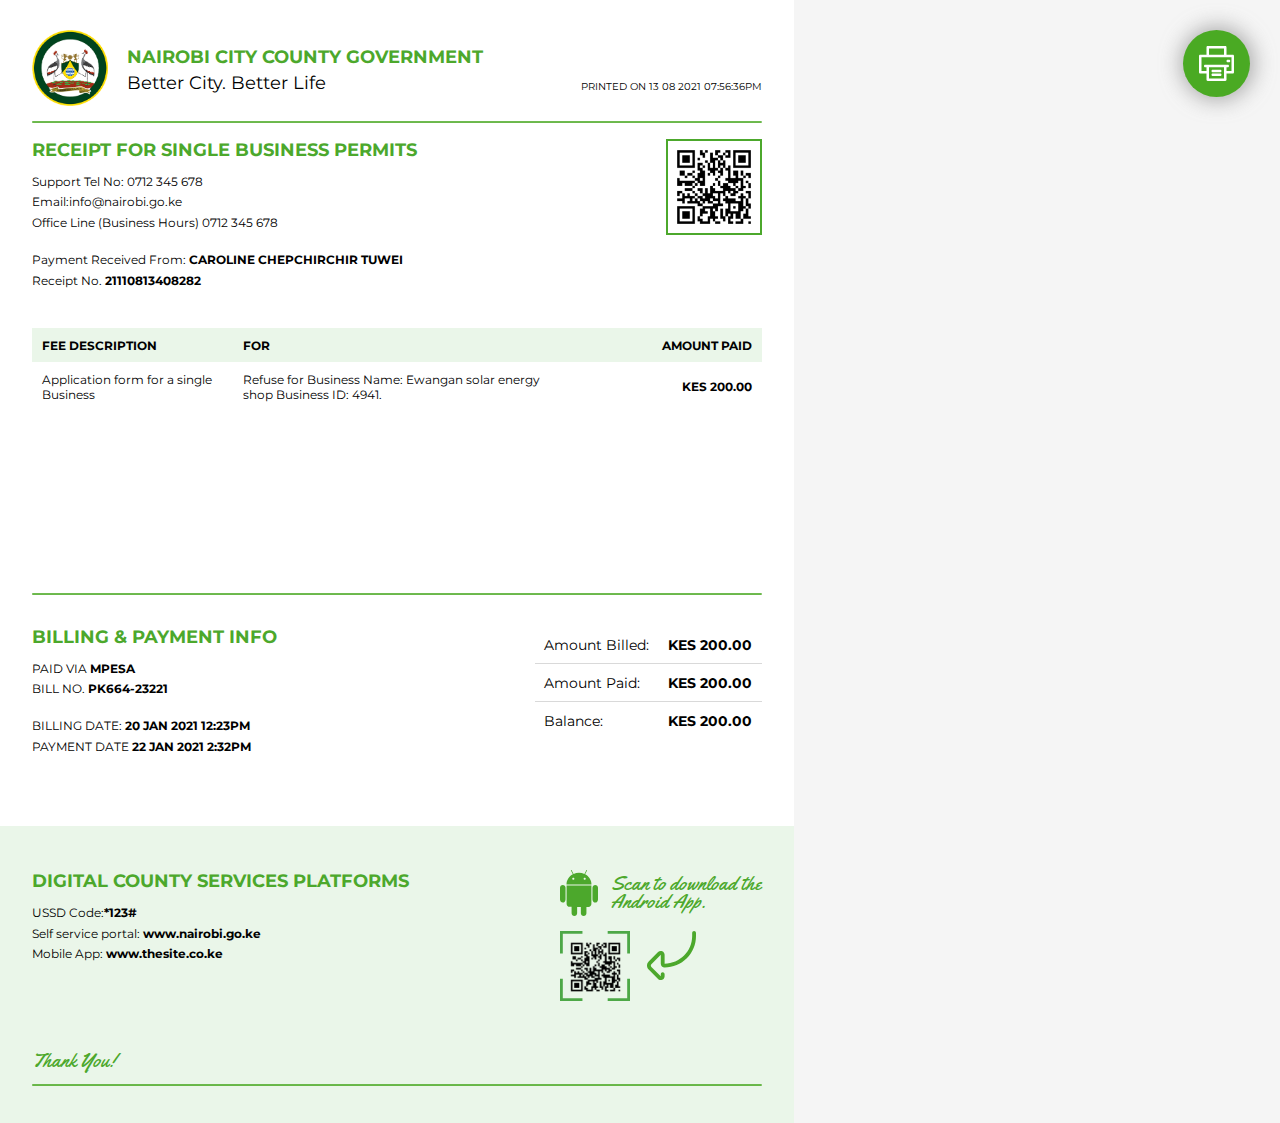
<file: Prints/Receipts/index.html>
<!DOCTYPE html>
<html lang="en-US">

<!-- Mirrored from html.physcode.com/travel/home-2.html by HTTrack Website Copier/3.x [XR&CO'2014], Tue, 11 Feb 2020 16:05:20 GMT -->

<head>
    <meta http-equiv="Content-Type" content="text/html; charset=UTF-8">
    <meta name="viewport" content="width=device-width, initial-scale=1">
    <title>Nairoby City County Receipt</title>
    <link rel="shortcut icon" href="images/favicon.png" type="image/x-icon">
    <link rel="preconnect" href="https://fonts.googleapis.com">
    <link rel="preconnect" href="https://fonts.gstatic.com" crossorigin>
    <link href="https://fonts.googleapis.com/css2?family=Montserrat:ital,wght@0,100;0,200;0,300;0,400;0,500;0,600;0,700;0,800;0,900;1,100;1,200;1,300;1,400;1,500;1,600;1,700;1,800;1,900&display=swap" rel="stylesheet">
    <link rel="preconnect" href="https://fonts.googleapis.com">
    <link rel="preconnect" href="https://fonts.gstatic.com" crossorigin>
    <link href="https://fonts.googleapis.com/css2?family=Yellowtail&display=swap" rel="stylesheet">

    <style>
        * {
            box-sizing: border-box;
            font-family: 'Montserrat', sans-serif;
            -webkit-print-color-adjust: exact !important;
            /* Chrome, Safari */
            color-adjust: exact !important;
            /*Firefox*/
        }
        
        .print-btn {
            display: flex;
            z-index: 1000000000;
            position: fixed;
            background: #4aaa23;
            color: white;
            top: 30px;
            right: 30px;
            border-radius: 50%;
            padding: 1rem;
            margin: 0px;
            border: none;
            display: flex;
            justify-content: center;
            align-items: center;
            box-shadow: 1px 0px 20px 4px rgb(136 136 136 / 65%);
            cursor: pointer;
            transition: 0.4s;
        }
        
        .print-btn img {
            height: 35px;
        }
        
        @media print {
            .print-btn {
                display: none;
            }
            body {
                margin: 0px !important;
                padding: 0px !important;
            }
            @page {
                /* size: auto; */
                /* auto is the initial value */
                /* this affects the margin in the printer settings */
                /* width: 210mm;*/
                /* height: 297mm; */
                size: A4 portrait;
                margin: 0px;
                margin-bottom: 0px;
                margin: 0px;
            }
        }
        
        @page {
            /* size: auto; */
            /* auto is the initial value */
            /* this affects the margin in the printer settings */
            /* width: 210mm;
                height: 297mm; */
            size: A4 portrait;
            margin: 0px;
            margin-bottom: 0px;
            margin: 0px;
        }
    </style>
</head>

<body style="padding: 0px; margin: 0px; font-family: 'Montserrat', sans-serif; background-color: #a2a2a21c;box-sizing: border-box;">

    <button class="print-btn" onclick="window.print()"><img src="assets/printer.svg" alt="Printer Icon"></button>


    <page class="page" style="width: 210mm; height:297mm; display: flex; position: relative; flex-flow: column; background-color: white;">
        <!-- main content -->
        <div style="padding: 8.5mm;">
            <header style="display: flex; height: 20mm; align-items: center; position: relative; width: 100%;">
                <div>
                    <img src="assets/kakamega-logo.png" style="height: 20mm; margin-right: 5mm;">
                </div>
                <div>
                    <h2 style="                    
                        margin-top: 0px;
                        font-size: 18px;
                        text-transform: uppercase;
                        color: #4ca82c;
                        font-weight: 700;
                        margin-bottom: 1.2mm;
                        padding-bottom: 0px;
                    
                    ">
                        Nairobi City County Government
                    </h2>

                    <h4 style="padding: 0px;
                    margin: 0px;
                    font-size: 18px;
                    font-weight: 400;">
                        Better City. Better Life
                    </h4>

                </div>
                <div style="
                    position: absolute;
                    right: 0mm;
                    font-size: 10px;
                    text-transform: uppercase;
                    bottom: 4mm;
                ">
                    <p style="padding: 0px; margin: 0px; text-align: right;">Printed on 13 08 2021 07:56:36PM</p>
                </div>
            </header>
            <div>
                <img src="assets/green-line.png" style="width: 100%;">
            </div>

            <!-- contact information and QR code -->
            <div style="display: flex; justify-content: space-between;">

                <!-- contact information -->
                <div style="font-size: 12px;">
                    <h2 style="                    
                        margin-top: 0px;
                        font-size: 18px;
                        text-transform: uppercase;
                        color: #4ca82c;
                        font-weight: 700;
                        margin-bottom: 3.3mm;
                        margin-top:3.3mm;
                        padding-bottom: 0px;
                    
                    ">
                        Receipt For Single Business Permits
                    </h2>

                    <p style="padding: 0px; margin: 0px; padding-bottom: 1.5mm;">Support Tel No: 0712 345  678</p>
                    <p style="padding: 0px; margin: 0px; padding-bottom: 1.5mm;">Email:info@nairobi.go.ke</p>
                    <p style="padding: 0px; margin: 0px; padding-bottom: 1.5mm;">Office Line (Business Hours) 0712 345 678</p>

                    <p style="padding: 0px; margin: 0px; padding-top: 4.3mm; padding-bottom: 1.5mm;">Payment Received From: <strong>CAROLINE CHEPCHIRCHIR TUWEI</strong></p>
                    <p style="padding: 0px; margin: 0px; padding-bottom: 1.5mm;">Receipt No. <strong>21110813408282</strong></p>

                </div>

                <!-- the qr code -->
                <div style="height: 25.3mm; margin-top: 3.3mm;; width: 25.3mm; border: 2px solid #4ca82c; display: flex; justify-content: center; align-items: center;">
                    <img src="assets/code-demo.png" style="height: 25mm;">
                </div>

            </div>

            <!-- the table -->

            <!-- the table contents -->
            <table style="margin-top:9.3mm; border-spacing: initial; display: block; min-height: 70mm;">
                <thead class="" style="text-transform: uppercase;
                font-weight: 700;
                font-size: 12px;
                background: #eaf6e9;
                padding: 2.5mm;">
                    <tr>
                        <td style="padding: 2.5mm;">Fee description</td>
                        <td style="padding: 2.5mm;">For</td>
                        <td style="text-align: right; padding: 2.5mm; width: 50mm;">Amount Paid</td>
                    </tr>

                </thead>
                <tbody style="font-size: 12px;">
                    <tr>
                        <td style="padding: 2.5mm;">Application form for a single Business</td>
                        <td style="padding: 2.5mm;">Refuse for Business Name: Ewangan solar energy shop Business ID: 4941.</td>
                        <td style="text-align: right; padding: 2.5mm;">
                            <strong>KES 200.00</strong>
                        </td>
                    </tr>



                </tbody>
            </table>

            <div>
                <img src="assets/green-line.png" style="width: 100%; margin-bottom: 4mm;">
            </div>

            <!-- billing details and summary -->

            <div class="" style="display:flex; text-transform: uppercase; justify-content: space-between;">
                <div style="font-size: 12px;">
                    <h2 style="                    
                        margin-top: 0px;
                        font-size: 18px;
                        text-transform: uppercase;
                        color: #4ca82c;
                        font-weight: 700;
                        margin-bottom: 3.3mm;
                        margin-top:3.3mm;
                        padding-bottom: 0px;
                        text-transform: uppercase;
                    
                    ">
                        Billing & Payment Info
                    </h2>

                    <p style="padding: 0px; margin: 0px; padding-bottom: 1.5mm;">Paid via <strong>MPESA</strong></p>
                    <p style="padding: 0px; margin: 0px; padding-bottom: 1.5mm;">Bill NO. <strong>PK664-23221</strong></p>

                    <p style="padding: 0px; margin: 0px; padding-top: 4.3mm; padding-bottom: 1.5mm;">Billing Date: <strong>20 Jan 2021 12:23PM</strong></p>
                    <p style="padding: 0px; margin: 0px; padding-bottom: 1.5mm;">Payment date <strong>22 Jan 2021 2:32PM</strong></p>

                </div>

                <div>
                    <table style=" margin-top:3.3mm; border-spacing: inherit; text-transform: capitalize; font-size: 14px;">
                        <tbody>
                            <tr>
                                <td style="padding: 2.5mm; border-bottom: 1px solid #d9d9d9;">Amount Billed:</td>
                                <td style="text-align: right; padding: 2.5mm; border-bottom: 1px solid #d9d9d9;"><strong>KES 200.00</strong></td>
                            </tr>

                            <tr>
                                <td style="padding: 2.5mm; border-bottom: 1px solid #d9d9d9;">Amount Paid:</td>
                                <td style="text-align: right; padding: 2.5mm; border-bottom: 1px solid #d9d9d9;"><strong>KES 200.00</strong></td>
                            </tr>

                            <tr>
                                <td style="padding: 2.5mm;">Balance:</td>
                                <td style="text-align: right; padding: 2.5mm;"> <strong>KES 200.00</strong></td>
                            </tr>
                        </tbody>
                    </table>

                </div>

            </div>
        </div>

        <!-- the footer starts here -->
        <div style="padding: 8.5mm;width: 100%;background-color: #eaf6e9;flex-grow: 1;margin-top: 9mm;display: flex;flex-flow: column;align-items: baseline;justify-content: space-between;">
            <div style="display: flex;justify-content: space-between;width: 100%;">

                <div style="font-size: 12px;padding-top:3.3mm;">
                    <h2 style="                    
                        margin-top: 0px;
                        font-size: 18px;
                        text-transform: uppercase;
                        color: #4ca82c;
                        font-weight: 700;
                        margin-bottom: 3.3mm;                        
                        padding-bottom: 0px;
                        text-transform: uppercase;
                    
                    ">
                        Digital county services platforms
                    </h2>

                    <p style="padding: 0px; margin: 0px; padding-bottom: 1.5mm;">USSD Code:<strong>*123#</strong></p>
                    <p style="padding: 0px; margin: 0px; padding-bottom: 1.5mm;">Self service portal: <strong>www.nairobi.go.ke</strong></p>
                    <p style="padding: 0px; margin: 0px; padding-bottom: 1.5mm;">Mobile App: <strong>www.thesite.co.ke</strong></p>



                </div>

                <div style="padding-top:3.3mm;padding-left: 17.3mm;">
                    <div style="display: flex; margin-bottom: 4mm; justify-content: center; align-items: center;">
                        <img src="assets/android-logo.svg" style="
                        margin-right: 3.3mm;
                        height: 12mm;
                    ">
                        <span style="font-family: 'Yellowtail', cursive;  color: #4ca82c; line-height: 0.9; font-size: 20px;">Scan to download the  <br>Android App.</span>
                    </div>

                    <div style="position: relative; display: flex;">
                        <img src="assets/code-demo.png" style="height: 16.6mm; margin: 1.25mm;">
                        <img src="assets/camera-frame.svg" style="
                        position: absolute;
                        left: 0;
                        height: 18.6mm;
                       
                    ">

                        <img src="assets/curved-arrow.svg" style="
                        height: 13mm;
                        margin-left: 4mm;
                    ">
                    </div>




                </div>

            </div>

            <footer style="position: relative; width: 100%;">
                <div style="position: absolute; bottom: 0mm;">

                    <div>
                        <span style="font-family: 'Yellowtail', cursive;  color: #4ca82c; line-height: 0.9; font-size: 20px;">Thank You!</span>
                        <img src="assets/green-line.png" style="width: 100%;">
                    </div>
                    <div style="display: flex; display:none; align-items: center; justify-content: space-between; margin-top: 2mm;">
                        <p style="padding-bottom: 10px;margin-bottom:0px;font-size: 12px;margin-top: 0mm;">Served By <strong>Self Service Portal</strong></p>
                        <div style="display: flex; align-items: center; justify-content: center; font-size: 12px; margin-left: 8.5mm;">
                            <p>Powered By</p>
                            <img src="assets/logo.svg" style="height: 10mm; padding-left: 2.5mm;">

                        </div>
                    </div>
                </div>
            </footer>



        </div>
    </page>
</body>

<!-- Mirrored from html.physcode.com/travel/home-2.html by HTTrack Website Copier/3.x [XR&CO'2014], Tue, 11 Feb 2020 16:05:27 GMT -->

</html>
</file>
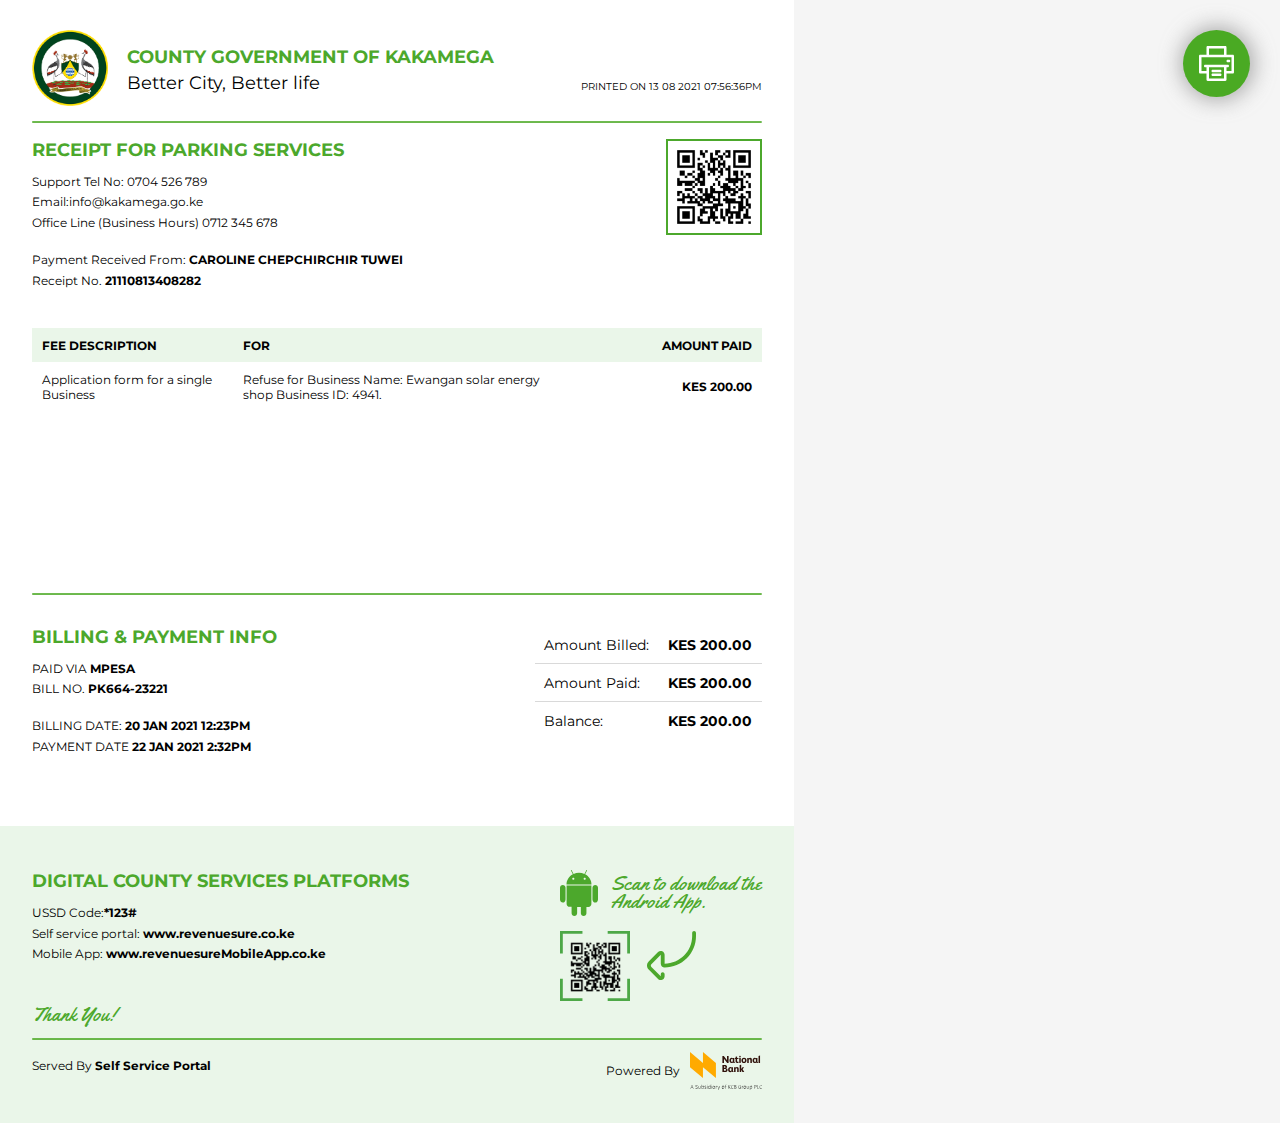
<file: Prints/Receipts/receipts.html>
<!DOCTYPE html>
<html lang="en-US">

<!-- Mirrored from html.physcode.com/travel/home-2.html by HTTrack Website Copier/3.x [XR&CO'2014], Tue, 11 Feb 2020 16:05:20 GMT -->

<head>
    <meta http-equiv="Content-Type" content="text/html; charset=UTF-8">
    <meta name="viewport" content="width=device-width, initial-scale=1">
    <title>Kitale Receipt</title>
    <link rel="shortcut icon" href="images/favicon.png" type="image/x-icon">
    <link rel="preconnect" href="https://fonts.googleapis.com">
    <link rel="preconnect" href="https://fonts.gstatic.com" crossorigin>
    <link href="https://fonts.googleapis.com/css2?family=Montserrat:ital,wght@0,100;0,200;0,300;0,400;0,500;0,600;0,700;0,800;0,900;1,100;1,200;1,300;1,400;1,500;1,600;1,700;1,800;1,900&display=swap" rel="stylesheet">
    <link rel="preconnect" href="https://fonts.googleapis.com">
    <link rel="preconnect" href="https://fonts.gstatic.com" crossorigin>
    <link href="https://fonts.googleapis.com/css2?family=Yellowtail&display=swap" rel="stylesheet">

    <style>
        * {
            box-sizing: border-box;
            font-family: 'Montserrat', sans-serif;
            -webkit-print-color-adjust: exact !important;
            /* Chrome, Safari */
            color-adjust: exact !important;
            /*Firefox*/
        }
        
        .print-btn {
            display: flex;
            z-index: 1000000000;
            position: fixed;
            background: #4aaa23;
            color: white;
            top: 30px;
            right: 30px;
            border-radius: 50%;
            padding: 1rem;
            margin: 0px;
            border: none;
            display: flex;
            justify-content: center;
            align-items: center;
            box-shadow: 1px 0px 20px 4px rgb(136 136 136 / 65%);
            cursor: pointer;
            transition: 0.4s;
        }
        
        .print-btn img {
            height: 35px;
        }
        
        @media print {
            .print-btn {
                display: none;
            }
            body {
                margin: 0px !important;
                padding: 0px !important;
            }
            @page {
                /* size: auto; */
                /* auto is the initial value */
                /* this affects the margin in the printer settings */
                /* width: 210mm;*/
                /* height: 297mm; */
                size: A4 portrait;
                margin: 0px;
                margin-bottom: 0px;
                margin: 0px;
            }
        }
        
        @page {
            /* size: auto; */
            /* auto is the initial value */
            /* this affects the margin in the printer settings */
            /* width: 210mm;
                height: 297mm; */
            size: A4 portrait;
            margin: 0px;
            margin-bottom: 0px;
            margin: 0px;
        }
    </style>
</head>

<body style="padding: 0px; margin: 0px; font-family: 'Montserrat', sans-serif; background-color: #a2a2a21c;box-sizing: border-box;">

    <button class="print-btn" onclick="window.print()"><img src="assets/printer.svg" alt="Printer Icon"></button>


    <page class="page" style="width: 210mm; height:297mm; display: flex; position: relative; flex-flow: column; background-color: white;">
        <!-- main content -->
        <div style="padding: 8.5mm;">
            <header style="display: flex; height: 20mm; align-items: center; position: relative; width: 100%;">
                <div>
                    <img src="assets/kakamega-logo.png" style="height: 20mm; margin-right: 5mm;">
                </div>
                <div>
                    <h2 style="                    
                        margin-top: 0px;
                        font-size: 18px;
                        text-transform: uppercase;
                        color: #4ca82c;
                        font-weight: 700;
                        margin-bottom: 1.2mm;
                        padding-bottom: 0px;
                    
                    ">
                        County government of Kakamega
                    </h2>

                    <h4 style="padding: 0px;
                    margin: 0px;
                    font-size: 18px;
                    font-weight: 400;">
                        Better City, Better life
                    </h4>

                </div>
                <div style="
                    position: absolute;
                    right: 0mm;
                    font-size: 10px;
                    text-transform: uppercase;
                    bottom: 4mm;
                ">
                    <p style="padding: 0px; margin: 0px; text-align: right;">Printed on 13 08 2021 07:56:36PM</p>
                </div>
            </header>
            <div>
                <img src="assets/green-line.png" style="width: 100%;">
            </div>

            <!-- contact information and QR code -->
            <div style="display: flex; justify-content: space-between;">

                <!-- contact information -->
                <div style="font-size: 12px;">
                    <h2 style="                    
                        margin-top: 0px;
                        font-size: 18px;
                        text-transform: uppercase;
                        color: #4ca82c;
                        font-weight: 700;
                        margin-bottom: 3.3mm;
                        margin-top:3.3mm;
                        padding-bottom: 0px;
                    
                    ">
                        Receipt For parking services
                    </h2>

                    <p style="padding: 0px; margin: 0px; padding-bottom: 1.5mm;">Support Tel No: 0704 526 789</p>
                    <p style="padding: 0px; margin: 0px; padding-bottom: 1.5mm;">Email:info@kakamega.go.ke</p>
                    <p style="padding: 0px; margin: 0px; padding-bottom: 1.5mm;">Office Line (Business Hours) 0712 345 678</p>

                    <p style="padding: 0px; margin: 0px; padding-top: 4.3mm; padding-bottom: 1.5mm;">Payment Received From: <strong>CAROLINE CHEPCHIRCHIR TUWEI</strong></p>
                    <p style="padding: 0px; margin: 0px; padding-bottom: 1.5mm;">Receipt No. <strong>21110813408282</strong></p>

                </div>

                <!-- the qr code -->
                <div style="height: 25.3mm; margin-top: 3.3mm;; width: 25.3mm; border: 2px solid #4ca82c; display: flex; justify-content: center; align-items: center;">
                    <img src="assets/code-demo.png" style="height: 25mm;">
                </div>

            </div>

            <!-- the table -->

            <!-- the table contents -->
            <table style="margin-top:9.3mm; border-spacing: initial; display: block; min-height: 70mm;">
                <thead class="" style="text-transform: uppercase;
                font-weight: 700;
                font-size: 12px;
                background: #eaf6e9;
                padding: 2.5mm;">
                    <tr>
                        <td style="padding: 2.5mm;">Fee description</td>
                        <td style="padding: 2.5mm;">For</td>
                        <td style="text-align: right; padding: 2.5mm; width: 50mm;">Amount Paid</td>
                    </tr>

                </thead>
                <tbody style="font-size: 12px;">
                    <tr>
                        <td style="padding: 2.5mm;">Application form for a single Business</td>
                        <td style="padding: 2.5mm;">Refuse for Business Name: Ewangan solar energy shop Business ID: 4941.</td>
                        <td style="text-align: right; padding: 2.5mm;">
                            <strong>KES 200.00</strong>
                        </td>
                    </tr>



                </tbody>
            </table>

            <div>
                <img src="assets/green-line.png" style="width: 100%; margin-bottom: 4mm;">
            </div>

            <!-- billing details and summary -->

            <div class="" style="display:flex; text-transform: uppercase; justify-content: space-between;">
                <div style="font-size: 12px;">
                    <h2 style="                    
                        margin-top: 0px;
                        font-size: 18px;
                        text-transform: uppercase;
                        color: #4ca82c;
                        font-weight: 700;
                        margin-bottom: 3.3mm;
                        margin-top:3.3mm;
                        padding-bottom: 0px;
                        text-transform: uppercase;
                    
                    ">
                        Billing & Payment Info
                    </h2>

                    <p style="padding: 0px; margin: 0px; padding-bottom: 1.5mm;">Paid via <strong>MPESA</strong></p>
                    <p style="padding: 0px; margin: 0px; padding-bottom: 1.5mm;">Bill NO. <strong>PK664-23221</strong></p>

                    <p style="padding: 0px; margin: 0px; padding-top: 4.3mm; padding-bottom: 1.5mm;">Billing Date: <strong>20 Jan 2021 12:23PM</strong></p>
                    <p style="padding: 0px; margin: 0px; padding-bottom: 1.5mm;">Payment date <strong>22 Jan 2021 2:32PM</strong></p>

                </div>

                <div>
                    <table style=" margin-top:3.3mm; border-spacing: inherit; text-transform: capitalize; font-size: 14px;">
                        <tbody>
                            <tr>
                                <td style="padding: 2.5mm; border-bottom: 1px solid #d9d9d9;">Amount Billed:</td>
                                <td style="text-align: right; padding: 2.5mm; border-bottom: 1px solid #d9d9d9;"><strong>KES 200.00</strong></td>
                            </tr>

                            <tr>
                                <td style="padding: 2.5mm; border-bottom: 1px solid #d9d9d9;">Amount Paid:</td>
                                <td style="text-align: right; padding: 2.5mm; border-bottom: 1px solid #d9d9d9;"><strong>KES 200.00</strong></td>
                            </tr>

                            <tr>
                                <td style="padding: 2.5mm;">Balance:</td>
                                <td style="text-align: right; padding: 2.5mm;"> <strong>KES 200.00</strong></td>
                            </tr>
                        </tbody>
                    </table>

                </div>

            </div>
        </div>

        <!-- the footer starts here -->
        <div style="padding: 8.5mm;width: 100%;background-color: #eaf6e9;flex-grow: 1;margin-top: 9mm;display: flex;flex-flow: column;align-items: baseline;justify-content: space-between;">
            <div style="display: flex;justify-content: space-between;width: 100%;">

                <div style="font-size: 12px;padding-top:3.3mm;">
                    <h2 style="                    
                        margin-top: 0px;
                        font-size: 18px;
                        text-transform: uppercase;
                        color: #4ca82c;
                        font-weight: 700;
                        margin-bottom: 3.3mm;                        
                        padding-bottom: 0px;
                        text-transform: uppercase;
                    
                    ">
                        Digital county services platforms
                    </h2>

                    <p style="padding: 0px; margin: 0px; padding-bottom: 1.5mm;">USSD Code:<strong>*123#</strong></p>
                    <p style="padding: 0px; margin: 0px; padding-bottom: 1.5mm;">Self service portal: <strong>www.revenuesure.co.ke</strong></p>
                    <p style="padding: 0px; margin: 0px; padding-bottom: 1.5mm;">Mobile App: <strong>www.revenuesureMobileApp.co.ke</strong></p>



                </div>

                <div style="padding-top:3.3mm;padding-left: 17.3mm;">
                    <div style="display: flex; margin-bottom: 4mm; justify-content: center; align-items: center;">
                        <img src="assets/android-logo.svg" style="
                        margin-right: 3.3mm;
                        height: 12mm;
                    ">
                        <span style="font-family: 'Yellowtail', cursive;  color: #4ca82c; line-height: 0.9; font-size: 20px;">Scan to download the  <br>Android App.</span>
                    </div>

                    <div style="position: relative; display: flex;">
                        <img src="assets/code-demo.png" style="height: 16.6mm; margin: 1.25mm;">
                        <img src="assets/camera-frame.svg" style="
                        position: absolute;
                        left: 0;
                        height: 18.6mm;
                       
                    ">

                        <img src="assets/curved-arrow.svg" style="
                        height: 13mm;
                        margin-left: 4mm;
                    ">
                    </div>




                </div>

            </div>

            <footer style="position: relative; width: 100%;">
                <div style="position: absolute; bottom: 0mm;">

                    <div>
                        <span style="font-family: 'Yellowtail', cursive;  color: #4ca82c; line-height: 0.9; font-size: 20px;">Thank You!</span>
                        <img src="assets/green-line.png" style="width: 100%;">
                    </div>
                    <div style="display: flex; align-items: center; justify-content: space-between; margin-top: 2mm;">
                        <p style="padding-bottom: 10px;margin-bottom:0px;font-size: 12px;margin-top: 0mm;">Served By <strong>Self Service Portal</strong></p>
                        <div style="display: flex; align-items: center; justify-content: center; font-size: 12px; margin-left: 8.5mm;">
                            <p>Powered By</p>
                            <img src="assets/logo.svg" style="height: 10mm; padding-left: 2.5mm;">

                        </div>
                    </div>
                </div>
            </footer>



        </div>
    </page>
</body>

<!-- Mirrored from html.physcode.com/travel/home-2.html by HTTrack Website Copier/3.x [XR&CO'2014], Tue, 11 Feb 2020 16:05:27 GMT -->

</html>
</file>
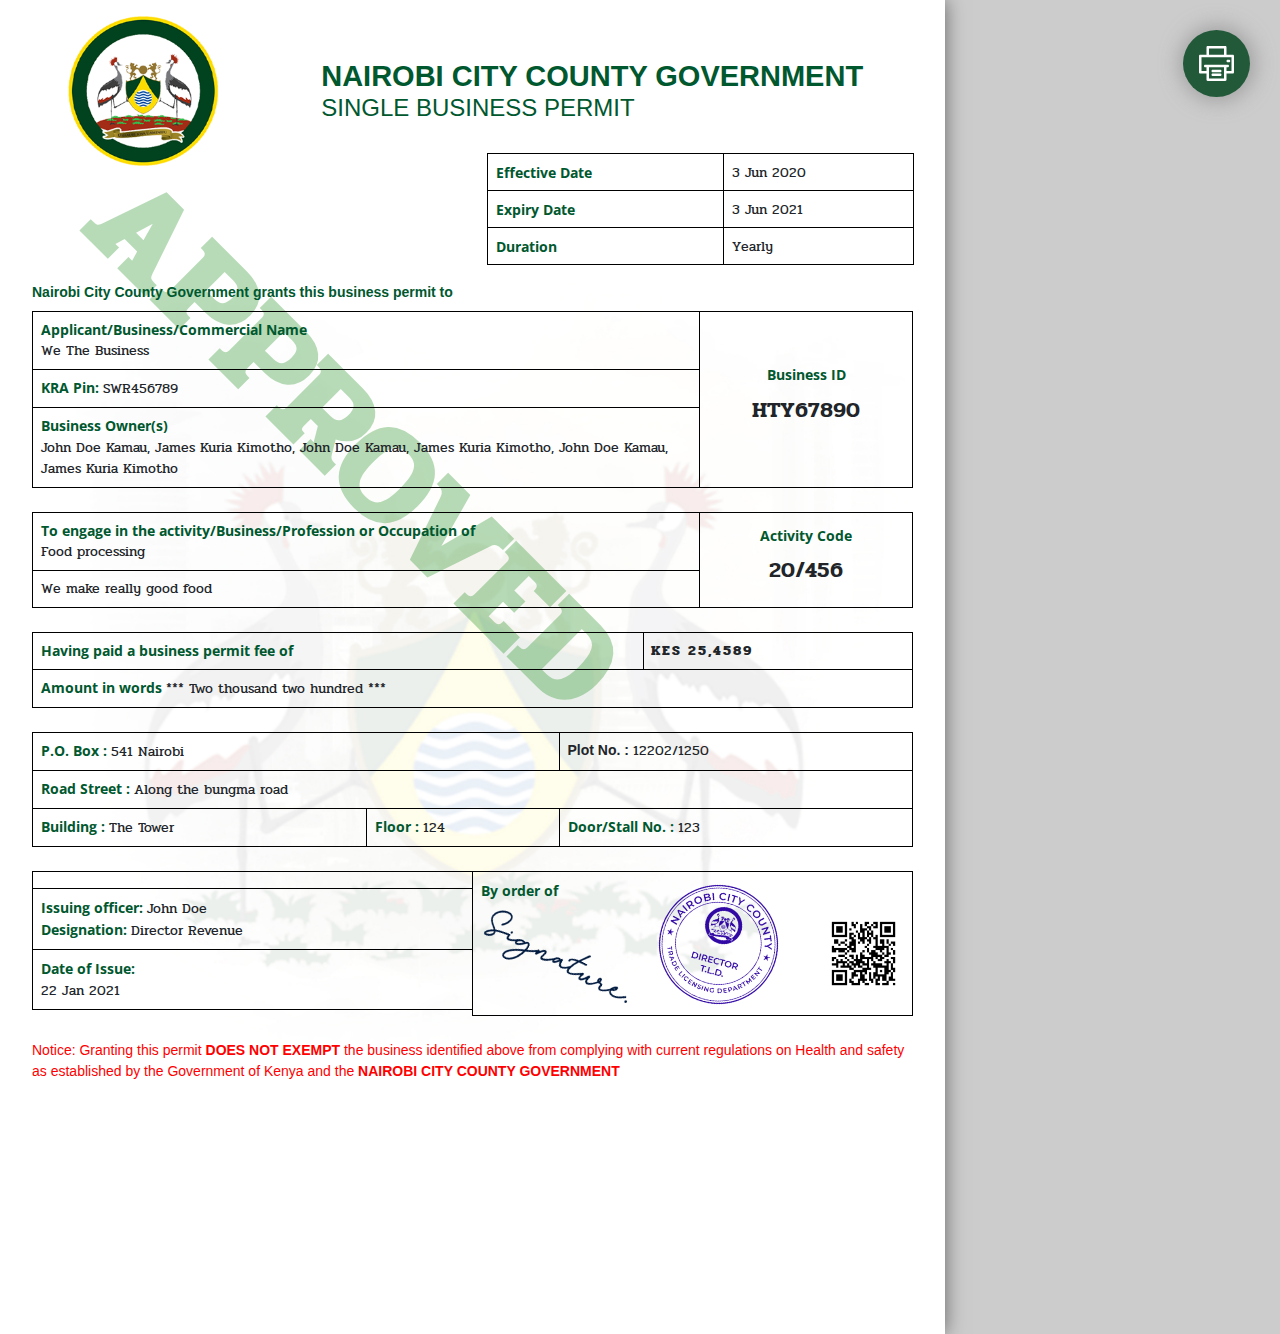
<file: Prints/Trade permit/permit.html>
<!doctype html>
<html>

<head>
    <meta charset="utf-8">
    <title class="">NRK Trade License</title>
    <link href="https://fonts.googleapis.com/css?family=Aldrich|Fira+Sans:200,300,400,500,700,800,900|Norican&display=swap&subset=cyrillic" rel="stylesheet">
    <link href="https://fonts.googleapis.com/css?family=Libre+Baskerville:400,400i,700|Open+Sans:300,400,600,700&display=swap" rel="stylesheet">
    <link rel="preconnect" href="https://fonts.gstatic.com">
    <link href="https://fonts.googleapis.com/css2?family=Open+Sans:ital,wght@0,300;0,400;0,600;0,700;0,800;1,300;1,400;1,600;1,700;1,800&display=swap" rel="stylesheet">
    <link rel="preconnect" href="https://fonts.googleapis.com">
    <link rel="preconnect" href="https://fonts.gstatic.com" crossorigin>
    <link rel="preconnect" href="https://fonts.googleapis.com">
    <link rel="preconnect" href="https://fonts.gstatic.com" crossorigin>
    <link href="https://fonts.googleapis.com/css2?family=Pridi:wght@200;300;400;500;600;700&display=swap" rel="stylesheet">
    <style>
            .print-btn {
            display: flex;
            z-index: 1000000000;
            position: fixed;
            background: #215939;
            color: white;
            top: 30px;
            right: 30px;
            border-radius: 50%;
            padding: 1rem;
            margin: 0px;
            border: none;
            display: flex;
            justify-content: center;
            align-items: center;
            box-shadow: 1px 0px 20px 4px rgb(136 136 136 / 65%);
            cursor: pointer;
            transition: 0.4s;
        }
        
        .print-btn img {
            height: 35px;
        }
        
        * {
            box-sizing: border-box;
            font-family: 'Montserrat', sans-serif;
            -webkit-print-color-adjust: exact !important;
            /* Chrome, Safari */
            color-adjust: exact !important;
            /*Firefox*/
        }
        
        @charset "utf-8";
         :root {
            --blue: #007bff;
            --indigo: #6610f2;
            --purple: #6f42c1;
            --pink: #e83e8c;
            --red: #dc3545;
            --orange: #fd7e14;
            --yellow: #ffc107;
            --green: #28a745;
            --teal: #20c997;
            --cyan: #17a2b8;
            --white: #fff;
            --gray: #6c757d;
            --gray-dark: #343a40;
            --primary: #007bff;
            --secondary: #6c757d;
            --success: #28a745;
            --info: #17a2b8;
            --warning: #ffc107;
            --danger: #dc3545;
            --light: #f8f9fa;
            --dark: #343a40;
            --breakpoint-xs: 0;
            --breakpoint-sm: 576px;
            --breakpoint-md: 768px;
            --breakpoint-lg: 992px;
            --breakpoint-xl: 1200px;
            --font-family-sans-serif: -apple-system, BlinkMacSystemFont, "Segoe UI", Roboto, "Helvetica Neue", Arial, "Noto Sans", sans-serif, "Apple Color Emoji", "Segoe UI Emoji", "Segoe UI Symbol", "Noto Color Emoji";
            --font-family-monospace: SFMono-Regular, Menlo, Monaco, Consolas, "Liberation Mono", "Courier New", monospace;
        }
        
        .w-100 {
            width: 100%!important;
        }
        
        * {
            -webkit-print-color-adjust: exact !important;
            /* Chrome, Safari */
            color-adjust: exact !important;
            /*Firefox*/
        }
        
        .title-header {
            display: flex;
            text-transform: capitalize;
            text-align: center;
            justify-content: center;
            align-items: center;
        }
        
        .uppercase {
            text-transform: uppercase !important;
        }
        
        .red {
            color: red !important;
        }
        
        .py-0 {
            padding-top: 0px;
            padding-bottom: 0px;
            margin-top: 0px;
            margin-bottom: 0px;
        }
        
        hr {
            border-top: 1px solid black !important;
        }
        
        .validations-container {
            display: flex;
            justify-content: flex-end;
            margin-top: 120px;
        }
        
        img {
            vertical-align: middle;
            border-style: none;
        }
        
        *,
         ::after,
         ::before {
            box-sizing: border-box;
        }
        
        body {
            margin: 0;
            font-size: 1rem;
            font-weight: bold;
            line-height: 1.5;
            color: #212529;
            text-align: left;
            background-color: #fff;
            font-size: 14px;
        }
        
        .container {
            width: 100%;
            padding-right: 15px;
            padding-left: 15px;
            margin-right: auto;
            margin-left: auto;
        }
        
        @media (min-width: 992px) .container {
            max-width: 960px;
        }
        
        .text-right {
            text-align: right!important;
        }
        
        .p-0 {
            padding: 0!important;
        }
        
        .text-right {
            text-align: right!important;
        }
        
        .float-right {
            float: right!important;
        }
        
        .dropdown,
        .dropleft,
        .dropright,
        .dropup {
            position: relative;
        }
        
        p {
            margin-bottom: 7.5px;
        }
        
        p {
            margin-top: 0;
            margin-bottom: 1rem;
        }
        
        .mb-5 {}
        
        .col,
        .col-1,
        .col-10,
        .col-11,
        .col-12,
        .col-2,
        .col-3,
        .col-4,
        .col-5,
        .col-6,
        .col-7,
        .col-8,
        .col-9,
        .col-auto,
        .col-lg,
        .col-lg-1,
        .col-lg-10,
        .col-lg-11,
        .col-lg-12,
        .col-lg-2,
        .col-lg-3,
        .col-lg-4,
        .col-lg-5,
        .col-lg-6,
        .col-lg-7,
        .col-lg-8,
        .col-lg-9,
        .col-lg-auto,
        .col-md,
        .col-md-1,
        .col-md-10,
        .col-md-11,
        .col-md-12,
        .col-md-2,
        .col-md-3,
        .col-md-4,
        .col-md-5,
        .col-md-6,
        .col-md-7,
        .col-md-8,
        .col-md-9,
        .col-md-auto,
        .col-sm,
        .col-sm-1,
        .col-sm-10,
        .col-sm-11,
        .col-sm-12,
        .col-sm-2,
        .col-sm-3,
        .col-sm-4,
        .col-sm-5,
        .col-sm-6,
        .col-sm-7,
        .col-sm-8,
        .col-sm-9,
        .col-sm-auto,
        .col-xl,
        .col-xl-1,
        .col-xl-10,
        .col-xl-11,
        .col-xl-12,
        .col-xl-2,
        .col-xl-3,
        .col-xl-4,
        .col-xl-5,
        .col-xl-6,
        .col-xl-7,
        .col-xl-8,
        .col-xl-9,
        .col-xl-auto {
            position: relative;
            width: 100%;
            padding-right: 15px;
            padding-left: 15px;
        }
        
        .col-6 {
            -ms-flex: 0 0 50%;
            flex: 0 0 50%;
            max-width: 50%;
        }
        
        .col-12 {
            -ms-flex: 0 0 100%;
            flex: 0 0 100%;
            max-width: 100%;
        }
        
        .d-flex {
            display: -ms-flexbox!important;
            display: flex!important;
        }
        
        .mt-2,
        .my-2 {
            margin-top: .5rem!important;
        }
        
        .logo {
            height: 150px;
        }
        
        .mx-2,
        .mr-2 {
            margin-right: .5rem!important;
        }
        
        .mb-0,
        .my-0 {
            margin-bottom: 0!important;
        }
        
        .pl-0 {
            padding-left: 0px !important;
        }
        
        .pr-0 {
            padding-right: 0px !important;
        }
        
        .col-10 {
            flex: 0 0 75%;
            max-width: 75% !important;
        }
        
        .col-2 {
            width: 25% !important;
            flex: 0 0 25%;
        }
        
        hr {
            margin-top: 1rem;
            margin-bottom: 1rem;
            border: 0;
            border-top: 1px solid rgba(0, 0, 0, .1);
        }
        
        .id-container {
            padding-left: 0px;
            border: 1px solid black;
            background: transparent;
        }
        
        .p-3 {
            padding: 1rem!important;
        }
        
        .m-0 {
            margin: 0!important;
        }
        
        .text-left {
            text-align: left!important;
        }
        
        .p-2 {
            padding: .5rem!important;
        }
        
        .h-100 {
            height: 100%!important;
        }
        
        .align-content-center {
            -ms-flex-line-pack: center!important;
            align-content: center!important;
        }
        
        .align-items-center {
            -ms-flex-align: center!important;
            align-items: center!important;
        }
        
        .justify-content-center {
            -ms-flex-pack: center!important;
            justify-content: center!important;
        }
        
        .flex-column {
            -ms-flex-direction: column!important;
            flex-direction: column!important;
        }
        
        .table-bordered {
            border: 1px solid black;
        }
        
        .table {
            width: 100%;
            margin-bottom: 1rem;
            color: #212529;
        }
        
        table {
            border-collapse: collapse;
        }
        
        .table td {
            padding: 7.5px;
        }
        
        .table {
            width: 100%;
            margin-bottom: 0px;
            color: #212529;
        }
        
        @media (min-width: 768px) .container {
            max-width: 720px;
        }
        
        table {
            border-collapse: collapse;
        }
        
        .table td,
        .table th {
            padding: .75rem;
            vertical-align: top;
            border-top: 1px solid black;
        }
        
        .table-bordered td,
        .table-bordered th {
            border: 1px solid #dee2e6;
            border: 1px solid black;
        }
        
        .table td {
            padding: 7.5px;
        }
        
        .mt-4,
        .my-4 {
            margin-top: 1.5rem!important;
        }
        
        .col-10 {
            -ms-flex: 0 0 83.333333%;
            flex: 0 0 83.333333%;
            max-width: 83.333333%;
        }
        
        .col-8 {
            -ms-flex: 0 0 66.666667%;
            flex: 0 0 66.666667%;
            max-width: 66.666667%;
        }
        
        .col-4 {
            -ms-flex: 0 0 33.333333%;
            flex: 0 0 33.333333%;
            max-width: 33.333333%;
        }
        
        .h3,
        h3 {
            font-size: 1.75rem;
        }
        
        h1,
        h2,
        h3,
        h4,
        h5,
        h6 {
            margin-top: 0;
            margin-bottom: .5rem;
        }
        
        .h1,
        .h2,
        .h3,
        .h4,
        .h5,
        .h6,
        h1,
        h2,
        h3,
        h4,
        h5,
        h6 {
            margin-bottom: 0rem;
            font-weight: 500;
            line-height: 1.2;
        }
        
        h1 {
            font-size: 29px;
            font-weight: bold;
        }
        
        .h3,
        h3 {
            font-size: 1.75rem;
        }
        
        .row {
            display: -ms-flexbox;
            display: flex;
            -ms-flex-wrap: wrap;
            flex-wrap: wrap;
            margin-right: -15px;
            margin-left: -15px;
        }
        
        .position-absolute {
            position: absolute!important;
        }
        
        .position-relative {
            position: relative !important;
        }
        
        .d-none {
            display: none!important;
        }
        
        @media (min-width: 768px) .container {
            max-width: 720px;
        }
        
        .font-14 {
            font-size: 14px !important;
        }
        /*	my styles*/
        /* CSS Document */
        
        body {
            font-size: 14px;
        }
        
        html,
        body {
            width: 250mm;
            height: 353mm;
        }
        
        .content-container {
            background: transparent
            /* background-attachment: fixed; */
            background-size: cover;
            background-repeat: no-repeat;
        }
        
        .serial {
            /*
        font-family: 'Aldrich', sans-serif !important;
        font-family: Impact, Haettenschweiler, "Franklin Gothic Bold", "Arial Black", "sans-serif";
    */
        }
        
        .title-font {
            /*
        font-family: "Flamante SemiSlab Medium", "Flamante SemiSlab Bold" !important;
        font-weight: bold;
        font-family: "night train 315" !important;
        font-family: ClementFivecleme !important;
    */
        }
        
        .validations-container tr td:first-child {
            color: #00582f;
            font-family: 'Open Sans', sans-serif;
        }
        
        .green {
            color: #00582f;
            font-family: 'Open Sans', sans-serif;
        }
        
        body {
            background: rgb(204, 204, 204);
        }
        
        page {
            display: block;
            margin: 0 auto;
            /* margin-bottom: 0.5cm; */
            box-shadow: 0 0 0.5cm rgba(0, 0, 0, 0.5);
            /*    background: repeating-linear-gradient( 45deg, #039840, #039840 10px, #067332 10px, #067332 20px );*/
            background: url("assets/bg-image.jpg");
            background-position: bottom;
            background-size: cover;
        }
        
        page[size="A4"] {
            width: 21cm;
            height: 29.7cm;
        }
        
        page[size="B4"] {
            width: 250mm;
            height: 353mm;
        }
        
        page[size="A4"][layout="portrait"] {
            width: 29.7cm;
            height: 21cm;
        }
        
        .theqr {
            width: 81px;
        }
        
        .libre-bold {
            font-family: 'Pridi', serif;
            font-weight: 400;
        }
        
        .libre-reg {
            font-family: 'Libre Baskerville', serif;
            font-weight: 300;
        }
        
        .a4-size {
            width: 595px;
            height: 842px;
            background: url("img/Group 31.jpg");
            /* background-attachment: fixed; */
            background-size: cover;
            background-repeat: no-repeat;
        }
        
        .qr-container {
            width: 105px;
            height: 105px;
            border: 1px solid black;
        }
        
        .new-qr-container {
            border: 1px solid black;
            padding-bottom: 21px !important;
        }
        
        p {
            margin-bottom: 7.5px;
        }
        
        h4 {
            font-size: 15px;
            font-weight: bold;
        }
        
        header h3 {
            font-size: 24px;
            /*    font-weight: bold;*/
            text-transform: uppercase;
            white-space: nowrap;
        }
        
        header h5 {
            font-size: 20px;
            font-weight: bold;
            font-family: 'Libre Baskerville', serif;
            text-transform: capitalize;
            white-space: nowrap;
        }
        
        .duration {
            padding: 7.5px;
            border: 1px solid black;
        }
        
        .table td {
            padding: 7.5px;
        }
        
        .issue-date {
            border: 1px solid black;
            border-right: 0px;
        }
        
        ol {
            list-style-type: lower-alpha;
        }
        
        .green {
            /*
        display: block;
        height: 8px;
        color: green;
        width: 100%;
        background: #00421B;
        border-bottom: 2px solid #FFDE00;
        margin-bottom: 5px;
    */
        }
        
        .note {
            font-size: 12px;
        }
        
        .stamp-qr .the-stamp {
            width: 174px;
            transform: rotate(28deg);
            opacity: 100%;
            left: 0px;
            margin-left: -8px;
        }
        
        .nbk {
            float: right;
            height: 52px;
            position: absolute;
            right: 15px;
            bottom: 20px;
        }
        
        .r4-rem {
            margin-right: 4rem;
        }
        
        .exep {
            color: #dc3545;
        }
        
        .danger-line {
            background: repeating-linear-gradient( 45deg, #ff0101, #ff0101 10px, #dc3545 10px, #dc3545 20px);
            width: 100%;
            height: 3px;
            display: block;
        }
        
        .libre-it {
            font-family: 'Libre Baskerville', serif;
            font-style: italic;
            font-size: 14px;
            text-transform: capitalize;
        }
        
        .locence-no,
        .activity-code-bg {
            background: transparent !important;
            border: 1px solid black;
            border-left: none;
        }
        
        .footer-container {
            position: absolute;
            bottom: 15px;
            font-size: 8px;
            position: absolute;
            bottom: 15px;
            font-size: 8px;
            padding-top: 15px !important;
        }
        
        .the-seal {
            width: 119px;
            transform: rotate(15deg);
            position: absolute;
            z-index: 2000;
            top: -125px;
            right: -306px;
        }
        
        .neg2t {
            margin-top: -2%;
        }
        
        .serial-init {
            /*    font-family: "Flamante SemiSlab Medium", "Flamante SemiSlab Bold" !important;*/
        }
        
        .serial {
            font-family: Roman !important;
            font-family: ClementFivecleme !important;
            font-weight: 400;
        }
        
        .font-22 {
            font-size: 22px;
        }
        
        .stamp-qr {
            display: flex;
            justify-content: space-between;
            margin-top: 12px;
            align-items: baseline;
        }
        
        .activity-code-bg {
            /*		background: #ff01014a !important;*/
        }
        
        .the-seal-container {
            display: flex;
            justify-content: center;
            align-items: center;
            padding: 15px;
            position: relative;
        }
        
        .font-12 {
            font-size: 12px !important;
        }
        
        @media print {
            body,
            page {
                margin: 0 !important;
                padding: 0 !important;
                box-shadow: none;
                /* font-size: 18px; */
            }
            .print-btn {
                display: none !important
            }
            .stamp {
                opacity: 0.6 !important;
            }
            .content-container {
                width: 100%;
                width: 250mm;
                height: 353mm;
                height: 353mm;
            }
            html,
            body {
                width: 250mm !important;
                height: 353mm !important;
                background: white;
                display: flex;
                justify-content: center;
                align-items: center;
                margin: 0px !important;
                padding: 0px !important;
            }
            page[size="B4"] {
                width: 250mm !important;
                height: 353mm !important;
                /*    padding: 30mm 30mm 30mm 30mm;*/
                display: flex;
                justify-content: center;
                align-items: center;
                align-content: center;
                height: 100% !important;
                margin: 0px !important;
                /*
                    height: 100vh !important;
                    width: 100vw !important;
                */
            }
            @page {
                /* size: auto; */
                /* auto is the initial value */
                /* this affects the margin in the printer settings */
                /* width: 210mm;*/
                /* height: 297mm; */
                size: A4 portrait;
                margin: 0px;
                margin-bottom: 0px;
                margin: 0px;
            }
            ol {
                list-style-type: lower-alpha;
            }
            .table-bordered td,
            .table-bordered th {
                border: 1px solid black !important;
            }
            .table-striped tbody tr {
                background: transparent !important;
            }
            .table-striped tbody tr:nth-of-type(odd) {
                background-color: rgba(0, 0, 0, .05) !important;
            }
            .title-font {
                /* font-size: 20px; */
            }
            .font-22 {
                /* font-size: 24px !important; */
            }
            .opacity-0 {
                opacity: 0 !important;
            }
            .stamp {
                position: fixed;
                bottom: 82px;
                left: 246px;
                height: 188px;
                transform: rotate(45deg);
                opacity: 0;
            }
            @page {
                /*
        width: 250mm;
        height: 353mm;
    */
                /*   margin: 30mm 30mm 30mm 30mm;*/
            }
            /*	my styles*/
            @page {
                /* size: auto; */
                /* auto is the initial value */
                /* this affects the margin in the printer settings */
                /* width: 210mm;*/
                /* height: 297mm; */
                size: A4 portrait;
                margin: 0px;
                margin-bottom: 0px;
                margin: 0px;
            }
    </style>
</head>

<body>
    <page size="A4" class="p-2 container w-100 h-100">

        <h1 style="text-transform: uppercase;font-size: 137px;position: absolute;transform: rotate(45deg);top: 40%;opacity: 28%;font-weight: 700;color: green; font-family: 'Pridi', serif;">Approved</h1>



        <section class="content-container h-100 w-100 position-relative p-2" style="max-height: 297mm !important">
            <header>
                <section class="container p-0 m-0">
                    <div class="row">

                        <!--				logo container-->
                        <div class="col-12 d-flex title-header green position-absolute" style="justify-content: space-around; align-items: en; text-align: left;">

                            <img src="assets/kakamega-logo.png" class="logo">
                            <div class="title" style="margin-top: 0rem;">
                                <h1 class="uppercase">Nairobi City County Government</h1>
                                <h3 class="uppercase">SINGLE BUSINESS PERMIT</h3>
                            </div>
                        </div>
                        <div class="col-8">

                        </div>

                        <hr class="mb-0">
                        <!--				control number and issue date container-->
                        <div class="col-12 validations-container">
                            <div class="d-flex col-6" style="margin-top: 0px !important">
                                <table class="table table-bordered">
                                    <tr>
                                        <td>Effective Date</td>
                                        <td style="font-weight: 400; font-family: 'Pridi', serif">3 Jun 2020 </td>
                                    </tr>
                                    <tr>
                                        <td>Expiry Date</td>
                                        <td style="font-weight: 400; font-family: 'Pridi', serif">3 Jun 2021</td>
                                    </tr>
                                    <tr>
                                        <td>Duration</td>
                                        <td style="font-weight: 400; font-family: 'Pridi', serif">Yearly</td>
                                    </tr>
                                </table>
                            </div>
                        </div>
                    </div>
                </section>
            </header>
            <section class="container p-3 m-0">
                <div class="row">
                    <div class="col-12 ">
                        <p class="text-left"><span class=" green"><span> Nairobi City County Government grants this business permit to</span></P>
                    </div>
                    <div class="col-10 pr-0">
                        <table class="table table-bordered mb-0">
                            <tbody>
                                <!--the name to the busibness-->
                                <tr>
                                    <td>
                                        <p class="p-0 m-0 green">Applicant/Business/Commercial Name</p>
                                        <p class="text-uppercase libre-bold m-0 p-0 title-font">We The Business</p>
                                    </td>
                                </tr>

                                <!--the KRA pin-->
                                <tr>
                                    <td><span class="green">KRA Pin: </span><span class="libre-bold">SWR456789</span></td>
                                </tr>

                                <tr>
                                    <td>
                                        <span class="green">Business Owner(s)</span>
                                        <p class="text-uppercase libre-bold m-0 p-0 title-font" style="font-family:'Pridi', serif !important;">John Doe Kamau, James Kuria Kimotho, John Doe Kamau, James Kuria Kimotho, John Doe Kamau, James Kuria Kimotho</p>
                                    </td>

                                </tr>

                            </tbody>
                        </table>
                    </div>
                    <div class="col-2 mb-1 pl-0">
                        <div class="locence-no max-height d-flex h-100 justify-content-center align-items-center align-content-center p-2 flex-column">
                            <p class="serial-init green">Business ID</p>
                            <p> <span class="serial-init font-22"><span class="d-none">BID</span> <span class="serial title-font" style="font-family: 'Pridi', serif !important; font-weight: 600;">HTY67890</span></span>
                            </p>
                        </div>
                    </div>
                    <div class="col-10 mt-4 pr-0">
                        <table class="table table-bordered ">
                            <tbody>
                                <tr>
                                    <td colspan="2">
                                        <p class="text-uppercase p-0 m-0 green">To engage in the activity/Business/Profession or Occupation of</p>
                                        <p class="libre-bold m-0 p-0 serial m-0" style="font-family: 'Pridi', serif !important;">Food processing </p>
                                    </td>
                                </tr>

                                <tr>
                                    <td class="" style="font-family: 'Pridi', serif; font-weight: 400;">We make really good food</td>
                                </tr>
                            </tbody>
                        </table>
                    </div>
                    <div class="col-2 mt-4 pl-0">
                        <div class="activity-code-bg max-height d-flex h-100 justify-content-center align-items-center align-content-center p-2 flex-column">
                            <p class="serial-init green">Activity Code</p>
                            <p> <span class="serial-init font-22"><span class="title-font" style="font-family: 'Pridi', serif; font-weight: 400; font-weight: 600;">20/456</span></span</p>
                        </div>
                    </div>

                    <div class="col-12 mt-4">
                        <table class="table table-bordered ">
                            <tbody>
                                <tr>
                                    <td class="text-uppercase green">Having paid a business permit fee of</td>
                                    <td class="title-font" style="letter-spacing: 2px; font-family: 'Pridi', serif;"> KES 25,4589</td>
                                </tr>
                                <tr>
                                    <td class="other-num serial-init" colspan="2"><span class="green">Amount in words </span> <span style="font-family: 'Pridi', serif; font-weight: 400;"> *** Two thousand two hundred ***</span></td>
                                </tr>

                            </tbody>
                        </table>
                    </div>


                    <div class="col-12 mt-4">
                        <table class="table table-bordered">
                            <tbody>

                                <tr class="d-none">
                                    <td colspan="3" class="green">Business under this permit shall be conducted at the address as indicated below</td>
                                </tr>
                                <tr>
                                    <td colspan="2"><span class="green">P.O. Box : </span><span class="libre-bold">541 Nairobi</span></td>
                                    <td>Plot No. : <span class="libre-bold title-font">12202/1250</span></td>
                                </tr>
                                <tr>
                                    <td colspan="3"><span class="green">Road Street : </span><span class="title-font" style="font-weight:400;font-family:'Pridi', serif;">Along the bungma road</span></td>
                                </tr>
                                <tr>
                                    <td><span class="green">Building : </span><span class="libre-bold">The Tower</span></td>
                                    <td><span class="green">Floor : </span><span class="libre-bold">124</span></td>
                                    <td><span class="green">Door/Stall No. : </span><span class="libre-bold">123</span></td>
                                </tr>
                            </tbody>
                        </table>
                    </div>
                    <div class="col-12 mt-4">
                        <div class="row m-0">
                            <div class="col-6 p-0">
                                <div>
                                    <div class="p-2 issue-date">
                                        <span class="d-none">License Covers For:</span>
                                        <hr class="py-0 my-0 d-none">
                                        <p class="d-none">Fire License</p>
                                        <hr class="py-0 my-0 d-none">
                                        <p class="d-none">Food Hygiene License</p>
                                        <hr class="py-0 my-0 d-none">
                                        <p class="d-none">Advertisement License</p>
                                    </div>
                                </div>

                                <div>
                                    <div class="p-2 issue-date" style="border-top: 0px !important;">
                                        <span class="green">Issuing officer: </span><span class="" style="font-weight:400;font-family:'Pridi', serif;">John Doe</span>
                                        <br>
                                        <span class="green">Designation: </span><span class="" style="font-weight:400;font-family:'Pridi', serif;">Director Revenue</span>
                                        <span class="green d-none">On behalf of the Finance Department</span>
                                    </div>
                                </div>


                                <div>
                                    <div class="p-2 issue-date" style="border-top: 0px !important;">

                                        <span class="green">Date of Issue: </span><br><span style="font-weight:400;font-family:'Pridi', serif;">22 Jan 2021</span>
                                    </div>
                                </div>

                                <div class="w-100 the-seal-container">
                                    <img src="assets/seal.png" class="the-seal">
                                </div>
                            </div>

                            <div class="col-6 p-0">
                                <div class="new-qr-container p-2">


                                    <p class="green">By order of</p>

                                    <div class="stamp-qr">

                                        <img src="assets/sign.png" alt=" The signature " class="the-stamp ">
                                        <img class="mb-2 float-left theqr " src="assets/code-demo.png ">
                                    </div>
                                </div>
                            </div>

                            <div class="col-12" style="font-size: 12px; padding: 0px; margin: 0px;">
                                <p class="red font-14 " style="font-weight: 500;">
                                    Notice: Granting this permit <strong>DOES NOT EXEMPT</strong> the business identified above from complying with current regulations on Health and safety as established by the Government of Kenya and the
                                    <strong style="text-transform: uppercase;">Nairobi City County Government</strong>
                                </p>
                            </div>
                        </div>
                    </div>


                </div>
            </section>

            <img src="assets/nbk_logo.svg" alNBK Logo class="nbk" style="bottom: auto; display: none;">


        </section>

    </page>
    <button class="print-btn " onclick="window.print() "><img src="assets/printer.svg " alt="Printer Icon "></button>
</body>

</html>
</file>
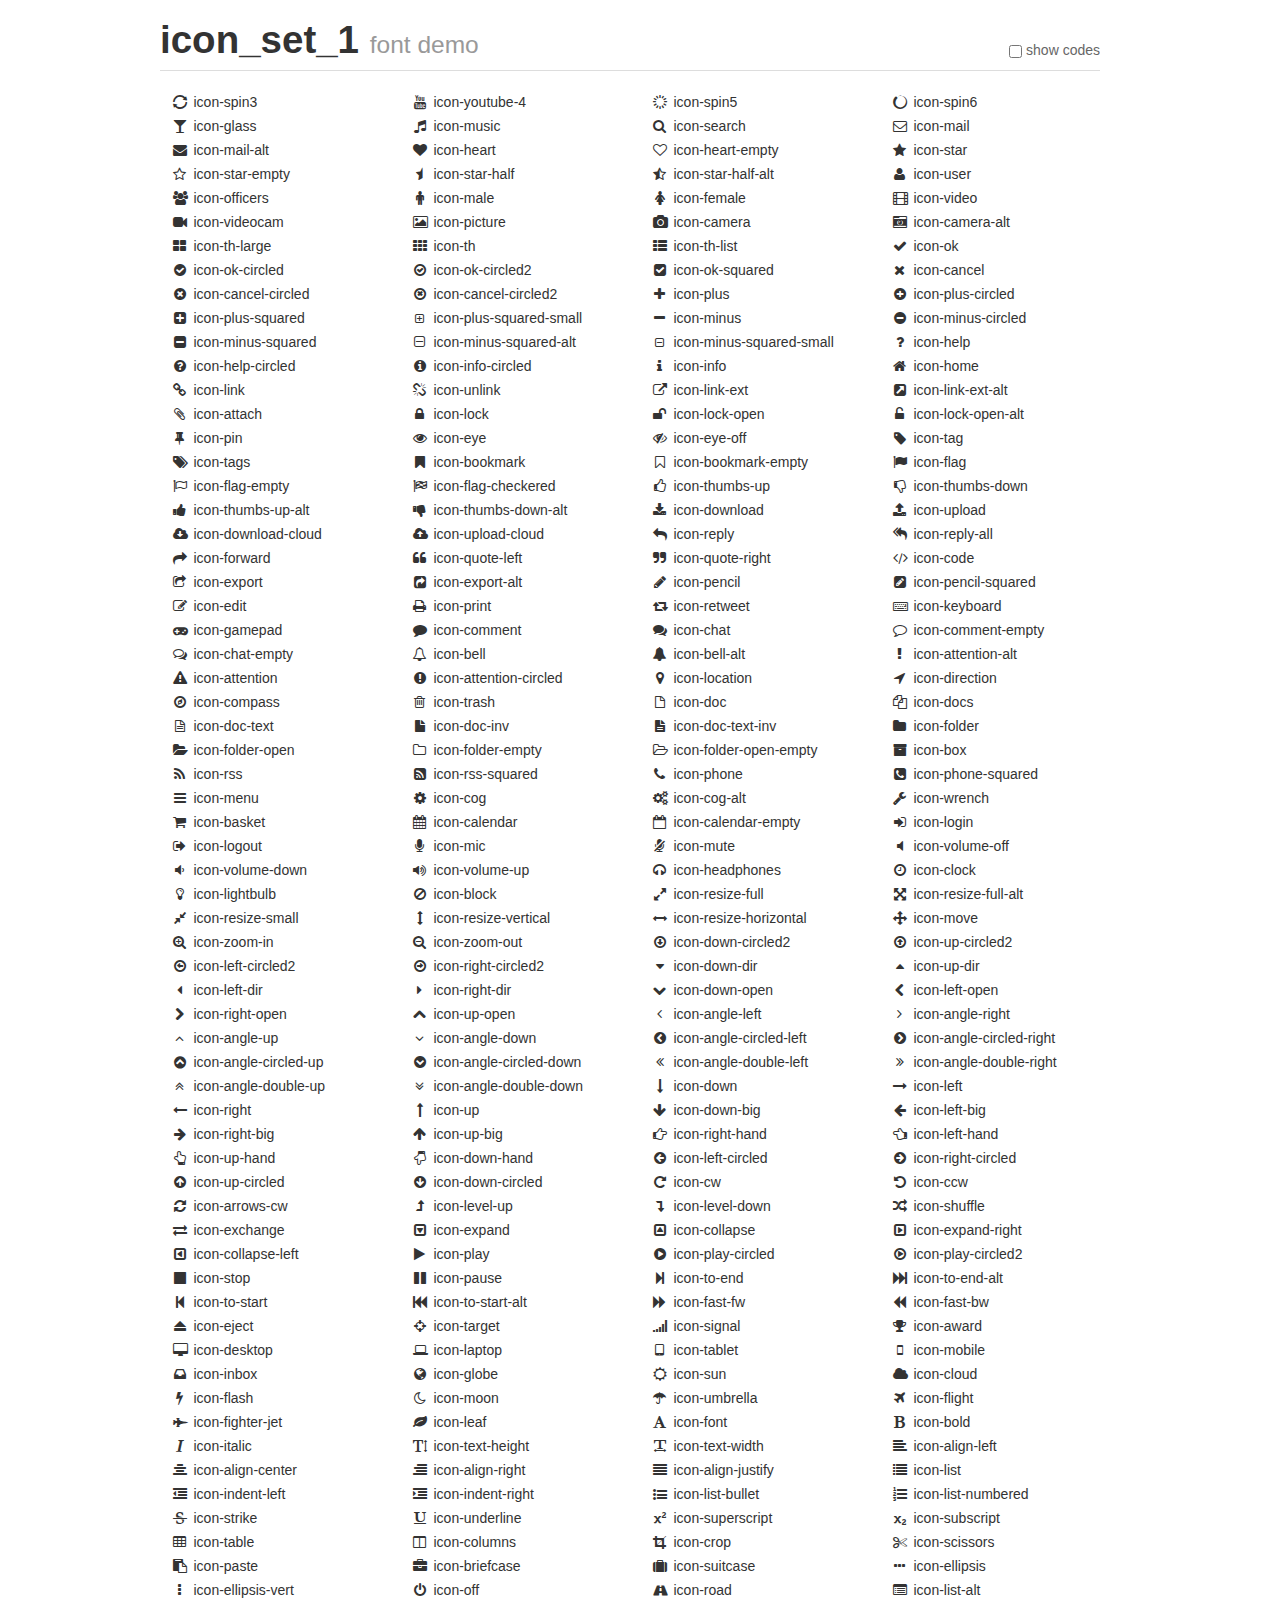
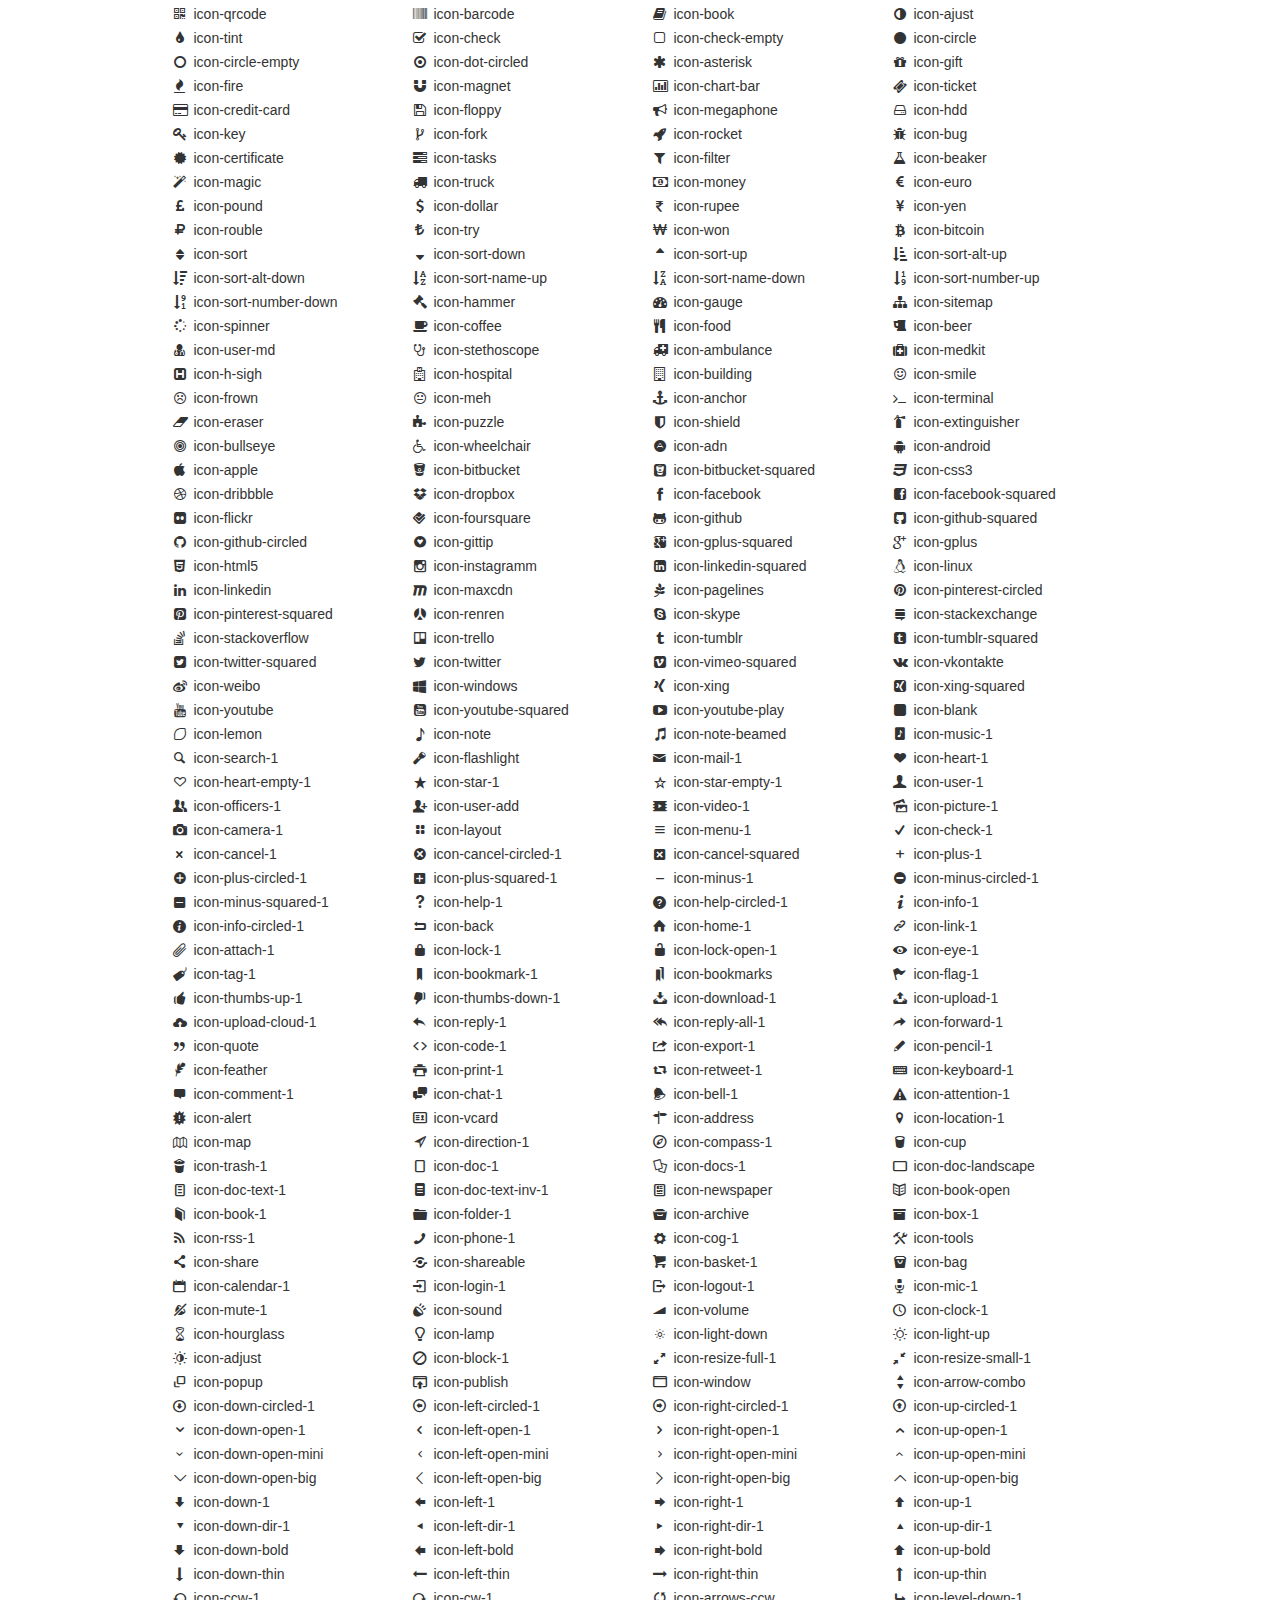
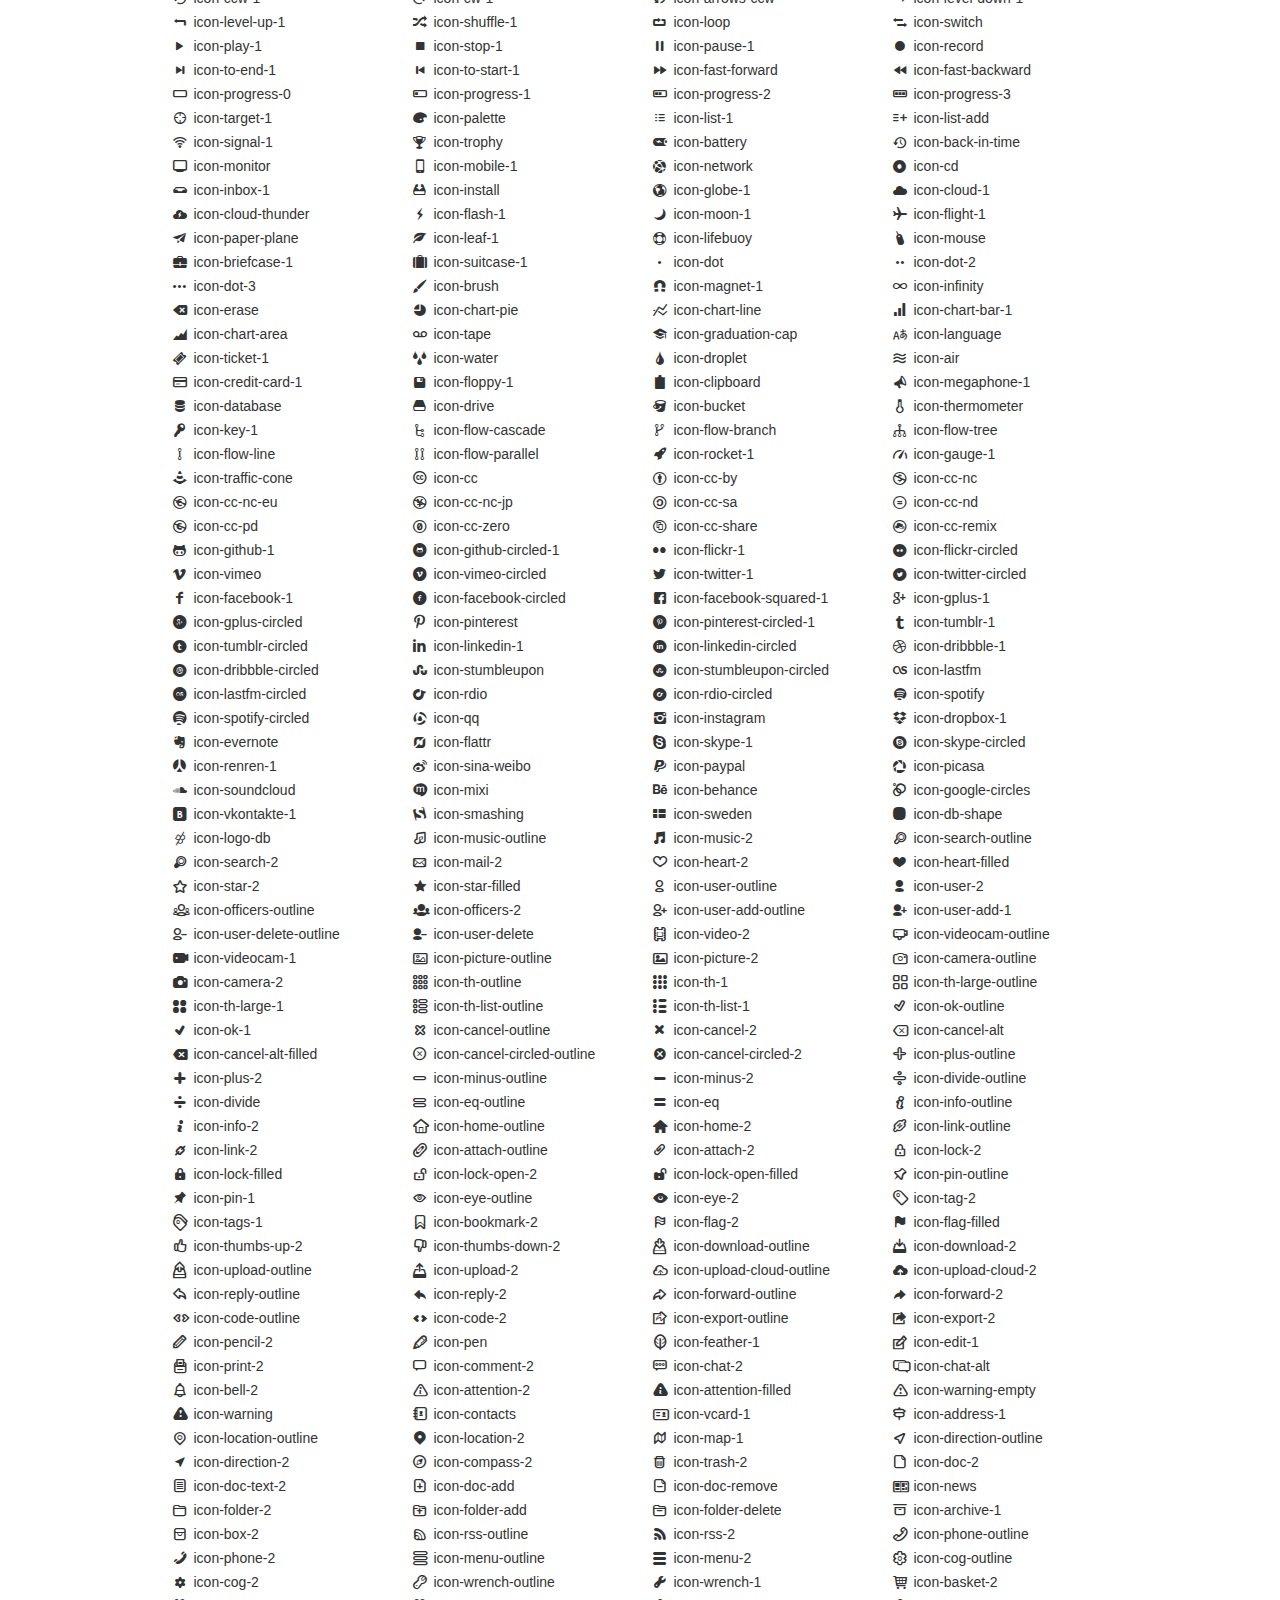
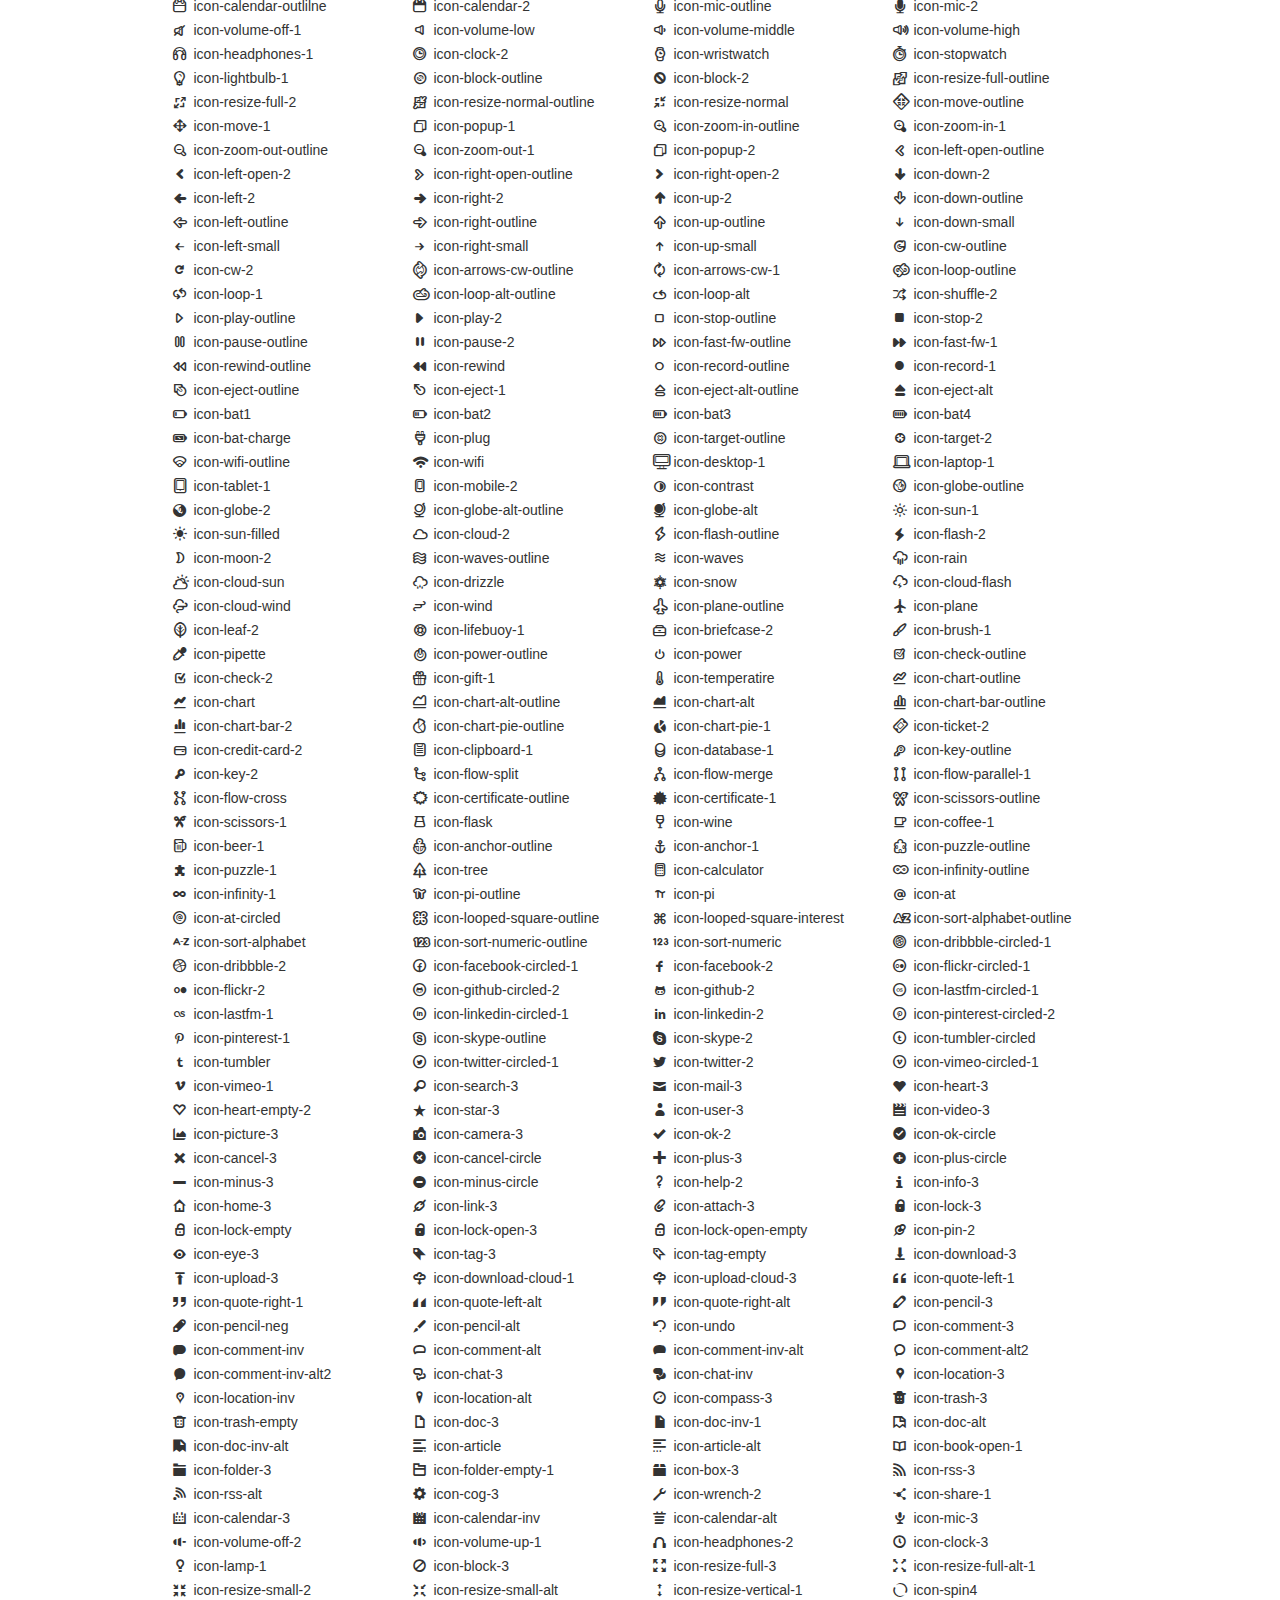
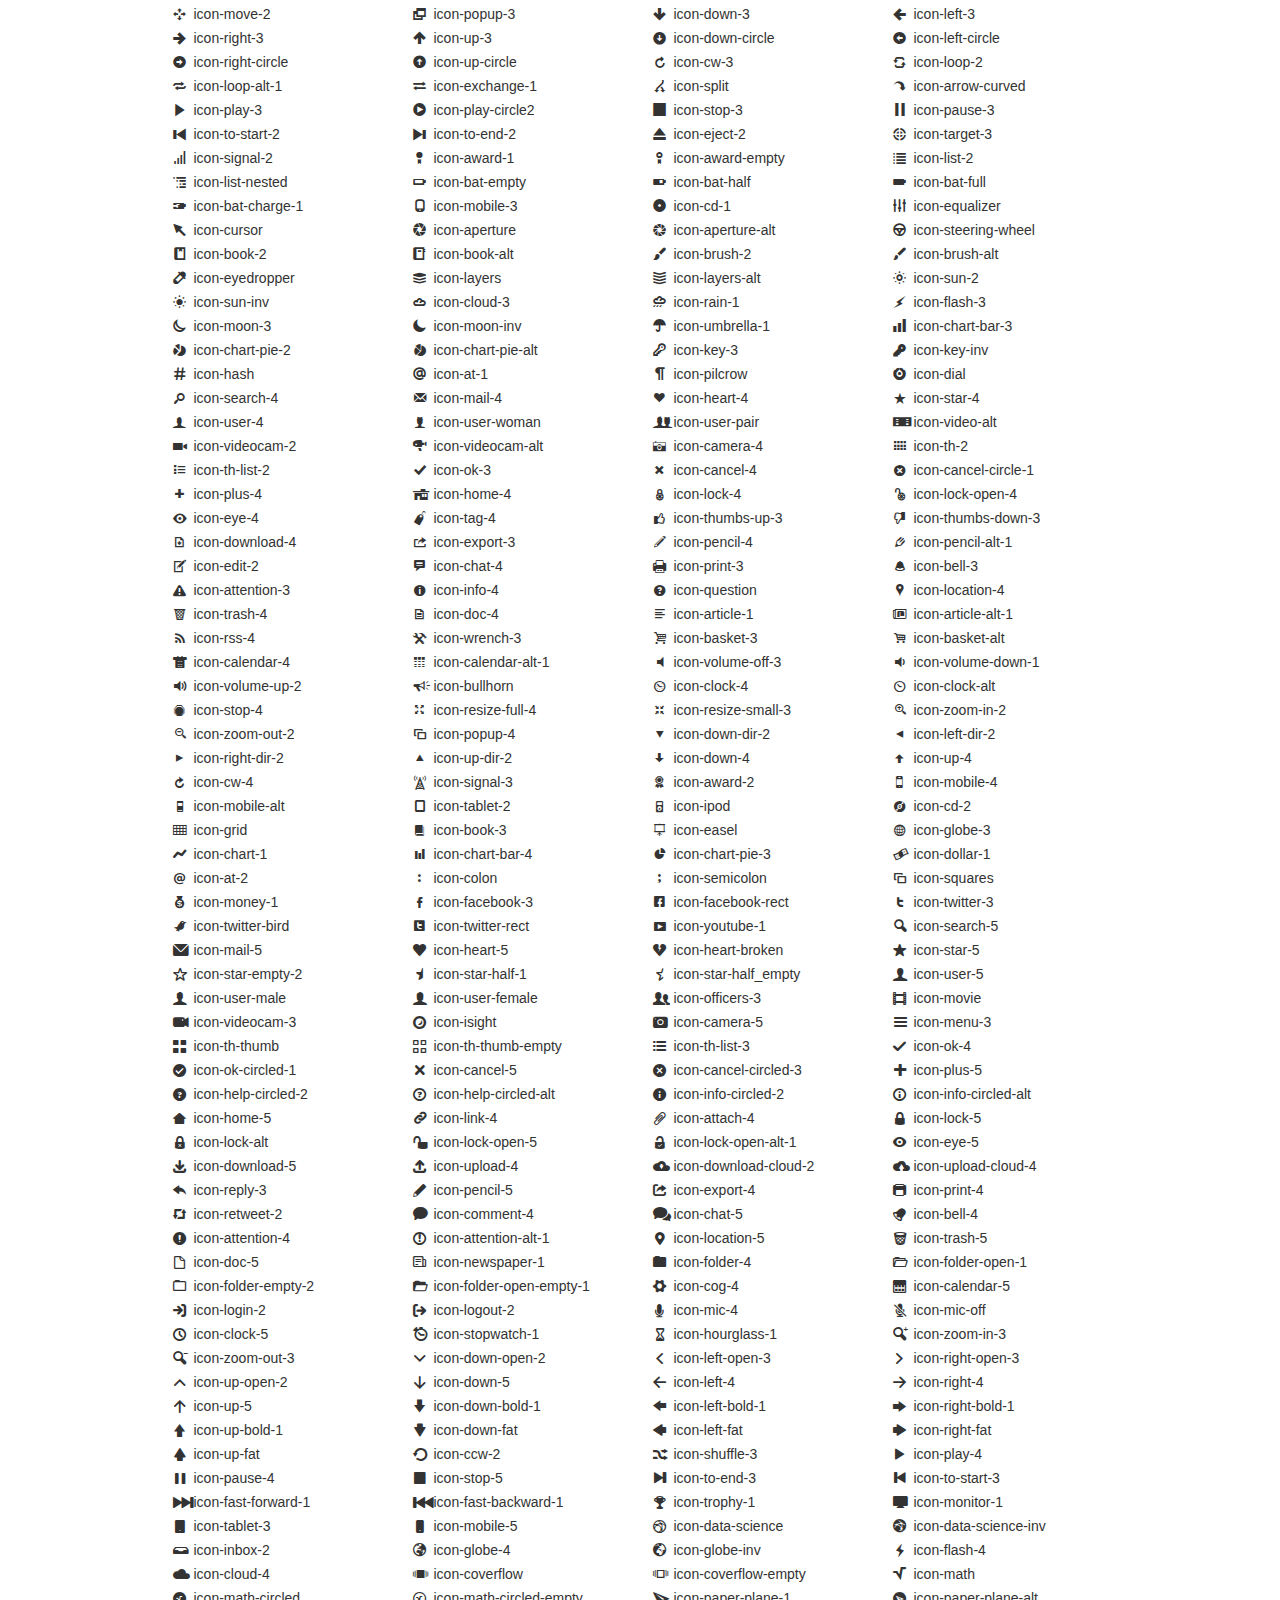
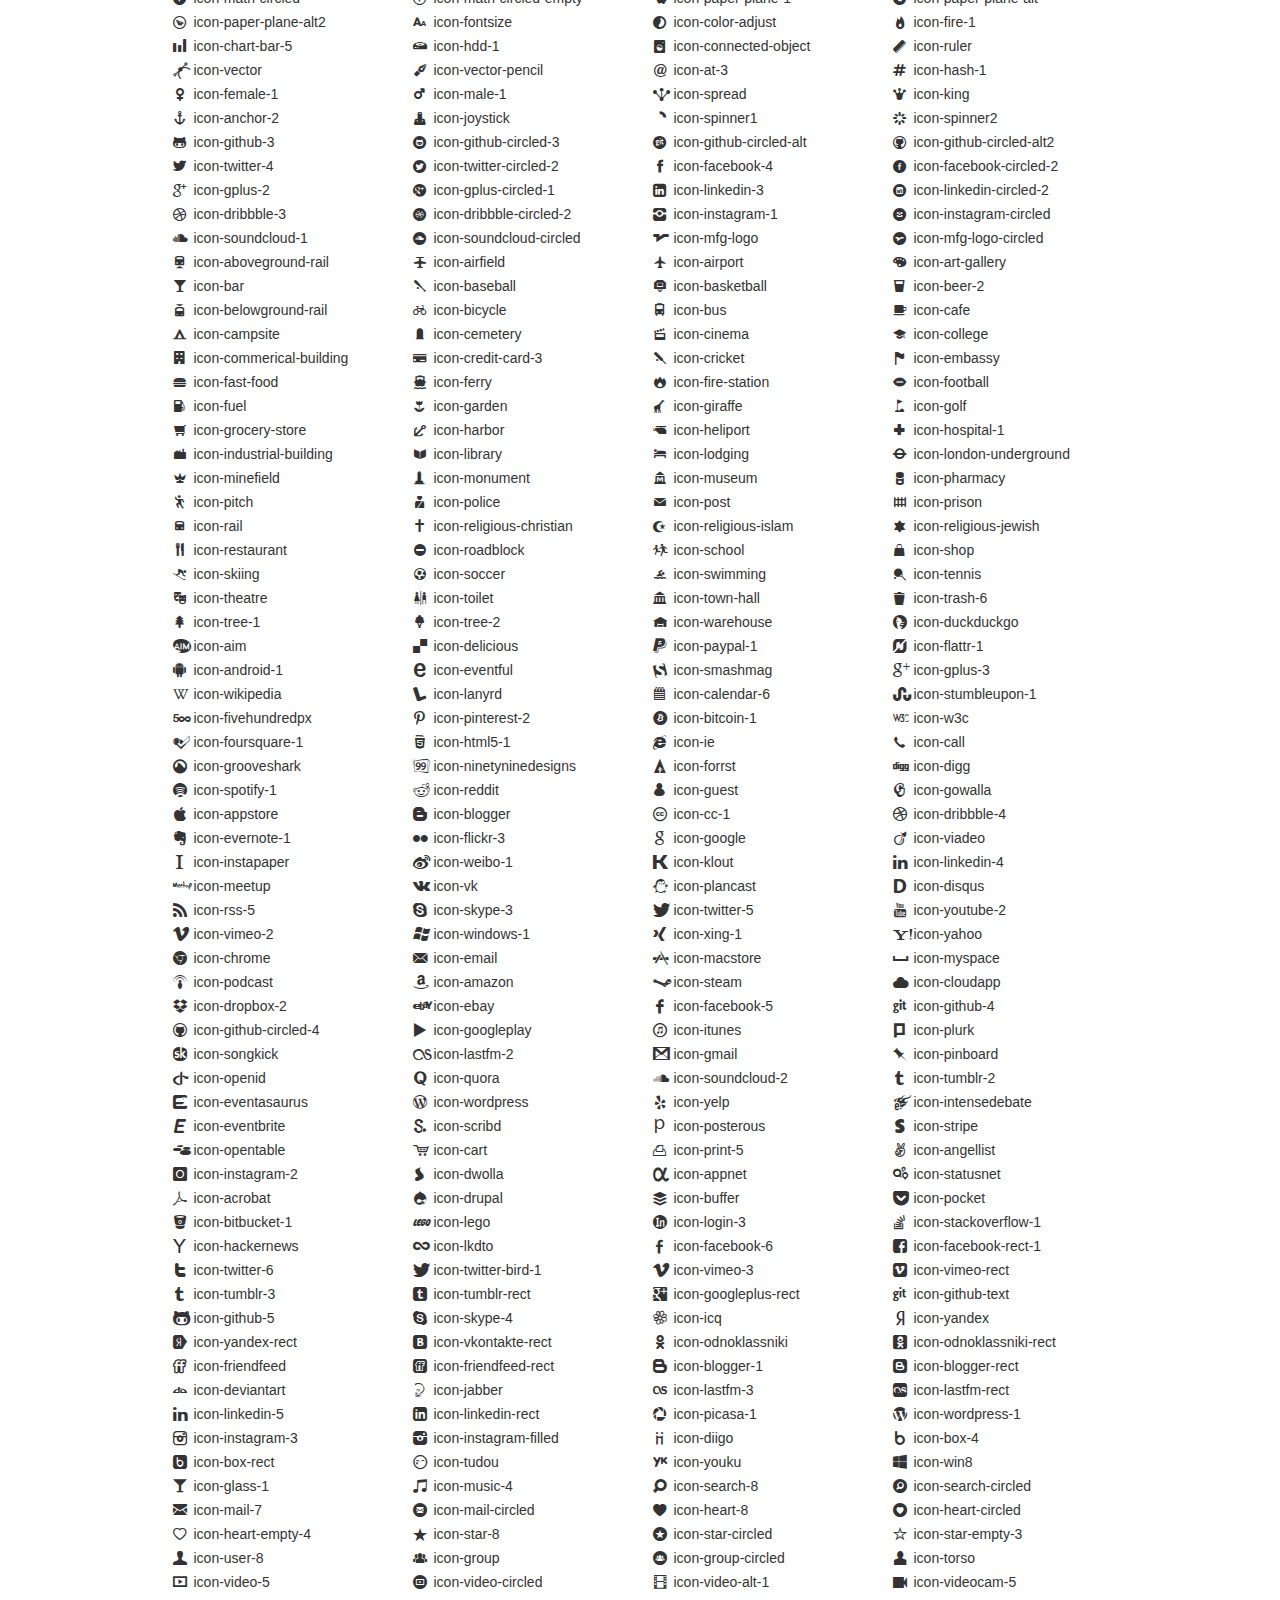
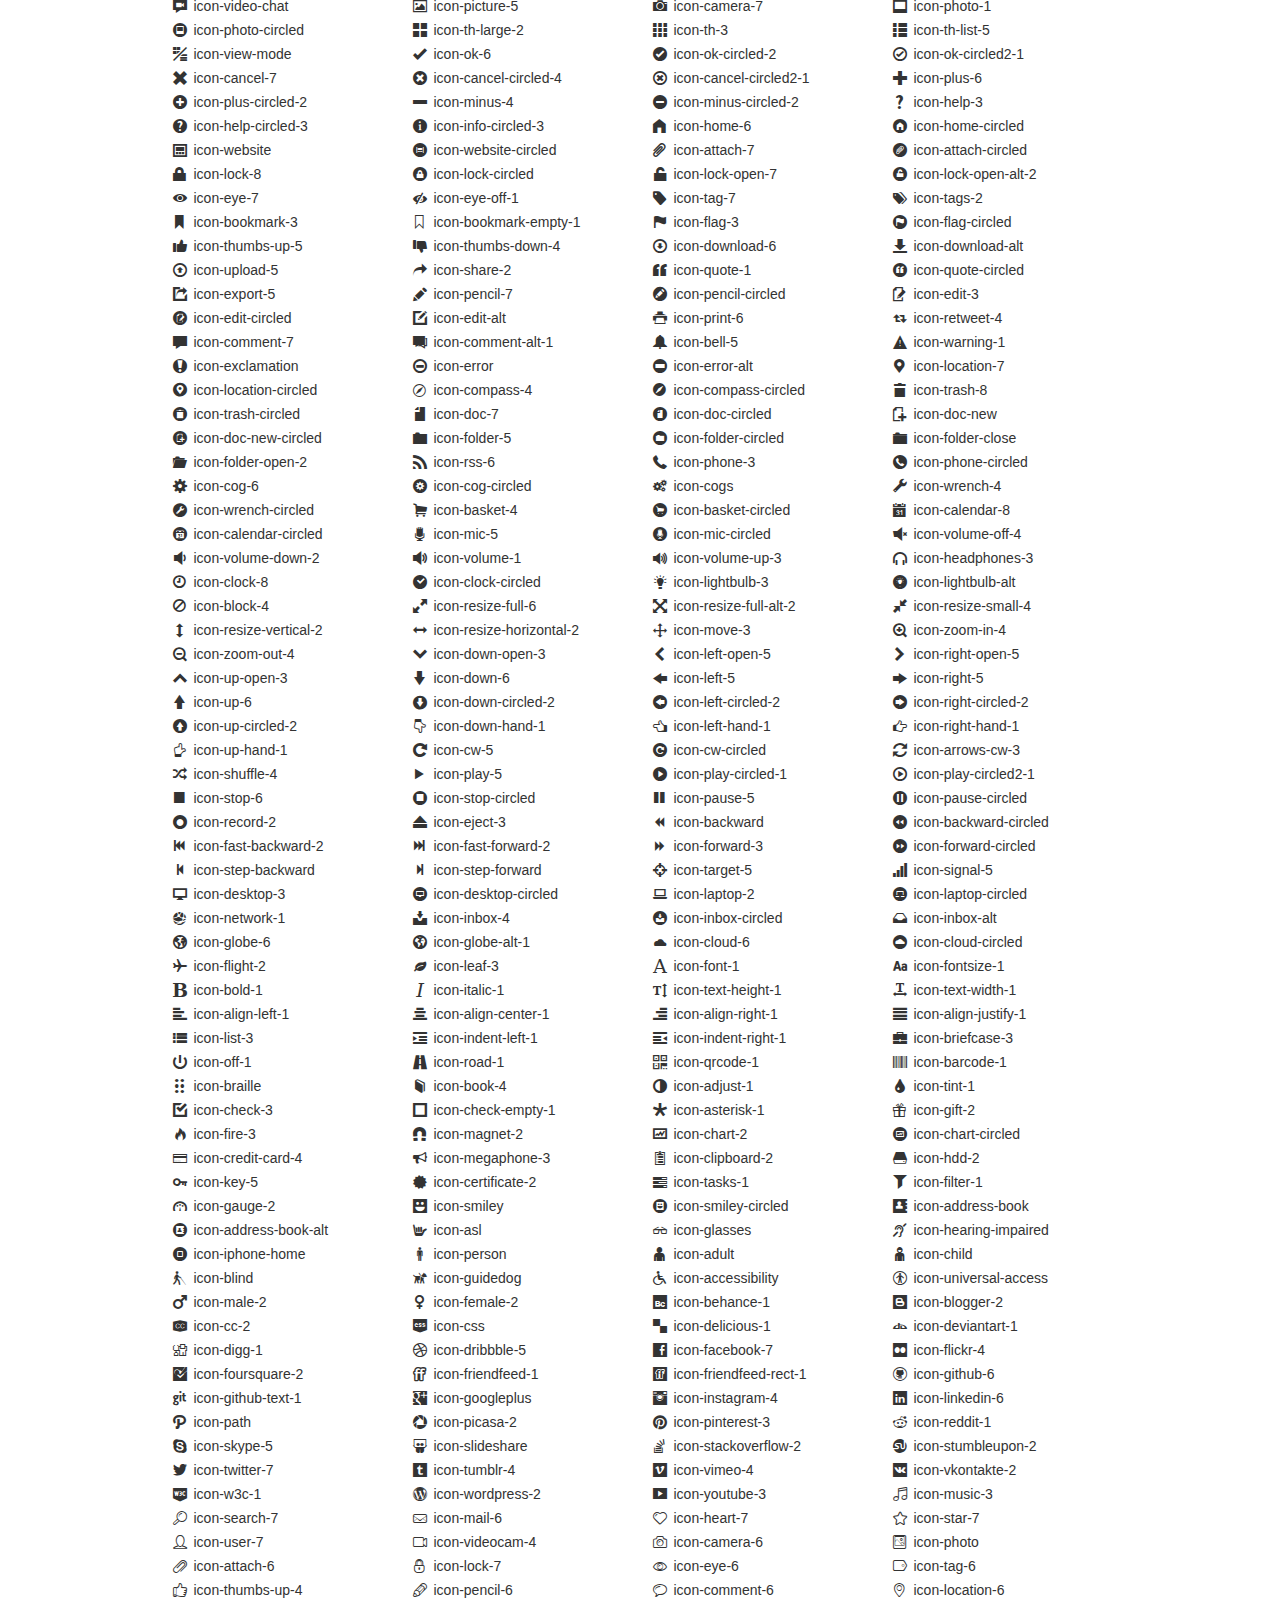
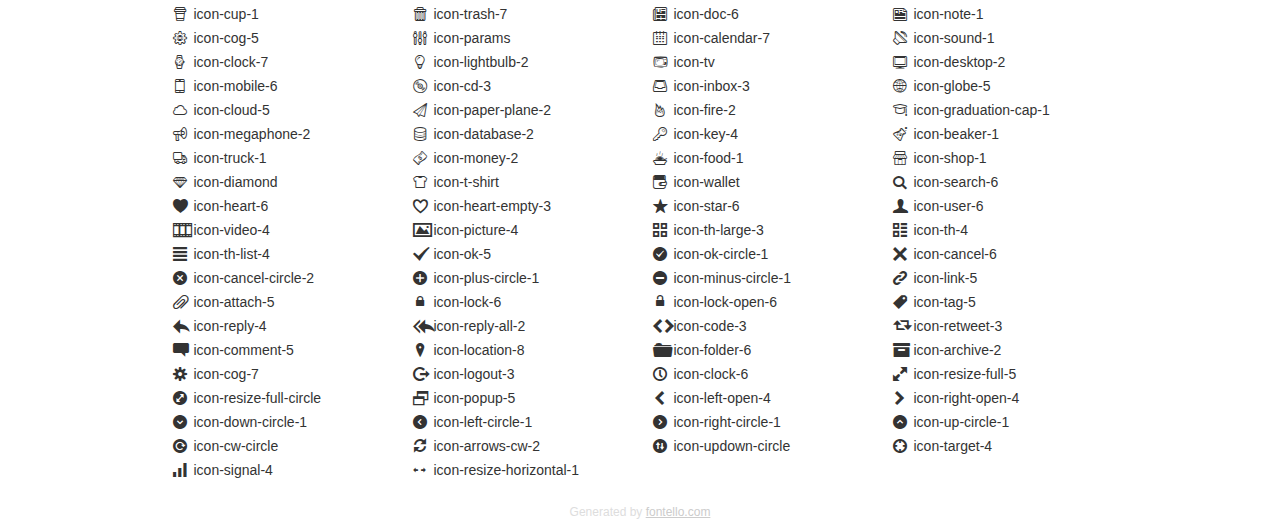
<file: vendors/icon_fonts/demo_icon_set_1.html>
<!DOCTYPE html>
<html>
  <head>
    <!--[if lt IE 9]>
    <script src="http://html5shim.googlecode.com/svn/trunk/html5.js"></script>
    <![endif]-->
    <meta charset="UTF-8">
	<style type="text/css">/*
	 * Bootstrap v2.2.1
	 *
	 * Copyright 2012 Twitter, Inc
	 * Licensed under the Apache License v2.0
	 * http://www.apache.org/licenses/LICENSE-2.0
	 *
	 * Designed and built with all the love in the world @twitter by @mdo and @fat.
	 */
	.clearfix {
	  *zoom: 1;
	}
	.clearfix:before,
	.clearfix:after {
	  display: table;
	  content: "";
	  line-height: 0;
	}
	.clearfix:after {
	  clear: both;
	}
	html {
	  font-size: 100%;
	  -webkit-text-size-adjust: 100%;
	  -ms-text-size-adjust: 100%;
	}
	a:focus {
	  outline: thin dotted #333;
	  outline: 5px auto -webkit-focus-ring-color;
	  outline-offset: -2px;
	}
	a:hover,
	a:active {
	  outline: 0;
	}
	button,
	input,
	select,
	textarea {
	  margin: 0;
	  font-size: 100%;
	  vertical-align: middle;
	}
	button,
	input {
	  *overflow: visible;
	  line-height: normal;
	}
	button::-moz-focus-inner,
	input::-moz-focus-inner {
	  padding: 0;
	  border: 0;
	}
	body {
	  margin: 0;
	  font-family: "Helvetica Neue", Helvetica, Arial, sans-serif;
	  font-size: 14px;
	  line-height: 20px;
	  color: #333;
	  background-color: #fff;
	}
	a {
	  color: #08c;
	  text-decoration: none;
	}
	a:hover {
	  color: #005580;
	  text-decoration: underline;
	}
	.row {
	  margin-left: -20px;
	  *zoom: 1;
	}
	.row:before,
	.row:after {
	  display: table;
	  content: "";
	  line-height: 0;
	}
	.row:after {
	  clear: both;
	}
	[class*="span"] {
	  float: left;
	  min-height: 1px;
	  margin-left: 20px;
	}
	.container,
	.navbar-static-top .container,
	.navbar-fixed-top .container,
	.navbar-fixed-bottom .container {
	  width: 940px;
	}
	.span12 {
	  width: 940px;
	}
	.span11 {
	  width: 860px;
	}
	.span10 {
	  width: 780px;
	}
	.span9 {
	  width: 700px;
	}
	.span8 {
	  width: 620px;
	}
	.span7 {
	  width: 540px;
	}
	.span6 {
	  width: 460px;
	}
	.span5 {
	  width: 380px;
	}
	.span4 {
	  width: 300px;
	}
	.span3 {
	  width: 220px;
	}
	.span2 {
	  width: 140px;
	}
	.span1 {
	  width: 60px;
	}
	[class*="span"].pull-right,
	.row-fluid [class*="span"].pull-right {
	  float: right;
	}
	.container {
	  margin-right: auto;
	  margin-left: auto;
	  *zoom: 1;
	}
	.container:before,
	.container:after {
	  display: table;
	  content: "";
	  line-height: 0;
	}
	.container:after {
	  clear: both;
	}
	p {
	  margin: 0 0 10px;
	}
	.lead {
	  margin-bottom: 20px;
	  font-size: 21px;
	  font-weight: 200;
	  line-height: 30px;
	}
	small {
	  font-size: 85%;
	}
	h1 {
	  margin: 10px 0;
	  font-family: inherit;
	  font-weight: bold;
	  line-height: 20px;
	  color: inherit;
	  text-rendering: optimizelegibility;
	}
	h1 small {
	  font-weight: normal;
	  line-height: 1;
	  color: #999;
	}
	h1 {
	  line-height: 40px;
	}
	h1 {
	  font-size: 38.5px;
	}
	h1 small {
	  font-size: 24.5px;
	}
	body {
	  margin-top: 90px;
	}
	.header {
	  position: fixed;
	  top: 0;
	  left: 50%;
	  margin-left: -480px;
	  background-color: #fff;
	  border-bottom: 1px solid #ddd;
	  padding-top: 10px;
	  z-index: 10;
	}
	.footer {
	  color: #ddd;
	  font-size: 12px;
	  text-align: center;
	  margin-top: 20px;
	}
	.footer a {
	  color: #ccc;
	  text-decoration: underline;
	}
	.the-icons {
	  font-size: 14px;
	  line-height: 24px;
	}
	.switch {
	  position: absolute;
	  right: 0;
	  bottom: 10px;
	  color: #666;
	}
	.switch input {
	  margin-right: 0.3em;
	}
	.codesOn .i-name {
	  display: none;
	}
	.codesOn .i-code {
	  display: inline;
	}
	.i-code {
	  display: none;
	}
	</style>
    <link rel="stylesheet" href="css/icon_set_1.css">
    <!--[if IE 7]>
    <link rel="stylesheet" href="css/fontello-ie7.css">
    <![endif]-->
    <script>
      function toggleCodes(on) {
        var obj = document.getElementById('icons');
        
        if (on) {
          obj.className += ' codesOn';
        } else {
          obj.className = obj.className.replace(' codesOn', '');
        }
      }
      
    </script>
  </head>
  <body>
    <div class="container header">
      <h1>
        icon_set_1
         <small>font demo</small>
      </h1>
      <label class="switch">
        <input type="checkbox" onclick="toggleCodes(this.checked)">show codes
      </label>
    </div>
    <div id="icons" class="container">
      <div class="row">
        <div title="Code: 0xe800" class="the-icons span3"><i class="icon-spin3 animate-spin"></i> <span class="i-name">icon-spin3</span><span class="i-code">0xe800</span></div>
        <div title="Code: 0xef87" class="the-icons span3"><i class="icon-youtube-4"></i> <span class="i-name">icon-youtube-4</span><span class="i-code">0xef87</span></div>
        <div title="Code: 0xe802" class="the-icons span3"><i class="icon-spin5 animate-spin"></i> <span class="i-name">icon-spin5</span><span class="i-code">0xe802</span></div>
        <div title="Code: 0xe803" class="the-icons span3"><i class="icon-spin6 animate-spin"></i> <span class="i-name">icon-spin6</span><span class="i-code">0xe803</span></div>
      </div>
      <div class="row">
        <div title="Code: 0xe804" class="the-icons span3"><i class="icon-glass"></i> <span class="i-name">icon-glass</span><span class="i-code">0xe804</span></div>
        <div title="Code: 0xe805" class="the-icons span3"><i class="icon-music"></i> <span class="i-name">icon-music</span><span class="i-code">0xe805</span></div>
        <div title="Code: 0xe806" class="the-icons span3"><i class="icon-search"></i> <span class="i-name">icon-search</span><span class="i-code">0xe806</span></div>
        <div title="Code: 0xe807" class="the-icons span3"><i class="icon-mail"></i> <span class="i-name">icon-mail</span><span class="i-code">0xe807</span></div>
      </div>
      <div class="row">
        <div title="Code: 0xe808" class="the-icons span3"><i class="icon-mail-alt"></i> <span class="i-name">icon-mail-alt</span><span class="i-code">0xe808</span></div>
        <div title="Code: 0xe809" class="the-icons span3"><i class="icon-heart"></i> <span class="i-name">icon-heart</span><span class="i-code">0xe809</span></div>
        <div title="Code: 0xe80a" class="the-icons span3"><i class="icon-heart-empty"></i> <span class="i-name">icon-heart-empty</span><span class="i-code">0xe80a</span></div>
        <div title="Code: 0xe80b" class="the-icons span3"><i class="icon-star"></i> <span class="i-name">icon-star</span><span class="i-code">0xe80b</span></div>
      </div>
      <div class="row">
        <div title="Code: 0xe80c" class="the-icons span3"><i class="icon-star-empty"></i> <span class="i-name">icon-star-empty</span><span class="i-code">0xe80c</span></div>
        <div title="Code: 0xe80d" class="the-icons span3"><i class="icon-star-half"></i> <span class="i-name">icon-star-half</span><span class="i-code">0xe80d</span></div>
        <div title="Code: 0xe80e" class="the-icons span3"><i class="icon-star-half-alt"></i> <span class="i-name">icon-star-half-alt</span><span class="i-code">0xe80e</span></div>
        <div title="Code: 0xe80f" class="the-icons span3"><i class="icon-user"></i> <span class="i-name">icon-user</span><span class="i-code">0xe80f</span></div>
      </div>
      <div class="row">
        <div title="Code: 0xe827" class="the-icons span3"><i class="icon-officers"></i> <span class="i-name">icon-officers</span><span class="i-code">0xe827</span></div>
        <div title="Code: 0xe810" class="the-icons span3"><i class="icon-male"></i> <span class="i-name">icon-male</span><span class="i-code">0xe810</span></div>
        <div title="Code: 0xe811" class="the-icons span3"><i class="icon-female"></i> <span class="i-name">icon-female</span><span class="i-code">0xe811</span></div>
        <div title="Code: 0xe812" class="the-icons span3"><i class="icon-video"></i> <span class="i-name">icon-video</span><span class="i-code">0xe812</span></div>
      </div>
      <div class="row">
        <div title="Code: 0xe813" class="the-icons span3"><i class="icon-videocam"></i> <span class="i-name">icon-videocam</span><span class="i-code">0xe813</span></div>
        <div title="Code: 0xe814" class="the-icons span3"><i class="icon-picture"></i> <span class="i-name">icon-picture</span><span class="i-code">0xe814</span></div>
        <div title="Code: 0xe815" class="the-icons span3"><i class="icon-camera"></i> <span class="i-name">icon-camera</span><span class="i-code">0xe815</span></div>
        <div title="Code: 0xe816" class="the-icons span3"><i class="icon-camera-alt"></i> <span class="i-name">icon-camera-alt</span><span class="i-code">0xe816</span></div>
      </div>
      <div class="row">
        <div title="Code: 0xe817" class="the-icons span3"><i class="icon-th-large"></i> <span class="i-name">icon-th-large</span><span class="i-code">0xe817</span></div>
        <div title="Code: 0xe818" class="the-icons span3"><i class="icon-th"></i> <span class="i-name">icon-th</span><span class="i-code">0xe818</span></div>
        <div title="Code: 0xe819" class="the-icons span3"><i class="icon-th-list"></i> <span class="i-name">icon-th-list</span><span class="i-code">0xe819</span></div>
        <div title="Code: 0xe81a" class="the-icons span3"><i class="icon-ok"></i> <span class="i-name">icon-ok</span><span class="i-code">0xe81a</span></div>
      </div>
      <div class="row">
        <div title="Code: 0xe81b" class="the-icons span3"><i class="icon-ok-circled"></i> <span class="i-name">icon-ok-circled</span><span class="i-code">0xe81b</span></div>
        <div title="Code: 0xe81c" class="the-icons span3"><i class="icon-ok-circled2"></i> <span class="i-name">icon-ok-circled2</span><span class="i-code">0xe81c</span></div>
        <div title="Code: 0xe81d" class="the-icons span3"><i class="icon-ok-squared"></i> <span class="i-name">icon-ok-squared</span><span class="i-code">0xe81d</span></div>
        <div title="Code: 0xe81e" class="the-icons span3"><i class="icon-cancel"></i> <span class="i-name">icon-cancel</span><span class="i-code">0xe81e</span></div>
      </div>
      <div class="row">
        <div title="Code: 0xe81f" class="the-icons span3"><i class="icon-cancel-circled"></i> <span class="i-name">icon-cancel-circled</span><span class="i-code">0xe81f</span></div>
        <div title="Code: 0xe820" class="the-icons span3"><i class="icon-cancel-circled2"></i> <span class="i-name">icon-cancel-circled2</span><span class="i-code">0xe820</span></div>
        <div title="Code: 0xe821" class="the-icons span3"><i class="icon-plus"></i> <span class="i-name">icon-plus</span><span class="i-code">0xe821</span></div>
        <div title="Code: 0xe822" class="the-icons span3"><i class="icon-plus-circled"></i> <span class="i-name">icon-plus-circled</span><span class="i-code">0xe822</span></div>
      </div>
      <div class="row">
        <div title="Code: 0xe823" class="the-icons span3"><i class="icon-plus-squared"></i> <span class="i-name">icon-plus-squared</span><span class="i-code">0xe823</span></div>
        <div title="Code: 0xe824" class="the-icons span3"><i class="icon-plus-squared-small"></i> <span class="i-name">icon-plus-squared-small</span><span class="i-code">0xe824</span></div>
        <div title="Code: 0xe825" class="the-icons span3"><i class="icon-minus"></i> <span class="i-name">icon-minus</span><span class="i-code">0xe825</span></div>
        <div title="Code: 0xe826" class="the-icons span3"><i class="icon-minus-circled"></i> <span class="i-name">icon-minus-circled</span><span class="i-code">0xe826</span></div>
      </div>
      <div class="row">
        <div title="Code: 0xe828" class="the-icons span3"><i class="icon-minus-squared"></i> <span class="i-name">icon-minus-squared</span><span class="i-code">0xe828</span></div>
        <div title="Code: 0xe829" class="the-icons span3"><i class="icon-minus-squared-alt"></i> <span class="i-name">icon-minus-squared-alt</span><span class="i-code">0xe829</span></div>
        <div title="Code: 0xe82a" class="the-icons span3"><i class="icon-minus-squared-small"></i> <span class="i-name">icon-minus-squared-small</span><span class="i-code">0xe82a</span></div>
        <div title="Code: 0xe82b" class="the-icons span3"><i class="icon-help"></i> <span class="i-name">icon-help</span><span class="i-code">0xe82b</span></div>
      </div>
      <div class="row">
        <div title="Code: 0xe82c" class="the-icons span3"><i class="icon-help-circled"></i> <span class="i-name">icon-help-circled</span><span class="i-code">0xe82c</span></div>
        <div title="Code: 0xe82d" class="the-icons span3"><i class="icon-info-circled"></i> <span class="i-name">icon-info-circled</span><span class="i-code">0xe82d</span></div>
        <div title="Code: 0xe82e" class="the-icons span3"><i class="icon-info"></i> <span class="i-name">icon-info</span><span class="i-code">0xe82e</span></div>
        <div title="Code: 0xe82f" class="the-icons span3"><i class="icon-home"></i> <span class="i-name">icon-home</span><span class="i-code">0xe82f</span></div>
      </div>
      <div class="row">
        <div title="Code: 0xe830" class="the-icons span3"><i class="icon-link"></i> <span class="i-name">icon-link</span><span class="i-code">0xe830</span></div>
        <div title="Code: 0xe831" class="the-icons span3"><i class="icon-unlink"></i> <span class="i-name">icon-unlink</span><span class="i-code">0xe831</span></div>
        <div title="Code: 0xe832" class="the-icons span3"><i class="icon-link-ext"></i> <span class="i-name">icon-link-ext</span><span class="i-code">0xe832</span></div>
        <div title="Code: 0xe833" class="the-icons span3"><i class="icon-link-ext-alt"></i> <span class="i-name">icon-link-ext-alt</span><span class="i-code">0xe833</span></div>
      </div>
      <div class="row">
        <div title="Code: 0xe834" class="the-icons span3"><i class="icon-attach"></i> <span class="i-name">icon-attach</span><span class="i-code">0xe834</span></div>
        <div title="Code: 0xe835" class="the-icons span3"><i class="icon-lock"></i> <span class="i-name">icon-lock</span><span class="i-code">0xe835</span></div>
        <div title="Code: 0xe836" class="the-icons span3"><i class="icon-lock-open"></i> <span class="i-name">icon-lock-open</span><span class="i-code">0xe836</span></div>
        <div title="Code: 0xe837" class="the-icons span3"><i class="icon-lock-open-alt"></i> <span class="i-name">icon-lock-open-alt</span><span class="i-code">0xe837</span></div>
      </div>
      <div class="row">
        <div title="Code: 0xe838" class="the-icons span3"><i class="icon-pin"></i> <span class="i-name">icon-pin</span><span class="i-code">0xe838</span></div>
        <div title="Code: 0xe839" class="the-icons span3"><i class="icon-eye"></i> <span class="i-name">icon-eye</span><span class="i-code">0xe839</span></div>
        <div title="Code: 0xe83a" class="the-icons span3"><i class="icon-eye-off"></i> <span class="i-name">icon-eye-off</span><span class="i-code">0xe83a</span></div>
        <div title="Code: 0xe83b" class="the-icons span3"><i class="icon-tag"></i> <span class="i-name">icon-tag</span><span class="i-code">0xe83b</span></div>
      </div>
      <div class="row">
        <div title="Code: 0xe83c" class="the-icons span3"><i class="icon-tags"></i> <span class="i-name">icon-tags</span><span class="i-code">0xe83c</span></div>
        <div title="Code: 0xe83d" class="the-icons span3"><i class="icon-bookmark"></i> <span class="i-name">icon-bookmark</span><span class="i-code">0xe83d</span></div>
        <div title="Code: 0xe83e" class="the-icons span3"><i class="icon-bookmark-empty"></i> <span class="i-name">icon-bookmark-empty</span><span class="i-code">0xe83e</span></div>
        <div title="Code: 0xe83f" class="the-icons span3"><i class="icon-flag"></i> <span class="i-name">icon-flag</span><span class="i-code">0xe83f</span></div>
      </div>
      <div class="row">
        <div title="Code: 0xe840" class="the-icons span3"><i class="icon-flag-empty"></i> <span class="i-name">icon-flag-empty</span><span class="i-code">0xe840</span></div>
        <div title="Code: 0xe841" class="the-icons span3"><i class="icon-flag-checkered"></i> <span class="i-name">icon-flag-checkered</span><span class="i-code">0xe841</span></div>
        <div title="Code: 0xe842" class="the-icons span3"><i class="icon-thumbs-up"></i> <span class="i-name">icon-thumbs-up</span><span class="i-code">0xe842</span></div>
        <div title="Code: 0xe843" class="the-icons span3"><i class="icon-thumbs-down"></i> <span class="i-name">icon-thumbs-down</span><span class="i-code">0xe843</span></div>
      </div>
      <div class="row">
        <div title="Code: 0xe844" class="the-icons span3"><i class="icon-thumbs-up-alt"></i> <span class="i-name">icon-thumbs-up-alt</span><span class="i-code">0xe844</span></div>
        <div title="Code: 0xe845" class="the-icons span3"><i class="icon-thumbs-down-alt"></i> <span class="i-name">icon-thumbs-down-alt</span><span class="i-code">0xe845</span></div>
        <div title="Code: 0xe846" class="the-icons span3"><i class="icon-download"></i> <span class="i-name">icon-download</span><span class="i-code">0xe846</span></div>
        <div title="Code: 0xe847" class="the-icons span3"><i class="icon-upload"></i> <span class="i-name">icon-upload</span><span class="i-code">0xe847</span></div>
      </div>
      <div class="row">
        <div title="Code: 0xe848" class="the-icons span3"><i class="icon-download-cloud"></i> <span class="i-name">icon-download-cloud</span><span class="i-code">0xe848</span></div>
        <div title="Code: 0xe849" class="the-icons span3"><i class="icon-upload-cloud"></i> <span class="i-name">icon-upload-cloud</span><span class="i-code">0xe849</span></div>
        <div title="Code: 0xe84a" class="the-icons span3"><i class="icon-reply"></i> <span class="i-name">icon-reply</span><span class="i-code">0xe84a</span></div>
        <div title="Code: 0xe84b" class="the-icons span3"><i class="icon-reply-all"></i> <span class="i-name">icon-reply-all</span><span class="i-code">0xe84b</span></div>
      </div>
      <div class="row">
        <div title="Code: 0xe84c" class="the-icons span3"><i class="icon-forward"></i> <span class="i-name">icon-forward</span><span class="i-code">0xe84c</span></div>
        <div title="Code: 0xe84d" class="the-icons span3"><i class="icon-quote-left"></i> <span class="i-name">icon-quote-left</span><span class="i-code">0xe84d</span></div>
        <div title="Code: 0xe84e" class="the-icons span3"><i class="icon-quote-right"></i> <span class="i-name">icon-quote-right</span><span class="i-code">0xe84e</span></div>
        <div title="Code: 0xe84f" class="the-icons span3"><i class="icon-code"></i> <span class="i-name">icon-code</span><span class="i-code">0xe84f</span></div>
      </div>
      <div class="row">
        <div title="Code: 0xe850" class="the-icons span3"><i class="icon-export"></i> <span class="i-name">icon-export</span><span class="i-code">0xe850</span></div>
        <div title="Code: 0xe851" class="the-icons span3"><i class="icon-export-alt"></i> <span class="i-name">icon-export-alt</span><span class="i-code">0xe851</span></div>
        <div title="Code: 0xe852" class="the-icons span3"><i class="icon-pencil"></i> <span class="i-name">icon-pencil</span><span class="i-code">0xe852</span></div>
        <div title="Code: 0xe853" class="the-icons span3"><i class="icon-pencil-squared"></i> <span class="i-name">icon-pencil-squared</span><span class="i-code">0xe853</span></div>
      </div>
      <div class="row">
        <div title="Code: 0xe854" class="the-icons span3"><i class="icon-edit"></i> <span class="i-name">icon-edit</span><span class="i-code">0xe854</span></div>
        <div title="Code: 0xe855" class="the-icons span3"><i class="icon-print"></i> <span class="i-name">icon-print</span><span class="i-code">0xe855</span></div>
        <div title="Code: 0xe856" class="the-icons span3"><i class="icon-retweet"></i> <span class="i-name">icon-retweet</span><span class="i-code">0xe856</span></div>
        <div title="Code: 0xe857" class="the-icons span3"><i class="icon-keyboard"></i> <span class="i-name">icon-keyboard</span><span class="i-code">0xe857</span></div>
      </div>
      <div class="row">
        <div title="Code: 0xe858" class="the-icons span3"><i class="icon-gamepad"></i> <span class="i-name">icon-gamepad</span><span class="i-code">0xe858</span></div>
        <div title="Code: 0xe859" class="the-icons span3"><i class="icon-comment"></i> <span class="i-name">icon-comment</span><span class="i-code">0xe859</span></div>
        <div title="Code: 0xe85a" class="the-icons span3"><i class="icon-chat"></i> <span class="i-name">icon-chat</span><span class="i-code">0xe85a</span></div>
        <div title="Code: 0xe85b" class="the-icons span3"><i class="icon-comment-empty"></i> <span class="i-name">icon-comment-empty</span><span class="i-code">0xe85b</span></div>
      </div>
      <div class="row">
        <div title="Code: 0xe85c" class="the-icons span3"><i class="icon-chat-empty"></i> <span class="i-name">icon-chat-empty</span><span class="i-code">0xe85c</span></div>
        <div title="Code: 0xe85d" class="the-icons span3"><i class="icon-bell"></i> <span class="i-name">icon-bell</span><span class="i-code">0xe85d</span></div>
        <div title="Code: 0xe85e" class="the-icons span3"><i class="icon-bell-alt"></i> <span class="i-name">icon-bell-alt</span><span class="i-code">0xe85e</span></div>
        <div title="Code: 0xe85f" class="the-icons span3"><i class="icon-attention-alt"></i> <span class="i-name">icon-attention-alt</span><span class="i-code">0xe85f</span></div>
      </div>
      <div class="row">
        <div title="Code: 0xe860" class="the-icons span3"><i class="icon-attention"></i> <span class="i-name">icon-attention</span><span class="i-code">0xe860</span></div>
        <div title="Code: 0xe861" class="the-icons span3"><i class="icon-attention-circled"></i> <span class="i-name">icon-attention-circled</span><span class="i-code">0xe861</span></div>
        <div title="Code: 0xe862" class="the-icons span3"><i class="icon-location"></i> <span class="i-name">icon-location</span><span class="i-code">0xe862</span></div>
        <div title="Code: 0xe863" class="the-icons span3"><i class="icon-direction"></i> <span class="i-name">icon-direction</span><span class="i-code">0xe863</span></div>
      </div>
      <div class="row">
        <div title="Code: 0xe864" class="the-icons span3"><i class="icon-compass"></i> <span class="i-name">icon-compass</span><span class="i-code">0xe864</span></div>
        <div title="Code: 0xe865" class="the-icons span3"><i class="icon-trash"></i> <span class="i-name">icon-trash</span><span class="i-code">0xe865</span></div>
        <div title="Code: 0xe866" class="the-icons span3"><i class="icon-doc"></i> <span class="i-name">icon-doc</span><span class="i-code">0xe866</span></div>
        <div title="Code: 0xe867" class="the-icons span3"><i class="icon-docs"></i> <span class="i-name">icon-docs</span><span class="i-code">0xe867</span></div>
      </div>
      <div class="row">
        <div title="Code: 0xe868" class="the-icons span3"><i class="icon-doc-text"></i> <span class="i-name">icon-doc-text</span><span class="i-code">0xe868</span></div>
        <div title="Code: 0xe869" class="the-icons span3"><i class="icon-doc-inv"></i> <span class="i-name">icon-doc-inv</span><span class="i-code">0xe869</span></div>
        <div title="Code: 0xe86a" class="the-icons span3"><i class="icon-doc-text-inv"></i> <span class="i-name">icon-doc-text-inv</span><span class="i-code">0xe86a</span></div>
        <div title="Code: 0xe86b" class="the-icons span3"><i class="icon-folder"></i> <span class="i-name">icon-folder</span><span class="i-code">0xe86b</span></div>
      </div>
      <div class="row">
        <div title="Code: 0xe86c" class="the-icons span3"><i class="icon-folder-open"></i> <span class="i-name">icon-folder-open</span><span class="i-code">0xe86c</span></div>
        <div title="Code: 0xe86d" class="the-icons span3"><i class="icon-folder-empty"></i> <span class="i-name">icon-folder-empty</span><span class="i-code">0xe86d</span></div>
        <div title="Code: 0xe86e" class="the-icons span3"><i class="icon-folder-open-empty"></i> <span class="i-name">icon-folder-open-empty</span><span class="i-code">0xe86e</span></div>
        <div title="Code: 0xe86f" class="the-icons span3"><i class="icon-box"></i> <span class="i-name">icon-box</span><span class="i-code">0xe86f</span></div>
      </div>
      <div class="row">
        <div title="Code: 0xe870" class="the-icons span3"><i class="icon-rss"></i> <span class="i-name">icon-rss</span><span class="i-code">0xe870</span></div>
        <div title="Code: 0xe871" class="the-icons span3"><i class="icon-rss-squared"></i> <span class="i-name">icon-rss-squared</span><span class="i-code">0xe871</span></div>
        <div title="Code: 0xe872" class="the-icons span3"><i class="icon-phone"></i> <span class="i-name">icon-phone</span><span class="i-code">0xe872</span></div>
        <div title="Code: 0xe873" class="the-icons span3"><i class="icon-phone-squared"></i> <span class="i-name">icon-phone-squared</span><span class="i-code">0xe873</span></div>
      </div>
      <div class="row">
        <div title="Code: 0xe874" class="the-icons span3"><i class="icon-menu"></i> <span class="i-name">icon-menu</span><span class="i-code">0xe874</span></div>
        <div title="Code: 0xe875" class="the-icons span3"><i class="icon-cog"></i> <span class="i-name">icon-cog</span><span class="i-code">0xe875</span></div>
        <div title="Code: 0xe876" class="the-icons span3"><i class="icon-cog-alt"></i> <span class="i-name">icon-cog-alt</span><span class="i-code">0xe876</span></div>
        <div title="Code: 0xe877" class="the-icons span3"><i class="icon-wrench"></i> <span class="i-name">icon-wrench</span><span class="i-code">0xe877</span></div>
      </div>
      <div class="row">
        <div title="Code: 0xe878" class="the-icons span3"><i class="icon-basket"></i> <span class="i-name">icon-basket</span><span class="i-code">0xe878</span></div>
        <div title="Code: 0xe879" class="the-icons span3"><i class="icon-calendar"></i> <span class="i-name">icon-calendar</span><span class="i-code">0xe879</span></div>
        <div title="Code: 0xe87a" class="the-icons span3"><i class="icon-calendar-empty"></i> <span class="i-name">icon-calendar-empty</span><span class="i-code">0xe87a</span></div>
        <div title="Code: 0xe87b" class="the-icons span3"><i class="icon-login"></i> <span class="i-name">icon-login</span><span class="i-code">0xe87b</span></div>
      </div>
      <div class="row">
        <div title="Code: 0xe87c" class="the-icons span3"><i class="icon-logout"></i> <span class="i-name">icon-logout</span><span class="i-code">0xe87c</span></div>
        <div title="Code: 0xe87d" class="the-icons span3"><i class="icon-mic"></i> <span class="i-name">icon-mic</span><span class="i-code">0xe87d</span></div>
        <div title="Code: 0xe87e" class="the-icons span3"><i class="icon-mute"></i> <span class="i-name">icon-mute</span><span class="i-code">0xe87e</span></div>
        <div title="Code: 0xe87f" class="the-icons span3"><i class="icon-volume-off"></i> <span class="i-name">icon-volume-off</span><span class="i-code">0xe87f</span></div>
      </div>
      <div class="row">
        <div title="Code: 0xe880" class="the-icons span3"><i class="icon-volume-down"></i> <span class="i-name">icon-volume-down</span><span class="i-code">0xe880</span></div>
        <div title="Code: 0xe881" class="the-icons span3"><i class="icon-volume-up"></i> <span class="i-name">icon-volume-up</span><span class="i-code">0xe881</span></div>
        <div title="Code: 0xe882" class="the-icons span3"><i class="icon-headphones"></i> <span class="i-name">icon-headphones</span><span class="i-code">0xe882</span></div>
        <div title="Code: 0xe883" class="the-icons span3"><i class="icon-clock"></i> <span class="i-name">icon-clock</span><span class="i-code">0xe883</span></div>
      </div>
      <div class="row">
        <div title="Code: 0xe884" class="the-icons span3"><i class="icon-lightbulb"></i> <span class="i-name">icon-lightbulb</span><span class="i-code">0xe884</span></div>
        <div title="Code: 0xe885" class="the-icons span3"><i class="icon-block"></i> <span class="i-name">icon-block</span><span class="i-code">0xe885</span></div>
        <div title="Code: 0xe886" class="the-icons span3"><i class="icon-resize-full"></i> <span class="i-name">icon-resize-full</span><span class="i-code">0xe886</span></div>
        <div title="Code: 0xe887" class="the-icons span3"><i class="icon-resize-full-alt"></i> <span class="i-name">icon-resize-full-alt</span><span class="i-code">0xe887</span></div>
      </div>
      <div class="row">
        <div title="Code: 0xe888" class="the-icons span3"><i class="icon-resize-small"></i> <span class="i-name">icon-resize-small</span><span class="i-code">0xe888</span></div>
        <div title="Code: 0xe889" class="the-icons span3"><i class="icon-resize-vertical"></i> <span class="i-name">icon-resize-vertical</span><span class="i-code">0xe889</span></div>
        <div title="Code: 0xe88a" class="the-icons span3"><i class="icon-resize-horizontal"></i> <span class="i-name">icon-resize-horizontal</span><span class="i-code">0xe88a</span></div>
        <div title="Code: 0xe88b" class="the-icons span3"><i class="icon-move"></i> <span class="i-name">icon-move</span><span class="i-code">0xe88b</span></div>
      </div>
      <div class="row">
        <div title="Code: 0xe88c" class="the-icons span3"><i class="icon-zoom-in"></i> <span class="i-name">icon-zoom-in</span><span class="i-code">0xe88c</span></div>
        <div title="Code: 0xe88d" class="the-icons span3"><i class="icon-zoom-out"></i> <span class="i-name">icon-zoom-out</span><span class="i-code">0xe88d</span></div>
        <div title="Code: 0xe88e" class="the-icons span3"><i class="icon-down-circled2"></i> <span class="i-name">icon-down-circled2</span><span class="i-code">0xe88e</span></div>
        <div title="Code: 0xe88f" class="the-icons span3"><i class="icon-up-circled2"></i> <span class="i-name">icon-up-circled2</span><span class="i-code">0xe88f</span></div>
      </div>
      <div class="row">
        <div title="Code: 0xe890" class="the-icons span3"><i class="icon-left-circled2"></i> <span class="i-name">icon-left-circled2</span><span class="i-code">0xe890</span></div>
        <div title="Code: 0xe891" class="the-icons span3"><i class="icon-right-circled2"></i> <span class="i-name">icon-right-circled2</span><span class="i-code">0xe891</span></div>
        <div title="Code: 0xe892" class="the-icons span3"><i class="icon-down-dir"></i> <span class="i-name">icon-down-dir</span><span class="i-code">0xe892</span></div>
        <div title="Code: 0xe893" class="the-icons span3"><i class="icon-up-dir"></i> <span class="i-name">icon-up-dir</span><span class="i-code">0xe893</span></div>
      </div>
      <div class="row">
        <div title="Code: 0xe894" class="the-icons span3"><i class="icon-left-dir"></i> <span class="i-name">icon-left-dir</span><span class="i-code">0xe894</span></div>
        <div title="Code: 0xe895" class="the-icons span3"><i class="icon-right-dir"></i> <span class="i-name">icon-right-dir</span><span class="i-code">0xe895</span></div>
        <div title="Code: 0xe896" class="the-icons span3"><i class="icon-down-open"></i> <span class="i-name">icon-down-open</span><span class="i-code">0xe896</span></div>
        <div title="Code: 0xe897" class="the-icons span3"><i class="icon-left-open"></i> <span class="i-name">icon-left-open</span><span class="i-code">0xe897</span></div>
      </div>
      <div class="row">
        <div title="Code: 0xe898" class="the-icons span3"><i class="icon-right-open"></i> <span class="i-name">icon-right-open</span><span class="i-code">0xe898</span></div>
        <div title="Code: 0xe899" class="the-icons span3"><i class="icon-up-open"></i> <span class="i-name">icon-up-open</span><span class="i-code">0xe899</span></div>
        <div title="Code: 0xe89a" class="the-icons span3"><i class="icon-angle-left"></i> <span class="i-name">icon-angle-left</span><span class="i-code">0xe89a</span></div>
        <div title="Code: 0xe89b" class="the-icons span3"><i class="icon-angle-right"></i> <span class="i-name">icon-angle-right</span><span class="i-code">0xe89b</span></div>
      </div>
      <div class="row">
        <div title="Code: 0xe89c" class="the-icons span3"><i class="icon-angle-up"></i> <span class="i-name">icon-angle-up</span><span class="i-code">0xe89c</span></div>
        <div title="Code: 0xe89d" class="the-icons span3"><i class="icon-angle-down"></i> <span class="i-name">icon-angle-down</span><span class="i-code">0xe89d</span></div>
        <div title="Code: 0xe89e" class="the-icons span3"><i class="icon-angle-circled-left"></i> <span class="i-name">icon-angle-circled-left</span><span class="i-code">0xe89e</span></div>
        <div title="Code: 0xe89f" class="the-icons span3"><i class="icon-angle-circled-right"></i> <span class="i-name">icon-angle-circled-right</span><span class="i-code">0xe89f</span></div>
      </div>
      <div class="row">
        <div title="Code: 0xe8a0" class="the-icons span3"><i class="icon-angle-circled-up"></i> <span class="i-name">icon-angle-circled-up</span><span class="i-code">0xe8a0</span></div>
        <div title="Code: 0xe8a1" class="the-icons span3"><i class="icon-angle-circled-down"></i> <span class="i-name">icon-angle-circled-down</span><span class="i-code">0xe8a1</span></div>
        <div title="Code: 0xe8a2" class="the-icons span3"><i class="icon-angle-double-left"></i> <span class="i-name">icon-angle-double-left</span><span class="i-code">0xe8a2</span></div>
        <div title="Code: 0xe8a3" class="the-icons span3"><i class="icon-angle-double-right"></i> <span class="i-name">icon-angle-double-right</span><span class="i-code">0xe8a3</span></div>
      </div>
      <div class="row">
        <div title="Code: 0xe8a4" class="the-icons span3"><i class="icon-angle-double-up"></i> <span class="i-name">icon-angle-double-up</span><span class="i-code">0xe8a4</span></div>
        <div title="Code: 0xe8a5" class="the-icons span3"><i class="icon-angle-double-down"></i> <span class="i-name">icon-angle-double-down</span><span class="i-code">0xe8a5</span></div>
        <div title="Code: 0xe8a6" class="the-icons span3"><i class="icon-down"></i> <span class="i-name">icon-down</span><span class="i-code">0xe8a6</span></div>
        <div title="Code: 0xe8a7" class="the-icons span3"><i class="icon-left"></i> <span class="i-name">icon-left</span><span class="i-code">0xe8a7</span></div>
      </div>
      <div class="row">
        <div title="Code: 0xe8a8" class="the-icons span3"><i class="icon-right"></i> <span class="i-name">icon-right</span><span class="i-code">0xe8a8</span></div>
        <div title="Code: 0xe8a9" class="the-icons span3"><i class="icon-up"></i> <span class="i-name">icon-up</span><span class="i-code">0xe8a9</span></div>
        <div title="Code: 0xe8aa" class="the-icons span3"><i class="icon-down-big"></i> <span class="i-name">icon-down-big</span><span class="i-code">0xe8aa</span></div>
        <div title="Code: 0xe8ab" class="the-icons span3"><i class="icon-left-big"></i> <span class="i-name">icon-left-big</span><span class="i-code">0xe8ab</span></div>
      </div>
      <div class="row">
        <div title="Code: 0xe8ac" class="the-icons span3"><i class="icon-right-big"></i> <span class="i-name">icon-right-big</span><span class="i-code">0xe8ac</span></div>
        <div title="Code: 0xe8ad" class="the-icons span3"><i class="icon-up-big"></i> <span class="i-name">icon-up-big</span><span class="i-code">0xe8ad</span></div>
        <div title="Code: 0xe8ae" class="the-icons span3"><i class="icon-right-hand"></i> <span class="i-name">icon-right-hand</span><span class="i-code">0xe8ae</span></div>
        <div title="Code: 0xe8af" class="the-icons span3"><i class="icon-left-hand"></i> <span class="i-name">icon-left-hand</span><span class="i-code">0xe8af</span></div>
      </div>
      <div class="row">
        <div title="Code: 0xe8b0" class="the-icons span3"><i class="icon-up-hand"></i> <span class="i-name">icon-up-hand</span><span class="i-code">0xe8b0</span></div>
        <div title="Code: 0xe8b1" class="the-icons span3"><i class="icon-down-hand"></i> <span class="i-name">icon-down-hand</span><span class="i-code">0xe8b1</span></div>
        <div title="Code: 0xe8b2" class="the-icons span3"><i class="icon-left-circled"></i> <span class="i-name">icon-left-circled</span><span class="i-code">0xe8b2</span></div>
        <div title="Code: 0xe8b3" class="the-icons span3"><i class="icon-right-circled"></i> <span class="i-name">icon-right-circled</span><span class="i-code">0xe8b3</span></div>
      </div>
      <div class="row">
        <div title="Code: 0xe8b4" class="the-icons span3"><i class="icon-up-circled"></i> <span class="i-name">icon-up-circled</span><span class="i-code">0xe8b4</span></div>
        <div title="Code: 0xe8b5" class="the-icons span3"><i class="icon-down-circled"></i> <span class="i-name">icon-down-circled</span><span class="i-code">0xe8b5</span></div>
        <div title="Code: 0xe8b6" class="the-icons span3"><i class="icon-cw"></i> <span class="i-name">icon-cw</span><span class="i-code">0xe8b6</span></div>
        <div title="Code: 0xe8b7" class="the-icons span3"><i class="icon-ccw"></i> <span class="i-name">icon-ccw</span><span class="i-code">0xe8b7</span></div>
      </div>
      <div class="row">
        <div title="Code: 0xe8b8" class="the-icons span3"><i class="icon-arrows-cw"></i> <span class="i-name">icon-arrows-cw</span><span class="i-code">0xe8b8</span></div>
        <div title="Code: 0xe8b9" class="the-icons span3"><i class="icon-level-up"></i> <span class="i-name">icon-level-up</span><span class="i-code">0xe8b9</span></div>
        <div title="Code: 0xe8ba" class="the-icons span3"><i class="icon-level-down"></i> <span class="i-name">icon-level-down</span><span class="i-code">0xe8ba</span></div>
        <div title="Code: 0xe8bb" class="the-icons span3"><i class="icon-shuffle"></i> <span class="i-name">icon-shuffle</span><span class="i-code">0xe8bb</span></div>
      </div>
      <div class="row">
        <div title="Code: 0xe8bc" class="the-icons span3"><i class="icon-exchange"></i> <span class="i-name">icon-exchange</span><span class="i-code">0xe8bc</span></div>
        <div title="Code: 0xe8bd" class="the-icons span3"><i class="icon-expand"></i> <span class="i-name">icon-expand</span><span class="i-code">0xe8bd</span></div>
        <div title="Code: 0xe8be" class="the-icons span3"><i class="icon-collapse"></i> <span class="i-name">icon-collapse</span><span class="i-code">0xe8be</span></div>
        <div title="Code: 0xe8bf" class="the-icons span3"><i class="icon-expand-right"></i> <span class="i-name">icon-expand-right</span><span class="i-code">0xe8bf</span></div>
      </div>
      <div class="row">
        <div title="Code: 0xe8c0" class="the-icons span3"><i class="icon-collapse-left"></i> <span class="i-name">icon-collapse-left</span><span class="i-code">0xe8c0</span></div>
        <div title="Code: 0xe8c1" class="the-icons span3"><i class="icon-play"></i> <span class="i-name">icon-play</span><span class="i-code">0xe8c1</span></div>
        <div title="Code: 0xe8c2" class="the-icons span3"><i class="icon-play-circled"></i> <span class="i-name">icon-play-circled</span><span class="i-code">0xe8c2</span></div>
        <div title="Code: 0xe8c3" class="the-icons span3"><i class="icon-play-circled2"></i> <span class="i-name">icon-play-circled2</span><span class="i-code">0xe8c3</span></div>
      </div>
      <div class="row">
        <div title="Code: 0xe8c4" class="the-icons span3"><i class="icon-stop"></i> <span class="i-name">icon-stop</span><span class="i-code">0xe8c4</span></div>
        <div title="Code: 0xe8c5" class="the-icons span3"><i class="icon-pause"></i> <span class="i-name">icon-pause</span><span class="i-code">0xe8c5</span></div>
        <div title="Code: 0xe8c6" class="the-icons span3"><i class="icon-to-end"></i> <span class="i-name">icon-to-end</span><span class="i-code">0xe8c6</span></div>
        <div title="Code: 0xe8c7" class="the-icons span3"><i class="icon-to-end-alt"></i> <span class="i-name">icon-to-end-alt</span><span class="i-code">0xe8c7</span></div>
      </div>
      <div class="row">
        <div title="Code: 0xe8c8" class="the-icons span3"><i class="icon-to-start"></i> <span class="i-name">icon-to-start</span><span class="i-code">0xe8c8</span></div>
        <div title="Code: 0xe8c9" class="the-icons span3"><i class="icon-to-start-alt"></i> <span class="i-name">icon-to-start-alt</span><span class="i-code">0xe8c9</span></div>
        <div title="Code: 0xe8ca" class="the-icons span3"><i class="icon-fast-fw"></i> <span class="i-name">icon-fast-fw</span><span class="i-code">0xe8ca</span></div>
        <div title="Code: 0xe8cb" class="the-icons span3"><i class="icon-fast-bw"></i> <span class="i-name">icon-fast-bw</span><span class="i-code">0xe8cb</span></div>
      </div>
      <div class="row">
        <div title="Code: 0xe8cc" class="the-icons span3"><i class="icon-eject"></i> <span class="i-name">icon-eject</span><span class="i-code">0xe8cc</span></div>
        <div title="Code: 0xe8cd" class="the-icons span3"><i class="icon-target"></i> <span class="i-name">icon-target</span><span class="i-code">0xe8cd</span></div>
        <div title="Code: 0xe8ce" class="the-icons span3"><i class="icon-signal"></i> <span class="i-name">icon-signal</span><span class="i-code">0xe8ce</span></div>
        <div title="Code: 0xe8cf" class="the-icons span3"><i class="icon-award"></i> <span class="i-name">icon-award</span><span class="i-code">0xe8cf</span></div>
      </div>
      <div class="row">
        <div title="Code: 0xe8d0" class="the-icons span3"><i class="icon-desktop"></i> <span class="i-name">icon-desktop</span><span class="i-code">0xe8d0</span></div>
        <div title="Code: 0xe8d1" class="the-icons span3"><i class="icon-laptop"></i> <span class="i-name">icon-laptop</span><span class="i-code">0xe8d1</span></div>
        <div title="Code: 0xe8d2" class="the-icons span3"><i class="icon-tablet"></i> <span class="i-name">icon-tablet</span><span class="i-code">0xe8d2</span></div>
        <div title="Code: 0xe8d3" class="the-icons span3"><i class="icon-mobile"></i> <span class="i-name">icon-mobile</span><span class="i-code">0xe8d3</span></div>
      </div>
      <div class="row">
        <div title="Code: 0xe8d4" class="the-icons span3"><i class="icon-inbox"></i> <span class="i-name">icon-inbox</span><span class="i-code">0xe8d4</span></div>
        <div title="Code: 0xe8d5" class="the-icons span3"><i class="icon-globe"></i> <span class="i-name">icon-globe</span><span class="i-code">0xe8d5</span></div>
        <div title="Code: 0xe8d6" class="the-icons span3"><i class="icon-sun"></i> <span class="i-name">icon-sun</span><span class="i-code">0xe8d6</span></div>
        <div title="Code: 0xe8d7" class="the-icons span3"><i class="icon-cloud"></i> <span class="i-name">icon-cloud</span><span class="i-code">0xe8d7</span></div>
      </div>
      <div class="row">
        <div title="Code: 0xe8d8" class="the-icons span3"><i class="icon-flash"></i> <span class="i-name">icon-flash</span><span class="i-code">0xe8d8</span></div>
        <div title="Code: 0xe8d9" class="the-icons span3"><i class="icon-moon"></i> <span class="i-name">icon-moon</span><span class="i-code">0xe8d9</span></div>
        <div title="Code: 0xe8da" class="the-icons span3"><i class="icon-umbrella"></i> <span class="i-name">icon-umbrella</span><span class="i-code">0xe8da</span></div>
        <div title="Code: 0xe8db" class="the-icons span3"><i class="icon-flight"></i> <span class="i-name">icon-flight</span><span class="i-code">0xe8db</span></div>
      </div>
      <div class="row">
        <div title="Code: 0xe8dc" class="the-icons span3"><i class="icon-fighter-jet"></i> <span class="i-name">icon-fighter-jet</span><span class="i-code">0xe8dc</span></div>
        <div title="Code: 0xe8dd" class="the-icons span3"><i class="icon-leaf"></i> <span class="i-name">icon-leaf</span><span class="i-code">0xe8dd</span></div>
        <div title="Code: 0xe8de" class="the-icons span3"><i class="icon-font"></i> <span class="i-name">icon-font</span><span class="i-code">0xe8de</span></div>
        <div title="Code: 0xe8df" class="the-icons span3"><i class="icon-bold"></i> <span class="i-name">icon-bold</span><span class="i-code">0xe8df</span></div>
      </div>
      <div class="row">
        <div title="Code: 0xe8e0" class="the-icons span3"><i class="icon-italic"></i> <span class="i-name">icon-italic</span><span class="i-code">0xe8e0</span></div>
        <div title="Code: 0xe8e1" class="the-icons span3"><i class="icon-text-height"></i> <span class="i-name">icon-text-height</span><span class="i-code">0xe8e1</span></div>
        <div title="Code: 0xe8e2" class="the-icons span3"><i class="icon-text-width"></i> <span class="i-name">icon-text-width</span><span class="i-code">0xe8e2</span></div>
        <div title="Code: 0xe8e3" class="the-icons span3"><i class="icon-align-left"></i> <span class="i-name">icon-align-left</span><span class="i-code">0xe8e3</span></div>
      </div>
      <div class="row">
        <div title="Code: 0xe8e4" class="the-icons span3"><i class="icon-align-center"></i> <span class="i-name">icon-align-center</span><span class="i-code">0xe8e4</span></div>
        <div title="Code: 0xe8e5" class="the-icons span3"><i class="icon-align-right"></i> <span class="i-name">icon-align-right</span><span class="i-code">0xe8e5</span></div>
        <div title="Code: 0xe8e6" class="the-icons span3"><i class="icon-align-justify"></i> <span class="i-name">icon-align-justify</span><span class="i-code">0xe8e6</span></div>
        <div title="Code: 0xe8e7" class="the-icons span3"><i class="icon-list"></i> <span class="i-name">icon-list</span><span class="i-code">0xe8e7</span></div>
      </div>
      <div class="row">
        <div title="Code: 0xe8e8" class="the-icons span3"><i class="icon-indent-left"></i> <span class="i-name">icon-indent-left</span><span class="i-code">0xe8e8</span></div>
        <div title="Code: 0xe8e9" class="the-icons span3"><i class="icon-indent-right"></i> <span class="i-name">icon-indent-right</span><span class="i-code">0xe8e9</span></div>
        <div title="Code: 0xe8ea" class="the-icons span3"><i class="icon-list-bullet"></i> <span class="i-name">icon-list-bullet</span><span class="i-code">0xe8ea</span></div>
        <div title="Code: 0xe8eb" class="the-icons span3"><i class="icon-list-numbered"></i> <span class="i-name">icon-list-numbered</span><span class="i-code">0xe8eb</span></div>
      </div>
      <div class="row">
        <div title="Code: 0xe8ec" class="the-icons span3"><i class="icon-strike"></i> <span class="i-name">icon-strike</span><span class="i-code">0xe8ec</span></div>
        <div title="Code: 0xe8ed" class="the-icons span3"><i class="icon-underline"></i> <span class="i-name">icon-underline</span><span class="i-code">0xe8ed</span></div>
        <div title="Code: 0xe8ee" class="the-icons span3"><i class="icon-superscript"></i> <span class="i-name">icon-superscript</span><span class="i-code">0xe8ee</span></div>
        <div title="Code: 0xe8ef" class="the-icons span3"><i class="icon-subscript"></i> <span class="i-name">icon-subscript</span><span class="i-code">0xe8ef</span></div>
      </div>
      <div class="row">
        <div title="Code: 0xe8f0" class="the-icons span3"><i class="icon-table"></i> <span class="i-name">icon-table</span><span class="i-code">0xe8f0</span></div>
        <div title="Code: 0xe8f1" class="the-icons span3"><i class="icon-columns"></i> <span class="i-name">icon-columns</span><span class="i-code">0xe8f1</span></div>
        <div title="Code: 0xe8f2" class="the-icons span3"><i class="icon-crop"></i> <span class="i-name">icon-crop</span><span class="i-code">0xe8f2</span></div>
        <div title="Code: 0xe8f3" class="the-icons span3"><i class="icon-scissors"></i> <span class="i-name">icon-scissors</span><span class="i-code">0xe8f3</span></div>
      </div>
      <div class="row">
        <div title="Code: 0xe8f4" class="the-icons span3"><i class="icon-paste"></i> <span class="i-name">icon-paste</span><span class="i-code">0xe8f4</span></div>
        <div title="Code: 0xe8f5" class="the-icons span3"><i class="icon-briefcase"></i> <span class="i-name">icon-briefcase</span><span class="i-code">0xe8f5</span></div>
        <div title="Code: 0xe8f6" class="the-icons span3"><i class="icon-suitcase"></i> <span class="i-name">icon-suitcase</span><span class="i-code">0xe8f6</span></div>
        <div title="Code: 0xe8f7" class="the-icons span3"><i class="icon-ellipsis"></i> <span class="i-name">icon-ellipsis</span><span class="i-code">0xe8f7</span></div>
      </div>
      <div class="row">
        <div title="Code: 0xe8f8" class="the-icons span3"><i class="icon-ellipsis-vert"></i> <span class="i-name">icon-ellipsis-vert</span><span class="i-code">0xe8f8</span></div>
        <div title="Code: 0xe8f9" class="the-icons span3"><i class="icon-off"></i> <span class="i-name">icon-off</span><span class="i-code">0xe8f9</span></div>
        <div title="Code: 0xe8fa" class="the-icons span3"><i class="icon-road"></i> <span class="i-name">icon-road</span><span class="i-code">0xe8fa</span></div>
        <div title="Code: 0xe8fb" class="the-icons span3"><i class="icon-list-alt"></i> <span class="i-name">icon-list-alt</span><span class="i-code">0xe8fb</span></div>
      </div>
      <div class="row">
        <div title="Code: 0xe8fc" class="the-icons span3"><i class="icon-qrcode"></i> <span class="i-name">icon-qrcode</span><span class="i-code">0xe8fc</span></div>
        <div title="Code: 0xe8fd" class="the-icons span3"><i class="icon-barcode"></i> <span class="i-name">icon-barcode</span><span class="i-code">0xe8fd</span></div>
        <div title="Code: 0xe8fe" class="the-icons span3"><i class="icon-book"></i> <span class="i-name">icon-book</span><span class="i-code">0xe8fe</span></div>
        <div title="Code: 0xe8ff" class="the-icons span3"><i class="icon-ajust"></i> <span class="i-name">icon-ajust</span><span class="i-code">0xe8ff</span></div>
      </div>
      <div class="row">
        <div title="Code: 0xe900" class="the-icons span3"><i class="icon-tint"></i> <span class="i-name">icon-tint</span><span class="i-code">0xe900</span></div>
        <div title="Code: 0xe901" class="the-icons span3"><i class="icon-check"></i> <span class="i-name">icon-check</span><span class="i-code">0xe901</span></div>
        <div title="Code: 0xe902" class="the-icons span3"><i class="icon-check-empty"></i> <span class="i-name">icon-check-empty</span><span class="i-code">0xe902</span></div>
        <div title="Code: 0xe903" class="the-icons span3"><i class="icon-circle"></i> <span class="i-name">icon-circle</span><span class="i-code">0xe903</span></div>
      </div>
      <div class="row">
        <div title="Code: 0xe904" class="the-icons span3"><i class="icon-circle-empty"></i> <span class="i-name">icon-circle-empty</span><span class="i-code">0xe904</span></div>
        <div title="Code: 0xe905" class="the-icons span3"><i class="icon-dot-circled"></i> <span class="i-name">icon-dot-circled</span><span class="i-code">0xe905</span></div>
        <div title="Code: 0xe906" class="the-icons span3"><i class="icon-asterisk"></i> <span class="i-name">icon-asterisk</span><span class="i-code">0xe906</span></div>
        <div title="Code: 0xe907" class="the-icons span3"><i class="icon-gift"></i> <span class="i-name">icon-gift</span><span class="i-code">0xe907</span></div>
      </div>
      <div class="row">
        <div title="Code: 0xe908" class="the-icons span3"><i class="icon-fire"></i> <span class="i-name">icon-fire</span><span class="i-code">0xe908</span></div>
        <div title="Code: 0xe909" class="the-icons span3"><i class="icon-magnet"></i> <span class="i-name">icon-magnet</span><span class="i-code">0xe909</span></div>
        <div title="Code: 0xe90a" class="the-icons span3"><i class="icon-chart-bar"></i> <span class="i-name">icon-chart-bar</span><span class="i-code">0xe90a</span></div>
        <div title="Code: 0xe90b" class="the-icons span3"><i class="icon-ticket"></i> <span class="i-name">icon-ticket</span><span class="i-code">0xe90b</span></div>
      </div>
      <div class="row">
        <div title="Code: 0xe90c" class="the-icons span3"><i class="icon-credit-card"></i> <span class="i-name">icon-credit-card</span><span class="i-code">0xe90c</span></div>
        <div title="Code: 0xe90d" class="the-icons span3"><i class="icon-floppy"></i> <span class="i-name">icon-floppy</span><span class="i-code">0xe90d</span></div>
        <div title="Code: 0xe90e" class="the-icons span3"><i class="icon-megaphone"></i> <span class="i-name">icon-megaphone</span><span class="i-code">0xe90e</span></div>
        <div title="Code: 0xe90f" class="the-icons span3"><i class="icon-hdd"></i> <span class="i-name">icon-hdd</span><span class="i-code">0xe90f</span></div>
      </div>
      <div class="row">
        <div title="Code: 0xe910" class="the-icons span3"><i class="icon-key"></i> <span class="i-name">icon-key</span><span class="i-code">0xe910</span></div>
        <div title="Code: 0xe911" class="the-icons span3"><i class="icon-fork"></i> <span class="i-name">icon-fork</span><span class="i-code">0xe911</span></div>
        <div title="Code: 0xe912" class="the-icons span3"><i class="icon-rocket"></i> <span class="i-name">icon-rocket</span><span class="i-code">0xe912</span></div>
        <div title="Code: 0xe913" class="the-icons span3"><i class="icon-bug"></i> <span class="i-name">icon-bug</span><span class="i-code">0xe913</span></div>
      </div>
      <div class="row">
        <div title="Code: 0xe914" class="the-icons span3"><i class="icon-certificate"></i> <span class="i-name">icon-certificate</span><span class="i-code">0xe914</span></div>
        <div title="Code: 0xe915" class="the-icons span3"><i class="icon-tasks"></i> <span class="i-name">icon-tasks</span><span class="i-code">0xe915</span></div>
        <div title="Code: 0xe916" class="the-icons span3"><i class="icon-filter"></i> <span class="i-name">icon-filter</span><span class="i-code">0xe916</span></div>
        <div title="Code: 0xe917" class="the-icons span3"><i class="icon-beaker"></i> <span class="i-name">icon-beaker</span><span class="i-code">0xe917</span></div>
      </div>
      <div class="row">
        <div title="Code: 0xe918" class="the-icons span3"><i class="icon-magic"></i> <span class="i-name">icon-magic</span><span class="i-code">0xe918</span></div>
        <div title="Code: 0xe919" class="the-icons span3"><i class="icon-truck"></i> <span class="i-name">icon-truck</span><span class="i-code">0xe919</span></div>
        <div title="Code: 0xe91a" class="the-icons span3"><i class="icon-money"></i> <span class="i-name">icon-money</span><span class="i-code">0xe91a</span></div>
        <div title="Code: 0xe91b" class="the-icons span3"><i class="icon-euro"></i> <span class="i-name">icon-euro</span><span class="i-code">0xe91b</span></div>
      </div>
      <div class="row">
        <div title="Code: 0xe91c" class="the-icons span3"><i class="icon-pound"></i> <span class="i-name">icon-pound</span><span class="i-code">0xe91c</span></div>
        <div title="Code: 0xe91d" class="the-icons span3"><i class="icon-dollar"></i> <span class="i-name">icon-dollar</span><span class="i-code">0xe91d</span></div>
        <div title="Code: 0xe91e" class="the-icons span3"><i class="icon-rupee"></i> <span class="i-name">icon-rupee</span><span class="i-code">0xe91e</span></div>
        <div title="Code: 0xe91f" class="the-icons span3"><i class="icon-yen"></i> <span class="i-name">icon-yen</span><span class="i-code">0xe91f</span></div>
      </div>
      <div class="row">
        <div title="Code: 0xe920" class="the-icons span3"><i class="icon-rouble"></i> <span class="i-name">icon-rouble</span><span class="i-code">0xe920</span></div>
        <div title="Code: 0xe921" class="the-icons span3"><i class="icon-try"></i> <span class="i-name">icon-try</span><span class="i-code">0xe921</span></div>
        <div title="Code: 0xe922" class="the-icons span3"><i class="icon-won"></i> <span class="i-name">icon-won</span><span class="i-code">0xe922</span></div>
        <div title="Code: 0xe923" class="the-icons span3"><i class="icon-bitcoin"></i> <span class="i-name">icon-bitcoin</span><span class="i-code">0xe923</span></div>
      </div>
      <div class="row">
        <div title="Code: 0xe924" class="the-icons span3"><i class="icon-sort"></i> <span class="i-name">icon-sort</span><span class="i-code">0xe924</span></div>
        <div title="Code: 0xe925" class="the-icons span3"><i class="icon-sort-down"></i> <span class="i-name">icon-sort-down</span><span class="i-code">0xe925</span></div>
        <div title="Code: 0xe926" class="the-icons span3"><i class="icon-sort-up"></i> <span class="i-name">icon-sort-up</span><span class="i-code">0xe926</span></div>
        <div title="Code: 0xe927" class="the-icons span3"><i class="icon-sort-alt-up"></i> <span class="i-name">icon-sort-alt-up</span><span class="i-code">0xe927</span></div>
      </div>
      <div class="row">
        <div title="Code: 0xe928" class="the-icons span3"><i class="icon-sort-alt-down"></i> <span class="i-name">icon-sort-alt-down</span><span class="i-code">0xe928</span></div>
        <div title="Code: 0xe929" class="the-icons span3"><i class="icon-sort-name-up"></i> <span class="i-name">icon-sort-name-up</span><span class="i-code">0xe929</span></div>
        <div title="Code: 0xe92a" class="the-icons span3"><i class="icon-sort-name-down"></i> <span class="i-name">icon-sort-name-down</span><span class="i-code">0xe92a</span></div>
        <div title="Code: 0xe92b" class="the-icons span3"><i class="icon-sort-number-up"></i> <span class="i-name">icon-sort-number-up</span><span class="i-code">0xe92b</span></div>
      </div>
      <div class="row">
        <div title="Code: 0xe92c" class="the-icons span3"><i class="icon-sort-number-down"></i> <span class="i-name">icon-sort-number-down</span><span class="i-code">0xe92c</span></div>
        <div title="Code: 0xe92d" class="the-icons span3"><i class="icon-hammer"></i> <span class="i-name">icon-hammer</span><span class="i-code">0xe92d</span></div>
        <div title="Code: 0xe92e" class="the-icons span3"><i class="icon-gauge"></i> <span class="i-name">icon-gauge</span><span class="i-code">0xe92e</span></div>
        <div title="Code: 0xe92f" class="the-icons span3"><i class="icon-sitemap"></i> <span class="i-name">icon-sitemap</span><span class="i-code">0xe92f</span></div>
      </div>
      <div class="row">
        <div title="Code: 0xe930" class="the-icons span3"><i class="icon-spinner"></i> <span class="i-name">icon-spinner</span><span class="i-code">0xe930</span></div>
        <div title="Code: 0xe931" class="the-icons span3"><i class="icon-coffee"></i> <span class="i-name">icon-coffee</span><span class="i-code">0xe931</span></div>
        <div title="Code: 0xe932" class="the-icons span3"><i class="icon-food"></i> <span class="i-name">icon-food</span><span class="i-code">0xe932</span></div>
        <div title="Code: 0xe933" class="the-icons span3"><i class="icon-beer"></i> <span class="i-name">icon-beer</span><span class="i-code">0xe933</span></div>
      </div>
      <div class="row">
        <div title="Code: 0xe934" class="the-icons span3"><i class="icon-user-md"></i> <span class="i-name">icon-user-md</span><span class="i-code">0xe934</span></div>
        <div title="Code: 0xe935" class="the-icons span3"><i class="icon-stethoscope"></i> <span class="i-name">icon-stethoscope</span><span class="i-code">0xe935</span></div>
        <div title="Code: 0xe936" class="the-icons span3"><i class="icon-ambulance"></i> <span class="i-name">icon-ambulance</span><span class="i-code">0xe936</span></div>
        <div title="Code: 0xe937" class="the-icons span3"><i class="icon-medkit"></i> <span class="i-name">icon-medkit</span><span class="i-code">0xe937</span></div>
      </div>
      <div class="row">
        <div title="Code: 0xe938" class="the-icons span3"><i class="icon-h-sigh"></i> <span class="i-name">icon-h-sigh</span><span class="i-code">0xe938</span></div>
        <div title="Code: 0xe939" class="the-icons span3"><i class="icon-hospital"></i> <span class="i-name">icon-hospital</span><span class="i-code">0xe939</span></div>
        <div title="Code: 0xe93a" class="the-icons span3"><i class="icon-building"></i> <span class="i-name">icon-building</span><span class="i-code">0xe93a</span></div>
        <div title="Code: 0xe93b" class="the-icons span3"><i class="icon-smile"></i> <span class="i-name">icon-smile</span><span class="i-code">0xe93b</span></div>
      </div>
      <div class="row">
        <div title="Code: 0xe93c" class="the-icons span3"><i class="icon-frown"></i> <span class="i-name">icon-frown</span><span class="i-code">0xe93c</span></div>
        <div title="Code: 0xe93d" class="the-icons span3"><i class="icon-meh"></i> <span class="i-name">icon-meh</span><span class="i-code">0xe93d</span></div>
        <div title="Code: 0xe93e" class="the-icons span3"><i class="icon-anchor"></i> <span class="i-name">icon-anchor</span><span class="i-code">0xe93e</span></div>
        <div title="Code: 0xe93f" class="the-icons span3"><i class="icon-terminal"></i> <span class="i-name">icon-terminal</span><span class="i-code">0xe93f</span></div>
      </div>
      <div class="row">
        <div title="Code: 0xe940" class="the-icons span3"><i class="icon-eraser"></i> <span class="i-name">icon-eraser</span><span class="i-code">0xe940</span></div>
        <div title="Code: 0xe941" class="the-icons span3"><i class="icon-puzzle"></i> <span class="i-name">icon-puzzle</span><span class="i-code">0xe941</span></div>
        <div title="Code: 0xe942" class="the-icons span3"><i class="icon-shield"></i> <span class="i-name">icon-shield</span><span class="i-code">0xe942</span></div>
        <div title="Code: 0xe943" class="the-icons span3"><i class="icon-extinguisher"></i> <span class="i-name">icon-extinguisher</span><span class="i-code">0xe943</span></div>
      </div>
      <div class="row">
        <div title="Code: 0xe944" class="the-icons span3"><i class="icon-bullseye"></i> <span class="i-name">icon-bullseye</span><span class="i-code">0xe944</span></div>
        <div title="Code: 0xe945" class="the-icons span3"><i class="icon-wheelchair"></i> <span class="i-name">icon-wheelchair</span><span class="i-code">0xe945</span></div>
        <div title="Code: 0xe946" class="the-icons span3"><i class="icon-adn"></i> <span class="i-name">icon-adn</span><span class="i-code">0xe946</span></div>
        <div title="Code: 0xe947" class="the-icons span3"><i class="icon-android"></i> <span class="i-name">icon-android</span><span class="i-code">0xe947</span></div>
      </div>
      <div class="row">
        <div title="Code: 0xe948" class="the-icons span3"><i class="icon-apple"></i> <span class="i-name">icon-apple</span><span class="i-code">0xe948</span></div>
        <div title="Code: 0xe949" class="the-icons span3"><i class="icon-bitbucket"></i> <span class="i-name">icon-bitbucket</span><span class="i-code">0xe949</span></div>
        <div title="Code: 0xe94a" class="the-icons span3"><i class="icon-bitbucket-squared"></i> <span class="i-name">icon-bitbucket-squared</span><span class="i-code">0xe94a</span></div>
        <div title="Code: 0xe94b" class="the-icons span3"><i class="icon-css3"></i> <span class="i-name">icon-css3</span><span class="i-code">0xe94b</span></div>
      </div>
      <div class="row">
        <div title="Code: 0xe94c" class="the-icons span3"><i class="icon-dribbble"></i> <span class="i-name">icon-dribbble</span><span class="i-code">0xe94c</span></div>
        <div title="Code: 0xe94d" class="the-icons span3"><i class="icon-dropbox"></i> <span class="i-name">icon-dropbox</span><span class="i-code">0xe94d</span></div>
        <div title="Code: 0xe94e" class="the-icons span3"><i class="icon-facebook"></i> <span class="i-name">icon-facebook</span><span class="i-code">0xe94e</span></div>
        <div title="Code: 0xe94f" class="the-icons span3"><i class="icon-facebook-squared"></i> <span class="i-name">icon-facebook-squared</span><span class="i-code">0xe94f</span></div>
      </div>
      <div class="row">
        <div title="Code: 0xe950" class="the-icons span3"><i class="icon-flickr"></i> <span class="i-name">icon-flickr</span><span class="i-code">0xe950</span></div>
        <div title="Code: 0xe951" class="the-icons span3"><i class="icon-foursquare"></i> <span class="i-name">icon-foursquare</span><span class="i-code">0xe951</span></div>
        <div title="Code: 0xe952" class="the-icons span3"><i class="icon-github"></i> <span class="i-name">icon-github</span><span class="i-code">0xe952</span></div>
        <div title="Code: 0xe953" class="the-icons span3"><i class="icon-github-squared"></i> <span class="i-name">icon-github-squared</span><span class="i-code">0xe953</span></div>
      </div>
      <div class="row">
        <div title="Code: 0xe954" class="the-icons span3"><i class="icon-github-circled"></i> <span class="i-name">icon-github-circled</span><span class="i-code">0xe954</span></div>
        <div title="Code: 0xe955" class="the-icons span3"><i class="icon-gittip"></i> <span class="i-name">icon-gittip</span><span class="i-code">0xe955</span></div>
        <div title="Code: 0xe956" class="the-icons span3"><i class="icon-gplus-squared"></i> <span class="i-name">icon-gplus-squared</span><span class="i-code">0xe956</span></div>
        <div title="Code: 0xe957" class="the-icons span3"><i class="icon-gplus"></i> <span class="i-name">icon-gplus</span><span class="i-code">0xe957</span></div>
      </div>
      <div class="row">
        <div title="Code: 0xe958" class="the-icons span3"><i class="icon-html5"></i> <span class="i-name">icon-html5</span><span class="i-code">0xe958</span></div>
        <div title="Code: 0xe959" class="the-icons span3"><i class="icon-instagramm"></i> <span class="i-name">icon-instagramm</span><span class="i-code">0xe959</span></div>
        <div title="Code: 0xe95a" class="the-icons span3"><i class="icon-linkedin-squared"></i> <span class="i-name">icon-linkedin-squared</span><span class="i-code">0xe95a</span></div>
        <div title="Code: 0xe95b" class="the-icons span3"><i class="icon-linux"></i> <span class="i-name">icon-linux</span><span class="i-code">0xe95b</span></div>
      </div>
      <div class="row">
        <div title="Code: 0xe95c" class="the-icons span3"><i class="icon-linkedin"></i> <span class="i-name">icon-linkedin</span><span class="i-code">0xe95c</span></div>
        <div title="Code: 0xe95d" class="the-icons span3"><i class="icon-maxcdn"></i> <span class="i-name">icon-maxcdn</span><span class="i-code">0xe95d</span></div>
        <div title="Code: 0xe95e" class="the-icons span3"><i class="icon-pagelines"></i> <span class="i-name">icon-pagelines</span><span class="i-code">0xe95e</span></div>
        <div title="Code: 0xe95f" class="the-icons span3"><i class="icon-pinterest-circled"></i> <span class="i-name">icon-pinterest-circled</span><span class="i-code">0xe95f</span></div>
      </div>
      <div class="row">
        <div title="Code: 0xe960" class="the-icons span3"><i class="icon-pinterest-squared"></i> <span class="i-name">icon-pinterest-squared</span><span class="i-code">0xe960</span></div>
        <div title="Code: 0xe961" class="the-icons span3"><i class="icon-renren"></i> <span class="i-name">icon-renren</span><span class="i-code">0xe961</span></div>
        <div title="Code: 0xe962" class="the-icons span3"><i class="icon-skype"></i> <span class="i-name">icon-skype</span><span class="i-code">0xe962</span></div>
        <div title="Code: 0xe963" class="the-icons span3"><i class="icon-stackexchange"></i> <span class="i-name">icon-stackexchange</span><span class="i-code">0xe963</span></div>
      </div>
      <div class="row">
        <div title="Code: 0xe964" class="the-icons span3"><i class="icon-stackoverflow"></i> <span class="i-name">icon-stackoverflow</span><span class="i-code">0xe964</span></div>
        <div title="Code: 0xe965" class="the-icons span3"><i class="icon-trello"></i> <span class="i-name">icon-trello</span><span class="i-code">0xe965</span></div>
        <div title="Code: 0xe966" class="the-icons span3"><i class="icon-tumblr"></i> <span class="i-name">icon-tumblr</span><span class="i-code">0xe966</span></div>
        <div title="Code: 0xe967" class="the-icons span3"><i class="icon-tumblr-squared"></i> <span class="i-name">icon-tumblr-squared</span><span class="i-code">0xe967</span></div>
      </div>
      <div class="row">
        <div title="Code: 0xe968" class="the-icons span3"><i class="icon-twitter-squared"></i> <span class="i-name">icon-twitter-squared</span><span class="i-code">0xe968</span></div>
        <div title="Code: 0xe969" class="the-icons span3"><i class="icon-twitter"></i> <span class="i-name">icon-twitter</span><span class="i-code">0xe969</span></div>
        <div title="Code: 0xe96a" class="the-icons span3"><i class="icon-vimeo-squared"></i> <span class="i-name">icon-vimeo-squared</span><span class="i-code">0xe96a</span></div>
        <div title="Code: 0xe96b" class="the-icons span3"><i class="icon-vkontakte"></i> <span class="i-name">icon-vkontakte</span><span class="i-code">0xe96b</span></div>
      </div>
      <div class="row">
        <div title="Code: 0xe96c" class="the-icons span3"><i class="icon-weibo"></i> <span class="i-name">icon-weibo</span><span class="i-code">0xe96c</span></div>
        <div title="Code: 0xe96d" class="the-icons span3"><i class="icon-windows"></i> <span class="i-name">icon-windows</span><span class="i-code">0xe96d</span></div>
        <div title="Code: 0xe96e" class="the-icons span3"><i class="icon-xing"></i> <span class="i-name">icon-xing</span><span class="i-code">0xe96e</span></div>
        <div title="Code: 0xe96f" class="the-icons span3"><i class="icon-xing-squared"></i> <span class="i-name">icon-xing-squared</span><span class="i-code">0xe96f</span></div>
      </div>
      <div class="row">
        <div title="Code: 0xe970" class="the-icons span3"><i class="icon-youtube"></i> <span class="i-name">icon-youtube</span><span class="i-code">0xe970</span></div>
        <div title="Code: 0xe971" class="the-icons span3"><i class="icon-youtube-squared"></i> <span class="i-name">icon-youtube-squared</span><span class="i-code">0xe971</span></div>
        <div title="Code: 0xe972" class="the-icons span3"><i class="icon-youtube-play"></i> <span class="i-name">icon-youtube-play</span><span class="i-code">0xe972</span></div>
        <div title="Code: 0xe973" class="the-icons span3"><i class="icon-blank"></i> <span class="i-name">icon-blank</span><span class="i-code">0xe973</span></div>
      </div>
      <div class="row">
        <div title="Code: 0xe974" class="the-icons span3"><i class="icon-lemon"></i> <span class="i-name">icon-lemon</span><span class="i-code">0xe974</span></div>
        <div title="Code: 0xe975" class="the-icons span3"><i class="icon-note"></i> <span class="i-name">icon-note</span><span class="i-code">0xe975</span></div>
        <div title="Code: 0xe976" class="the-icons span3"><i class="icon-note-beamed"></i> <span class="i-name">icon-note-beamed</span><span class="i-code">0xe976</span></div>
        <div title="Code: 0xe977" class="the-icons span3"><i class="icon-music-1"></i> <span class="i-name">icon-music-1</span><span class="i-code">0xe977</span></div>
      </div>
      <div class="row">
        <div title="Code: 0xe978" class="the-icons span3"><i class="icon-search-1"></i> <span class="i-name">icon-search-1</span><span class="i-code">0xe978</span></div>
        <div title="Code: 0xe979" class="the-icons span3"><i class="icon-flashlight"></i> <span class="i-name">icon-flashlight</span><span class="i-code">0xe979</span></div>
        <div title="Code: 0xe97a" class="the-icons span3"><i class="icon-mail-1"></i> <span class="i-name">icon-mail-1</span><span class="i-code">0xe97a</span></div>
        <div title="Code: 0xe97b" class="the-icons span3"><i class="icon-heart-1"></i> <span class="i-name">icon-heart-1</span><span class="i-code">0xe97b</span></div>
      </div>
      <div class="row">
        <div title="Code: 0xe97c" class="the-icons span3"><i class="icon-heart-empty-1"></i> <span class="i-name">icon-heart-empty-1</span><span class="i-code">0xe97c</span></div>
        <div title="Code: 0xe97d" class="the-icons span3"><i class="icon-star-1"></i> <span class="i-name">icon-star-1</span><span class="i-code">0xe97d</span></div>
        <div title="Code: 0xe97e" class="the-icons span3"><i class="icon-star-empty-1"></i> <span class="i-name">icon-star-empty-1</span><span class="i-code">0xe97e</span></div>
        <div title="Code: 0xe97f" class="the-icons span3"><i class="icon-user-1"></i> <span class="i-name">icon-user-1</span><span class="i-code">0xe97f</span></div>
      </div>
      <div class="row">
        <div title="Code: 0xe980" class="the-icons span3"><i class="icon-officers-1"></i> <span class="i-name">icon-officers-1</span><span class="i-code">0xe980</span></div>
        <div title="Code: 0xe981" class="the-icons span3"><i class="icon-user-add"></i> <span class="i-name">icon-user-add</span><span class="i-code">0xe981</span></div>
        <div title="Code: 0xe982" class="the-icons span3"><i class="icon-video-1"></i> <span class="i-name">icon-video-1</span><span class="i-code">0xe982</span></div>
        <div title="Code: 0xe983" class="the-icons span3"><i class="icon-picture-1"></i> <span class="i-name">icon-picture-1</span><span class="i-code">0xe983</span></div>
      </div>
      <div class="row">
        <div title="Code: 0xe984" class="the-icons span3"><i class="icon-camera-1"></i> <span class="i-name">icon-camera-1</span><span class="i-code">0xe984</span></div>
        <div title="Code: 0xe985" class="the-icons span3"><i class="icon-layout"></i> <span class="i-name">icon-layout</span><span class="i-code">0xe985</span></div>
        <div title="Code: 0xe986" class="the-icons span3"><i class="icon-menu-1"></i> <span class="i-name">icon-menu-1</span><span class="i-code">0xe986</span></div>
        <div title="Code: 0xe987" class="the-icons span3"><i class="icon-check-1"></i> <span class="i-name">icon-check-1</span><span class="i-code">0xe987</span></div>
      </div>
      <div class="row">
        <div title="Code: 0xe988" class="the-icons span3"><i class="icon-cancel-1"></i> <span class="i-name">icon-cancel-1</span><span class="i-code">0xe988</span></div>
        <div title="Code: 0xe989" class="the-icons span3"><i class="icon-cancel-circled-1"></i> <span class="i-name">icon-cancel-circled-1</span><span class="i-code">0xe989</span></div>
        <div title="Code: 0xe98a" class="the-icons span3"><i class="icon-cancel-squared"></i> <span class="i-name">icon-cancel-squared</span><span class="i-code">0xe98a</span></div>
        <div title="Code: 0xe98b" class="the-icons span3"><i class="icon-plus-1"></i> <span class="i-name">icon-plus-1</span><span class="i-code">0xe98b</span></div>
      </div>
      <div class="row">
        <div title="Code: 0xe98c" class="the-icons span3"><i class="icon-plus-circled-1"></i> <span class="i-name">icon-plus-circled-1</span><span class="i-code">0xe98c</span></div>
        <div title="Code: 0xe98d" class="the-icons span3"><i class="icon-plus-squared-1"></i> <span class="i-name">icon-plus-squared-1</span><span class="i-code">0xe98d</span></div>
        <div title="Code: 0xe98e" class="the-icons span3"><i class="icon-minus-1"></i> <span class="i-name">icon-minus-1</span><span class="i-code">0xe98e</span></div>
        <div title="Code: 0xe98f" class="the-icons span3"><i class="icon-minus-circled-1"></i> <span class="i-name">icon-minus-circled-1</span><span class="i-code">0xe98f</span></div>
      </div>
      <div class="row">
        <div title="Code: 0xe990" class="the-icons span3"><i class="icon-minus-squared-1"></i> <span class="i-name">icon-minus-squared-1</span><span class="i-code">0xe990</span></div>
        <div title="Code: 0xe991" class="the-icons span3"><i class="icon-help-1"></i> <span class="i-name">icon-help-1</span><span class="i-code">0xe991</span></div>
        <div title="Code: 0xe992" class="the-icons span3"><i class="icon-help-circled-1"></i> <span class="i-name">icon-help-circled-1</span><span class="i-code">0xe992</span></div>
        <div title="Code: 0xe993" class="the-icons span3"><i class="icon-info-1"></i> <span class="i-name">icon-info-1</span><span class="i-code">0xe993</span></div>
      </div>
      <div class="row">
        <div title="Code: 0xe994" class="the-icons span3"><i class="icon-info-circled-1"></i> <span class="i-name">icon-info-circled-1</span><span class="i-code">0xe994</span></div>
        <div title="Code: 0xe995" class="the-icons span3"><i class="icon-back"></i> <span class="i-name">icon-back</span><span class="i-code">0xe995</span></div>
        <div title="Code: 0xe996" class="the-icons span3"><i class="icon-home-1"></i> <span class="i-name">icon-home-1</span><span class="i-code">0xe996</span></div>
        <div title="Code: 0xe997" class="the-icons span3"><i class="icon-link-1"></i> <span class="i-name">icon-link-1</span><span class="i-code">0xe997</span></div>
      </div>
      <div class="row">
        <div title="Code: 0xe998" class="the-icons span3"><i class="icon-attach-1"></i> <span class="i-name">icon-attach-1</span><span class="i-code">0xe998</span></div>
        <div title="Code: 0xe999" class="the-icons span3"><i class="icon-lock-1"></i> <span class="i-name">icon-lock-1</span><span class="i-code">0xe999</span></div>
        <div title="Code: 0xe99a" class="the-icons span3"><i class="icon-lock-open-1"></i> <span class="i-name">icon-lock-open-1</span><span class="i-code">0xe99a</span></div>
        <div title="Code: 0xe99b" class="the-icons span3"><i class="icon-eye-1"></i> <span class="i-name">icon-eye-1</span><span class="i-code">0xe99b</span></div>
      </div>
      <div class="row">
        <div title="Code: 0xe99c" class="the-icons span3"><i class="icon-tag-1"></i> <span class="i-name">icon-tag-1</span><span class="i-code">0xe99c</span></div>
        <div title="Code: 0xe99d" class="the-icons span3"><i class="icon-bookmark-1"></i> <span class="i-name">icon-bookmark-1</span><span class="i-code">0xe99d</span></div>
        <div title="Code: 0xe99e" class="the-icons span3"><i class="icon-bookmarks"></i> <span class="i-name">icon-bookmarks</span><span class="i-code">0xe99e</span></div>
        <div title="Code: 0xe99f" class="the-icons span3"><i class="icon-flag-1"></i> <span class="i-name">icon-flag-1</span><span class="i-code">0xe99f</span></div>
      </div>
      <div class="row">
        <div title="Code: 0xe9a0" class="the-icons span3"><i class="icon-thumbs-up-1"></i> <span class="i-name">icon-thumbs-up-1</span><span class="i-code">0xe9a0</span></div>
        <div title="Code: 0xe9a1" class="the-icons span3"><i class="icon-thumbs-down-1"></i> <span class="i-name">icon-thumbs-down-1</span><span class="i-code">0xe9a1</span></div>
        <div title="Code: 0xe9a2" class="the-icons span3"><i class="icon-download-1"></i> <span class="i-name">icon-download-1</span><span class="i-code">0xe9a2</span></div>
        <div title="Code: 0xe9a3" class="the-icons span3"><i class="icon-upload-1"></i> <span class="i-name">icon-upload-1</span><span class="i-code">0xe9a3</span></div>
      </div>
      <div class="row">
        <div title="Code: 0xe9a4" class="the-icons span3"><i class="icon-upload-cloud-1"></i> <span class="i-name">icon-upload-cloud-1</span><span class="i-code">0xe9a4</span></div>
        <div title="Code: 0xe9a5" class="the-icons span3"><i class="icon-reply-1"></i> <span class="i-name">icon-reply-1</span><span class="i-code">0xe9a5</span></div>
        <div title="Code: 0xe9a6" class="the-icons span3"><i class="icon-reply-all-1"></i> <span class="i-name">icon-reply-all-1</span><span class="i-code">0xe9a6</span></div>
        <div title="Code: 0xe9a7" class="the-icons span3"><i class="icon-forward-1"></i> <span class="i-name">icon-forward-1</span><span class="i-code">0xe9a7</span></div>
      </div>
      <div class="row">
        <div title="Code: 0xe9a8" class="the-icons span3"><i class="icon-quote"></i> <span class="i-name">icon-quote</span><span class="i-code">0xe9a8</span></div>
        <div title="Code: 0xe9a9" class="the-icons span3"><i class="icon-code-1"></i> <span class="i-name">icon-code-1</span><span class="i-code">0xe9a9</span></div>
        <div title="Code: 0xe9aa" class="the-icons span3"><i class="icon-export-1"></i> <span class="i-name">icon-export-1</span><span class="i-code">0xe9aa</span></div>
        <div title="Code: 0xe9ab" class="the-icons span3"><i class="icon-pencil-1"></i> <span class="i-name">icon-pencil-1</span><span class="i-code">0xe9ab</span></div>
      </div>
      <div class="row">
        <div title="Code: 0xe9ac" class="the-icons span3"><i class="icon-feather"></i> <span class="i-name">icon-feather</span><span class="i-code">0xe9ac</span></div>
        <div title="Code: 0xe9ad" class="the-icons span3"><i class="icon-print-1"></i> <span class="i-name">icon-print-1</span><span class="i-code">0xe9ad</span></div>
        <div title="Code: 0xe9ae" class="the-icons span3"><i class="icon-retweet-1"></i> <span class="i-name">icon-retweet-1</span><span class="i-code">0xe9ae</span></div>
        <div title="Code: 0xe9af" class="the-icons span3"><i class="icon-keyboard-1"></i> <span class="i-name">icon-keyboard-1</span><span class="i-code">0xe9af</span></div>
      </div>
      <div class="row">
        <div title="Code: 0xe9b0" class="the-icons span3"><i class="icon-comment-1"></i> <span class="i-name">icon-comment-1</span><span class="i-code">0xe9b0</span></div>
        <div title="Code: 0xe9b1" class="the-icons span3"><i class="icon-chat-1"></i> <span class="i-name">icon-chat-1</span><span class="i-code">0xe9b1</span></div>
        <div title="Code: 0xe9b2" class="the-icons span3"><i class="icon-bell-1"></i> <span class="i-name">icon-bell-1</span><span class="i-code">0xe9b2</span></div>
        <div title="Code: 0xe9b3" class="the-icons span3"><i class="icon-attention-1"></i> <span class="i-name">icon-attention-1</span><span class="i-code">0xe9b3</span></div>
      </div>
      <div class="row">
        <div title="Code: 0xe9b4" class="the-icons span3"><i class="icon-alert"></i> <span class="i-name">icon-alert</span><span class="i-code">0xe9b4</span></div>
        <div title="Code: 0xe9b5" class="the-icons span3"><i class="icon-vcard"></i> <span class="i-name">icon-vcard</span><span class="i-code">0xe9b5</span></div>
        <div title="Code: 0xe9b6" class="the-icons span3"><i class="icon-address"></i> <span class="i-name">icon-address</span><span class="i-code">0xe9b6</span></div>
        <div title="Code: 0xe9b7" class="the-icons span3"><i class="icon-location-1"></i> <span class="i-name">icon-location-1</span><span class="i-code">0xe9b7</span></div>
      </div>
      <div class="row">
        <div title="Code: 0xe9b8" class="the-icons span3"><i class="icon-map"></i> <span class="i-name">icon-map</span><span class="i-code">0xe9b8</span></div>
        <div title="Code: 0xe9b9" class="the-icons span3"><i class="icon-direction-1"></i> <span class="i-name">icon-direction-1</span><span class="i-code">0xe9b9</span></div>
        <div title="Code: 0xe9ba" class="the-icons span3"><i class="icon-compass-1"></i> <span class="i-name">icon-compass-1</span><span class="i-code">0xe9ba</span></div>
        <div title="Code: 0xe9bb" class="the-icons span3"><i class="icon-cup"></i> <span class="i-name">icon-cup</span><span class="i-code">0xe9bb</span></div>
      </div>
      <div class="row">
        <div title="Code: 0xe9bc" class="the-icons span3"><i class="icon-trash-1"></i> <span class="i-name">icon-trash-1</span><span class="i-code">0xe9bc</span></div>
        <div title="Code: 0xe9bd" class="the-icons span3"><i class="icon-doc-1"></i> <span class="i-name">icon-doc-1</span><span class="i-code">0xe9bd</span></div>
        <div title="Code: 0xe9be" class="the-icons span3"><i class="icon-docs-1"></i> <span class="i-name">icon-docs-1</span><span class="i-code">0xe9be</span></div>
        <div title="Code: 0xe9bf" class="the-icons span3"><i class="icon-doc-landscape"></i> <span class="i-name">icon-doc-landscape</span><span class="i-code">0xe9bf</span></div>
      </div>
      <div class="row">
        <div title="Code: 0xe9c0" class="the-icons span3"><i class="icon-doc-text-1"></i> <span class="i-name">icon-doc-text-1</span><span class="i-code">0xe9c0</span></div>
        <div title="Code: 0xe9c1" class="the-icons span3"><i class="icon-doc-text-inv-1"></i> <span class="i-name">icon-doc-text-inv-1</span><span class="i-code">0xe9c1</span></div>
        <div title="Code: 0xe9c2" class="the-icons span3"><i class="icon-newspaper"></i> <span class="i-name">icon-newspaper</span><span class="i-code">0xe9c2</span></div>
        <div title="Code: 0xe9c3" class="the-icons span3"><i class="icon-book-open"></i> <span class="i-name">icon-book-open</span><span class="i-code">0xe9c3</span></div>
      </div>
      <div class="row">
        <div title="Code: 0xe9c4" class="the-icons span3"><i class="icon-book-1"></i> <span class="i-name">icon-book-1</span><span class="i-code">0xe9c4</span></div>
        <div title="Code: 0xe9c5" class="the-icons span3"><i class="icon-folder-1"></i> <span class="i-name">icon-folder-1</span><span class="i-code">0xe9c5</span></div>
        <div title="Code: 0xe9c6" class="the-icons span3"><i class="icon-archive"></i> <span class="i-name">icon-archive</span><span class="i-code">0xe9c6</span></div>
        <div title="Code: 0xe9c7" class="the-icons span3"><i class="icon-box-1"></i> <span class="i-name">icon-box-1</span><span class="i-code">0xe9c7</span></div>
      </div>
      <div class="row">
        <div title="Code: 0xe9c8" class="the-icons span3"><i class="icon-rss-1"></i> <span class="i-name">icon-rss-1</span><span class="i-code">0xe9c8</span></div>
        <div title="Code: 0xe9c9" class="the-icons span3"><i class="icon-phone-1"></i> <span class="i-name">icon-phone-1</span><span class="i-code">0xe9c9</span></div>
        <div title="Code: 0xe9ca" class="the-icons span3"><i class="icon-cog-1"></i> <span class="i-name">icon-cog-1</span><span class="i-code">0xe9ca</span></div>
        <div title="Code: 0xe9cb" class="the-icons span3"><i class="icon-tools"></i> <span class="i-name">icon-tools</span><span class="i-code">0xe9cb</span></div>
      </div>
      <div class="row">
        <div title="Code: 0xe9cc" class="the-icons span3"><i class="icon-share"></i> <span class="i-name">icon-share</span><span class="i-code">0xe9cc</span></div>
        <div title="Code: 0xe9cd" class="the-icons span3"><i class="icon-shareable"></i> <span class="i-name">icon-shareable</span><span class="i-code">0xe9cd</span></div>
        <div title="Code: 0xe9ce" class="the-icons span3"><i class="icon-basket-1"></i> <span class="i-name">icon-basket-1</span><span class="i-code">0xe9ce</span></div>
        <div title="Code: 0xe9cf" class="the-icons span3"><i class="icon-bag"></i> <span class="i-name">icon-bag</span><span class="i-code">0xe9cf</span></div>
      </div>
      <div class="row">
        <div title="Code: 0xe9d0" class="the-icons span3"><i class="icon-calendar-1"></i> <span class="i-name">icon-calendar-1</span><span class="i-code">0xe9d0</span></div>
        <div title="Code: 0xe9d1" class="the-icons span3"><i class="icon-login-1"></i> <span class="i-name">icon-login-1</span><span class="i-code">0xe9d1</span></div>
        <div title="Code: 0xe9d2" class="the-icons span3"><i class="icon-logout-1"></i> <span class="i-name">icon-logout-1</span><span class="i-code">0xe9d2</span></div>
        <div title="Code: 0xe9d3" class="the-icons span3"><i class="icon-mic-1"></i> <span class="i-name">icon-mic-1</span><span class="i-code">0xe9d3</span></div>
      </div>
      <div class="row">
        <div title="Code: 0xe9d4" class="the-icons span3"><i class="icon-mute-1"></i> <span class="i-name">icon-mute-1</span><span class="i-code">0xe9d4</span></div>
        <div title="Code: 0xe9d5" class="the-icons span3"><i class="icon-sound"></i> <span class="i-name">icon-sound</span><span class="i-code">0xe9d5</span></div>
        <div title="Code: 0xe9d6" class="the-icons span3"><i class="icon-volume"></i> <span class="i-name">icon-volume</span><span class="i-code">0xe9d6</span></div>
        <div title="Code: 0xe9d7" class="the-icons span3"><i class="icon-clock-1"></i> <span class="i-name">icon-clock-1</span><span class="i-code">0xe9d7</span></div>
      </div>
      <div class="row">
        <div title="Code: 0xe9d8" class="the-icons span3"><i class="icon-hourglass"></i> <span class="i-name">icon-hourglass</span><span class="i-code">0xe9d8</span></div>
        <div title="Code: 0xe9d9" class="the-icons span3"><i class="icon-lamp"></i> <span class="i-name">icon-lamp</span><span class="i-code">0xe9d9</span></div>
        <div title="Code: 0xe9da" class="the-icons span3"><i class="icon-light-down"></i> <span class="i-name">icon-light-down</span><span class="i-code">0xe9da</span></div>
        <div title="Code: 0xe9db" class="the-icons span3"><i class="icon-light-up"></i> <span class="i-name">icon-light-up</span><span class="i-code">0xe9db</span></div>
      </div>
      <div class="row">
        <div title="Code: 0xe9dc" class="the-icons span3"><i class="icon-adjust"></i> <span class="i-name">icon-adjust</span><span class="i-code">0xe9dc</span></div>
        <div title="Code: 0xe9dd" class="the-icons span3"><i class="icon-block-1"></i> <span class="i-name">icon-block-1</span><span class="i-code">0xe9dd</span></div>
        <div title="Code: 0xe9de" class="the-icons span3"><i class="icon-resize-full-1"></i> <span class="i-name">icon-resize-full-1</span><span class="i-code">0xe9de</span></div>
        <div title="Code: 0xe9df" class="the-icons span3"><i class="icon-resize-small-1"></i> <span class="i-name">icon-resize-small-1</span><span class="i-code">0xe9df</span></div>
      </div>
      <div class="row">
        <div title="Code: 0xe9e0" class="the-icons span3"><i class="icon-popup"></i> <span class="i-name">icon-popup</span><span class="i-code">0xe9e0</span></div>
        <div title="Code: 0xe9e1" class="the-icons span3"><i class="icon-publish"></i> <span class="i-name">icon-publish</span><span class="i-code">0xe9e1</span></div>
        <div title="Code: 0xe9e2" class="the-icons span3"><i class="icon-window"></i> <span class="i-name">icon-window</span><span class="i-code">0xe9e2</span></div>
        <div title="Code: 0xe9e3" class="the-icons span3"><i class="icon-arrow-combo"></i> <span class="i-name">icon-arrow-combo</span><span class="i-code">0xe9e3</span></div>
      </div>
      <div class="row">
        <div title="Code: 0xe9e4" class="the-icons span3"><i class="icon-down-circled-1"></i> <span class="i-name">icon-down-circled-1</span><span class="i-code">0xe9e4</span></div>
        <div title="Code: 0xe9e5" class="the-icons span3"><i class="icon-left-circled-1"></i> <span class="i-name">icon-left-circled-1</span><span class="i-code">0xe9e5</span></div>
        <div title="Code: 0xe9e6" class="the-icons span3"><i class="icon-right-circled-1"></i> <span class="i-name">icon-right-circled-1</span><span class="i-code">0xe9e6</span></div>
        <div title="Code: 0xe9e7" class="the-icons span3"><i class="icon-up-circled-1"></i> <span class="i-name">icon-up-circled-1</span><span class="i-code">0xe9e7</span></div>
      </div>
      <div class="row">
        <div title="Code: 0xe9e8" class="the-icons span3"><i class="icon-down-open-1"></i> <span class="i-name">icon-down-open-1</span><span class="i-code">0xe9e8</span></div>
        <div title="Code: 0xe9e9" class="the-icons span3"><i class="icon-left-open-1"></i> <span class="i-name">icon-left-open-1</span><span class="i-code">0xe9e9</span></div>
        <div title="Code: 0xe9ea" class="the-icons span3"><i class="icon-right-open-1"></i> <span class="i-name">icon-right-open-1</span><span class="i-code">0xe9ea</span></div>
        <div title="Code: 0xe9eb" class="the-icons span3"><i class="icon-up-open-1"></i> <span class="i-name">icon-up-open-1</span><span class="i-code">0xe9eb</span></div>
      </div>
      <div class="row">
        <div title="Code: 0xe9ec" class="the-icons span3"><i class="icon-down-open-mini"></i> <span class="i-name">icon-down-open-mini</span><span class="i-code">0xe9ec</span></div>
        <div title="Code: 0xe9ed" class="the-icons span3"><i class="icon-left-open-mini"></i> <span class="i-name">icon-left-open-mini</span><span class="i-code">0xe9ed</span></div>
        <div title="Code: 0xe9ee" class="the-icons span3"><i class="icon-right-open-mini"></i> <span class="i-name">icon-right-open-mini</span><span class="i-code">0xe9ee</span></div>
        <div title="Code: 0xe9ef" class="the-icons span3"><i class="icon-up-open-mini"></i> <span class="i-name">icon-up-open-mini</span><span class="i-code">0xe9ef</span></div>
      </div>
      <div class="row">
        <div title="Code: 0xe9f0" class="the-icons span3"><i class="icon-down-open-big"></i> <span class="i-name">icon-down-open-big</span><span class="i-code">0xe9f0</span></div>
        <div title="Code: 0xe9f1" class="the-icons span3"><i class="icon-left-open-big"></i> <span class="i-name">icon-left-open-big</span><span class="i-code">0xe9f1</span></div>
        <div title="Code: 0xe9f2" class="the-icons span3"><i class="icon-right-open-big"></i> <span class="i-name">icon-right-open-big</span><span class="i-code">0xe9f2</span></div>
        <div title="Code: 0xe9f3" class="the-icons span3"><i class="icon-up-open-big"></i> <span class="i-name">icon-up-open-big</span><span class="i-code">0xe9f3</span></div>
      </div>
      <div class="row">
        <div title="Code: 0xe9f4" class="the-icons span3"><i class="icon-down-1"></i> <span class="i-name">icon-down-1</span><span class="i-code">0xe9f4</span></div>
        <div title="Code: 0xe9f5" class="the-icons span3"><i class="icon-left-1"></i> <span class="i-name">icon-left-1</span><span class="i-code">0xe9f5</span></div>
        <div title="Code: 0xe9f6" class="the-icons span3"><i class="icon-right-1"></i> <span class="i-name">icon-right-1</span><span class="i-code">0xe9f6</span></div>
        <div title="Code: 0xe9f7" class="the-icons span3"><i class="icon-up-1"></i> <span class="i-name">icon-up-1</span><span class="i-code">0xe9f7</span></div>
      </div>
      <div class="row">
        <div title="Code: 0xe9f8" class="the-icons span3"><i class="icon-down-dir-1"></i> <span class="i-name">icon-down-dir-1</span><span class="i-code">0xe9f8</span></div>
        <div title="Code: 0xe9f9" class="the-icons span3"><i class="icon-left-dir-1"></i> <span class="i-name">icon-left-dir-1</span><span class="i-code">0xe9f9</span></div>
        <div title="Code: 0xe9fa" class="the-icons span3"><i class="icon-right-dir-1"></i> <span class="i-name">icon-right-dir-1</span><span class="i-code">0xe9fa</span></div>
        <div title="Code: 0xe9fb" class="the-icons span3"><i class="icon-up-dir-1"></i> <span class="i-name">icon-up-dir-1</span><span class="i-code">0xe9fb</span></div>
      </div>
      <div class="row">
        <div title="Code: 0xe9fc" class="the-icons span3"><i class="icon-down-bold"></i> <span class="i-name">icon-down-bold</span><span class="i-code">0xe9fc</span></div>
        <div title="Code: 0xe9fd" class="the-icons span3"><i class="icon-left-bold"></i> <span class="i-name">icon-left-bold</span><span class="i-code">0xe9fd</span></div>
        <div title="Code: 0xe9fe" class="the-icons span3"><i class="icon-right-bold"></i> <span class="i-name">icon-right-bold</span><span class="i-code">0xe9fe</span></div>
        <div title="Code: 0xe9ff" class="the-icons span3"><i class="icon-up-bold"></i> <span class="i-name">icon-up-bold</span><span class="i-code">0xe9ff</span></div>
      </div>
      <div class="row">
        <div title="Code: 0xea00" class="the-icons span3"><i class="icon-down-thin"></i> <span class="i-name">icon-down-thin</span><span class="i-code">0xea00</span></div>
        <div title="Code: 0xea01" class="the-icons span3"><i class="icon-left-thin"></i> <span class="i-name">icon-left-thin</span><span class="i-code">0xea01</span></div>
        <div title="Code: 0xea02" class="the-icons span3"><i class="icon-right-thin"></i> <span class="i-name">icon-right-thin</span><span class="i-code">0xea02</span></div>
        <div title="Code: 0xea03" class="the-icons span3"><i class="icon-up-thin"></i> <span class="i-name">icon-up-thin</span><span class="i-code">0xea03</span></div>
      </div>
      <div class="row">
        <div title="Code: 0xea04" class="the-icons span3"><i class="icon-ccw-1"></i> <span class="i-name">icon-ccw-1</span><span class="i-code">0xea04</span></div>
        <div title="Code: 0xea05" class="the-icons span3"><i class="icon-cw-1"></i> <span class="i-name">icon-cw-1</span><span class="i-code">0xea05</span></div>
        <div title="Code: 0xea06" class="the-icons span3"><i class="icon-arrows-ccw"></i> <span class="i-name">icon-arrows-ccw</span><span class="i-code">0xea06</span></div>
        <div title="Code: 0xea07" class="the-icons span3"><i class="icon-level-down-1"></i> <span class="i-name">icon-level-down-1</span><span class="i-code">0xea07</span></div>
      </div>
      <div class="row">
        <div title="Code: 0xea08" class="the-icons span3"><i class="icon-level-up-1"></i> <span class="i-name">icon-level-up-1</span><span class="i-code">0xea08</span></div>
        <div title="Code: 0xea09" class="the-icons span3"><i class="icon-shuffle-1"></i> <span class="i-name">icon-shuffle-1</span><span class="i-code">0xea09</span></div>
        <div title="Code: 0xea0a" class="the-icons span3"><i class="icon-loop"></i> <span class="i-name">icon-loop</span><span class="i-code">0xea0a</span></div>
        <div title="Code: 0xea0b" class="the-icons span3"><i class="icon-switch"></i> <span class="i-name">icon-switch</span><span class="i-code">0xea0b</span></div>
      </div>
      <div class="row">
        <div title="Code: 0xea0c" class="the-icons span3"><i class="icon-play-1"></i> <span class="i-name">icon-play-1</span><span class="i-code">0xea0c</span></div>
        <div title="Code: 0xea0d" class="the-icons span3"><i class="icon-stop-1"></i> <span class="i-name">icon-stop-1</span><span class="i-code">0xea0d</span></div>
        <div title="Code: 0xea0e" class="the-icons span3"><i class="icon-pause-1"></i> <span class="i-name">icon-pause-1</span><span class="i-code">0xea0e</span></div>
        <div title="Code: 0xea0f" class="the-icons span3"><i class="icon-record"></i> <span class="i-name">icon-record</span><span class="i-code">0xea0f</span></div>
      </div>
      <div class="row">
        <div title="Code: 0xea10" class="the-icons span3"><i class="icon-to-end-1"></i> <span class="i-name">icon-to-end-1</span><span class="i-code">0xea10</span></div>
        <div title="Code: 0xea11" class="the-icons span3"><i class="icon-to-start-1"></i> <span class="i-name">icon-to-start-1</span><span class="i-code">0xea11</span></div>
        <div title="Code: 0xea12" class="the-icons span3"><i class="icon-fast-forward"></i> <span class="i-name">icon-fast-forward</span><span class="i-code">0xea12</span></div>
        <div title="Code: 0xea13" class="the-icons span3"><i class="icon-fast-backward"></i> <span class="i-name">icon-fast-backward</span><span class="i-code">0xea13</span></div>
      </div>
      <div class="row">
        <div title="Code: 0xea14" class="the-icons span3"><i class="icon-progress-0"></i> <span class="i-name">icon-progress-0</span><span class="i-code">0xea14</span></div>
        <div title="Code: 0xea15" class="the-icons span3"><i class="icon-progress-1"></i> <span class="i-name">icon-progress-1</span><span class="i-code">0xea15</span></div>
        <div title="Code: 0xea16" class="the-icons span3"><i class="icon-progress-2"></i> <span class="i-name">icon-progress-2</span><span class="i-code">0xea16</span></div>
        <div title="Code: 0xea17" class="the-icons span3"><i class="icon-progress-3"></i> <span class="i-name">icon-progress-3</span><span class="i-code">0xea17</span></div>
      </div>
      <div class="row">
        <div title="Code: 0xea18" class="the-icons span3"><i class="icon-target-1"></i> <span class="i-name">icon-target-1</span><span class="i-code">0xea18</span></div>
        <div title="Code: 0xea19" class="the-icons span3"><i class="icon-palette"></i> <span class="i-name">icon-palette</span><span class="i-code">0xea19</span></div>
        <div title="Code: 0xea1a" class="the-icons span3"><i class="icon-list-1"></i> <span class="i-name">icon-list-1</span><span class="i-code">0xea1a</span></div>
        <div title="Code: 0xea1b" class="the-icons span3"><i class="icon-list-add"></i> <span class="i-name">icon-list-add</span><span class="i-code">0xea1b</span></div>
      </div>
      <div class="row">
        <div title="Code: 0xea1c" class="the-icons span3"><i class="icon-signal-1"></i> <span class="i-name">icon-signal-1</span><span class="i-code">0xea1c</span></div>
        <div title="Code: 0xea1d" class="the-icons span3"><i class="icon-trophy"></i> <span class="i-name">icon-trophy</span><span class="i-code">0xea1d</span></div>
        <div title="Code: 0xea1e" class="the-icons span3"><i class="icon-battery"></i> <span class="i-name">icon-battery</span><span class="i-code">0xea1e</span></div>
        <div title="Code: 0xea1f" class="the-icons span3"><i class="icon-back-in-time"></i> <span class="i-name">icon-back-in-time</span><span class="i-code">0xea1f</span></div>
      </div>
      <div class="row">
        <div title="Code: 0xea20" class="the-icons span3"><i class="icon-monitor"></i> <span class="i-name">icon-monitor</span><span class="i-code">0xea20</span></div>
        <div title="Code: 0xea21" class="the-icons span3"><i class="icon-mobile-1"></i> <span class="i-name">icon-mobile-1</span><span class="i-code">0xea21</span></div>
        <div title="Code: 0xea22" class="the-icons span3"><i class="icon-network"></i> <span class="i-name">icon-network</span><span class="i-code">0xea22</span></div>
        <div title="Code: 0xea23" class="the-icons span3"><i class="icon-cd"></i> <span class="i-name">icon-cd</span><span class="i-code">0xea23</span></div>
      </div>
      <div class="row">
        <div title="Code: 0xea24" class="the-icons span3"><i class="icon-inbox-1"></i> <span class="i-name">icon-inbox-1</span><span class="i-code">0xea24</span></div>
        <div title="Code: 0xea25" class="the-icons span3"><i class="icon-install"></i> <span class="i-name">icon-install</span><span class="i-code">0xea25</span></div>
        <div title="Code: 0xea26" class="the-icons span3"><i class="icon-globe-1"></i> <span class="i-name">icon-globe-1</span><span class="i-code">0xea26</span></div>
        <div title="Code: 0xea27" class="the-icons span3"><i class="icon-cloud-1"></i> <span class="i-name">icon-cloud-1</span><span class="i-code">0xea27</span></div>
      </div>
      <div class="row">
        <div title="Code: 0xea28" class="the-icons span3"><i class="icon-cloud-thunder"></i> <span class="i-name">icon-cloud-thunder</span><span class="i-code">0xea28</span></div>
        <div title="Code: 0xea29" class="the-icons span3"><i class="icon-flash-1"></i> <span class="i-name">icon-flash-1</span><span class="i-code">0xea29</span></div>
        <div title="Code: 0xea2a" class="the-icons span3"><i class="icon-moon-1"></i> <span class="i-name">icon-moon-1</span><span class="i-code">0xea2a</span></div>
        <div title="Code: 0xea2b" class="the-icons span3"><i class="icon-flight-1"></i> <span class="i-name">icon-flight-1</span><span class="i-code">0xea2b</span></div>
      </div>
      <div class="row">
        <div title="Code: 0xea2c" class="the-icons span3"><i class="icon-paper-plane"></i> <span class="i-name">icon-paper-plane</span><span class="i-code">0xea2c</span></div>
        <div title="Code: 0xea2d" class="the-icons span3"><i class="icon-leaf-1"></i> <span class="i-name">icon-leaf-1</span><span class="i-code">0xea2d</span></div>
        <div title="Code: 0xea2e" class="the-icons span3"><i class="icon-lifebuoy"></i> <span class="i-name">icon-lifebuoy</span><span class="i-code">0xea2e</span></div>
        <div title="Code: 0xea2f" class="the-icons span3"><i class="icon-mouse"></i> <span class="i-name">icon-mouse</span><span class="i-code">0xea2f</span></div>
      </div>
      <div class="row">
        <div title="Code: 0xea30" class="the-icons span3"><i class="icon-briefcase-1"></i> <span class="i-name">icon-briefcase-1</span><span class="i-code">0xea30</span></div>
        <div title="Code: 0xea31" class="the-icons span3"><i class="icon-suitcase-1"></i> <span class="i-name">icon-suitcase-1</span><span class="i-code">0xea31</span></div>
        <div title="Code: 0xea32" class="the-icons span3"><i class="icon-dot"></i> <span class="i-name">icon-dot</span><span class="i-code">0xea32</span></div>
        <div title="Code: 0xea33" class="the-icons span3"><i class="icon-dot-2"></i> <span class="i-name">icon-dot-2</span><span class="i-code">0xea33</span></div>
      </div>
      <div class="row">
        <div title="Code: 0xea34" class="the-icons span3"><i class="icon-dot-3"></i> <span class="i-name">icon-dot-3</span><span class="i-code">0xea34</span></div>
        <div title="Code: 0xea35" class="the-icons span3"><i class="icon-brush"></i> <span class="i-name">icon-brush</span><span class="i-code">0xea35</span></div>
        <div title="Code: 0xea36" class="the-icons span3"><i class="icon-magnet-1"></i> <span class="i-name">icon-magnet-1</span><span class="i-code">0xea36</span></div>
        <div title="Code: 0xea37" class="the-icons span3"><i class="icon-infinity"></i> <span class="i-name">icon-infinity</span><span class="i-code">0xea37</span></div>
      </div>
      <div class="row">
        <div title="Code: 0xea38" class="the-icons span3"><i class="icon-erase"></i> <span class="i-name">icon-erase</span><span class="i-code">0xea38</span></div>
        <div title="Code: 0xea39" class="the-icons span3"><i class="icon-chart-pie"></i> <span class="i-name">icon-chart-pie</span><span class="i-code">0xea39</span></div>
        <div title="Code: 0xea3a" class="the-icons span3"><i class="icon-chart-line"></i> <span class="i-name">icon-chart-line</span><span class="i-code">0xea3a</span></div>
        <div title="Code: 0xea3b" class="the-icons span3"><i class="icon-chart-bar-1"></i> <span class="i-name">icon-chart-bar-1</span><span class="i-code">0xea3b</span></div>
      </div>
      <div class="row">
        <div title="Code: 0xea3c" class="the-icons span3"><i class="icon-chart-area"></i> <span class="i-name">icon-chart-area</span><span class="i-code">0xea3c</span></div>
        <div title="Code: 0xea3d" class="the-icons span3"><i class="icon-tape"></i> <span class="i-name">icon-tape</span><span class="i-code">0xea3d</span></div>
        <div title="Code: 0xea3e" class="the-icons span3"><i class="icon-graduation-cap"></i> <span class="i-name">icon-graduation-cap</span><span class="i-code">0xea3e</span></div>
        <div title="Code: 0xea3f" class="the-icons span3"><i class="icon-language"></i> <span class="i-name">icon-language</span><span class="i-code">0xea3f</span></div>
      </div>
      <div class="row">
        <div title="Code: 0xea40" class="the-icons span3"><i class="icon-ticket-1"></i> <span class="i-name">icon-ticket-1</span><span class="i-code">0xea40</span></div>
        <div title="Code: 0xea41" class="the-icons span3"><i class="icon-water"></i> <span class="i-name">icon-water</span><span class="i-code">0xea41</span></div>
        <div title="Code: 0xea42" class="the-icons span3"><i class="icon-droplet"></i> <span class="i-name">icon-droplet</span><span class="i-code">0xea42</span></div>
        <div title="Code: 0xea43" class="the-icons span3"><i class="icon-air"></i> <span class="i-name">icon-air</span><span class="i-code">0xea43</span></div>
      </div>
      <div class="row">
        <div title="Code: 0xea44" class="the-icons span3"><i class="icon-credit-card-1"></i> <span class="i-name">icon-credit-card-1</span><span class="i-code">0xea44</span></div>
        <div title="Code: 0xea45" class="the-icons span3"><i class="icon-floppy-1"></i> <span class="i-name">icon-floppy-1</span><span class="i-code">0xea45</span></div>
        <div title="Code: 0xea46" class="the-icons span3"><i class="icon-clipboard"></i> <span class="i-name">icon-clipboard</span><span class="i-code">0xea46</span></div>
        <div title="Code: 0xea47" class="the-icons span3"><i class="icon-megaphone-1"></i> <span class="i-name">icon-megaphone-1</span><span class="i-code">0xea47</span></div>
      </div>
      <div class="row">
        <div title="Code: 0xea48" class="the-icons span3"><i class="icon-database"></i> <span class="i-name">icon-database</span><span class="i-code">0xea48</span></div>
        <div title="Code: 0xea49" class="the-icons span3"><i class="icon-drive"></i> <span class="i-name">icon-drive</span><span class="i-code">0xea49</span></div>
        <div title="Code: 0xea4a" class="the-icons span3"><i class="icon-bucket"></i> <span class="i-name">icon-bucket</span><span class="i-code">0xea4a</span></div>
        <div title="Code: 0xea4b" class="the-icons span3"><i class="icon-thermometer"></i> <span class="i-name">icon-thermometer</span><span class="i-code">0xea4b</span></div>
      </div>
      <div class="row">
        <div title="Code: 0xea4c" class="the-icons span3"><i class="icon-key-1"></i> <span class="i-name">icon-key-1</span><span class="i-code">0xea4c</span></div>
        <div title="Code: 0xea4d" class="the-icons span3"><i class="icon-flow-cascade"></i> <span class="i-name">icon-flow-cascade</span><span class="i-code">0xea4d</span></div>
        <div title="Code: 0xea4e" class="the-icons span3"><i class="icon-flow-branch"></i> <span class="i-name">icon-flow-branch</span><span class="i-code">0xea4e</span></div>
        <div title="Code: 0xea4f" class="the-icons span3"><i class="icon-flow-tree"></i> <span class="i-name">icon-flow-tree</span><span class="i-code">0xea4f</span></div>
      </div>
      <div class="row">
        <div title="Code: 0xea50" class="the-icons span3"><i class="icon-flow-line"></i> <span class="i-name">icon-flow-line</span><span class="i-code">0xea50</span></div>
        <div title="Code: 0xea51" class="the-icons span3"><i class="icon-flow-parallel"></i> <span class="i-name">icon-flow-parallel</span><span class="i-code">0xea51</span></div>
        <div title="Code: 0xea52" class="the-icons span3"><i class="icon-rocket-1"></i> <span class="i-name">icon-rocket-1</span><span class="i-code">0xea52</span></div>
        <div title="Code: 0xea53" class="the-icons span3"><i class="icon-gauge-1"></i> <span class="i-name">icon-gauge-1</span><span class="i-code">0xea53</span></div>
      </div>
      <div class="row">
        <div title="Code: 0xea54" class="the-icons span3"><i class="icon-traffic-cone"></i> <span class="i-name">icon-traffic-cone</span><span class="i-code">0xea54</span></div>
        <div title="Code: 0xea55" class="the-icons span3"><i class="icon-cc"></i> <span class="i-name">icon-cc</span><span class="i-code">0xea55</span></div>
        <div title="Code: 0xea56" class="the-icons span3"><i class="icon-cc-by"></i> <span class="i-name">icon-cc-by</span><span class="i-code">0xea56</span></div>
        <div title="Code: 0xea57" class="the-icons span3"><i class="icon-cc-nc"></i> <span class="i-name">icon-cc-nc</span><span class="i-code">0xea57</span></div>
      </div>
      <div class="row">
        <div title="Code: 0xea58" class="the-icons span3"><i class="icon-cc-nc-eu"></i> <span class="i-name">icon-cc-nc-eu</span><span class="i-code">0xea58</span></div>
        <div title="Code: 0xea59" class="the-icons span3"><i class="icon-cc-nc-jp"></i> <span class="i-name">icon-cc-nc-jp</span><span class="i-code">0xea59</span></div>
        <div title="Code: 0xea5a" class="the-icons span3"><i class="icon-cc-sa"></i> <span class="i-name">icon-cc-sa</span><span class="i-code">0xea5a</span></div>
        <div title="Code: 0xea5b" class="the-icons span3"><i class="icon-cc-nd"></i> <span class="i-name">icon-cc-nd</span><span class="i-code">0xea5b</span></div>
      </div>
      <div class="row">
        <div title="Code: 0xea5c" class="the-icons span3"><i class="icon-cc-pd"></i> <span class="i-name">icon-cc-pd</span><span class="i-code">0xea5c</span></div>
        <div title="Code: 0xea5d" class="the-icons span3"><i class="icon-cc-zero"></i> <span class="i-name">icon-cc-zero</span><span class="i-code">0xea5d</span></div>
        <div title="Code: 0xea5e" class="the-icons span3"><i class="icon-cc-share"></i> <span class="i-name">icon-cc-share</span><span class="i-code">0xea5e</span></div>
        <div title="Code: 0xea5f" class="the-icons span3"><i class="icon-cc-remix"></i> <span class="i-name">icon-cc-remix</span><span class="i-code">0xea5f</span></div>
      </div>
      <div class="row">
        <div title="Code: 0xea60" class="the-icons span3"><i class="icon-github-1"></i> <span class="i-name">icon-github-1</span><span class="i-code">0xea60</span></div>
        <div title="Code: 0xea61" class="the-icons span3"><i class="icon-github-circled-1"></i> <span class="i-name">icon-github-circled-1</span><span class="i-code">0xea61</span></div>
        <div title="Code: 0xea62" class="the-icons span3"><i class="icon-flickr-1"></i> <span class="i-name">icon-flickr-1</span><span class="i-code">0xea62</span></div>
        <div title="Code: 0xea63" class="the-icons span3"><i class="icon-flickr-circled"></i> <span class="i-name">icon-flickr-circled</span><span class="i-code">0xea63</span></div>
      </div>
      <div class="row">
        <div title="Code: 0xea64" class="the-icons span3"><i class="icon-vimeo"></i> <span class="i-name">icon-vimeo</span><span class="i-code">0xea64</span></div>
        <div title="Code: 0xea65" class="the-icons span3"><i class="icon-vimeo-circled"></i> <span class="i-name">icon-vimeo-circled</span><span class="i-code">0xea65</span></div>
        <div title="Code: 0xea66" class="the-icons span3"><i class="icon-twitter-1"></i> <span class="i-name">icon-twitter-1</span><span class="i-code">0xea66</span></div>
        <div title="Code: 0xea67" class="the-icons span3"><i class="icon-twitter-circled"></i> <span class="i-name">icon-twitter-circled</span><span class="i-code">0xea67</span></div>
      </div>
      <div class="row">
        <div title="Code: 0xea68" class="the-icons span3"><i class="icon-facebook-1"></i> <span class="i-name">icon-facebook-1</span><span class="i-code">0xea68</span></div>
        <div title="Code: 0xea69" class="the-icons span3"><i class="icon-facebook-circled"></i> <span class="i-name">icon-facebook-circled</span><span class="i-code">0xea69</span></div>
        <div title="Code: 0xea6a" class="the-icons span3"><i class="icon-facebook-squared-1"></i> <span class="i-name">icon-facebook-squared-1</span><span class="i-code">0xea6a</span></div>
        <div title="Code: 0xea6b" class="the-icons span3"><i class="icon-gplus-1"></i> <span class="i-name">icon-gplus-1</span><span class="i-code">0xea6b</span></div>
      </div>
      <div class="row">
        <div title="Code: 0xea6c" class="the-icons span3"><i class="icon-gplus-circled"></i> <span class="i-name">icon-gplus-circled</span><span class="i-code">0xea6c</span></div>
        <div title="Code: 0xea6d" class="the-icons span3"><i class="icon-pinterest"></i> <span class="i-name">icon-pinterest</span><span class="i-code">0xea6d</span></div>
        <div title="Code: 0xea6e" class="the-icons span3"><i class="icon-pinterest-circled-1"></i> <span class="i-name">icon-pinterest-circled-1</span><span class="i-code">0xea6e</span></div>
        <div title="Code: 0xea6f" class="the-icons span3"><i class="icon-tumblr-1"></i> <span class="i-name">icon-tumblr-1</span><span class="i-code">0xea6f</span></div>
      </div>
      <div class="row">
        <div title="Code: 0xea70" class="the-icons span3"><i class="icon-tumblr-circled"></i> <span class="i-name">icon-tumblr-circled</span><span class="i-code">0xea70</span></div>
        <div title="Code: 0xea71" class="the-icons span3"><i class="icon-linkedin-1"></i> <span class="i-name">icon-linkedin-1</span><span class="i-code">0xea71</span></div>
        <div title="Code: 0xea72" class="the-icons span3"><i class="icon-linkedin-circled"></i> <span class="i-name">icon-linkedin-circled</span><span class="i-code">0xea72</span></div>
        <div title="Code: 0xea73" class="the-icons span3"><i class="icon-dribbble-1"></i> <span class="i-name">icon-dribbble-1</span><span class="i-code">0xea73</span></div>
      </div>
      <div class="row">
        <div title="Code: 0xea74" class="the-icons span3"><i class="icon-dribbble-circled"></i> <span class="i-name">icon-dribbble-circled</span><span class="i-code">0xea74</span></div>
        <div title="Code: 0xea75" class="the-icons span3"><i class="icon-stumbleupon"></i> <span class="i-name">icon-stumbleupon</span><span class="i-code">0xea75</span></div>
        <div title="Code: 0xea76" class="the-icons span3"><i class="icon-stumbleupon-circled"></i> <span class="i-name">icon-stumbleupon-circled</span><span class="i-code">0xea76</span></div>
        <div title="Code: 0xea77" class="the-icons span3"><i class="icon-lastfm"></i> <span class="i-name">icon-lastfm</span><span class="i-code">0xea77</span></div>
      </div>
      <div class="row">
        <div title="Code: 0xea78" class="the-icons span3"><i class="icon-lastfm-circled"></i> <span class="i-name">icon-lastfm-circled</span><span class="i-code">0xea78</span></div>
        <div title="Code: 0xea79" class="the-icons span3"><i class="icon-rdio"></i> <span class="i-name">icon-rdio</span><span class="i-code">0xea79</span></div>
        <div title="Code: 0xea7a" class="the-icons span3"><i class="icon-rdio-circled"></i> <span class="i-name">icon-rdio-circled</span><span class="i-code">0xea7a</span></div>
        <div title="Code: 0xea7b" class="the-icons span3"><i class="icon-spotify"></i> <span class="i-name">icon-spotify</span><span class="i-code">0xea7b</span></div>
      </div>
      <div class="row">
        <div title="Code: 0xea7c" class="the-icons span3"><i class="icon-spotify-circled"></i> <span class="i-name">icon-spotify-circled</span><span class="i-code">0xea7c</span></div>
        <div title="Code: 0xea7d" class="the-icons span3"><i class="icon-qq"></i> <span class="i-name">icon-qq</span><span class="i-code">0xea7d</span></div>
        <div title="Code: 0xea7e" class="the-icons span3"><i class="icon-instagram"></i> <span class="i-name">icon-instagram</span><span class="i-code">0xea7e</span></div>
        <div title="Code: 0xea7f" class="the-icons span3"><i class="icon-dropbox-1"></i> <span class="i-name">icon-dropbox-1</span><span class="i-code">0xea7f</span></div>
      </div>
      <div class="row">
        <div title="Code: 0xea80" class="the-icons span3"><i class="icon-evernote"></i> <span class="i-name">icon-evernote</span><span class="i-code">0xea80</span></div>
        <div title="Code: 0xea81" class="the-icons span3"><i class="icon-flattr"></i> <span class="i-name">icon-flattr</span><span class="i-code">0xea81</span></div>
        <div title="Code: 0xea82" class="the-icons span3"><i class="icon-skype-1"></i> <span class="i-name">icon-skype-1</span><span class="i-code">0xea82</span></div>
        <div title="Code: 0xea83" class="the-icons span3"><i class="icon-skype-circled"></i> <span class="i-name">icon-skype-circled</span><span class="i-code">0xea83</span></div>
      </div>
      <div class="row">
        <div title="Code: 0xea84" class="the-icons span3"><i class="icon-renren-1"></i> <span class="i-name">icon-renren-1</span><span class="i-code">0xea84</span></div>
        <div title="Code: 0xea85" class="the-icons span3"><i class="icon-sina-weibo"></i> <span class="i-name">icon-sina-weibo</span><span class="i-code">0xea85</span></div>
        <div title="Code: 0xea86" class="the-icons span3"><i class="icon-paypal"></i> <span class="i-name">icon-paypal</span><span class="i-code">0xea86</span></div>
        <div title="Code: 0xea87" class="the-icons span3"><i class="icon-picasa"></i> <span class="i-name">icon-picasa</span><span class="i-code">0xea87</span></div>
      </div>
      <div class="row">
        <div title="Code: 0xea88" class="the-icons span3"><i class="icon-soundcloud"></i> <span class="i-name">icon-soundcloud</span><span class="i-code">0xea88</span></div>
        <div title="Code: 0xea89" class="the-icons span3"><i class="icon-mixi"></i> <span class="i-name">icon-mixi</span><span class="i-code">0xea89</span></div>
        <div title="Code: 0xea8a" class="the-icons span3"><i class="icon-behance"></i> <span class="i-name">icon-behance</span><span class="i-code">0xea8a</span></div>
        <div title="Code: 0xea8b" class="the-icons span3"><i class="icon-google-circles"></i> <span class="i-name">icon-google-circles</span><span class="i-code">0xea8b</span></div>
      </div>
      <div class="row">
        <div title="Code: 0xea8c" class="the-icons span3"><i class="icon-vkontakte-1"></i> <span class="i-name">icon-vkontakte-1</span><span class="i-code">0xea8c</span></div>
        <div title="Code: 0xea8d" class="the-icons span3"><i class="icon-smashing"></i> <span class="i-name">icon-smashing</span><span class="i-code">0xea8d</span></div>
        <div title="Code: 0xea8e" class="the-icons span3"><i class="icon-sweden"></i> <span class="i-name">icon-sweden</span><span class="i-code">0xea8e</span></div>
        <div title="Code: 0xea8f" class="the-icons span3"><i class="icon-db-shape"></i> <span class="i-name">icon-db-shape</span><span class="i-code">0xea8f</span></div>
      </div>
      <div class="row">
        <div title="Code: 0xea90" class="the-icons span3"><i class="icon-logo-db"></i> <span class="i-name">icon-logo-db</span><span class="i-code">0xea90</span></div>
        <div title="Code: 0xea91" class="the-icons span3"><i class="icon-music-outline"></i> <span class="i-name">icon-music-outline</span><span class="i-code">0xea91</span></div>
        <div title="Code: 0xea92" class="the-icons span3"><i class="icon-music-2"></i> <span class="i-name">icon-music-2</span><span class="i-code">0xea92</span></div>
        <div title="Code: 0xea93" class="the-icons span3"><i class="icon-search-outline"></i> <span class="i-name">icon-search-outline</span><span class="i-code">0xea93</span></div>
      </div>
      <div class="row">
        <div title="Code: 0xea94" class="the-icons span3"><i class="icon-search-2"></i> <span class="i-name">icon-search-2</span><span class="i-code">0xea94</span></div>
        <div title="Code: 0xea95" class="the-icons span3"><i class="icon-mail-2"></i> <span class="i-name">icon-mail-2</span><span class="i-code">0xea95</span></div>
        <div title="Code: 0xea96" class="the-icons span3"><i class="icon-heart-2"></i> <span class="i-name">icon-heart-2</span><span class="i-code">0xea96</span></div>
        <div title="Code: 0xea97" class="the-icons span3"><i class="icon-heart-filled"></i> <span class="i-name">icon-heart-filled</span><span class="i-code">0xea97</span></div>
      </div>
      <div class="row">
        <div title="Code: 0xea98" class="the-icons span3"><i class="icon-star-2"></i> <span class="i-name">icon-star-2</span><span class="i-code">0xea98</span></div>
        <div title="Code: 0xea99" class="the-icons span3"><i class="icon-star-filled"></i> <span class="i-name">icon-star-filled</span><span class="i-code">0xea99</span></div>
        <div title="Code: 0xea9a" class="the-icons span3"><i class="icon-user-outline"></i> <span class="i-name">icon-user-outline</span><span class="i-code">0xea9a</span></div>
        <div title="Code: 0xea9b" class="the-icons span3"><i class="icon-user-2"></i> <span class="i-name">icon-user-2</span><span class="i-code">0xea9b</span></div>
      </div>
      <div class="row">
        <div title="Code: 0xea9c" class="the-icons span3"><i class="icon-officers-outline"></i> <span class="i-name">icon-officers-outline</span><span class="i-code">0xea9c</span></div>
        <div title="Code: 0xea9d" class="the-icons span3"><i class="icon-officers-2"></i> <span class="i-name">icon-officers-2</span><span class="i-code">0xea9d</span></div>
        <div title="Code: 0xea9e" class="the-icons span3"><i class="icon-user-add-outline"></i> <span class="i-name">icon-user-add-outline</span><span class="i-code">0xea9e</span></div>
        <div title="Code: 0xea9f" class="the-icons span3"><i class="icon-user-add-1"></i> <span class="i-name">icon-user-add-1</span><span class="i-code">0xea9f</span></div>
      </div>
      <div class="row">
        <div title="Code: 0xeaa0" class="the-icons span3"><i class="icon-user-delete-outline"></i> <span class="i-name">icon-user-delete-outline</span><span class="i-code">0xeaa0</span></div>
        <div title="Code: 0xeaa1" class="the-icons span3"><i class="icon-user-delete"></i> <span class="i-name">icon-user-delete</span><span class="i-code">0xeaa1</span></div>
        <div title="Code: 0xeaa2" class="the-icons span3"><i class="icon-video-2"></i> <span class="i-name">icon-video-2</span><span class="i-code">0xeaa2</span></div>
        <div title="Code: 0xeaa3" class="the-icons span3"><i class="icon-videocam-outline"></i> <span class="i-name">icon-videocam-outline</span><span class="i-code">0xeaa3</span></div>
      </div>
      <div class="row">
        <div title="Code: 0xeaa4" class="the-icons span3"><i class="icon-videocam-1"></i> <span class="i-name">icon-videocam-1</span><span class="i-code">0xeaa4</span></div>
        <div title="Code: 0xeaa5" class="the-icons span3"><i class="icon-picture-outline"></i> <span class="i-name">icon-picture-outline</span><span class="i-code">0xeaa5</span></div>
        <div title="Code: 0xeaa6" class="the-icons span3"><i class="icon-picture-2"></i> <span class="i-name">icon-picture-2</span><span class="i-code">0xeaa6</span></div>
        <div title="Code: 0xeaa7" class="the-icons span3"><i class="icon-camera-outline"></i> <span class="i-name">icon-camera-outline</span><span class="i-code">0xeaa7</span></div>
      </div>
      <div class="row">
        <div title="Code: 0xeaa8" class="the-icons span3"><i class="icon-camera-2"></i> <span class="i-name">icon-camera-2</span><span class="i-code">0xeaa8</span></div>
        <div title="Code: 0xeaa9" class="the-icons span3"><i class="icon-th-outline"></i> <span class="i-name">icon-th-outline</span><span class="i-code">0xeaa9</span></div>
        <div title="Code: 0xeaaa" class="the-icons span3"><i class="icon-th-1"></i> <span class="i-name">icon-th-1</span><span class="i-code">0xeaaa</span></div>
        <div title="Code: 0xeaab" class="the-icons span3"><i class="icon-th-large-outline"></i> <span class="i-name">icon-th-large-outline</span><span class="i-code">0xeaab</span></div>
      </div>
      <div class="row">
        <div title="Code: 0xeaac" class="the-icons span3"><i class="icon-th-large-1"></i> <span class="i-name">icon-th-large-1</span><span class="i-code">0xeaac</span></div>
        <div title="Code: 0xeaad" class="the-icons span3"><i class="icon-th-list-outline"></i> <span class="i-name">icon-th-list-outline</span><span class="i-code">0xeaad</span></div>
        <div title="Code: 0xeaae" class="the-icons span3"><i class="icon-th-list-1"></i> <span class="i-name">icon-th-list-1</span><span class="i-code">0xeaae</span></div>
        <div title="Code: 0xeaaf" class="the-icons span3"><i class="icon-ok-outline"></i> <span class="i-name">icon-ok-outline</span><span class="i-code">0xeaaf</span></div>
      </div>
      <div class="row">
        <div title="Code: 0xeab0" class="the-icons span3"><i class="icon-ok-1"></i> <span class="i-name">icon-ok-1</span><span class="i-code">0xeab0</span></div>
        <div title="Code: 0xeab1" class="the-icons span3"><i class="icon-cancel-outline"></i> <span class="i-name">icon-cancel-outline</span><span class="i-code">0xeab1</span></div>
        <div title="Code: 0xeab2" class="the-icons span3"><i class="icon-cancel-2"></i> <span class="i-name">icon-cancel-2</span><span class="i-code">0xeab2</span></div>
        <div title="Code: 0xeab3" class="the-icons span3"><i class="icon-cancel-alt"></i> <span class="i-name">icon-cancel-alt</span><span class="i-code">0xeab3</span></div>
      </div>
      <div class="row">
        <div title="Code: 0xeab4" class="the-icons span3"><i class="icon-cancel-alt-filled"></i> <span class="i-name">icon-cancel-alt-filled</span><span class="i-code">0xeab4</span></div>
        <div title="Code: 0xeab5" class="the-icons span3"><i class="icon-cancel-circled-outline"></i> <span class="i-name">icon-cancel-circled-outline</span><span class="i-code">0xeab5</span></div>
        <div title="Code: 0xeab6" class="the-icons span3"><i class="icon-cancel-circled-2"></i> <span class="i-name">icon-cancel-circled-2</span><span class="i-code">0xeab6</span></div>
        <div title="Code: 0xeab7" class="the-icons span3"><i class="icon-plus-outline"></i> <span class="i-name">icon-plus-outline</span><span class="i-code">0xeab7</span></div>
      </div>
      <div class="row">
        <div title="Code: 0xeab8" class="the-icons span3"><i class="icon-plus-2"></i> <span class="i-name">icon-plus-2</span><span class="i-code">0xeab8</span></div>
        <div title="Code: 0xeab9" class="the-icons span3"><i class="icon-minus-outline"></i> <span class="i-name">icon-minus-outline</span><span class="i-code">0xeab9</span></div>
        <div title="Code: 0xeaba" class="the-icons span3"><i class="icon-minus-2"></i> <span class="i-name">icon-minus-2</span><span class="i-code">0xeaba</span></div>
        <div title="Code: 0xeabb" class="the-icons span3"><i class="icon-divide-outline"></i> <span class="i-name">icon-divide-outline</span><span class="i-code">0xeabb</span></div>
      </div>
      <div class="row">
        <div title="Code: 0xeabc" class="the-icons span3"><i class="icon-divide"></i> <span class="i-name">icon-divide</span><span class="i-code">0xeabc</span></div>
        <div title="Code: 0xeabd" class="the-icons span3"><i class="icon-eq-outline"></i> <span class="i-name">icon-eq-outline</span><span class="i-code">0xeabd</span></div>
        <div title="Code: 0xeabe" class="the-icons span3"><i class="icon-eq"></i> <span class="i-name">icon-eq</span><span class="i-code">0xeabe</span></div>
        <div title="Code: 0xeabf" class="the-icons span3"><i class="icon-info-outline"></i> <span class="i-name">icon-info-outline</span><span class="i-code">0xeabf</span></div>
      </div>
      <div class="row">
        <div title="Code: 0xeac0" class="the-icons span3"><i class="icon-info-2"></i> <span class="i-name">icon-info-2</span><span class="i-code">0xeac0</span></div>
        <div title="Code: 0xeac1" class="the-icons span3"><i class="icon-home-outline"></i> <span class="i-name">icon-home-outline</span><span class="i-code">0xeac1</span></div>
        <div title="Code: 0xeac2" class="the-icons span3"><i class="icon-home-2"></i> <span class="i-name">icon-home-2</span><span class="i-code">0xeac2</span></div>
        <div title="Code: 0xeac3" class="the-icons span3"><i class="icon-link-outline"></i> <span class="i-name">icon-link-outline</span><span class="i-code">0xeac3</span></div>
      </div>
      <div class="row">
        <div title="Code: 0xeac4" class="the-icons span3"><i class="icon-link-2"></i> <span class="i-name">icon-link-2</span><span class="i-code">0xeac4</span></div>
        <div title="Code: 0xeac5" class="the-icons span3"><i class="icon-attach-outline"></i> <span class="i-name">icon-attach-outline</span><span class="i-code">0xeac5</span></div>
        <div title="Code: 0xeac6" class="the-icons span3"><i class="icon-attach-2"></i> <span class="i-name">icon-attach-2</span><span class="i-code">0xeac6</span></div>
        <div title="Code: 0xeac7" class="the-icons span3"><i class="icon-lock-2"></i> <span class="i-name">icon-lock-2</span><span class="i-code">0xeac7</span></div>
      </div>
      <div class="row">
        <div title="Code: 0xeac8" class="the-icons span3"><i class="icon-lock-filled"></i> <span class="i-name">icon-lock-filled</span><span class="i-code">0xeac8</span></div>
        <div title="Code: 0xeac9" class="the-icons span3"><i class="icon-lock-open-2"></i> <span class="i-name">icon-lock-open-2</span><span class="i-code">0xeac9</span></div>
        <div title="Code: 0xeaca" class="the-icons span3"><i class="icon-lock-open-filled"></i> <span class="i-name">icon-lock-open-filled</span><span class="i-code">0xeaca</span></div>
        <div title="Code: 0xeacb" class="the-icons span3"><i class="icon-pin-outline"></i> <span class="i-name">icon-pin-outline</span><span class="i-code">0xeacb</span></div>
      </div>
      <div class="row">
        <div title="Code: 0xeacc" class="the-icons span3"><i class="icon-pin-1"></i> <span class="i-name">icon-pin-1</span><span class="i-code">0xeacc</span></div>
        <div title="Code: 0xeacd" class="the-icons span3"><i class="icon-eye-outline"></i> <span class="i-name">icon-eye-outline</span><span class="i-code">0xeacd</span></div>
        <div title="Code: 0xeace" class="the-icons span3"><i class="icon-eye-2"></i> <span class="i-name">icon-eye-2</span><span class="i-code">0xeace</span></div>
        <div title="Code: 0xeacf" class="the-icons span3"><i class="icon-tag-2"></i> <span class="i-name">icon-tag-2</span><span class="i-code">0xeacf</span></div>
      </div>
      <div class="row">
        <div title="Code: 0xead0" class="the-icons span3"><i class="icon-tags-1"></i> <span class="i-name">icon-tags-1</span><span class="i-code">0xead0</span></div>
        <div title="Code: 0xead1" class="the-icons span3"><i class="icon-bookmark-2"></i> <span class="i-name">icon-bookmark-2</span><span class="i-code">0xead1</span></div>
        <div title="Code: 0xead2" class="the-icons span3"><i class="icon-flag-2"></i> <span class="i-name">icon-flag-2</span><span class="i-code">0xead2</span></div>
        <div title="Code: 0xead3" class="the-icons span3"><i class="icon-flag-filled"></i> <span class="i-name">icon-flag-filled</span><span class="i-code">0xead3</span></div>
      </div>
      <div class="row">
        <div title="Code: 0xead4" class="the-icons span3"><i class="icon-thumbs-up-2"></i> <span class="i-name">icon-thumbs-up-2</span><span class="i-code">0xead4</span></div>
        <div title="Code: 0xead5" class="the-icons span3"><i class="icon-thumbs-down-2"></i> <span class="i-name">icon-thumbs-down-2</span><span class="i-code">0xead5</span></div>
        <div title="Code: 0xead6" class="the-icons span3"><i class="icon-download-outline"></i> <span class="i-name">icon-download-outline</span><span class="i-code">0xead6</span></div>
        <div title="Code: 0xead7" class="the-icons span3"><i class="icon-download-2"></i> <span class="i-name">icon-download-2</span><span class="i-code">0xead7</span></div>
      </div>
      <div class="row">
        <div title="Code: 0xead8" class="the-icons span3"><i class="icon-upload-outline"></i> <span class="i-name">icon-upload-outline</span><span class="i-code">0xead8</span></div>
        <div title="Code: 0xead9" class="the-icons span3"><i class="icon-upload-2"></i> <span class="i-name">icon-upload-2</span><span class="i-code">0xead9</span></div>
        <div title="Code: 0xeada" class="the-icons span3"><i class="icon-upload-cloud-outline"></i> <span class="i-name">icon-upload-cloud-outline</span><span class="i-code">0xeada</span></div>
        <div title="Code: 0xeadb" class="the-icons span3"><i class="icon-upload-cloud-2"></i> <span class="i-name">icon-upload-cloud-2</span><span class="i-code">0xeadb</span></div>
      </div>
      <div class="row">
        <div title="Code: 0xeadc" class="the-icons span3"><i class="icon-reply-outline"></i> <span class="i-name">icon-reply-outline</span><span class="i-code">0xeadc</span></div>
        <div title="Code: 0xeadd" class="the-icons span3"><i class="icon-reply-2"></i> <span class="i-name">icon-reply-2</span><span class="i-code">0xeadd</span></div>
        <div title="Code: 0xeade" class="the-icons span3"><i class="icon-forward-outline"></i> <span class="i-name">icon-forward-outline</span><span class="i-code">0xeade</span></div>
        <div title="Code: 0xeadf" class="the-icons span3"><i class="icon-forward-2"></i> <span class="i-name">icon-forward-2</span><span class="i-code">0xeadf</span></div>
      </div>
      <div class="row">
        <div title="Code: 0xeae0" class="the-icons span3"><i class="icon-code-outline"></i> <span class="i-name">icon-code-outline</span><span class="i-code">0xeae0</span></div>
        <div title="Code: 0xeae1" class="the-icons span3"><i class="icon-code-2"></i> <span class="i-name">icon-code-2</span><span class="i-code">0xeae1</span></div>
        <div title="Code: 0xeae2" class="the-icons span3"><i class="icon-export-outline"></i> <span class="i-name">icon-export-outline</span><span class="i-code">0xeae2</span></div>
        <div title="Code: 0xeae3" class="the-icons span3"><i class="icon-export-2"></i> <span class="i-name">icon-export-2</span><span class="i-code">0xeae3</span></div>
      </div>
      <div class="row">
        <div title="Code: 0xeae4" class="the-icons span3"><i class="icon-pencil-2"></i> <span class="i-name">icon-pencil-2</span><span class="i-code">0xeae4</span></div>
        <div title="Code: 0xeae5" class="the-icons span3"><i class="icon-pen"></i> <span class="i-name">icon-pen</span><span class="i-code">0xeae5</span></div>
        <div title="Code: 0xeae6" class="the-icons span3"><i class="icon-feather-1"></i> <span class="i-name">icon-feather-1</span><span class="i-code">0xeae6</span></div>
        <div title="Code: 0xeae7" class="the-icons span3"><i class="icon-edit-1"></i> <span class="i-name">icon-edit-1</span><span class="i-code">0xeae7</span></div>
      </div>
      <div class="row">
        <div title="Code: 0xeae8" class="the-icons span3"><i class="icon-print-2"></i> <span class="i-name">icon-print-2</span><span class="i-code">0xeae8</span></div>
        <div title="Code: 0xeae9" class="the-icons span3"><i class="icon-comment-2"></i> <span class="i-name">icon-comment-2</span><span class="i-code">0xeae9</span></div>
        <div title="Code: 0xeaea" class="the-icons span3"><i class="icon-chat-2"></i> <span class="i-name">icon-chat-2</span><span class="i-code">0xeaea</span></div>
        <div title="Code: 0xeaeb" class="the-icons span3"><i class="icon-chat-alt"></i> <span class="i-name">icon-chat-alt</span><span class="i-code">0xeaeb</span></div>
      </div>
      <div class="row">
        <div title="Code: 0xeaec" class="the-icons span3"><i class="icon-bell-2"></i> <span class="i-name">icon-bell-2</span><span class="i-code">0xeaec</span></div>
        <div title="Code: 0xeaed" class="the-icons span3"><i class="icon-attention-2"></i> <span class="i-name">icon-attention-2</span><span class="i-code">0xeaed</span></div>
        <div title="Code: 0xeaee" class="the-icons span3"><i class="icon-attention-filled"></i> <span class="i-name">icon-attention-filled</span><span class="i-code">0xeaee</span></div>
        <div title="Code: 0xeaef" class="the-icons span3"><i class="icon-warning-empty"></i> <span class="i-name">icon-warning-empty</span><span class="i-code">0xeaef</span></div>
      </div>
      <div class="row">
        <div title="Code: 0xeaf0" class="the-icons span3"><i class="icon-warning"></i> <span class="i-name">icon-warning</span><span class="i-code">0xeaf0</span></div>
        <div title="Code: 0xeaf1" class="the-icons span3"><i class="icon-contacts"></i> <span class="i-name">icon-contacts</span><span class="i-code">0xeaf1</span></div>
        <div title="Code: 0xeaf2" class="the-icons span3"><i class="icon-vcard-1"></i> <span class="i-name">icon-vcard-1</span><span class="i-code">0xeaf2</span></div>
        <div title="Code: 0xeaf3" class="the-icons span3"><i class="icon-address-1"></i> <span class="i-name">icon-address-1</span><span class="i-code">0xeaf3</span></div>
      </div>
      <div class="row">
        <div title="Code: 0xeaf4" class="the-icons span3"><i class="icon-location-outline"></i> <span class="i-name">icon-location-outline</span><span class="i-code">0xeaf4</span></div>
        <div title="Code: 0xeaf5" class="the-icons span3"><i class="icon-location-2"></i> <span class="i-name">icon-location-2</span><span class="i-code">0xeaf5</span></div>
        <div title="Code: 0xeaf6" class="the-icons span3"><i class="icon-map-1"></i> <span class="i-name">icon-map-1</span><span class="i-code">0xeaf6</span></div>
        <div title="Code: 0xeaf7" class="the-icons span3"><i class="icon-direction-outline"></i> <span class="i-name">icon-direction-outline</span><span class="i-code">0xeaf7</span></div>
      </div>
      <div class="row">
        <div title="Code: 0xeaf8" class="the-icons span3"><i class="icon-direction-2"></i> <span class="i-name">icon-direction-2</span><span class="i-code">0xeaf8</span></div>
        <div title="Code: 0xeaf9" class="the-icons span3"><i class="icon-compass-2"></i> <span class="i-name">icon-compass-2</span><span class="i-code">0xeaf9</span></div>
        <div title="Code: 0xeafa" class="the-icons span3"><i class="icon-trash-2"></i> <span class="i-name">icon-trash-2</span><span class="i-code">0xeafa</span></div>
        <div title="Code: 0xeafb" class="the-icons span3"><i class="icon-doc-2"></i> <span class="i-name">icon-doc-2</span><span class="i-code">0xeafb</span></div>
      </div>
      <div class="row">
        <div title="Code: 0xeafc" class="the-icons span3"><i class="icon-doc-text-2"></i> <span class="i-name">icon-doc-text-2</span><span class="i-code">0xeafc</span></div>
        <div title="Code: 0xeafd" class="the-icons span3"><i class="icon-doc-add"></i> <span class="i-name">icon-doc-add</span><span class="i-code">0xeafd</span></div>
        <div title="Code: 0xeafe" class="the-icons span3"><i class="icon-doc-remove"></i> <span class="i-name">icon-doc-remove</span><span class="i-code">0xeafe</span></div>
        <div title="Code: 0xeaff" class="the-icons span3"><i class="icon-news"></i> <span class="i-name">icon-news</span><span class="i-code">0xeaff</span></div>
      </div>
      <div class="row">
        <div title="Code: 0xeb00" class="the-icons span3"><i class="icon-folder-2"></i> <span class="i-name">icon-folder-2</span><span class="i-code">0xeb00</span></div>
        <div title="Code: 0xeb01" class="the-icons span3"><i class="icon-folder-add"></i> <span class="i-name">icon-folder-add</span><span class="i-code">0xeb01</span></div>
        <div title="Code: 0xeb02" class="the-icons span3"><i class="icon-folder-delete"></i> <span class="i-name">icon-folder-delete</span><span class="i-code">0xeb02</span></div>
        <div title="Code: 0xeb03" class="the-icons span3"><i class="icon-archive-1"></i> <span class="i-name">icon-archive-1</span><span class="i-code">0xeb03</span></div>
      </div>
      <div class="row">
        <div title="Code: 0xeb04" class="the-icons span3"><i class="icon-box-2"></i> <span class="i-name">icon-box-2</span><span class="i-code">0xeb04</span></div>
        <div title="Code: 0xeb05" class="the-icons span3"><i class="icon-rss-outline"></i> <span class="i-name">icon-rss-outline</span><span class="i-code">0xeb05</span></div>
        <div title="Code: 0xeb06" class="the-icons span3"><i class="icon-rss-2"></i> <span class="i-name">icon-rss-2</span><span class="i-code">0xeb06</span></div>
        <div title="Code: 0xeb07" class="the-icons span3"><i class="icon-phone-outline"></i> <span class="i-name">icon-phone-outline</span><span class="i-code">0xeb07</span></div>
      </div>
      <div class="row">
        <div title="Code: 0xeb08" class="the-icons span3"><i class="icon-phone-2"></i> <span class="i-name">icon-phone-2</span><span class="i-code">0xeb08</span></div>
        <div title="Code: 0xeb09" class="the-icons span3"><i class="icon-menu-outline"></i> <span class="i-name">icon-menu-outline</span><span class="i-code">0xeb09</span></div>
        <div title="Code: 0xeb0a" class="the-icons span3"><i class="icon-menu-2"></i> <span class="i-name">icon-menu-2</span><span class="i-code">0xeb0a</span></div>
        <div title="Code: 0xeb0b" class="the-icons span3"><i class="icon-cog-outline"></i> <span class="i-name">icon-cog-outline</span><span class="i-code">0xeb0b</span></div>
      </div>
      <div class="row">
        <div title="Code: 0xeb0c" class="the-icons span3"><i class="icon-cog-2"></i> <span class="i-name">icon-cog-2</span><span class="i-code">0xeb0c</span></div>
        <div title="Code: 0xeb0d" class="the-icons span3"><i class="icon-wrench-outline"></i> <span class="i-name">icon-wrench-outline</span><span class="i-code">0xeb0d</span></div>
        <div title="Code: 0xeb0e" class="the-icons span3"><i class="icon-wrench-1"></i> <span class="i-name">icon-wrench-1</span><span class="i-code">0xeb0e</span></div>
        <div title="Code: 0xeb0f" class="the-icons span3"><i class="icon-basket-2"></i> <span class="i-name">icon-basket-2</span><span class="i-code">0xeb0f</span></div>
      </div>
      <div class="row">
        <div title="Code: 0xeb10" class="the-icons span3"><i class="icon-calendar-outlilne"></i> <span class="i-name">icon-calendar-outlilne</span><span class="i-code">0xeb10</span></div>
        <div title="Code: 0xeb11" class="the-icons span3"><i class="icon-calendar-2"></i> <span class="i-name">icon-calendar-2</span><span class="i-code">0xeb11</span></div>
        <div title="Code: 0xeb12" class="the-icons span3"><i class="icon-mic-outline"></i> <span class="i-name">icon-mic-outline</span><span class="i-code">0xeb12</span></div>
        <div title="Code: 0xeb13" class="the-icons span3"><i class="icon-mic-2"></i> <span class="i-name">icon-mic-2</span><span class="i-code">0xeb13</span></div>
      </div>
      <div class="row">
        <div title="Code: 0xeb14" class="the-icons span3"><i class="icon-volume-off-1"></i> <span class="i-name">icon-volume-off-1</span><span class="i-code">0xeb14</span></div>
        <div title="Code: 0xeb15" class="the-icons span3"><i class="icon-volume-low"></i> <span class="i-name">icon-volume-low</span><span class="i-code">0xeb15</span></div>
        <div title="Code: 0xeb16" class="the-icons span3"><i class="icon-volume-middle"></i> <span class="i-name">icon-volume-middle</span><span class="i-code">0xeb16</span></div>
        <div title="Code: 0xeb17" class="the-icons span3"><i class="icon-volume-high"></i> <span class="i-name">icon-volume-high</span><span class="i-code">0xeb17</span></div>
      </div>
      <div class="row">
        <div title="Code: 0xeb18" class="the-icons span3"><i class="icon-headphones-1"></i> <span class="i-name">icon-headphones-1</span><span class="i-code">0xeb18</span></div>
        <div title="Code: 0xeb19" class="the-icons span3"><i class="icon-clock-2"></i> <span class="i-name">icon-clock-2</span><span class="i-code">0xeb19</span></div>
        <div title="Code: 0xeb1a" class="the-icons span3"><i class="icon-wristwatch"></i> <span class="i-name">icon-wristwatch</span><span class="i-code">0xeb1a</span></div>
        <div title="Code: 0xeb1b" class="the-icons span3"><i class="icon-stopwatch"></i> <span class="i-name">icon-stopwatch</span><span class="i-code">0xeb1b</span></div>
      </div>
      <div class="row">
        <div title="Code: 0xeb1c" class="the-icons span3"><i class="icon-lightbulb-1"></i> <span class="i-name">icon-lightbulb-1</span><span class="i-code">0xeb1c</span></div>
        <div title="Code: 0xeb1d" class="the-icons span3"><i class="icon-block-outline"></i> <span class="i-name">icon-block-outline</span><span class="i-code">0xeb1d</span></div>
        <div title="Code: 0xeb1e" class="the-icons span3"><i class="icon-block-2"></i> <span class="i-name">icon-block-2</span><span class="i-code">0xeb1e</span></div>
        <div title="Code: 0xeb1f" class="the-icons span3"><i class="icon-resize-full-outline"></i> <span class="i-name">icon-resize-full-outline</span><span class="i-code">0xeb1f</span></div>
      </div>
      <div class="row">
        <div title="Code: 0xeb20" class="the-icons span3"><i class="icon-resize-full-2"></i> <span class="i-name">icon-resize-full-2</span><span class="i-code">0xeb20</span></div>
        <div title="Code: 0xeb21" class="the-icons span3"><i class="icon-resize-normal-outline"></i> <span class="i-name">icon-resize-normal-outline</span><span class="i-code">0xeb21</span></div>
        <div title="Code: 0xeb22" class="the-icons span3"><i class="icon-resize-normal"></i> <span class="i-name">icon-resize-normal</span><span class="i-code">0xeb22</span></div>
        <div title="Code: 0xeb23" class="the-icons span3"><i class="icon-move-outline"></i> <span class="i-name">icon-move-outline</span><span class="i-code">0xeb23</span></div>
      </div>
      <div class="row">
        <div title="Code: 0xeb24" class="the-icons span3"><i class="icon-move-1"></i> <span class="i-name">icon-move-1</span><span class="i-code">0xeb24</span></div>
        <div title="Code: 0xeb25" class="the-icons span3"><i class="icon-popup-1"></i> <span class="i-name">icon-popup-1</span><span class="i-code">0xeb25</span></div>
        <div title="Code: 0xeb26" class="the-icons span3"><i class="icon-zoom-in-outline"></i> <span class="i-name">icon-zoom-in-outline</span><span class="i-code">0xeb26</span></div>
        <div title="Code: 0xeb27" class="the-icons span3"><i class="icon-zoom-in-1"></i> <span class="i-name">icon-zoom-in-1</span><span class="i-code">0xeb27</span></div>
      </div>
      <div class="row">
        <div title="Code: 0xeb28" class="the-icons span3"><i class="icon-zoom-out-outline"></i> <span class="i-name">icon-zoom-out-outline</span><span class="i-code">0xeb28</span></div>
        <div title="Code: 0xeb29" class="the-icons span3"><i class="icon-zoom-out-1"></i> <span class="i-name">icon-zoom-out-1</span><span class="i-code">0xeb29</span></div>
        <div title="Code: 0xeb2a" class="the-icons span3"><i class="icon-popup-2"></i> <span class="i-name">icon-popup-2</span><span class="i-code">0xeb2a</span></div>
        <div title="Code: 0xeb2b" class="the-icons span3"><i class="icon-left-open-outline"></i> <span class="i-name">icon-left-open-outline</span><span class="i-code">0xeb2b</span></div>
      </div>
      <div class="row">
        <div title="Code: 0xeb2c" class="the-icons span3"><i class="icon-left-open-2"></i> <span class="i-name">icon-left-open-2</span><span class="i-code">0xeb2c</span></div>
        <div title="Code: 0xeb2d" class="the-icons span3"><i class="icon-right-open-outline"></i> <span class="i-name">icon-right-open-outline</span><span class="i-code">0xeb2d</span></div>
        <div title="Code: 0xeb2e" class="the-icons span3"><i class="icon-right-open-2"></i> <span class="i-name">icon-right-open-2</span><span class="i-code">0xeb2e</span></div>
        <div title="Code: 0xeb2f" class="the-icons span3"><i class="icon-down-2"></i> <span class="i-name">icon-down-2</span><span class="i-code">0xeb2f</span></div>
      </div>
      <div class="row">
        <div title="Code: 0xeb30" class="the-icons span3"><i class="icon-left-2"></i> <span class="i-name">icon-left-2</span><span class="i-code">0xeb30</span></div>
        <div title="Code: 0xeb31" class="the-icons span3"><i class="icon-right-2"></i> <span class="i-name">icon-right-2</span><span class="i-code">0xeb31</span></div>
        <div title="Code: 0xeb32" class="the-icons span3"><i class="icon-up-2"></i> <span class="i-name">icon-up-2</span><span class="i-code">0xeb32</span></div>
        <div title="Code: 0xeb33" class="the-icons span3"><i class="icon-down-outline"></i> <span class="i-name">icon-down-outline</span><span class="i-code">0xeb33</span></div>
      </div>
      <div class="row">
        <div title="Code: 0xeb34" class="the-icons span3"><i class="icon-left-outline"></i> <span class="i-name">icon-left-outline</span><span class="i-code">0xeb34</span></div>
        <div title="Code: 0xeb35" class="the-icons span3"><i class="icon-right-outline"></i> <span class="i-name">icon-right-outline</span><span class="i-code">0xeb35</span></div>
        <div title="Code: 0xeb36" class="the-icons span3"><i class="icon-up-outline"></i> <span class="i-name">icon-up-outline</span><span class="i-code">0xeb36</span></div>
        <div title="Code: 0xeb37" class="the-icons span3"><i class="icon-down-small"></i> <span class="i-name">icon-down-small</span><span class="i-code">0xeb37</span></div>
      </div>
      <div class="row">
        <div title="Code: 0xeb38" class="the-icons span3"><i class="icon-left-small"></i> <span class="i-name">icon-left-small</span><span class="i-code">0xeb38</span></div>
        <div title="Code: 0xeb39" class="the-icons span3"><i class="icon-right-small"></i> <span class="i-name">icon-right-small</span><span class="i-code">0xeb39</span></div>
        <div title="Code: 0xeb3a" class="the-icons span3"><i class="icon-up-small"></i> <span class="i-name">icon-up-small</span><span class="i-code">0xeb3a</span></div>
        <div title="Code: 0xeb3b" class="the-icons span3"><i class="icon-cw-outline"></i> <span class="i-name">icon-cw-outline</span><span class="i-code">0xeb3b</span></div>
      </div>
      <div class="row">
        <div title="Code: 0xeb3c" class="the-icons span3"><i class="icon-cw-2"></i> <span class="i-name">icon-cw-2</span><span class="i-code">0xeb3c</span></div>
        <div title="Code: 0xeb3d" class="the-icons span3"><i class="icon-arrows-cw-outline"></i> <span class="i-name">icon-arrows-cw-outline</span><span class="i-code">0xeb3d</span></div>
        <div title="Code: 0xeb3e" class="the-icons span3"><i class="icon-arrows-cw-1"></i> <span class="i-name">icon-arrows-cw-1</span><span class="i-code">0xeb3e</span></div>
        <div title="Code: 0xeb3f" class="the-icons span3"><i class="icon-loop-outline"></i> <span class="i-name">icon-loop-outline</span><span class="i-code">0xeb3f</span></div>
      </div>
      <div class="row">
        <div title="Code: 0xeb40" class="the-icons span3"><i class="icon-loop-1"></i> <span class="i-name">icon-loop-1</span><span class="i-code">0xeb40</span></div>
        <div title="Code: 0xeb41" class="the-icons span3"><i class="icon-loop-alt-outline"></i> <span class="i-name">icon-loop-alt-outline</span><span class="i-code">0xeb41</span></div>
        <div title="Code: 0xeb42" class="the-icons span3"><i class="icon-loop-alt"></i> <span class="i-name">icon-loop-alt</span><span class="i-code">0xeb42</span></div>
        <div title="Code: 0xeb43" class="the-icons span3"><i class="icon-shuffle-2"></i> <span class="i-name">icon-shuffle-2</span><span class="i-code">0xeb43</span></div>
      </div>
      <div class="row">
        <div title="Code: 0xeb44" class="the-icons span3"><i class="icon-play-outline"></i> <span class="i-name">icon-play-outline</span><span class="i-code">0xeb44</span></div>
        <div title="Code: 0xeb45" class="the-icons span3"><i class="icon-play-2"></i> <span class="i-name">icon-play-2</span><span class="i-code">0xeb45</span></div>
        <div title="Code: 0xeb46" class="the-icons span3"><i class="icon-stop-outline"></i> <span class="i-name">icon-stop-outline</span><span class="i-code">0xeb46</span></div>
        <div title="Code: 0xeb47" class="the-icons span3"><i class="icon-stop-2"></i> <span class="i-name">icon-stop-2</span><span class="i-code">0xeb47</span></div>
      </div>
      <div class="row">
        <div title="Code: 0xeb48" class="the-icons span3"><i class="icon-pause-outline"></i> <span class="i-name">icon-pause-outline</span><span class="i-code">0xeb48</span></div>
        <div title="Code: 0xeb49" class="the-icons span3"><i class="icon-pause-2"></i> <span class="i-name">icon-pause-2</span><span class="i-code">0xeb49</span></div>
        <div title="Code: 0xeb4a" class="the-icons span3"><i class="icon-fast-fw-outline"></i> <span class="i-name">icon-fast-fw-outline</span><span class="i-code">0xeb4a</span></div>
        <div title="Code: 0xeb4b" class="the-icons span3"><i class="icon-fast-fw-1"></i> <span class="i-name">icon-fast-fw-1</span><span class="i-code">0xeb4b</span></div>
      </div>
      <div class="row">
        <div title="Code: 0xeb4c" class="the-icons span3"><i class="icon-rewind-outline"></i> <span class="i-name">icon-rewind-outline</span><span class="i-code">0xeb4c</span></div>
        <div title="Code: 0xeb4d" class="the-icons span3"><i class="icon-rewind"></i> <span class="i-name">icon-rewind</span><span class="i-code">0xeb4d</span></div>
        <div title="Code: 0xeb4e" class="the-icons span3"><i class="icon-record-outline"></i> <span class="i-name">icon-record-outline</span><span class="i-code">0xeb4e</span></div>
        <div title="Code: 0xeb4f" class="the-icons span3"><i class="icon-record-1"></i> <span class="i-name">icon-record-1</span><span class="i-code">0xeb4f</span></div>
      </div>
      <div class="row">
        <div title="Code: 0xeb50" class="the-icons span3"><i class="icon-eject-outline"></i> <span class="i-name">icon-eject-outline</span><span class="i-code">0xeb50</span></div>
        <div title="Code: 0xeb51" class="the-icons span3"><i class="icon-eject-1"></i> <span class="i-name">icon-eject-1</span><span class="i-code">0xeb51</span></div>
        <div title="Code: 0xeb52" class="the-icons span3"><i class="icon-eject-alt-outline"></i> <span class="i-name">icon-eject-alt-outline</span><span class="i-code">0xeb52</span></div>
        <div title="Code: 0xeb53" class="the-icons span3"><i class="icon-eject-alt"></i> <span class="i-name">icon-eject-alt</span><span class="i-code">0xeb53</span></div>
      </div>
      <div class="row">
        <div title="Code: 0xeb54" class="the-icons span3"><i class="icon-bat1"></i> <span class="i-name">icon-bat1</span><span class="i-code">0xeb54</span></div>
        <div title="Code: 0xeb55" class="the-icons span3"><i class="icon-bat2"></i> <span class="i-name">icon-bat2</span><span class="i-code">0xeb55</span></div>
        <div title="Code: 0xeb56" class="the-icons span3"><i class="icon-bat3"></i> <span class="i-name">icon-bat3</span><span class="i-code">0xeb56</span></div>
        <div title="Code: 0xeb57" class="the-icons span3"><i class="icon-bat4"></i> <span class="i-name">icon-bat4</span><span class="i-code">0xeb57</span></div>
      </div>
      <div class="row">
        <div title="Code: 0xeb58" class="the-icons span3"><i class="icon-bat-charge"></i> <span class="i-name">icon-bat-charge</span><span class="i-code">0xeb58</span></div>
        <div title="Code: 0xeb59" class="the-icons span3"><i class="icon-plug"></i> <span class="i-name">icon-plug</span><span class="i-code">0xeb59</span></div>
        <div title="Code: 0xeb5a" class="the-icons span3"><i class="icon-target-outline"></i> <span class="i-name">icon-target-outline</span><span class="i-code">0xeb5a</span></div>
        <div title="Code: 0xeb5b" class="the-icons span3"><i class="icon-target-2"></i> <span class="i-name">icon-target-2</span><span class="i-code">0xeb5b</span></div>
      </div>
      <div class="row">
        <div title="Code: 0xeb5c" class="the-icons span3"><i class="icon-wifi-outline"></i> <span class="i-name">icon-wifi-outline</span><span class="i-code">0xeb5c</span></div>
        <div title="Code: 0xeb5d" class="the-icons span3"><i class="icon-wifi"></i> <span class="i-name">icon-wifi</span><span class="i-code">0xeb5d</span></div>
        <div title="Code: 0xeb5e" class="the-icons span3"><i class="icon-desktop-1"></i> <span class="i-name">icon-desktop-1</span><span class="i-code">0xeb5e</span></div>
        <div title="Code: 0xeb5f" class="the-icons span3"><i class="icon-laptop-1"></i> <span class="i-name">icon-laptop-1</span><span class="i-code">0xeb5f</span></div>
      </div>
      <div class="row">
        <div title="Code: 0xeb60" class="the-icons span3"><i class="icon-tablet-1"></i> <span class="i-name">icon-tablet-1</span><span class="i-code">0xeb60</span></div>
        <div title="Code: 0xeb61" class="the-icons span3"><i class="icon-mobile-2"></i> <span class="i-name">icon-mobile-2</span><span class="i-code">0xeb61</span></div>
        <div title="Code: 0xeb62" class="the-icons span3"><i class="icon-contrast"></i> <span class="i-name">icon-contrast</span><span class="i-code">0xeb62</span></div>
        <div title="Code: 0xeb63" class="the-icons span3"><i class="icon-globe-outline"></i> <span class="i-name">icon-globe-outline</span><span class="i-code">0xeb63</span></div>
      </div>
      <div class="row">
        <div title="Code: 0xeb64" class="the-icons span3"><i class="icon-globe-2"></i> <span class="i-name">icon-globe-2</span><span class="i-code">0xeb64</span></div>
        <div title="Code: 0xeb65" class="the-icons span3"><i class="icon-globe-alt-outline"></i> <span class="i-name">icon-globe-alt-outline</span><span class="i-code">0xeb65</span></div>
        <div title="Code: 0xeb66" class="the-icons span3"><i class="icon-globe-alt"></i> <span class="i-name">icon-globe-alt</span><span class="i-code">0xeb66</span></div>
        <div title="Code: 0xeb67" class="the-icons span3"><i class="icon-sun-1"></i> <span class="i-name">icon-sun-1</span><span class="i-code">0xeb67</span></div>
      </div>
      <div class="row">
        <div title="Code: 0xeb68" class="the-icons span3"><i class="icon-sun-filled"></i> <span class="i-name">icon-sun-filled</span><span class="i-code">0xeb68</span></div>
        <div title="Code: 0xeb69" class="the-icons span3"><i class="icon-cloud-2"></i> <span class="i-name">icon-cloud-2</span><span class="i-code">0xeb69</span></div>
        <div title="Code: 0xeb6a" class="the-icons span3"><i class="icon-flash-outline"></i> <span class="i-name">icon-flash-outline</span><span class="i-code">0xeb6a</span></div>
        <div title="Code: 0xeb6b" class="the-icons span3"><i class="icon-flash-2"></i> <span class="i-name">icon-flash-2</span><span class="i-code">0xeb6b</span></div>
      </div>
      <div class="row">
        <div title="Code: 0xeb6c" class="the-icons span3"><i class="icon-moon-2"></i> <span class="i-name">icon-moon-2</span><span class="i-code">0xeb6c</span></div>
        <div title="Code: 0xeb6d" class="the-icons span3"><i class="icon-waves-outline"></i> <span class="i-name">icon-waves-outline</span><span class="i-code">0xeb6d</span></div>
        <div title="Code: 0xeb6e" class="the-icons span3"><i class="icon-waves"></i> <span class="i-name">icon-waves</span><span class="i-code">0xeb6e</span></div>
        <div title="Code: 0xeb6f" class="the-icons span3"><i class="icon-rain"></i> <span class="i-name">icon-rain</span><span class="i-code">0xeb6f</span></div>
      </div>
      <div class="row">
        <div title="Code: 0xeb70" class="the-icons span3"><i class="icon-cloud-sun"></i> <span class="i-name">icon-cloud-sun</span><span class="i-code">0xeb70</span></div>
        <div title="Code: 0xeb71" class="the-icons span3"><i class="icon-drizzle"></i> <span class="i-name">icon-drizzle</span><span class="i-code">0xeb71</span></div>
        <div title="Code: 0xeb72" class="the-icons span3"><i class="icon-snow"></i> <span class="i-name">icon-snow</span><span class="i-code">0xeb72</span></div>
        <div title="Code: 0xeb73" class="the-icons span3"><i class="icon-cloud-flash"></i> <span class="i-name">icon-cloud-flash</span><span class="i-code">0xeb73</span></div>
      </div>
      <div class="row">
        <div title="Code: 0xeb74" class="the-icons span3"><i class="icon-cloud-wind"></i> <span class="i-name">icon-cloud-wind</span><span class="i-code">0xeb74</span></div>
        <div title="Code: 0xeb75" class="the-icons span3"><i class="icon-wind"></i> <span class="i-name">icon-wind</span><span class="i-code">0xeb75</span></div>
        <div title="Code: 0xeb76" class="the-icons span3"><i class="icon-plane-outline"></i> <span class="i-name">icon-plane-outline</span><span class="i-code">0xeb76</span></div>
        <div title="Code: 0xeb77" class="the-icons span3"><i class="icon-plane"></i> <span class="i-name">icon-plane</span><span class="i-code">0xeb77</span></div>
      </div>
      <div class="row">
        <div title="Code: 0xeb78" class="the-icons span3"><i class="icon-leaf-2"></i> <span class="i-name">icon-leaf-2</span><span class="i-code">0xeb78</span></div>
        <div title="Code: 0xeb79" class="the-icons span3"><i class="icon-lifebuoy-1"></i> <span class="i-name">icon-lifebuoy-1</span><span class="i-code">0xeb79</span></div>
        <div title="Code: 0xeb7a" class="the-icons span3"><i class="icon-briefcase-2"></i> <span class="i-name">icon-briefcase-2</span><span class="i-code">0xeb7a</span></div>
        <div title="Code: 0xeb7b" class="the-icons span3"><i class="icon-brush-1"></i> <span class="i-name">icon-brush-1</span><span class="i-code">0xeb7b</span></div>
      </div>
      <div class="row">
        <div title="Code: 0xeb7c" class="the-icons span3"><i class="icon-pipette"></i> <span class="i-name">icon-pipette</span><span class="i-code">0xeb7c</span></div>
        <div title="Code: 0xeb7d" class="the-icons span3"><i class="icon-power-outline"></i> <span class="i-name">icon-power-outline</span><span class="i-code">0xeb7d</span></div>
        <div title="Code: 0xeb7e" class="the-icons span3"><i class="icon-power"></i> <span class="i-name">icon-power</span><span class="i-code">0xeb7e</span></div>
        <div title="Code: 0xeb7f" class="the-icons span3"><i class="icon-check-outline"></i> <span class="i-name">icon-check-outline</span><span class="i-code">0xeb7f</span></div>
      </div>
      <div class="row">
        <div title="Code: 0xeb80" class="the-icons span3"><i class="icon-check-2"></i> <span class="i-name">icon-check-2</span><span class="i-code">0xeb80</span></div>
        <div title="Code: 0xeb81" class="the-icons span3"><i class="icon-gift-1"></i> <span class="i-name">icon-gift-1</span><span class="i-code">0xeb81</span></div>
        <div title="Code: 0xeb82" class="the-icons span3"><i class="icon-temperatire"></i> <span class="i-name">icon-temperatire</span><span class="i-code">0xeb82</span></div>
        <div title="Code: 0xeb83" class="the-icons span3"><i class="icon-chart-outline"></i> <span class="i-name">icon-chart-outline</span><span class="i-code">0xeb83</span></div>
      </div>
      <div class="row">
        <div title="Code: 0xeb84" class="the-icons span3"><i class="icon-chart"></i> <span class="i-name">icon-chart</span><span class="i-code">0xeb84</span></div>
        <div title="Code: 0xeb85" class="the-icons span3"><i class="icon-chart-alt-outline"></i> <span class="i-name">icon-chart-alt-outline</span><span class="i-code">0xeb85</span></div>
        <div title="Code: 0xeb86" class="the-icons span3"><i class="icon-chart-alt"></i> <span class="i-name">icon-chart-alt</span><span class="i-code">0xeb86</span></div>
        <div title="Code: 0xeb87" class="the-icons span3"><i class="icon-chart-bar-outline"></i> <span class="i-name">icon-chart-bar-outline</span><span class="i-code">0xeb87</span></div>
      </div>
      <div class="row">
        <div title="Code: 0xeb88" class="the-icons span3"><i class="icon-chart-bar-2"></i> <span class="i-name">icon-chart-bar-2</span><span class="i-code">0xeb88</span></div>
        <div title="Code: 0xeb89" class="the-icons span3"><i class="icon-chart-pie-outline"></i> <span class="i-name">icon-chart-pie-outline</span><span class="i-code">0xeb89</span></div>
        <div title="Code: 0xeb8a" class="the-icons span3"><i class="icon-chart-pie-1"></i> <span class="i-name">icon-chart-pie-1</span><span class="i-code">0xeb8a</span></div>
        <div title="Code: 0xeb8b" class="the-icons span3"><i class="icon-ticket-2"></i> <span class="i-name">icon-ticket-2</span><span class="i-code">0xeb8b</span></div>
      </div>
      <div class="row">
        <div title="Code: 0xeb8c" class="the-icons span3"><i class="icon-credit-card-2"></i> <span class="i-name">icon-credit-card-2</span><span class="i-code">0xeb8c</span></div>
        <div title="Code: 0xeb8d" class="the-icons span3"><i class="icon-clipboard-1"></i> <span class="i-name">icon-clipboard-1</span><span class="i-code">0xeb8d</span></div>
        <div title="Code: 0xeb8e" class="the-icons span3"><i class="icon-database-1"></i> <span class="i-name">icon-database-1</span><span class="i-code">0xeb8e</span></div>
        <div title="Code: 0xeb8f" class="the-icons span3"><i class="icon-key-outline"></i> <span class="i-name">icon-key-outline</span><span class="i-code">0xeb8f</span></div>
      </div>
      <div class="row">
        <div title="Code: 0xeb90" class="the-icons span3"><i class="icon-key-2"></i> <span class="i-name">icon-key-2</span><span class="i-code">0xeb90</span></div>
        <div title="Code: 0xeb91" class="the-icons span3"><i class="icon-flow-split"></i> <span class="i-name">icon-flow-split</span><span class="i-code">0xeb91</span></div>
        <div title="Code: 0xeb92" class="the-icons span3"><i class="icon-flow-merge"></i> <span class="i-name">icon-flow-merge</span><span class="i-code">0xeb92</span></div>
        <div title="Code: 0xeb93" class="the-icons span3"><i class="icon-flow-parallel-1"></i> <span class="i-name">icon-flow-parallel-1</span><span class="i-code">0xeb93</span></div>
      </div>
      <div class="row">
        <div title="Code: 0xeb94" class="the-icons span3"><i class="icon-flow-cross"></i> <span class="i-name">icon-flow-cross</span><span class="i-code">0xeb94</span></div>
        <div title="Code: 0xeb95" class="the-icons span3"><i class="icon-certificate-outline"></i> <span class="i-name">icon-certificate-outline</span><span class="i-code">0xeb95</span></div>
        <div title="Code: 0xeb96" class="the-icons span3"><i class="icon-certificate-1"></i> <span class="i-name">icon-certificate-1</span><span class="i-code">0xeb96</span></div>
        <div title="Code: 0xeb97" class="the-icons span3"><i class="icon-scissors-outline"></i> <span class="i-name">icon-scissors-outline</span><span class="i-code">0xeb97</span></div>
      </div>
      <div class="row">
        <div title="Code: 0xeb98" class="the-icons span3"><i class="icon-scissors-1"></i> <span class="i-name">icon-scissors-1</span><span class="i-code">0xeb98</span></div>
        <div title="Code: 0xeb99" class="the-icons span3"><i class="icon-flask"></i> <span class="i-name">icon-flask</span><span class="i-code">0xeb99</span></div>
        <div title="Code: 0xeb9a" class="the-icons span3"><i class="icon-wine"></i> <span class="i-name">icon-wine</span><span class="i-code">0xeb9a</span></div>
        <div title="Code: 0xeb9b" class="the-icons span3"><i class="icon-coffee-1"></i> <span class="i-name">icon-coffee-1</span><span class="i-code">0xeb9b</span></div>
      </div>
      <div class="row">
        <div title="Code: 0xeb9c" class="the-icons span3"><i class="icon-beer-1"></i> <span class="i-name">icon-beer-1</span><span class="i-code">0xeb9c</span></div>
        <div title="Code: 0xeb9d" class="the-icons span3"><i class="icon-anchor-outline"></i> <span class="i-name">icon-anchor-outline</span><span class="i-code">0xeb9d</span></div>
        <div title="Code: 0xeb9e" class="the-icons span3"><i class="icon-anchor-1"></i> <span class="i-name">icon-anchor-1</span><span class="i-code">0xeb9e</span></div>
        <div title="Code: 0xeb9f" class="the-icons span3"><i class="icon-puzzle-outline"></i> <span class="i-name">icon-puzzle-outline</span><span class="i-code">0xeb9f</span></div>
      </div>
      <div class="row">
        <div title="Code: 0xeba0" class="the-icons span3"><i class="icon-puzzle-1"></i> <span class="i-name">icon-puzzle-1</span><span class="i-code">0xeba0</span></div>
        <div title="Code: 0xeba1" class="the-icons span3"><i class="icon-tree"></i> <span class="i-name">icon-tree</span><span class="i-code">0xeba1</span></div>
        <div title="Code: 0xeba2" class="the-icons span3"><i class="icon-calculator"></i> <span class="i-name">icon-calculator</span><span class="i-code">0xeba2</span></div>
        <div title="Code: 0xeba3" class="the-icons span3"><i class="icon-infinity-outline"></i> <span class="i-name">icon-infinity-outline</span><span class="i-code">0xeba3</span></div>
      </div>
      <div class="row">
        <div title="Code: 0xeba4" class="the-icons span3"><i class="icon-infinity-1"></i> <span class="i-name">icon-infinity-1</span><span class="i-code">0xeba4</span></div>
        <div title="Code: 0xeba5" class="the-icons span3"><i class="icon-pi-outline"></i> <span class="i-name">icon-pi-outline</span><span class="i-code">0xeba5</span></div>
        <div title="Code: 0xeba6" class="the-icons span3"><i class="icon-pi"></i> <span class="i-name">icon-pi</span><span class="i-code">0xeba6</span></div>
        <div title="Code: 0xeba7" class="the-icons span3"><i class="icon-at"></i> <span class="i-name">icon-at</span><span class="i-code">0xeba7</span></div>
      </div>
      <div class="row">
        <div title="Code: 0xeba8" class="the-icons span3"><i class="icon-at-circled"></i> <span class="i-name">icon-at-circled</span><span class="i-code">0xeba8</span></div>
        <div title="Code: 0xeba9" class="the-icons span3"><i class="icon-looped-square-outline"></i> <span class="i-name">icon-looped-square-outline</span><span class="i-code">0xeba9</span></div>
        <div title="Code: 0xebaa" class="the-icons span3"><i class="icon-looped-square-interest"></i> <span class="i-name">icon-looped-square-interest</span><span class="i-code">0xebaa</span></div>
        <div title="Code: 0xebab" class="the-icons span3"><i class="icon-sort-alphabet-outline"></i> <span class="i-name">icon-sort-alphabet-outline</span><span class="i-code">0xebab</span></div>
      </div>
      <div class="row">
        <div title="Code: 0xebac" class="the-icons span3"><i class="icon-sort-alphabet"></i> <span class="i-name">icon-sort-alphabet</span><span class="i-code">0xebac</span></div>
        <div title="Code: 0xebad" class="the-icons span3"><i class="icon-sort-numeric-outline"></i> <span class="i-name">icon-sort-numeric-outline</span><span class="i-code">0xebad</span></div>
        <div title="Code: 0xebae" class="the-icons span3"><i class="icon-sort-numeric"></i> <span class="i-name">icon-sort-numeric</span><span class="i-code">0xebae</span></div>
        <div title="Code: 0xebaf" class="the-icons span3"><i class="icon-dribbble-circled-1"></i> <span class="i-name">icon-dribbble-circled-1</span><span class="i-code">0xebaf</span></div>
      </div>
      <div class="row">
        <div title="Code: 0xebb0" class="the-icons span3"><i class="icon-dribbble-2"></i> <span class="i-name">icon-dribbble-2</span><span class="i-code">0xebb0</span></div>
        <div title="Code: 0xebb1" class="the-icons span3"><i class="icon-facebook-circled-1"></i> <span class="i-name">icon-facebook-circled-1</span><span class="i-code">0xebb1</span></div>
        <div title="Code: 0xebb2" class="the-icons span3"><i class="icon-facebook-2"></i> <span class="i-name">icon-facebook-2</span><span class="i-code">0xebb2</span></div>
        <div title="Code: 0xebb3" class="the-icons span3"><i class="icon-flickr-circled-1"></i> <span class="i-name">icon-flickr-circled-1</span><span class="i-code">0xebb3</span></div>
      </div>
      <div class="row">
        <div title="Code: 0xebb4" class="the-icons span3"><i class="icon-flickr-2"></i> <span class="i-name">icon-flickr-2</span><span class="i-code">0xebb4</span></div>
        <div title="Code: 0xebb5" class="the-icons span3"><i class="icon-github-circled-2"></i> <span class="i-name">icon-github-circled-2</span><span class="i-code">0xebb5</span></div>
        <div title="Code: 0xebb6" class="the-icons span3"><i class="icon-github-2"></i> <span class="i-name">icon-github-2</span><span class="i-code">0xebb6</span></div>
        <div title="Code: 0xebb7" class="the-icons span3"><i class="icon-lastfm-circled-1"></i> <span class="i-name">icon-lastfm-circled-1</span><span class="i-code">0xebb7</span></div>
      </div>
      <div class="row">
        <div title="Code: 0xebb8" class="the-icons span3"><i class="icon-lastfm-1"></i> <span class="i-name">icon-lastfm-1</span><span class="i-code">0xebb8</span></div>
        <div title="Code: 0xebb9" class="the-icons span3"><i class="icon-linkedin-circled-1"></i> <span class="i-name">icon-linkedin-circled-1</span><span class="i-code">0xebb9</span></div>
        <div title="Code: 0xebba" class="the-icons span3"><i class="icon-linkedin-2"></i> <span class="i-name">icon-linkedin-2</span><span class="i-code">0xebba</span></div>
        <div title="Code: 0xebbb" class="the-icons span3"><i class="icon-pinterest-circled-2"></i> <span class="i-name">icon-pinterest-circled-2</span><span class="i-code">0xebbb</span></div>
      </div>
      <div class="row">
        <div title="Code: 0xebbc" class="the-icons span3"><i class="icon-pinterest-1"></i> <span class="i-name">icon-pinterest-1</span><span class="i-code">0xebbc</span></div>
        <div title="Code: 0xebbd" class="the-icons span3"><i class="icon-skype-outline"></i> <span class="i-name">icon-skype-outline</span><span class="i-code">0xebbd</span></div>
        <div title="Code: 0xebbe" class="the-icons span3"><i class="icon-skype-2"></i> <span class="i-name">icon-skype-2</span><span class="i-code">0xebbe</span></div>
        <div title="Code: 0xebbf" class="the-icons span3"><i class="icon-tumbler-circled"></i> <span class="i-name">icon-tumbler-circled</span><span class="i-code">0xebbf</span></div>
      </div>
      <div class="row">
        <div title="Code: 0xebc0" class="the-icons span3"><i class="icon-tumbler"></i> <span class="i-name">icon-tumbler</span><span class="i-code">0xebc0</span></div>
        <div title="Code: 0xebc1" class="the-icons span3"><i class="icon-twitter-circled-1"></i> <span class="i-name">icon-twitter-circled-1</span><span class="i-code">0xebc1</span></div>
        <div title="Code: 0xebc2" class="the-icons span3"><i class="icon-twitter-2"></i> <span class="i-name">icon-twitter-2</span><span class="i-code">0xebc2</span></div>
        <div title="Code: 0xebc3" class="the-icons span3"><i class="icon-vimeo-circled-1"></i> <span class="i-name">icon-vimeo-circled-1</span><span class="i-code">0xebc3</span></div>
      </div>
      <div class="row">
        <div title="Code: 0xebc4" class="the-icons span3"><i class="icon-vimeo-1"></i> <span class="i-name">icon-vimeo-1</span><span class="i-code">0xebc4</span></div>
        <div title="Code: 0xebc5" class="the-icons span3"><i class="icon-search-3"></i> <span class="i-name">icon-search-3</span><span class="i-code">0xebc5</span></div>
        <div title="Code: 0xebc6" class="the-icons span3"><i class="icon-mail-3"></i> <span class="i-name">icon-mail-3</span><span class="i-code">0xebc6</span></div>
        <div title="Code: 0xebc7" class="the-icons span3"><i class="icon-heart-3"></i> <span class="i-name">icon-heart-3</span><span class="i-code">0xebc7</span></div>
      </div>
      <div class="row">
        <div title="Code: 0xebc8" class="the-icons span3"><i class="icon-heart-empty-2"></i> <span class="i-name">icon-heart-empty-2</span><span class="i-code">0xebc8</span></div>
        <div title="Code: 0xebc9" class="the-icons span3"><i class="icon-star-3"></i> <span class="i-name">icon-star-3</span><span class="i-code">0xebc9</span></div>
        <div title="Code: 0xebca" class="the-icons span3"><i class="icon-user-3"></i> <span class="i-name">icon-user-3</span><span class="i-code">0xebca</span></div>
        <div title="Code: 0xebcb" class="the-icons span3"><i class="icon-video-3"></i> <span class="i-name">icon-video-3</span><span class="i-code">0xebcb</span></div>
      </div>
      <div class="row">
        <div title="Code: 0xebcc" class="the-icons span3"><i class="icon-picture-3"></i> <span class="i-name">icon-picture-3</span><span class="i-code">0xebcc</span></div>
        <div title="Code: 0xebcd" class="the-icons span3"><i class="icon-camera-3"></i> <span class="i-name">icon-camera-3</span><span class="i-code">0xebcd</span></div>
        <div title="Code: 0xebce" class="the-icons span3"><i class="icon-ok-2"></i> <span class="i-name">icon-ok-2</span><span class="i-code">0xebce</span></div>
        <div title="Code: 0xebcf" class="the-icons span3"><i class="icon-ok-circle"></i> <span class="i-name">icon-ok-circle</span><span class="i-code">0xebcf</span></div>
      </div>
      <div class="row">
        <div title="Code: 0xebd0" class="the-icons span3"><i class="icon-cancel-3"></i> <span class="i-name">icon-cancel-3</span><span class="i-code">0xebd0</span></div>
        <div title="Code: 0xebd1" class="the-icons span3"><i class="icon-cancel-circle"></i> <span class="i-name">icon-cancel-circle</span><span class="i-code">0xebd1</span></div>
        <div title="Code: 0xebd2" class="the-icons span3"><i class="icon-plus-3"></i> <span class="i-name">icon-plus-3</span><span class="i-code">0xebd2</span></div>
        <div title="Code: 0xebd3" class="the-icons span3"><i class="icon-plus-circle"></i> <span class="i-name">icon-plus-circle</span><span class="i-code">0xebd3</span></div>
      </div>
      <div class="row">
        <div title="Code: 0xebd4" class="the-icons span3"><i class="icon-minus-3"></i> <span class="i-name">icon-minus-3</span><span class="i-code">0xebd4</span></div>
        <div title="Code: 0xebd5" class="the-icons span3"><i class="icon-minus-circle"></i> <span class="i-name">icon-minus-circle</span><span class="i-code">0xebd5</span></div>
        <div title="Code: 0xebd6" class="the-icons span3"><i class="icon-help-2"></i> <span class="i-name">icon-help-2</span><span class="i-code">0xebd6</span></div>
        <div title="Code: 0xebd7" class="the-icons span3"><i class="icon-info-3"></i> <span class="i-name">icon-info-3</span><span class="i-code">0xebd7</span></div>
      </div>
      <div class="row">
        <div title="Code: 0xebd8" class="the-icons span3"><i class="icon-home-3"></i> <span class="i-name">icon-home-3</span><span class="i-code">0xebd8</span></div>
        <div title="Code: 0xebd9" class="the-icons span3"><i class="icon-link-3"></i> <span class="i-name">icon-link-3</span><span class="i-code">0xebd9</span></div>
        <div title="Code: 0xebda" class="the-icons span3"><i class="icon-attach-3"></i> <span class="i-name">icon-attach-3</span><span class="i-code">0xebda</span></div>
        <div title="Code: 0xebdb" class="the-icons span3"><i class="icon-lock-3"></i> <span class="i-name">icon-lock-3</span><span class="i-code">0xebdb</span></div>
      </div>
      <div class="row">
        <div title="Code: 0xebdc" class="the-icons span3"><i class="icon-lock-empty"></i> <span class="i-name">icon-lock-empty</span><span class="i-code">0xebdc</span></div>
        <div title="Code: 0xebdd" class="the-icons span3"><i class="icon-lock-open-3"></i> <span class="i-name">icon-lock-open-3</span><span class="i-code">0xebdd</span></div>
        <div title="Code: 0xebde" class="the-icons span3"><i class="icon-lock-open-empty"></i> <span class="i-name">icon-lock-open-empty</span><span class="i-code">0xebde</span></div>
        <div title="Code: 0xebdf" class="the-icons span3"><i class="icon-pin-2"></i> <span class="i-name">icon-pin-2</span><span class="i-code">0xebdf</span></div>
      </div>
      <div class="row">
        <div title="Code: 0xebe0" class="the-icons span3"><i class="icon-eye-3"></i> <span class="i-name">icon-eye-3</span><span class="i-code">0xebe0</span></div>
        <div title="Code: 0xebe1" class="the-icons span3"><i class="icon-tag-3"></i> <span class="i-name">icon-tag-3</span><span class="i-code">0xebe1</span></div>
        <div title="Code: 0xebe2" class="the-icons span3"><i class="icon-tag-empty"></i> <span class="i-name">icon-tag-empty</span><span class="i-code">0xebe2</span></div>
        <div title="Code: 0xebe3" class="the-icons span3"><i class="icon-download-3"></i> <span class="i-name">icon-download-3</span><span class="i-code">0xebe3</span></div>
      </div>
      <div class="row">
        <div title="Code: 0xebe4" class="the-icons span3"><i class="icon-upload-3"></i> <span class="i-name">icon-upload-3</span><span class="i-code">0xebe4</span></div>
        <div title="Code: 0xebe5" class="the-icons span3"><i class="icon-download-cloud-1"></i> <span class="i-name">icon-download-cloud-1</span><span class="i-code">0xebe5</span></div>
        <div title="Code: 0xebe6" class="the-icons span3"><i class="icon-upload-cloud-3"></i> <span class="i-name">icon-upload-cloud-3</span><span class="i-code">0xebe6</span></div>
        <div title="Code: 0xebe7" class="the-icons span3"><i class="icon-quote-left-1"></i> <span class="i-name">icon-quote-left-1</span><span class="i-code">0xebe7</span></div>
      </div>
      <div class="row">
        <div title="Code: 0xebe8" class="the-icons span3"><i class="icon-quote-right-1"></i> <span class="i-name">icon-quote-right-1</span><span class="i-code">0xebe8</span></div>
        <div title="Code: 0xebe9" class="the-icons span3"><i class="icon-quote-left-alt"></i> <span class="i-name">icon-quote-left-alt</span><span class="i-code">0xebe9</span></div>
        <div title="Code: 0xebea" class="the-icons span3"><i class="icon-quote-right-alt"></i> <span class="i-name">icon-quote-right-alt</span><span class="i-code">0xebea</span></div>
        <div title="Code: 0xebeb" class="the-icons span3"><i class="icon-pencil-3"></i> <span class="i-name">icon-pencil-3</span><span class="i-code">0xebeb</span></div>
      </div>
      <div class="row">
        <div title="Code: 0xebec" class="the-icons span3"><i class="icon-pencil-neg"></i> <span class="i-name">icon-pencil-neg</span><span class="i-code">0xebec</span></div>
        <div title="Code: 0xebed" class="the-icons span3"><i class="icon-pencil-alt"></i> <span class="i-name">icon-pencil-alt</span><span class="i-code">0xebed</span></div>
        <div title="Code: 0xebee" class="the-icons span3"><i class="icon-undo"></i> <span class="i-name">icon-undo</span><span class="i-code">0xebee</span></div>
        <div title="Code: 0xebef" class="the-icons span3"><i class="icon-comment-3"></i> <span class="i-name">icon-comment-3</span><span class="i-code">0xebef</span></div>
      </div>
      <div class="row">
        <div title="Code: 0xebf0" class="the-icons span3"><i class="icon-comment-inv"></i> <span class="i-name">icon-comment-inv</span><span class="i-code">0xebf0</span></div>
        <div title="Code: 0xebf1" class="the-icons span3"><i class="icon-comment-alt"></i> <span class="i-name">icon-comment-alt</span><span class="i-code">0xebf1</span></div>
        <div title="Code: 0xebf2" class="the-icons span3"><i class="icon-comment-inv-alt"></i> <span class="i-name">icon-comment-inv-alt</span><span class="i-code">0xebf2</span></div>
        <div title="Code: 0xebf3" class="the-icons span3"><i class="icon-comment-alt2"></i> <span class="i-name">icon-comment-alt2</span><span class="i-code">0xebf3</span></div>
      </div>
      <div class="row">
        <div title="Code: 0xebf4" class="the-icons span3"><i class="icon-comment-inv-alt2"></i> <span class="i-name">icon-comment-inv-alt2</span><span class="i-code">0xebf4</span></div>
        <div title="Code: 0xebf5" class="the-icons span3"><i class="icon-chat-3"></i> <span class="i-name">icon-chat-3</span><span class="i-code">0xebf5</span></div>
        <div title="Code: 0xebf6" class="the-icons span3"><i class="icon-chat-inv"></i> <span class="i-name">icon-chat-inv</span><span class="i-code">0xebf6</span></div>
        <div title="Code: 0xebf7" class="the-icons span3"><i class="icon-location-3"></i> <span class="i-name">icon-location-3</span><span class="i-code">0xebf7</span></div>
      </div>
      <div class="row">
        <div title="Code: 0xebf8" class="the-icons span3"><i class="icon-location-inv"></i> <span class="i-name">icon-location-inv</span><span class="i-code">0xebf8</span></div>
        <div title="Code: 0xebf9" class="the-icons span3"><i class="icon-location-alt"></i> <span class="i-name">icon-location-alt</span><span class="i-code">0xebf9</span></div>
        <div title="Code: 0xebfa" class="the-icons span3"><i class="icon-compass-3"></i> <span class="i-name">icon-compass-3</span><span class="i-code">0xebfa</span></div>
        <div title="Code: 0xebfb" class="the-icons span3"><i class="icon-trash-3"></i> <span class="i-name">icon-trash-3</span><span class="i-code">0xebfb</span></div>
      </div>
      <div class="row">
        <div title="Code: 0xebfc" class="the-icons span3"><i class="icon-trash-empty"></i> <span class="i-name">icon-trash-empty</span><span class="i-code">0xebfc</span></div>
        <div title="Code: 0xebfd" class="the-icons span3"><i class="icon-doc-3"></i> <span class="i-name">icon-doc-3</span><span class="i-code">0xebfd</span></div>
        <div title="Code: 0xebfe" class="the-icons span3"><i class="icon-doc-inv-1"></i> <span class="i-name">icon-doc-inv-1</span><span class="i-code">0xebfe</span></div>
        <div title="Code: 0xebff" class="the-icons span3"><i class="icon-doc-alt"></i> <span class="i-name">icon-doc-alt</span><span class="i-code">0xebff</span></div>
      </div>
      <div class="row">
        <div title="Code: 0xec00" class="the-icons span3"><i class="icon-doc-inv-alt"></i> <span class="i-name">icon-doc-inv-alt</span><span class="i-code">0xec00</span></div>
        <div title="Code: 0xec01" class="the-icons span3"><i class="icon-article"></i> <span class="i-name">icon-article</span><span class="i-code">0xec01</span></div>
        <div title="Code: 0xec02" class="the-icons span3"><i class="icon-article-alt"></i> <span class="i-name">icon-article-alt</span><span class="i-code">0xec02</span></div>
        <div title="Code: 0xec03" class="the-icons span3"><i class="icon-book-open-1"></i> <span class="i-name">icon-book-open-1</span><span class="i-code">0xec03</span></div>
      </div>
      <div class="row">
        <div title="Code: 0xec04" class="the-icons span3"><i class="icon-folder-3"></i> <span class="i-name">icon-folder-3</span><span class="i-code">0xec04</span></div>
        <div title="Code: 0xec05" class="the-icons span3"><i class="icon-folder-empty-1"></i> <span class="i-name">icon-folder-empty-1</span><span class="i-code">0xec05</span></div>
        <div title="Code: 0xec06" class="the-icons span3"><i class="icon-box-3"></i> <span class="i-name">icon-box-3</span><span class="i-code">0xec06</span></div>
        <div title="Code: 0xec07" class="the-icons span3"><i class="icon-rss-3"></i> <span class="i-name">icon-rss-3</span><span class="i-code">0xec07</span></div>
      </div>
      <div class="row">
        <div title="Code: 0xec08" class="the-icons span3"><i class="icon-rss-alt"></i> <span class="i-name">icon-rss-alt</span><span class="i-code">0xec08</span></div>
        <div title="Code: 0xec09" class="the-icons span3"><i class="icon-cog-3"></i> <span class="i-name">icon-cog-3</span><span class="i-code">0xec09</span></div>
        <div title="Code: 0xec0a" class="the-icons span3"><i class="icon-wrench-2"></i> <span class="i-name">icon-wrench-2</span><span class="i-code">0xec0a</span></div>
        <div title="Code: 0xec0b" class="the-icons span3"><i class="icon-share-1"></i> <span class="i-name">icon-share-1</span><span class="i-code">0xec0b</span></div>
      </div>
      <div class="row">
        <div title="Code: 0xec0c" class="the-icons span3"><i class="icon-calendar-3"></i> <span class="i-name">icon-calendar-3</span><span class="i-code">0xec0c</span></div>
        <div title="Code: 0xec0d" class="the-icons span3"><i class="icon-calendar-inv"></i> <span class="i-name">icon-calendar-inv</span><span class="i-code">0xec0d</span></div>
        <div title="Code: 0xec0e" class="the-icons span3"><i class="icon-calendar-alt"></i> <span class="i-name">icon-calendar-alt</span><span class="i-code">0xec0e</span></div>
        <div title="Code: 0xec0f" class="the-icons span3"><i class="icon-mic-3"></i> <span class="i-name">icon-mic-3</span><span class="i-code">0xec0f</span></div>
      </div>
      <div class="row">
        <div title="Code: 0xec10" class="the-icons span3"><i class="icon-volume-off-2"></i> <span class="i-name">icon-volume-off-2</span><span class="i-code">0xec10</span></div>
        <div title="Code: 0xec11" class="the-icons span3"><i class="icon-volume-up-1"></i> <span class="i-name">icon-volume-up-1</span><span class="i-code">0xec11</span></div>
        <div title="Code: 0xec12" class="the-icons span3"><i class="icon-headphones-2"></i> <span class="i-name">icon-headphones-2</span><span class="i-code">0xec12</span></div>
        <div title="Code: 0xec13" class="the-icons span3"><i class="icon-clock-3"></i> <span class="i-name">icon-clock-3</span><span class="i-code">0xec13</span></div>
      </div>
      <div class="row">
        <div title="Code: 0xec14" class="the-icons span3"><i class="icon-lamp-1"></i> <span class="i-name">icon-lamp-1</span><span class="i-code">0xec14</span></div>
        <div title="Code: 0xec15" class="the-icons span3"><i class="icon-block-3"></i> <span class="i-name">icon-block-3</span><span class="i-code">0xec15</span></div>
        <div title="Code: 0xec16" class="the-icons span3"><i class="icon-resize-full-3"></i> <span class="i-name">icon-resize-full-3</span><span class="i-code">0xec16</span></div>
        <div title="Code: 0xec17" class="the-icons span3"><i class="icon-resize-full-alt-1"></i> <span class="i-name">icon-resize-full-alt-1</span><span class="i-code">0xec17</span></div>
      </div>
      <div class="row">
        <div title="Code: 0xec18" class="the-icons span3"><i class="icon-resize-small-2"></i> <span class="i-name">icon-resize-small-2</span><span class="i-code">0xec18</span></div>
        <div title="Code: 0xec19" class="the-icons span3"><i class="icon-resize-small-alt"></i> <span class="i-name">icon-resize-small-alt</span><span class="i-code">0xec19</span></div>
        <div title="Code: 0xec1a" class="the-icons span3"><i class="icon-resize-vertical-1"></i> <span class="i-name">icon-resize-vertical-1</span><span class="i-code">0xec1a</span></div>
        <div title="Code: 0xe801" class="the-icons span3"><i class="icon-spin4 animate-spin"></i> <span class="i-name">icon-spin4</span><span class="i-code">0xe801</span></div>
      </div>
      <div class="row">
        <div title="Code: 0xec1c" class="the-icons span3"><i class="icon-move-2"></i> <span class="i-name">icon-move-2</span><span class="i-code">0xec1c</span></div>
        <div title="Code: 0xec1d" class="the-icons span3"><i class="icon-popup-3"></i> <span class="i-name">icon-popup-3</span><span class="i-code">0xec1d</span></div>
        <div title="Code: 0xec1e" class="the-icons span3"><i class="icon-down-3"></i> <span class="i-name">icon-down-3</span><span class="i-code">0xec1e</span></div>
        <div title="Code: 0xec1f" class="the-icons span3"><i class="icon-left-3"></i> <span class="i-name">icon-left-3</span><span class="i-code">0xec1f</span></div>
      </div>
      <div class="row">
        <div title="Code: 0xec20" class="the-icons span3"><i class="icon-right-3"></i> <span class="i-name">icon-right-3</span><span class="i-code">0xec20</span></div>
        <div title="Code: 0xec21" class="the-icons span3"><i class="icon-up-3"></i> <span class="i-name">icon-up-3</span><span class="i-code">0xec21</span></div>
        <div title="Code: 0xec22" class="the-icons span3"><i class="icon-down-circle"></i> <span class="i-name">icon-down-circle</span><span class="i-code">0xec22</span></div>
        <div title="Code: 0xec23" class="the-icons span3"><i class="icon-left-circle"></i> <span class="i-name">icon-left-circle</span><span class="i-code">0xec23</span></div>
      </div>
      <div class="row">
        <div title="Code: 0xec24" class="the-icons span3"><i class="icon-right-circle"></i> <span class="i-name">icon-right-circle</span><span class="i-code">0xec24</span></div>
        <div title="Code: 0xec25" class="the-icons span3"><i class="icon-up-circle"></i> <span class="i-name">icon-up-circle</span><span class="i-code">0xec25</span></div>
        <div title="Code: 0xec26" class="the-icons span3"><i class="icon-cw-3"></i> <span class="i-name">icon-cw-3</span><span class="i-code">0xec26</span></div>
        <div title="Code: 0xec27" class="the-icons span3"><i class="icon-loop-2"></i> <span class="i-name">icon-loop-2</span><span class="i-code">0xec27</span></div>
      </div>
      <div class="row">
        <div title="Code: 0xec28" class="the-icons span3"><i class="icon-loop-alt-1"></i> <span class="i-name">icon-loop-alt-1</span><span class="i-code">0xec28</span></div>
        <div title="Code: 0xec29" class="the-icons span3"><i class="icon-exchange-1"></i> <span class="i-name">icon-exchange-1</span><span class="i-code">0xec29</span></div>
        <div title="Code: 0xec2a" class="the-icons span3"><i class="icon-split"></i> <span class="i-name">icon-split</span><span class="i-code">0xec2a</span></div>
        <div title="Code: 0xec2b" class="the-icons span3"><i class="icon-arrow-curved"></i> <span class="i-name">icon-arrow-curved</span><span class="i-code">0xec2b</span></div>
      </div>
      <div class="row">
        <div title="Code: 0xec2c" class="the-icons span3"><i class="icon-play-3"></i> <span class="i-name">icon-play-3</span><span class="i-code">0xec2c</span></div>
        <div title="Code: 0xec2d" class="the-icons span3"><i class="icon-play-circle2"></i> <span class="i-name">icon-play-circle2</span><span class="i-code">0xec2d</span></div>
        <div title="Code: 0xec2e" class="the-icons span3"><i class="icon-stop-3"></i> <span class="i-name">icon-stop-3</span><span class="i-code">0xec2e</span></div>
        <div title="Code: 0xec2f" class="the-icons span3"><i class="icon-pause-3"></i> <span class="i-name">icon-pause-3</span><span class="i-code">0xec2f</span></div>
      </div>
      <div class="row">
        <div title="Code: 0xec30" class="the-icons span3"><i class="icon-to-start-2"></i> <span class="i-name">icon-to-start-2</span><span class="i-code">0xec30</span></div>
        <div title="Code: 0xec31" class="the-icons span3"><i class="icon-to-end-2"></i> <span class="i-name">icon-to-end-2</span><span class="i-code">0xec31</span></div>
        <div title="Code: 0xec32" class="the-icons span3"><i class="icon-eject-2"></i> <span class="i-name">icon-eject-2</span><span class="i-code">0xec32</span></div>
        <div title="Code: 0xec33" class="the-icons span3"><i class="icon-target-3"></i> <span class="i-name">icon-target-3</span><span class="i-code">0xec33</span></div>
      </div>
      <div class="row">
        <div title="Code: 0xec34" class="the-icons span3"><i class="icon-signal-2"></i> <span class="i-name">icon-signal-2</span><span class="i-code">0xec34</span></div>
        <div title="Code: 0xec35" class="the-icons span3"><i class="icon-award-1"></i> <span class="i-name">icon-award-1</span><span class="i-code">0xec35</span></div>
        <div title="Code: 0xec36" class="the-icons span3"><i class="icon-award-empty"></i> <span class="i-name">icon-award-empty</span><span class="i-code">0xec36</span></div>
        <div title="Code: 0xec37" class="the-icons span3"><i class="icon-list-2"></i> <span class="i-name">icon-list-2</span><span class="i-code">0xec37</span></div>
      </div>
      <div class="row">
        <div title="Code: 0xec38" class="the-icons span3"><i class="icon-list-nested"></i> <span class="i-name">icon-list-nested</span><span class="i-code">0xec38</span></div>
        <div title="Code: 0xec39" class="the-icons span3"><i class="icon-bat-empty"></i> <span class="i-name">icon-bat-empty</span><span class="i-code">0xec39</span></div>
        <div title="Code: 0xec3a" class="the-icons span3"><i class="icon-bat-half"></i> <span class="i-name">icon-bat-half</span><span class="i-code">0xec3a</span></div>
        <div title="Code: 0xec3b" class="the-icons span3"><i class="icon-bat-full"></i> <span class="i-name">icon-bat-full</span><span class="i-code">0xec3b</span></div>
      </div>
      <div class="row">
        <div title="Code: 0xec3c" class="the-icons span3"><i class="icon-bat-charge-1"></i> <span class="i-name">icon-bat-charge-1</span><span class="i-code">0xec3c</span></div>
        <div title="Code: 0xec3d" class="the-icons span3"><i class="icon-mobile-3"></i> <span class="i-name">icon-mobile-3</span><span class="i-code">0xec3d</span></div>
        <div title="Code: 0xec3e" class="the-icons span3"><i class="icon-cd-1"></i> <span class="i-name">icon-cd-1</span><span class="i-code">0xec3e</span></div>
        <div title="Code: 0xec3f" class="the-icons span3"><i class="icon-equalizer"></i> <span class="i-name">icon-equalizer</span><span class="i-code">0xec3f</span></div>
      </div>
      <div class="row">
        <div title="Code: 0xec40" class="the-icons span3"><i class="icon-cursor"></i> <span class="i-name">icon-cursor</span><span class="i-code">0xec40</span></div>
        <div title="Code: 0xec41" class="the-icons span3"><i class="icon-aperture"></i> <span class="i-name">icon-aperture</span><span class="i-code">0xec41</span></div>
        <div title="Code: 0xec42" class="the-icons span3"><i class="icon-aperture-alt"></i> <span class="i-name">icon-aperture-alt</span><span class="i-code">0xec42</span></div>
        <div title="Code: 0xec43" class="the-icons span3"><i class="icon-steering-wheel"></i> <span class="i-name">icon-steering-wheel</span><span class="i-code">0xec43</span></div>
      </div>
      <div class="row">
        <div title="Code: 0xec44" class="the-icons span3"><i class="icon-book-2"></i> <span class="i-name">icon-book-2</span><span class="i-code">0xec44</span></div>
        <div title="Code: 0xec45" class="the-icons span3"><i class="icon-book-alt"></i> <span class="i-name">icon-book-alt</span><span class="i-code">0xec45</span></div>
        <div title="Code: 0xec46" class="the-icons span3"><i class="icon-brush-2"></i> <span class="i-name">icon-brush-2</span><span class="i-code">0xec46</span></div>
        <div title="Code: 0xec47" class="the-icons span3"><i class="icon-brush-alt"></i> <span class="i-name">icon-brush-alt</span><span class="i-code">0xec47</span></div>
      </div>
      <div class="row">
        <div title="Code: 0xec48" class="the-icons span3"><i class="icon-eyedropper"></i> <span class="i-name">icon-eyedropper</span><span class="i-code">0xec48</span></div>
        <div title="Code: 0xec49" class="the-icons span3"><i class="icon-layers"></i> <span class="i-name">icon-layers</span><span class="i-code">0xec49</span></div>
        <div title="Code: 0xec4a" class="the-icons span3"><i class="icon-layers-alt"></i> <span class="i-name">icon-layers-alt</span><span class="i-code">0xec4a</span></div>
        <div title="Code: 0xec4b" class="the-icons span3"><i class="icon-sun-2"></i> <span class="i-name">icon-sun-2</span><span class="i-code">0xec4b</span></div>
      </div>
      <div class="row">
        <div title="Code: 0xec4c" class="the-icons span3"><i class="icon-sun-inv"></i> <span class="i-name">icon-sun-inv</span><span class="i-code">0xec4c</span></div>
        <div title="Code: 0xec4d" class="the-icons span3"><i class="icon-cloud-3"></i> <span class="i-name">icon-cloud-3</span><span class="i-code">0xec4d</span></div>
        <div title="Code: 0xec4e" class="the-icons span3"><i class="icon-rain-1"></i> <span class="i-name">icon-rain-1</span><span class="i-code">0xec4e</span></div>
        <div title="Code: 0xec4f" class="the-icons span3"><i class="icon-flash-3"></i> <span class="i-name">icon-flash-3</span><span class="i-code">0xec4f</span></div>
      </div>
      <div class="row">
        <div title="Code: 0xec50" class="the-icons span3"><i class="icon-moon-3"></i> <span class="i-name">icon-moon-3</span><span class="i-code">0xec50</span></div>
        <div title="Code: 0xec51" class="the-icons span3"><i class="icon-moon-inv"></i> <span class="i-name">icon-moon-inv</span><span class="i-code">0xec51</span></div>
        <div title="Code: 0xec52" class="the-icons span3"><i class="icon-umbrella-1"></i> <span class="i-name">icon-umbrella-1</span><span class="i-code">0xec52</span></div>
        <div title="Code: 0xec53" class="the-icons span3"><i class="icon-chart-bar-3"></i> <span class="i-name">icon-chart-bar-3</span><span class="i-code">0xec53</span></div>
      </div>
      <div class="row">
        <div title="Code: 0xec54" class="the-icons span3"><i class="icon-chart-pie-2"></i> <span class="i-name">icon-chart-pie-2</span><span class="i-code">0xec54</span></div>
        <div title="Code: 0xec55" class="the-icons span3"><i class="icon-chart-pie-alt"></i> <span class="i-name">icon-chart-pie-alt</span><span class="i-code">0xec55</span></div>
        <div title="Code: 0xec56" class="the-icons span3"><i class="icon-key-3"></i> <span class="i-name">icon-key-3</span><span class="i-code">0xec56</span></div>
        <div title="Code: 0xec57" class="the-icons span3"><i class="icon-key-inv"></i> <span class="i-name">icon-key-inv</span><span class="i-code">0xec57</span></div>
      </div>
      <div class="row">
        <div title="Code: 0xec58" class="the-icons span3"><i class="icon-hash"></i> <span class="i-name">icon-hash</span><span class="i-code">0xec58</span></div>
        <div title="Code: 0xec59" class="the-icons span3"><i class="icon-at-1"></i> <span class="i-name">icon-at-1</span><span class="i-code">0xec59</span></div>
        <div title="Code: 0xec5a" class="the-icons span3"><i class="icon-pilcrow"></i> <span class="i-name">icon-pilcrow</span><span class="i-code">0xec5a</span></div>
        <div title="Code: 0xec5b" class="the-icons span3"><i class="icon-dial"></i> <span class="i-name">icon-dial</span><span class="i-code">0xec5b</span></div>
      </div>
      <div class="row">
        <div title="Code: 0xec5c" class="the-icons span3"><i class="icon-search-4"></i> <span class="i-name">icon-search-4</span><span class="i-code">0xec5c</span></div>
        <div title="Code: 0xec5d" class="the-icons span3"><i class="icon-mail-4"></i> <span class="i-name">icon-mail-4</span><span class="i-code">0xec5d</span></div>
        <div title="Code: 0xec5e" class="the-icons span3"><i class="icon-heart-4"></i> <span class="i-name">icon-heart-4</span><span class="i-code">0xec5e</span></div>
        <div title="Code: 0xec5f" class="the-icons span3"><i class="icon-star-4"></i> <span class="i-name">icon-star-4</span><span class="i-code">0xec5f</span></div>
      </div>
      <div class="row">
        <div title="Code: 0xec60" class="the-icons span3"><i class="icon-user-4"></i> <span class="i-name">icon-user-4</span><span class="i-code">0xec60</span></div>
        <div title="Code: 0xec61" class="the-icons span3"><i class="icon-user-woman"></i> <span class="i-name">icon-user-woman</span><span class="i-code">0xec61</span></div>
        <div title="Code: 0xec62" class="the-icons span3"><i class="icon-user-pair"></i> <span class="i-name">icon-user-pair</span><span class="i-code">0xec62</span></div>
        <div title="Code: 0xec63" class="the-icons span3"><i class="icon-video-alt"></i> <span class="i-name">icon-video-alt</span><span class="i-code">0xec63</span></div>
      </div>
      <div class="row">
        <div title="Code: 0xec64" class="the-icons span3"><i class="icon-videocam-2"></i> <span class="i-name">icon-videocam-2</span><span class="i-code">0xec64</span></div>
        <div title="Code: 0xec65" class="the-icons span3"><i class="icon-videocam-alt"></i> <span class="i-name">icon-videocam-alt</span><span class="i-code">0xec65</span></div>
        <div title="Code: 0xec66" class="the-icons span3"><i class="icon-camera-4"></i> <span class="i-name">icon-camera-4</span><span class="i-code">0xec66</span></div>
        <div title="Code: 0xec67" class="the-icons span3"><i class="icon-th-2"></i> <span class="i-name">icon-th-2</span><span class="i-code">0xec67</span></div>
      </div>
      <div class="row">
        <div title="Code: 0xec68" class="the-icons span3"><i class="icon-th-list-2"></i> <span class="i-name">icon-th-list-2</span><span class="i-code">0xec68</span></div>
        <div title="Code: 0xec69" class="the-icons span3"><i class="icon-ok-3"></i> <span class="i-name">icon-ok-3</span><span class="i-code">0xec69</span></div>
        <div title="Code: 0xec6a" class="the-icons span3"><i class="icon-cancel-4"></i> <span class="i-name">icon-cancel-4</span><span class="i-code">0xec6a</span></div>
        <div title="Code: 0xec6b" class="the-icons span3"><i class="icon-cancel-circle-1"></i> <span class="i-name">icon-cancel-circle-1</span><span class="i-code">0xec6b</span></div>
      </div>
      <div class="row">
        <div title="Code: 0xec6c" class="the-icons span3"><i class="icon-plus-4"></i> <span class="i-name">icon-plus-4</span><span class="i-code">0xec6c</span></div>
        <div title="Code: 0xec6d" class="the-icons span3"><i class="icon-home-4"></i> <span class="i-name">icon-home-4</span><span class="i-code">0xec6d</span></div>
        <div title="Code: 0xec6e" class="the-icons span3"><i class="icon-lock-4"></i> <span class="i-name">icon-lock-4</span><span class="i-code">0xec6e</span></div>
        <div title="Code: 0xec6f" class="the-icons span3"><i class="icon-lock-open-4"></i> <span class="i-name">icon-lock-open-4</span><span class="i-code">0xec6f</span></div>
      </div>
      <div class="row">
        <div title="Code: 0xec70" class="the-icons span3"><i class="icon-eye-4"></i> <span class="i-name">icon-eye-4</span><span class="i-code">0xec70</span></div>
        <div title="Code: 0xec71" class="the-icons span3"><i class="icon-tag-4"></i> <span class="i-name">icon-tag-4</span><span class="i-code">0xec71</span></div>
        <div title="Code: 0xec72" class="the-icons span3"><i class="icon-thumbs-up-3"></i> <span class="i-name">icon-thumbs-up-3</span><span class="i-code">0xec72</span></div>
        <div title="Code: 0xec73" class="the-icons span3"><i class="icon-thumbs-down-3"></i> <span class="i-name">icon-thumbs-down-3</span><span class="i-code">0xec73</span></div>
      </div>
      <div class="row">
        <div title="Code: 0xec74" class="the-icons span3"><i class="icon-download-4"></i> <span class="i-name">icon-download-4</span><span class="i-code">0xec74</span></div>
        <div title="Code: 0xec75" class="the-icons span3"><i class="icon-export-3"></i> <span class="i-name">icon-export-3</span><span class="i-code">0xec75</span></div>
        <div title="Code: 0xec76" class="the-icons span3"><i class="icon-pencil-4"></i> <span class="i-name">icon-pencil-4</span><span class="i-code">0xec76</span></div>
        <div title="Code: 0xec77" class="the-icons span3"><i class="icon-pencil-alt-1"></i> <span class="i-name">icon-pencil-alt-1</span><span class="i-code">0xec77</span></div>
      </div>
      <div class="row">
        <div title="Code: 0xec78" class="the-icons span3"><i class="icon-edit-2"></i> <span class="i-name">icon-edit-2</span><span class="i-code">0xec78</span></div>
        <div title="Code: 0xec79" class="the-icons span3"><i class="icon-chat-4"></i> <span class="i-name">icon-chat-4</span><span class="i-code">0xec79</span></div>
        <div title="Code: 0xec7a" class="the-icons span3"><i class="icon-print-3"></i> <span class="i-name">icon-print-3</span><span class="i-code">0xec7a</span></div>
        <div title="Code: 0xec7b" class="the-icons span3"><i class="icon-bell-3"></i> <span class="i-name">icon-bell-3</span><span class="i-code">0xec7b</span></div>
      </div>
      <div class="row">
        <div title="Code: 0xec7c" class="the-icons span3"><i class="icon-attention-3"></i> <span class="i-name">icon-attention-3</span><span class="i-code">0xec7c</span></div>
        <div title="Code: 0xec7d" class="the-icons span3"><i class="icon-info-4"></i> <span class="i-name">icon-info-4</span><span class="i-code">0xec7d</span></div>
        <div title="Code: 0xec7e" class="the-icons span3"><i class="icon-question"></i> <span class="i-name">icon-question</span><span class="i-code">0xec7e</span></div>
        <div title="Code: 0xec7f" class="the-icons span3"><i class="icon-location-4"></i> <span class="i-name">icon-location-4</span><span class="i-code">0xec7f</span></div>
      </div>
      <div class="row">
        <div title="Code: 0xec80" class="the-icons span3"><i class="icon-trash-4"></i> <span class="i-name">icon-trash-4</span><span class="i-code">0xec80</span></div>
        <div title="Code: 0xec81" class="the-icons span3"><i class="icon-doc-4"></i> <span class="i-name">icon-doc-4</span><span class="i-code">0xec81</span></div>
        <div title="Code: 0xec82" class="the-icons span3"><i class="icon-article-1"></i> <span class="i-name">icon-article-1</span><span class="i-code">0xec82</span></div>
        <div title="Code: 0xec83" class="the-icons span3"><i class="icon-article-alt-1"></i> <span class="i-name">icon-article-alt-1</span><span class="i-code">0xec83</span></div>
      </div>
      <div class="row">
        <div title="Code: 0xec84" class="the-icons span3"><i class="icon-rss-4"></i> <span class="i-name">icon-rss-4</span><span class="i-code">0xec84</span></div>
        <div title="Code: 0xec85" class="the-icons span3"><i class="icon-wrench-3"></i> <span class="i-name">icon-wrench-3</span><span class="i-code">0xec85</span></div>
        <div title="Code: 0xec86" class="the-icons span3"><i class="icon-basket-3"></i> <span class="i-name">icon-basket-3</span><span class="i-code">0xec86</span></div>
        <div title="Code: 0xec87" class="the-icons span3"><i class="icon-basket-alt"></i> <span class="i-name">icon-basket-alt</span><span class="i-code">0xec87</span></div>
      </div>
      <div class="row">
        <div title="Code: 0xec88" class="the-icons span3"><i class="icon-calendar-4"></i> <span class="i-name">icon-calendar-4</span><span class="i-code">0xec88</span></div>
        <div title="Code: 0xec89" class="the-icons span3"><i class="icon-calendar-alt-1"></i> <span class="i-name">icon-calendar-alt-1</span><span class="i-code">0xec89</span></div>
        <div title="Code: 0xec8a" class="the-icons span3"><i class="icon-volume-off-3"></i> <span class="i-name">icon-volume-off-3</span><span class="i-code">0xec8a</span></div>
        <div title="Code: 0xec8b" class="the-icons span3"><i class="icon-volume-down-1"></i> <span class="i-name">icon-volume-down-1</span><span class="i-code">0xec8b</span></div>
      </div>
      <div class="row">
        <div title="Code: 0xec8c" class="the-icons span3"><i class="icon-volume-up-2"></i> <span class="i-name">icon-volume-up-2</span><span class="i-code">0xec8c</span></div>
        <div title="Code: 0xec8d" class="the-icons span3"><i class="icon-bullhorn"></i> <span class="i-name">icon-bullhorn</span><span class="i-code">0xec8d</span></div>
        <div title="Code: 0xec8e" class="the-icons span3"><i class="icon-clock-4"></i> <span class="i-name">icon-clock-4</span><span class="i-code">0xec8e</span></div>
        <div title="Code: 0xec8f" class="the-icons span3"><i class="icon-clock-alt"></i> <span class="i-name">icon-clock-alt</span><span class="i-code">0xec8f</span></div>
      </div>
      <div class="row">
        <div title="Code: 0xec90" class="the-icons span3"><i class="icon-stop-4"></i> <span class="i-name">icon-stop-4</span><span class="i-code">0xec90</span></div>
        <div title="Code: 0xec91" class="the-icons span3"><i class="icon-resize-full-4"></i> <span class="i-name">icon-resize-full-4</span><span class="i-code">0xec91</span></div>
        <div title="Code: 0xec92" class="the-icons span3"><i class="icon-resize-small-3"></i> <span class="i-name">icon-resize-small-3</span><span class="i-code">0xec92</span></div>
        <div title="Code: 0xec93" class="the-icons span3"><i class="icon-zoom-in-2"></i> <span class="i-name">icon-zoom-in-2</span><span class="i-code">0xec93</span></div>
      </div>
      <div class="row">
        <div title="Code: 0xec94" class="the-icons span3"><i class="icon-zoom-out-2"></i> <span class="i-name">icon-zoom-out-2</span><span class="i-code">0xec94</span></div>
        <div title="Code: 0xec95" class="the-icons span3"><i class="icon-popup-4"></i> <span class="i-name">icon-popup-4</span><span class="i-code">0xec95</span></div>
        <div title="Code: 0xec96" class="the-icons span3"><i class="icon-down-dir-2"></i> <span class="i-name">icon-down-dir-2</span><span class="i-code">0xec96</span></div>
        <div title="Code: 0xec97" class="the-icons span3"><i class="icon-left-dir-2"></i> <span class="i-name">icon-left-dir-2</span><span class="i-code">0xec97</span></div>
      </div>
      <div class="row">
        <div title="Code: 0xec98" class="the-icons span3"><i class="icon-right-dir-2"></i> <span class="i-name">icon-right-dir-2</span><span class="i-code">0xec98</span></div>
        <div title="Code: 0xec99" class="the-icons span3"><i class="icon-up-dir-2"></i> <span class="i-name">icon-up-dir-2</span><span class="i-code">0xec99</span></div>
        <div title="Code: 0xec9a" class="the-icons span3"><i class="icon-down-4"></i> <span class="i-name">icon-down-4</span><span class="i-code">0xec9a</span></div>
        <div title="Code: 0xec9b" class="the-icons span3"><i class="icon-up-4"></i> <span class="i-name">icon-up-4</span><span class="i-code">0xec9b</span></div>
      </div>
      <div class="row">
        <div title="Code: 0xec9c" class="the-icons span3"><i class="icon-cw-4"></i> <span class="i-name">icon-cw-4</span><span class="i-code">0xec9c</span></div>
        <div title="Code: 0xec9d" class="the-icons span3"><i class="icon-signal-3"></i> <span class="i-name">icon-signal-3</span><span class="i-code">0xec9d</span></div>
        <div title="Code: 0xec9e" class="the-icons span3"><i class="icon-award-2"></i> <span class="i-name">icon-award-2</span><span class="i-code">0xec9e</span></div>
        <div title="Code: 0xec9f" class="the-icons span3"><i class="icon-mobile-4"></i> <span class="i-name">icon-mobile-4</span><span class="i-code">0xec9f</span></div>
      </div>
      <div class="row">
        <div title="Code: 0xeca0" class="the-icons span3"><i class="icon-mobile-alt"></i> <span class="i-name">icon-mobile-alt</span><span class="i-code">0xeca0</span></div>
        <div title="Code: 0xeca1" class="the-icons span3"><i class="icon-tablet-2"></i> <span class="i-name">icon-tablet-2</span><span class="i-code">0xeca1</span></div>
        <div title="Code: 0xeca2" class="the-icons span3"><i class="icon-ipod"></i> <span class="i-name">icon-ipod</span><span class="i-code">0xeca2</span></div>
        <div title="Code: 0xeca3" class="the-icons span3"><i class="icon-cd-2"></i> <span class="i-name">icon-cd-2</span><span class="i-code">0xeca3</span></div>
      </div>
      <div class="row">
        <div title="Code: 0xeca4" class="the-icons span3"><i class="icon-grid"></i> <span class="i-name">icon-grid</span><span class="i-code">0xeca4</span></div>
        <div title="Code: 0xeca5" class="the-icons span3"><i class="icon-book-3"></i> <span class="i-name">icon-book-3</span><span class="i-code">0xeca5</span></div>
        <div title="Code: 0xeca6" class="the-icons span3"><i class="icon-easel"></i> <span class="i-name">icon-easel</span><span class="i-code">0xeca6</span></div>
        <div title="Code: 0xeca7" class="the-icons span3"><i class="icon-globe-3"></i> <span class="i-name">icon-globe-3</span><span class="i-code">0xeca7</span></div>
      </div>
      <div class="row">
        <div title="Code: 0xeca8" class="the-icons span3"><i class="icon-chart-1"></i> <span class="i-name">icon-chart-1</span><span class="i-code">0xeca8</span></div>
        <div title="Code: 0xeca9" class="the-icons span3"><i class="icon-chart-bar-4"></i> <span class="i-name">icon-chart-bar-4</span><span class="i-code">0xeca9</span></div>
        <div title="Code: 0xecaa" class="the-icons span3"><i class="icon-chart-pie-3"></i> <span class="i-name">icon-chart-pie-3</span><span class="i-code">0xecaa</span></div>
        <div title="Code: 0xecab" class="the-icons span3"><i class="icon-dollar-1"></i> <span class="i-name">icon-dollar-1</span><span class="i-code">0xecab</span></div>
      </div>
      <div class="row">
        <div title="Code: 0xecac" class="the-icons span3"><i class="icon-at-2"></i> <span class="i-name">icon-at-2</span><span class="i-code">0xecac</span></div>
        <div title="Code: 0xecad" class="the-icons span3"><i class="icon-colon"></i> <span class="i-name">icon-colon</span><span class="i-code">0xecad</span></div>
        <div title="Code: 0xecae" class="the-icons span3"><i class="icon-semicolon"></i> <span class="i-name">icon-semicolon</span><span class="i-code">0xecae</span></div>
        <div title="Code: 0xecaf" class="the-icons span3"><i class="icon-squares"></i> <span class="i-name">icon-squares</span><span class="i-code">0xecaf</span></div>
      </div>
      <div class="row">
        <div title="Code: 0xecb0" class="the-icons span3"><i class="icon-money-1"></i> <span class="i-name">icon-money-1</span><span class="i-code">0xecb0</span></div>
        <div title="Code: 0xecb1" class="the-icons span3"><i class="icon-facebook-3"></i> <span class="i-name">icon-facebook-3</span><span class="i-code">0xecb1</span></div>
        <div title="Code: 0xecb2" class="the-icons span3"><i class="icon-facebook-rect"></i> <span class="i-name">icon-facebook-rect</span><span class="i-code">0xecb2</span></div>
        <div title="Code: 0xecb3" class="the-icons span3"><i class="icon-twitter-3"></i> <span class="i-name">icon-twitter-3</span><span class="i-code">0xecb3</span></div>
      </div>
      <div class="row">
        <div title="Code: 0xecb4" class="the-icons span3"><i class="icon-twitter-bird"></i> <span class="i-name">icon-twitter-bird</span><span class="i-code">0xecb4</span></div>
        <div title="Code: 0xecb5" class="the-icons span3"><i class="icon-twitter-rect"></i> <span class="i-name">icon-twitter-rect</span><span class="i-code">0xecb5</span></div>
        <div title="Code: 0xecb6" class="the-icons span3"><i class="icon-youtube-1"></i> <span class="i-name">icon-youtube-1</span><span class="i-code">0xecb6</span></div>
        <div title="Code: 0xecb7" class="the-icons span3"><i class="icon-search-5"></i> <span class="i-name">icon-search-5</span><span class="i-code">0xecb7</span></div>
      </div>
      <div class="row">
        <div title="Code: 0xecb8" class="the-icons span3"><i class="icon-mail-5"></i> <span class="i-name">icon-mail-5</span><span class="i-code">0xecb8</span></div>
        <div title="Code: 0xecb9" class="the-icons span3"><i class="icon-heart-5"></i> <span class="i-name">icon-heart-5</span><span class="i-code">0xecb9</span></div>
        <div title="Code: 0xecba" class="the-icons span3"><i class="icon-heart-broken"></i> <span class="i-name">icon-heart-broken</span><span class="i-code">0xecba</span></div>
        <div title="Code: 0xecbb" class="the-icons span3"><i class="icon-star-5"></i> <span class="i-name">icon-star-5</span><span class="i-code">0xecbb</span></div>
      </div>
      <div class="row">
        <div title="Code: 0xecbc" class="the-icons span3"><i class="icon-star-empty-2"></i> <span class="i-name">icon-star-empty-2</span><span class="i-code">0xecbc</span></div>
        <div title="Code: 0xecbd" class="the-icons span3"><i class="icon-star-half-1"></i> <span class="i-name">icon-star-half-1</span><span class="i-code">0xecbd</span></div>
        <div title="Code: 0xecbe" class="the-icons span3"><i class="icon-star-half_empty"></i> <span class="i-name">icon-star-half_empty</span><span class="i-code">0xecbe</span></div>
        <div title="Code: 0xecbf" class="the-icons span3"><i class="icon-user-5"></i> <span class="i-name">icon-user-5</span><span class="i-code">0xecbf</span></div>
      </div>
      <div class="row">
        <div title="Code: 0xecc0" class="the-icons span3"><i class="icon-user-male"></i> <span class="i-name">icon-user-male</span><span class="i-code">0xecc0</span></div>
        <div title="Code: 0xecc1" class="the-icons span3"><i class="icon-user-female"></i> <span class="i-name">icon-user-female</span><span class="i-code">0xecc1</span></div>
        <div title="Code: 0xecc2" class="the-icons span3"><i class="icon-officers-3"></i> <span class="i-name">icon-officers-3</span><span class="i-code">0xecc2</span></div>
        <div title="Code: 0xecc3" class="the-icons span3"><i class="icon-movie"></i> <span class="i-name">icon-movie</span><span class="i-code">0xecc3</span></div>
      </div>
      <div class="row">
        <div title="Code: 0xecc4" class="the-icons span3"><i class="icon-videocam-3"></i> <span class="i-name">icon-videocam-3</span><span class="i-code">0xecc4</span></div>
        <div title="Code: 0xecc5" class="the-icons span3"><i class="icon-isight"></i> <span class="i-name">icon-isight</span><span class="i-code">0xecc5</span></div>
        <div title="Code: 0xecc6" class="the-icons span3"><i class="icon-camera-5"></i> <span class="i-name">icon-camera-5</span><span class="i-code">0xecc6</span></div>
        <div title="Code: 0xecc7" class="the-icons span3"><i class="icon-menu-3"></i> <span class="i-name">icon-menu-3</span><span class="i-code">0xecc7</span></div>
      </div>
      <div class="row">
        <div title="Code: 0xecc8" class="the-icons span3"><i class="icon-th-thumb"></i> <span class="i-name">icon-th-thumb</span><span class="i-code">0xecc8</span></div>
        <div title="Code: 0xecc9" class="the-icons span3"><i class="icon-th-thumb-empty"></i> <span class="i-name">icon-th-thumb-empty</span><span class="i-code">0xecc9</span></div>
        <div title="Code: 0xecca" class="the-icons span3"><i class="icon-th-list-3"></i> <span class="i-name">icon-th-list-3</span><span class="i-code">0xecca</span></div>
        <div title="Code: 0xeccb" class="the-icons span3"><i class="icon-ok-4"></i> <span class="i-name">icon-ok-4</span><span class="i-code">0xeccb</span></div>
      </div>
      <div class="row">
        <div title="Code: 0xeccc" class="the-icons span3"><i class="icon-ok-circled-1"></i> <span class="i-name">icon-ok-circled-1</span><span class="i-code">0xeccc</span></div>
        <div title="Code: 0xeccd" class="the-icons span3"><i class="icon-cancel-5"></i> <span class="i-name">icon-cancel-5</span><span class="i-code">0xeccd</span></div>
        <div title="Code: 0xecce" class="the-icons span3"><i class="icon-cancel-circled-3"></i> <span class="i-name">icon-cancel-circled-3</span><span class="i-code">0xecce</span></div>
        <div title="Code: 0xeccf" class="the-icons span3"><i class="icon-plus-5"></i> <span class="i-name">icon-plus-5</span><span class="i-code">0xeccf</span></div>
      </div>
      <div class="row">
        <div title="Code: 0xecd0" class="the-icons span3"><i class="icon-help-circled-2"></i> <span class="i-name">icon-help-circled-2</span><span class="i-code">0xecd0</span></div>
        <div title="Code: 0xecd1" class="the-icons span3"><i class="icon-help-circled-alt"></i> <span class="i-name">icon-help-circled-alt</span><span class="i-code">0xecd1</span></div>
        <div title="Code: 0xecd2" class="the-icons span3"><i class="icon-info-circled-2"></i> <span class="i-name">icon-info-circled-2</span><span class="i-code">0xecd2</span></div>
        <div title="Code: 0xecd3" class="the-icons span3"><i class="icon-info-circled-alt"></i> <span class="i-name">icon-info-circled-alt</span><span class="i-code">0xecd3</span></div>
      </div>
      <div class="row">
        <div title="Code: 0xecd4" class="the-icons span3"><i class="icon-home-5"></i> <span class="i-name">icon-home-5</span><span class="i-code">0xecd4</span></div>
        <div title="Code: 0xecd5" class="the-icons span3"><i class="icon-link-4"></i> <span class="i-name">icon-link-4</span><span class="i-code">0xecd5</span></div>
        <div title="Code: 0xecd6" class="the-icons span3"><i class="icon-attach-4"></i> <span class="i-name">icon-attach-4</span><span class="i-code">0xecd6</span></div>
        <div title="Code: 0xecd7" class="the-icons span3"><i class="icon-lock-5"></i> <span class="i-name">icon-lock-5</span><span class="i-code">0xecd7</span></div>
      </div>
      <div class="row">
        <div title="Code: 0xecd8" class="the-icons span3"><i class="icon-lock-alt"></i> <span class="i-name">icon-lock-alt</span><span class="i-code">0xecd8</span></div>
        <div title="Code: 0xecd9" class="the-icons span3"><i class="icon-lock-open-5"></i> <span class="i-name">icon-lock-open-5</span><span class="i-code">0xecd9</span></div>
        <div title="Code: 0xecda" class="the-icons span3"><i class="icon-lock-open-alt-1"></i> <span class="i-name">icon-lock-open-alt-1</span><span class="i-code">0xecda</span></div>
        <div title="Code: 0xecdb" class="the-icons span3"><i class="icon-eye-5"></i> <span class="i-name">icon-eye-5</span><span class="i-code">0xecdb</span></div>
      </div>
      <div class="row">
        <div title="Code: 0xecdc" class="the-icons span3"><i class="icon-download-5"></i> <span class="i-name">icon-download-5</span><span class="i-code">0xecdc</span></div>
        <div title="Code: 0xecdd" class="the-icons span3"><i class="icon-upload-4"></i> <span class="i-name">icon-upload-4</span><span class="i-code">0xecdd</span></div>
        <div title="Code: 0xecde" class="the-icons span3"><i class="icon-download-cloud-2"></i> <span class="i-name">icon-download-cloud-2</span><span class="i-code">0xecde</span></div>
        <div title="Code: 0xecdf" class="the-icons span3"><i class="icon-upload-cloud-4"></i> <span class="i-name">icon-upload-cloud-4</span><span class="i-code">0xecdf</span></div>
      </div>
      <div class="row">
        <div title="Code: 0xece0" class="the-icons span3"><i class="icon-reply-3"></i> <span class="i-name">icon-reply-3</span><span class="i-code">0xece0</span></div>
        <div title="Code: 0xece1" class="the-icons span3"><i class="icon-pencil-5"></i> <span class="i-name">icon-pencil-5</span><span class="i-code">0xece1</span></div>
        <div title="Code: 0xece2" class="the-icons span3"><i class="icon-export-4"></i> <span class="i-name">icon-export-4</span><span class="i-code">0xece2</span></div>
        <div title="Code: 0xece3" class="the-icons span3"><i class="icon-print-4"></i> <span class="i-name">icon-print-4</span><span class="i-code">0xece3</span></div>
      </div>
      <div class="row">
        <div title="Code: 0xece4" class="the-icons span3"><i class="icon-retweet-2"></i> <span class="i-name">icon-retweet-2</span><span class="i-code">0xece4</span></div>
        <div title="Code: 0xece5" class="the-icons span3"><i class="icon-comment-4"></i> <span class="i-name">icon-comment-4</span><span class="i-code">0xece5</span></div>
        <div title="Code: 0xece6" class="the-icons span3"><i class="icon-chat-5"></i> <span class="i-name">icon-chat-5</span><span class="i-code">0xece6</span></div>
        <div title="Code: 0xece7" class="the-icons span3"><i class="icon-bell-4"></i> <span class="i-name">icon-bell-4</span><span class="i-code">0xece7</span></div>
      </div>
      <div class="row">
        <div title="Code: 0xece8" class="the-icons span3"><i class="icon-attention-4"></i> <span class="i-name">icon-attention-4</span><span class="i-code">0xece8</span></div>
        <div title="Code: 0xece9" class="the-icons span3"><i class="icon-attention-alt-1"></i> <span class="i-name">icon-attention-alt-1</span><span class="i-code">0xece9</span></div>
        <div title="Code: 0xecea" class="the-icons span3"><i class="icon-location-5"></i> <span class="i-name">icon-location-5</span><span class="i-code">0xecea</span></div>
        <div title="Code: 0xeceb" class="the-icons span3"><i class="icon-trash-5"></i> <span class="i-name">icon-trash-5</span><span class="i-code">0xeceb</span></div>
      </div>
      <div class="row">
        <div title="Code: 0xecec" class="the-icons span3"><i class="icon-doc-5"></i> <span class="i-name">icon-doc-5</span><span class="i-code">0xecec</span></div>
        <div title="Code: 0xeced" class="the-icons span3"><i class="icon-newspaper-1"></i> <span class="i-name">icon-newspaper-1</span><span class="i-code">0xeced</span></div>
        <div title="Code: 0xecee" class="the-icons span3"><i class="icon-folder-4"></i> <span class="i-name">icon-folder-4</span><span class="i-code">0xecee</span></div>
        <div title="Code: 0xecef" class="the-icons span3"><i class="icon-folder-open-1"></i> <span class="i-name">icon-folder-open-1</span><span class="i-code">0xecef</span></div>
      </div>
      <div class="row">
        <div title="Code: 0xecf0" class="the-icons span3"><i class="icon-folder-empty-2"></i> <span class="i-name">icon-folder-empty-2</span><span class="i-code">0xecf0</span></div>
        <div title="Code: 0xecf1" class="the-icons span3"><i class="icon-folder-open-empty-1"></i> <span class="i-name">icon-folder-open-empty-1</span><span class="i-code">0xecf1</span></div>
        <div title="Code: 0xecf2" class="the-icons span3"><i class="icon-cog-4"></i> <span class="i-name">icon-cog-4</span><span class="i-code">0xecf2</span></div>
        <div title="Code: 0xecf3" class="the-icons span3"><i class="icon-calendar-5"></i> <span class="i-name">icon-calendar-5</span><span class="i-code">0xecf3</span></div>
      </div>
      <div class="row">
        <div title="Code: 0xecf4" class="the-icons span3"><i class="icon-login-2"></i> <span class="i-name">icon-login-2</span><span class="i-code">0xecf4</span></div>
        <div title="Code: 0xecf5" class="the-icons span3"><i class="icon-logout-2"></i> <span class="i-name">icon-logout-2</span><span class="i-code">0xecf5</span></div>
        <div title="Code: 0xecf6" class="the-icons span3"><i class="icon-mic-4"></i> <span class="i-name">icon-mic-4</span><span class="i-code">0xecf6</span></div>
        <div title="Code: 0xecf7" class="the-icons span3"><i class="icon-mic-off"></i> <span class="i-name">icon-mic-off</span><span class="i-code">0xecf7</span></div>
      </div>
      <div class="row">
        <div title="Code: 0xecf8" class="the-icons span3"><i class="icon-clock-5"></i> <span class="i-name">icon-clock-5</span><span class="i-code">0xecf8</span></div>
        <div title="Code: 0xecf9" class="the-icons span3"><i class="icon-stopwatch-1"></i> <span class="i-name">icon-stopwatch-1</span><span class="i-code">0xecf9</span></div>
        <div title="Code: 0xecfa" class="the-icons span3"><i class="icon-hourglass-1"></i> <span class="i-name">icon-hourglass-1</span><span class="i-code">0xecfa</span></div>
        <div title="Code: 0xecfb" class="the-icons span3"><i class="icon-zoom-in-3"></i> <span class="i-name">icon-zoom-in-3</span><span class="i-code">0xecfb</span></div>
      </div>
      <div class="row">
        <div title="Code: 0xecfc" class="the-icons span3"><i class="icon-zoom-out-3"></i> <span class="i-name">icon-zoom-out-3</span><span class="i-code">0xecfc</span></div>
        <div title="Code: 0xecfd" class="the-icons span3"><i class="icon-down-open-2"></i> <span class="i-name">icon-down-open-2</span><span class="i-code">0xecfd</span></div>
        <div title="Code: 0xecfe" class="the-icons span3"><i class="icon-left-open-3"></i> <span class="i-name">icon-left-open-3</span><span class="i-code">0xecfe</span></div>
        <div title="Code: 0xecff" class="the-icons span3"><i class="icon-right-open-3"></i> <span class="i-name">icon-right-open-3</span><span class="i-code">0xecff</span></div>
      </div>
      <div class="row">
        <div title="Code: 0xed00" class="the-icons span3"><i class="icon-up-open-2"></i> <span class="i-name">icon-up-open-2</span><span class="i-code">0xed00</span></div>
        <div title="Code: 0xed01" class="the-icons span3"><i class="icon-down-5"></i> <span class="i-name">icon-down-5</span><span class="i-code">0xed01</span></div>
        <div title="Code: 0xed02" class="the-icons span3"><i class="icon-left-4"></i> <span class="i-name">icon-left-4</span><span class="i-code">0xed02</span></div>
        <div title="Code: 0xed03" class="the-icons span3"><i class="icon-right-4"></i> <span class="i-name">icon-right-4</span><span class="i-code">0xed03</span></div>
      </div>
      <div class="row">
        <div title="Code: 0xed04" class="the-icons span3"><i class="icon-up-5"></i> <span class="i-name">icon-up-5</span><span class="i-code">0xed04</span></div>
        <div title="Code: 0xed05" class="the-icons span3"><i class="icon-down-bold-1"></i> <span class="i-name">icon-down-bold-1</span><span class="i-code">0xed05</span></div>
        <div title="Code: 0xed06" class="the-icons span3"><i class="icon-left-bold-1"></i> <span class="i-name">icon-left-bold-1</span><span class="i-code">0xed06</span></div>
        <div title="Code: 0xed07" class="the-icons span3"><i class="icon-right-bold-1"></i> <span class="i-name">icon-right-bold-1</span><span class="i-code">0xed07</span></div>
      </div>
      <div class="row">
        <div title="Code: 0xed08" class="the-icons span3"><i class="icon-up-bold-1"></i> <span class="i-name">icon-up-bold-1</span><span class="i-code">0xed08</span></div>
        <div title="Code: 0xed09" class="the-icons span3"><i class="icon-down-fat"></i> <span class="i-name">icon-down-fat</span><span class="i-code">0xed09</span></div>
        <div title="Code: 0xed0a" class="the-icons span3"><i class="icon-left-fat"></i> <span class="i-name">icon-left-fat</span><span class="i-code">0xed0a</span></div>
        <div title="Code: 0xed0b" class="the-icons span3"><i class="icon-right-fat"></i> <span class="i-name">icon-right-fat</span><span class="i-code">0xed0b</span></div>
      </div>
      <div class="row">
        <div title="Code: 0xed0c" class="the-icons span3"><i class="icon-up-fat"></i> <span class="i-name">icon-up-fat</span><span class="i-code">0xed0c</span></div>
        <div title="Code: 0xed0d" class="the-icons span3"><i class="icon-ccw-2"></i> <span class="i-name">icon-ccw-2</span><span class="i-code">0xed0d</span></div>
        <div title="Code: 0xed0e" class="the-icons span3"><i class="icon-shuffle-3"></i> <span class="i-name">icon-shuffle-3</span><span class="i-code">0xed0e</span></div>
        <div title="Code: 0xed0f" class="the-icons span3"><i class="icon-play-4"></i> <span class="i-name">icon-play-4</span><span class="i-code">0xed0f</span></div>
      </div>
      <div class="row">
        <div title="Code: 0xed10" class="the-icons span3"><i class="icon-pause-4"></i> <span class="i-name">icon-pause-4</span><span class="i-code">0xed10</span></div>
        <div title="Code: 0xed11" class="the-icons span3"><i class="icon-stop-5"></i> <span class="i-name">icon-stop-5</span><span class="i-code">0xed11</span></div>
        <div title="Code: 0xed12" class="the-icons span3"><i class="icon-to-end-3"></i> <span class="i-name">icon-to-end-3</span><span class="i-code">0xed12</span></div>
        <div title="Code: 0xed13" class="the-icons span3"><i class="icon-to-start-3"></i> <span class="i-name">icon-to-start-3</span><span class="i-code">0xed13</span></div>
      </div>
      <div class="row">
        <div title="Code: 0xed14" class="the-icons span3"><i class="icon-fast-forward-1"></i> <span class="i-name">icon-fast-forward-1</span><span class="i-code">0xed14</span></div>
        <div title="Code: 0xed15" class="the-icons span3"><i class="icon-fast-backward-1"></i> <span class="i-name">icon-fast-backward-1</span><span class="i-code">0xed15</span></div>
        <div title="Code: 0xed16" class="the-icons span3"><i class="icon-trophy-1"></i> <span class="i-name">icon-trophy-1</span><span class="i-code">0xed16</span></div>
        <div title="Code: 0xed17" class="the-icons span3"><i class="icon-monitor-1"></i> <span class="i-name">icon-monitor-1</span><span class="i-code">0xed17</span></div>
      </div>
      <div class="row">
        <div title="Code: 0xed18" class="the-icons span3"><i class="icon-tablet-3"></i> <span class="i-name">icon-tablet-3</span><span class="i-code">0xed18</span></div>
        <div title="Code: 0xed19" class="the-icons span3"><i class="icon-mobile-5"></i> <span class="i-name">icon-mobile-5</span><span class="i-code">0xed19</span></div>
        <div title="Code: 0xed1a" class="the-icons span3"><i class="icon-data-science"></i> <span class="i-name">icon-data-science</span><span class="i-code">0xed1a</span></div>
        <div title="Code: 0xed1b" class="the-icons span3"><i class="icon-data-science-inv"></i> <span class="i-name">icon-data-science-inv</span><span class="i-code">0xed1b</span></div>
      </div>
      <div class="row">
        <div title="Code: 0xed1c" class="the-icons span3"><i class="icon-inbox-2"></i> <span class="i-name">icon-inbox-2</span><span class="i-code">0xed1c</span></div>
        <div title="Code: 0xed1d" class="the-icons span3"><i class="icon-globe-4"></i> <span class="i-name">icon-globe-4</span><span class="i-code">0xed1d</span></div>
        <div title="Code: 0xed1e" class="the-icons span3"><i class="icon-globe-inv"></i> <span class="i-name">icon-globe-inv</span><span class="i-code">0xed1e</span></div>
        <div title="Code: 0xed1f" class="the-icons span3"><i class="icon-flash-4"></i> <span class="i-name">icon-flash-4</span><span class="i-code">0xed1f</span></div>
      </div>
      <div class="row">
        <div title="Code: 0xed20" class="the-icons span3"><i class="icon-cloud-4"></i> <span class="i-name">icon-cloud-4</span><span class="i-code">0xed20</span></div>
        <div title="Code: 0xed21" class="the-icons span3"><i class="icon-coverflow"></i> <span class="i-name">icon-coverflow</span><span class="i-code">0xed21</span></div>
        <div title="Code: 0xed22" class="the-icons span3"><i class="icon-coverflow-empty"></i> <span class="i-name">icon-coverflow-empty</span><span class="i-code">0xed22</span></div>
        <div title="Code: 0xed23" class="the-icons span3"><i class="icon-math"></i> <span class="i-name">icon-math</span><span class="i-code">0xed23</span></div>
      </div>
      <div class="row">
        <div title="Code: 0xed24" class="the-icons span3"><i class="icon-math-circled"></i> <span class="i-name">icon-math-circled</span><span class="i-code">0xed24</span></div>
        <div title="Code: 0xed25" class="the-icons span3"><i class="icon-math-circled-empty"></i> <span class="i-name">icon-math-circled-empty</span><span class="i-code">0xed25</span></div>
        <div title="Code: 0xed26" class="the-icons span3"><i class="icon-paper-plane-1"></i> <span class="i-name">icon-paper-plane-1</span><span class="i-code">0xed26</span></div>
        <div title="Code: 0xed27" class="the-icons span3"><i class="icon-paper-plane-alt"></i> <span class="i-name">icon-paper-plane-alt</span><span class="i-code">0xed27</span></div>
      </div>
      <div class="row">
        <div title="Code: 0xed28" class="the-icons span3"><i class="icon-paper-plane-alt2"></i> <span class="i-name">icon-paper-plane-alt2</span><span class="i-code">0xed28</span></div>
        <div title="Code: 0xed29" class="the-icons span3"><i class="icon-fontsize"></i> <span class="i-name">icon-fontsize</span><span class="i-code">0xed29</span></div>
        <div title="Code: 0xed2a" class="the-icons span3"><i class="icon-color-adjust"></i> <span class="i-name">icon-color-adjust</span><span class="i-code">0xed2a</span></div>
        <div title="Code: 0xed2b" class="the-icons span3"><i class="icon-fire-1"></i> <span class="i-name">icon-fire-1</span><span class="i-code">0xed2b</span></div>
      </div>
      <div class="row">
        <div title="Code: 0xed2c" class="the-icons span3"><i class="icon-chart-bar-5"></i> <span class="i-name">icon-chart-bar-5</span><span class="i-code">0xed2c</span></div>
        <div title="Code: 0xed2d" class="the-icons span3"><i class="icon-hdd-1"></i> <span class="i-name">icon-hdd-1</span><span class="i-code">0xed2d</span></div>
        <div title="Code: 0xed2e" class="the-icons span3"><i class="icon-connected-object"></i> <span class="i-name">icon-connected-object</span><span class="i-code">0xed2e</span></div>
        <div title="Code: 0xed2f" class="the-icons span3"><i class="icon-ruler"></i> <span class="i-name">icon-ruler</span><span class="i-code">0xed2f</span></div>
      </div>
      <div class="row">
        <div title="Code: 0xed30" class="the-icons span3"><i class="icon-vector"></i> <span class="i-name">icon-vector</span><span class="i-code">0xed30</span></div>
        <div title="Code: 0xed31" class="the-icons span3"><i class="icon-vector-pencil"></i> <span class="i-name">icon-vector-pencil</span><span class="i-code">0xed31</span></div>
        <div title="Code: 0xed32" class="the-icons span3"><i class="icon-at-3"></i> <span class="i-name">icon-at-3</span><span class="i-code">0xed32</span></div>
        <div title="Code: 0xed33" class="the-icons span3"><i class="icon-hash-1"></i> <span class="i-name">icon-hash-1</span><span class="i-code">0xed33</span></div>
      </div>
      <div class="row">
        <div title="Code: 0xed34" class="the-icons span3"><i class="icon-female-1"></i> <span class="i-name">icon-female-1</span><span class="i-code">0xed34</span></div>
        <div title="Code: 0xed35" class="the-icons span3"><i class="icon-male-1"></i> <span class="i-name">icon-male-1</span><span class="i-code">0xed35</span></div>
        <div title="Code: 0xed36" class="the-icons span3"><i class="icon-spread"></i> <span class="i-name">icon-spread</span><span class="i-code">0xed36</span></div>
        <div title="Code: 0xed37" class="the-icons span3"><i class="icon-king"></i> <span class="i-name">icon-king</span><span class="i-code">0xed37</span></div>
      </div>
      <div class="row">
        <div title="Code: 0xed38" class="the-icons span3"><i class="icon-anchor-2"></i> <span class="i-name">icon-anchor-2</span><span class="i-code">0xed38</span></div>
        <div title="Code: 0xed39" class="the-icons span3"><i class="icon-joystick"></i> <span class="i-name">icon-joystick</span><span class="i-code">0xed39</span></div>
        <div title="Code: 0xed3a" class="the-icons span3"><i class="icon-spinner1"></i> <span class="i-name">icon-spinner1</span><span class="i-code">0xed3a</span></div>
        <div title="Code: 0xed3b" class="the-icons span3"><i class="icon-spinner2"></i> <span class="i-name">icon-spinner2</span><span class="i-code">0xed3b</span></div>
      </div>
      <div class="row">
        <div title="Code: 0xed3c" class="the-icons span3"><i class="icon-github-3"></i> <span class="i-name">icon-github-3</span><span class="i-code">0xed3c</span></div>
        <div title="Code: 0xed3d" class="the-icons span3"><i class="icon-github-circled-3"></i> <span class="i-name">icon-github-circled-3</span><span class="i-code">0xed3d</span></div>
        <div title="Code: 0xed3e" class="the-icons span3"><i class="icon-github-circled-alt"></i> <span class="i-name">icon-github-circled-alt</span><span class="i-code">0xed3e</span></div>
        <div title="Code: 0xed3f" class="the-icons span3"><i class="icon-github-circled-alt2"></i> <span class="i-name">icon-github-circled-alt2</span><span class="i-code">0xed3f</span></div>
      </div>
      <div class="row">
        <div title="Code: 0xed40" class="the-icons span3"><i class="icon-twitter-4"></i> <span class="i-name">icon-twitter-4</span><span class="i-code">0xed40</span></div>
        <div title="Code: 0xed41" class="the-icons span3"><i class="icon-twitter-circled-2"></i> <span class="i-name">icon-twitter-circled-2</span><span class="i-code">0xed41</span></div>
        <div title="Code: 0xed42" class="the-icons span3"><i class="icon-facebook-4"></i> <span class="i-name">icon-facebook-4</span><span class="i-code">0xed42</span></div>
        <div title="Code: 0xed43" class="the-icons span3"><i class="icon-facebook-circled-2"></i> <span class="i-name">icon-facebook-circled-2</span><span class="i-code">0xed43</span></div>
      </div>
      <div class="row">
        <div title="Code: 0xed44" class="the-icons span3"><i class="icon-gplus-2"></i> <span class="i-name">icon-gplus-2</span><span class="i-code">0xed44</span></div>
        <div title="Code: 0xed45" class="the-icons span3"><i class="icon-gplus-circled-1"></i> <span class="i-name">icon-gplus-circled-1</span><span class="i-code">0xed45</span></div>
        <div title="Code: 0xed46" class="the-icons span3"><i class="icon-linkedin-3"></i> <span class="i-name">icon-linkedin-3</span><span class="i-code">0xed46</span></div>
        <div title="Code: 0xed47" class="the-icons span3"><i class="icon-linkedin-circled-2"></i> <span class="i-name">icon-linkedin-circled-2</span><span class="i-code">0xed47</span></div>
      </div>
      <div class="row">
        <div title="Code: 0xed48" class="the-icons span3"><i class="icon-dribbble-3"></i> <span class="i-name">icon-dribbble-3</span><span class="i-code">0xed48</span></div>
        <div title="Code: 0xed49" class="the-icons span3"><i class="icon-dribbble-circled-2"></i> <span class="i-name">icon-dribbble-circled-2</span><span class="i-code">0xed49</span></div>
        <div title="Code: 0xed4a" class="the-icons span3"><i class="icon-instagram-1"></i> <span class="i-name">icon-instagram-1</span><span class="i-code">0xed4a</span></div>
        <div title="Code: 0xed4b" class="the-icons span3"><i class="icon-instagram-circled"></i> <span class="i-name">icon-instagram-circled</span><span class="i-code">0xed4b</span></div>
      </div>
      <div class="row">
        <div title="Code: 0xed4c" class="the-icons span3"><i class="icon-soundcloud-1"></i> <span class="i-name">icon-soundcloud-1</span><span class="i-code">0xed4c</span></div>
        <div title="Code: 0xed4d" class="the-icons span3"><i class="icon-soundcloud-circled"></i> <span class="i-name">icon-soundcloud-circled</span><span class="i-code">0xed4d</span></div>
        <div title="Code: 0xed4e" class="the-icons span3"><i class="icon-mfg-logo"></i> <span class="i-name">icon-mfg-logo</span><span class="i-code">0xed4e</span></div>
        <div title="Code: 0xed4f" class="the-icons span3"><i class="icon-mfg-logo-circled"></i> <span class="i-name">icon-mfg-logo-circled</span><span class="i-code">0xed4f</span></div>
      </div>
      <div class="row">
        <div title="Code: 0xed50" class="the-icons span3"><i class="icon-aboveground-rail"></i> <span class="i-name">icon-aboveground-rail</span><span class="i-code">0xed50</span></div>
        <div title="Code: 0xed51" class="the-icons span3"><i class="icon-airfield"></i> <span class="i-name">icon-airfield</span><span class="i-code">0xed51</span></div>
        <div title="Code: 0xed52" class="the-icons span3"><i class="icon-airport"></i> <span class="i-name">icon-airport</span><span class="i-code">0xed52</span></div>
        <div title="Code: 0xed53" class="the-icons span3"><i class="icon-art-gallery"></i> <span class="i-name">icon-art-gallery</span><span class="i-code">0xed53</span></div>
      </div>
      <div class="row">
        <div title="Code: 0xed54" class="the-icons span3"><i class="icon-bar"></i> <span class="i-name">icon-bar</span><span class="i-code">0xed54</span></div>
        <div title="Code: 0xed55" class="the-icons span3"><i class="icon-baseball"></i> <span class="i-name">icon-baseball</span><span class="i-code">0xed55</span></div>
        <div title="Code: 0xed56" class="the-icons span3"><i class="icon-basketball"></i> <span class="i-name">icon-basketball</span><span class="i-code">0xed56</span></div>
        <div title="Code: 0xed57" class="the-icons span3"><i class="icon-beer-2"></i> <span class="i-name">icon-beer-2</span><span class="i-code">0xed57</span></div>
      </div>
      <div class="row">
        <div title="Code: 0xed58" class="the-icons span3"><i class="icon-belowground-rail"></i> <span class="i-name">icon-belowground-rail</span><span class="i-code">0xed58</span></div>
        <div title="Code: 0xed59" class="the-icons span3"><i class="icon-bicycle"></i> <span class="i-name">icon-bicycle</span><span class="i-code">0xed59</span></div>
        <div title="Code: 0xed5a" class="the-icons span3"><i class="icon-bus"></i> <span class="i-name">icon-bus</span><span class="i-code">0xed5a</span></div>
        <div title="Code: 0xed5b" class="the-icons span3"><i class="icon-cafe"></i> <span class="i-name">icon-cafe</span><span class="i-code">0xed5b</span></div>
      </div>
      <div class="row">
        <div title="Code: 0xed5c" class="the-icons span3"><i class="icon-campsite"></i> <span class="i-name">icon-campsite</span><span class="i-code">0xed5c</span></div>
        <div title="Code: 0xed5d" class="the-icons span3"><i class="icon-cemetery"></i> <span class="i-name">icon-cemetery</span><span class="i-code">0xed5d</span></div>
        <div title="Code: 0xed5e" class="the-icons span3"><i class="icon-cinema"></i> <span class="i-name">icon-cinema</span><span class="i-code">0xed5e</span></div>
        <div title="Code: 0xed5f" class="the-icons span3"><i class="icon-college"></i> <span class="i-name">icon-college</span><span class="i-code">0xed5f</span></div>
      </div>
      <div class="row">
        <div title="Code: 0xed60" class="the-icons span3"><i class="icon-commerical-building"></i> <span class="i-name">icon-commerical-building</span><span class="i-code">0xed60</span></div>
        <div title="Code: 0xed61" class="the-icons span3"><i class="icon-credit-card-3"></i> <span class="i-name">icon-credit-card-3</span><span class="i-code">0xed61</span></div>
        <div title="Code: 0xed62" class="the-icons span3"><i class="icon-cricket"></i> <span class="i-name">icon-cricket</span><span class="i-code">0xed62</span></div>
        <div title="Code: 0xed63" class="the-icons span3"><i class="icon-embassy"></i> <span class="i-name">icon-embassy</span><span class="i-code">0xed63</span></div>
      </div>
      <div class="row">
        <div title="Code: 0xed64" class="the-icons span3"><i class="icon-fast-food"></i> <span class="i-name">icon-fast-food</span><span class="i-code">0xed64</span></div>
        <div title="Code: 0xed65" class="the-icons span3"><i class="icon-ferry"></i> <span class="i-name">icon-ferry</span><span class="i-code">0xed65</span></div>
        <div title="Code: 0xed66" class="the-icons span3"><i class="icon-fire-station"></i> <span class="i-name">icon-fire-station</span><span class="i-code">0xed66</span></div>
        <div title="Code: 0xed67" class="the-icons span3"><i class="icon-football"></i> <span class="i-name">icon-football</span><span class="i-code">0xed67</span></div>
      </div>
      <div class="row">
        <div title="Code: 0xed68" class="the-icons span3"><i class="icon-fuel"></i> <span class="i-name">icon-fuel</span><span class="i-code">0xed68</span></div>
        <div title="Code: 0xed69" class="the-icons span3"><i class="icon-garden"></i> <span class="i-name">icon-garden</span><span class="i-code">0xed69</span></div>
        <div title="Code: 0xed6a" class="the-icons span3"><i class="icon-giraffe"></i> <span class="i-name">icon-giraffe</span><span class="i-code">0xed6a</span></div>
        <div title="Code: 0xed6b" class="the-icons span3"><i class="icon-golf"></i> <span class="i-name">icon-golf</span><span class="i-code">0xed6b</span></div>
      </div>
      <div class="row">
        <div title="Code: 0xed6c" class="the-icons span3"><i class="icon-grocery-store"></i> <span class="i-name">icon-grocery-store</span><span class="i-code">0xed6c</span></div>
        <div title="Code: 0xed6d" class="the-icons span3"><i class="icon-harbor"></i> <span class="i-name">icon-harbor</span><span class="i-code">0xed6d</span></div>
        <div title="Code: 0xed6e" class="the-icons span3"><i class="icon-heliport"></i> <span class="i-name">icon-heliport</span><span class="i-code">0xed6e</span></div>
        <div title="Code: 0xed6f" class="the-icons span3"><i class="icon-hospital-1"></i> <span class="i-name">icon-hospital-1</span><span class="i-code">0xed6f</span></div>
      </div>
      <div class="row">
        <div title="Code: 0xed70" class="the-icons span3"><i class="icon-industrial-building"></i> <span class="i-name">icon-industrial-building</span><span class="i-code">0xed70</span></div>
        <div title="Code: 0xed71" class="the-icons span3"><i class="icon-library"></i> <span class="i-name">icon-library</span><span class="i-code">0xed71</span></div>
        <div title="Code: 0xed72" class="the-icons span3"><i class="icon-lodging"></i> <span class="i-name">icon-lodging</span><span class="i-code">0xed72</span></div>
        <div title="Code: 0xed73" class="the-icons span3"><i class="icon-london-underground"></i> <span class="i-name">icon-london-underground</span><span class="i-code">0xed73</span></div>
      </div>
      <div class="row">
        <div title="Code: 0xed74" class="the-icons span3"><i class="icon-minefield"></i> <span class="i-name">icon-minefield</span><span class="i-code">0xed74</span></div>
        <div title="Code: 0xed75" class="the-icons span3"><i class="icon-monument"></i> <span class="i-name">icon-monument</span><span class="i-code">0xed75</span></div>
        <div title="Code: 0xed76" class="the-icons span3"><i class="icon-museum"></i> <span class="i-name">icon-museum</span><span class="i-code">0xed76</span></div>
        <div title="Code: 0xed77" class="the-icons span3"><i class="icon-pharmacy"></i> <span class="i-name">icon-pharmacy</span><span class="i-code">0xed77</span></div>
      </div>
      <div class="row">
        <div title="Code: 0xed78" class="the-icons span3"><i class="icon-pitch"></i> <span class="i-name">icon-pitch</span><span class="i-code">0xed78</span></div>
        <div title="Code: 0xed79" class="the-icons span3"><i class="icon-police"></i> <span class="i-name">icon-police</span><span class="i-code">0xed79</span></div>
        <div title="Code: 0xed7a" class="the-icons span3"><i class="icon-post"></i> <span class="i-name">icon-post</span><span class="i-code">0xed7a</span></div>
        <div title="Code: 0xed7b" class="the-icons span3"><i class="icon-prison"></i> <span class="i-name">icon-prison</span><span class="i-code">0xed7b</span></div>
      </div>
      <div class="row">
        <div title="Code: 0xed7c" class="the-icons span3"><i class="icon-rail"></i> <span class="i-name">icon-rail</span><span class="i-code">0xed7c</span></div>
        <div title="Code: 0xed7d" class="the-icons span3"><i class="icon-religious-christian"></i> <span class="i-name">icon-religious-christian</span><span class="i-code">0xed7d</span></div>
        <div title="Code: 0xed7e" class="the-icons span3"><i class="icon-religious-islam"></i> <span class="i-name">icon-religious-islam</span><span class="i-code">0xed7e</span></div>
        <div title="Code: 0xed7f" class="the-icons span3"><i class="icon-religious-jewish"></i> <span class="i-name">icon-religious-jewish</span><span class="i-code">0xed7f</span></div>
      </div>
      <div class="row">
        <div title="Code: 0xed80" class="the-icons span3"><i class="icon-restaurant"></i> <span class="i-name">icon-restaurant</span><span class="i-code">0xed80</span></div>
        <div title="Code: 0xed81" class="the-icons span3"><i class="icon-roadblock"></i> <span class="i-name">icon-roadblock</span><span class="i-code">0xed81</span></div>
        <div title="Code: 0xed82" class="the-icons span3"><i class="icon-school"></i> <span class="i-name">icon-school</span><span class="i-code">0xed82</span></div>
        <div title="Code: 0xed83" class="the-icons span3"><i class="icon-shop"></i> <span class="i-name">icon-shop</span><span class="i-code">0xed83</span></div>
      </div>
      <div class="row">
        <div title="Code: 0xed84" class="the-icons span3"><i class="icon-skiing"></i> <span class="i-name">icon-skiing</span><span class="i-code">0xed84</span></div>
        <div title="Code: 0xed85" class="the-icons span3"><i class="icon-soccer"></i> <span class="i-name">icon-soccer</span><span class="i-code">0xed85</span></div>
        <div title="Code: 0xed86" class="the-icons span3"><i class="icon-swimming"></i> <span class="i-name">icon-swimming</span><span class="i-code">0xed86</span></div>
        <div title="Code: 0xed87" class="the-icons span3"><i class="icon-tennis"></i> <span class="i-name">icon-tennis</span><span class="i-code">0xed87</span></div>
      </div>
      <div class="row">
        <div title="Code: 0xed88" class="the-icons span3"><i class="icon-theatre"></i> <span class="i-name">icon-theatre</span><span class="i-code">0xed88</span></div>
        <div title="Code: 0xed89" class="the-icons span3"><i class="icon-toilet"></i> <span class="i-name">icon-toilet</span><span class="i-code">0xed89</span></div>
        <div title="Code: 0xed8a" class="the-icons span3"><i class="icon-town-hall"></i> <span class="i-name">icon-town-hall</span><span class="i-code">0xed8a</span></div>
        <div title="Code: 0xed8b" class="the-icons span3"><i class="icon-trash-6"></i> <span class="i-name">icon-trash-6</span><span class="i-code">0xed8b</span></div>
      </div>
      <div class="row">
        <div title="Code: 0xed8c" class="the-icons span3"><i class="icon-tree-1"></i> <span class="i-name">icon-tree-1</span><span class="i-code">0xed8c</span></div>
        <div title="Code: 0xed8d" class="the-icons span3"><i class="icon-tree-2"></i> <span class="i-name">icon-tree-2</span><span class="i-code">0xed8d</span></div>
        <div title="Code: 0xed8e" class="the-icons span3"><i class="icon-warehouse"></i> <span class="i-name">icon-warehouse</span><span class="i-code">0xed8e</span></div>
        <div title="Code: 0xed8f" class="the-icons span3"><i class="icon-duckduckgo"></i> <span class="i-name">icon-duckduckgo</span><span class="i-code">0xed8f</span></div>
      </div>
      <div class="row">
        <div title="Code: 0xed90" class="the-icons span3"><i class="icon-aim"></i> <span class="i-name">icon-aim</span><span class="i-code">0xed90</span></div>
        <div title="Code: 0xed91" class="the-icons span3"><i class="icon-delicious"></i> <span class="i-name">icon-delicious</span><span class="i-code">0xed91</span></div>
        <div title="Code: 0xed92" class="the-icons span3"><i class="icon-paypal-1"></i> <span class="i-name">icon-paypal-1</span><span class="i-code">0xed92</span></div>
        <div title="Code: 0xed93" class="the-icons span3"><i class="icon-flattr-1"></i> <span class="i-name">icon-flattr-1</span><span class="i-code">0xed93</span></div>
      </div>
      <div class="row">
        <div title="Code: 0xed94" class="the-icons span3"><i class="icon-android-1"></i> <span class="i-name">icon-android-1</span><span class="i-code">0xed94</span></div>
        <div title="Code: 0xed95" class="the-icons span3"><i class="icon-eventful"></i> <span class="i-name">icon-eventful</span><span class="i-code">0xed95</span></div>
        <div title="Code: 0xed96" class="the-icons span3"><i class="icon-smashmag"></i> <span class="i-name">icon-smashmag</span><span class="i-code">0xed96</span></div>
        <div title="Code: 0xed97" class="the-icons span3"><i class="icon-gplus-3"></i> <span class="i-name">icon-gplus-3</span><span class="i-code">0xed97</span></div>
      </div>
      <div class="row">
        <div title="Code: 0xed98" class="the-icons span3"><i class="icon-wikipedia"></i> <span class="i-name">icon-wikipedia</span><span class="i-code">0xed98</span></div>
        <div title="Code: 0xed99" class="the-icons span3"><i class="icon-lanyrd"></i> <span class="i-name">icon-lanyrd</span><span class="i-code">0xed99</span></div>
        <div title="Code: 0xed9a" class="the-icons span3"><i class="icon-calendar-6"></i> <span class="i-name">icon-calendar-6</span><span class="i-code">0xed9a</span></div>
        <div title="Code: 0xed9b" class="the-icons span3"><i class="icon-stumbleupon-1"></i> <span class="i-name">icon-stumbleupon-1</span><span class="i-code">0xed9b</span></div>
      </div>
      <div class="row">
        <div title="Code: 0xed9c" class="the-icons span3"><i class="icon-fivehundredpx"></i> <span class="i-name">icon-fivehundredpx</span><span class="i-code">0xed9c</span></div>
        <div title="Code: 0xed9d" class="the-icons span3"><i class="icon-pinterest-2"></i> <span class="i-name">icon-pinterest-2</span><span class="i-code">0xed9d</span></div>
        <div title="Code: 0xed9e" class="the-icons span3"><i class="icon-bitcoin-1"></i> <span class="i-name">icon-bitcoin-1</span><span class="i-code">0xed9e</span></div>
        <div title="Code: 0xed9f" class="the-icons span3"><i class="icon-w3c"></i> <span class="i-name">icon-w3c</span><span class="i-code">0xed9f</span></div>
      </div>
      <div class="row">
        <div title="Code: 0xeda0" class="the-icons span3"><i class="icon-foursquare-1"></i> <span class="i-name">icon-foursquare-1</span><span class="i-code">0xeda0</span></div>
        <div title="Code: 0xeda1" class="the-icons span3"><i class="icon-html5-1"></i> <span class="i-name">icon-html5-1</span><span class="i-code">0xeda1</span></div>
        <div title="Code: 0xeda2" class="the-icons span3"><i class="icon-ie"></i> <span class="i-name">icon-ie</span><span class="i-code">0xeda2</span></div>
        <div title="Code: 0xeda3" class="the-icons span3"><i class="icon-call"></i> <span class="i-name">icon-call</span><span class="i-code">0xeda3</span></div>
      </div>
      <div class="row">
        <div title="Code: 0xeda4" class="the-icons span3"><i class="icon-grooveshark"></i> <span class="i-name">icon-grooveshark</span><span class="i-code">0xeda4</span></div>
        <div title="Code: 0xeda5" class="the-icons span3"><i class="icon-ninetyninedesigns"></i> <span class="i-name">icon-ninetyninedesigns</span><span class="i-code">0xeda5</span></div>
        <div title="Code: 0xeda6" class="the-icons span3"><i class="icon-forrst"></i> <span class="i-name">icon-forrst</span><span class="i-code">0xeda6</span></div>
        <div title="Code: 0xeda7" class="the-icons span3"><i class="icon-digg"></i> <span class="i-name">icon-digg</span><span class="i-code">0xeda7</span></div>
      </div>
      <div class="row">
        <div title="Code: 0xeda8" class="the-icons span3"><i class="icon-spotify-1"></i> <span class="i-name">icon-spotify-1</span><span class="i-code">0xeda8</span></div>
        <div title="Code: 0xeda9" class="the-icons span3"><i class="icon-reddit"></i> <span class="i-name">icon-reddit</span><span class="i-code">0xeda9</span></div>
        <div title="Code: 0xedaa" class="the-icons span3"><i class="icon-guest"></i> <span class="i-name">icon-guest</span><span class="i-code">0xedaa</span></div>
        <div title="Code: 0xedab" class="the-icons span3"><i class="icon-gowalla"></i> <span class="i-name">icon-gowalla</span><span class="i-code">0xedab</span></div>
      </div>
      <div class="row">
        <div title="Code: 0xedac" class="the-icons span3"><i class="icon-appstore"></i> <span class="i-name">icon-appstore</span><span class="i-code">0xedac</span></div>
        <div title="Code: 0xedad" class="the-icons span3"><i class="icon-blogger"></i> <span class="i-name">icon-blogger</span><span class="i-code">0xedad</span></div>
        <div title="Code: 0xedae" class="the-icons span3"><i class="icon-cc-1"></i> <span class="i-name">icon-cc-1</span><span class="i-code">0xedae</span></div>
        <div title="Code: 0xedaf" class="the-icons span3"><i class="icon-dribbble-4"></i> <span class="i-name">icon-dribbble-4</span><span class="i-code">0xedaf</span></div>
      </div>
      <div class="row">
        <div title="Code: 0xedb0" class="the-icons span3"><i class="icon-evernote-1"></i> <span class="i-name">icon-evernote-1</span><span class="i-code">0xedb0</span></div>
        <div title="Code: 0xedb1" class="the-icons span3"><i class="icon-flickr-3"></i> <span class="i-name">icon-flickr-3</span><span class="i-code">0xedb1</span></div>
        <div title="Code: 0xedb2" class="the-icons span3"><i class="icon-google"></i> <span class="i-name">icon-google</span><span class="i-code">0xedb2</span></div>
        <div title="Code: 0xedb3" class="the-icons span3"><i class="icon-viadeo"></i> <span class="i-name">icon-viadeo</span><span class="i-code">0xedb3</span></div>
      </div>
      <div class="row">
        <div title="Code: 0xedb4" class="the-icons span3"><i class="icon-instapaper"></i> <span class="i-name">icon-instapaper</span><span class="i-code">0xedb4</span></div>
        <div title="Code: 0xedb5" class="the-icons span3"><i class="icon-weibo-1"></i> <span class="i-name">icon-weibo-1</span><span class="i-code">0xedb5</span></div>
        <div title="Code: 0xedb6" class="the-icons span3"><i class="icon-klout"></i> <span class="i-name">icon-klout</span><span class="i-code">0xedb6</span></div>
        <div title="Code: 0xedb7" class="the-icons span3"><i class="icon-linkedin-4"></i> <span class="i-name">icon-linkedin-4</span><span class="i-code">0xedb7</span></div>
      </div>
      <div class="row">
        <div title="Code: 0xedb8" class="the-icons span3"><i class="icon-meetup"></i> <span class="i-name">icon-meetup</span><span class="i-code">0xedb8</span></div>
        <div title="Code: 0xedb9" class="the-icons span3"><i class="icon-vk"></i> <span class="i-name">icon-vk</span><span class="i-code">0xedb9</span></div>
        <div title="Code: 0xedba" class="the-icons span3"><i class="icon-plancast"></i> <span class="i-name">icon-plancast</span><span class="i-code">0xedba</span></div>
        <div title="Code: 0xedbb" class="the-icons span3"><i class="icon-disqus"></i> <span class="i-name">icon-disqus</span><span class="i-code">0xedbb</span></div>
      </div>
      <div class="row">
        <div title="Code: 0xedbc" class="the-icons span3"><i class="icon-rss-5"></i> <span class="i-name">icon-rss-5</span><span class="i-code">0xedbc</span></div>
        <div title="Code: 0xedbd" class="the-icons span3"><i class="icon-skype-3"></i> <span class="i-name">icon-skype-3</span><span class="i-code">0xedbd</span></div>
        <div title="Code: 0xedbe" class="the-icons span3"><i class="icon-twitter-5"></i> <span class="i-name">icon-twitter-5</span><span class="i-code">0xedbe</span></div>
        <div title="Code: 0xedbf" class="the-icons span3"><i class="icon-youtube-2"></i> <span class="i-name">icon-youtube-2</span><span class="i-code">0xedbf</span></div>
      </div>
      <div class="row">
        <div title="Code: 0xedc0" class="the-icons span3"><i class="icon-vimeo-2"></i> <span class="i-name">icon-vimeo-2</span><span class="i-code">0xedc0</span></div>
        <div title="Code: 0xedc1" class="the-icons span3"><i class="icon-windows-1"></i> <span class="i-name">icon-windows-1</span><span class="i-code">0xedc1</span></div>
        <div title="Code: 0xedc2" class="the-icons span3"><i class="icon-xing-1"></i> <span class="i-name">icon-xing-1</span><span class="i-code">0xedc2</span></div>
        <div title="Code: 0xedc3" class="the-icons span3"><i class="icon-yahoo"></i> <span class="i-name">icon-yahoo</span><span class="i-code">0xedc3</span></div>
      </div>
      <div class="row">
        <div title="Code: 0xedc4" class="the-icons span3"><i class="icon-chrome"></i> <span class="i-name">icon-chrome</span><span class="i-code">0xedc4</span></div>
        <div title="Code: 0xedc5" class="the-icons span3"><i class="icon-email"></i> <span class="i-name">icon-email</span><span class="i-code">0xedc5</span></div>
        <div title="Code: 0xedc6" class="the-icons span3"><i class="icon-macstore"></i> <span class="i-name">icon-macstore</span><span class="i-code">0xedc6</span></div>
        <div title="Code: 0xedc7" class="the-icons span3"><i class="icon-myspace"></i> <span class="i-name">icon-myspace</span><span class="i-code">0xedc7</span></div>
      </div>
      <div class="row">
        <div title="Code: 0xedc8" class="the-icons span3"><i class="icon-podcast"></i> <span class="i-name">icon-podcast</span><span class="i-code">0xedc8</span></div>
        <div title="Code: 0xedc9" class="the-icons span3"><i class="icon-amazon"></i> <span class="i-name">icon-amazon</span><span class="i-code">0xedc9</span></div>
        <div title="Code: 0xedca" class="the-icons span3"><i class="icon-steam"></i> <span class="i-name">icon-steam</span><span class="i-code">0xedca</span></div>
        <div title="Code: 0xedcb" class="the-icons span3"><i class="icon-cloudapp"></i> <span class="i-name">icon-cloudapp</span><span class="i-code">0xedcb</span></div>
      </div>
      <div class="row">
        <div title="Code: 0xedcc" class="the-icons span3"><i class="icon-dropbox-2"></i> <span class="i-name">icon-dropbox-2</span><span class="i-code">0xedcc</span></div>
        <div title="Code: 0xedcd" class="the-icons span3"><i class="icon-ebay"></i> <span class="i-name">icon-ebay</span><span class="i-code">0xedcd</span></div>
        <div title="Code: 0xedce" class="the-icons span3"><i class="icon-facebook-5"></i> <span class="i-name">icon-facebook-5</span><span class="i-code">0xedce</span></div>
        <div title="Code: 0xedcf" class="the-icons span3"><i class="icon-github-4"></i> <span class="i-name">icon-github-4</span><span class="i-code">0xedcf</span></div>
      </div>
      <div class="row">
        <div title="Code: 0xedd0" class="the-icons span3"><i class="icon-github-circled-4"></i> <span class="i-name">icon-github-circled-4</span><span class="i-code">0xedd0</span></div>
        <div title="Code: 0xedd1" class="the-icons span3"><i class="icon-googleplay"></i> <span class="i-name">icon-googleplay</span><span class="i-code">0xedd1</span></div>
        <div title="Code: 0xedd2" class="the-icons span3"><i class="icon-itunes"></i> <span class="i-name">icon-itunes</span><span class="i-code">0xedd2</span></div>
        <div title="Code: 0xedd3" class="the-icons span3"><i class="icon-plurk"></i> <span class="i-name">icon-plurk</span><span class="i-code">0xedd3</span></div>
      </div>
      <div class="row">
        <div title="Code: 0xedd4" class="the-icons span3"><i class="icon-songkick"></i> <span class="i-name">icon-songkick</span><span class="i-code">0xedd4</span></div>
        <div title="Code: 0xedd5" class="the-icons span3"><i class="icon-lastfm-2"></i> <span class="i-name">icon-lastfm-2</span><span class="i-code">0xedd5</span></div>
        <div title="Code: 0xedd6" class="the-icons span3"><i class="icon-gmail"></i> <span class="i-name">icon-gmail</span><span class="i-code">0xedd6</span></div>
        <div title="Code: 0xedd7" class="the-icons span3"><i class="icon-pinboard"></i> <span class="i-name">icon-pinboard</span><span class="i-code">0xedd7</span></div>
      </div>
      <div class="row">
        <div title="Code: 0xedd8" class="the-icons span3"><i class="icon-openid"></i> <span class="i-name">icon-openid</span><span class="i-code">0xedd8</span></div>
        <div title="Code: 0xedd9" class="the-icons span3"><i class="icon-quora"></i> <span class="i-name">icon-quora</span><span class="i-code">0xedd9</span></div>
        <div title="Code: 0xedda" class="the-icons span3"><i class="icon-soundcloud-2"></i> <span class="i-name">icon-soundcloud-2</span><span class="i-code">0xedda</span></div>
        <div title="Code: 0xeddb" class="the-icons span3"><i class="icon-tumblr-2"></i> <span class="i-name">icon-tumblr-2</span><span class="i-code">0xeddb</span></div>
      </div>
      <div class="row">
        <div title="Code: 0xeddc" class="the-icons span3"><i class="icon-eventasaurus"></i> <span class="i-name">icon-eventasaurus</span><span class="i-code">0xeddc</span></div>
        <div title="Code: 0xeddd" class="the-icons span3"><i class="icon-wordpress"></i> <span class="i-name">icon-wordpress</span><span class="i-code">0xeddd</span></div>
        <div title="Code: 0xedde" class="the-icons span3"><i class="icon-yelp"></i> <span class="i-name">icon-yelp</span><span class="i-code">0xedde</span></div>
        <div title="Code: 0xeddf" class="the-icons span3"><i class="icon-intensedebate"></i> <span class="i-name">icon-intensedebate</span><span class="i-code">0xeddf</span></div>
      </div>
      <div class="row">
        <div title="Code: 0xede0" class="the-icons span3"><i class="icon-eventbrite"></i> <span class="i-name">icon-eventbrite</span><span class="i-code">0xede0</span></div>
        <div title="Code: 0xede1" class="the-icons span3"><i class="icon-scribd"></i> <span class="i-name">icon-scribd</span><span class="i-code">0xede1</span></div>
        <div title="Code: 0xede2" class="the-icons span3"><i class="icon-posterous"></i> <span class="i-name">icon-posterous</span><span class="i-code">0xede2</span></div>
        <div title="Code: 0xede3" class="the-icons span3"><i class="icon-stripe"></i> <span class="i-name">icon-stripe</span><span class="i-code">0xede3</span></div>
      </div>
      <div class="row">
        <div title="Code: 0xede4" class="the-icons span3"><i class="icon-opentable"></i> <span class="i-name">icon-opentable</span><span class="i-code">0xede4</span></div>
        <div title="Code: 0xede5" class="the-icons span3"><i class="icon-cart"></i> <span class="i-name">icon-cart</span><span class="i-code">0xede5</span></div>
        <div title="Code: 0xede6" class="the-icons span3"><i class="icon-print-5"></i> <span class="i-name">icon-print-5</span><span class="i-code">0xede6</span></div>
        <div title="Code: 0xede7" class="the-icons span3"><i class="icon-angellist"></i> <span class="i-name">icon-angellist</span><span class="i-code">0xede7</span></div>
      </div>
      <div class="row">
        <div title="Code: 0xede8" class="the-icons span3"><i class="icon-instagram-2"></i> <span class="i-name">icon-instagram-2</span><span class="i-code">0xede8</span></div>
        <div title="Code: 0xede9" class="the-icons span3"><i class="icon-dwolla"></i> <span class="i-name">icon-dwolla</span><span class="i-code">0xede9</span></div>
        <div title="Code: 0xedea" class="the-icons span3"><i class="icon-appnet"></i> <span class="i-name">icon-appnet</span><span class="i-code">0xedea</span></div>
        <div title="Code: 0xedeb" class="the-icons span3"><i class="icon-statusnet"></i> <span class="i-name">icon-statusnet</span><span class="i-code">0xedeb</span></div>
      </div>
      <div class="row">
        <div title="Code: 0xedec" class="the-icons span3"><i class="icon-acrobat"></i> <span class="i-name">icon-acrobat</span><span class="i-code">0xedec</span></div>
        <div title="Code: 0xeded" class="the-icons span3"><i class="icon-drupal"></i> <span class="i-name">icon-drupal</span><span class="i-code">0xeded</span></div>
        <div title="Code: 0xedee" class="the-icons span3"><i class="icon-buffer"></i> <span class="i-name">icon-buffer</span><span class="i-code">0xedee</span></div>
        <div title="Code: 0xedef" class="the-icons span3"><i class="icon-pocket"></i> <span class="i-name">icon-pocket</span><span class="i-code">0xedef</span></div>
      </div>
      <div class="row">
        <div title="Code: 0xedf0" class="the-icons span3"><i class="icon-bitbucket-1"></i> <span class="i-name">icon-bitbucket-1</span><span class="i-code">0xedf0</span></div>
        <div title="Code: 0xedf1" class="the-icons span3"><i class="icon-lego"></i> <span class="i-name">icon-lego</span><span class="i-code">0xedf1</span></div>
        <div title="Code: 0xedf2" class="the-icons span3"><i class="icon-login-3"></i> <span class="i-name">icon-login-3</span><span class="i-code">0xedf2</span></div>
        <div title="Code: 0xedf3" class="the-icons span3"><i class="icon-stackoverflow-1"></i> <span class="i-name">icon-stackoverflow-1</span><span class="i-code">0xedf3</span></div>
      </div>
      <div class="row">
        <div title="Code: 0xedf4" class="the-icons span3"><i class="icon-hackernews"></i> <span class="i-name">icon-hackernews</span><span class="i-code">0xedf4</span></div>
        <div title="Code: 0xedf5" class="the-icons span3"><i class="icon-lkdto"></i> <span class="i-name">icon-lkdto</span><span class="i-code">0xedf5</span></div>
        <div title="Code: 0xedf6" class="the-icons span3"><i class="icon-facebook-6"></i> <span class="i-name">icon-facebook-6</span><span class="i-code">0xedf6</span></div>
        <div title="Code: 0xedf7" class="the-icons span3"><i class="icon-facebook-rect-1"></i> <span class="i-name">icon-facebook-rect-1</span><span class="i-code">0xedf7</span></div>
      </div>
      <div class="row">
        <div title="Code: 0xedf8" class="the-icons span3"><i class="icon-twitter-6"></i> <span class="i-name">icon-twitter-6</span><span class="i-code">0xedf8</span></div>
        <div title="Code: 0xedf9" class="the-icons span3"><i class="icon-twitter-bird-1"></i> <span class="i-name">icon-twitter-bird-1</span><span class="i-code">0xedf9</span></div>
        <div title="Code: 0xedfa" class="the-icons span3"><i class="icon-vimeo-3"></i> <span class="i-name">icon-vimeo-3</span><span class="i-code">0xedfa</span></div>
        <div title="Code: 0xedfb" class="the-icons span3"><i class="icon-vimeo-rect"></i> <span class="i-name">icon-vimeo-rect</span><span class="i-code">0xedfb</span></div>
      </div>
      <div class="row">
        <div title="Code: 0xedfc" class="the-icons span3"><i class="icon-tumblr-3"></i> <span class="i-name">icon-tumblr-3</span><span class="i-code">0xedfc</span></div>
        <div title="Code: 0xedfd" class="the-icons span3"><i class="icon-tumblr-rect"></i> <span class="i-name">icon-tumblr-rect</span><span class="i-code">0xedfd</span></div>
        <div title="Code: 0xedfe" class="the-icons span3"><i class="icon-googleplus-rect"></i> <span class="i-name">icon-googleplus-rect</span><span class="i-code">0xedfe</span></div>
        <div title="Code: 0xedff" class="the-icons span3"><i class="icon-github-text"></i> <span class="i-name">icon-github-text</span><span class="i-code">0xedff</span></div>
      </div>
      <div class="row">
        <div title="Code: 0xee00" class="the-icons span3"><i class="icon-github-5"></i> <span class="i-name">icon-github-5</span><span class="i-code">0xee00</span></div>
        <div title="Code: 0xee01" class="the-icons span3"><i class="icon-skype-4"></i> <span class="i-name">icon-skype-4</span><span class="i-code">0xee01</span></div>
        <div title="Code: 0xee02" class="the-icons span3"><i class="icon-icq"></i> <span class="i-name">icon-icq</span><span class="i-code">0xee02</span></div>
        <div title="Code: 0xee03" class="the-icons span3"><i class="icon-yandex"></i> <span class="i-name">icon-yandex</span><span class="i-code">0xee03</span></div>
      </div>
      <div class="row">
        <div title="Code: 0xee04" class="the-icons span3"><i class="icon-yandex-rect"></i> <span class="i-name">icon-yandex-rect</span><span class="i-code">0xee04</span></div>
        <div title="Code: 0xee05" class="the-icons span3"><i class="icon-vkontakte-rect"></i> <span class="i-name">icon-vkontakte-rect</span><span class="i-code">0xee05</span></div>
        <div title="Code: 0xee06" class="the-icons span3"><i class="icon-odnoklassniki"></i> <span class="i-name">icon-odnoklassniki</span><span class="i-code">0xee06</span></div>
        <div title="Code: 0xee07" class="the-icons span3"><i class="icon-odnoklassniki-rect"></i> <span class="i-name">icon-odnoklassniki-rect</span><span class="i-code">0xee07</span></div>
      </div>
      <div class="row">
        <div title="Code: 0xee08" class="the-icons span3"><i class="icon-friendfeed"></i> <span class="i-name">icon-friendfeed</span><span class="i-code">0xee08</span></div>
        <div title="Code: 0xee09" class="the-icons span3"><i class="icon-friendfeed-rect"></i> <span class="i-name">icon-friendfeed-rect</span><span class="i-code">0xee09</span></div>
        <div title="Code: 0xee0a" class="the-icons span3"><i class="icon-blogger-1"></i> <span class="i-name">icon-blogger-1</span><span class="i-code">0xee0a</span></div>
        <div title="Code: 0xee0b" class="the-icons span3"><i class="icon-blogger-rect"></i> <span class="i-name">icon-blogger-rect</span><span class="i-code">0xee0b</span></div>
      </div>
      <div class="row">
        <div title="Code: 0xee0c" class="the-icons span3"><i class="icon-deviantart"></i> <span class="i-name">icon-deviantart</span><span class="i-code">0xee0c</span></div>
        <div title="Code: 0xee0d" class="the-icons span3"><i class="icon-jabber"></i> <span class="i-name">icon-jabber</span><span class="i-code">0xee0d</span></div>
        <div title="Code: 0xee0e" class="the-icons span3"><i class="icon-lastfm-3"></i> <span class="i-name">icon-lastfm-3</span><span class="i-code">0xee0e</span></div>
        <div title="Code: 0xee0f" class="the-icons span3"><i class="icon-lastfm-rect"></i> <span class="i-name">icon-lastfm-rect</span><span class="i-code">0xee0f</span></div>
      </div>
      <div class="row">
        <div title="Code: 0xee10" class="the-icons span3"><i class="icon-linkedin-5"></i> <span class="i-name">icon-linkedin-5</span><span class="i-code">0xee10</span></div>
        <div title="Code: 0xee11" class="the-icons span3"><i class="icon-linkedin-rect"></i> <span class="i-name">icon-linkedin-rect</span><span class="i-code">0xee11</span></div>
        <div title="Code: 0xee12" class="the-icons span3"><i class="icon-picasa-1"></i> <span class="i-name">icon-picasa-1</span><span class="i-code">0xee12</span></div>
        <div title="Code: 0xee13" class="the-icons span3"><i class="icon-wordpress-1"></i> <span class="i-name">icon-wordpress-1</span><span class="i-code">0xee13</span></div>
      </div>
      <div class="row">
        <div title="Code: 0xee14" class="the-icons span3"><i class="icon-instagram-3"></i> <span class="i-name">icon-instagram-3</span><span class="i-code">0xee14</span></div>
        <div title="Code: 0xee15" class="the-icons span3"><i class="icon-instagram-filled"></i> <span class="i-name">icon-instagram-filled</span><span class="i-code">0xee15</span></div>
        <div title="Code: 0xee16" class="the-icons span3"><i class="icon-diigo"></i> <span class="i-name">icon-diigo</span><span class="i-code">0xee16</span></div>
        <div title="Code: 0xee17" class="the-icons span3"><i class="icon-box-4"></i> <span class="i-name">icon-box-4</span><span class="i-code">0xee17</span></div>
      </div>
      <div class="row">
        <div title="Code: 0xee18" class="the-icons span3"><i class="icon-box-rect"></i> <span class="i-name">icon-box-rect</span><span class="i-code">0xee18</span></div>
        <div title="Code: 0xee19" class="the-icons span3"><i class="icon-tudou"></i> <span class="i-name">icon-tudou</span><span class="i-code">0xee19</span></div>
        <div title="Code: 0xee1a" class="the-icons span3"><i class="icon-youku"></i> <span class="i-name">icon-youku</span><span class="i-code">0xee1a</span></div>
        <div title="Code: 0xee1b" class="the-icons span3"><i class="icon-win8"></i> <span class="i-name">icon-win8</span><span class="i-code">0xee1b</span></div>
      </div>
      <div class="row">
        <div title="Code: 0xee72" class="the-icons span3"><i class="icon-glass-1"></i> <span class="i-name">icon-glass-1</span><span class="i-code">0xee72</span></div>
        <div title="Code: 0xee73" class="the-icons span3"><i class="icon-music-4"></i> <span class="i-name">icon-music-4</span><span class="i-code">0xee73</span></div>
        <div title="Code: 0xee74" class="the-icons span3"><i class="icon-search-8"></i> <span class="i-name">icon-search-8</span><span class="i-code">0xee74</span></div>
        <div title="Code: 0xee75" class="the-icons span3"><i class="icon-search-circled"></i> <span class="i-name">icon-search-circled</span><span class="i-code">0xee75</span></div>
      </div>
      <div class="row">
        <div title="Code: 0xee76" class="the-icons span3"><i class="icon-mail-7"></i> <span class="i-name">icon-mail-7</span><span class="i-code">0xee76</span></div>
        <div title="Code: 0xee77" class="the-icons span3"><i class="icon-mail-circled"></i> <span class="i-name">icon-mail-circled</span><span class="i-code">0xee77</span></div>
        <div title="Code: 0xee78" class="the-icons span3"><i class="icon-heart-8"></i> <span class="i-name">icon-heart-8</span><span class="i-code">0xee78</span></div>
        <div title="Code: 0xee79" class="the-icons span3"><i class="icon-heart-circled"></i> <span class="i-name">icon-heart-circled</span><span class="i-code">0xee79</span></div>
      </div>
      <div class="row">
        <div title="Code: 0xee7a" class="the-icons span3"><i class="icon-heart-empty-4"></i> <span class="i-name">icon-heart-empty-4</span><span class="i-code">0xee7a</span></div>
        <div title="Code: 0xee7b" class="the-icons span3"><i class="icon-star-8"></i> <span class="i-name">icon-star-8</span><span class="i-code">0xee7b</span></div>
        <div title="Code: 0xee7c" class="the-icons span3"><i class="icon-star-circled"></i> <span class="i-name">icon-star-circled</span><span class="i-code">0xee7c</span></div>
        <div title="Code: 0xee7d" class="the-icons span3"><i class="icon-star-empty-3"></i> <span class="i-name">icon-star-empty-3</span><span class="i-code">0xee7d</span></div>
      </div>
      <div class="row">
        <div title="Code: 0xee7e" class="the-icons span3"><i class="icon-user-8"></i> <span class="i-name">icon-user-8</span><span class="i-code">0xee7e</span></div>
        <div title="Code: 0xee7f" class="the-icons span3"><i class="icon-group"></i> <span class="i-name">icon-group</span><span class="i-code">0xee7f</span></div>
        <div title="Code: 0xee80" class="the-icons span3"><i class="icon-group-circled"></i> <span class="i-name">icon-group-circled</span><span class="i-code">0xee80</span></div>
        <div title="Code: 0xee81" class="the-icons span3"><i class="icon-torso"></i> <span class="i-name">icon-torso</span><span class="i-code">0xee81</span></div>
      </div>
      <div class="row">
        <div title="Code: 0xee82" class="the-icons span3"><i class="icon-video-5"></i> <span class="i-name">icon-video-5</span><span class="i-code">0xee82</span></div>
        <div title="Code: 0xee83" class="the-icons span3"><i class="icon-video-circled"></i> <span class="i-name">icon-video-circled</span><span class="i-code">0xee83</span></div>
        <div title="Code: 0xee84" class="the-icons span3"><i class="icon-video-alt-1"></i> <span class="i-name">icon-video-alt-1</span><span class="i-code">0xee84</span></div>
        <div title="Code: 0xee85" class="the-icons span3"><i class="icon-videocam-5"></i> <span class="i-name">icon-videocam-5</span><span class="i-code">0xee85</span></div>
      </div>
      <div class="row">
        <div title="Code: 0xee86" class="the-icons span3"><i class="icon-video-chat"></i> <span class="i-name">icon-video-chat</span><span class="i-code">0xee86</span></div>
        <div title="Code: 0xee87" class="the-icons span3"><i class="icon-picture-5"></i> <span class="i-name">icon-picture-5</span><span class="i-code">0xee87</span></div>
        <div title="Code: 0xee88" class="the-icons span3"><i class="icon-camera-7"></i> <span class="i-name">icon-camera-7</span><span class="i-code">0xee88</span></div>
        <div title="Code: 0xee89" class="the-icons span3"><i class="icon-photo-1"></i> <span class="i-name">icon-photo-1</span><span class="i-code">0xee89</span></div>
      </div>
      <div class="row">
        <div title="Code: 0xee8a" class="the-icons span3"><i class="icon-photo-circled"></i> <span class="i-name">icon-photo-circled</span><span class="i-code">0xee8a</span></div>
        <div title="Code: 0xee8b" class="the-icons span3"><i class="icon-th-large-2"></i> <span class="i-name">icon-th-large-2</span><span class="i-code">0xee8b</span></div>
        <div title="Code: 0xee8c" class="the-icons span3"><i class="icon-th-3"></i> <span class="i-name">icon-th-3</span><span class="i-code">0xee8c</span></div>
        <div title="Code: 0xee8d" class="the-icons span3"><i class="icon-th-list-5"></i> <span class="i-name">icon-th-list-5</span><span class="i-code">0xee8d</span></div>
      </div>
      <div class="row">
        <div title="Code: 0xee8e" class="the-icons span3"><i class="icon-view-mode"></i> <span class="i-name">icon-view-mode</span><span class="i-code">0xee8e</span></div>
        <div title="Code: 0xee8f" class="the-icons span3"><i class="icon-ok-6"></i> <span class="i-name">icon-ok-6</span><span class="i-code">0xee8f</span></div>
        <div title="Code: 0xee90" class="the-icons span3"><i class="icon-ok-circled-2"></i> <span class="i-name">icon-ok-circled-2</span><span class="i-code">0xee90</span></div>
        <div title="Code: 0xee91" class="the-icons span3"><i class="icon-ok-circled2-1"></i> <span class="i-name">icon-ok-circled2-1</span><span class="i-code">0xee91</span></div>
      </div>
      <div class="row">
        <div title="Code: 0xee92" class="the-icons span3"><i class="icon-cancel-7"></i> <span class="i-name">icon-cancel-7</span><span class="i-code">0xee92</span></div>
        <div title="Code: 0xee93" class="the-icons span3"><i class="icon-cancel-circled-4"></i> <span class="i-name">icon-cancel-circled-4</span><span class="i-code">0xee93</span></div>
        <div title="Code: 0xee94" class="the-icons span3"><i class="icon-cancel-circled2-1"></i> <span class="i-name">icon-cancel-circled2-1</span><span class="i-code">0xee94</span></div>
        <div title="Code: 0xee95" class="the-icons span3"><i class="icon-plus-6"></i> <span class="i-name">icon-plus-6</span><span class="i-code">0xee95</span></div>
      </div>
      <div class="row">
        <div title="Code: 0xee96" class="the-icons span3"><i class="icon-plus-circled-2"></i> <span class="i-name">icon-plus-circled-2</span><span class="i-code">0xee96</span></div>
        <div title="Code: 0xee97" class="the-icons span3"><i class="icon-minus-4"></i> <span class="i-name">icon-minus-4</span><span class="i-code">0xee97</span></div>
        <div title="Code: 0xee98" class="the-icons span3"><i class="icon-minus-circled-2"></i> <span class="i-name">icon-minus-circled-2</span><span class="i-code">0xee98</span></div>
        <div title="Code: 0xee99" class="the-icons span3"><i class="icon-help-3"></i> <span class="i-name">icon-help-3</span><span class="i-code">0xee99</span></div>
      </div>
      <div class="row">
        <div title="Code: 0xee9a" class="the-icons span3"><i class="icon-help-circled-3"></i> <span class="i-name">icon-help-circled-3</span><span class="i-code">0xee9a</span></div>
        <div title="Code: 0xee9b" class="the-icons span3"><i class="icon-info-circled-3"></i> <span class="i-name">icon-info-circled-3</span><span class="i-code">0xee9b</span></div>
        <div title="Code: 0xee9c" class="the-icons span3"><i class="icon-home-6"></i> <span class="i-name">icon-home-6</span><span class="i-code">0xee9c</span></div>
        <div title="Code: 0xee9d" class="the-icons span3"><i class="icon-home-circled"></i> <span class="i-name">icon-home-circled</span><span class="i-code">0xee9d</span></div>
      </div>
      <div class="row">
        <div title="Code: 0xee9e" class="the-icons span3"><i class="icon-website"></i> <span class="i-name">icon-website</span><span class="i-code">0xee9e</span></div>
        <div title="Code: 0xee9f" class="the-icons span3"><i class="icon-website-circled"></i> <span class="i-name">icon-website-circled</span><span class="i-code">0xee9f</span></div>
        <div title="Code: 0xeea0" class="the-icons span3"><i class="icon-attach-7"></i> <span class="i-name">icon-attach-7</span><span class="i-code">0xeea0</span></div>
        <div title="Code: 0xeea1" class="the-icons span3"><i class="icon-attach-circled"></i> <span class="i-name">icon-attach-circled</span><span class="i-code">0xeea1</span></div>
      </div>
      <div class="row">
        <div title="Code: 0xeea2" class="the-icons span3"><i class="icon-lock-8"></i> <span class="i-name">icon-lock-8</span><span class="i-code">0xeea2</span></div>
        <div title="Code: 0xeea3" class="the-icons span3"><i class="icon-lock-circled"></i> <span class="i-name">icon-lock-circled</span><span class="i-code">0xeea3</span></div>
        <div title="Code: 0xeea4" class="the-icons span3"><i class="icon-lock-open-7"></i> <span class="i-name">icon-lock-open-7</span><span class="i-code">0xeea4</span></div>
        <div title="Code: 0xeea5" class="the-icons span3"><i class="icon-lock-open-alt-2"></i> <span class="i-name">icon-lock-open-alt-2</span><span class="i-code">0xeea5</span></div>
      </div>
      <div class="row">
        <div title="Code: 0xeea6" class="the-icons span3"><i class="icon-eye-7"></i> <span class="i-name">icon-eye-7</span><span class="i-code">0xeea6</span></div>
        <div title="Code: 0xeea7" class="the-icons span3"><i class="icon-eye-off-1"></i> <span class="i-name">icon-eye-off-1</span><span class="i-code">0xeea7</span></div>
        <div title="Code: 0xeea8" class="the-icons span3"><i class="icon-tag-7"></i> <span class="i-name">icon-tag-7</span><span class="i-code">0xeea8</span></div>
        <div title="Code: 0xeea9" class="the-icons span3"><i class="icon-tags-2"></i> <span class="i-name">icon-tags-2</span><span class="i-code">0xeea9</span></div>
      </div>
      <div class="row">
        <div title="Code: 0xeeaa" class="the-icons span3"><i class="icon-bookmark-3"></i> <span class="i-name">icon-bookmark-3</span><span class="i-code">0xeeaa</span></div>
        <div title="Code: 0xeeab" class="the-icons span3"><i class="icon-bookmark-empty-1"></i> <span class="i-name">icon-bookmark-empty-1</span><span class="i-code">0xeeab</span></div>
        <div title="Code: 0xeeac" class="the-icons span3"><i class="icon-flag-3"></i> <span class="i-name">icon-flag-3</span><span class="i-code">0xeeac</span></div>
        <div title="Code: 0xeead" class="the-icons span3"><i class="icon-flag-circled"></i> <span class="i-name">icon-flag-circled</span><span class="i-code">0xeead</span></div>
      </div>
      <div class="row">
        <div title="Code: 0xeeae" class="the-icons span3"><i class="icon-thumbs-up-5"></i> <span class="i-name">icon-thumbs-up-5</span><span class="i-code">0xeeae</span></div>
        <div title="Code: 0xeeaf" class="the-icons span3"><i class="icon-thumbs-down-4"></i> <span class="i-name">icon-thumbs-down-4</span><span class="i-code">0xeeaf</span></div>
        <div title="Code: 0xeeb0" class="the-icons span3"><i class="icon-download-6"></i> <span class="i-name">icon-download-6</span><span class="i-code">0xeeb0</span></div>
        <div title="Code: 0xeeb1" class="the-icons span3"><i class="icon-download-alt"></i> <span class="i-name">icon-download-alt</span><span class="i-code">0xeeb1</span></div>
      </div>
      <div class="row">
        <div title="Code: 0xeeb2" class="the-icons span3"><i class="icon-upload-5"></i> <span class="i-name">icon-upload-5</span><span class="i-code">0xeeb2</span></div>
        <div title="Code: 0xeeb3" class="the-icons span3"><i class="icon-share-2"></i> <span class="i-name">icon-share-2</span><span class="i-code">0xeeb3</span></div>
        <div title="Code: 0xeeb4" class="the-icons span3"><i class="icon-quote-1"></i> <span class="i-name">icon-quote-1</span><span class="i-code">0xeeb4</span></div>
        <div title="Code: 0xeeb5" class="the-icons span3"><i class="icon-quote-circled"></i> <span class="i-name">icon-quote-circled</span><span class="i-code">0xeeb5</span></div>
      </div>
      <div class="row">
        <div title="Code: 0xeeb6" class="the-icons span3"><i class="icon-export-5"></i> <span class="i-name">icon-export-5</span><span class="i-code">0xeeb6</span></div>
        <div title="Code: 0xeeb7" class="the-icons span3"><i class="icon-pencil-7"></i> <span class="i-name">icon-pencil-7</span><span class="i-code">0xeeb7</span></div>
        <div title="Code: 0xeeb8" class="the-icons span3"><i class="icon-pencil-circled"></i> <span class="i-name">icon-pencil-circled</span><span class="i-code">0xeeb8</span></div>
        <div title="Code: 0xeeb9" class="the-icons span3"><i class="icon-edit-3"></i> <span class="i-name">icon-edit-3</span><span class="i-code">0xeeb9</span></div>
      </div>
      <div class="row">
        <div title="Code: 0xeeba" class="the-icons span3"><i class="icon-edit-circled"></i> <span class="i-name">icon-edit-circled</span><span class="i-code">0xeeba</span></div>
        <div title="Code: 0xeebb" class="the-icons span3"><i class="icon-edit-alt"></i> <span class="i-name">icon-edit-alt</span><span class="i-code">0xeebb</span></div>
        <div title="Code: 0xeebc" class="the-icons span3"><i class="icon-print-6"></i> <span class="i-name">icon-print-6</span><span class="i-code">0xeebc</span></div>
        <div title="Code: 0xeebd" class="the-icons span3"><i class="icon-retweet-4"></i> <span class="i-name">icon-retweet-4</span><span class="i-code">0xeebd</span></div>
      </div>
      <div class="row">
        <div title="Code: 0xeebe" class="the-icons span3"><i class="icon-comment-7"></i> <span class="i-name">icon-comment-7</span><span class="i-code">0xeebe</span></div>
        <div title="Code: 0xeebf" class="the-icons span3"><i class="icon-comment-alt-1"></i> <span class="i-name">icon-comment-alt-1</span><span class="i-code">0xeebf</span></div>
        <div title="Code: 0xeec0" class="the-icons span3"><i class="icon-bell-5"></i> <span class="i-name">icon-bell-5</span><span class="i-code">0xeec0</span></div>
        <div title="Code: 0xeec1" class="the-icons span3"><i class="icon-warning-1"></i> <span class="i-name">icon-warning-1</span><span class="i-code">0xeec1</span></div>
      </div>
      <div class="row">
        <div title="Code: 0xeec2" class="the-icons span3"><i class="icon-exclamation"></i> <span class="i-name">icon-exclamation</span><span class="i-code">0xeec2</span></div>
        <div title="Code: 0xeec3" class="the-icons span3"><i class="icon-error"></i> <span class="i-name">icon-error</span><span class="i-code">0xeec3</span></div>
        <div title="Code: 0xeec4" class="the-icons span3"><i class="icon-error-alt"></i> <span class="i-name">icon-error-alt</span><span class="i-code">0xeec4</span></div>
        <div title="Code: 0xeec5" class="the-icons span3"><i class="icon-location-7"></i> <span class="i-name">icon-location-7</span><span class="i-code">0xeec5</span></div>
      </div>
      <div class="row">
        <div title="Code: 0xeec6" class="the-icons span3"><i class="icon-location-circled"></i> <span class="i-name">icon-location-circled</span><span class="i-code">0xeec6</span></div>
        <div title="Code: 0xeec7" class="the-icons span3"><i class="icon-compass-4"></i> <span class="i-name">icon-compass-4</span><span class="i-code">0xeec7</span></div>
        <div title="Code: 0xeec8" class="the-icons span3"><i class="icon-compass-circled"></i> <span class="i-name">icon-compass-circled</span><span class="i-code">0xeec8</span></div>
        <div title="Code: 0xeec9" class="the-icons span3"><i class="icon-trash-8"></i> <span class="i-name">icon-trash-8</span><span class="i-code">0xeec9</span></div>
      </div>
      <div class="row">
        <div title="Code: 0xeeca" class="the-icons span3"><i class="icon-trash-circled"></i> <span class="i-name">icon-trash-circled</span><span class="i-code">0xeeca</span></div>
        <div title="Code: 0xeecb" class="the-icons span3"><i class="icon-doc-7"></i> <span class="i-name">icon-doc-7</span><span class="i-code">0xeecb</span></div>
        <div title="Code: 0xeecc" class="the-icons span3"><i class="icon-doc-circled"></i> <span class="i-name">icon-doc-circled</span><span class="i-code">0xeecc</span></div>
        <div title="Code: 0xeecd" class="the-icons span3"><i class="icon-doc-new"></i> <span class="i-name">icon-doc-new</span><span class="i-code">0xeecd</span></div>
      </div>
      <div class="row">
        <div title="Code: 0xeece" class="the-icons span3"><i class="icon-doc-new-circled"></i> <span class="i-name">icon-doc-new-circled</span><span class="i-code">0xeece</span></div>
        <div title="Code: 0xeecf" class="the-icons span3"><i class="icon-folder-5"></i> <span class="i-name">icon-folder-5</span><span class="i-code">0xeecf</span></div>
        <div title="Code: 0xeed0" class="the-icons span3"><i class="icon-folder-circled"></i> <span class="i-name">icon-folder-circled</span><span class="i-code">0xeed0</span></div>
        <div title="Code: 0xeed1" class="the-icons span3"><i class="icon-folder-close"></i> <span class="i-name">icon-folder-close</span><span class="i-code">0xeed1</span></div>
      </div>
      <div class="row">
        <div title="Code: 0xeed2" class="the-icons span3"><i class="icon-folder-open-2"></i> <span class="i-name">icon-folder-open-2</span><span class="i-code">0xeed2</span></div>
        <div title="Code: 0xeed3" class="the-icons span3"><i class="icon-rss-6"></i> <span class="i-name">icon-rss-6</span><span class="i-code">0xeed3</span></div>
        <div title="Code: 0xeed4" class="the-icons span3"><i class="icon-phone-3"></i> <span class="i-name">icon-phone-3</span><span class="i-code">0xeed4</span></div>
        <div title="Code: 0xeed5" class="the-icons span3"><i class="icon-phone-circled"></i> <span class="i-name">icon-phone-circled</span><span class="i-code">0xeed5</span></div>
      </div>
      <div class="row">
        <div title="Code: 0xeed6" class="the-icons span3"><i class="icon-cog-6"></i> <span class="i-name">icon-cog-6</span><span class="i-code">0xeed6</span></div>
        <div title="Code: 0xeed7" class="the-icons span3"><i class="icon-cog-circled"></i> <span class="i-name">icon-cog-circled</span><span class="i-code">0xeed7</span></div>
        <div title="Code: 0xeed8" class="the-icons span3"><i class="icon-cogs"></i> <span class="i-name">icon-cogs</span><span class="i-code">0xeed8</span></div>
        <div title="Code: 0xeed9" class="the-icons span3"><i class="icon-wrench-4"></i> <span class="i-name">icon-wrench-4</span><span class="i-code">0xeed9</span></div>
      </div>
      <div class="row">
        <div title="Code: 0xeeda" class="the-icons span3"><i class="icon-wrench-circled"></i> <span class="i-name">icon-wrench-circled</span><span class="i-code">0xeeda</span></div>
        <div title="Code: 0xeedb" class="the-icons span3"><i class="icon-basket-4"></i> <span class="i-name">icon-basket-4</span><span class="i-code">0xeedb</span></div>
        <div title="Code: 0xeedc" class="the-icons span3"><i class="icon-basket-circled"></i> <span class="i-name">icon-basket-circled</span><span class="i-code">0xeedc</span></div>
        <div title="Code: 0xeedd" class="the-icons span3"><i class="icon-calendar-8"></i> <span class="i-name">icon-calendar-8</span><span class="i-code">0xeedd</span></div>
      </div>
      <div class="row">
        <div title="Code: 0xeede" class="the-icons span3"><i class="icon-calendar-circled"></i> <span class="i-name">icon-calendar-circled</span><span class="i-code">0xeede</span></div>
        <div title="Code: 0xeedf" class="the-icons span3"><i class="icon-mic-5"></i> <span class="i-name">icon-mic-5</span><span class="i-code">0xeedf</span></div>
        <div title="Code: 0xeee0" class="the-icons span3"><i class="icon-mic-circled"></i> <span class="i-name">icon-mic-circled</span><span class="i-code">0xeee0</span></div>
        <div title="Code: 0xeee1" class="the-icons span3"><i class="icon-volume-off-4"></i> <span class="i-name">icon-volume-off-4</span><span class="i-code">0xeee1</span></div>
      </div>
      <div class="row">
        <div title="Code: 0xeee2" class="the-icons span3"><i class="icon-volume-down-2"></i> <span class="i-name">icon-volume-down-2</span><span class="i-code">0xeee2</span></div>
        <div title="Code: 0xeee3" class="the-icons span3"><i class="icon-volume-1"></i> <span class="i-name">icon-volume-1</span><span class="i-code">0xeee3</span></div>
        <div title="Code: 0xeee4" class="the-icons span3"><i class="icon-volume-up-3"></i> <span class="i-name">icon-volume-up-3</span><span class="i-code">0xeee4</span></div>
        <div title="Code: 0xeee5" class="the-icons span3"><i class="icon-headphones-3"></i> <span class="i-name">icon-headphones-3</span><span class="i-code">0xeee5</span></div>
      </div>
      <div class="row">
        <div title="Code: 0xeee6" class="the-icons span3"><i class="icon-clock-8"></i> <span class="i-name">icon-clock-8</span><span class="i-code">0xeee6</span></div>
        <div title="Code: 0xeee7" class="the-icons span3"><i class="icon-clock-circled"></i> <span class="i-name">icon-clock-circled</span><span class="i-code">0xeee7</span></div>
        <div title="Code: 0xeee8" class="the-icons span3"><i class="icon-lightbulb-3"></i> <span class="i-name">icon-lightbulb-3</span><span class="i-code">0xeee8</span></div>
        <div title="Code: 0xeee9" class="the-icons span3"><i class="icon-lightbulb-alt"></i> <span class="i-name">icon-lightbulb-alt</span><span class="i-code">0xeee9</span></div>
      </div>
      <div class="row">
        <div title="Code: 0xeeea" class="the-icons span3"><i class="icon-block-4"></i> <span class="i-name">icon-block-4</span><span class="i-code">0xeeea</span></div>
        <div title="Code: 0xeeeb" class="the-icons span3"><i class="icon-resize-full-6"></i> <span class="i-name">icon-resize-full-6</span><span class="i-code">0xeeeb</span></div>
        <div title="Code: 0xeeec" class="the-icons span3"><i class="icon-resize-full-alt-2"></i> <span class="i-name">icon-resize-full-alt-2</span><span class="i-code">0xeeec</span></div>
        <div title="Code: 0xeeed" class="the-icons span3"><i class="icon-resize-small-4"></i> <span class="i-name">icon-resize-small-4</span><span class="i-code">0xeeed</span></div>
      </div>
      <div class="row">
        <div title="Code: 0xeeee" class="the-icons span3"><i class="icon-resize-vertical-2"></i> <span class="i-name">icon-resize-vertical-2</span><span class="i-code">0xeeee</span></div>
        <div title="Code: 0xeeef" class="the-icons span3"><i class="icon-resize-horizontal-2"></i> <span class="i-name">icon-resize-horizontal-2</span><span class="i-code">0xeeef</span></div>
        <div title="Code: 0xeef0" class="the-icons span3"><i class="icon-move-3"></i> <span class="i-name">icon-move-3</span><span class="i-code">0xeef0</span></div>
        <div title="Code: 0xeef1" class="the-icons span3"><i class="icon-zoom-in-4"></i> <span class="i-name">icon-zoom-in-4</span><span class="i-code">0xeef1</span></div>
      </div>
      <div class="row">
        <div title="Code: 0xeef2" class="the-icons span3"><i class="icon-zoom-out-4"></i> <span class="i-name">icon-zoom-out-4</span><span class="i-code">0xeef2</span></div>
        <div title="Code: 0xeef3" class="the-icons span3"><i class="icon-down-open-3"></i> <span class="i-name">icon-down-open-3</span><span class="i-code">0xeef3</span></div>
        <div title="Code: 0xeef4" class="the-icons span3"><i class="icon-left-open-5"></i> <span class="i-name">icon-left-open-5</span><span class="i-code">0xeef4</span></div>
        <div title="Code: 0xeef5" class="the-icons span3"><i class="icon-right-open-5"></i> <span class="i-name">icon-right-open-5</span><span class="i-code">0xeef5</span></div>
      </div>
      <div class="row">
        <div title="Code: 0xeef6" class="the-icons span3"><i class="icon-up-open-3"></i> <span class="i-name">icon-up-open-3</span><span class="i-code">0xeef6</span></div>
        <div title="Code: 0xeef7" class="the-icons span3"><i class="icon-down-6"></i> <span class="i-name">icon-down-6</span><span class="i-code">0xeef7</span></div>
        <div title="Code: 0xeef8" class="the-icons span3"><i class="icon-left-5"></i> <span class="i-name">icon-left-5</span><span class="i-code">0xeef8</span></div>
        <div title="Code: 0xeef9" class="the-icons span3"><i class="icon-right-5"></i> <span class="i-name">icon-right-5</span><span class="i-code">0xeef9</span></div>
      </div>
      <div class="row">
        <div title="Code: 0xeefa" class="the-icons span3"><i class="icon-up-6"></i> <span class="i-name">icon-up-6</span><span class="i-code">0xeefa</span></div>
        <div title="Code: 0xeefb" class="the-icons span3"><i class="icon-down-circled-2"></i> <span class="i-name">icon-down-circled-2</span><span class="i-code">0xeefb</span></div>
        <div title="Code: 0xeefc" class="the-icons span3"><i class="icon-left-circled-2"></i> <span class="i-name">icon-left-circled-2</span><span class="i-code">0xeefc</span></div>
        <div title="Code: 0xeefd" class="the-icons span3"><i class="icon-right-circled-2"></i> <span class="i-name">icon-right-circled-2</span><span class="i-code">0xeefd</span></div>
      </div>
      <div class="row">
        <div title="Code: 0xeefe" class="the-icons span3"><i class="icon-up-circled-2"></i> <span class="i-name">icon-up-circled-2</span><span class="i-code">0xeefe</span></div>
        <div title="Code: 0xeeff" class="the-icons span3"><i class="icon-down-hand-1"></i> <span class="i-name">icon-down-hand-1</span><span class="i-code">0xeeff</span></div>
        <div title="Code: 0xef00" class="the-icons span3"><i class="icon-left-hand-1"></i> <span class="i-name">icon-left-hand-1</span><span class="i-code">0xef00</span></div>
        <div title="Code: 0xef01" class="the-icons span3"><i class="icon-right-hand-1"></i> <span class="i-name">icon-right-hand-1</span><span class="i-code">0xef01</span></div>
      </div>
      <div class="row">
        <div title="Code: 0xef02" class="the-icons span3"><i class="icon-up-hand-1"></i> <span class="i-name">icon-up-hand-1</span><span class="i-code">0xef02</span></div>
        <div title="Code: 0xef03" class="the-icons span3"><i class="icon-cw-5"></i> <span class="i-name">icon-cw-5</span><span class="i-code">0xef03</span></div>
        <div title="Code: 0xef04" class="the-icons span3"><i class="icon-cw-circled"></i> <span class="i-name">icon-cw-circled</span><span class="i-code">0xef04</span></div>
        <div title="Code: 0xef05" class="the-icons span3"><i class="icon-arrows-cw-3"></i> <span class="i-name">icon-arrows-cw-3</span><span class="i-code">0xef05</span></div>
      </div>
      <div class="row">
        <div title="Code: 0xef06" class="the-icons span3"><i class="icon-shuffle-4"></i> <span class="i-name">icon-shuffle-4</span><span class="i-code">0xef06</span></div>
        <div title="Code: 0xef07" class="the-icons span3"><i class="icon-play-5"></i> <span class="i-name">icon-play-5</span><span class="i-code">0xef07</span></div>
        <div title="Code: 0xef08" class="the-icons span3"><i class="icon-play-circled-1"></i> <span class="i-name">icon-play-circled-1</span><span class="i-code">0xef08</span></div>
        <div title="Code: 0xef09" class="the-icons span3"><i class="icon-play-circled2-1"></i> <span class="i-name">icon-play-circled2-1</span><span class="i-code">0xef09</span></div>
      </div>
      <div class="row">
        <div title="Code: 0xef0a" class="the-icons span3"><i class="icon-stop-6"></i> <span class="i-name">icon-stop-6</span><span class="i-code">0xef0a</span></div>
        <div title="Code: 0xef0b" class="the-icons span3"><i class="icon-stop-circled"></i> <span class="i-name">icon-stop-circled</span><span class="i-code">0xef0b</span></div>
        <div title="Code: 0xef0c" class="the-icons span3"><i class="icon-pause-5"></i> <span class="i-name">icon-pause-5</span><span class="i-code">0xef0c</span></div>
        <div title="Code: 0xef0d" class="the-icons span3"><i class="icon-pause-circled"></i> <span class="i-name">icon-pause-circled</span><span class="i-code">0xef0d</span></div>
      </div>
      <div class="row">
        <div title="Code: 0xef0e" class="the-icons span3"><i class="icon-record-2"></i> <span class="i-name">icon-record-2</span><span class="i-code">0xef0e</span></div>
        <div title="Code: 0xef0f" class="the-icons span3"><i class="icon-eject-3"></i> <span class="i-name">icon-eject-3</span><span class="i-code">0xef0f</span></div>
        <div title="Code: 0xef10" class="the-icons span3"><i class="icon-backward"></i> <span class="i-name">icon-backward</span><span class="i-code">0xef10</span></div>
        <div title="Code: 0xef11" class="the-icons span3"><i class="icon-backward-circled"></i> <span class="i-name">icon-backward-circled</span><span class="i-code">0xef11</span></div>
      </div>
      <div class="row">
        <div title="Code: 0xef12" class="the-icons span3"><i class="icon-fast-backward-2"></i> <span class="i-name">icon-fast-backward-2</span><span class="i-code">0xef12</span></div>
        <div title="Code: 0xef13" class="the-icons span3"><i class="icon-fast-forward-2"></i> <span class="i-name">icon-fast-forward-2</span><span class="i-code">0xef13</span></div>
        <div title="Code: 0xef14" class="the-icons span3"><i class="icon-forward-3"></i> <span class="i-name">icon-forward-3</span><span class="i-code">0xef14</span></div>
        <div title="Code: 0xef15" class="the-icons span3"><i class="icon-forward-circled"></i> <span class="i-name">icon-forward-circled</span><span class="i-code">0xef15</span></div>
      </div>
      <div class="row">
        <div title="Code: 0xef16" class="the-icons span3"><i class="icon-step-backward"></i> <span class="i-name">icon-step-backward</span><span class="i-code">0xef16</span></div>
        <div title="Code: 0xef17" class="the-icons span3"><i class="icon-step-forward"></i> <span class="i-name">icon-step-forward</span><span class="i-code">0xef17</span></div>
        <div title="Code: 0xef18" class="the-icons span3"><i class="icon-target-5"></i> <span class="i-name">icon-target-5</span><span class="i-code">0xef18</span></div>
        <div title="Code: 0xef19" class="the-icons span3"><i class="icon-signal-5"></i> <span class="i-name">icon-signal-5</span><span class="i-code">0xef19</span></div>
      </div>
      <div class="row">
        <div title="Code: 0xef1a" class="the-icons span3"><i class="icon-desktop-3"></i> <span class="i-name">icon-desktop-3</span><span class="i-code">0xef1a</span></div>
        <div title="Code: 0xef1b" class="the-icons span3"><i class="icon-desktop-circled"></i> <span class="i-name">icon-desktop-circled</span><span class="i-code">0xef1b</span></div>
        <div title="Code: 0xef1c" class="the-icons span3"><i class="icon-laptop-2"></i> <span class="i-name">icon-laptop-2</span><span class="i-code">0xef1c</span></div>
        <div title="Code: 0xef1d" class="the-icons span3"><i class="icon-laptop-circled"></i> <span class="i-name">icon-laptop-circled</span><span class="i-code">0xef1d</span></div>
      </div>
      <div class="row">
        <div title="Code: 0xef1e" class="the-icons span3"><i class="icon-network-1"></i> <span class="i-name">icon-network-1</span><span class="i-code">0xef1e</span></div>
        <div title="Code: 0xef1f" class="the-icons span3"><i class="icon-inbox-4"></i> <span class="i-name">icon-inbox-4</span><span class="i-code">0xef1f</span></div>
        <div title="Code: 0xef20" class="the-icons span3"><i class="icon-inbox-circled"></i> <span class="i-name">icon-inbox-circled</span><span class="i-code">0xef20</span></div>
        <div title="Code: 0xef21" class="the-icons span3"><i class="icon-inbox-alt"></i> <span class="i-name">icon-inbox-alt</span><span class="i-code">0xef21</span></div>
      </div>
      <div class="row">
        <div title="Code: 0xef22" class="the-icons span3"><i class="icon-globe-6"></i> <span class="i-name">icon-globe-6</span><span class="i-code">0xef22</span></div>
        <div title="Code: 0xef23" class="the-icons span3"><i class="icon-globe-alt-1"></i> <span class="i-name">icon-globe-alt-1</span><span class="i-code">0xef23</span></div>
        <div title="Code: 0xef24" class="the-icons span3"><i class="icon-cloud-6"></i> <span class="i-name">icon-cloud-6</span><span class="i-code">0xef24</span></div>
        <div title="Code: 0xef25" class="the-icons span3"><i class="icon-cloud-circled"></i> <span class="i-name">icon-cloud-circled</span><span class="i-code">0xef25</span></div>
      </div>
      <div class="row">
        <div title="Code: 0xef26" class="the-icons span3"><i class="icon-flight-2"></i> <span class="i-name">icon-flight-2</span><span class="i-code">0xef26</span></div>
        <div title="Code: 0xef27" class="the-icons span3"><i class="icon-leaf-3"></i> <span class="i-name">icon-leaf-3</span><span class="i-code">0xef27</span></div>
        <div title="Code: 0xef28" class="the-icons span3"><i class="icon-font-1"></i> <span class="i-name">icon-font-1</span><span class="i-code">0xef28</span></div>
        <div title="Code: 0xef29" class="the-icons span3"><i class="icon-fontsize-1"></i> <span class="i-name">icon-fontsize-1</span><span class="i-code">0xef29</span></div>
      </div>
      <div class="row">
        <div title="Code: 0xef2a" class="the-icons span3"><i class="icon-bold-1"></i> <span class="i-name">icon-bold-1</span><span class="i-code">0xef2a</span></div>
        <div title="Code: 0xef2b" class="the-icons span3"><i class="icon-italic-1"></i> <span class="i-name">icon-italic-1</span><span class="i-code">0xef2b</span></div>
        <div title="Code: 0xef2c" class="the-icons span3"><i class="icon-text-height-1"></i> <span class="i-name">icon-text-height-1</span><span class="i-code">0xef2c</span></div>
        <div title="Code: 0xef2d" class="the-icons span3"><i class="icon-text-width-1"></i> <span class="i-name">icon-text-width-1</span><span class="i-code">0xef2d</span></div>
      </div>
      <div class="row">
        <div title="Code: 0xef2e" class="the-icons span3"><i class="icon-align-left-1"></i> <span class="i-name">icon-align-left-1</span><span class="i-code">0xef2e</span></div>
        <div title="Code: 0xef2f" class="the-icons span3"><i class="icon-align-center-1"></i> <span class="i-name">icon-align-center-1</span><span class="i-code">0xef2f</span></div>
        <div title="Code: 0xef30" class="the-icons span3"><i class="icon-align-right-1"></i> <span class="i-name">icon-align-right-1</span><span class="i-code">0xef30</span></div>
        <div title="Code: 0xef31" class="the-icons span3"><i class="icon-align-justify-1"></i> <span class="i-name">icon-align-justify-1</span><span class="i-code">0xef31</span></div>
      </div>
      <div class="row">
        <div title="Code: 0xef32" class="the-icons span3"><i class="icon-list-3"></i> <span class="i-name">icon-list-3</span><span class="i-code">0xef32</span></div>
        <div title="Code: 0xef33" class="the-icons span3"><i class="icon-indent-left-1"></i> <span class="i-name">icon-indent-left-1</span><span class="i-code">0xef33</span></div>
        <div title="Code: 0xef34" class="the-icons span3"><i class="icon-indent-right-1"></i> <span class="i-name">icon-indent-right-1</span><span class="i-code">0xef34</span></div>
        <div title="Code: 0xef35" class="the-icons span3"><i class="icon-briefcase-3"></i> <span class="i-name">icon-briefcase-3</span><span class="i-code">0xef35</span></div>
      </div>
      <div class="row">
        <div title="Code: 0xef36" class="the-icons span3"><i class="icon-off-1"></i> <span class="i-name">icon-off-1</span><span class="i-code">0xef36</span></div>
        <div title="Code: 0xef37" class="the-icons span3"><i class="icon-road-1"></i> <span class="i-name">icon-road-1</span><span class="i-code">0xef37</span></div>
        <div title="Code: 0xef38" class="the-icons span3"><i class="icon-qrcode-1"></i> <span class="i-name">icon-qrcode-1</span><span class="i-code">0xef38</span></div>
        <div title="Code: 0xef39" class="the-icons span3"><i class="icon-barcode-1"></i> <span class="i-name">icon-barcode-1</span><span class="i-code">0xef39</span></div>
      </div>
      <div class="row">
        <div title="Code: 0xef3a" class="the-icons span3"><i class="icon-braille"></i> <span class="i-name">icon-braille</span><span class="i-code">0xef3a</span></div>
        <div title="Code: 0xef3b" class="the-icons span3"><i class="icon-book-4"></i> <span class="i-name">icon-book-4</span><span class="i-code">0xef3b</span></div>
        <div title="Code: 0xef3c" class="the-icons span3"><i class="icon-adjust-1"></i> <span class="i-name">icon-adjust-1</span><span class="i-code">0xef3c</span></div>
        <div title="Code: 0xef3d" class="the-icons span3"><i class="icon-tint-1"></i> <span class="i-name">icon-tint-1</span><span class="i-code">0xef3d</span></div>
      </div>
      <div class="row">
        <div title="Code: 0xef3e" class="the-icons span3"><i class="icon-check-3"></i> <span class="i-name">icon-check-3</span><span class="i-code">0xef3e</span></div>
        <div title="Code: 0xef3f" class="the-icons span3"><i class="icon-check-empty-1"></i> <span class="i-name">icon-check-empty-1</span><span class="i-code">0xef3f</span></div>
        <div title="Code: 0xef40" class="the-icons span3"><i class="icon-asterisk-1"></i> <span class="i-name">icon-asterisk-1</span><span class="i-code">0xef40</span></div>
        <div title="Code: 0xef41" class="the-icons span3"><i class="icon-gift-2"></i> <span class="i-name">icon-gift-2</span><span class="i-code">0xef41</span></div>
      </div>
      <div class="row">
        <div title="Code: 0xef42" class="the-icons span3"><i class="icon-fire-3"></i> <span class="i-name">icon-fire-3</span><span class="i-code">0xef42</span></div>
        <div title="Code: 0xef43" class="the-icons span3"><i class="icon-magnet-2"></i> <span class="i-name">icon-magnet-2</span><span class="i-code">0xef43</span></div>
        <div title="Code: 0xef44" class="the-icons span3"><i class="icon-chart-2"></i> <span class="i-name">icon-chart-2</span><span class="i-code">0xef44</span></div>
        <div title="Code: 0xef45" class="the-icons span3"><i class="icon-chart-circled"></i> <span class="i-name">icon-chart-circled</span><span class="i-code">0xef45</span></div>
      </div>
      <div class="row">
        <div title="Code: 0xef46" class="the-icons span3"><i class="icon-credit-card-4"></i> <span class="i-name">icon-credit-card-4</span><span class="i-code">0xef46</span></div>
        <div title="Code: 0xef47" class="the-icons span3"><i class="icon-megaphone-3"></i> <span class="i-name">icon-megaphone-3</span><span class="i-code">0xef47</span></div>
        <div title="Code: 0xef48" class="the-icons span3"><i class="icon-clipboard-2"></i> <span class="i-name">icon-clipboard-2</span><span class="i-code">0xef48</span></div>
        <div title="Code: 0xef49" class="the-icons span3"><i class="icon-hdd-2"></i> <span class="i-name">icon-hdd-2</span><span class="i-code">0xef49</span></div>
      </div>
      <div class="row">
        <div title="Code: 0xef4a" class="the-icons span3"><i class="icon-key-5"></i> <span class="i-name">icon-key-5</span><span class="i-code">0xef4a</span></div>
        <div title="Code: 0xef4b" class="the-icons span3"><i class="icon-certificate-2"></i> <span class="i-name">icon-certificate-2</span><span class="i-code">0xef4b</span></div>
        <div title="Code: 0xef4c" class="the-icons span3"><i class="icon-tasks-1"></i> <span class="i-name">icon-tasks-1</span><span class="i-code">0xef4c</span></div>
        <div title="Code: 0xef4d" class="the-icons span3"><i class="icon-filter-1"></i> <span class="i-name">icon-filter-1</span><span class="i-code">0xef4d</span></div>
      </div>
      <div class="row">
        <div title="Code: 0xef4e" class="the-icons span3"><i class="icon-gauge-2"></i> <span class="i-name">icon-gauge-2</span><span class="i-code">0xef4e</span></div>
        <div title="Code: 0xef4f" class="the-icons span3"><i class="icon-smiley"></i> <span class="i-name">icon-smiley</span><span class="i-code">0xef4f</span></div>
        <div title="Code: 0xef50" class="the-icons span3"><i class="icon-smiley-circled"></i> <span class="i-name">icon-smiley-circled</span><span class="i-code">0xef50</span></div>
        <div title="Code: 0xef51" class="the-icons span3"><i class="icon-address-book"></i> <span class="i-name">icon-address-book</span><span class="i-code">0xef51</span></div>
      </div>
      <div class="row">
        <div title="Code: 0xef52" class="the-icons span3"><i class="icon-address-book-alt"></i> <span class="i-name">icon-address-book-alt</span><span class="i-code">0xef52</span></div>
        <div title="Code: 0xef53" class="the-icons span3"><i class="icon-asl"></i> <span class="i-name">icon-asl</span><span class="i-code">0xef53</span></div>
        <div title="Code: 0xef54" class="the-icons span3"><i class="icon-glasses"></i> <span class="i-name">icon-glasses</span><span class="i-code">0xef54</span></div>
        <div title="Code: 0xef55" class="the-icons span3"><i class="icon-hearing-impaired"></i> <span class="i-name">icon-hearing-impaired</span><span class="i-code">0xef55</span></div>
      </div>
      <div class="row">
        <div title="Code: 0xef56" class="the-icons span3"><i class="icon-iphone-home"></i> <span class="i-name">icon-iphone-home</span><span class="i-code">0xef56</span></div>
        <div title="Code: 0xef57" class="the-icons span3"><i class="icon-person"></i> <span class="i-name">icon-person</span><span class="i-code">0xef57</span></div>
        <div title="Code: 0xef58" class="the-icons span3"><i class="icon-adult"></i> <span class="i-name">icon-adult</span><span class="i-code">0xef58</span></div>
        <div title="Code: 0xef59" class="the-icons span3"><i class="icon-child"></i> <span class="i-name">icon-child</span><span class="i-code">0xef59</span></div>
      </div>
      <div class="row">
        <div title="Code: 0xef5a" class="the-icons span3"><i class="icon-blind"></i> <span class="i-name">icon-blind</span><span class="i-code">0xef5a</span></div>
        <div title="Code: 0xef5b" class="the-icons span3"><i class="icon-guidedog"></i> <span class="i-name">icon-guidedog</span><span class="i-code">0xef5b</span></div>
        <div title="Code: 0xef5c" class="the-icons span3"><i class="icon-accessibility"></i> <span class="i-name">icon-accessibility</span><span class="i-code">0xef5c</span></div>
        <div title="Code: 0xef5d" class="the-icons span3"><i class="icon-universal-access"></i> <span class="i-name">icon-universal-access</span><span class="i-code">0xef5d</span></div>
      </div>
      <div class="row">
        <div title="Code: 0xef5e" class="the-icons span3"><i class="icon-male-2"></i> <span class="i-name">icon-male-2</span><span class="i-code">0xef5e</span></div>
        <div title="Code: 0xef5f" class="the-icons span3"><i class="icon-female-2"></i> <span class="i-name">icon-female-2</span><span class="i-code">0xef5f</span></div>
        <div title="Code: 0xef60" class="the-icons span3"><i class="icon-behance-1"></i> <span class="i-name">icon-behance-1</span><span class="i-code">0xef60</span></div>
        <div title="Code: 0xef61" class="the-icons span3"><i class="icon-blogger-2"></i> <span class="i-name">icon-blogger-2</span><span class="i-code">0xef61</span></div>
      </div>
      <div class="row">
        <div title="Code: 0xef62" class="the-icons span3"><i class="icon-cc-2"></i> <span class="i-name">icon-cc-2</span><span class="i-code">0xef62</span></div>
        <div title="Code: 0xef63" class="the-icons span3"><i class="icon-css"></i> <span class="i-name">icon-css</span><span class="i-code">0xef63</span></div>
        <div title="Code: 0xef64" class="the-icons span3"><i class="icon-delicious-1"></i> <span class="i-name">icon-delicious-1</span><span class="i-code">0xef64</span></div>
        <div title="Code: 0xef65" class="the-icons span3"><i class="icon-deviantart-1"></i> <span class="i-name">icon-deviantart-1</span><span class="i-code">0xef65</span></div>
      </div>
      <div class="row">
        <div title="Code: 0xef66" class="the-icons span3"><i class="icon-digg-1"></i> <span class="i-name">icon-digg-1</span><span class="i-code">0xef66</span></div>
        <div title="Code: 0xef67" class="the-icons span3"><i class="icon-dribbble-5"></i> <span class="i-name">icon-dribbble-5</span><span class="i-code">0xef67</span></div>
        <div title="Code: 0xef68" class="the-icons span3"><i class="icon-facebook-7"></i> <span class="i-name">icon-facebook-7</span><span class="i-code">0xef68</span></div>
        <div title="Code: 0xef69" class="the-icons span3"><i class="icon-flickr-4"></i> <span class="i-name">icon-flickr-4</span><span class="i-code">0xef69</span></div>
      </div>
      <div class="row">
        <div title="Code: 0xef6a" class="the-icons span3"><i class="icon-foursquare-2"></i> <span class="i-name">icon-foursquare-2</span><span class="i-code">0xef6a</span></div>
        <div title="Code: 0xef6b" class="the-icons span3"><i class="icon-friendfeed-1"></i> <span class="i-name">icon-friendfeed-1</span><span class="i-code">0xef6b</span></div>
        <div title="Code: 0xef6c" class="the-icons span3"><i class="icon-friendfeed-rect-1"></i> <span class="i-name">icon-friendfeed-rect-1</span><span class="i-code">0xef6c</span></div>
        <div title="Code: 0xef6d" class="the-icons span3"><i class="icon-github-6"></i> <span class="i-name">icon-github-6</span><span class="i-code">0xef6d</span></div>
      </div>
      <div class="row">
        <div title="Code: 0xef6e" class="the-icons span3"><i class="icon-github-text-1"></i> <span class="i-name">icon-github-text-1</span><span class="i-code">0xef6e</span></div>
        <div title="Code: 0xef6f" class="the-icons span3"><i class="icon-googleplus"></i> <span class="i-name">icon-googleplus</span><span class="i-code">0xef6f</span></div>
        <div title="Code: 0xef70" class="the-icons span3"><i class="icon-instagram-4"></i> <span class="i-name">icon-instagram-4</span><span class="i-code">0xef70</span></div>
        <div title="Code: 0xef71" class="the-icons span3"><i class="icon-linkedin-6"></i> <span class="i-name">icon-linkedin-6</span><span class="i-code">0xef71</span></div>
      </div>
      <div class="row">
        <div title="Code: 0xef72" class="the-icons span3"><i class="icon-path"></i> <span class="i-name">icon-path</span><span class="i-code">0xef72</span></div>
        <div title="Code: 0xef73" class="the-icons span3"><i class="icon-picasa-2"></i> <span class="i-name">icon-picasa-2</span><span class="i-code">0xef73</span></div>
        <div title="Code: 0xef74" class="the-icons span3"><i class="icon-pinterest-3"></i> <span class="i-name">icon-pinterest-3</span><span class="i-code">0xef74</span></div>
        <div title="Code: 0xef75" class="the-icons span3"><i class="icon-reddit-1"></i> <span class="i-name">icon-reddit-1</span><span class="i-code">0xef75</span></div>
      </div>
      <div class="row">
        <div title="Code: 0xef76" class="the-icons span3"><i class="icon-skype-5"></i> <span class="i-name">icon-skype-5</span><span class="i-code">0xef76</span></div>
        <div title="Code: 0xef77" class="the-icons span3"><i class="icon-slideshare"></i> <span class="i-name">icon-slideshare</span><span class="i-code">0xef77</span></div>
        <div title="Code: 0xef78" class="the-icons span3"><i class="icon-stackoverflow-2"></i> <span class="i-name">icon-stackoverflow-2</span><span class="i-code">0xef78</span></div>
        <div title="Code: 0xef79" class="the-icons span3"><i class="icon-stumbleupon-2"></i> <span class="i-name">icon-stumbleupon-2</span><span class="i-code">0xef79</span></div>
      </div>
      <div class="row">
        <div title="Code: 0xef7a" class="the-icons span3"><i class="icon-twitter-7"></i> <span class="i-name">icon-twitter-7</span><span class="i-code">0xef7a</span></div>
        <div title="Code: 0xef7b" class="the-icons span3"><i class="icon-tumblr-4"></i> <span class="i-name">icon-tumblr-4</span><span class="i-code">0xef7b</span></div>
        <div title="Code: 0xef7c" class="the-icons span3"><i class="icon-vimeo-4"></i> <span class="i-name">icon-vimeo-4</span><span class="i-code">0xef7c</span></div>
        <div title="Code: 0xef7d" class="the-icons span3"><i class="icon-vkontakte-2"></i> <span class="i-name">icon-vkontakte-2</span><span class="i-code">0xef7d</span></div>
      </div>
      <div class="row">
        <div title="Code: 0xef7e" class="the-icons span3"><i class="icon-w3c-1"></i> <span class="i-name">icon-w3c-1</span><span class="i-code">0xef7e</span></div>
        <div title="Code: 0xef7f" class="the-icons span3"><i class="icon-wordpress-2"></i> <span class="i-name">icon-wordpress-2</span><span class="i-code">0xef7f</span></div>
        <div title="Code: 0xef80" class="the-icons span3"><i class="icon-youtube-3"></i> <span class="i-name">icon-youtube-3</span><span class="i-code">0xef80</span></div>
        <div title="Code: 0xee42" class="the-icons span3"><i class="icon-music-3"></i> <span class="i-name">icon-music-3</span><span class="i-code">0xee42</span></div>
      </div>
      <div class="row">
        <div title="Code: 0xee43" class="the-icons span3"><i class="icon-search-7"></i> <span class="i-name">icon-search-7</span><span class="i-code">0xee43</span></div>
        <div title="Code: 0xee44" class="the-icons span3"><i class="icon-mail-6"></i> <span class="i-name">icon-mail-6</span><span class="i-code">0xee44</span></div>
        <div title="Code: 0xee45" class="the-icons span3"><i class="icon-heart-7"></i> <span class="i-name">icon-heart-7</span><span class="i-code">0xee45</span></div>
        <div title="Code: 0xee46" class="the-icons span3"><i class="icon-star-7"></i> <span class="i-name">icon-star-7</span><span class="i-code">0xee46</span></div>
      </div>
      <div class="row">
        <div title="Code: 0xee47" class="the-icons span3"><i class="icon-user-7"></i> <span class="i-name">icon-user-7</span><span class="i-code">0xee47</span></div>
        <div title="Code: 0xee48" class="the-icons span3"><i class="icon-videocam-4"></i> <span class="i-name">icon-videocam-4</span><span class="i-code">0xee48</span></div>
        <div title="Code: 0xee49" class="the-icons span3"><i class="icon-camera-6"></i> <span class="i-name">icon-camera-6</span><span class="i-code">0xee49</span></div>
        <div title="Code: 0xee4a" class="the-icons span3"><i class="icon-photo"></i> <span class="i-name">icon-photo</span><span class="i-code">0xee4a</span></div>
      </div>
      <div class="row">
        <div title="Code: 0xee5c" class="the-icons span3"><i class="icon-attach-6"></i> <span class="i-name">icon-attach-6</span><span class="i-code">0xee5c</span></div>
        <div title="Code: 0xee5d" class="the-icons span3"><i class="icon-lock-7"></i> <span class="i-name">icon-lock-7</span><span class="i-code">0xee5d</span></div>
        <div title="Code: 0xee5e" class="the-icons span3"><i class="icon-eye-6"></i> <span class="i-name">icon-eye-6</span><span class="i-code">0xee5e</span></div>
        <div title="Code: 0xee5f" class="the-icons span3"><i class="icon-tag-6"></i> <span class="i-name">icon-tag-6</span><span class="i-code">0xee5f</span></div>
      </div>
      <div class="row">
        <div title="Code: 0xee60" class="the-icons span3"><i class="icon-thumbs-up-4"></i> <span class="i-name">icon-thumbs-up-4</span><span class="i-code">0xee60</span></div>
        <div title="Code: 0xee61" class="the-icons span3"><i class="icon-pencil-6"></i> <span class="i-name">icon-pencil-6</span><span class="i-code">0xee61</span></div>
        <div title="Code: 0xee62" class="the-icons span3"><i class="icon-comment-6"></i> <span class="i-name">icon-comment-6</span><span class="i-code">0xee62</span></div>
        <div title="Code: 0xee63" class="the-icons span3"><i class="icon-location-6"></i> <span class="i-name">icon-location-6</span><span class="i-code">0xee63</span></div>
      </div>
      <div class="row">
        <div title="Code: 0xee64" class="the-icons span3"><i class="icon-cup-1"></i> <span class="i-name">icon-cup-1</span><span class="i-code">0xee64</span></div>
        <div title="Code: 0xee65" class="the-icons span3"><i class="icon-trash-7"></i> <span class="i-name">icon-trash-7</span><span class="i-code">0xee65</span></div>
        <div title="Code: 0xee66" class="the-icons span3"><i class="icon-doc-6"></i> <span class="i-name">icon-doc-6</span><span class="i-code">0xee66</span></div>
        <div title="Code: 0xee4b" class="the-icons span3"><i class="icon-note-1"></i> <span class="i-name">icon-note-1</span><span class="i-code">0xee4b</span></div>
      </div>
      <div class="row">
        <div title="Code: 0xee4c" class="the-icons span3"><i class="icon-cog-5"></i> <span class="i-name">icon-cog-5</span><span class="i-code">0xee4c</span></div>
        <div title="Code: 0xee4d" class="the-icons span3"><i class="icon-params"></i> <span class="i-name">icon-params</span><span class="i-code">0xee4d</span></div>
        <div title="Code: 0xee4e" class="the-icons span3"><i class="icon-calendar-7"></i> <span class="i-name">icon-calendar-7</span><span class="i-code">0xee4e</span></div>
        <div title="Code: 0xee4f" class="the-icons span3"><i class="icon-sound-1"></i> <span class="i-name">icon-sound-1</span><span class="i-code">0xee4f</span></div>
      </div>
      <div class="row">
        <div title="Code: 0xee50" class="the-icons span3"><i class="icon-clock-7"></i> <span class="i-name">icon-clock-7</span><span class="i-code">0xee50</span></div>
        <div title="Code: 0xee51" class="the-icons span3"><i class="icon-lightbulb-2"></i> <span class="i-name">icon-lightbulb-2</span><span class="i-code">0xee51</span></div>
        <div title="Code: 0xee52" class="the-icons span3"><i class="icon-tv"></i> <span class="i-name">icon-tv</span><span class="i-code">0xee52</span></div>
        <div title="Code: 0xee53" class="the-icons span3"><i class="icon-desktop-2"></i> <span class="i-name">icon-desktop-2</span><span class="i-code">0xee53</span></div>
      </div>
      <div class="row">
        <div title="Code: 0xee67" class="the-icons span3"><i class="icon-mobile-6"></i> <span class="i-name">icon-mobile-6</span><span class="i-code">0xee67</span></div>
        <div title="Code: 0xee68" class="the-icons span3"><i class="icon-cd-3"></i> <span class="i-name">icon-cd-3</span><span class="i-code">0xee68</span></div>
        <div title="Code: 0xee69" class="the-icons span3"><i class="icon-inbox-3"></i> <span class="i-name">icon-inbox-3</span><span class="i-code">0xee69</span></div>
        <div title="Code: 0xee6a" class="the-icons span3"><i class="icon-globe-5"></i> <span class="i-name">icon-globe-5</span><span class="i-code">0xee6a</span></div>
      </div>
      <div class="row">
        <div title="Code: 0xee6b" class="the-icons span3"><i class="icon-cloud-5"></i> <span class="i-name">icon-cloud-5</span><span class="i-code">0xee6b</span></div>
        <div title="Code: 0xee6c" class="the-icons span3"><i class="icon-paper-plane-2"></i> <span class="i-name">icon-paper-plane-2</span><span class="i-code">0xee6c</span></div>
        <div title="Code: 0xee6d" class="the-icons span3"><i class="icon-fire-2"></i> <span class="i-name">icon-fire-2</span><span class="i-code">0xee6d</span></div>
        <div title="Code: 0xee6e" class="the-icons span3"><i class="icon-graduation-cap-1"></i> <span class="i-name">icon-graduation-cap-1</span><span class="i-code">0xee6e</span></div>
      </div>
      <div class="row">
        <div title="Code: 0xee6f" class="the-icons span3"><i class="icon-megaphone-2"></i> <span class="i-name">icon-megaphone-2</span><span class="i-code">0xee6f</span></div>
        <div title="Code: 0xee70" class="the-icons span3"><i class="icon-database-2"></i> <span class="i-name">icon-database-2</span><span class="i-code">0xee70</span></div>
        <div title="Code: 0xee71" class="the-icons span3"><i class="icon-key-4"></i> <span class="i-name">icon-key-4</span><span class="i-code">0xee71</span></div>
        <div title="Code: 0xee54" class="the-icons span3"><i class="icon-beaker-1"></i> <span class="i-name">icon-beaker-1</span><span class="i-code">0xee54</span></div>
      </div>
      <div class="row">
        <div title="Code: 0xee55" class="the-icons span3"><i class="icon-truck-1"></i> <span class="i-name">icon-truck-1</span><span class="i-code">0xee55</span></div>
        <div title="Code: 0xee56" class="the-icons span3"><i class="icon-money-2"></i> <span class="i-name">icon-money-2</span><span class="i-code">0xee56</span></div>
        <div title="Code: 0xee57" class="the-icons span3"><i class="icon-food-1"></i> <span class="i-name">icon-food-1</span><span class="i-code">0xee57</span></div>
        <div title="Code: 0xee58" class="the-icons span3"><i class="icon-shop-1"></i> <span class="i-name">icon-shop-1</span><span class="i-code">0xee58</span></div>
      </div>
      <div class="row">
        <div title="Code: 0xee59" class="the-icons span3"><i class="icon-diamond"></i> <span class="i-name">icon-diamond</span><span class="i-code">0xee59</span></div>
        <div title="Code: 0xee5a" class="the-icons span3"><i class="icon-t-shirt"></i> <span class="i-name">icon-t-shirt</span><span class="i-code">0xee5a</span></div>
        <div title="Code: 0xee5b" class="the-icons span3"><i class="icon-wallet"></i> <span class="i-name">icon-wallet</span><span class="i-code">0xee5b</span></div>
        <div title="Code: 0xee33" class="the-icons span3"><i class="icon-search-6"></i> <span class="i-name">icon-search-6</span><span class="i-code">0xee33</span></div>
      </div>
      <div class="row">
        <div title="Code: 0xee26" class="the-icons span3"><i class="icon-heart-6"></i> <span class="i-name">icon-heart-6</span><span class="i-code">0xee26</span></div>
        <div title="Code: 0xee27" class="the-icons span3"><i class="icon-heart-empty-3"></i> <span class="i-name">icon-heart-empty-3</span><span class="i-code">0xee27</span></div>
        <div title="Code: 0xee29" class="the-icons span3"><i class="icon-star-6"></i> <span class="i-name">icon-star-6</span><span class="i-code">0xee29</span></div>
        <div title="Code: 0xee28" class="the-icons span3"><i class="icon-user-6"></i> <span class="i-name">icon-user-6</span><span class="i-code">0xee28</span></div>
      </div>
      <div class="row">
        <div title="Code: 0xee2a" class="the-icons span3"><i class="icon-video-4"></i> <span class="i-name">icon-video-4</span><span class="i-code">0xee2a</span></div>
        <div title="Code: 0xee2b" class="the-icons span3"><i class="icon-picture-4"></i> <span class="i-name">icon-picture-4</span><span class="i-code">0xee2b</span></div>
        <div title="Code: 0xef89" class="the-icons span3"><i class="icon-th-large-3"></i> <span class="i-name">icon-th-large-3</span><span class="i-code">0xef89</span></div>
        <div title="Code: 0xef88" class="the-icons span3"><i class="icon-th-4"></i> <span class="i-name">icon-th-4</span><span class="i-code">0xef88</span></div>
      </div>
      <div class="row">
        <div title="Code: 0xee2c" class="the-icons span3"><i class="icon-th-list-4"></i> <span class="i-name">icon-th-list-4</span><span class="i-code">0xee2c</span></div>
        <div title="Code: 0xee1c" class="the-icons span3"><i class="icon-ok-5"></i> <span class="i-name">icon-ok-5</span><span class="i-code">0xee1c</span></div>
        <div title="Code: 0xee1d" class="the-icons span3"><i class="icon-ok-circle-1"></i> <span class="i-name">icon-ok-circle-1</span><span class="i-code">0xee1d</span></div>
        <div title="Code: 0xee1e" class="the-icons span3"><i class="icon-cancel-6"></i> <span class="i-name">icon-cancel-6</span><span class="i-code">0xee1e</span></div>
      </div>
      <div class="row">
        <div title="Code: 0xee1f" class="the-icons span3"><i class="icon-cancel-circle-2"></i> <span class="i-name">icon-cancel-circle-2</span><span class="i-code">0xee1f</span></div>
        <div title="Code: 0xee20" class="the-icons span3"><i class="icon-plus-circle-1"></i> <span class="i-name">icon-plus-circle-1</span><span class="i-code">0xee20</span></div>
        <div title="Code: 0xee21" class="the-icons span3"><i class="icon-minus-circle-1"></i> <span class="i-name">icon-minus-circle-1</span><span class="i-code">0xee21</span></div>
        <div title="Code: 0xee22" class="the-icons span3"><i class="icon-link-5"></i> <span class="i-name">icon-link-5</span><span class="i-code">0xee22</span></div>
      </div>
      <div class="row">
        <div title="Code: 0xee23" class="the-icons span3"><i class="icon-attach-5"></i> <span class="i-name">icon-attach-5</span><span class="i-code">0xee23</span></div>
        <div title="Code: 0xee24" class="the-icons span3"><i class="icon-lock-6"></i> <span class="i-name">icon-lock-6</span><span class="i-code">0xee24</span></div>
        <div title="Code: 0xee32" class="the-icons span3"><i class="icon-lock-open-6"></i> <span class="i-name">icon-lock-open-6</span><span class="i-code">0xee32</span></div>
        <div title="Code: 0xee31" class="the-icons span3"><i class="icon-tag-5"></i> <span class="i-name">icon-tag-5</span><span class="i-code">0xee31</span></div>
      </div>
      <div class="row">
        <div title="Code: 0xee30" class="the-icons span3"><i class="icon-reply-4"></i> <span class="i-name">icon-reply-4</span><span class="i-code">0xee30</span></div>
        <div title="Code: 0xee25" class="the-icons span3"><i class="icon-reply-all-2"></i> <span class="i-name">icon-reply-all-2</span><span class="i-code">0xee25</span></div>
        <div title="Code: 0xee2f" class="the-icons span3"><i class="icon-code-3"></i> <span class="i-name">icon-code-3</span><span class="i-code">0xee2f</span></div>
        <div title="Code: 0xee2e" class="the-icons span3"><i class="icon-retweet-3"></i> <span class="i-name">icon-retweet-3</span><span class="i-code">0xee2e</span></div>
      </div>
      <div class="row">
        <div title="Code: 0xee2d" class="the-icons span3"><i class="icon-comment-5"></i> <span class="i-name">icon-comment-5</span><span class="i-code">0xee2d</span></div>
        <div title="Code: 0xef82" class="the-icons span3"><i class="icon-location-8"></i> <span class="i-name">icon-location-8</span><span class="i-code">0xef82</span></div>
        <div title="Code: 0xef83" class="the-icons span3"><i class="icon-folder-6"></i> <span class="i-name">icon-folder-6</span><span class="i-code">0xef83</span></div>
        <div title="Code: 0xef84" class="the-icons span3"><i class="icon-archive-2"></i> <span class="i-name">icon-archive-2</span><span class="i-code">0xef84</span></div>
      </div>
      <div class="row">
        <div title="Code: 0xef85" class="the-icons span3"><i class="icon-cog-7"></i> <span class="i-name">icon-cog-7</span><span class="i-code">0xef85</span></div>
        <div title="Code: 0xef86" class="the-icons span3"><i class="icon-logout-3"></i> <span class="i-name">icon-logout-3</span><span class="i-code">0xef86</span></div>
        <div title="Code: 0xee34" class="the-icons span3"><i class="icon-clock-6"></i> <span class="i-name">icon-clock-6</span><span class="i-code">0xee34</span></div>
        <div title="Code: 0xee36" class="the-icons span3"><i class="icon-resize-full-5"></i> <span class="i-name">icon-resize-full-5</span><span class="i-code">0xee36</span></div>
      </div>
      <div class="row">
        <div title="Code: 0xee35" class="the-icons span3"><i class="icon-resize-full-circle"></i> <span class="i-name">icon-resize-full-circle</span><span class="i-code">0xee35</span></div>
        <div title="Code: 0xef81" class="the-icons span3"><i class="icon-popup-5"></i> <span class="i-name">icon-popup-5</span><span class="i-code">0xef81</span></div>
        <div title="Code: 0xee37" class="the-icons span3"><i class="icon-left-open-4"></i> <span class="i-name">icon-left-open-4</span><span class="i-code">0xee37</span></div>
        <div title="Code: 0xee38" class="the-icons span3"><i class="icon-right-open-4"></i> <span class="i-name">icon-right-open-4</span><span class="i-code">0xee38</span></div>
      </div>
      <div class="row">
        <div title="Code: 0xee39" class="the-icons span3"><i class="icon-down-circle-1"></i> <span class="i-name">icon-down-circle-1</span><span class="i-code">0xee39</span></div>
        <div title="Code: 0xee3a" class="the-icons span3"><i class="icon-left-circle-1"></i> <span class="i-name">icon-left-circle-1</span><span class="i-code">0xee3a</span></div>
        <div title="Code: 0xee3b" class="the-icons span3"><i class="icon-right-circle-1"></i> <span class="i-name">icon-right-circle-1</span><span class="i-code">0xee3b</span></div>
        <div title="Code: 0xee3c" class="the-icons span3"><i class="icon-up-circle-1"></i> <span class="i-name">icon-up-circle-1</span><span class="i-code">0xee3c</span></div>
      </div>
      <div class="row">
        <div title="Code: 0xee3d" class="the-icons span3"><i class="icon-cw-circle"></i> <span class="i-name">icon-cw-circle</span><span class="i-code">0xee3d</span></div>
        <div title="Code: 0xee3e" class="the-icons span3"><i class="icon-arrows-cw-2"></i> <span class="i-name">icon-arrows-cw-2</span><span class="i-code">0xee3e</span></div>
        <div title="Code: 0xee3f" class="the-icons span3"><i class="icon-updown-circle"></i> <span class="i-name">icon-updown-circle</span><span class="i-code">0xee3f</span></div>
        <div title="Code: 0xee40" class="the-icons span3"><i class="icon-target-4"></i> <span class="i-name">icon-target-4</span><span class="i-code">0xee40</span></div>
      </div>
      <div class="row">
        <div title="Code: 0xee41" class="the-icons span3"><i class="icon-signal-4"></i> <span class="i-name">icon-signal-4</span><span class="i-code">0xee41</span></div>
        <div title="Code: 0xec1b" class="the-icons span3"><i class="icon-resize-horizontal-1"></i> <span class="i-name">icon-resize-horizontal-1</span><span class="i-code">0xec1b</span></div>
      </div>
    </div>
    <div class="container footer">Generated by <a href="http://fontello.com">fontello.com</a></div>
  </body>
</html>
</file>
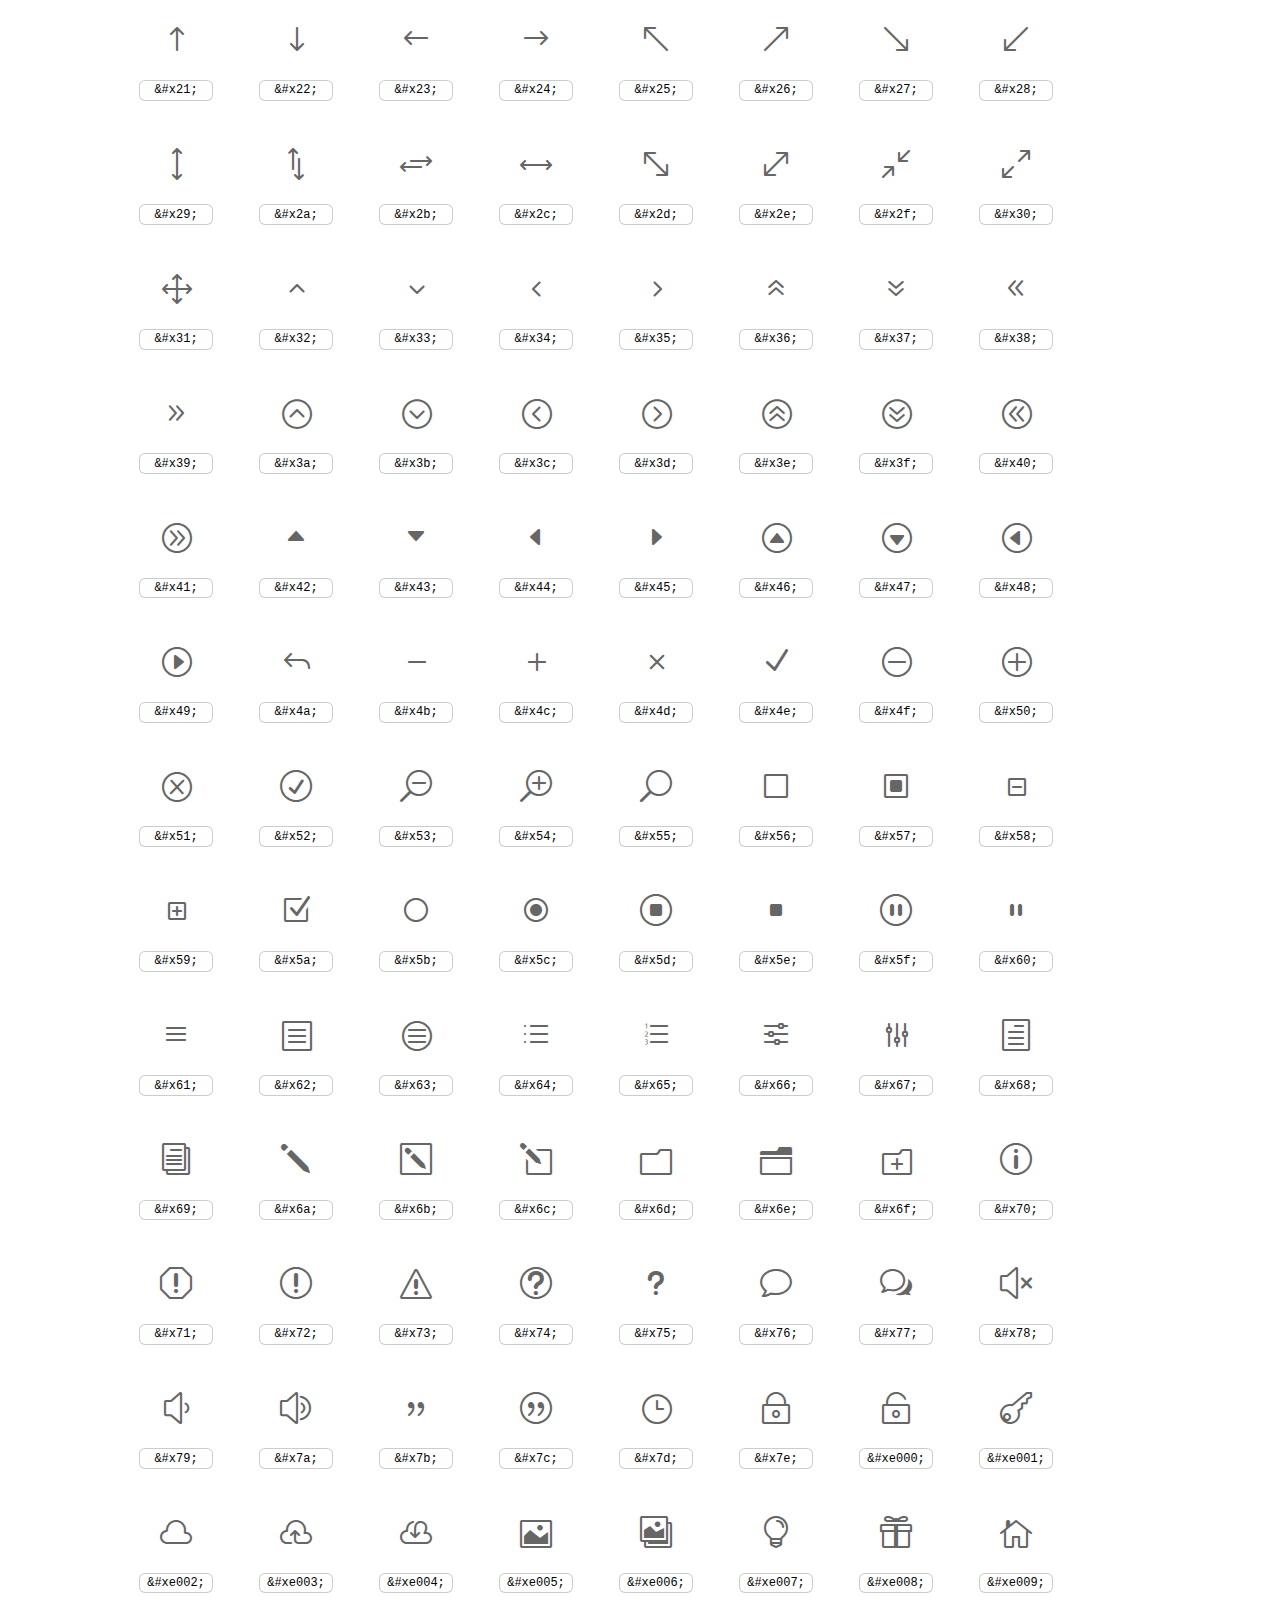
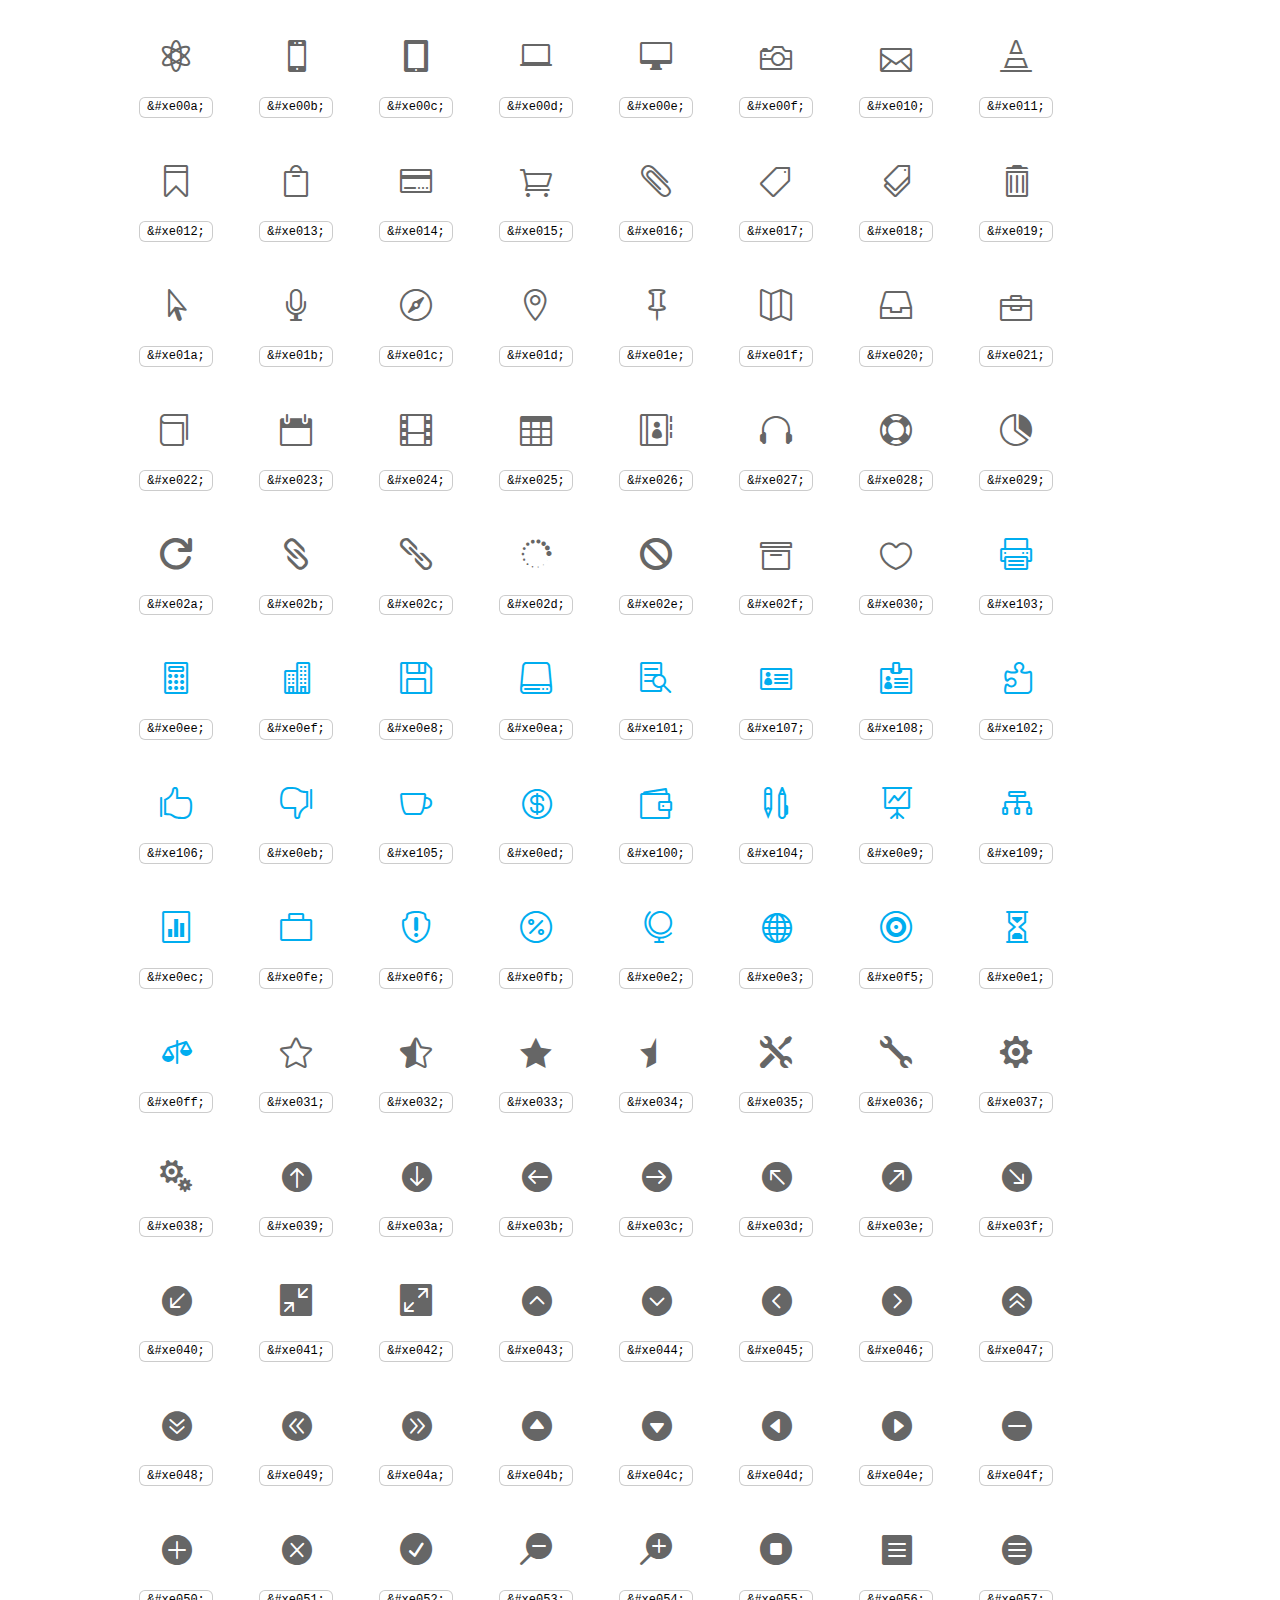
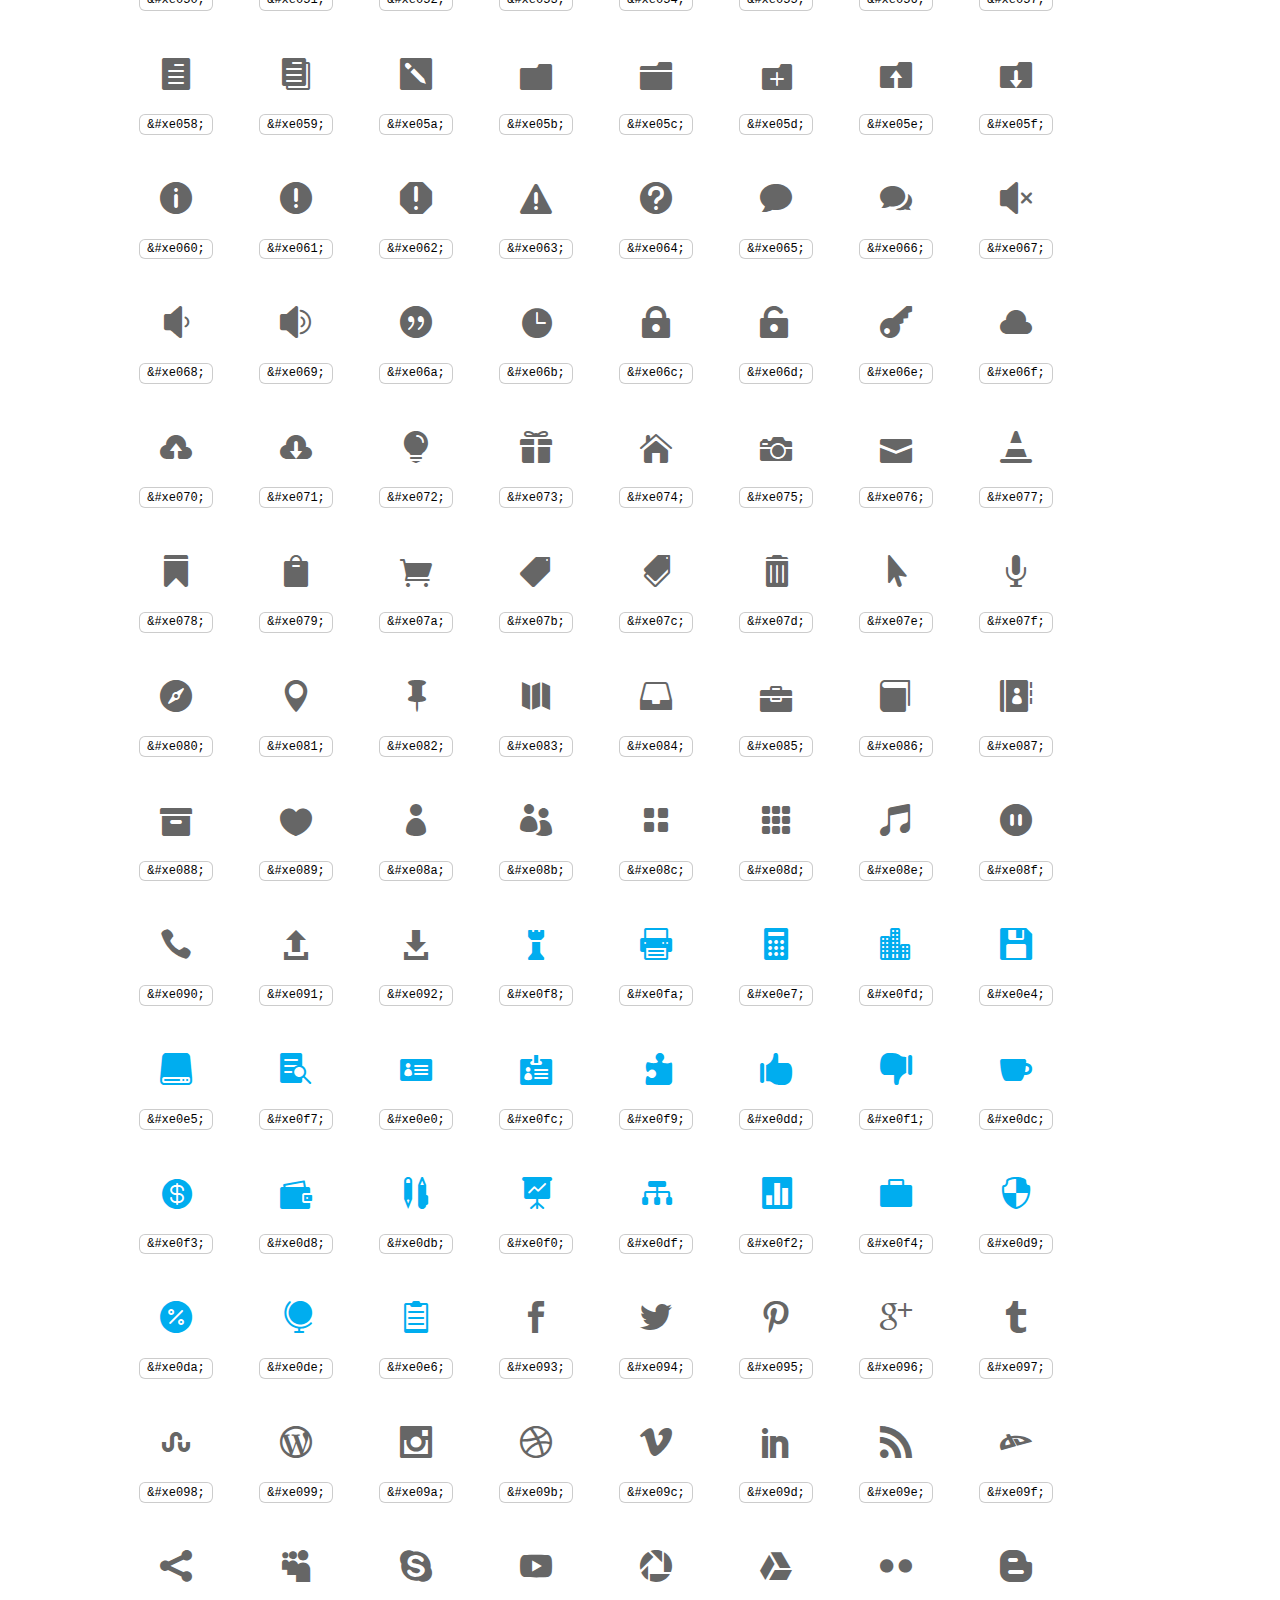
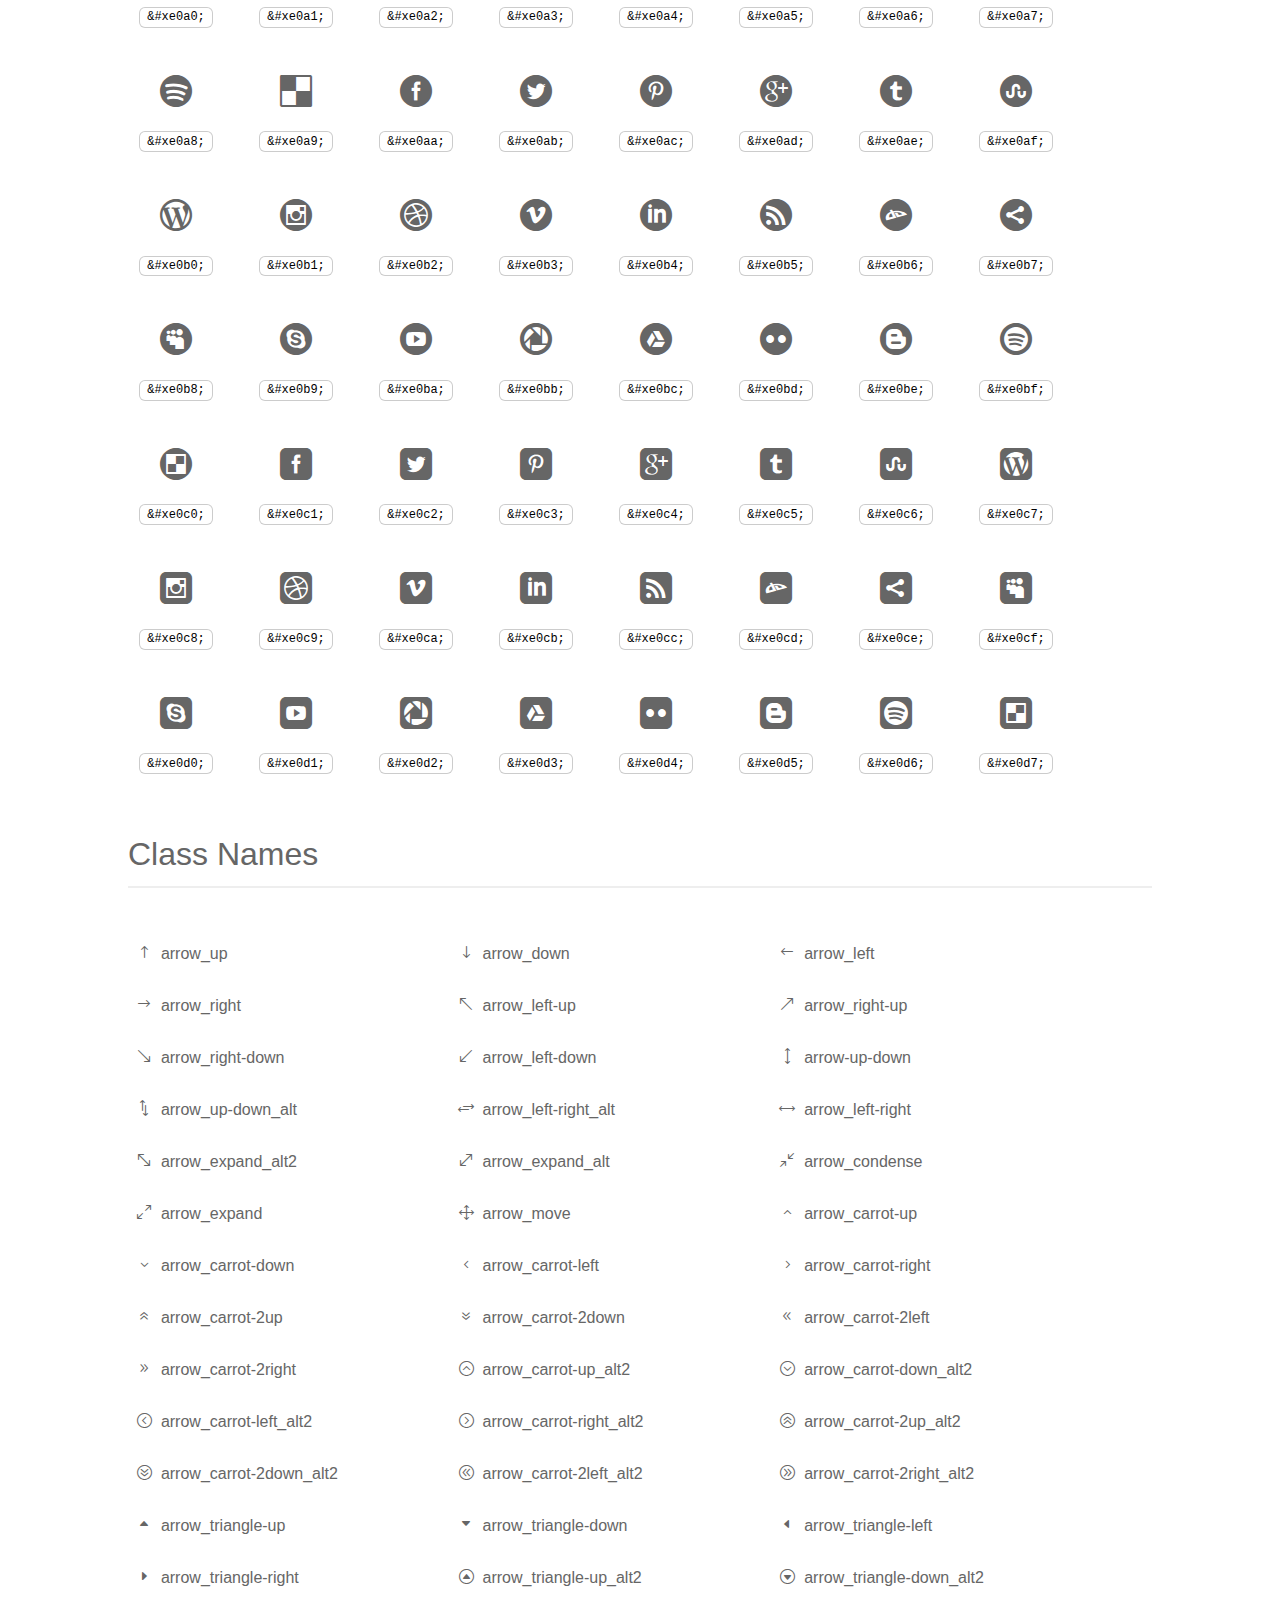
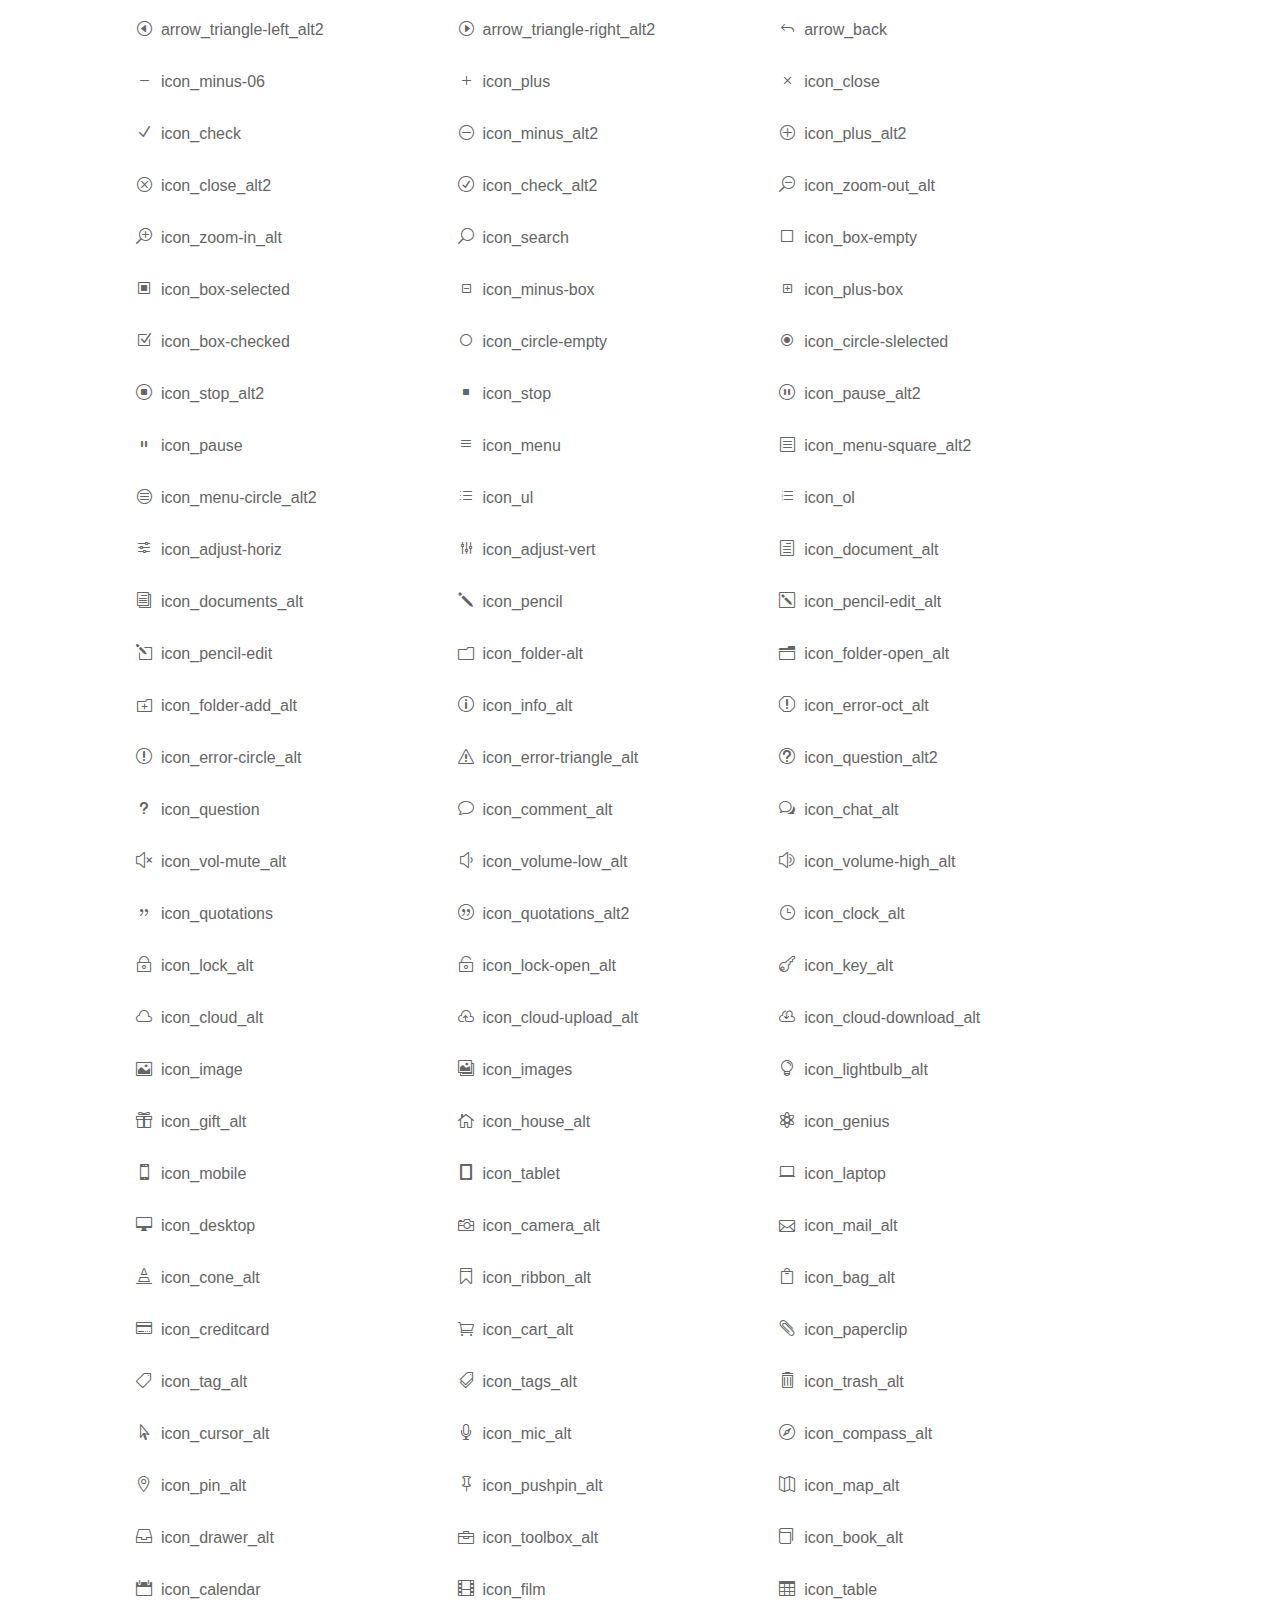
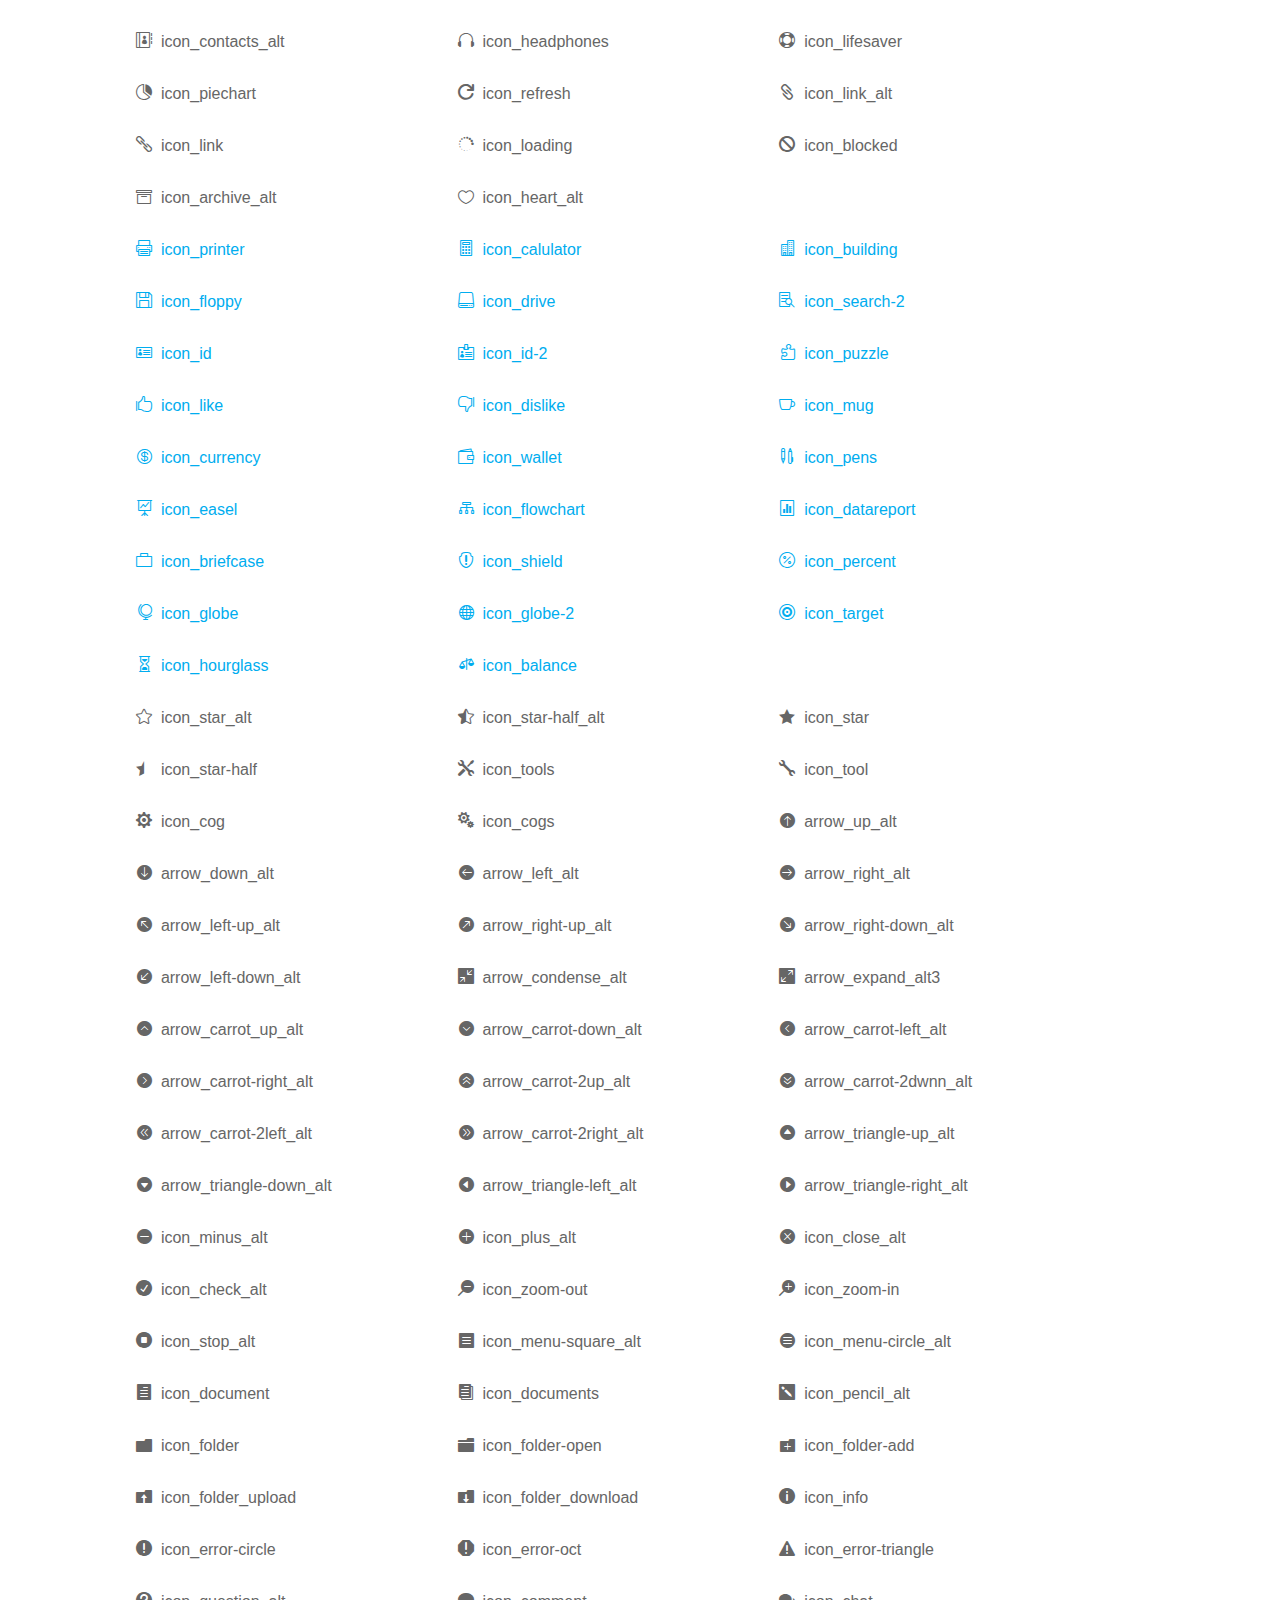
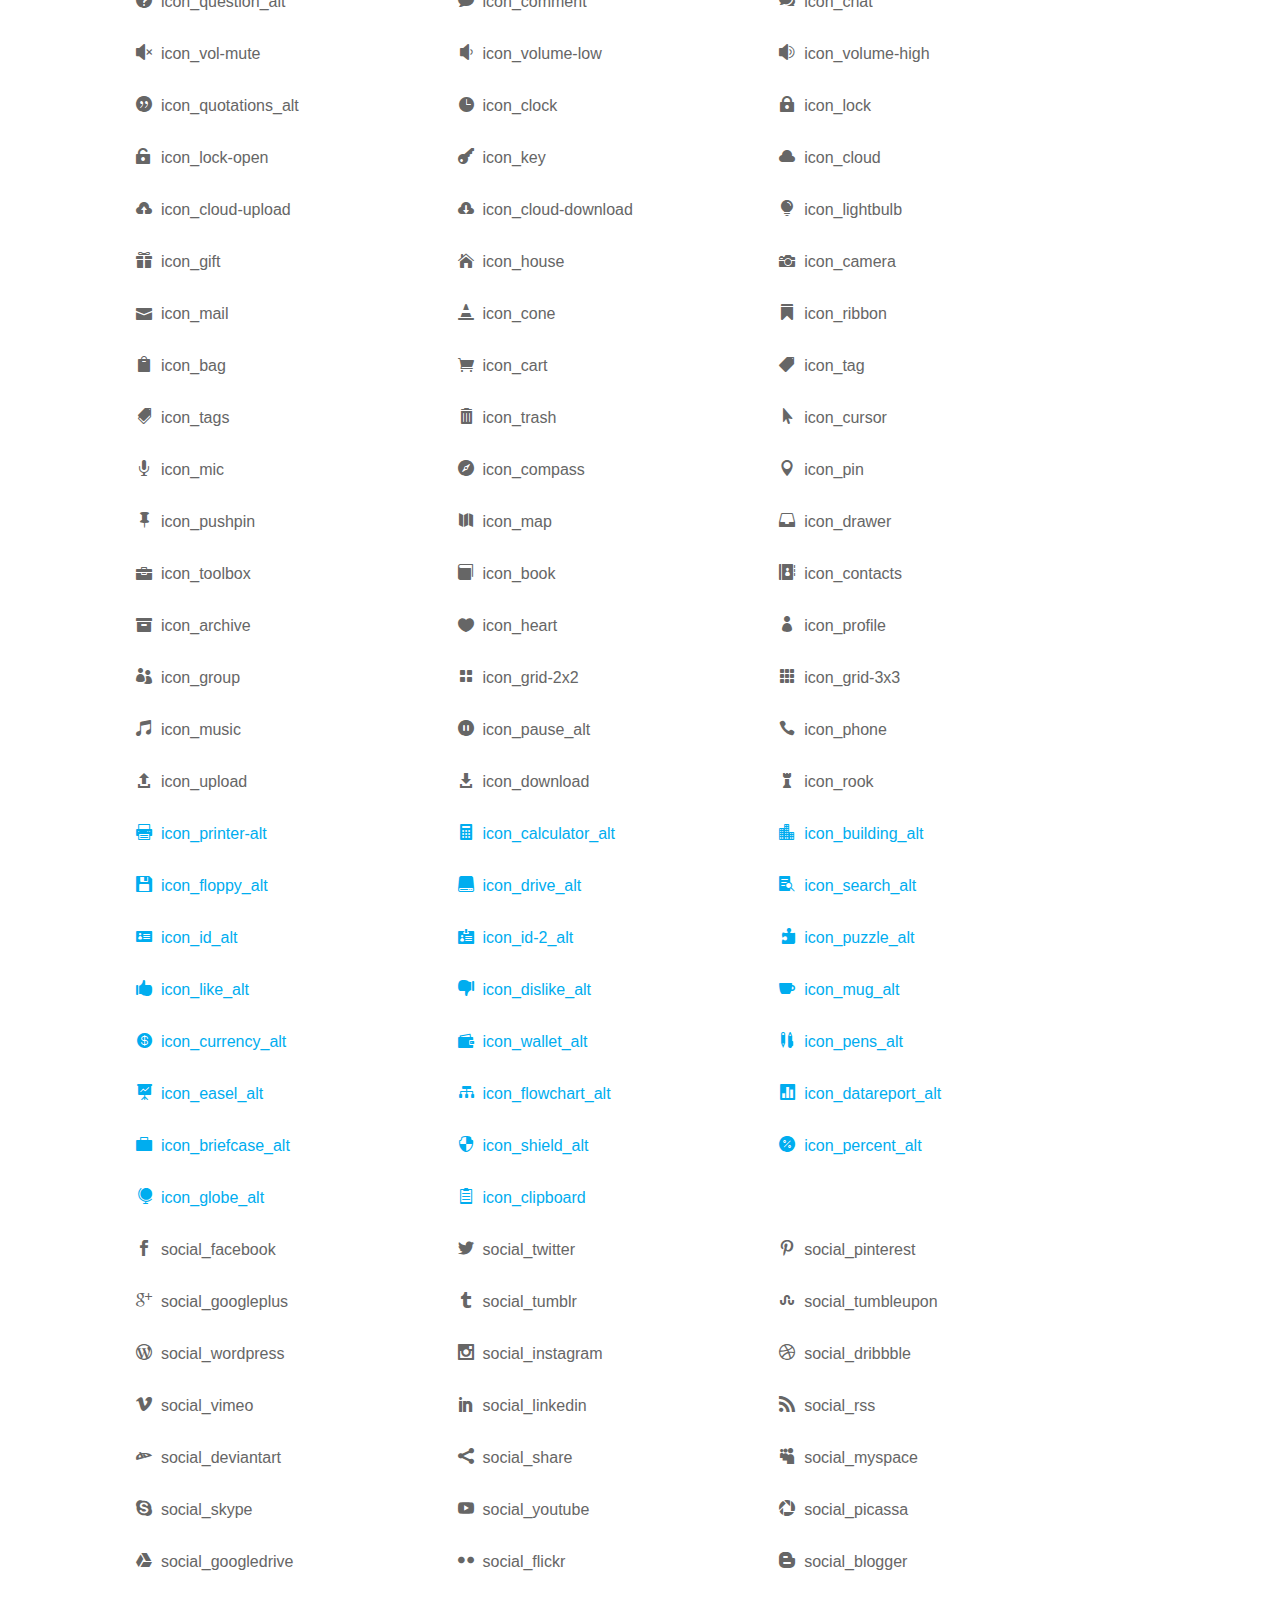
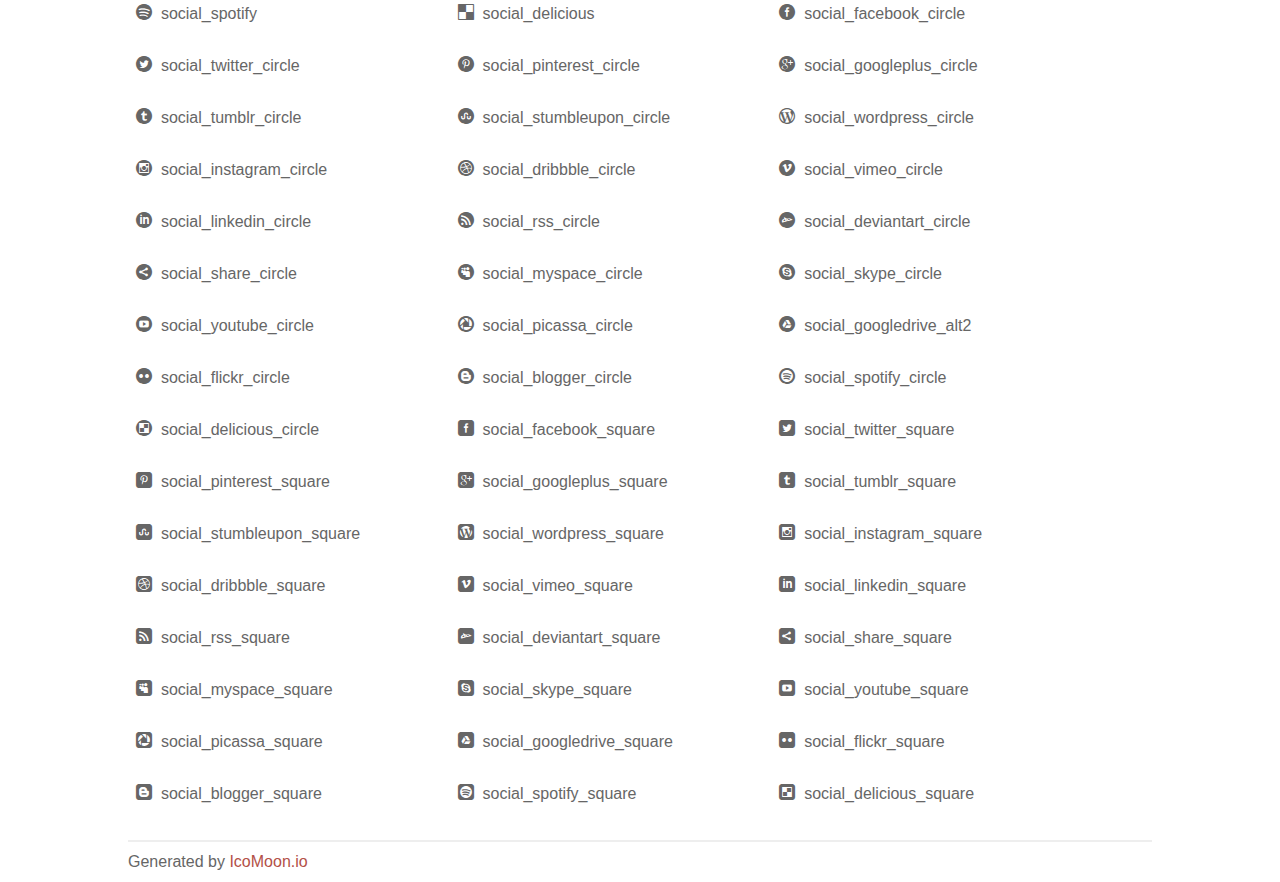
<file: vendors/icon_fonts/demo_icon_set_3.html>
<!doctype html>
<html>
<head>
<title>Your Font/Glyphs</title>
<link rel="stylesheet" href="css/icon_set_3.css" />
<!--[if lte IE 7]><script src="lte-ie7.js"></script><![endif]-->
<style>
	section, header, footer {display: block;}
	body {
		font-family: sans-serif;
		color: #666;
		line-height: 1.5;
		font-size: 1em;
	}
	* {
		-moz-box-sizing: border-box;
		-webkit-box-sizing: border-box;
		box-sizing: border-box;
		margin: 0;
		padding: 0;
	}
	.glyph {
		float: left;
		text-align: center;
		padding: .75em;
		margin: .4em 1.5em .75em 0;
		width: 6em;
		text-shadow: none;
	}
	
	.glyph input {
		font-family: consolas, monospace;
		font-size: 12px;
		width: 100%;
		text-align: center;
		border: 0;
		box-shadow: 0 0 0 1px #ccc;
		padding: .2em;
                -moz-border-radius: 5px;
                -webkit-border-radius: 5px;
	}
	
	

	.new {
		color:#00adef !important;
	}

	
	.w-main {
		width: 80%;
	}
	.centered {
		margin-left: auto;
		margin-right: auto;
	}
	.fs1 {
		font-size: 2em;
	}
	header {
		margin: 2em 0;
		padding-bottom: .5em;
		color: #666;
		box-shadow: 0 2px #eee;
	}
	header h1 {
		font-size: 2em;
		font-weight: normal;
	}
	.clearfix:before, .clearfix:after { content: ""; display: table; }
	.clearfix:after, .clear { clear: both; }
	footer {
		margin-top: 2em;
		padding: .5em 0;
		box-shadow: 0 -2px #eee;
	}
	a, a:visited {
		color: #B35047;
		text-decoration: none;
	}
	a:hover, a:focus {color: #000;}
	
	.box1 {
		font-size: 16px;
		display: inline-block;
		width: 30%;
		padding: .25em .5em;
		margin: 20px 10px 0 0;
	}
</style>
</head>
<body>

	<div class="w-main centered">
	<section class="mtm clearfix" id="glyphs">
	<div class="glyph">
		<div class="fs1" aria-hidden="true" data-icon="&#x21;"></div>
		<input type="text" readonly value="&amp;#x21;" />
	</div>
	<div class="glyph">
		<div class="fs1" aria-hidden="true" data-icon="&#x22;"></div>
		<input type="text" readonly value="&amp;#x22;" />
	</div>
	<div class="glyph">
		<div class="fs1" aria-hidden="true" data-icon="&#x23;"></div>
		<input type="text" readonly value="&amp;#x23;" />
	</div>
	<div class="glyph">
		<div class="fs1" aria-hidden="true" data-icon="&#x24;"></div>
		<input type="text" readonly value="&amp;#x24;" />
	</div>
	<div class="glyph">
		<div class="fs1" aria-hidden="true" data-icon="&#x25;"></div>
		<input type="text" readonly value="&amp;#x25;" />
	</div>
	<div class="glyph">
		<div class="fs1" aria-hidden="true" data-icon="&#x26;"></div>
		<input type="text" readonly value="&amp;#x26;" />
	</div>
	<div class="glyph">
		<div class="fs1" aria-hidden="true" data-icon="&#x27;"></div>
		<input type="text" readonly value="&amp;#x27;" />
	</div>
	<div class="glyph">
		<div class="fs1" aria-hidden="true" data-icon="&#x28;"></div>
		<input type="text" readonly value="&amp;#x28;" />
	</div>
	<div class="glyph">
		<div class="fs1" aria-hidden="true" data-icon="&#x29;"></div>
		<input type="text" readonly value="&amp;#x29;" />
	</div>
	<div class="glyph">
		<div class="fs1" aria-hidden="true" data-icon="&#x2a;"></div>
		<input type="text" readonly value="&amp;#x2a;" />
	</div>
	<div class="glyph">
		<div class="fs1" aria-hidden="true" data-icon="&#x2b;"></div>
		<input type="text" readonly value="&amp;#x2b;" />
	</div>
	<div class="glyph">
		<div class="fs1" aria-hidden="true" data-icon="&#x2c;"></div>
		<input type="text" readonly value="&amp;#x2c;" />
	</div>
	<div class="glyph">
		<div class="fs1" aria-hidden="true" data-icon="&#x2d;"></div>
		<input type="text" readonly value="&amp;#x2d;" />
	</div>
	<div class="glyph">
		<div class="fs1" aria-hidden="true" data-icon="&#x2e;"></div>
		<input type="text" readonly value="&amp;#x2e;" />
	</div>
	<div class="glyph">
		<div class="fs1" aria-hidden="true" data-icon="&#x2f;"></div>
		<input type="text" readonly value="&amp;#x2f;" />
	</div>
	<div class="glyph">
		<div class="fs1" aria-hidden="true" data-icon="&#x30;"></div>
		<input type="text" readonly value="&amp;#x30;" />
	</div>
	<div class="glyph">
		<div class="fs1" aria-hidden="true" data-icon="&#x31;"></div>
		<input type="text" readonly value="&amp;#x31;" />
	</div>
	<div class="glyph">
		<div class="fs1" aria-hidden="true" data-icon="&#x32;"></div>
		<input type="text" readonly value="&amp;#x32;" />
	</div>
	<div class="glyph">
		<div class="fs1" aria-hidden="true" data-icon="&#x33;"></div>
		<input type="text" readonly value="&amp;#x33;" />
	</div>
	<div class="glyph">
		<div class="fs1" aria-hidden="true" data-icon="&#x34;"></div>
		<input type="text" readonly value="&amp;#x34;" />
	</div>
	<div class="glyph">
		<div class="fs1" aria-hidden="true" data-icon="&#x35;"></div>
		<input type="text" readonly value="&amp;#x35;" />
	</div>
	<div class="glyph">
		<div class="fs1" aria-hidden="true" data-icon="&#x36;"></div>
		<input type="text" readonly value="&amp;#x36;" />
	</div>
	<div class="glyph">
		<div class="fs1" aria-hidden="true" data-icon="&#x37;"></div>
		<input type="text" readonly value="&amp;#x37;" />
	</div>
	<div class="glyph">
		<div class="fs1" aria-hidden="true" data-icon="&#x38;"></div>
		<input type="text" readonly value="&amp;#x38;" />
	</div>
	<div class="glyph">
		<div class="fs1" aria-hidden="true" data-icon="&#x39;"></div>
		<input type="text" readonly value="&amp;#x39;" />
	</div>
	<div class="glyph">
		<div class="fs1" aria-hidden="true" data-icon="&#x3a;"></div>
		<input type="text" readonly value="&amp;#x3a;" />
	</div>
	<div class="glyph">
		<div class="fs1" aria-hidden="true" data-icon="&#x3b;"></div>
		<input type="text" readonly value="&amp;#x3b;" />
	</div>
	<div class="glyph">
		<div class="fs1" aria-hidden="true" data-icon="&#x3c;"></div>
		<input type="text" readonly value="&amp;#x3c;" />
	</div>
	<div class="glyph">
		<div class="fs1" aria-hidden="true" data-icon="&#x3d;"></div>
		<input type="text" readonly value="&amp;#x3d;" />
	</div>
	<div class="glyph">
		<div class="fs1" aria-hidden="true" data-icon="&#x3e;"></div>
		<input type="text" readonly value="&amp;#x3e;" />
	</div>
	<div class="glyph">
		<div class="fs1" aria-hidden="true" data-icon="&#x3f;"></div>
		<input type="text" readonly value="&amp;#x3f;" />
	</div>
	<div class="glyph">
		<div class="fs1" aria-hidden="true" data-icon="&#x40;"></div>
		<input type="text" readonly value="&amp;#x40;" />
	</div>
	<div class="glyph">
		<div class="fs1" aria-hidden="true" data-icon="&#x41;"></div>
		<input type="text" readonly value="&amp;#x41;" />
	</div>
	<div class="glyph">
		<div class="fs1" aria-hidden="true" data-icon="&#x42;"></div>
		<input type="text" readonly value="&amp;#x42;" />
	</div>
	<div class="glyph">
		<div class="fs1" aria-hidden="true" data-icon="&#x43;"></div>
		<input type="text" readonly value="&amp;#x43;" />
	</div>
	<div class="glyph">
		<div class="fs1" aria-hidden="true" data-icon="&#x44;"></div>
		<input type="text" readonly value="&amp;#x44;" />
	</div>
	<div class="glyph">
		<div class="fs1" aria-hidden="true" data-icon="&#x45;"></div>
		<input type="text" readonly value="&amp;#x45;" />
	</div>
	<div class="glyph">
		<div class="fs1" aria-hidden="true" data-icon="&#x46;"></div>
		<input type="text" readonly value="&amp;#x46;" />
	</div>
	<div class="glyph">
		<div class="fs1" aria-hidden="true" data-icon="&#x47;"></div>
		<input type="text" readonly value="&amp;#x47;" />
	</div>
	<div class="glyph">
		<div class="fs1" aria-hidden="true" data-icon="&#x48;"></div>
		<input type="text" readonly value="&amp;#x48;" />
	</div>
	<div class="glyph">
		<div class="fs1" aria-hidden="true" data-icon="&#x49;"></div>
		<input type="text" readonly value="&amp;#x49;" />
	</div>
	<div class="glyph">
		<div class="fs1" aria-hidden="true" data-icon="&#x4a;"></div>
		<input type="text" readonly value="&amp;#x4a;" />
	</div>
	<div class="glyph">
		<div class="fs1" aria-hidden="true" data-icon="&#x4b;"></div>
		<input type="text" readonly value="&amp;#x4b;" />
	</div>
	<div class="glyph">
		<div class="fs1" aria-hidden="true" data-icon="&#x4c;"></div>
		<input type="text" readonly value="&amp;#x4c;" />
	</div>
	<div class="glyph">
		<div class="fs1" aria-hidden="true" data-icon="&#x4d;"></div>
		<input type="text" readonly value="&amp;#x4d;" />
	</div>
	<div class="glyph">
		<div class="fs1" aria-hidden="true" data-icon="&#x4e;"></div>
		<input type="text" readonly value="&amp;#x4e;" />
	</div>
	<div class="glyph">
		<div class="fs1" aria-hidden="true" data-icon="&#x4f;"></div>
		<input type="text" readonly value="&amp;#x4f;" />
	</div>
	<div class="glyph">
		<div class="fs1" aria-hidden="true" data-icon="&#x50;"></div>
		<input type="text" readonly value="&amp;#x50;" />
	</div>
	<div class="glyph">
		<div class="fs1" aria-hidden="true" data-icon="&#x51;"></div>
		<input type="text" readonly value="&amp;#x51;" />
	</div>
	<div class="glyph">
		<div class="fs1" aria-hidden="true" data-icon="&#x52;"></div>
		<input type="text" readonly value="&amp;#x52;" />
	</div>
	<div class="glyph">
		<div class="fs1" aria-hidden="true" data-icon="&#x53;"></div>
		<input type="text" readonly value="&amp;#x53;" />
	</div>
	<div class="glyph">
		<div class="fs1" aria-hidden="true" data-icon="&#x54;"></div>
		<input type="text" readonly value="&amp;#x54;" />
	</div>
	<div class="glyph">
		<div class="fs1" aria-hidden="true" data-icon="&#x55;"></div>
		<input type="text" readonly value="&amp;#x55;" />
	</div>
	<div class="glyph">
		<div class="fs1" aria-hidden="true" data-icon="&#x56;"></div>
		<input type="text" readonly value="&amp;#x56;" />
	</div>
	<div class="glyph">
		<div class="fs1" aria-hidden="true" data-icon="&#x57;"></div>
		<input type="text" readonly value="&amp;#x57;" />
	</div>
	<div class="glyph">
		<div class="fs1" aria-hidden="true" data-icon="&#x58;"></div>
		<input type="text" readonly value="&amp;#x58;" />
	</div>
	<div class="glyph">
		<div class="fs1" aria-hidden="true" data-icon="&#x59;"></div>
		<input type="text" readonly value="&amp;#x59;" />
	</div>
	<div class="glyph">
		<div class="fs1" aria-hidden="true" data-icon="&#x5a;"></div>
		<input type="text" readonly value="&amp;#x5a;" />
	</div>
	<div class="glyph">
		<div class="fs1" aria-hidden="true" data-icon="&#x5b;"></div>
		<input type="text" readonly value="&amp;#x5b;" />
	</div>
	<div class="glyph">
		<div class="fs1" aria-hidden="true" data-icon="&#x5c;"></div>
		<input type="text" readonly value="&amp;#x5c;" />
	</div>
	<div class="glyph">
		<div class="fs1" aria-hidden="true" data-icon="&#x5d;"></div>
		<input type="text" readonly value="&amp;#x5d;" />
	</div>
	<div class="glyph">
		<div class="fs1" aria-hidden="true" data-icon="&#x5e;"></div>
		<input type="text" readonly value="&amp;#x5e;" />
	</div>
	<div class="glyph">
		<div class="fs1" aria-hidden="true" data-icon="&#x5f;"></div>
		<input type="text" readonly value="&amp;#x5f;" />
	</div>
	<div class="glyph">
		<div class="fs1" aria-hidden="true" data-icon="&#x60;"></div>
		<input type="text" readonly value="&amp;#x60;" />
	</div>
	<div class="glyph">
		<div class="fs1" aria-hidden="true" data-icon="&#x61;"></div>
		<input type="text" readonly value="&amp;#x61;" />
	</div>
	<div class="glyph">
		<div class="fs1" aria-hidden="true" data-icon="&#x62;"></div>
		<input type="text" readonly value="&amp;#x62;" />
	</div>
	<div class="glyph">
		<div class="fs1" aria-hidden="true" data-icon="&#x63;"></div>
		<input type="text" readonly value="&amp;#x63;" />
	</div>
	<div class="glyph">
		<div class="fs1" aria-hidden="true" data-icon="&#x64;"></div>
		<input type="text" readonly value="&amp;#x64;" />
	</div>
	<div class="glyph">
		<div class="fs1" aria-hidden="true" data-icon="&#x65;"></div>
		<input type="text" readonly value="&amp;#x65;" />
	</div>
	<div class="glyph">
		<div class="fs1" aria-hidden="true" data-icon="&#x66;"></div>
		<input type="text" readonly value="&amp;#x66;" />
	</div>
	<div class="glyph">
		<div class="fs1" aria-hidden="true" data-icon="&#x67;"></div>
		<input type="text" readonly value="&amp;#x67;" />
	</div>
	<div class="glyph">
		<div class="fs1" aria-hidden="true" data-icon="&#x68;"></div>
		<input type="text" readonly value="&amp;#x68;" />
	</div>
	<div class="glyph">
		<div class="fs1" aria-hidden="true" data-icon="&#x69;"></div>
		<input type="text" readonly value="&amp;#x69;" />
	</div>
	<div class="glyph">
		<div class="fs1" aria-hidden="true" data-icon="&#x6a;"></div>
		<input type="text" readonly value="&amp;#x6a;" />
	</div>
	<div class="glyph">
		<div class="fs1" aria-hidden="true" data-icon="&#x6b;"></div>
		<input type="text" readonly value="&amp;#x6b;" />
	</div>
	<div class="glyph">
		<div class="fs1" aria-hidden="true" data-icon="&#x6c;"></div>
		<input type="text" readonly value="&amp;#x6c;" />
	</div>
	<div class="glyph">
		<div class="fs1" aria-hidden="true" data-icon="&#x6d;"></div>
		<input type="text" readonly value="&amp;#x6d;" />
	</div>
	<div class="glyph">
		<div class="fs1" aria-hidden="true" data-icon="&#x6e;"></div>
		<input type="text" readonly value="&amp;#x6e;" />
	</div>
	<div class="glyph">
		<div class="fs1" aria-hidden="true" data-icon="&#x6f;"></div>
		<input type="text" readonly value="&amp;#x6f;" />
	</div>
	<div class="glyph">
		<div class="fs1" aria-hidden="true" data-icon="&#x70;"></div>
		<input type="text" readonly value="&amp;#x70;" />
	</div>
	<div class="glyph">
		<div class="fs1" aria-hidden="true" data-icon="&#x71;"></div>
		<input type="text" readonly value="&amp;#x71;" />
	</div>
	<div class="glyph">
		<div class="fs1" aria-hidden="true" data-icon="&#x72;"></div>
		<input type="text" readonly value="&amp;#x72;" />
	</div>
	<div class="glyph">
		<div class="fs1" aria-hidden="true" data-icon="&#x73;"></div>
		<input type="text" readonly value="&amp;#x73;" />
	</div>
	<div class="glyph">
		<div class="fs1" aria-hidden="true" data-icon="&#x74;"></div>
		<input type="text" readonly value="&amp;#x74;" />
	</div>
	<div class="glyph">
		<div class="fs1" aria-hidden="true" data-icon="&#x75;"></div>
		<input type="text" readonly value="&amp;#x75;" />
	</div>
	<div class="glyph">
		<div class="fs1" aria-hidden="true" data-icon="&#x76;"></div>
		<input type="text" readonly value="&amp;#x76;" />
	</div>
	<div class="glyph">
		<div class="fs1" aria-hidden="true" data-icon="&#x77;"></div>
		<input type="text" readonly value="&amp;#x77;" />
	</div>
	<div class="glyph">
		<div class="fs1" aria-hidden="true" data-icon="&#x78;"></div>
		<input type="text" readonly value="&amp;#x78;" />
	</div>
	<div class="glyph">
		<div class="fs1" aria-hidden="true" data-icon="&#x79;"></div>
		<input type="text" readonly value="&amp;#x79;" />
	</div>
	<div class="glyph">
		<div class="fs1" aria-hidden="true" data-icon="&#x7a;"></div>
		<input type="text" readonly value="&amp;#x7a;" />
	</div>
	<div class="glyph">
		<div class="fs1" aria-hidden="true" data-icon="&#x7b;"></div>
		<input type="text" readonly value="&amp;#x7b;" />
	</div>
	<div class="glyph">
		<div class="fs1" aria-hidden="true" data-icon="&#x7c;"></div>
		<input type="text" readonly value="&amp;#x7c;" />
	</div>
	<div class="glyph">
		<div class="fs1" aria-hidden="true" data-icon="&#x7d;"></div>
		<input type="text" readonly value="&amp;#x7d;" />
	</div>
	<div class="glyph">
		<div class="fs1" aria-hidden="true" data-icon="&#x7e;"></div>
		<input type="text" readonly value="&amp;#x7e;" />
	</div>
	<div class="glyph">
		<div class="fs1" aria-hidden="true" data-icon="&#xe000;"></div>
		<input type="text" readonly value="&amp;#xe000;" />
	</div>
	<div class="glyph">
		<div class="fs1" aria-hidden="true" data-icon="&#xe001;"></div>
		<input type="text" readonly value="&amp;#xe001;" />
	</div>
	<div class="glyph">
		<div class="fs1" aria-hidden="true" data-icon="&#xe002;"></div>
		<input type="text" readonly value="&amp;#xe002;" />
	</div>
	<div class="glyph">
		<div class="fs1" aria-hidden="true" data-icon="&#xe003;"></div>
		<input type="text" readonly value="&amp;#xe003;" />
	</div>
	<div class="glyph">
		<div class="fs1" aria-hidden="true" data-icon="&#xe004;"></div>
		<input type="text" readonly value="&amp;#xe004;" />
	</div>
	<div class="glyph">
		<div class="fs1" aria-hidden="true" data-icon="&#xe005;"></div>
		<input type="text" readonly value="&amp;#xe005;" />
	</div>
	<div class="glyph">
		<div class="fs1" aria-hidden="true" data-icon="&#xe006;"></div>
		<input type="text" readonly value="&amp;#xe006;" />
	</div>
	<div class="glyph">
		<div class="fs1" aria-hidden="true" data-icon="&#xe007;"></div>
		<input type="text" readonly value="&amp;#xe007;" />
	</div>
	<div class="glyph">
		<div class="fs1" aria-hidden="true" data-icon="&#xe008;"></div>
		<input type="text" readonly value="&amp;#xe008;" />
	</div>
	<div class="glyph">
		<div class="fs1" aria-hidden="true" data-icon="&#xe009;"></div>
		<input type="text" readonly value="&amp;#xe009;" />
	</div>
	<div class="glyph">
		<div class="fs1" aria-hidden="true" data-icon="&#xe00a;"></div>
		<input type="text" readonly value="&amp;#xe00a;" />
	</div>
	<div class="glyph">
		<div class="fs1" aria-hidden="true" data-icon="&#xe00b;"></div>
		<input type="text" readonly value="&amp;#xe00b;" />
	</div>
	<div class="glyph">
		<div class="fs1" aria-hidden="true" data-icon="&#xe00c;"></div>
		<input type="text" readonly value="&amp;#xe00c;" />
	</div>
	<div class="glyph">
		<div class="fs1" aria-hidden="true" data-icon="&#xe00d;"></div>
		<input type="text" readonly value="&amp;#xe00d;" />
	</div>
	<div class="glyph">
		<div class="fs1" aria-hidden="true" data-icon="&#xe00e;"></div>
		<input type="text" readonly value="&amp;#xe00e;" />
	</div>
	<div class="glyph">
		<div class="fs1" aria-hidden="true" data-icon="&#xe00f;"></div>
		<input type="text" readonly value="&amp;#xe00f;" />
	</div>
	<div class="glyph">
		<div class="fs1" aria-hidden="true" data-icon="&#xe010;"></div>
		<input type="text" readonly value="&amp;#xe010;" />
	</div>
	<div class="glyph">
		<div class="fs1" aria-hidden="true" data-icon="&#xe011;"></div>
		<input type="text" readonly value="&amp;#xe011;" />
	</div>
	<div class="glyph">
		<div class="fs1" aria-hidden="true" data-icon="&#xe012;"></div>
		<input type="text" readonly value="&amp;#xe012;" />
	</div>
	<div class="glyph">
		<div class="fs1" aria-hidden="true" data-icon="&#xe013;"></div>
		<input type="text" readonly value="&amp;#xe013;" />
	</div>
	<div class="glyph">
		<div class="fs1" aria-hidden="true" data-icon="&#xe014;"></div>
		<input type="text" readonly value="&amp;#xe014;" />
	</div>
	<div class="glyph">
		<div class="fs1" aria-hidden="true" data-icon="&#xe015;"></div>
		<input type="text" readonly value="&amp;#xe015;" />
	</div>
	<div class="glyph">
		<div class="fs1" aria-hidden="true" data-icon="&#xe016;"></div>
		<input type="text" readonly value="&amp;#xe016;" />
	</div>
	<div class="glyph">
		<div class="fs1" aria-hidden="true" data-icon="&#xe017;"></div>
		<input type="text" readonly value="&amp;#xe017;" />
	</div>
	<div class="glyph">
		<div class="fs1" aria-hidden="true" data-icon="&#xe018;"></div>
		<input type="text" readonly value="&amp;#xe018;" />
	</div>
	<div class="glyph">
		<div class="fs1" aria-hidden="true" data-icon="&#xe019;"></div>
		<input type="text" readonly value="&amp;#xe019;" />
	</div>
	<div class="glyph">
		<div class="fs1" aria-hidden="true" data-icon="&#xe01a;"></div>
		<input type="text" readonly value="&amp;#xe01a;" />
	</div>
	<div class="glyph">
		<div class="fs1" aria-hidden="true" data-icon="&#xe01b;"></div>
		<input type="text" readonly value="&amp;#xe01b;" />
	</div>
	<div class="glyph">
		<div class="fs1" aria-hidden="true" data-icon="&#xe01c;"></div>
		<input type="text" readonly value="&amp;#xe01c;" />
	</div>
	<div class="glyph">
		<div class="fs1" aria-hidden="true" data-icon="&#xe01d;"></div>
		<input type="text" readonly value="&amp;#xe01d;" />
	</div>
	<div class="glyph">
		<div class="fs1" aria-hidden="true" data-icon="&#xe01e;"></div>
		<input type="text" readonly value="&amp;#xe01e;" />
	</div>
	<div class="glyph">
		<div class="fs1" aria-hidden="true" data-icon="&#xe01f;"></div>
		<input type="text" readonly value="&amp;#xe01f;" />
	</div>
	<div class="glyph">
		<div class="fs1" aria-hidden="true" data-icon="&#xe020;"></div>
		<input type="text" readonly value="&amp;#xe020;" />
	</div>
	<div class="glyph">
		<div class="fs1" aria-hidden="true" data-icon="&#xe021;"></div>
		<input type="text" readonly value="&amp;#xe021;" />
	</div>
	<div class="glyph">
		<div class="fs1" aria-hidden="true" data-icon="&#xe022;"></div>
		<input type="text" readonly value="&amp;#xe022;" />
	</div>
	<div class="glyph">
		<div class="fs1" aria-hidden="true" data-icon="&#xe023;"></div>
		<input type="text" readonly value="&amp;#xe023;" />
	</div>
	<div class="glyph">
		<div class="fs1" aria-hidden="true" data-icon="&#xe024;"></div>
		<input type="text" readonly value="&amp;#xe024;" />
	</div>
	<div class="glyph">
		<div class="fs1" aria-hidden="true" data-icon="&#xe025;"></div>
		<input type="text" readonly value="&amp;#xe025;" />
	</div>
	<div class="glyph">
		<div class="fs1" aria-hidden="true" data-icon="&#xe026;"></div>
		<input type="text" readonly value="&amp;#xe026;" />
	</div>
	<div class="glyph">
		<div class="fs1" aria-hidden="true" data-icon="&#xe027;"></div>
		<input type="text" readonly value="&amp;#xe027;" />
	</div>
	<div class="glyph">
		<div class="fs1" aria-hidden="true" data-icon="&#xe028;"></div>
		<input type="text" readonly value="&amp;#xe028;" />
	</div>
	<div class="glyph">
		<div class="fs1" aria-hidden="true" data-icon="&#xe029;"></div>
		<input type="text" readonly value="&amp;#xe029;" />
	</div>
	<div class="glyph">
		<div class="fs1" aria-hidden="true" data-icon="&#xe02a;"></div>
		<input type="text" readonly value="&amp;#xe02a;" />
	</div>
	<div class="glyph">
		<div class="fs1" aria-hidden="true" data-icon="&#xe02b;"></div>
		<input type="text" readonly value="&amp;#xe02b;" />
	</div>
	<div class="glyph">
		<div class="fs1" aria-hidden="true" data-icon="&#xe02c;"></div>
		<input type="text" readonly value="&amp;#xe02c;" />
	</div>
	<div class="glyph">
		<div class="fs1" aria-hidden="true" data-icon="&#xe02d;"></div>
		<input type="text" readonly value="&amp;#xe02d;" />
	</div>
	<div class="glyph">
		<div class="fs1" aria-hidden="true" data-icon="&#xe02e;"></div>
		<input type="text" readonly value="&amp;#xe02e;" />
	</div>
	<div class="glyph">
		<div class="fs1" aria-hidden="true" data-icon="&#xe02f;"></div>
		<input type="text" readonly value="&amp;#xe02f;" />
	</div>
	<div class="glyph">
		<div class="fs1" aria-hidden="true" data-icon="&#xe030;"></div>
		<input type="text" readonly value="&amp;#xe030;" />
	</div>
    
    <div class="new">
    
    <div class="glyph">
		<div class="fs1" aria-hidden="true" data-icon="&#xe103;"></div>
		<input type="text" readonly value="&amp;#xe103;" />
	</div>
	<div class="glyph">
		<div class="fs1" aria-hidden="true" data-icon="&#xe0ee;"></div>
		<input type="text" readonly value="&amp;#xe0ee;" />
	</div>
	<div class="glyph">
		<div class="fs1" aria-hidden="true" data-icon="&#xe0ef;"></div>
		<input type="text" readonly value="&amp;#xe0ef;" />
	</div>
	<div class="glyph">
		<div class="fs1" aria-hidden="true" data-icon="&#xe0e8;"></div>
		<input type="text" readonly value="&amp;#xe0e8;" />
	</div>
	<div class="glyph">
		<div class="fs1" aria-hidden="true" data-icon="&#xe0ea;"></div>
		<input type="text" readonly value="&amp;#xe0ea;" />
	</div>
	<div class="glyph">
		<div class="fs1" aria-hidden="true" data-icon="&#xe101;"></div>
		<input type="text" readonly value="&amp;#xe101;" />
	</div>
	<div class="glyph">
		<div class="fs1" aria-hidden="true" data-icon="&#xe107;"></div>
		<input type="text" readonly value="&amp;#xe107;" />
	</div>
	<div class="glyph">
		<div class="fs1" aria-hidden="true" data-icon="&#xe108;"></div>
		<input type="text" readonly value="&amp;#xe108;" />
	</div>
	<div class="glyph">
		<div class="fs1" aria-hidden="true" data-icon="&#xe102;"></div>
		<input type="text" readonly value="&amp;#xe102;" />
	</div>
	<div class="glyph">
		<div class="fs1" aria-hidden="true" data-icon="&#xe106;"></div>
		<input type="text" readonly value="&amp;#xe106;" />
	</div>
	<div class="glyph">
		<div class="fs1" aria-hidden="true" data-icon="&#xe0eb;"></div>
		<input type="text" readonly value="&amp;#xe0eb;" />
	</div>
	<div class="glyph">
		<div class="fs1" aria-hidden="true" data-icon="&#xe105;"></div>
		<input type="text" readonly value="&amp;#xe105;" />
	</div>
	<div class="glyph">
		<div class="fs1" aria-hidden="true" data-icon="&#xe0ed;"></div>
		<input type="text" readonly value="&amp;#xe0ed;" />
	</div>
	<div class="glyph">
		<div class="fs1" aria-hidden="true" data-icon="&#xe100;"></div>
		<input type="text" readonly value="&amp;#xe100;" />
	</div>
	<div class="glyph">
		<div class="fs1" aria-hidden="true" data-icon="&#xe104;"></div>
		<input type="text" readonly value="&amp;#xe104;" />
	</div>
	<div class="glyph">
		<div class="fs1" aria-hidden="true" data-icon="&#xe0e9;"></div>
		<input type="text" readonly value="&amp;#xe0e9;" />
	</div>
	<div class="glyph">
		<div class="fs1" aria-hidden="true" data-icon="&#xe109;"></div>
		<input type="text" readonly value="&amp;#xe109;" />
	</div>
	<div class="glyph">
		<div class="fs1" aria-hidden="true" data-icon="&#xe0ec;"></div>
		<input type="text" readonly value="&amp;#xe0ec;" />
	</div>
	<div class="glyph">
		<div class="fs1" aria-hidden="true" data-icon="&#xe0fe;"></div>
		<input type="text" readonly value="&amp;#xe0fe;" />
	</div>
	<div class="glyph">
		<div class="fs1" aria-hidden="true" data-icon="&#xe0f6;"></div>
		<input type="text" readonly value="&amp;#xe0f6;" />
	</div>
	<div class="glyph">
		<div class="fs1" aria-hidden="true" data-icon="&#xe0fb;"></div>
		<input type="text" readonly value="&amp;#xe0fb;" />
	</div>
	<div class="glyph">
		<div class="fs1" aria-hidden="true" data-icon="&#xe0e2;"></div>
		<input type="text" readonly value="&amp;#xe0e2;" />
	</div>
	<div class="glyph">
		<div class="fs1" aria-hidden="true" data-icon="&#xe0e3;"></div>
		<input type="text" readonly value="&amp;#xe0e3;" />
	</div>
	<div class="glyph">
		<div class="fs1" aria-hidden="true" data-icon="&#xe0f5;"></div>
		<input type="text" readonly value="&amp;#xe0f5;" />
	</div>
	<div class="glyph">
		<div class="fs1" aria-hidden="true" data-icon="&#xe0e1;"></div>
		<input type="text" readonly value="&amp;#xe0e1;" />
	</div>
	<div class="glyph">
		<div class="fs1" aria-hidden="true" data-icon="&#xe0ff;"></div>
		<input type="text" readonly value="&amp;#xe0ff;" />
	</div>
    
    </div>
    
	<div class="glyph">
		<div class="fs1" aria-hidden="true" data-icon="&#xe031;"></div>
		<input type="text" readonly value="&amp;#xe031;" />
	</div>
	<div class="glyph">
		<div class="fs1" aria-hidden="true" data-icon="&#xe032;"></div>
		<input type="text" readonly value="&amp;#xe032;" />
	</div>
	<div class="glyph">
		<div class="fs1" aria-hidden="true" data-icon="&#xe033;"></div>
		<input type="text" readonly value="&amp;#xe033;" />
	</div>
	<div class="glyph">
		<div class="fs1" aria-hidden="true" data-icon="&#xe034;"></div>
		<input type="text" readonly value="&amp;#xe034;" />
	</div>
	<div class="glyph">
		<div class="fs1" aria-hidden="true" data-icon="&#xe035;"></div>
		<input type="text" readonly value="&amp;#xe035;" />
	</div>
	<div class="glyph">
		<div class="fs1" aria-hidden="true" data-icon="&#xe036;"></div>
		<input type="text" readonly value="&amp;#xe036;" />
	</div>
	<div class="glyph">
		<div class="fs1" aria-hidden="true" data-icon="&#xe037;"></div>
		<input type="text" readonly value="&amp;#xe037;" />
	</div>
	<div class="glyph">
		<div class="fs1" aria-hidden="true" data-icon="&#xe038;"></div>
		<input type="text" readonly value="&amp;#xe038;" />
	</div>
	<div class="glyph">
		<div class="fs1" aria-hidden="true" data-icon="&#xe039;"></div>
		<input type="text" readonly value="&amp;#xe039;" />
	</div>
	<div class="glyph">
		<div class="fs1" aria-hidden="true" data-icon="&#xe03a;"></div>
		<input type="text" readonly value="&amp;#xe03a;" />
	</div>
	<div class="glyph">
		<div class="fs1" aria-hidden="true" data-icon="&#xe03b;"></div>
		<input type="text" readonly value="&amp;#xe03b;" />
	</div>
	<div class="glyph">
		<div class="fs1" aria-hidden="true" data-icon="&#xe03c;"></div>
		<input type="text" readonly value="&amp;#xe03c;" />
	</div>
	<div class="glyph">
		<div class="fs1" aria-hidden="true" data-icon="&#xe03d;"></div>
		<input type="text" readonly value="&amp;#xe03d;" />
	</div>
	<div class="glyph">
		<div class="fs1" aria-hidden="true" data-icon="&#xe03e;"></div>
		<input type="text" readonly value="&amp;#xe03e;" />
	</div>
	<div class="glyph">
		<div class="fs1" aria-hidden="true" data-icon="&#xe03f;"></div>
		<input type="text" readonly value="&amp;#xe03f;" />
	</div>
	<div class="glyph">
		<div class="fs1" aria-hidden="true" data-icon="&#xe040;"></div>
		<input type="text" readonly value="&amp;#xe040;" />
	</div>
	<div class="glyph">
		<div class="fs1" aria-hidden="true" data-icon="&#xe041;"></div>
		<input type="text" readonly value="&amp;#xe041;" />
	</div>
	<div class="glyph">
		<div class="fs1" aria-hidden="true" data-icon="&#xe042;"></div>
		<input type="text" readonly value="&amp;#xe042;" />
	</div>
	<div class="glyph">
		<div class="fs1" aria-hidden="true" data-icon="&#xe043;"></div>
		<input type="text" readonly value="&amp;#xe043;" />
	</div>
	<div class="glyph">
		<div class="fs1" aria-hidden="true" data-icon="&#xe044;"></div>
		<input type="text" readonly value="&amp;#xe044;" />
	</div>
	<div class="glyph">
		<div class="fs1" aria-hidden="true" data-icon="&#xe045;"></div>
		<input type="text" readonly value="&amp;#xe045;" />
	</div>
	<div class="glyph">
		<div class="fs1" aria-hidden="true" data-icon="&#xe046;"></div>
		<input type="text" readonly value="&amp;#xe046;" />
	</div>
	<div class="glyph">
		<div class="fs1" aria-hidden="true" data-icon="&#xe047;"></div>
		<input type="text" readonly value="&amp;#xe047;" />
	</div>
	<div class="glyph">
		<div class="fs1" aria-hidden="true" data-icon="&#xe048;"></div>
		<input type="text" readonly value="&amp;#xe048;" />
	</div>
	<div class="glyph">
		<div class="fs1" aria-hidden="true" data-icon="&#xe049;"></div>
		<input type="text" readonly value="&amp;#xe049;" />
	</div>
	<div class="glyph">
		<div class="fs1" aria-hidden="true" data-icon="&#xe04a;"></div>
		<input type="text" readonly value="&amp;#xe04a;" />
	</div>
	<div class="glyph">
		<div class="fs1" aria-hidden="true" data-icon="&#xe04b;"></div>
		<input type="text" readonly value="&amp;#xe04b;" />
	</div>
	<div class="glyph">
		<div class="fs1" aria-hidden="true" data-icon="&#xe04c;"></div>
		<input type="text" readonly value="&amp;#xe04c;" />
	</div>
	<div class="glyph">
		<div class="fs1" aria-hidden="true" data-icon="&#xe04d;"></div>
		<input type="text" readonly value="&amp;#xe04d;" />
	</div>
	<div class="glyph">
		<div class="fs1" aria-hidden="true" data-icon="&#xe04e;"></div>
		<input type="text" readonly value="&amp;#xe04e;" />
	</div>
	<div class="glyph">
		<div class="fs1" aria-hidden="true" data-icon="&#xe04f;"></div>
		<input type="text" readonly value="&amp;#xe04f;" />
	</div>
	<div class="glyph">
		<div class="fs1" aria-hidden="true" data-icon="&#xe050;"></div>
		<input type="text" readonly value="&amp;#xe050;" />
	</div>
	<div class="glyph">
		<div class="fs1" aria-hidden="true" data-icon="&#xe051;"></div>
		<input type="text" readonly value="&amp;#xe051;" />
	</div>
	<div class="glyph">
		<div class="fs1" aria-hidden="true" data-icon="&#xe052;"></div>
		<input type="text" readonly value="&amp;#xe052;" />
	</div>
	<div class="glyph">
		<div class="fs1" aria-hidden="true" data-icon="&#xe053;"></div>
		<input type="text" readonly value="&amp;#xe053;" />
	</div>
	<div class="glyph">
		<div class="fs1" aria-hidden="true" data-icon="&#xe054;"></div>
		<input type="text" readonly value="&amp;#xe054;" />
	</div>
	<div class="glyph">
		<div class="fs1" aria-hidden="true" data-icon="&#xe055;"></div>
		<input type="text" readonly value="&amp;#xe055;" />
	</div>
	<div class="glyph">
		<div class="fs1" aria-hidden="true" data-icon="&#xe056;"></div>
		<input type="text" readonly value="&amp;#xe056;" />
	</div>
	<div class="glyph">
		<div class="fs1" aria-hidden="true" data-icon="&#xe057;"></div>
		<input type="text" readonly value="&amp;#xe057;" />
	</div>
	<div class="glyph">
		<div class="fs1" aria-hidden="true" data-icon="&#xe058;"></div>
		<input type="text" readonly value="&amp;#xe058;" />
	</div>
	<div class="glyph">
		<div class="fs1" aria-hidden="true" data-icon="&#xe059;"></div>
		<input type="text" readonly value="&amp;#xe059;" />
	</div>
	<div class="glyph">
		<div class="fs1" aria-hidden="true" data-icon="&#xe05a;"></div>
		<input type="text" readonly value="&amp;#xe05a;" />
	</div>
	<div class="glyph">
		<div class="fs1" aria-hidden="true" data-icon="&#xe05b;"></div>
		<input type="text" readonly value="&amp;#xe05b;" />
	</div>
	<div class="glyph">
		<div class="fs1" aria-hidden="true" data-icon="&#xe05c;"></div>
		<input type="text" readonly value="&amp;#xe05c;" />
	</div>
	<div class="glyph">
		<div class="fs1" aria-hidden="true" data-icon="&#xe05d;"></div>
		<input type="text" readonly value="&amp;#xe05d;" />
	</div>
	<div class="glyph">
		<div class="fs1" aria-hidden="true" data-icon="&#xe05e;"></div>
		<input type="text" readonly value="&amp;#xe05e;" />
	</div>
	<div class="glyph">
		<div class="fs1" aria-hidden="true" data-icon="&#xe05f;"></div>
		<input type="text" readonly value="&amp;#xe05f;" />
	</div>
	<div class="glyph">
		<div class="fs1" aria-hidden="true" data-icon="&#xe060;"></div>
		<input type="text" readonly value="&amp;#xe060;" />
	</div>
	<div class="glyph">
		<div class="fs1" aria-hidden="true" data-icon="&#xe061;"></div>
		<input type="text" readonly value="&amp;#xe061;" />
	</div>
	<div class="glyph">
		<div class="fs1" aria-hidden="true" data-icon="&#xe062;"></div>
		<input type="text" readonly value="&amp;#xe062;" />
	</div>
	<div class="glyph">
		<div class="fs1" aria-hidden="true" data-icon="&#xe063;"></div>
		<input type="text" readonly value="&amp;#xe063;" />
	</div>
	<div class="glyph">
		<div class="fs1" aria-hidden="true" data-icon="&#xe064;"></div>
		<input type="text" readonly value="&amp;#xe064;" />
	</div>
	<div class="glyph">
		<div class="fs1" aria-hidden="true" data-icon="&#xe065;"></div>
		<input type="text" readonly value="&amp;#xe065;" />
	</div>
	<div class="glyph">
		<div class="fs1" aria-hidden="true" data-icon="&#xe066;"></div>
		<input type="text" readonly value="&amp;#xe066;" />
	</div>
	<div class="glyph">
		<div class="fs1" aria-hidden="true" data-icon="&#xe067;"></div>
		<input type="text" readonly value="&amp;#xe067;" />
	</div>
	<div class="glyph">
		<div class="fs1" aria-hidden="true" data-icon="&#xe068;"></div>
		<input type="text" readonly value="&amp;#xe068;" />
	</div>
	<div class="glyph">
		<div class="fs1" aria-hidden="true" data-icon="&#xe069;"></div>
		<input type="text" readonly value="&amp;#xe069;" />
	</div>
	<div class="glyph">
		<div class="fs1" aria-hidden="true" data-icon="&#xe06a;"></div>
		<input type="text" readonly value="&amp;#xe06a;" />
	</div>
	<div class="glyph">
		<div class="fs1" aria-hidden="true" data-icon="&#xe06b;"></div>
		<input type="text" readonly value="&amp;#xe06b;" />
	</div>
	<div class="glyph">
		<div class="fs1" aria-hidden="true" data-icon="&#xe06c;"></div>
		<input type="text" readonly value="&amp;#xe06c;" />
	</div>
	<div class="glyph">
		<div class="fs1" aria-hidden="true" data-icon="&#xe06d;"></div>
		<input type="text" readonly value="&amp;#xe06d;" />
	</div>
	<div class="glyph">
		<div class="fs1" aria-hidden="true" data-icon="&#xe06e;"></div>
		<input type="text" readonly value="&amp;#xe06e;" />
	</div>
	<div class="glyph">
		<div class="fs1" aria-hidden="true" data-icon="&#xe06f;"></div>
		<input type="text" readonly value="&amp;#xe06f;" />
	</div>
	<div class="glyph">
		<div class="fs1" aria-hidden="true" data-icon="&#xe070;"></div>
		<input type="text" readonly value="&amp;#xe070;" />
	</div>
	<div class="glyph">
		<div class="fs1" aria-hidden="true" data-icon="&#xe071;"></div>
		<input type="text" readonly value="&amp;#xe071;" />
	</div>
	<div class="glyph">
		<div class="fs1" aria-hidden="true" data-icon="&#xe072;"></div>
		<input type="text" readonly value="&amp;#xe072;" />
	</div>
	<div class="glyph">
		<div class="fs1" aria-hidden="true" data-icon="&#xe073;"></div>
		<input type="text" readonly value="&amp;#xe073;" />
	</div>
	<div class="glyph">
		<div class="fs1" aria-hidden="true" data-icon="&#xe074;"></div>
		<input type="text" readonly value="&amp;#xe074;" />
	</div>
	<div class="glyph">
		<div class="fs1" aria-hidden="true" data-icon="&#xe075;"></div>
		<input type="text" readonly value="&amp;#xe075;" />
	</div>
	<div class="glyph">
		<div class="fs1" aria-hidden="true" data-icon="&#xe076;"></div>
		<input type="text" readonly value="&amp;#xe076;" />
	</div>
	<div class="glyph">
		<div class="fs1" aria-hidden="true" data-icon="&#xe077;"></div>
		<input type="text" readonly value="&amp;#xe077;" />
	</div>
	<div class="glyph">
		<div class="fs1" aria-hidden="true" data-icon="&#xe078;"></div>
		<input type="text" readonly value="&amp;#xe078;" />
	</div>
	<div class="glyph">
		<div class="fs1" aria-hidden="true" data-icon="&#xe079;"></div>
		<input type="text" readonly value="&amp;#xe079;" />
	</div>
	<div class="glyph">
		<div class="fs1" aria-hidden="true" data-icon="&#xe07a;"></div>
		<input type="text" readonly value="&amp;#xe07a;" />
	</div>
	<div class="glyph">
		<div class="fs1" aria-hidden="true" data-icon="&#xe07b;"></div>
		<input type="text" readonly value="&amp;#xe07b;" />
	</div>
	<div class="glyph">
		<div class="fs1" aria-hidden="true" data-icon="&#xe07c;"></div>
		<input type="text" readonly value="&amp;#xe07c;" />
	</div>
	<div class="glyph">
		<div class="fs1" aria-hidden="true" data-icon="&#xe07d;"></div>
		<input type="text" readonly value="&amp;#xe07d;" />
	</div>
	<div class="glyph">
		<div class="fs1" aria-hidden="true" data-icon="&#xe07e;"></div>
		<input type="text" readonly value="&amp;#xe07e;" />
	</div>
	<div class="glyph">
		<div class="fs1" aria-hidden="true" data-icon="&#xe07f;"></div>
		<input type="text" readonly value="&amp;#xe07f;" />
	</div>
	<div class="glyph">
		<div class="fs1" aria-hidden="true" data-icon="&#xe080;"></div>
		<input type="text" readonly value="&amp;#xe080;" />
	</div>
	<div class="glyph">
		<div class="fs1" aria-hidden="true" data-icon="&#xe081;"></div>
		<input type="text" readonly value="&amp;#xe081;" />
	</div>
	<div class="glyph">
		<div class="fs1" aria-hidden="true" data-icon="&#xe082;"></div>
		<input type="text" readonly value="&amp;#xe082;" />
	</div>
	<div class="glyph">
		<div class="fs1" aria-hidden="true" data-icon="&#xe083;"></div>
		<input type="text" readonly value="&amp;#xe083;" />
	</div>
	<div class="glyph">
		<div class="fs1" aria-hidden="true" data-icon="&#xe084;"></div>
		<input type="text" readonly value="&amp;#xe084;" />
	</div>
	<div class="glyph">
		<div class="fs1" aria-hidden="true" data-icon="&#xe085;"></div>
		<input type="text" readonly value="&amp;#xe085;" />
	</div>
	<div class="glyph">
		<div class="fs1" aria-hidden="true" data-icon="&#xe086;"></div>
		<input type="text" readonly value="&amp;#xe086;" />
	</div>
	<div class="glyph">
		<div class="fs1" aria-hidden="true" data-icon="&#xe087;"></div>
		<input type="text" readonly value="&amp;#xe087;" />
	</div>
	<div class="glyph">
		<div class="fs1" aria-hidden="true" data-icon="&#xe088;"></div>
		<input type="text" readonly value="&amp;#xe088;" />
	</div>
	<div class="glyph">
		<div class="fs1" aria-hidden="true" data-icon="&#xe089;"></div>
		<input type="text" readonly value="&amp;#xe089;" />
	</div>
	<div class="glyph">
		<div class="fs1" aria-hidden="true" data-icon="&#xe08a;"></div>
		<input type="text" readonly value="&amp;#xe08a;" />
	</div>
	<div class="glyph">
		<div class="fs1" aria-hidden="true" data-icon="&#xe08b;"></div>
		<input type="text" readonly value="&amp;#xe08b;" />
	</div>
	<div class="glyph">
		<div class="fs1" aria-hidden="true" data-icon="&#xe08c;"></div>
		<input type="text" readonly value="&amp;#xe08c;" />
	</div>
	<div class="glyph">
		<div class="fs1" aria-hidden="true" data-icon="&#xe08d;"></div>
		<input type="text" readonly value="&amp;#xe08d;" />
	</div>
	<div class="glyph">
		<div class="fs1" aria-hidden="true" data-icon="&#xe08e;"></div>
		<input type="text" readonly value="&amp;#xe08e;" />
	</div>
	<div class="glyph">
		<div class="fs1" aria-hidden="true" data-icon="&#xe08f;"></div>
		<input type="text" readonly value="&amp;#xe08f;" />
	</div>
	<div class="glyph">
		<div class="fs1" aria-hidden="true" data-icon="&#xe090;"></div>
		<input type="text" readonly value="&amp;#xe090;" />
	</div>
	<div class="glyph">
		<div class="fs1" aria-hidden="true" data-icon="&#xe091;"></div>
		<input type="text" readonly value="&amp;#xe091;" />
	</div>
	<div class="glyph">
		<div class="fs1" aria-hidden="true" data-icon="&#xe092;"></div>
		<input type="text" readonly value="&amp;#xe092;" />
	</div>
    
    <div class="new">
    
    <div class="glyph">
		<div class="fs1" aria-hidden="true" data-icon="&#xe0f8;"></div>
		<input type="text" readonly value="&amp;#xe0f8;" />
	</div>
	<div class="glyph">
		<div class="fs1" aria-hidden="true" data-icon="&#xe0fa;"></div>
		<input type="text" readonly value="&amp;#xe0fa;" />
	</div>
	<div class="glyph">
		<div class="fs1" aria-hidden="true" data-icon="&#xe0e7;"></div>
		<input type="text" readonly value="&amp;#xe0e7;" />
	</div>
	<div class="glyph">
		<div class="fs1" aria-hidden="true" data-icon="&#xe0fd;"></div>
		<input type="text" readonly value="&amp;#xe0fd;" />
	</div>
	<div class="glyph">
		<div class="fs1" aria-hidden="true" data-icon="&#xe0e4;"></div>
		<input type="text" readonly value="&amp;#xe0e4;" />
	</div>
	<div class="glyph">
		<div class="fs1" aria-hidden="true" data-icon="&#xe0e5;"></div>
		<input type="text" readonly value="&amp;#xe0e5;" />
	</div>
	<div class="glyph">
		<div class="fs1" aria-hidden="true" data-icon="&#xe0f7;"></div>
		<input type="text" readonly value="&amp;#xe0f7;" />
	</div>
	<div class="glyph">
		<div class="fs1" aria-hidden="true" data-icon="&#xe0e0;"></div>
		<input type="text" readonly value="&amp;#xe0e0;" />
	</div>
	<div class="glyph">
		<div class="fs1" aria-hidden="true" data-icon="&#xe0fc;"></div>
		<input type="text" readonly value="&amp;#xe0fc;" />
	</div>
	<div class="glyph">
		<div class="fs1" aria-hidden="true" data-icon="&#xe0f9;"></div>
		<input type="text" readonly value="&amp;#xe0f9;" />
	</div>
	<div class="glyph">
		<div class="fs1" aria-hidden="true" data-icon="&#xe0dd;"></div>
		<input type="text" readonly value="&amp;#xe0dd;" />
	</div>
	<div class="glyph">
		<div class="fs1" aria-hidden="true" data-icon="&#xe0f1;"></div>
		<input type="text" readonly value="&amp;#xe0f1;" />
	</div>
	<div class="glyph">
		<div class="fs1" aria-hidden="true" data-icon="&#xe0dc;"></div>
		<input type="text" readonly value="&amp;#xe0dc;" />
	</div>
	<div class="glyph">
		<div class="fs1" aria-hidden="true" data-icon="&#xe0f3;"></div>
		<input type="text" readonly value="&amp;#xe0f3;" />
	</div>
	<div class="glyph">
		<div class="fs1" aria-hidden="true" data-icon="&#xe0d8;"></div>
		<input type="text" readonly value="&amp;#xe0d8;" />
	</div>
	<div class="glyph">
		<div class="fs1" aria-hidden="true" data-icon="&#xe0db;"></div>
		<input type="text" readonly value="&amp;#xe0db;" />
	</div>
	<div class="glyph">
		<div class="fs1" aria-hidden="true" data-icon="&#xe0f0;"></div>
		<input type="text" readonly value="&amp;#xe0f0;" />
	</div>
	<div class="glyph">
		<div class="fs1" aria-hidden="true" data-icon="&#xe0df;"></div>
		<input type="text" readonly value="&amp;#xe0df;" />
	</div>
	<div class="glyph">
		<div class="fs1" aria-hidden="true" data-icon="&#xe0f2;"></div>
		<input type="text" readonly value="&amp;#xe0f2;" />
	</div>
	<div class="glyph">
		<div class="fs1" aria-hidden="true" data-icon="&#xe0f4;"></div>
		<input type="text" readonly value="&amp;#xe0f4;" />
	</div>
	<div class="glyph">
		<div class="fs1" aria-hidden="true" data-icon="&#xe0d9;"></div>
		<input type="text" readonly value="&amp;#xe0d9;" />
	</div>
	<div class="glyph">
		<div class="fs1" aria-hidden="true" data-icon="&#xe0da;"></div>
		<input type="text" readonly value="&amp;#xe0da;" />
	</div>
	<div class="glyph">
		<div class="fs1" aria-hidden="true" data-icon="&#xe0de;"></div>
		<input type="text" readonly value="&amp;#xe0de;" />
	</div>
	<div class="glyph">
		<div class="fs1" aria-hidden="true" data-icon="&#xe0e6;"></div>
		<input type="text" readonly value="&amp;#xe0e6;" />
	</div>
    
    </div>
    
	<div class="glyph">
		<div class="fs1" aria-hidden="true" data-icon="&#xe093;"></div>
		<input type="text" readonly value="&amp;#xe093;" />
	</div>
	<div class="glyph">
		<div class="fs1" aria-hidden="true" data-icon="&#xe094;"></div>
		<input type="text" readonly value="&amp;#xe094;" />
	</div>
	<div class="glyph">
		<div class="fs1" aria-hidden="true" data-icon="&#xe095;"></div>
		<input type="text" readonly value="&amp;#xe095;" />
	</div>
	<div class="glyph">
		<div class="fs1" aria-hidden="true" data-icon="&#xe096;"></div>
		<input type="text" readonly value="&amp;#xe096;" />
	</div>
	<div class="glyph">
		<div class="fs1" aria-hidden="true" data-icon="&#xe097;"></div>
		<input type="text" readonly value="&amp;#xe097;" />
	</div>
	<div class="glyph">
		<div class="fs1" aria-hidden="true" data-icon="&#xe098;"></div>
		<input type="text" readonly value="&amp;#xe098;" />
	</div>
	<div class="glyph">
		<div class="fs1" aria-hidden="true" data-icon="&#xe099;"></div>
		<input type="text" readonly value="&amp;#xe099;" />
	</div>
	<div class="glyph">
		<div class="fs1" aria-hidden="true" data-icon="&#xe09a;"></div>
		<input type="text" readonly value="&amp;#xe09a;" />
	</div>
	<div class="glyph">
		<div class="fs1" aria-hidden="true" data-icon="&#xe09b;"></div>
		<input type="text" readonly value="&amp;#xe09b;" />
	</div>
	<div class="glyph">
		<div class="fs1" aria-hidden="true" data-icon="&#xe09c;"></div>
		<input type="text" readonly value="&amp;#xe09c;" />
	</div>
	<div class="glyph">
		<div class="fs1" aria-hidden="true" data-icon="&#xe09d;"></div>
		<input type="text" readonly value="&amp;#xe09d;" />
	</div>
	<div class="glyph">
		<div class="fs1" aria-hidden="true" data-icon="&#xe09e;"></div>
		<input type="text" readonly value="&amp;#xe09e;" />
	</div>
	<div class="glyph">
		<div class="fs1" aria-hidden="true" data-icon="&#xe09f;"></div>
		<input type="text" readonly value="&amp;#xe09f;" />
	</div>
	<div class="glyph">
		<div class="fs1" aria-hidden="true" data-icon="&#xe0a0;"></div>
		<input type="text" readonly value="&amp;#xe0a0;" />
	</div>
	<div class="glyph">
		<div class="fs1" aria-hidden="true" data-icon="&#xe0a1;"></div>
		<input type="text" readonly value="&amp;#xe0a1;" />
	</div>
	<div class="glyph">
		<div class="fs1" aria-hidden="true" data-icon="&#xe0a2;"></div>
		<input type="text" readonly value="&amp;#xe0a2;" />
	</div>
	<div class="glyph">
		<div class="fs1" aria-hidden="true" data-icon="&#xe0a3;"></div>
		<input type="text" readonly value="&amp;#xe0a3;" />
	</div>
	<div class="glyph">
		<div class="fs1" aria-hidden="true" data-icon="&#xe0a4;"></div>
		<input type="text" readonly value="&amp;#xe0a4;" />
	</div>
	<div class="glyph">
		<div class="fs1" aria-hidden="true" data-icon="&#xe0a5;"></div>
		<input type="text" readonly value="&amp;#xe0a5;" />
	</div>
	<div class="glyph">
		<div class="fs1" aria-hidden="true" data-icon="&#xe0a6;"></div>
		<input type="text" readonly value="&amp;#xe0a6;" />
	</div>
	<div class="glyph">
		<div class="fs1" aria-hidden="true" data-icon="&#xe0a7;"></div>
		<input type="text" readonly value="&amp;#xe0a7;" />
	</div>
	<div class="glyph">
		<div class="fs1" aria-hidden="true" data-icon="&#xe0a8;"></div>
		<input type="text" readonly value="&amp;#xe0a8;" />
	</div>
	<div class="glyph">
		<div class="fs1" aria-hidden="true" data-icon="&#xe0a9;"></div>
		<input type="text" readonly value="&amp;#xe0a9;" />
	</div>
	<div class="glyph">
		<div class="fs1" aria-hidden="true" data-icon="&#xe0aa;"></div>
		<input type="text" readonly value="&amp;#xe0aa;" />
	</div>
	<div class="glyph">
		<div class="fs1" aria-hidden="true" data-icon="&#xe0ab;"></div>
		<input type="text" readonly value="&amp;#xe0ab;" />
	</div>
	<div class="glyph">
		<div class="fs1" aria-hidden="true" data-icon="&#xe0ac;"></div>
		<input type="text" readonly value="&amp;#xe0ac;" />
	</div>
	<div class="glyph">
		<div class="fs1" aria-hidden="true" data-icon="&#xe0ad;"></div>
		<input type="text" readonly value="&amp;#xe0ad;" />
	</div>
	<div class="glyph">
		<div class="fs1" aria-hidden="true" data-icon="&#xe0ae;"></div>
		<input type="text" readonly value="&amp;#xe0ae;" />
	</div>
	<div class="glyph">
		<div class="fs1" aria-hidden="true" data-icon="&#xe0af;"></div>
		<input type="text" readonly value="&amp;#xe0af;" />
	</div>
	<div class="glyph">
		<div class="fs1" aria-hidden="true" data-icon="&#xe0b0;"></div>
		<input type="text" readonly value="&amp;#xe0b0;" />
	</div>
	<div class="glyph">
		<div class="fs1" aria-hidden="true" data-icon="&#xe0b1;"></div>
		<input type="text" readonly value="&amp;#xe0b1;" />
	</div>
	<div class="glyph">
		<div class="fs1" aria-hidden="true" data-icon="&#xe0b2;"></div>
		<input type="text" readonly value="&amp;#xe0b2;" />
	</div>
	<div class="glyph">
		<div class="fs1" aria-hidden="true" data-icon="&#xe0b3;"></div>
		<input type="text" readonly value="&amp;#xe0b3;" />
	</div>
	<div class="glyph">
		<div class="fs1" aria-hidden="true" data-icon="&#xe0b4;"></div>
		<input type="text" readonly value="&amp;#xe0b4;" />
	</div>
	<div class="glyph">
		<div class="fs1" aria-hidden="true" data-icon="&#xe0b5;"></div>
		<input type="text" readonly value="&amp;#xe0b5;" />
	</div>
	<div class="glyph">
		<div class="fs1" aria-hidden="true" data-icon="&#xe0b6;"></div>
		<input type="text" readonly value="&amp;#xe0b6;" />
	</div>
	<div class="glyph">
		<div class="fs1" aria-hidden="true" data-icon="&#xe0b7;"></div>
		<input type="text" readonly value="&amp;#xe0b7;" />
	</div>
	<div class="glyph">
		<div class="fs1" aria-hidden="true" data-icon="&#xe0b8;"></div>
		<input type="text" readonly value="&amp;#xe0b8;" />
	</div>
	<div class="glyph">
		<div class="fs1" aria-hidden="true" data-icon="&#xe0b9;"></div>
		<input type="text" readonly value="&amp;#xe0b9;" />
	</div>
	<div class="glyph">
		<div class="fs1" aria-hidden="true" data-icon="&#xe0ba;"></div>
		<input type="text" readonly value="&amp;#xe0ba;" />
	</div>
	<div class="glyph">
		<div class="fs1" aria-hidden="true" data-icon="&#xe0bb;"></div>
		<input type="text" readonly value="&amp;#xe0bb;" />
	</div>
	<div class="glyph">
		<div class="fs1" aria-hidden="true" data-icon="&#xe0bc;"></div>
		<input type="text" readonly value="&amp;#xe0bc;" />
	</div>
	<div class="glyph">
		<div class="fs1" aria-hidden="true" data-icon="&#xe0bd;"></div>
		<input type="text" readonly value="&amp;#xe0bd;" />
	</div>
	<div class="glyph">
		<div class="fs1" aria-hidden="true" data-icon="&#xe0be;"></div>
		<input type="text" readonly value="&amp;#xe0be;" />
	</div>
	<div class="glyph">
		<div class="fs1" aria-hidden="true" data-icon="&#xe0bf;"></div>
		<input type="text" readonly value="&amp;#xe0bf;" />
	</div>
	<div class="glyph">
		<div class="fs1" aria-hidden="true" data-icon="&#xe0c0;"></div>
		<input type="text" readonly value="&amp;#xe0c0;" />
	</div>
	<div class="glyph">
		<div class="fs1" aria-hidden="true" data-icon="&#xe0c1;"></div>
		<input type="text" readonly value="&amp;#xe0c1;" />
	</div>
	<div class="glyph">
		<div class="fs1" aria-hidden="true" data-icon="&#xe0c2;"></div>
		<input type="text" readonly value="&amp;#xe0c2;" />
	</div>
	<div class="glyph">
		<div class="fs1" aria-hidden="true" data-icon="&#xe0c3;"></div>
		<input type="text" readonly value="&amp;#xe0c3;" />
	</div>
	<div class="glyph">
		<div class="fs1" aria-hidden="true" data-icon="&#xe0c4;"></div>
		<input type="text" readonly value="&amp;#xe0c4;" />
	</div>
	<div class="glyph">
		<div class="fs1" aria-hidden="true" data-icon="&#xe0c5;"></div>
		<input type="text" readonly value="&amp;#xe0c5;" />
	</div>
	<div class="glyph">
		<div class="fs1" aria-hidden="true" data-icon="&#xe0c6;"></div>
		<input type="text" readonly value="&amp;#xe0c6;" />
	</div>
	<div class="glyph">
		<div class="fs1" aria-hidden="true" data-icon="&#xe0c7;"></div>
		<input type="text" readonly value="&amp;#xe0c7;" />
	</div>
	<div class="glyph">
		<div class="fs1" aria-hidden="true" data-icon="&#xe0c8;"></div>
		<input type="text" readonly value="&amp;#xe0c8;" />
	</div>
	<div class="glyph">
		<div class="fs1" aria-hidden="true" data-icon="&#xe0c9;"></div>
		<input type="text" readonly value="&amp;#xe0c9;" />
	</div>
	<div class="glyph">
		<div class="fs1" aria-hidden="true" data-icon="&#xe0ca;"></div>
		<input type="text" readonly value="&amp;#xe0ca;" />
	</div>
	<div class="glyph">
		<div class="fs1" aria-hidden="true" data-icon="&#xe0cb;"></div>
		<input type="text" readonly value="&amp;#xe0cb;" />
	</div>
	<div class="glyph">
		<div class="fs1" aria-hidden="true" data-icon="&#xe0cc;"></div>
		<input type="text" readonly value="&amp;#xe0cc;" />
	</div>
	<div class="glyph">
		<div class="fs1" aria-hidden="true" data-icon="&#xe0cd;"></div>
		<input type="text" readonly value="&amp;#xe0cd;" />
	</div>
	<div class="glyph">
		<div class="fs1" aria-hidden="true" data-icon="&#xe0ce;"></div>
		<input type="text" readonly value="&amp;#xe0ce;" />
	</div>
	<div class="glyph">
		<div class="fs1" aria-hidden="true" data-icon="&#xe0cf;"></div>
		<input type="text" readonly value="&amp;#xe0cf;" />
	</div>
	<div class="glyph">
		<div class="fs1" aria-hidden="true" data-icon="&#xe0d0;"></div>
		<input type="text" readonly value="&amp;#xe0d0;" />
	</div>
	<div class="glyph">
		<div class="fs1" aria-hidden="true" data-icon="&#xe0d1;"></div>
		<input type="text" readonly value="&amp;#xe0d1;" />
	</div>
	<div class="glyph">
		<div class="fs1" aria-hidden="true" data-icon="&#xe0d2;"></div>
		<input type="text" readonly value="&amp;#xe0d2;" />
	</div>
	<div class="glyph">
		<div class="fs1" aria-hidden="true" data-icon="&#xe0d3;"></div>
		<input type="text" readonly value="&amp;#xe0d3;" />
	</div>    
	<div class="glyph">
		<div class="fs1" aria-hidden="true" data-icon="&#xe0d4;"></div>
		<input type="text" readonly value="&amp;#xe0d4;" />
	</div>
	<div class="glyph">
		<div class="fs1" aria-hidden="true" data-icon="&#xe0d5;"></div>
		<input type="text" readonly value="&amp;#xe0d5;" />
	</div>
	<div class="glyph">
		<div class="fs1" aria-hidden="true" data-icon="&#xe0d6;"></div>
		<input type="text" readonly value="&amp;#xe0d6;" />
	</div>
	<div class="glyph">
		<div class="fs1" aria-hidden="true" data-icon="&#xe0d7;"></div>
		<input type="text" readonly value="&amp;#xe0d7;" />
	</div>    
	</section>
	<div class="clear"></div>
	<section class="mtm clearfix" id="glyphs">
	<header>
		<h1>Class Names</h1>
	</header>
	<span class="box1">
		<span aria-hidden="true" class="arrow_up"></span>
		&nbsp;arrow_up
	</span>
	<span class="box1">
		<span aria-hidden="true" class="arrow_down"></span>
		&nbsp;arrow_down
	</span>
	<span class="box1">
		<span aria-hidden="true" class="arrow_left"></span>
		&nbsp;arrow_left
	</span>
	<span class="box1">
		<span aria-hidden="true" class="arrow_right"></span>
		&nbsp;arrow_right
	</span>
	<span class="box1">
		<span aria-hidden="true" class="arrow_left-up"></span>
		&nbsp;arrow_left-up
	</span>
	<span class="box1">
		<span aria-hidden="true" class="arrow_right-up"></span>
		&nbsp;arrow_right-up
	</span>
	<span class="box1">
		<span aria-hidden="true" class="arrow_right-down"></span>
		&nbsp;arrow_right-down
	</span>
	<span class="box1">
		<span aria-hidden="true" class="arrow_left-down"></span>
		&nbsp;arrow_left-down
	</span>
	<span class="box1">
		<span aria-hidden="true" class="arrow-up-down"></span>
		&nbsp;arrow-up-down
	</span>
	<span class="box1">
		<span aria-hidden="true" class="arrow_up-down_alt"></span>
		&nbsp;arrow_up-down_alt
	</span>
	<span class="box1">
		<span aria-hidden="true" class="arrow_left-right_alt"></span>
		&nbsp;arrow_left-right_alt
	</span>
	<span class="box1">
		<span aria-hidden="true" class="arrow_left-right"></span>
		&nbsp;arrow_left-right
	</span>
	<span class="box1">
		<span aria-hidden="true" class="arrow_expand_alt2"></span>
		&nbsp;arrow_expand_alt2
	</span>
	<span class="box1">
		<span aria-hidden="true" class="arrow_expand_alt"></span>
		&nbsp;arrow_expand_alt
	</span>
	<span class="box1">
		<span aria-hidden="true" class="arrow_condense"></span>
		&nbsp;arrow_condense
	</span>
	<span class="box1">
		<span aria-hidden="true" class="arrow_expand"></span>
		&nbsp;arrow_expand
	</span>
	<span class="box1">
		<span aria-hidden="true" class="arrow_move"></span>
		&nbsp;arrow_move
	</span>
	<span class="box1">
		<span aria-hidden="true" class="arrow_carrot-up"></span>
		&nbsp;arrow_carrot-up
	</span>
	<span class="box1">
		<span aria-hidden="true" class="arrow_carrot-down"></span>
		&nbsp;arrow_carrot-down
	</span>
	<span class="box1">
		<span aria-hidden="true" class="arrow_carrot-left"></span>
		&nbsp;arrow_carrot-left
	</span>
	<span class="box1">
		<span aria-hidden="true" class="arrow_carrot-right"></span>
		&nbsp;arrow_carrot-right
	</span>
	<span class="box1">
		<span aria-hidden="true" class="arrow_carrot-2up"></span>
		&nbsp;arrow_carrot-2up
	</span>
	<span class="box1">
		<span aria-hidden="true" class="arrow_carrot-2down"></span>
		&nbsp;arrow_carrot-2down
	</span>
	<span class="box1">
		<span aria-hidden="true" class="arrow_carrot-2left"></span>
		&nbsp;arrow_carrot-2left
	</span>
	<span class="box1">
		<span aria-hidden="true" class="arrow_carrot-2right"></span>
		&nbsp;arrow_carrot-2right
	</span>
	<span class="box1">
		<span aria-hidden="true" class="arrow_carrot-up_alt2"></span>
		&nbsp;arrow_carrot-up_alt2
	</span>
	<span class="box1">
		<span aria-hidden="true" class="arrow_carrot-down_alt2"></span>
		&nbsp;arrow_carrot-down_alt2
	</span>
	<span class="box1">
		<span aria-hidden="true" class="arrow_carrot-left_alt2"></span>
		&nbsp;arrow_carrot-left_alt2
	</span>
	<span class="box1">
		<span aria-hidden="true" class="arrow_carrot-right_alt2"></span>
		&nbsp;arrow_carrot-right_alt2
	</span>
	<span class="box1">
		<span aria-hidden="true" class="arrow_carrot-2up_alt2"></span>
		&nbsp;arrow_carrot-2up_alt2
	</span>
	<span class="box1">
		<span aria-hidden="true" class="arrow_carrot-2down_alt2"></span>
		&nbsp;arrow_carrot-2down_alt2
	</span>
	<span class="box1">
		<span aria-hidden="true" class="arrow_carrot-2left_alt2"></span>
		&nbsp;arrow_carrot-2left_alt2
	</span>
	<span class="box1">
		<span aria-hidden="true" class="arrow_carrot-2right_alt2"></span>
		&nbsp;arrow_carrot-2right_alt2
	</span>
	<span class="box1">
		<span aria-hidden="true" class="arrow_triangle-up"></span>
		&nbsp;arrow_triangle-up
	</span>
	<span class="box1">
		<span aria-hidden="true" class="arrow_triangle-down"></span>
		&nbsp;arrow_triangle-down
	</span>
	<span class="box1">
		<span aria-hidden="true" class="arrow_triangle-left"></span>
		&nbsp;arrow_triangle-left
	</span>
	<span class="box1">
		<span aria-hidden="true" class="arrow_triangle-right"></span>
		&nbsp;arrow_triangle-right
	</span>
	<span class="box1">
		<span aria-hidden="true" class="arrow_triangle-up_alt2"></span>
		&nbsp;arrow_triangle-up_alt2
	</span>
	<span class="box1">
		<span aria-hidden="true" class="arrow_triangle-down_alt2"></span>
		&nbsp;arrow_triangle-down_alt2
	</span>
	<span class="box1">
		<span aria-hidden="true" class="arrow_triangle-left_alt2"></span>
		&nbsp;arrow_triangle-left_alt2
	</span>
	<span class="box1">
		<span aria-hidden="true" class="arrow_triangle-right_alt2"></span>
		&nbsp;arrow_triangle-right_alt2
	</span>
	<span class="box1">
		<span aria-hidden="true" class="arrow_back"></span>
		&nbsp;arrow_back
	</span>
	<span class="box1">
		<span aria-hidden="true" class="icon_minus-06"></span>
		&nbsp;icon_minus-06
	</span>
	<span class="box1">
		<span aria-hidden="true" class="icon_plus"></span>
		&nbsp;icon_plus
	</span>
	<span class="box1">
		<span aria-hidden="true" class="icon_close"></span>
		&nbsp;icon_close
	</span>
	<span class="box1">
		<span aria-hidden="true" class="icon_check"></span>
		&nbsp;icon_check
	</span>
	<span class="box1">
		<span aria-hidden="true" class="icon_minus_alt2"></span>
		&nbsp;icon_minus_alt2
	</span>
	<span class="box1">
		<span aria-hidden="true" class="icon_plus_alt2"></span>
		&nbsp;icon_plus_alt2
	</span>
	<span class="box1">
		<span aria-hidden="true" class="icon_close_alt2"></span>
		&nbsp;icon_close_alt2
	</span>
	<span class="box1">
		<span aria-hidden="true" class="icon_check_alt2"></span>
		&nbsp;icon_check_alt2
	</span>
	<span class="box1">
		<span aria-hidden="true" class="icon_zoom-out_alt"></span>
		&nbsp;icon_zoom-out_alt
	</span>
	<span class="box1">
		<span aria-hidden="true" class="icon_zoom-in_alt"></span>
		&nbsp;icon_zoom-in_alt
	</span>
	<span class="box1">
		<span aria-hidden="true" class="icon_search"></span>
		&nbsp;icon_search
	</span>
	<span class="box1">
		<span aria-hidden="true" class="icon_box-empty"></span>
		&nbsp;icon_box-empty
	</span>
	<span class="box1">
		<span aria-hidden="true" class="icon_box-selected"></span>
		&nbsp;icon_box-selected
	</span>
	<span class="box1">
		<span aria-hidden="true" class="icon_minus-box"></span>
		&nbsp;icon_minus-box
	</span>
	<span class="box1">
		<span aria-hidden="true" class="icon_plus-box"></span>
		&nbsp;icon_plus-box
	</span>
	<span class="box1">
		<span aria-hidden="true" class="icon_box-checked"></span>
		&nbsp;icon_box-checked
	</span>
	<span class="box1">
		<span aria-hidden="true" class="icon_circle-empty"></span>
		&nbsp;icon_circle-empty
	</span>
	<span class="box1">
		<span aria-hidden="true" class="icon_circle-slelected"></span>
		&nbsp;icon_circle-slelected
	</span>
	<span class="box1">
		<span aria-hidden="true" class="icon_stop_alt2"></span>
		&nbsp;icon_stop_alt2
	</span>
	<span class="box1">
		<span aria-hidden="true" class="icon_stop"></span>
		&nbsp;icon_stop
	</span>
	<span class="box1">
		<span aria-hidden="true" class="icon_pause_alt2"></span>
		&nbsp;icon_pause_alt2
	</span>
	<span class="box1">
		<span aria-hidden="true" class="icon_pause"></span>
		&nbsp;icon_pause
	</span>
	<span class="box1">
		<span aria-hidden="true" class="icon_menu"></span>
		&nbsp;icon_menu
	</span>
	<span class="box1">
		<span aria-hidden="true" class="icon_menu-square_alt2"></span>
		&nbsp;icon_menu-square_alt2
	</span>
	<span class="box1">
		<span aria-hidden="true" class="icon_menu-circle_alt2"></span>
		&nbsp;icon_menu-circle_alt2
	</span>
	<span class="box1">
		<span aria-hidden="true" class="icon_ul"></span>
		&nbsp;icon_ul
	</span>
	<span class="box1">
		<span aria-hidden="true" class="icon_ol"></span>
		&nbsp;icon_ol
	</span>
	<span class="box1">
		<span aria-hidden="true" class="icon_adjust-horiz"></span>
		&nbsp;icon_adjust-horiz
	</span>
	<span class="box1">
		<span aria-hidden="true" class="icon_adjust-vert"></span>
		&nbsp;icon_adjust-vert
	</span>
	<span class="box1">
		<span aria-hidden="true" class="icon_document_alt"></span>
		&nbsp;icon_document_alt
	</span>
	<span class="box1">
		<span aria-hidden="true" class="icon_documents_alt"></span>
		&nbsp;icon_documents_alt
	</span>
	<span class="box1">
		<span aria-hidden="true" class="icon_pencil"></span>
		&nbsp;icon_pencil
	</span>
	<span class="box1">
		<span aria-hidden="true" class="icon_pencil-edit_alt"></span>
		&nbsp;icon_pencil-edit_alt
	</span>
	<span class="box1">
		<span aria-hidden="true" class="icon_pencil-edit"></span>
		&nbsp;icon_pencil-edit
	</span>
	<span class="box1">
		<span aria-hidden="true" class="icon_folder-alt"></span>
		&nbsp;icon_folder-alt
	</span>
	<span class="box1">
		<span aria-hidden="true" class="icon_folder-open_alt"></span>
		&nbsp;icon_folder-open_alt
	</span>
	<span class="box1">
		<span aria-hidden="true" class="icon_folder-add_alt"></span>
		&nbsp;icon_folder-add_alt
	</span>
	<span class="box1">
		<span aria-hidden="true" class="icon_info_alt"></span>
		&nbsp;icon_info_alt
	</span>
	<span class="box1">
		<span aria-hidden="true" class="icon_error-oct_alt"></span>
		&nbsp;icon_error-oct_alt
	</span>
	<span class="box1">
		<span aria-hidden="true" class="icon_error-circle_alt"></span>
		&nbsp;icon_error-circle_alt
	</span>
	<span class="box1">
		<span aria-hidden="true" class="icon_error-triangle_alt"></span>
		&nbsp;icon_error-triangle_alt
	</span>
	<span class="box1">
		<span aria-hidden="true" class="icon_question_alt2"></span>
		&nbsp;icon_question_alt2
	</span>
	<span class="box1">
		<span aria-hidden="true" class="icon_question"></span>
		&nbsp;icon_question
	</span>
	<span class="box1">
		<span aria-hidden="true" class="icon_comment_alt"></span>
		&nbsp;icon_comment_alt
	</span>
	<span class="box1">
		<span aria-hidden="true" class="icon_chat_alt"></span>
		&nbsp;icon_chat_alt
	</span>
	<span class="box1">
		<span aria-hidden="true" class="icon_vol-mute_alt"></span>
		&nbsp;icon_vol-mute_alt
	</span>
	<span class="box1">
		<span aria-hidden="true" class="icon_volume-low_alt"></span>
		&nbsp;icon_volume-low_alt
	</span>
	<span class="box1">
		<span aria-hidden="true" class="icon_volume-high_alt"></span>
		&nbsp;icon_volume-high_alt
	</span>
	<span class="box1">
		<span aria-hidden="true" class="icon_quotations"></span>
		&nbsp;icon_quotations
	</span>
	<span class="box1">
		<span aria-hidden="true" class="icon_quotations_alt2"></span>
		&nbsp;icon_quotations_alt2
	</span>
	<span class="box1">
		<span aria-hidden="true" class="icon_clock_alt"></span>
		&nbsp;icon_clock_alt
	</span>
	<span class="box1">
		<span aria-hidden="true" class="icon_lock_alt"></span>
		&nbsp;icon_lock_alt
	</span>
	<span class="box1">
		<span aria-hidden="true" class="icon_lock-open_alt"></span>
		&nbsp;icon_lock-open_alt
	</span>
	<span class="box1">
		<span aria-hidden="true" class="icon_key_alt"></span>
		&nbsp;icon_key_alt
	</span>
	<span class="box1">
		<span aria-hidden="true" class="icon_cloud_alt"></span>
		&nbsp;icon_cloud_alt
	</span>
	<span class="box1">
		<span aria-hidden="true" class="icon_cloud-upload_alt"></span>
		&nbsp;icon_cloud-upload_alt
	</span>
	<span class="box1">
		<span aria-hidden="true" class="icon_cloud-download_alt"></span>
		&nbsp;icon_cloud-download_alt
	</span>
	<span class="box1">
		<span aria-hidden="true" class="icon_image"></span>
		&nbsp;icon_image
	</span>
	<span class="box1">
		<span aria-hidden="true" class="icon_images"></span>
		&nbsp;icon_images
	</span>
	<span class="box1">
		<span aria-hidden="true" class="icon_lightbulb_alt"></span>
		&nbsp;icon_lightbulb_alt
	</span>
	<span class="box1">
		<span aria-hidden="true" class="icon_gift_alt"></span>
		&nbsp;icon_gift_alt
	</span>
	<span class="box1">
		<span aria-hidden="true" class="icon_house_alt"></span>
		&nbsp;icon_house_alt
	</span>
	<span class="box1">
		<span aria-hidden="true" class="icon_genius"></span>
		&nbsp;icon_genius
	</span>
	<span class="box1">
		<span aria-hidden="true" class="icon_mobile"></span>
		&nbsp;icon_mobile
	</span>
	<span class="box1">
		<span aria-hidden="true" class="icon_tablet"></span>
		&nbsp;icon_tablet
	</span>
	<span class="box1">
		<span aria-hidden="true" class="icon_laptop"></span>
		&nbsp;icon_laptop
	</span>
	<span class="box1">
		<span aria-hidden="true" class="icon_desktop"></span>
		&nbsp;icon_desktop
	</span>
	<span class="box1">
		<span aria-hidden="true" class="icon_camera_alt"></span>
		&nbsp;icon_camera_alt
	</span>
	<span class="box1">
		<span aria-hidden="true" class="icon_mail_alt"></span>
		&nbsp;icon_mail_alt
	</span>
	<span class="box1">
		<span aria-hidden="true" class="icon_cone_alt"></span>
		&nbsp;icon_cone_alt
	</span>
	<span class="box1">
		<span aria-hidden="true" class="icon_ribbon_alt"></span>
		&nbsp;icon_ribbon_alt
	</span>
	<span class="box1">
		<span aria-hidden="true" class="icon_bag_alt"></span>
		&nbsp;icon_bag_alt
	</span>
	<span class="box1">
		<span aria-hidden="true" class="icon_creditcard"></span>
		&nbsp;icon_creditcard
	</span>
	<span class="box1">
		<span aria-hidden="true" class="icon_cart_alt"></span>
		&nbsp;icon_cart_alt
	</span>
	<span class="box1">
		<span aria-hidden="true" class="icon_paperclip"></span>
		&nbsp;icon_paperclip
	</span>
	<span class="box1">
		<span aria-hidden="true" class="icon_tag_alt"></span>
		&nbsp;icon_tag_alt
	</span>
	<span class="box1">
		<span aria-hidden="true" class="icon_tags_alt"></span>
		&nbsp;icon_tags_alt
	</span>
	<span class="box1">
		<span aria-hidden="true" class="icon_trash_alt"></span>
		&nbsp;icon_trash_alt
	</span>
	<span class="box1">
		<span aria-hidden="true" class="icon_cursor_alt"></span>
		&nbsp;icon_cursor_alt
	</span>
	<span class="box1">
		<span aria-hidden="true" class="icon_mic_alt"></span>
		&nbsp;icon_mic_alt
	</span>
	<span class="box1">
		<span aria-hidden="true" class="icon_compass_alt"></span>
		&nbsp;icon_compass_alt
	</span>
	<span class="box1">
		<span aria-hidden="true" class="icon_pin_alt"></span>
		&nbsp;icon_pin_alt
	</span>
	<span class="box1">
		<span aria-hidden="true" class="icon_pushpin_alt"></span>
		&nbsp;icon_pushpin_alt
	</span>
	<span class="box1">
		<span aria-hidden="true" class="icon_map_alt"></span>
		&nbsp;icon_map_alt
	</span>
	<span class="box1">
		<span aria-hidden="true" class="icon_drawer_alt"></span>
		&nbsp;icon_drawer_alt
	</span>
	<span class="box1">
		<span aria-hidden="true" class="icon_toolbox_alt"></span>
		&nbsp;icon_toolbox_alt
	</span>
	<span class="box1">
		<span aria-hidden="true" class="icon_book_alt"></span>
		&nbsp;icon_book_alt
	</span>
	<span class="box1">
		<span aria-hidden="true" class="icon_calendar"></span>
		&nbsp;icon_calendar
	</span>
	<span class="box1">
		<span aria-hidden="true" class="icon_film"></span>
		&nbsp;icon_film
	</span>
	<span class="box1">
		<span aria-hidden="true" class="icon_table"></span>
		&nbsp;icon_table
	</span>
	<span class="box1">
		<span aria-hidden="true" class="icon_contacts_alt"></span>
		&nbsp;icon_contacts_alt
	</span>
	<span class="box1">
		<span aria-hidden="true" class="icon_headphones"></span>
		&nbsp;icon_headphones
	</span>
	<span class="box1">
		<span aria-hidden="true" class="icon_lifesaver"></span>
		&nbsp;icon_lifesaver
	</span>
	<span class="box1">
		<span aria-hidden="true" class="icon_piechart"></span>
		&nbsp;icon_piechart
	</span>
	<span class="box1">
		<span aria-hidden="true" class="icon_refresh"></span>
		&nbsp;icon_refresh
	</span>
	<span class="box1">
		<span aria-hidden="true" class="icon_link_alt"></span>
		&nbsp;icon_link_alt
	</span>
	<span class="box1">
		<span aria-hidden="true" class="icon_link"></span>
		&nbsp;icon_link
	</span>
	<span class="box1">
		<span aria-hidden="true" class="icon_loading"></span>
		&nbsp;icon_loading
	</span>
	<span class="box1">
		<span aria-hidden="true" class="icon_blocked"></span>
		&nbsp;icon_blocked
	</span>
	<span class="box1">
		<span aria-hidden="true" class="icon_archive_alt"></span>
		&nbsp;icon_archive_alt
	</span>
	<span class="box1">
		<span aria-hidden="true" class="icon_heart_alt"></span>
		&nbsp;icon_heart_alt
	</span>
    
    <div class="new">
    
    <span class="box1">
		<span aria-hidden="true" class="icon_printer"></span>
		&nbsp;icon_printer
	</span>
	<span class="box1">
		<span aria-hidden="true" class="icon_calulator"></span>
		&nbsp;icon_calulator
	</span>
	<span class="box1">
		<span aria-hidden="true" class="icon_building"></span>
		&nbsp;icon_building
	</span>
	<span class="box1">
		<span aria-hidden="true" class="icon_floppy"></span>
		&nbsp;icon_floppy
	</span>
	<span class="box1">
		<span aria-hidden="true" class="icon_drive"></span>
		&nbsp;icon_drive
	</span>
	<span class="box1">
		<span aria-hidden="true" class="icon_search-2"></span>
		&nbsp;icon_search-2
	</span>
	<span class="box1">
		<span aria-hidden="true" class="icon_id"></span>
		&nbsp;icon_id
	</span>
	<span class="box1">
		<span aria-hidden="true" class="icon_id-2"></span>
		&nbsp;icon_id-2
	</span>
	<span class="box1">
		<span aria-hidden="true" class="icon_puzzle"></span>
		&nbsp;icon_puzzle
	</span>
	<span class="box1">
		<span aria-hidden="true" class="icon_like"></span>
		&nbsp;icon_like
	</span>
	<span class="box1">
		<span aria-hidden="true" class="icon_dislike"></span>
		&nbsp;icon_dislike
	</span>
	<span class="box1">
		<span aria-hidden="true" class="icon_mug"></span>
		&nbsp;icon_mug
	</span>
	<span class="box1">
		<span aria-hidden="true" class="icon_currency"></span>
		&nbsp;icon_currency
	</span>
	<span class="box1">
		<span aria-hidden="true" class="icon_wallet"></span>
		&nbsp;icon_wallet
	</span>
	<span class="box1">
		<span aria-hidden="true" class="icon_pens"></span>
		&nbsp;icon_pens
	</span>
	<span class="box1">
		<span aria-hidden="true" class="icon_easel"></span>
		&nbsp;icon_easel
	</span>
	<span class="box1">
		<span aria-hidden="true" class="icon_flowchart"></span>
		&nbsp;icon_flowchart
	</span>
	<span class="box1">
		<span aria-hidden="true" class="icon_datareport"></span>
		&nbsp;icon_datareport
	</span>
	<span class="box1">
		<span aria-hidden="true" class="icon_briefcase"></span>
		&nbsp;icon_briefcase
	</span>
	<span class="box1">
		<span aria-hidden="true" class="icon_shield"></span>
		&nbsp;icon_shield
	</span>
	<span class="box1">
		<span aria-hidden="true" class="icon_percent"></span>
		&nbsp;icon_percent
	</span>
	<span class="box1">
		<span aria-hidden="true" class="icon_globe"></span>
		&nbsp;icon_globe
	</span>
	<span class="box1">
		<span aria-hidden="true" class="icon_globe-2"></span>
		&nbsp;icon_globe-2
	</span>
	<span class="box1">
		<span aria-hidden="true" class="icon_target"></span>
		&nbsp;icon_target
	</span>
	<span class="box1">
		<span aria-hidden="true" class="icon_hourglass"></span>
		&nbsp;icon_hourglass
	</span>
	<span class="box1">
		<span aria-hidden="true" class="icon_balance"></span>
		&nbsp;icon_balance
	</span>
    
    </div>
    
	<span class="box1">
		<span aria-hidden="true" class="icon_star_alt"></span>
		&nbsp;icon_star_alt
	</span>
	<span class="box1">
		<span aria-hidden="true" class="icon_star-half_alt"></span>
		&nbsp;icon_star-half_alt
	</span>
	<span class="box1">
		<span aria-hidden="true" class="icon_star"></span>
		&nbsp;icon_star
	</span>
	<span class="box1">
		<span aria-hidden="true" class="icon_star-half"></span>
		&nbsp;icon_star-half
	</span>
	<span class="box1">
		<span aria-hidden="true" class="icon_tools"></span>
		&nbsp;icon_tools
	</span>
	<span class="box1">
		<span aria-hidden="true" class="icon_tool"></span>
		&nbsp;icon_tool
	</span>
	<span class="box1">
		<span aria-hidden="true" class="icon_cog"></span>
		&nbsp;icon_cog
	</span>
	<span class="box1">
		<span aria-hidden="true" class="icon_cogs"></span>
		&nbsp;icon_cogs
	</span>
	<span class="box1">
		<span aria-hidden="true" class="arrow_up_alt"></span>
		&nbsp;arrow_up_alt
	</span>
	<span class="box1">
		<span aria-hidden="true" class="arrow_down_alt"></span>
		&nbsp;arrow_down_alt
	</span>
	<span class="box1">
		<span aria-hidden="true" class="arrow_left_alt"></span>
		&nbsp;arrow_left_alt
	</span>
	<span class="box1">
		<span aria-hidden="true" class="arrow_right_alt"></span>
		&nbsp;arrow_right_alt
	</span>
	<span class="box1">
		<span aria-hidden="true" class="arrow_left-up_alt"></span>
		&nbsp;arrow_left-up_alt
	</span>
	<span class="box1">
		<span aria-hidden="true" class="arrow_right-up_alt"></span>
		&nbsp;arrow_right-up_alt
	</span>
	<span class="box1">
		<span aria-hidden="true" class="arrow_right-down_alt"></span>
		&nbsp;arrow_right-down_alt
	</span>
	<span class="box1">
		<span aria-hidden="true" class="arrow_left-down_alt"></span>
		&nbsp;arrow_left-down_alt
	</span>
	<span class="box1">
		<span aria-hidden="true" class="arrow_condense_alt"></span>
		&nbsp;arrow_condense_alt
	</span>
	<span class="box1">
		<span aria-hidden="true" class="arrow_expand_alt3"></span>
		&nbsp;arrow_expand_alt3
	</span>
	<span class="box1">
		<span aria-hidden="true" class="arrow_carrot_up_alt"></span>
		&nbsp;arrow_carrot_up_alt
	</span>
	<span class="box1">
		<span aria-hidden="true" class="arrow_carrot-down_alt"></span>
		&nbsp;arrow_carrot-down_alt
	</span>
	<span class="box1">
		<span aria-hidden="true" class="arrow_carrot-left_alt"></span>
		&nbsp;arrow_carrot-left_alt
	</span>
	<span class="box1">
		<span aria-hidden="true" class="arrow_carrot-right_alt"></span>
		&nbsp;arrow_carrot-right_alt
	</span>
	<span class="box1">
		<span aria-hidden="true" class="arrow_carrot-2up_alt"></span>
		&nbsp;arrow_carrot-2up_alt
	</span>
	<span class="box1">
		<span aria-hidden="true" class="arrow_carrot-2dwnn_alt"></span>
		&nbsp;arrow_carrot-2dwnn_alt
	</span>
	<span class="box1">
		<span aria-hidden="true" class="arrow_carrot-2left_alt"></span>
		&nbsp;arrow_carrot-2left_alt
	</span>
	<span class="box1">
		<span aria-hidden="true" class="arrow_carrot-2right_alt"></span>
		&nbsp;arrow_carrot-2right_alt
	</span>
	<span class="box1">
		<span aria-hidden="true" class="arrow_triangle-up_alt"></span>
		&nbsp;arrow_triangle-up_alt
	</span>
	<span class="box1">
		<span aria-hidden="true" class="arrow_triangle-down_alt"></span>
		&nbsp;arrow_triangle-down_alt
	</span>
	<span class="box1">
		<span aria-hidden="true" class="arrow_triangle-left_alt"></span>
		&nbsp;arrow_triangle-left_alt
	</span>
	<span class="box1">
		<span aria-hidden="true" class="arrow_triangle-right_alt"></span>
		&nbsp;arrow_triangle-right_alt
	</span>
	<span class="box1">
		<span aria-hidden="true" class="icon_minus_alt"></span>
		&nbsp;icon_minus_alt
	</span>
	<span class="box1">
		<span aria-hidden="true" class="icon_plus_alt"></span>
		&nbsp;icon_plus_alt
	</span>
	<span class="box1">
		<span aria-hidden="true" class="icon_close_alt"></span>
		&nbsp;icon_close_alt
	</span>
	<span class="box1">
		<span aria-hidden="true" class="icon_check_alt"></span>
		&nbsp;icon_check_alt
	</span>
	<span class="box1">
		<span aria-hidden="true" class="icon_zoom-out"></span>
		&nbsp;icon_zoom-out
	</span>
	<span class="box1">
		<span aria-hidden="true" class="icon_zoom-in"></span>
		&nbsp;icon_zoom-in
	</span>
	<span class="box1">
		<span aria-hidden="true" class="icon_stop_alt"></span>
		&nbsp;icon_stop_alt
	</span>
	<span class="box1">
		<span aria-hidden="true" class="icon_menu-square_alt"></span>
		&nbsp;icon_menu-square_alt
	</span>
	<span class="box1">
		<span aria-hidden="true" class="icon_menu-circle_alt"></span>
		&nbsp;icon_menu-circle_alt
	</span>
	<span class="box1">
		<span aria-hidden="true" class="icon_document"></span>
		&nbsp;icon_document
	</span>
	<span class="box1">
		<span aria-hidden="true" class="icon_documents"></span>
		&nbsp;icon_documents
	</span>
	<span class="box1">
		<span aria-hidden="true" class="icon_pencil_alt"></span>
		&nbsp;icon_pencil_alt
	</span>
	<span class="box1">
		<span aria-hidden="true" class="icon_folder"></span>
		&nbsp;icon_folder
	</span>
	<span class="box1">
		<span aria-hidden="true" class="icon_folder-open"></span>
		&nbsp;icon_folder-open
	</span>
	<span class="box1">
		<span aria-hidden="true" class="icon_folder-add"></span>
		&nbsp;icon_folder-add
	</span>
	<span class="box1">
		<span aria-hidden="true" class="icon_folder_upload"></span>
		&nbsp;icon_folder_upload
	</span>
	<span class="box1">
		<span aria-hidden="true" class="icon_folder_download"></span>
		&nbsp;icon_folder_download
	</span>
	<span class="box1">
		<span aria-hidden="true" class="icon_info"></span>
		&nbsp;icon_info
	</span>
	<span class="box1">
		<span aria-hidden="true" class="icon_error-circle"></span>
		&nbsp;icon_error-circle
	</span>
	<span class="box1">
		<span aria-hidden="true" class="icon_error-oct"></span>
		&nbsp;icon_error-oct
	</span>
	<span class="box1">
		<span aria-hidden="true" class="icon_error-triangle"></span>
		&nbsp;icon_error-triangle
	</span>
	<span class="box1">
		<span aria-hidden="true" class="icon_question_alt"></span>
		&nbsp;icon_question_alt
	</span>
	<span class="box1">
		<span aria-hidden="true" class="icon_comment"></span>
		&nbsp;icon_comment
	</span>
	<span class="box1">
		<span aria-hidden="true" class="icon_chat"></span>
		&nbsp;icon_chat
	</span>
	<span class="box1">
		<span aria-hidden="true" class="icon_vol-mute"></span>
		&nbsp;icon_vol-mute
	</span>
	<span class="box1">
		<span aria-hidden="true" class="icon_volume-low"></span>
		&nbsp;icon_volume-low
	</span>
	<span class="box1">
		<span aria-hidden="true" class="icon_volume-high"></span>
		&nbsp;icon_volume-high
	</span>
	<span class="box1">
		<span aria-hidden="true" class="icon_quotations_alt"></span>
		&nbsp;icon_quotations_alt
	</span>
	<span class="box1">
		<span aria-hidden="true" class="icon_clock"></span>
		&nbsp;icon_clock
	</span>
	<span class="box1">
		<span aria-hidden="true" class="icon_lock"></span>
		&nbsp;icon_lock
	</span>
	<span class="box1">
		<span aria-hidden="true" class="icon_lock-open"></span>
		&nbsp;icon_lock-open
	</span>
	<span class="box1">
		<span aria-hidden="true" class="icon_key"></span>
		&nbsp;icon_key
	</span>
	<span class="box1">
		<span aria-hidden="true" class="icon_cloud"></span>
		&nbsp;icon_cloud
	</span>
	<span class="box1">
		<span aria-hidden="true" class="icon_cloud-upload"></span>
		&nbsp;icon_cloud-upload
	</span>
	<span class="box1">
		<span aria-hidden="true" class="icon_cloud-download"></span>
		&nbsp;icon_cloud-download
	</span>
	<span class="box1">
		<span aria-hidden="true" class="icon_lightbulb"></span>
		&nbsp;icon_lightbulb
	</span>
	<span class="box1">
		<span aria-hidden="true" class="icon_gift"></span>
		&nbsp;icon_gift
	</span>
	<span class="box1">
		<span aria-hidden="true" class="icon_house"></span>
		&nbsp;icon_house
	</span>
	<span class="box1">
		<span aria-hidden="true" class="icon_camera"></span>
		&nbsp;icon_camera
	</span>
	<span class="box1">
		<span aria-hidden="true" class="icon_mail"></span>
		&nbsp;icon_mail
	</span>
	<span class="box1">
		<span aria-hidden="true" class="icon_cone"></span>
		&nbsp;icon_cone
	</span>
	<span class="box1">
		<span aria-hidden="true" class="icon_ribbon"></span>
		&nbsp;icon_ribbon
	</span>
	<span class="box1">
		<span aria-hidden="true" class="icon_bag"></span>
		&nbsp;icon_bag
	</span>
	<span class="box1">
		<span aria-hidden="true" class="icon_cart"></span>
		&nbsp;icon_cart
	</span>
	<span class="box1">
		<span aria-hidden="true" class="icon_tag"></span>
		&nbsp;icon_tag
	</span>
	<span class="box1">
		<span aria-hidden="true" class="icon_tags"></span>
		&nbsp;icon_tags
	</span>
	<span class="box1">
		<span aria-hidden="true" class="icon_trash"></span>
		&nbsp;icon_trash
	</span>
	<span class="box1">
		<span aria-hidden="true" class="icon_cursor"></span>
		&nbsp;icon_cursor
	</span>
	<span class="box1">
		<span aria-hidden="true" class="icon_mic"></span>
		&nbsp;icon_mic
	</span>
	<span class="box1">
		<span aria-hidden="true" class="icon_compass"></span>
		&nbsp;icon_compass
	</span>
	<span class="box1">
		<span aria-hidden="true" class="icon_pin"></span>
		&nbsp;icon_pin
	</span>
	<span class="box1">
		<span aria-hidden="true" class="icon_pushpin"></span>
		&nbsp;icon_pushpin
	</span>
	<span class="box1">
		<span aria-hidden="true" class="icon_map"></span>
		&nbsp;icon_map
	</span>
	<span class="box1">
		<span aria-hidden="true" class="icon_drawer"></span>
		&nbsp;icon_drawer
	</span>
	<span class="box1">
		<span aria-hidden="true" class="icon_toolbox"></span>
		&nbsp;icon_toolbox
	</span>
	<span class="box1">
		<span aria-hidden="true" class="icon_book"></span>
		&nbsp;icon_book
	</span>
	<span class="box1">
		<span aria-hidden="true" class="icon_contacts"></span>
		&nbsp;icon_contacts
	</span>
	<span class="box1">
		<span aria-hidden="true" class="icon_archive"></span>
		&nbsp;icon_archive
	</span>
	<span class="box1">
		<span aria-hidden="true" class="icon_heart"></span>
		&nbsp;icon_heart
	</span>
	<span class="box1">
		<span aria-hidden="true" class="icon_profile"></span>
		&nbsp;icon_profile
	</span>
	<span class="box1">
		<span aria-hidden="true" class="icon_group"></span>
		&nbsp;icon_group
	</span>
	<span class="box1">
		<span aria-hidden="true" class="icon_grid-2x2"></span>
		&nbsp;icon_grid-2x2
	</span>
	<span class="box1">
		<span aria-hidden="true" class="icon_grid-3x3"></span>
		&nbsp;icon_grid-3x3
	</span>
	<span class="box1">
		<span aria-hidden="true" class="icon_music"></span>
		&nbsp;icon_music
	</span>
	<span class="box1">
		<span aria-hidden="true" class="icon_pause_alt"></span>
		&nbsp;icon_pause_alt
	</span>
	<span class="box1">
		<span aria-hidden="true" class="icon_phone"></span>
		&nbsp;icon_phone
	</span>
	<span class="box1">
		<span aria-hidden="true" class="icon_upload"></span>
		&nbsp;icon_upload
	</span>
	<span class="box1">
		<span aria-hidden="true" class="icon_download"></span>
		&nbsp;icon_download
	</span>
    <span class="box1">
		<span aria-hidden="true" class="icon_rook"></span>
		&nbsp;icon_rook
	</span>
    
    <div class="new">
    
	<span class="box1">
		<span aria-hidden="true" class="icon_printer-alt"></span>
		&nbsp;icon_printer-alt
	</span>
	<span class="box1">
		<span aria-hidden="true" class="icon_calculator_alt"></span>
		&nbsp;icon_calculator_alt
	</span>
	<span class="box1">
		<span aria-hidden="true" class="icon_building_alt"></span>
		&nbsp;icon_building_alt
	</span>
	<span class="box1">
		<span aria-hidden="true" class="icon_floppy_alt"></span>
		&nbsp;icon_floppy_alt
	</span>
	<span class="box1">
		<span aria-hidden="true" class="icon_drive_alt"></span>
		&nbsp;icon_drive_alt
	</span>
	<span class="box1">
		<span aria-hidden="true" class="icon_search_alt"></span>
		&nbsp;icon_search_alt
	</span>
	<span class="box1">
		<span aria-hidden="true" class="icon_id_alt"></span>
		&nbsp;icon_id_alt
	</span>
	<span class="box1">
		<span aria-hidden="true" class="icon_id-2_alt"></span>
		&nbsp;icon_id-2_alt
	</span>
	<span class="box1">
		<span aria-hidden="true" class="icon_puzzle_alt"></span>
		&nbsp;icon_puzzle_alt
	</span>
	<span class="box1">
		<span aria-hidden="true" class="icon_like_alt"></span>
		&nbsp;icon_like_alt
	</span>
	<span class="box1">
		<span aria-hidden="true" class="icon_dislike_alt"></span>
		&nbsp;icon_dislike_alt
	</span>
	<span class="box1">
		<span aria-hidden="true" class="icon_mug_alt"></span>
		&nbsp;icon_mug_alt
	</span>
	<span class="box1">
		<span aria-hidden="true" class="icon_currency_alt"></span>
		&nbsp;icon_currency_alt
	</span>
	<span class="box1">
		<span aria-hidden="true" class="icon_wallet_alt"></span>
		&nbsp;icon_wallet_alt
	</span>
	<span class="box1">
		<span aria-hidden="true" class="icon_pens_alt"></span>
		&nbsp;icon_pens_alt
	</span>
	<span class="box1">
		<span aria-hidden="true" class="icon_easel_alt"></span>
		&nbsp;icon_easel_alt
	</span>
	<span class="box1">
		<span aria-hidden="true" class="icon_flowchart_alt"></span>
		&nbsp;icon_flowchart_alt
	</span>
	<span class="box1">
		<span aria-hidden="true" class="icon_datareport_alt"></span>
		&nbsp;icon_datareport_alt
	</span>
	<span class="box1">
		<span aria-hidden="true" class="icon_briefcase_alt"></span>
		&nbsp;icon_briefcase_alt
	</span>
	<span class="box1">
		<span aria-hidden="true" class="icon_shield_alt"></span>
		&nbsp;icon_shield_alt
	</span>
	<span class="box1">
		<span aria-hidden="true" class="icon_percent_alt"></span>
		&nbsp;icon_percent_alt
	</span>
	<span class="box1">
		<span aria-hidden="true" class="icon_globe_alt"></span>
		&nbsp;icon_globe_alt
	</span>
	<span class="box1">
		<span aria-hidden="true" class="icon_clipboard"></span>
		&nbsp;icon_clipboard
	</span>
    
    </div>
    
	<span class="box1">
		<span aria-hidden="true" class="social_facebook"></span>
		&nbsp;social_facebook
	</span>
	<span class="box1">
		<span aria-hidden="true" class="social_twitter"></span>
		&nbsp;social_twitter
	</span>
	<span class="box1">
		<span aria-hidden="true" class="social_pinterest"></span>
		&nbsp;social_pinterest
	</span>
	<span class="box1">
		<span aria-hidden="true" class="social_googleplus"></span>
		&nbsp;social_googleplus
	</span>
	<span class="box1">
		<span aria-hidden="true" class="social_tumblr"></span>
		&nbsp;social_tumblr
	</span>
	<span class="box1">
		<span aria-hidden="true" class="social_tumbleupon"></span>
		&nbsp;social_tumbleupon
	</span>
	<span class="box1">
		<span aria-hidden="true" class="social_wordpress"></span>
		&nbsp;social_wordpress
	</span>
	<span class="box1">
		<span aria-hidden="true" class="social_instagram"></span>
		&nbsp;social_instagram
	</span>
	<span class="box1">
		<span aria-hidden="true" class="social_dribbble"></span>
		&nbsp;social_dribbble
	</span>
	<span class="box1">
		<span aria-hidden="true" class="social_vimeo"></span>
		&nbsp;social_vimeo
	</span>
	<span class="box1">
		<span aria-hidden="true" class="social_linkedin"></span>
		&nbsp;social_linkedin
	</span>
	<span class="box1">
		<span aria-hidden="true" class="social_rss"></span>
		&nbsp;social_rss
	</span>
	<span class="box1">
		<span aria-hidden="true" class="social_deviantart"></span>
		&nbsp;social_deviantart
	</span>
	<span class="box1">
		<span aria-hidden="true" class="social_share"></span>
		&nbsp;social_share
	</span>
	<span class="box1">
		<span aria-hidden="true" class="social_myspace"></span>
		&nbsp;social_myspace
	</span>
	<span class="box1">
		<span aria-hidden="true" class="social_skype"></span>
		&nbsp;social_skype
	</span>
	<span class="box1">
		<span aria-hidden="true" class="social_youtube"></span>
		&nbsp;social_youtube
	</span>
	<span class="box1">
		<span aria-hidden="true" class="social_picassa"></span>
		&nbsp;social_picassa
	</span>
	<span class="box1">
		<span aria-hidden="true" class="social_googledrive"></span>
		&nbsp;social_googledrive
	</span>
	<span class="box1">
		<span aria-hidden="true" class="social_flickr"></span>
		&nbsp;social_flickr
	</span>
	<span class="box1">
		<span aria-hidden="true" class="social_blogger"></span>
		&nbsp;social_blogger
	</span>
	<span class="box1">
		<span aria-hidden="true" class="social_spotify"></span>
		&nbsp;social_spotify
	</span>
	<span class="box1">
		<span aria-hidden="true" class="social_delicious"></span>
		&nbsp;social_delicious
	</span>
	<span class="box1">
		<span aria-hidden="true" class="social_facebook_circle"></span>
		&nbsp;social_facebook_circle
	</span>
	<span class="box1">
		<span aria-hidden="true" class="social_twitter_circle"></span>
		&nbsp;social_twitter_circle
	</span>
	<span class="box1">
		<span aria-hidden="true" class="social_pinterest_circle"></span>
		&nbsp;social_pinterest_circle
	</span>
	<span class="box1">
		<span aria-hidden="true" class="social_googleplus_circle"></span>
		&nbsp;social_googleplus_circle
	</span>
	<span class="box1">
		<span aria-hidden="true" class="social_tumblr_circle"></span>
		&nbsp;social_tumblr_circle
	</span>
	<span class="box1">
		<span aria-hidden="true" class="social_stumbleupon_circle"></span>
		&nbsp;social_stumbleupon_circle
	</span>
	<span class="box1">
		<span aria-hidden="true" class="social_wordpress_circle"></span>
		&nbsp;social_wordpress_circle
	</span>
	<span class="box1">
		<span aria-hidden="true" class="social_instagram_circle"></span>
		&nbsp;social_instagram_circle
	</span>
	<span class="box1">
		<span aria-hidden="true" class="social_dribbble_circle"></span>
		&nbsp;social_dribbble_circle
	</span>
	<span class="box1">
		<span aria-hidden="true" class="social_vimeo_circle"></span>
		&nbsp;social_vimeo_circle
	</span>
	<span class="box1">
		<span aria-hidden="true" class="social_linkedin_circle"></span>
		&nbsp;social_linkedin_circle
	</span>
	<span class="box1">
		<span aria-hidden="true" class="social_rss_circle"></span>
		&nbsp;social_rss_circle
	</span>
	<span class="box1">
		<span aria-hidden="true" class="social_deviantart_circle"></span>
		&nbsp;social_deviantart_circle
	</span>
	<span class="box1">
		<span aria-hidden="true" class="social_share_circle"></span>
		&nbsp;social_share_circle
	</span>
	<span class="box1">
		<span aria-hidden="true" class="social_myspace_circle"></span>
		&nbsp;social_myspace_circle
	</span>
	<span class="box1">
		<span aria-hidden="true" class="social_skype_circle"></span>
		&nbsp;social_skype_circle
	</span>
	<span class="box1">
		<span aria-hidden="true" class="social_youtube_circle"></span>
		&nbsp;social_youtube_circle
	</span>
	<span class="box1">
		<span aria-hidden="true" class="social_picassa_circle"></span>
		&nbsp;social_picassa_circle
	</span>
	<span class="box1">
		<span aria-hidden="true" class="social_googledrive_alt2"></span>
		&nbsp;social_googledrive_alt2
	</span>
	<span class="box1">
		<span aria-hidden="true" class="social_flickr_circle"></span>
		&nbsp;social_flickr_circle
	</span>
	<span class="box1">
		<span aria-hidden="true" class="social_blogger_circle"></span>
		&nbsp;social_blogger_circle
	</span>
	<span class="box1">
		<span aria-hidden="true" class="social_spotify_circle"></span>
		&nbsp;social_spotify_circle
	</span>
	<span class="box1">
		<span aria-hidden="true" class="social_delicious_circle"></span>
		&nbsp;social_delicious_circle
	</span>
	<span class="box1">
		<span aria-hidden="true" class="social_facebook_square"></span>
		&nbsp;social_facebook_square
	</span>
	<span class="box1">
		<span aria-hidden="true" class="social_twitter_square"></span>
		&nbsp;social_twitter_square
	</span>
	<span class="box1">
		<span aria-hidden="true" class="social_pinterest_square"></span>
		&nbsp;social_pinterest_square
	</span>
	<span class="box1">
		<span aria-hidden="true" class="social_googleplus_square"></span>
		&nbsp;social_googleplus_square
	</span>
	<span class="box1">
		<span aria-hidden="true" class="social_tumblr_square"></span>
		&nbsp;social_tumblr_square
	</span>
	<span class="box1">
		<span aria-hidden="true" class="social_stumbleupon_square"></span>
		&nbsp;social_stumbleupon_square
	</span>
	<span class="box1">
		<span aria-hidden="true" class="social_wordpress_square"></span>
		&nbsp;social_wordpress_square
	</span>
	<span class="box1">
		<span aria-hidden="true" class="social_instagram_square"></span>
		&nbsp;social_instagram_square
	</span>
	<span class="box1">
		<span aria-hidden="true" class="social_dribbble_square"></span>
		&nbsp;social_dribbble_square
	</span>
	<span class="box1">
		<span aria-hidden="true" class="social_vimeo_square"></span>
		&nbsp;social_vimeo_square
	</span>
	<span class="box1">
		<span aria-hidden="true" class="social_linkedin_square"></span>
		&nbsp;social_linkedin_square
	</span>
	<span class="box1">
		<span aria-hidden="true" class="social_rss_square"></span>
		&nbsp;social_rss_square
	</span>
	<span class="box1">
		<span aria-hidden="true" class="social_deviantart_square"></span>
		&nbsp;social_deviantart_square
	</span>
	<span class="box1">
		<span aria-hidden="true" class="social_share_square"></span>
		&nbsp;social_share_square
	</span>
	<span class="box1">
		<span aria-hidden="true" class="social_myspace_square"></span>
		&nbsp;social_myspace_square
	</span>
	<span class="box1">
		<span aria-hidden="true" class="social_skype_square"></span>
		&nbsp;social_skype_square
	</span>
	<span class="box1">
		<span aria-hidden="true" class="social_youtube_square"></span>
		&nbsp;social_youtube_square
	</span>
	<span class="box1">
		<span aria-hidden="true" class="social_picassa_square"></span>
		&nbsp;social_picassa_square
	</span>
	<span class="box1">
		<span aria-hidden="true" class="social_googledrive_square"></span>
		&nbsp;social_googledrive_square
	</span>
	<span class="box1">
		<span aria-hidden="true" class="social_flickr_square"></span>
		&nbsp;social_flickr_square
	</span>
	<span class="box1">
		<span aria-hidden="true" class="social_blogger_square"></span>
		&nbsp;social_blogger_square
	</span>
	<span class="box1">
		<span aria-hidden="true" class="social_spotify_square"></span>
		&nbsp;social_spotify_square
	</span>
	<span class="box1">
		<span aria-hidden="true" class="social_delicious_square"></span>
		&nbsp;social_delicious_square
	</span>
	</section>
	<footer>
		<p>Generated by <a href="http://icomoon.io">IcoMoon.io</a></p>
	</footer>
	</div>
	<script>
	document.getElementById("glyphs").addEventListener("click", function(e) {
		var target = e.target;
		if (target.tagName === "INPUT") {
			target.select();
		}
	});
	</script>
</body>
</html>
</file>
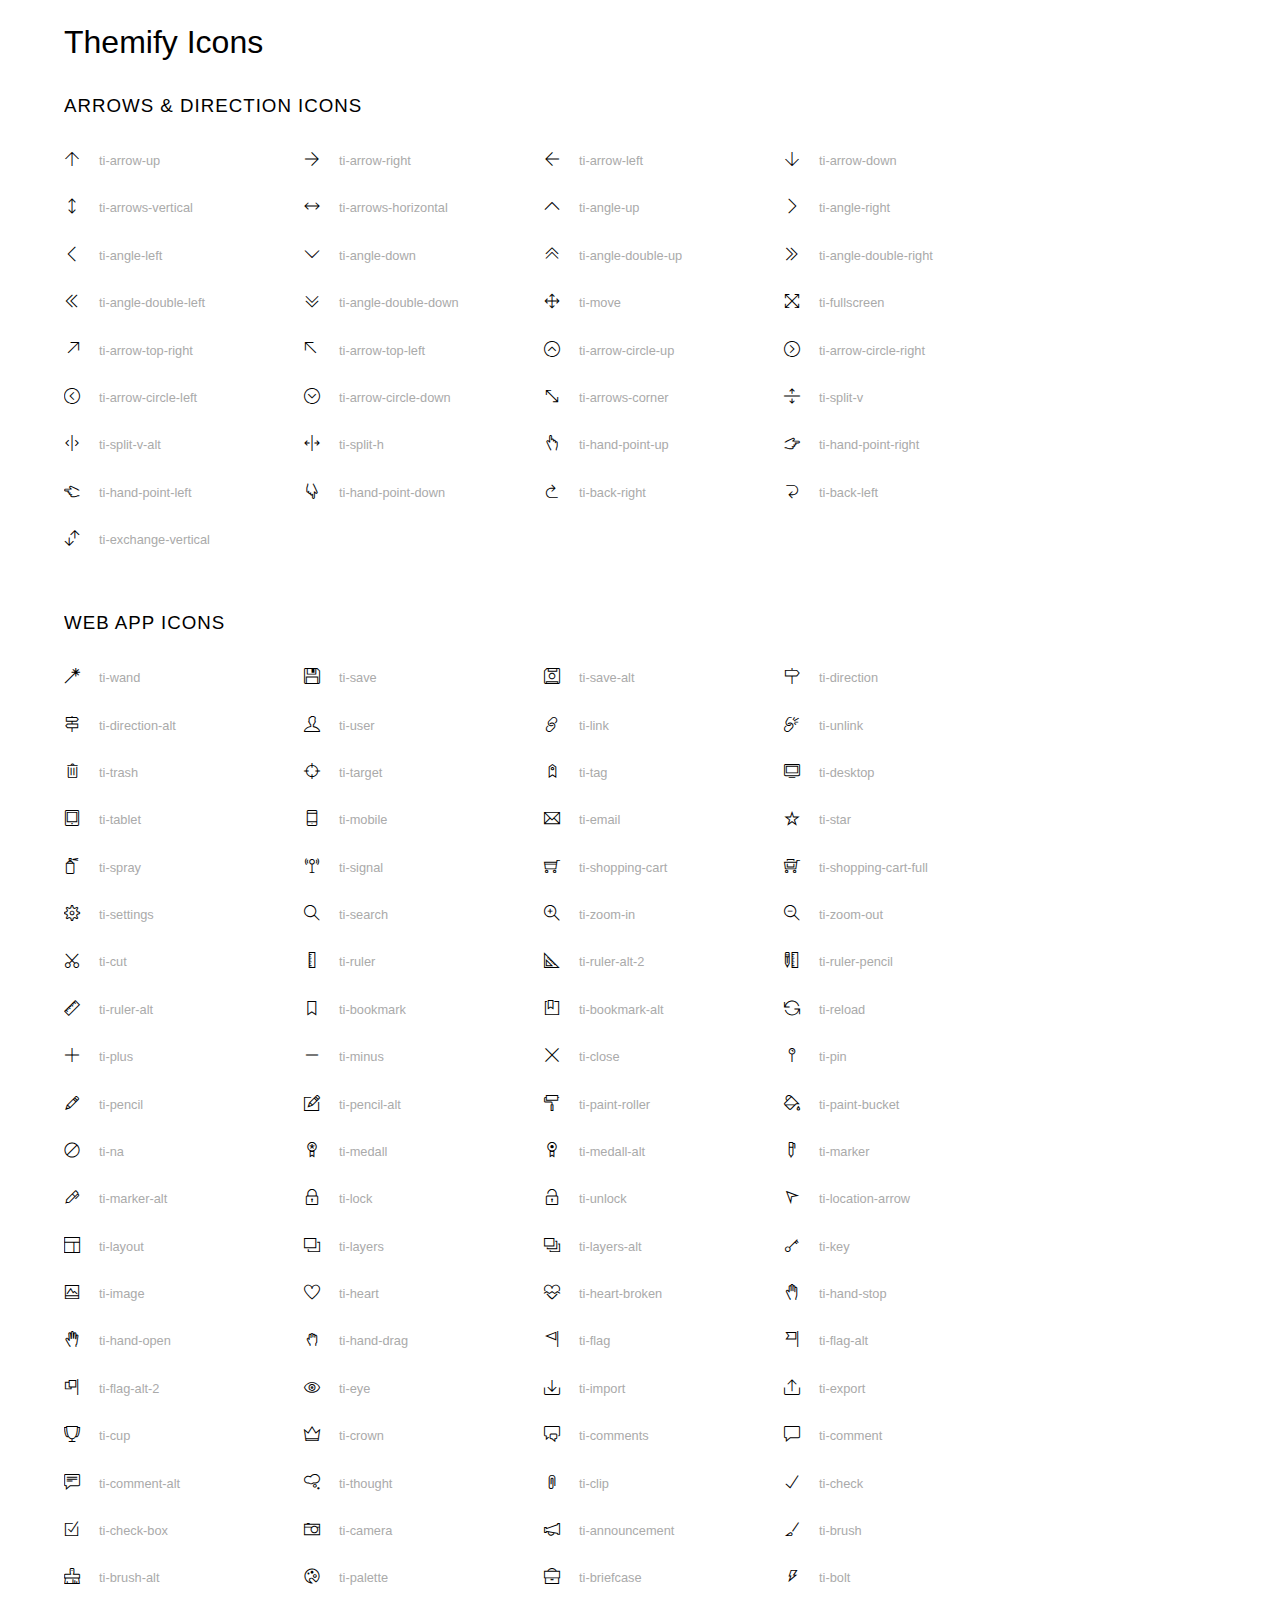
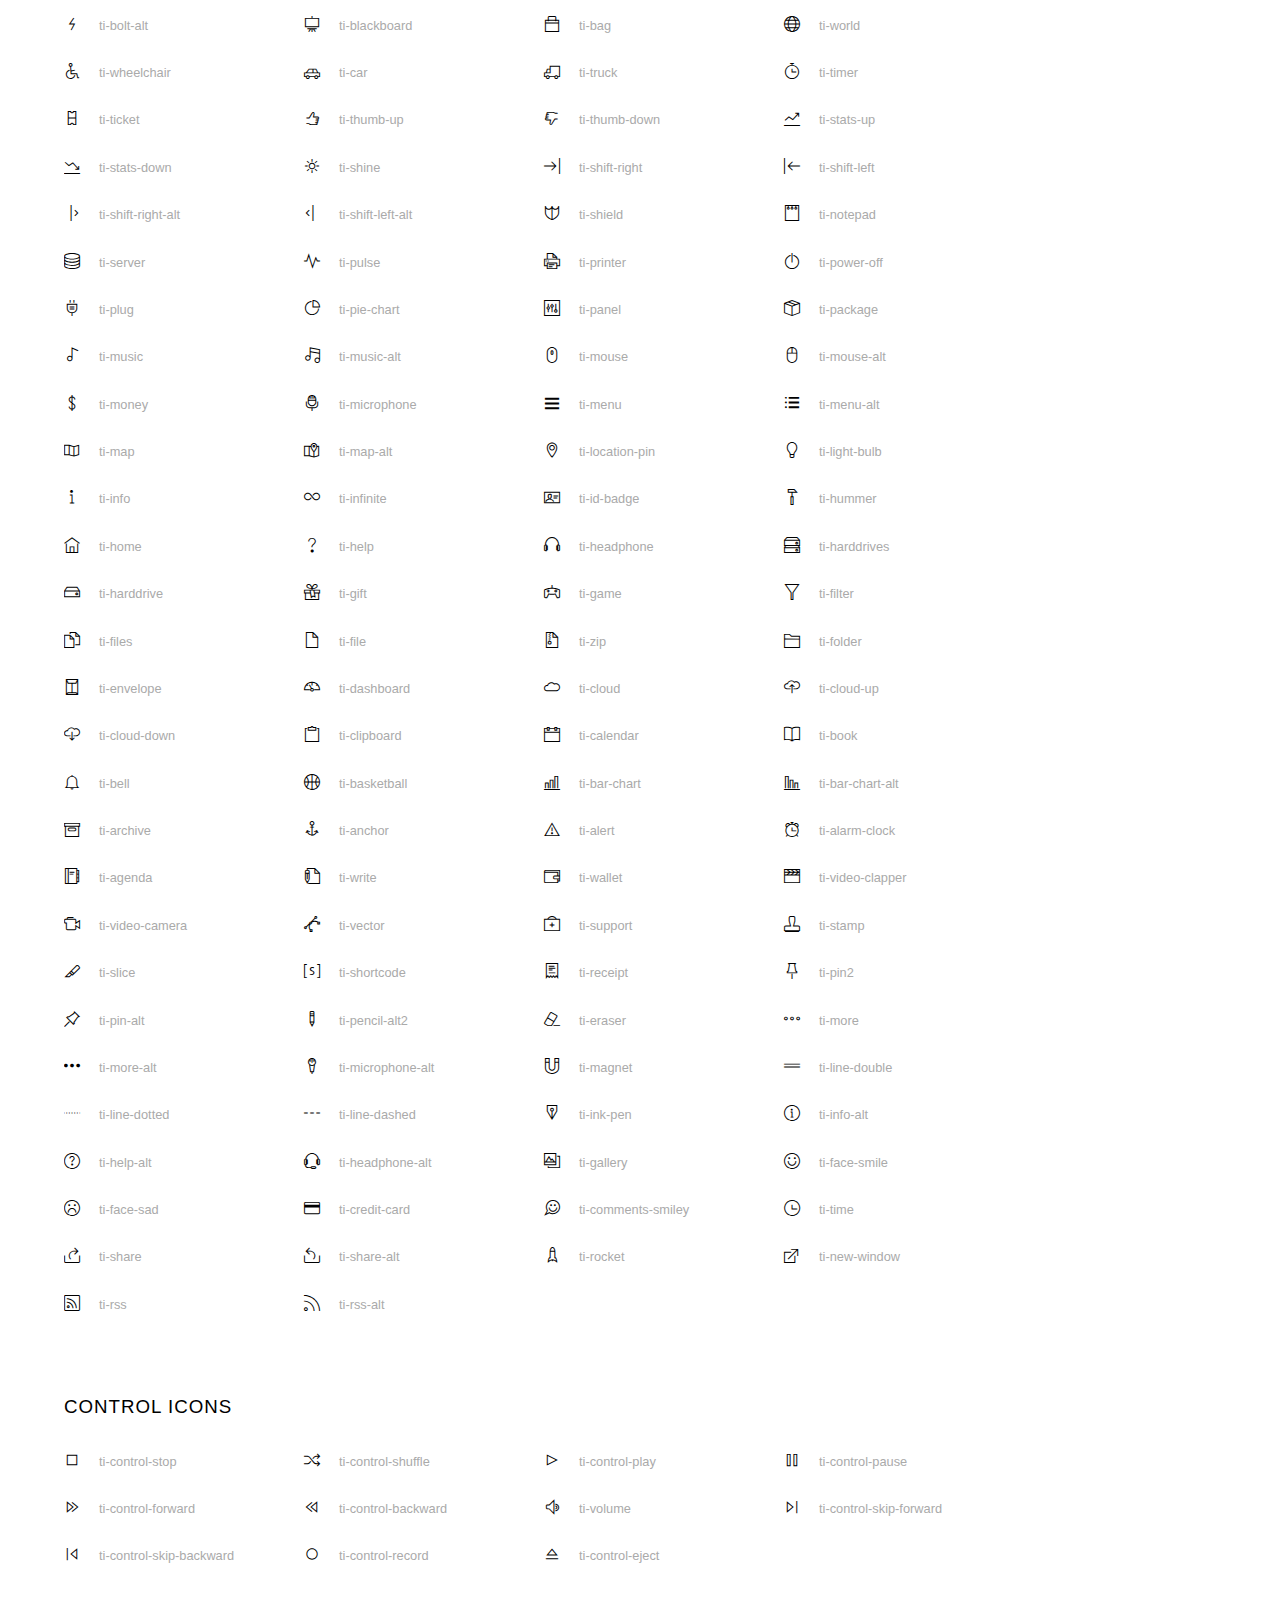
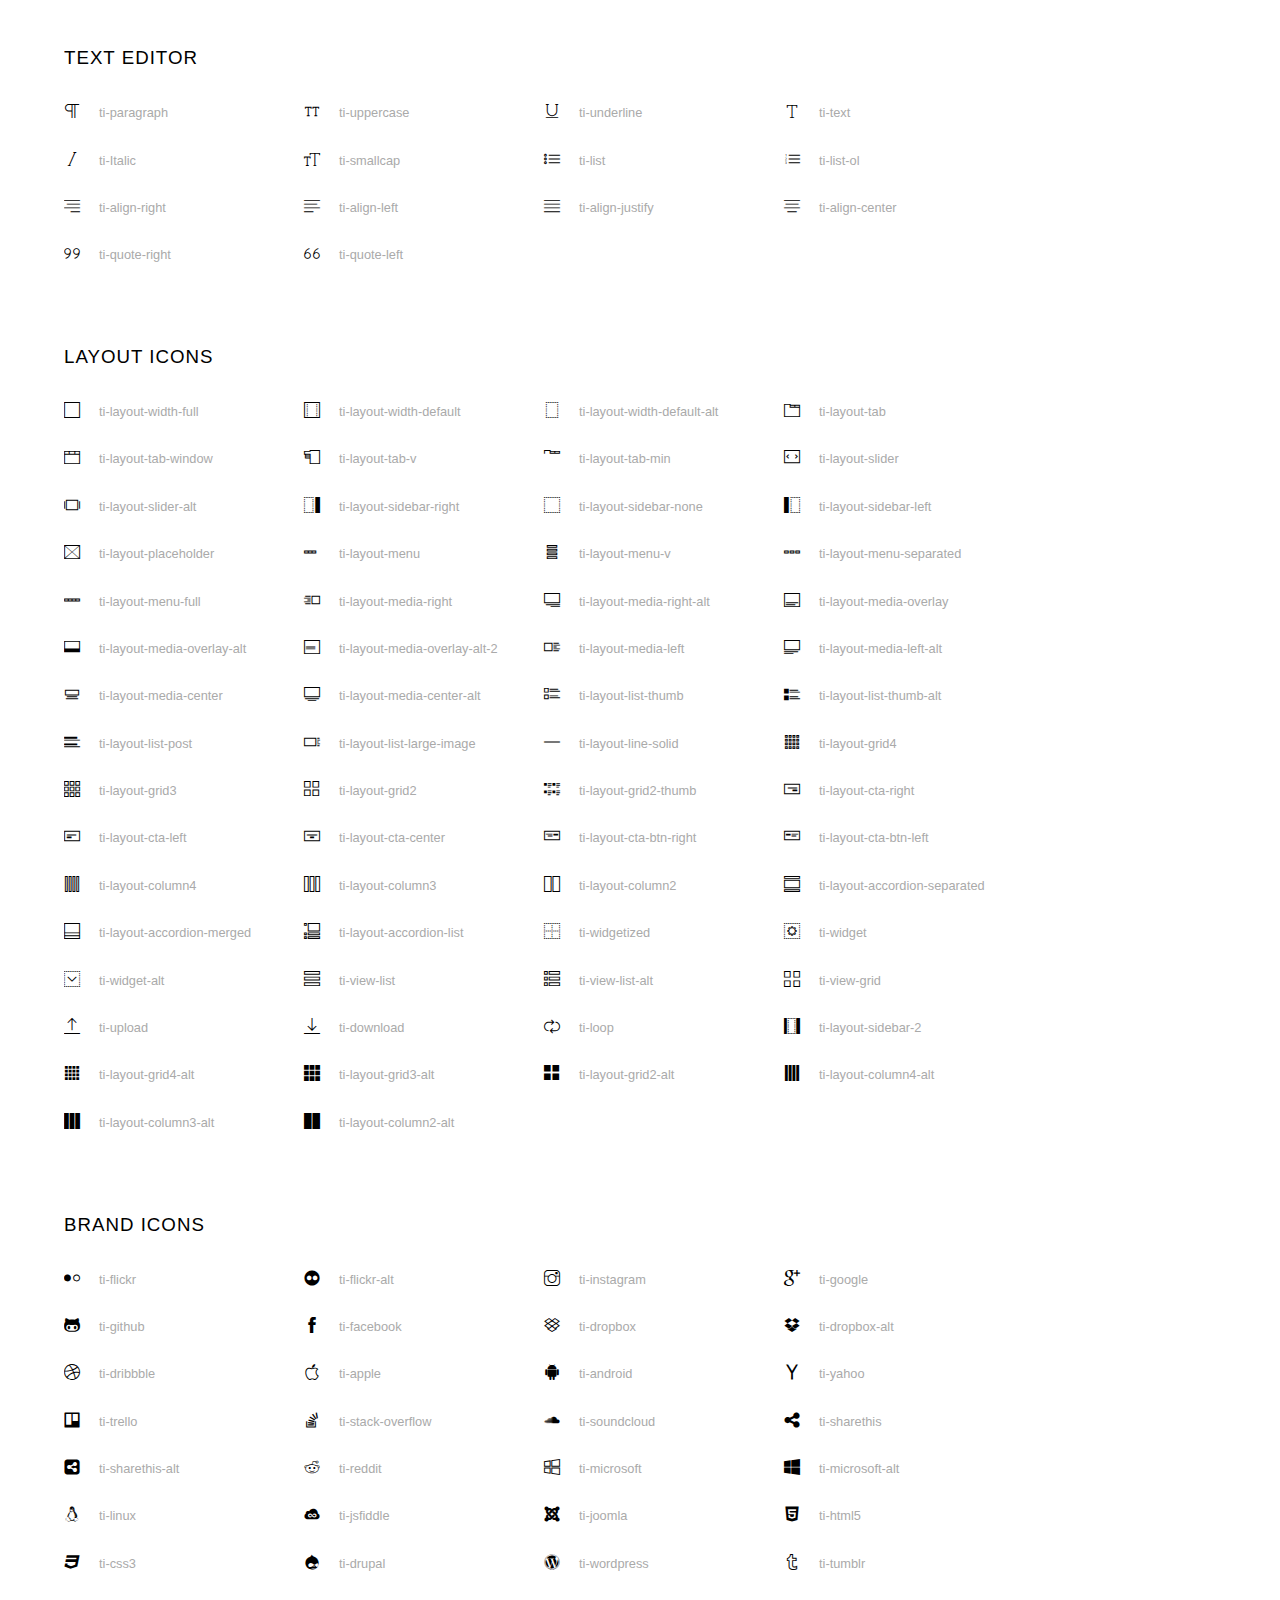
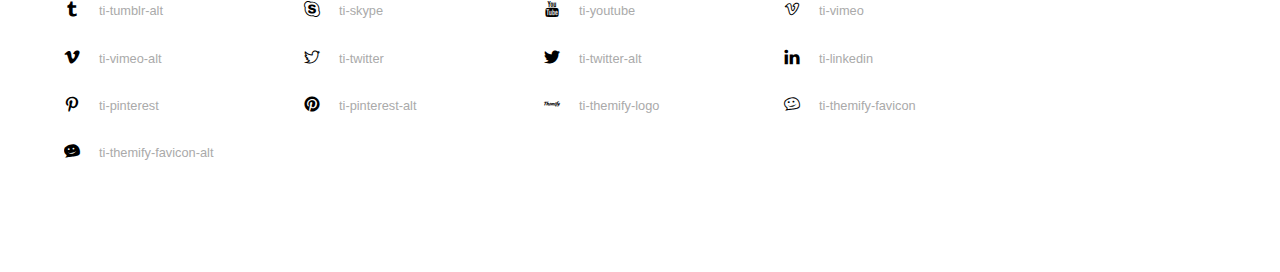
<file: vendors/icon_fonts/demo_icon_set_4.html>
<!doctype html>
<html>
<head>
	<meta charset="utf-8">
	<title>Themify Icon Font</title>
	<meta name="viewport" content="width=device-width">
	<link rel="stylesheet" href="css/icon_set_4.css">
	<style>
	body {
	font: normal 1em/1.5em Arial, Helvetica, sans-serif;
	max-width: 90%;
	margin: 30px auto 0;
	}
	h1, h3 {
		font-weight: normal;
	}
	h3 {
		font-size: 1.4;
		text-transform: uppercase;
		letter-spacing: 1px;
	}

	.icon-section {
		margin: 0 0 3em;
		clear: both;
		overflow: hidden;
	}
	.icon-container {
		width: 240px; 
		padding: .7em 0;
		float: left; 
		position: relative;
		text-align: left;
	}
	.icon-container [class^="ti-"], 
	.icon-container [class*=" ti-"] {
		color: #000;
		position: absolute;
		margin-top: 3px;
		transition: .3s;
	}
	.icon-container:hover [class^="ti-"],
	.icon-container:hover [class*=" ti-"] {
		font-size: 2.2em;
		margin-top: -5px;
	}
	.icon-container:hover .icon-name {
		color: #000;
	}
	.icon-name {
		color: #aaa;
		margin-left: 35px;
		font-size: .8em;
		transition: .3s;
	}
	.icon-container:hover .icon-name {
		margin-left: 45px;
	}
	</style>

	<!--<![endif]-->
</head>
<body>
	<h1>Themify Icons</h1>

	<div class="icon-section">

		<div class="icon-section">
			<h3>Arrows &amp; Direction Icons </h3>

			<div class="icon-container">
				<span class="ti-arrow-up"></span><span class="icon-name"> ti-arrow-up</span>
			</div>
			<div class="icon-container">
				<span class="ti-arrow-right"></span><span class="icon-name"> ti-arrow-right</span>
			</div>
			<div class="icon-container">
				<span class="ti-arrow-left"></span><span class="icon-name"> ti-arrow-left</span>
			</div>
			<div class="icon-container">
				<span class="ti-arrow-down"></span><span class="icon-name"> ti-arrow-down</span>
			</div>
			<div class="icon-container">
				<span class="ti-arrows-vertical"></span><span class="icon-name"> ti-arrows-vertical</span>
			</div>
			<div class="icon-container">
				<span class="ti-arrows-horizontal"></span><span class="icon-name"> ti-arrows-horizontal</span>
			</div>
			<div class="icon-container">
				<span class="ti-angle-up"></span><span class="icon-name"> ti-angle-up</span>
			</div>
			<div class="icon-container">
				<span class="ti-angle-right"></span><span class="icon-name"> ti-angle-right</span>
			</div>
			<div class="icon-container">
				<span class="ti-angle-left"></span><span class="icon-name"> ti-angle-left</span>
			</div>
			<div class="icon-container">
				<span class="ti-angle-down"></span><span class="icon-name"> ti-angle-down</span>
			</div>	
			<div class="icon-container">
				<span class="ti-angle-double-up"></span><span class="icon-name"> ti-angle-double-up</span>
			</div>
			<div class="icon-container">
				<span class="ti-angle-double-right"></span><span class="icon-name"> ti-angle-double-right</span>
			</div>
			<div class="icon-container">
				<span class="ti-angle-double-left"></span><span class="icon-name"> ti-angle-double-left</span>
			</div>
			<div class="icon-container">
				<span class="ti-angle-double-down"></span><span class="icon-name"> ti-angle-double-down</span>
			</div>					
			<div class="icon-container">
				<span class="ti-move"></span><span class="icon-name"> ti-move</span>
			</div>
			<div class="icon-container">
				<span class="ti-fullscreen"></span><span class="icon-name"> ti-fullscreen</span>
			</div>
			<div class="icon-container">
				<span class="ti-arrow-top-right"></span><span class="icon-name"> ti-arrow-top-right</span>
			</div>
			<div class="icon-container">
				<span class="ti-arrow-top-left"></span><span class="icon-name"> ti-arrow-top-left</span>
			</div>
			<div class="icon-container">
				<span class="ti-arrow-circle-up"></span><span class="icon-name"> ti-arrow-circle-up</span>
			</div>
			<div class="icon-container">
				<span class="ti-arrow-circle-right"></span><span class="icon-name"> ti-arrow-circle-right</span>
			</div>
			<div class="icon-container">
				<span class="ti-arrow-circle-left"></span><span class="icon-name"> ti-arrow-circle-left</span>
			</div>
			<div class="icon-container">
				<span class="ti-arrow-circle-down"></span><span class="icon-name"> ti-arrow-circle-down</span>
			</div>
			<div class="icon-container">
				<span class="ti-arrows-corner"></span><span class="icon-name"> ti-arrows-corner</span>
			</div>
			<div class="icon-container">
				<span class="ti-split-v"></span><span class="icon-name"> ti-split-v</span>
			</div>

			<div class="icon-container">
				<span class="ti-split-v-alt"></span><span class="icon-name"> ti-split-v-alt</span>
			</div>
			<div class="icon-container">
				<span class="ti-split-h"></span><span class="icon-name"> ti-split-h</span>
			</div>
			<div class="icon-container">
				<span class="ti-hand-point-up"></span><span class="icon-name"> ti-hand-point-up</span>
			</div>
			<div class="icon-container">
				<span class="ti-hand-point-right"></span><span class="icon-name"> ti-hand-point-right</span>
			</div>
			<div class="icon-container">
				<span class="ti-hand-point-left"></span><span class="icon-name"> ti-hand-point-left</span>
			</div>
			<div class="icon-container">
				<span class="ti-hand-point-down"></span><span class="icon-name"> ti-hand-point-down</span>
			</div>
			<div class="icon-container">
				<span class="ti-back-right"></span><span class="icon-name"> ti-back-right</span>
			</div>
			<div class="icon-container">
				<span class="ti-back-left"></span><span class="icon-name"> ti-back-left</span>
			</div>
			<div class="icon-container">
				<span class="ti-exchange-vertical"></span><span class="icon-name"> ti-exchange-vertical</span>
			</div>

		</div> <!-- Arrows Icons -->



		<h3>Web App Icons</h3>
		
		<div class="icon-section">

			<div class="icon-container">
				<span class="ti-wand"></span><span class="icon-name"> ti-wand</span>
			</div>
			<div class="icon-container">
				<span class="ti-save"></span><span class="icon-name"> ti-save</span>
			</div>
			<div class="icon-container">
				<span class="ti-save-alt"></span><span class="icon-name"> ti-save-alt</span>
			</div>

			<div class="icon-container">
				<span class="ti-direction"></span><span class="icon-name"> ti-direction</span>
			</div>
			<div class="icon-container">
				<span class="ti-direction-alt"></span><span class="icon-name"> ti-direction-alt</span>
			</div>
			<div class="icon-container">
				<span class="ti-user"></span><span class="icon-name"> ti-user</span>
			</div>
			<div class="icon-container">
				<span class="ti-link"></span><span class="icon-name"> ti-link</span>
			</div>
			<div class="icon-container">
				<span class="ti-unlink"></span><span class="icon-name"> ti-unlink</span>
			</div>
			<div class="icon-container">
				<span class="ti-trash"></span><span class="icon-name"> ti-trash</span>
			</div>
			<div class="icon-container">
				<span class="ti-target"></span><span class="icon-name"> ti-target</span>
			</div>
			<div class="icon-container">
				<span class="ti-tag"></span><span class="icon-name"> ti-tag</span>
			</div>
			<div class="icon-container">
				<span class="ti-desktop"></span><span class="icon-name"> ti-desktop</span>
			</div>
			<div class="icon-container">
				<span class="ti-tablet"></span><span class="icon-name"> ti-tablet</span>
			</div>
			<div class="icon-container">
				<span class="ti-mobile"></span><span class="icon-name"> ti-mobile</span>
			</div>
			<div class="icon-container">
				<span class="ti-email"></span><span class="icon-name"> ti-email</span>
			</div>	
			<div class="icon-container">
				<span class="ti-star"></span><span class="icon-name"> ti-star</span>
			</div>
			<div class="icon-container">
				<span class="ti-spray"></span><span class="icon-name"> ti-spray</span>
			</div>
			<div class="icon-container">
				<span class="ti-signal"></span><span class="icon-name"> ti-signal</span>
			</div>
			<div class="icon-container">
				<span class="ti-shopping-cart"></span><span class="icon-name"> ti-shopping-cart</span>
			</div>
			<div class="icon-container">
				<span class="ti-shopping-cart-full"></span><span class="icon-name"> ti-shopping-cart-full</span>
			</div>
			<div class="icon-container">
				<span class="ti-settings"></span><span class="icon-name"> ti-settings</span>
			</div>
			<div class="icon-container">
				<span class="ti-search"></span><span class="icon-name"> ti-search</span>
			</div>
			<div class="icon-container">
				<span class="ti-zoom-in"></span><span class="icon-name"> ti-zoom-in</span>
			</div>
			<div class="icon-container">
				<span class="ti-zoom-out"></span><span class="icon-name"> ti-zoom-out</span>
			</div>
			<div class="icon-container">
				<span class="ti-cut"></span><span class="icon-name"> ti-cut</span>
			</div>
			<div class="icon-container">
				<span class="ti-ruler"></span><span class="icon-name"> ti-ruler</span>
			</div>
			<div class="icon-container">
				<span class="ti-ruler-alt-2"></span><span class="icon-name"> ti-ruler-alt-2</span>
			</div>			
			<div class="icon-container">
				<span class="ti-ruler-pencil"></span><span class="icon-name"> ti-ruler-pencil</span>
			</div>
			<div class="icon-container">
				<span class="ti-ruler-alt"></span><span class="icon-name"> ti-ruler-alt</span>
			</div>
			<div class="icon-container">
				<span class="ti-bookmark"></span><span class="icon-name"> ti-bookmark</span>
			</div>
			<div class="icon-container">
				<span class="ti-bookmark-alt"></span><span class="icon-name"> ti-bookmark-alt</span>
			</div>
			<div class="icon-container">
				<span class="ti-reload"></span><span class="icon-name"> ti-reload</span>
			</div>
			<div class="icon-container">
				<span class="ti-plus"></span><span class="icon-name"> ti-plus</span>
			</div>
			<div class="icon-container">
				<span class="ti-minus"></span><span class="icon-name"> ti-minus</span>
			</div>
			<div class="icon-container">
				<span class="ti-close"></span><span class="icon-name"> ti-close</span>
			</div>			
			<div class="icon-container">
				<span class="ti-pin"></span><span class="icon-name"> ti-pin</span>
			</div>
			<div class="icon-container">
				<span class="ti-pencil"></span><span class="icon-name"> ti-pencil</span>
			</div>
					
		  	<div class="icon-container">
				<span class="ti-pencil-alt"></span><span class="icon-name"> ti-pencil-alt</span>
			</div>
			<div class="icon-container">
				<span class="ti-paint-roller"></span><span class="icon-name"> ti-paint-roller</span>
			</div>
			<div class="icon-container">
				<span class="ti-paint-bucket"></span><span class="icon-name"> ti-paint-bucket</span>
			</div>
			<div class="icon-container">
				<span class="ti-na"></span><span class="icon-name"> ti-na</span>
			</div>
			<div class="icon-container">
				<span class="ti-medall"></span><span class="icon-name"> ti-medall</span>
			</div>
			<div class="icon-container">
				<span class="ti-medall-alt"></span><span class="icon-name"> ti-medall-alt</span>
			</div>
			<div class="icon-container">
				<span class="ti-marker"></span><span class="icon-name"> ti-marker</span>
			</div>
			<div class="icon-container">
				<span class="ti-marker-alt"></span><span class="icon-name"> ti-marker-alt</span>
			</div>

			<div class="icon-container">
				<span class="ti-lock"></span><span class="icon-name"> ti-lock</span>
			</div>
			<div class="icon-container">
				<span class="ti-unlock"></span><span class="icon-name"> ti-unlock</span>
			</div>
			<div class="icon-container">
				<span class="ti-location-arrow"></span><span class="icon-name"> ti-location-arrow</span>
			</div>
			<div class="icon-container">
				<span class="ti-layout"></span><span class="icon-name"> ti-layout</span>
			</div>
			<div class="icon-container">
				<span class="ti-layers"></span><span class="icon-name"> ti-layers</span>
			</div>
			<div class="icon-container">
				<span class="ti-layers-alt"></span><span class="icon-name"> ti-layers-alt</span>
			</div>
			<div class="icon-container">
				<span class="ti-key"></span><span class="icon-name"> ti-key</span>
			</div>
			<div class="icon-container">
				<span class="ti-image"></span><span class="icon-name"> ti-image</span>
			</div>
			<div class="icon-container">
				<span class="ti-heart"></span><span class="icon-name"> ti-heart</span>
			</div>
			<div class="icon-container">
				<span class="ti-heart-broken"></span><span class="icon-name"> ti-heart-broken</span>
			</div>
			<div class="icon-container">
				<span class="ti-hand-stop"></span><span class="icon-name"> ti-hand-stop</span>
			</div>
			<div class="icon-container">
				<span class="ti-hand-open"></span><span class="icon-name"> ti-hand-open</span>
			</div>
			<div class="icon-container">
				<span class="ti-hand-drag"></span><span class="icon-name"> ti-hand-drag</span>
			</div>
			<div class="icon-container">
				<span class="ti-flag"></span><span class="icon-name"> ti-flag</span>
			</div>
			<div class="icon-container">
				<span class="ti-flag-alt"></span><span class="icon-name"> ti-flag-alt</span>
			</div>
			<div class="icon-container">
				<span class="ti-flag-alt-2"></span><span class="icon-name"> ti-flag-alt-2</span>
			</div>
			<div class="icon-container">
				<span class="ti-eye"></span><span class="icon-name"> ti-eye</span>
			</div>
			<div class="icon-container">
				<span class="ti-import"></span><span class="icon-name"> ti-import</span>
			</div>			
			<div class="icon-container">
				<span class="ti-export"></span><span class="icon-name"> ti-export</span>
			</div>
			<div class="icon-container">
				<span class="ti-cup"></span><span class="icon-name"> ti-cup</span>
			</div>
			<div class="icon-container">
				<span class="ti-crown"></span><span class="icon-name"> ti-crown</span>
			</div>
			<div class="icon-container">
				<span class="ti-comments"></span><span class="icon-name"> ti-comments</span>
			</div>
			<div class="icon-container">
				<span class="ti-comment"></span><span class="icon-name"> ti-comment</span>
			</div>
			<div class="icon-container">
				<span class="ti-comment-alt"></span><span class="icon-name"> ti-comment-alt</span>
			</div>
			<div class="icon-container">
				<span class="ti-thought"></span><span class="icon-name"> ti-thought</span>
			</div>			
			<div class="icon-container">
				<span class="ti-clip"></span><span class="icon-name"> ti-clip</span>
			</div>

			<div class="icon-container">
				<span class="ti-check"></span><span class="icon-name"> ti-check</span>
			</div>
			<div class="icon-container">
				<span class="ti-check-box"></span><span class="icon-name"> ti-check-box</span>
			</div>
			<div class="icon-container">
				<span class="ti-camera"></span><span class="icon-name"> ti-camera</span>
			</div>
			<div class="icon-container">
				<span class="ti-announcement"></span><span class="icon-name"> ti-announcement</span>
			</div>
			<div class="icon-container">
				<span class="ti-brush"></span><span class="icon-name"> ti-brush</span>
			</div>
			<div class="icon-container">
				<span class="ti-brush-alt"></span><span class="icon-name"> ti-brush-alt</span>
			</div>
			<div class="icon-container">
				<span class="ti-palette"></span><span class="icon-name"> ti-palette</span>
			</div>			
			<div class="icon-container">
				<span class="ti-briefcase"></span><span class="icon-name"> ti-briefcase</span>
			</div>
			<div class="icon-container">
				<span class="ti-bolt"></span><span class="icon-name"> ti-bolt</span>
			</div>
			<div class="icon-container">
				<span class="ti-bolt-alt"></span><span class="icon-name"> ti-bolt-alt</span>
			</div>
			<div class="icon-container">
				<span class="ti-blackboard"></span><span class="icon-name"> ti-blackboard</span>
			</div>
			<div class="icon-container">
				<span class="ti-bag"></span><span class="icon-name"> ti-bag</span>
			</div>
			<div class="icon-container">
				<span class="ti-world"></span><span class="icon-name"> ti-world</span>
			</div>
			<div class="icon-container">
				<span class="ti-wheelchair"></span><span class="icon-name"> ti-wheelchair</span>
			</div>
			<div class="icon-container">
				<span class="ti-car"></span><span class="icon-name"> ti-car</span>
			</div>
			<div class="icon-container">
				<span class="ti-truck"></span><span class="icon-name"> ti-truck</span>
			</div>
			<div class="icon-container">
				<span class="ti-timer"></span><span class="icon-name"> ti-timer</span>
			</div>
			<div class="icon-container">
				<span class="ti-ticket"></span><span class="icon-name"> ti-ticket</span>
			</div>
			<div class="icon-container">
				<span class="ti-thumb-up"></span><span class="icon-name"> ti-thumb-up</span>
			</div>
			<div class="icon-container">
				<span class="ti-thumb-down"></span><span class="icon-name"> ti-thumb-down</span>
			</div>

			<div class="icon-container">
				<span class="ti-stats-up"></span><span class="icon-name"> ti-stats-up</span>
			</div>
			<div class="icon-container">
				<span class="ti-stats-down"></span><span class="icon-name"> ti-stats-down</span>
			</div>
			<div class="icon-container">
				<span class="ti-shine"></span><span class="icon-name"> ti-shine</span>
			</div>
			<div class="icon-container">
				<span class="ti-shift-right"></span><span class="icon-name"> ti-shift-right</span>
			</div>
			<div class="icon-container">
				<span class="ti-shift-left"></span><span class="icon-name"> ti-shift-left</span>
			</div>

			<div class="icon-container">
				<span class="ti-shift-right-alt"></span><span class="icon-name"> ti-shift-right-alt</span>
			</div>
			<div class="icon-container">
				<span class="ti-shift-left-alt"></span><span class="icon-name"> ti-shift-left-alt</span>
			</div>
			<div class="icon-container">
				<span class="ti-shield"></span><span class="icon-name"> ti-shield</span>
			</div>
			<div class="icon-container">
				<span class="ti-notepad"></span><span class="icon-name"> ti-notepad</span>
			</div>
			<div class="icon-container">
				<span class="ti-server"></span><span class="icon-name"> ti-server</span>
			</div>

			<div class="icon-container">
				<span class="ti-pulse"></span><span class="icon-name"> ti-pulse</span>
			</div>
			<div class="icon-container">
				<span class="ti-printer"></span><span class="icon-name"> ti-printer</span>
			</div>
			<div class="icon-container">
				<span class="ti-power-off"></span><span class="icon-name"> ti-power-off</span>
			</div>
			<div class="icon-container">
				<span class="ti-plug"></span><span class="icon-name"> ti-plug</span>
			</div>
			<div class="icon-container">
				<span class="ti-pie-chart"></span><span class="icon-name"> ti-pie-chart</span>
			</div>

			<div class="icon-container">
				<span class="ti-panel"></span><span class="icon-name"> ti-panel</span>
			</div>
			<div class="icon-container">
				<span class="ti-package"></span><span class="icon-name"> ti-package</span>
			</div>
			<div class="icon-container">
				<span class="ti-music"></span><span class="icon-name"> ti-music</span>
			</div>
			<div class="icon-container">
				<span class="ti-music-alt"></span><span class="icon-name"> ti-music-alt</span>
			</div>
			<div class="icon-container">
				<span class="ti-mouse"></span><span class="icon-name"> ti-mouse</span>
			</div>
			<div class="icon-container">
				<span class="ti-mouse-alt"></span><span class="icon-name"> ti-mouse-alt</span>
			</div>
			<div class="icon-container">
				<span class="ti-money"></span><span class="icon-name"> ti-money</span>
			</div>
			<div class="icon-container">
				<span class="ti-microphone"></span><span class="icon-name"> ti-microphone</span>
			</div>
			<div class="icon-container">
				<span class="ti-menu"></span><span class="icon-name"> ti-menu</span>
			</div>
			<div class="icon-container">
				<span class="ti-menu-alt"></span><span class="icon-name"> ti-menu-alt</span>
			</div>
			<div class="icon-container">
				<span class="ti-map"></span><span class="icon-name"> ti-map</span>
			</div>
			<div class="icon-container">
				<span class="ti-map-alt"></span><span class="icon-name"> ti-map-alt</span>
			</div>

			<div class="icon-container">
				<span class="ti-location-pin"></span><span class="icon-name"> ti-location-pin</span>
			</div>

			<div class="icon-container">
				<span class="ti-light-bulb"></span><span class="icon-name"> ti-light-bulb</span>
			</div>
			<div class="icon-container">
				<span class="ti-info"></span><span class="icon-name"> ti-info</span>
			</div>
			<div class="icon-container">
				<span class="ti-infinite"></span><span class="icon-name"> ti-infinite</span>
			</div>
			<div class="icon-container">
				<span class="ti-id-badge"></span><span class="icon-name"> ti-id-badge</span>
			</div>
			<div class="icon-container">
				<span class="ti-hummer"></span><span class="icon-name"> ti-hummer</span>
			</div>
			<div class="icon-container">
				<span class="ti-home"></span><span class="icon-name"> ti-home</span>
			</div>
			<div class="icon-container">
				<span class="ti-help"></span><span class="icon-name"> ti-help</span>
			</div>
			<div class="icon-container">
				<span class="ti-headphone"></span><span class="icon-name"> ti-headphone</span>
			</div>
			<div class="icon-container">
				<span class="ti-harddrives"></span><span class="icon-name"> ti-harddrives</span>
			</div>
			<div class="icon-container">
				<span class="ti-harddrive"></span><span class="icon-name"> ti-harddrive</span>
			</div>
			<div class="icon-container">
				<span class="ti-gift"></span><span class="icon-name"> ti-gift</span>
			</div>
			<div class="icon-container">
				<span class="ti-game"></span><span class="icon-name"> ti-game</span>
			</div>
			<div class="icon-container">
				<span class="ti-filter"></span><span class="icon-name"> ti-filter</span>
			</div>
			<div class="icon-container">
				<span class="ti-files"></span><span class="icon-name"> ti-files</span>
			</div>
			<div class="icon-container">
				<span class="ti-file"></span><span class="icon-name"> ti-file</span>
			</div>
			<div class="icon-container">
				<span class="ti-zip"></span><span class="icon-name"> ti-zip</span>
			</div>
			<div class="icon-container">
				<span class="ti-folder"></span><span class="icon-name"> ti-folder</span>
			</div>			
			<div class="icon-container">
				<span class="ti-envelope"></span><span class="icon-name"> ti-envelope</span>
			</div>


			<div class="icon-container">
				<span class="ti-dashboard"></span><span class="icon-name"> ti-dashboard</span>
			</div>
			<div class="icon-container">
				<span class="ti-cloud"></span><span class="icon-name"> ti-cloud</span>
			</div>
			<div class="icon-container">
				<span class="ti-cloud-up"></span><span class="icon-name"> ti-cloud-up</span>
			</div>
			<div class="icon-container">
				<span class="ti-cloud-down"></span><span class="icon-name"> ti-cloud-down</span>
			</div>
			<div class="icon-container">
				<span class="ti-clipboard"></span><span class="icon-name"> ti-clipboard</span>
			</div>
			<div class="icon-container">
				<span class="ti-calendar"></span><span class="icon-name"> ti-calendar</span>
			</div>
			<div class="icon-container">
				<span class="ti-book"></span><span class="icon-name"> ti-book</span>
			</div>
			<div class="icon-container">
				<span class="ti-bell"></span><span class="icon-name"> ti-bell</span>
			</div>
			<div class="icon-container">
				<span class="ti-basketball"></span><span class="icon-name"> ti-basketball</span>
			</div>
			<div class="icon-container">
				<span class="ti-bar-chart"></span><span class="icon-name"> ti-bar-chart</span>
			</div>
			<div class="icon-container">
				<span class="ti-bar-chart-alt"></span><span class="icon-name"> ti-bar-chart-alt</span>
			</div>


			<div class="icon-container">
				<span class="ti-archive"></span><span class="icon-name"> ti-archive</span>
			</div>
			<div class="icon-container">
				<span class="ti-anchor"></span><span class="icon-name"> ti-anchor</span>
			</div>

			<div class="icon-container">
				<span class="ti-alert"></span><span class="icon-name"> ti-alert</span>
			</div>
			<div class="icon-container">
				<span class="ti-alarm-clock"></span><span class="icon-name"> ti-alarm-clock</span>
			</div>
			<div class="icon-container">
				<span class="ti-agenda"></span><span class="icon-name"> ti-agenda</span>
			</div>
			<div class="icon-container">
				<span class="ti-write"></span><span class="icon-name"> ti-write</span>
			</div>

			<div class="icon-container">
				<span class="ti-wallet"></span><span class="icon-name"> ti-wallet</span>
			</div>
			<div class="icon-container">
				<span class="ti-video-clapper"></span><span class="icon-name"> ti-video-clapper</span>
			</div>
			<div class="icon-container">
				<span class="ti-video-camera"></span><span class="icon-name"> ti-video-camera</span>
			</div>
			<div class="icon-container">
				<span class="ti-vector"></span><span class="icon-name"> ti-vector</span>
			</div>

			<div class="icon-container">
				<span class="ti-support"></span><span class="icon-name"> ti-support</span>
			</div>
			<div class="icon-container">
				<span class="ti-stamp"></span><span class="icon-name"> ti-stamp</span>
			</div>
			<div class="icon-container">
				<span class="ti-slice"></span><span class="icon-name"> ti-slice</span>
			</div>
			<div class="icon-container">
				<span class="ti-shortcode"></span><span class="icon-name"> ti-shortcode</span>
			</div>
			<div class="icon-container">
				<span class="ti-receipt"></span><span class="icon-name"> ti-receipt</span>
			</div>
			<div class="icon-container">
				<span class="ti-pin2"></span><span class="icon-name"> ti-pin2</span>
			</div>
			<div class="icon-container">
				<span class="ti-pin-alt"></span><span class="icon-name"> ti-pin-alt</span>
			</div>
			<div class="icon-container">
				<span class="ti-pencil-alt2"></span><span class="icon-name"> ti-pencil-alt2</span>
			</div>
			<div class="icon-container">
				<span class="ti-eraser"></span><span class="icon-name"> ti-eraser</span>
			</div>			
			<div class="icon-container">
				<span class="ti-more"></span><span class="icon-name"> ti-more</span>
			</div>
			<div class="icon-container">
				<span class="ti-more-alt"></span><span class="icon-name"> ti-more-alt</span>
			</div>
			<div class="icon-container">
				<span class="ti-microphone-alt"></span><span class="icon-name"> ti-microphone-alt</span>
			</div>
			<div class="icon-container">
				<span class="ti-magnet"></span><span class="icon-name"> ti-magnet</span>
			</div>
			<div class="icon-container">
				<span class="ti-line-double"></span><span class="icon-name"> ti-line-double</span>
			</div>
			<div class="icon-container">
				<span class="ti-line-dotted"></span><span class="icon-name"> ti-line-dotted</span>
			</div>
			<div class="icon-container">
				<span class="ti-line-dashed"></span><span class="icon-name"> ti-line-dashed</span>
			</div>

			<div class="icon-container">
				<span class="ti-ink-pen"></span><span class="icon-name"> ti-ink-pen</span>
			</div>
			<div class="icon-container">
				<span class="ti-info-alt"></span><span class="icon-name"> ti-info-alt</span>
			</div>
			<div class="icon-container">
				<span class="ti-help-alt"></span><span class="icon-name"> ti-help-alt</span>
			</div>
			<div class="icon-container">
				<span class="ti-headphone-alt"></span><span class="icon-name"> ti-headphone-alt</span>
			</div>

			<div class="icon-container">
				<span class="ti-gallery"></span><span class="icon-name"> ti-gallery</span>
			</div>
			<div class="icon-container">
				<span class="ti-face-smile"></span><span class="icon-name"> ti-face-smile</span>
			</div>
			<div class="icon-container">
				<span class="ti-face-sad"></span><span class="icon-name"> ti-face-sad</span>
			</div>
			<div class="icon-container">
				<span class="ti-credit-card"></span><span class="icon-name"> ti-credit-card</span>
			</div>
			<div class="icon-container">
				<span class="ti-comments-smiley"></span><span class="icon-name"> ti-comments-smiley</span>
			</div>
			<div class="icon-container">
				<span class="ti-time"></span><span class="icon-name"> ti-time</span>
			</div>
			<div class="icon-container">
				<span class="ti-share"></span><span class="icon-name"> ti-share</span>
			</div>
			<div class="icon-container">
				<span class="ti-share-alt"></span><span class="icon-name"> ti-share-alt</span>
			</div>
			<div class="icon-container">
				<span class="ti-rocket"></span><span class="icon-name"> ti-rocket</span>
			</div>

			<div class="icon-container">
				<span class="ti-new-window"></span><span class="icon-name"> ti-new-window</span>
			</div>

			<div class="icon-container">
				<span class="ti-rss"></span><span class="icon-name"> ti-rss</span>
			</div>

			<div class="icon-container">
				<span class="ti-rss-alt"></span><span class="icon-name"> ti-rss-alt</span>
			</div>
			
		</div><!-- Web App Icons -->


		<div class="icon-section">
			<h3>Control Icons</h3>
			<div class="icon-container">
				<span class="ti-control-stop"></span><span class="icon-name"> ti-control-stop</span>
			</div>
			<div class="icon-container">
				<span class="ti-control-shuffle"></span><span class="icon-name"> ti-control-shuffle</span>
			</div>
			<div class="icon-container">
				<span class="ti-control-play"></span><span class="icon-name"> ti-control-play</span>
			</div>
			<div class="icon-container">
				<span class="ti-control-pause"></span><span class="icon-name"> ti-control-pause</span>
			</div>
			<div class="icon-container">
				<span class="ti-control-forward"></span><span class="icon-name"> ti-control-forward</span>
			</div>
			<div class="icon-container">
				<span class="ti-control-backward"></span><span class="icon-name"> ti-control-backward</span>
			</div>	
			<div class="icon-container">
				<span class="ti-volume"></span><span class="icon-name"> ti-volume</span>
			</div>
			<div class="icon-container">
				<span class="ti-control-skip-forward"></span><span class="icon-name"> ti-control-skip-forward</span>
			</div>
			<div class="icon-container">
				<span class="ti-control-skip-backward"></span><span class="icon-name"> ti-control-skip-backward</span>
			</div>
			<div class="icon-container">
				<span class="ti-control-record"></span><span class="icon-name"> ti-control-record</span>
			</div>
			<div class="icon-container">
				<span class="ti-control-eject"></span><span class="icon-name"> ti-control-eject</span>
			</div>			
		</div> <!-- Control Icons -->


		<div class="icon-section">
			<h3>Text Editor</h3>

			<div class="icon-container">
				<span class="ti-paragraph"></span><span class="icon-name"> ti-paragraph</span>
			</div>
			<div class="icon-container">
				<span class="ti-uppercase"></span><span class="icon-name"> ti-uppercase</span>
			</div>

			<div class="icon-container">
				<span class="ti-underline"></span><span class="icon-name"> ti-underline</span>
			</div>
			<div class="icon-container">
				<span class="ti-text"></span><span class="icon-name"> ti-text</span>
			</div>
			<div class="icon-container">
				<span class="ti-Italic"></span><span class="icon-name"> ti-Italic</span>
			</div>
			<div class="icon-container">
				<span class="ti-smallcap"></span><span class="icon-name"> ti-smallcap</span>
			</div>
			<div class="icon-container">
				<span class="ti-list"></span><span class="icon-name"> ti-list</span>
			</div>
			<div class="icon-container">
				<span class="ti-list-ol"></span><span class="icon-name"> ti-list-ol</span>
			</div>
			<div class="icon-container">
				<span class="ti-align-right"></span><span class="icon-name"> ti-align-right</span>
			</div>
			<div class="icon-container">
				<span class="ti-align-left"></span><span class="icon-name"> ti-align-left</span>
			</div>
			<div class="icon-container">
				<span class="ti-align-justify"></span><span class="icon-name"> ti-align-justify</span>
			</div>
			<div class="icon-container">
				<span class="ti-align-center"></span><span class="icon-name"> ti-align-center</span>
			</div>
			<div class="icon-container">
				<span class="ti-quote-right"></span><span class="icon-name"> ti-quote-right</span>
			</div>
			<div class="icon-container">
				<span class="ti-quote-left"></span><span class="icon-name"> ti-quote-left</span>
			</div>

		</div> <!-- Text Editor -->



		<div class="icon-section">
			<h3>Layout Icons</h3>
			<div class="icon-container">
				<span class="ti-layout-width-full"></span><span class="icon-name"> ti-layout-width-full</span>
			</div>
			<div class="icon-container">
				<span class="ti-layout-width-default"></span><span class="icon-name"> ti-layout-width-default</span>
			</div>
			<div class="icon-container">
				<span class="ti-layout-width-default-alt"></span><span class="icon-name"> ti-layout-width-default-alt</span>
			</div>
			<div class="icon-container">
				<span class="ti-layout-tab"></span><span class="icon-name"> ti-layout-tab</span>
			</div>
			<div class="icon-container">
				<span class="ti-layout-tab-window"></span><span class="icon-name"> ti-layout-tab-window</span>
			</div>
			<div class="icon-container">
				<span class="ti-layout-tab-v"></span><span class="icon-name"> ti-layout-tab-v</span>
			</div>
			<div class="icon-container">
				<span class="ti-layout-tab-min"></span><span class="icon-name"> ti-layout-tab-min</span>
			</div>
			<div class="icon-container">
				<span class="ti-layout-slider"></span><span class="icon-name"> ti-layout-slider</span>
			</div>
			<div class="icon-container">
				<span class="ti-layout-slider-alt"></span><span class="icon-name"> ti-layout-slider-alt</span>
			</div>
			<div class="icon-container">
				<span class="ti-layout-sidebar-right"></span><span class="icon-name"> ti-layout-sidebar-right</span>
			</div>
			<div class="icon-container">
				<span class="ti-layout-sidebar-none"></span><span class="icon-name"> ti-layout-sidebar-none</span>
			</div>
			<div class="icon-container">
				<span class="ti-layout-sidebar-left"></span><span class="icon-name"> ti-layout-sidebar-left</span>
			</div>
			<div class="icon-container">
				<span class="ti-layout-placeholder"></span><span class="icon-name"> ti-layout-placeholder</span>
			</div>
			<div class="icon-container">
				<span class="ti-layout-menu"></span><span class="icon-name"> ti-layout-menu</span>
			</div>
			<div class="icon-container">
				<span class="ti-layout-menu-v"></span><span class="icon-name"> ti-layout-menu-v</span>
			</div>
			<div class="icon-container">
				<span class="ti-layout-menu-separated"></span><span class="icon-name"> ti-layout-menu-separated</span>
			</div>
			<div class="icon-container">
				<span class="ti-layout-menu-full"></span><span class="icon-name"> ti-layout-menu-full</span>
			</div>
			<div class="icon-container">
				<span class="ti-layout-media-right"></span><span class="icon-name"> ti-layout-media-right</span>
			</div>
			<div class="icon-container">
				<span class="ti-layout-media-right-alt"></span><span class="icon-name"> ti-layout-media-right-alt</span>
			</div>
			<div class="icon-container">
				<span class="ti-layout-media-overlay"></span><span class="icon-name"> ti-layout-media-overlay</span>
			</div>
			<div class="icon-container">
				<span class="ti-layout-media-overlay-alt"></span><span class="icon-name"> ti-layout-media-overlay-alt</span>
			</div>
			<div class="icon-container">
				<span class="ti-layout-media-overlay-alt-2"></span><span class="icon-name"> ti-layout-media-overlay-alt-2</span>
			</div>
			<div class="icon-container">
				<span class="ti-layout-media-left"></span><span class="icon-name"> ti-layout-media-left</span>
			</div>
			<div class="icon-container">
				<span class="ti-layout-media-left-alt"></span><span class="icon-name"> ti-layout-media-left-alt</span>
			</div>
			<div class="icon-container">
				<span class="ti-layout-media-center"></span><span class="icon-name"> ti-layout-media-center</span>
			</div>
			<div class="icon-container">
				<span class="ti-layout-media-center-alt"></span><span class="icon-name"> ti-layout-media-center-alt</span>
			</div>
			<div class="icon-container">
				<span class="ti-layout-list-thumb"></span><span class="icon-name"> ti-layout-list-thumb</span>
			</div>
			<div class="icon-container">
				<span class="ti-layout-list-thumb-alt"></span><span class="icon-name"> ti-layout-list-thumb-alt</span>
			</div>
			<div class="icon-container">
				<span class="ti-layout-list-post"></span><span class="icon-name"> ti-layout-list-post</span>
			</div>
			<div class="icon-container">
				<span class="ti-layout-list-large-image"></span><span class="icon-name"> ti-layout-list-large-image</span>
			</div>
			<div class="icon-container">
				<span class="ti-layout-line-solid"></span><span class="icon-name"> ti-layout-line-solid</span>
			</div>
			<div class="icon-container">
				<span class="ti-layout-grid4"></span><span class="icon-name"> ti-layout-grid4</span>
			</div>
			<div class="icon-container">
				<span class="ti-layout-grid3"></span><span class="icon-name"> ti-layout-grid3</span>
			</div>
			<div class="icon-container">
				<span class="ti-layout-grid2"></span><span class="icon-name"> ti-layout-grid2</span>
			</div>
			<div class="icon-container">
				<span class="ti-layout-grid2-thumb"></span><span class="icon-name"> ti-layout-grid2-thumb</span>
			</div>
			<div class="icon-container">
				<span class="ti-layout-cta-right"></span><span class="icon-name"> ti-layout-cta-right</span>
			</div>
			<div class="icon-container">
				<span class="ti-layout-cta-left"></span><span class="icon-name"> ti-layout-cta-left</span>
			</div>
			<div class="icon-container">
				<span class="ti-layout-cta-center"></span><span class="icon-name"> ti-layout-cta-center</span>
			</div>
			<div class="icon-container">
				<span class="ti-layout-cta-btn-right"></span><span class="icon-name"> ti-layout-cta-btn-right</span>
			</div>
			<div class="icon-container">
				<span class="ti-layout-cta-btn-left"></span><span class="icon-name"> ti-layout-cta-btn-left</span>
			</div>
			<div class="icon-container">
				<span class="ti-layout-column4"></span><span class="icon-name"> ti-layout-column4</span>
			</div>
			<div class="icon-container">
				<span class="ti-layout-column3"></span><span class="icon-name"> ti-layout-column3</span>
			</div>
			<div class="icon-container">
				<span class="ti-layout-column2"></span><span class="icon-name"> ti-layout-column2</span>
			</div>
			<div class="icon-container">
				<span class="ti-layout-accordion-separated"></span><span class="icon-name"> ti-layout-accordion-separated</span>
			</div>
			<div class="icon-container">
				<span class="ti-layout-accordion-merged"></span><span class="icon-name"> ti-layout-accordion-merged</span>
			</div>
			<div class="icon-container">
				<span class="ti-layout-accordion-list"></span><span class="icon-name"> ti-layout-accordion-list</span>
			</div>
			<div class="icon-container">
				<span class="ti-widgetized"></span><span class="icon-name"> ti-widgetized</span>
			</div>
			<div class="icon-container">
				<span class="ti-widget"></span><span class="icon-name"> ti-widget</span>
			</div>
			<div class="icon-container">
				<span class="ti-widget-alt"></span><span class="icon-name"> ti-widget-alt</span>
			</div>
			<div class="icon-container">
				<span class="ti-view-list"></span><span class="icon-name"> ti-view-list</span>
			</div>
			<div class="icon-container">
				<span class="ti-view-list-alt"></span><span class="icon-name"> ti-view-list-alt</span>
			</div>
			<div class="icon-container">
				<span class="ti-view-grid"></span><span class="icon-name"> ti-view-grid</span>
			</div>
			<div class="icon-container">
				<span class="ti-upload"></span><span class="icon-name"> ti-upload</span>
			</div>
			<div class="icon-container">
				<span class="ti-download"></span><span class="icon-name"> ti-download</span>
			</div>	
			<div class="icon-container">
				<span class="ti-loop"></span><span class="icon-name"> ti-loop</span>
			</div>
			<div class="icon-container">
				<span class="ti-layout-sidebar-2"></span><span class="icon-name"> ti-layout-sidebar-2</span>
			</div>
			<div class="icon-container">
				<span class="ti-layout-grid4-alt"></span><span class="icon-name"> ti-layout-grid4-alt</span>
			</div>
			<div class="icon-container">
				<span class="ti-layout-grid3-alt"></span><span class="icon-name"> ti-layout-grid3-alt</span>
			</div>
			<div class="icon-container">
				<span class="ti-layout-grid2-alt"></span><span class="icon-name"> ti-layout-grid2-alt</span>
			</div>
			<div class="icon-container">
				<span class="ti-layout-column4-alt"></span><span class="icon-name"> ti-layout-column4-alt</span>
			</div>
			<div class="icon-container">
				<span class="ti-layout-column3-alt"></span><span class="icon-name"> ti-layout-column3-alt</span>
			</div>
			<div class="icon-container">
				<span class="ti-layout-column2-alt"></span><span class="icon-name"> ti-layout-column2-alt</span>
			</div>		


		</div> <!-- Layout Icons -->


		<div class="icon-section">
			<h3>Brand Icons</h3>

			<div class="icon-container">
				<span class="ti-flickr"></span><span class="icon-name"> ti-flickr</span>
			</div>
			<div class="icon-container">
				<span class="ti-flickr-alt"></span><span class="icon-name"> ti-flickr-alt</span>
			</div>			
			<div class="icon-container">
				<span class="ti-instagram"></span><span class="icon-name"> ti-instagram</span>
			</div>
			<div class="icon-container">
				<span class="ti-google"></span><span class="icon-name"> ti-google</span>
			</div>
			<div class="icon-container">
				<span class="ti-github"></span><span class="icon-name"> ti-github</span>
			</div>

			<div class="icon-container">
				<span class="ti-facebook"></span><span class="icon-name"> ti-facebook</span>
			</div>
			<div class="icon-container">
				<span class="ti-dropbox"></span><span class="icon-name"> ti-dropbox</span>
			</div>
			<div class="icon-container">
				<span class="ti-dropbox-alt"></span><span class="icon-name"> ti-dropbox-alt</span>
			</div>
			<div class="icon-container">
				<span class="ti-dribbble"></span><span class="icon-name"> ti-dribbble</span>
			</div>
			<div class="icon-container">
				<span class="ti-apple"></span><span class="icon-name"> ti-apple</span>
			</div>
			<div class="icon-container">
				<span class="ti-android"></span><span class="icon-name"> ti-android</span>
			</div>
			<div class="icon-container">
				<span class="ti-yahoo"></span><span class="icon-name"> ti-yahoo</span>
			</div>
			<div class="icon-container">
				<span class="ti-trello"></span><span class="icon-name"> ti-trello</span>
			</div>
			<div class="icon-container">
				<span class="ti-stack-overflow"></span><span class="icon-name"> ti-stack-overflow</span>
			</div>
			<div class="icon-container">
				<span class="ti-soundcloud"></span><span class="icon-name"> ti-soundcloud</span>
			</div>
			<div class="icon-container">
				<span class="ti-sharethis"></span><span class="icon-name"> ti-sharethis</span>
			</div>
			<div class="icon-container">
				<span class="ti-sharethis-alt"></span><span class="icon-name"> ti-sharethis-alt</span>
			</div>
			<div class="icon-container">
				<span class="ti-reddit"></span><span class="icon-name"> ti-reddit</span>
			</div>

			<div class="icon-container">
				<span class="ti-microsoft"></span><span class="icon-name"> ti-microsoft</span>
			</div>
			<div class="icon-container">
				<span class="ti-microsoft-alt"></span><span class="icon-name"> ti-microsoft-alt</span>
			</div>
			<div class="icon-container">
				<span class="ti-linux"></span><span class="icon-name"> ti-linux</span>
			</div>
			<div class="icon-container">
				<span class="ti-jsfiddle"></span><span class="icon-name"> ti-jsfiddle</span>
			</div>
			<div class="icon-container">
				<span class="ti-joomla"></span><span class="icon-name"> ti-joomla</span>
			</div>
			<div class="icon-container">
				<span class="ti-html5"></span><span class="icon-name"> ti-html5</span>
			</div>
			<div class="icon-container">
				<span class="ti-css3"></span><span class="icon-name"> ti-css3</span>
			</div>	
			<div class="icon-container">
				<span class="ti-drupal"></span><span class="icon-name"> ti-drupal</span>
			</div>
			<div class="icon-container">
				<span class="ti-wordpress"></span><span class="icon-name"> ti-wordpress</span>
			</div>		
			<div class="icon-container">
				<span class="ti-tumblr"></span><span class="icon-name"> ti-tumblr</span>
			</div>
			<div class="icon-container">
				<span class="ti-tumblr-alt"></span><span class="icon-name"> ti-tumblr-alt</span>
			</div>
			<div class="icon-container">
				<span class="ti-skype"></span><span class="icon-name"> ti-skype</span>
			</div>
			<div class="icon-container">
				<span class="ti-youtube"></span><span class="icon-name"> ti-youtube</span>
			</div>
			<div class="icon-container">
				<span class="ti-vimeo"></span><span class="icon-name"> ti-vimeo</span>
			</div>
			<div class="icon-container">
				<span class="ti-vimeo-alt"></span><span class="icon-name"> ti-vimeo-alt</span>
			</div>			
			<div class="icon-container">
				<span class="ti-twitter"></span><span class="icon-name"> ti-twitter</span>
			</div>
			<div class="icon-container">
				<span class="ti-twitter-alt"></span><span class="icon-name"> ti-twitter-alt</span>
			</div>
			<div class="icon-container">
				<span class="ti-linkedin"></span><span class="icon-name"> ti-linkedin</span>
			</div>
			<div class="icon-container">
				<span class="ti-pinterest"></span><span class="icon-name"> ti-pinterest</span>
			</div>

			<div class="icon-container">
				<span class="ti-pinterest-alt"></span><span class="icon-name"> ti-pinterest-alt</span>
			</div>
			<div class="icon-container">
				<span class="ti-themify-logo"></span><span class="icon-name"> ti-themify-logo</span>
			</div>
			<div class="icon-container">
				<span class="ti-themify-favicon"></span><span class="icon-name"> ti-themify-favicon</span>
			</div>
			<div class="icon-container">
				<span class="ti-themify-favicon-alt"></span><span class="icon-name"> ti-themify-favicon-alt</span>
			</div>

		</div> <!-- brand Icons -->

	</div>

</body>
</html>
</file>
<file: vendors/icon_fonts/css/icon_set_1.css>
@font-face {
  font-family: 'fontello';
  src: url('../font/fontello.eot?32974303');
  src: url('../font/fontello.eot?32974303#iefix') format('embedded-opentype'),
       url('../font/fontello.woff?32974303') format('woff'),
       url('../font/fontello.ttf?32974303') format('truetype'),
       url('../font/fontello.svg?32974303#fontello') format('svg');
  font-weight: normal;
  font-style: normal;
}
/* Chrome hack: SVG is rendered more smooth in Windozze. 100% magic, uncomment if you need it. */
/* Note, that will break hinting! In other OS-es font will be not as sharp as it could be */
/*
@media screen and (-webkit-min-device-pixel-ratio:0) {
  @font-face {
    font-family: 'fontello';
    src: url('../font/fontello.svg?32974303#fontello') format('svg');
  }
}
*/
 
 [class^="icon-"]:before, [class*=" icon-"]:before {
  font-family: "fontello";
  font-style: normal;
  font-weight: normal;
  speak: none;
 
  display: inline-block;
  text-decoration: inherit;
  width: 1em;
  margin-right: .2em;
  text-align: center;
  /* opacity: .8; */
 
  /* For safety - reset parent styles, that can break glyph codes*/
  font-variant: normal;
  text-transform: none;
     
  /* fix buttons height, for twitter bootstrap */
  line-height: 1em;
 
  /* Animation center compensation - margins should be symmetric */
  /* remove if not needed */
  margin-left: .2em;
 
  /* you can be more comfortable with increased icons size */
  /* font-size: 120%; */
 
  /* Uncomment for 3D effect */
  /* text-shadow: 1px 1px 1px rgba(127, 127, 127, 0.3); */
}
 
.icon-spin3:before { content: '\e800'; } /* '' */
.icon-youtube-4:before { content: '\ef87'; } /* '' */
.icon-spin5:before { content: '\e802'; } /* '' */
.icon-spin6:before { content: '\e803'; } /* '' */
.icon-glass:before { content: '\e804'; } /* '' */
.icon-music:before { content: '\e805'; } /* '' */
.icon-search:before { content: '\e806'; } /* '' */
.icon-mail:before { content: '\e807'; } /* '' */
.icon-mail-alt:before { content: '\e808'; } /* '' */
.icon-heart:before { content: '\e809'; } /* '' */
.icon-heart-empty:before { content: '\e80a'; } /* '' */
.icon-star:before { content: '\e80b'; } /* '' */
.icon-star-empty:before { content: '\e80c'; } /* '' */
.icon-star-half:before { content: '\e80d'; } /* '' */
.icon-star-half-alt:before { content: '\e80e'; } /* '' */
.icon-user:before { content: '\e80f'; } /* '' */
.icon-officers:before { content: '\e827'; } /* '' */
.icon-male:before { content: '\e810'; } /* '' */
.icon-female:before { content: '\e811'; } /* '' */
.icon-video:before { content: '\e812'; } /* '' */
.icon-videocam:before { content: '\e813'; } /* '' */
.icon-picture:before { content: '\e814'; } /* '' */
.icon-camera:before { content: '\e815'; } /* '' */
.icon-camera-alt:before { content: '\e816'; } /* '' */
.icon-th-large:before { content: '\e817'; } /* '' */
.icon-th:before { content: '\e818'; } /* '' */
.icon-th-list:before { content: '\e819'; } /* '' */
.icon-ok:before { content: '\e81a'; } /* '' */
.icon-ok-circled:before { content: '\e81b'; } /* '' */
.icon-ok-circled2:before { content: '\e81c'; } /* '' */
.icon-ok-squared:before { content: '\e81d'; } /* '' */
.icon-cancel:before { content: '\e81e'; } /* '' */
.icon-cancel-circled:before { content: '\e81f'; } /* '' */
.icon-cancel-circled2:before { content: '\e820'; } /* '' */
.icon-plus:before { content: '\e821'; } /* '' */
.icon-plus-circled:before { content: '\e822'; } /* '' */
.icon-plus-squared:before { content: '\e823'; } /* '' */
.icon-plus-squared-small:before { content: '\e824'; } /* '' */
.icon-minus:before { content: '\e825'; } /* '' */
.icon-minus-circled:before { content: '\e826'; } /* '' */
.icon-minus-squared:before { content: '\e828'; } /* '' */
.icon-minus-squared-alt:before { content: '\e829'; } /* '' */
.icon-minus-squared-small:before { content: '\e82a'; } /* '' */
.icon-help:before { content: '\e82b'; } /* '' */
.icon-help-circled:before { content: '\e82c'; } /* '' */
.icon-info-circled:before { content: '\e82d'; } /* '' */
.icon-info:before { content: '\e82e'; } /* '' */
.icon-home:before { content: '\e82f'; } /* '' */
.icon-link:before { content: '\e830'; } /* '' */
.icon-unlink:before { content: '\e831'; } /* '' */
.icon-link-ext:before { content: '\e832'; } /* '' */
.icon-link-ext-alt:before { content: '\e833'; } /* '' */
.icon-attach:before { content: '\e834'; } /* '' */
.icon-lock:before { content: '\e835'; } /* '' */
.icon-lock-open:before { content: '\e836'; } /* '' */
.icon-lock-open-alt:before { content: '\e837'; } /* '' */
.icon-pin:before { content: '\e838'; } /* '' */
.icon-eye:before { content: '\e839'; } /* '' */
.icon-eye-off:before { content: '\e83a'; } /* '' */
.icon-tag:before { content: '\e83b'; } /* '' */
.icon-tags:before { content: '\e83c'; } /* '' */
.icon-bookmark:before { content: '\e83d'; } /* '' */
.icon-bookmark-empty:before { content: '\e83e'; } /* '' */
.icon-flag:before { content: '\e83f'; } /* '' */
.icon-flag-empty:before { content: '\e840'; } /* '' */
.icon-flag-checkered:before { content: '\e841'; } /* '' */
.icon-thumbs-up:before { content: '\e842'; } /* '' */
.icon-thumbs-down:before { content: '\e843'; } /* '' */
.icon-thumbs-up-alt:before { content: '\e844'; } /* '' */
.icon-thumbs-down-alt:before { content: '\e845'; } /* '' */
.icon-download:before { content: '\e846'; } /* '' */
.icon-upload:before { content: '\e847'; } /* '' */
.icon-download-cloud:before { content: '\e848'; } /* '' */
.icon-upload-cloud:before { content: '\e849'; } /* '' */
.icon-reply:before { content: '\e84a'; } /* '' */
.icon-reply-all:before { content: '\e84b'; } /* '' */
.icon-forward:before { content: '\e84c'; } /* '' */
.icon-quote-left:before { content: '\e84d'; } /* '' */
.icon-quote-right:before { content: '\e84e'; } /* '' */
.icon-code:before { content: '\e84f'; } /* '' */
.icon-export:before { content: '\e850'; } /* '' */
.icon-export-alt:before { content: '\e851'; } /* '' */
.icon-pencil:before { content: '\e852'; } /* '' */
.icon-pencil-squared:before { content: '\e853'; } /* '' */
.icon-edit:before { content: '\e854'; } /* '' */
.icon-print:before { content: '\e855'; } /* '' */
.icon-retweet:before { content: '\e856'; } /* '' */
.icon-keyboard:before { content: '\e857'; } /* '' */
.icon-gamepad:before { content: '\e858'; } /* '' */
.icon-comment:before { content: '\e859'; } /* '' */
.icon-chat:before { content: '\e85a'; } /* '' */
.icon-comment-empty:before { content: '\e85b'; } /* '' */
.icon-chat-empty:before { content: '\e85c'; } /* '' */
.icon-bell:before { content: '\e85d'; } /* '' */
.icon-bell-alt:before { content: '\e85e'; } /* '' */
.icon-attention-alt:before { content: '\e85f'; } /* '' */
.icon-attention:before { content: '\e860'; } /* '' */
.icon-attention-circled:before { content: '\e861'; } /* '' */
.icon-location:before { content: '\e862'; } /* '' */
.icon-direction:before { content: '\e863'; } /* '' */
.icon-compass:before { content: '\e864'; } /* '' */
.icon-trash:before { content: '\e865'; } /* '' */
.icon-doc:before { content: '\e866'; } /* '' */
.icon-docs:before { content: '\e867'; } /* '' */
.icon-doc-text:before { content: '\e868'; } /* '' */
.icon-doc-inv:before { content: '\e869'; } /* '' */
.icon-doc-text-inv:before { content: '\e86a'; } /* '' */
.icon-folder:before { content: '\e86b'; } /* '' */
.icon-folder-open:before { content: '\e86c'; } /* '' */
.icon-folder-empty:before { content: '\e86d'; } /* '' */
.icon-folder-open-empty:before { content: '\e86e'; } /* '' */
.icon-box:before { content: '\e86f'; } /* '' */
.icon-rss:before { content: '\e870'; } /* '' */
.icon-rss-squared:before { content: '\e871'; } /* '' */
.icon-phone:before { content: '\e872'; } /* '' */
.icon-phone-squared:before { content: '\e873'; } /* '' */
.icon-menu:before { content: '\e874'; } /* '' */
.icon-cog:before { content: '\e875'; } /* '' */
.icon-cog-alt:before { content: '\e876'; } /* '' */
.icon-wrench:before { content: '\e877'; } /* '' */
.icon-basket:before { content: '\e878'; } /* '' */
.icon-calendar:before { content: '\e879'; } /* '' */
.icon-calendar-empty:before { content: '\e87a'; } /* '' */
.icon-login:before { content: '\e87b'; } /* '' */
.icon-logout:before { content: '\e87c'; } /* '' */
.icon-mic:before { content: '\e87d'; } /* '' */
.icon-mute:before { content: '\e87e'; } /* '' */
.icon-volume-off:before { content: '\e87f'; } /* '' */
.icon-volume-down:before { content: '\e880'; } /* '' */
.icon-volume-up:before { content: '\e881'; } /* '' */
.icon-headphones:before { content: '\e882'; } /* '' */
.icon-clock:before { content: '\e883'; } /* '' */
.icon-lightbulb:before { content: '\e884'; } /* '' */
.icon-block:before { content: '\e885'; } /* '' */
.icon-resize-full:before { content: '\e886'; } /* '' */
.icon-resize-full-alt:before { content: '\e887'; } /* '' */
.icon-resize-small:before { content: '\e888'; } /* '' */
.icon-resize-vertical:before { content: '\e889'; } /* '' */
.icon-resize-horizontal:before { content: '\e88a'; } /* '' */
.icon-move:before { content: '\e88b'; } /* '' */
.icon-zoom-in:before { content: '\e88c'; } /* '' */
.icon-zoom-out:before { content: '\e88d'; } /* '' */
.icon-down-circled2:before { content: '\e88e'; } /* '' */
.icon-up-circled2:before { content: '\e88f'; } /* '' */
.icon-left-circled2:before { content: '\e890'; } /* '' */
.icon-right-circled2:before { content: '\e891'; } /* '' */
.icon-down-dir:before { content: '\e892'; } /* '' */
.icon-up-dir:before { content: '\e893'; } /* '' */
.icon-left-dir:before { content: '\e894'; } /* '' */
.icon-right-dir:before { content: '\e895'; } /* '' */
.icon-down-open:before { content: '\e896'; } /* '' */
.icon-left-open:before { content: '\e897'; } /* '' */
.icon-right-open:before { content: '\e898'; } /* '' */
.icon-up-open:before { content: '\e899'; } /* '' */
.icon-angle-left:before { content: '\e89a'; } /* '' */
.icon-angle-right:before { content: '\e89b'; } /* '' */
.icon-angle-up:before { content: '\e89c'; } /* '' */
.icon-angle-down:before { content: '\e89d'; } /* '' */
.icon-angle-circled-left:before { content: '\e89e'; } /* '' */
.icon-angle-circled-right:before { content: '\e89f'; } /* '' */
.icon-angle-circled-up:before { content: '\e8a0'; } /* '' */
.icon-angle-circled-down:before { content: '\e8a1'; } /* '' */
.icon-angle-double-left:before { content: '\e8a2'; } /* '' */
.icon-angle-double-right:before { content: '\e8a3'; } /* '' */
.icon-angle-double-up:before { content: '\e8a4'; } /* '' */
.icon-angle-double-down:before { content: '\e8a5'; } /* '' */
.icon-down:before { content: '\e8a6'; } /* '' */
.icon-left:before { content: '\e8a7'; } /* '' */
.icon-right:before { content: '\e8a8'; } /* '' */
.icon-up:before { content: '\e8a9'; } /* '' */
.icon-down-big:before { content: '\e8aa'; } /* '' */
.icon-left-big:before { content: '\e8ab'; } /* '' */
.icon-right-big:before { content: '\e8ac'; } /* '' */
.icon-up-big:before { content: '\e8ad'; } /* '' */
.icon-right-hand:before { content: '\e8ae'; } /* '' */
.icon-left-hand:before { content: '\e8af'; } /* '' */
.icon-up-hand:before { content: '\e8b0'; } /* '' */
.icon-down-hand:before { content: '\e8b1'; } /* '' */
.icon-left-circled:before { content: '\e8b2'; } /* '' */
.icon-right-circled:before { content: '\e8b3'; } /* '' */
.icon-up-circled:before { content: '\e8b4'; } /* '' */
.icon-down-circled:before { content: '\e8b5'; } /* '' */
.icon-cw:before { content: '\e8b6'; } /* '' */
.icon-ccw:before { content: '\e8b7'; } /* '' */
.icon-arrows-cw:before { content: '\e8b8'; } /* '' */
.icon-level-up:before { content: '\e8b9'; } /* '' */
.icon-level-down:before { content: '\e8ba'; } /* '' */
.icon-shuffle:before { content: '\e8bb'; } /* '' */
.icon-exchange:before { content: '\e8bc'; } /* '' */
.icon-expand:before { content: '\e8bd'; } /* '' */
.icon-collapse:before { content: '\e8be'; } /* '' */
.icon-expand-right:before { content: '\e8bf'; } /* '' */
.icon-collapse-left:before { content: '\e8c0'; } /* '' */
.icon-play:before { content: '\e8c1'; } /* '' */
.icon-play-circled:before { content: '\e8c2'; } /* '' */
.icon-play-circled2:before { content: '\e8c3'; } /* '' */
.icon-stop:before { content: '\e8c4'; } /* '' */
.icon-pause:before { content: '\e8c5'; } /* '' */
.icon-to-end:before { content: '\e8c6'; } /* '' */
.icon-to-end-alt:before { content: '\e8c7'; } /* '' */
.icon-to-start:before { content: '\e8c8'; } /* '' */
.icon-to-start-alt:before { content: '\e8c9'; } /* '' */
.icon-fast-fw:before { content: '\e8ca'; } /* '' */
.icon-fast-bw:before { content: '\e8cb'; } /* '' */
.icon-eject:before { content: '\e8cc'; } /* '' */
.icon-target:before { content: '\e8cd'; } /* '' */
.icon-signal:before { content: '\e8ce'; } /* '' */
.icon-award:before { content: '\e8cf'; } /* '' */
.icon-desktop:before { content: '\e8d0'; } /* '' */
.icon-laptop:before { content: '\e8d1'; } /* '' */
.icon-tablet:before { content: '\e8d2'; } /* '' */
.icon-mobile:before { content: '\e8d3'; } /* '' */
.icon-inbox:before { content: '\e8d4'; } /* '' */
.icon-globe:before { content: '\e8d5'; } /* '' */
.icon-sun:before { content: '\e8d6'; } /* '' */
.icon-cloud:before { content: '\e8d7'; } /* '' */
.icon-flash:before { content: '\e8d8'; } /* '' */
.icon-moon:before { content: '\e8d9'; } /* '' */
.icon-umbrella:before { content: '\e8da'; } /* '' */
.icon-flight:before { content: '\e8db'; } /* '' */
.icon-fighter-jet:before { content: '\e8dc'; } /* '' */
.icon-leaf:before { content: '\e8dd'; } /* '' */
.icon-font:before { content: '\e8de'; } /* '' */
.icon-bold:before { content: '\e8df'; } /* '' */
.icon-italic:before { content: '\e8e0'; } /* '' */
.icon-text-height:before { content: '\e8e1'; } /* '' */
.icon-text-width:before { content: '\e8e2'; } /* '' */
.icon-align-left:before { content: '\e8e3'; } /* '' */
.icon-align-center:before { content: '\e8e4'; } /* '' */
.icon-align-right:before { content: '\e8e5'; } /* '' */
.icon-align-justify:before { content: '\e8e6'; } /* '' */
.icon-list:before { content: '\e8e7'; } /* '' */
.icon-indent-left:before { content: '\e8e8'; } /* '' */
.icon-indent-right:before { content: '\e8e9'; } /* '' */
.icon-list-bullet:before { content: '\e8ea'; } /* '' */
.icon-list-numbered:before { content: '\e8eb'; } /* '' */
.icon-strike:before { content: '\e8ec'; } /* '' */
.icon-underline:before { content: '\e8ed'; } /* '' */
.icon-superscript:before { content: '\e8ee'; } /* '' */
.icon-subscript:before { content: '\e8ef'; } /* '' */
.icon-table:before { content: '\e8f0'; } /* '' */
.icon-columns:before { content: '\e8f1'; } /* '' */
.icon-crop:before { content: '\e8f2'; } /* '' */
.icon-scissors:before { content: '\e8f3'; } /* '' */
.icon-paste:before { content: '\e8f4'; } /* '' */
.icon-briefcase:before { content: '\e8f5'; } /* '' */
.icon-suitcase:before { content: '\e8f6'; } /* '' */
.icon-ellipsis:before { content: '\e8f7'; } /* '' */
.icon-ellipsis-vert:before { content: '\e8f8'; } /* '' */
.icon-off:before { content: '\e8f9'; } /* '' */
.icon-road:before { content: '\e8fa'; } /* '' */
.icon-list-alt:before { content: '\e8fb'; } /* '' */
.icon-qrcode:before { content: '\e8fc'; } /* '' */
.icon-barcode:before { content: '\e8fd'; } /* '' */
.icon-book:before { content: '\e8fe'; } /* '' */
.icon-ajust:before { content: '\e8ff'; } /* '' */
.icon-tint:before { content: '\e900'; } /* '' */
.icon-check:before { content: '\e901'; } /* '' */
.icon-check-empty:before { content: '\e902'; } /* '' */
.icon-circle:before { content: '\e903'; } /* '' */
.icon-circle-empty:before { content: '\e904'; } /* '' */
.icon-dot-circled:before { content: '\e905'; } /* '' */
.icon-asterisk:before { content: '\e906'; } /* '' */
.icon-gift:before { content: '\e907'; } /* '' */
.icon-fire:before { content: '\e908'; } /* '' */
.icon-magnet:before { content: '\e909'; } /* '' */
.icon-chart-bar:before { content: '\e90a'; } /* '' */
.icon-ticket:before { content: '\e90b'; } /* '' */
.icon-credit-card:before { content: '\e90c'; } /* '' */
.icon-floppy:before { content: '\e90d'; } /* '' */
.icon-megaphone:before { content: '\e90e'; } /* '' */
.icon-hdd:before { content: '\e90f'; } /* '' */
.icon-key:before { content: '\e910'; } /* '' */
.icon-fork:before { content: '\e911'; } /* '' */
.icon-rocket:before { content: '\e912'; } /* '' */
.icon-bug:before { content: '\e913'; } /* '' */
.icon-certificate:before { content: '\e914'; } /* '' */
.icon-tasks:before { content: '\e915'; } /* '' */
.icon-filter:before { content: '\e916'; } /* '' */
.icon-beaker:before { content: '\e917'; } /* '' */
.icon-magic:before { content: '\e918'; } /* '' */
.icon-truck:before { content: '\e919'; } /* '' */
.icon-money:before { content: '\e91a'; } /* '' */
.icon-euro:before { content: '\e91b'; } /* '' */
.icon-pound:before { content: '\e91c'; } /* '' */
.icon-dollar:before { content: '\e91d'; } /* '' */
.icon-rupee:before { content: '\e91e'; } /* '' */
.icon-yen:before { content: '\e91f'; } /* '' */
.icon-rouble:before { content: '\e920'; } /* '' */
.icon-try:before { content: '\e921'; } /* '' */
.icon-won:before { content: '\e922'; } /* '' */
.icon-bitcoin:before { content: '\e923'; } /* '' */
.icon-sort:before { content: '\e924'; } /* '' */
.icon-sort-down:before { content: '\e925'; } /* '' */
.icon-sort-up:before { content: '\e926'; } /* '' */
.icon-sort-alt-up:before { content: '\e927'; } /* '' */
.icon-sort-alt-down:before { content: '\e928'; } /* '' */
.icon-sort-name-up:before { content: '\e929'; } /* '' */
.icon-sort-name-down:before { content: '\e92a'; } /* '' */
.icon-sort-number-up:before { content: '\e92b'; } /* '' */
.icon-sort-number-down:before { content: '\e92c'; } /* '' */
.icon-hammer:before { content: '\e92d'; } /* '' */
.icon-gauge:before { content: '\e92e'; } /* '' */
.icon-sitemap:before { content: '\e92f'; } /* '' */
.icon-spinner:before { content: '\e930'; } /* '' */
.icon-coffee:before { content: '\e931'; } /* '' */
.icon-food:before { content: '\e932'; } /* '' */
.icon-beer:before { content: '\e933'; } /* '' */
.icon-user-md:before { content: '\e934'; } /* '' */
.icon-stethoscope:before { content: '\e935'; } /* '' */
.icon-ambulance:before { content: '\e936'; } /* '' */
.icon-medkit:before { content: '\e937'; } /* '' */
.icon-h-sigh:before { content: '\e938'; } /* '' */
.icon-hospital:before { content: '\e939'; } /* '' */
.icon-building:before { content: '\e93a'; } /* '' */
.icon-smile:before { content: '\e93b'; } /* '' */
.icon-frown:before { content: '\e93c'; } /* '' */
.icon-meh:before { content: '\e93d'; } /* '' */
.icon-anchor:before { content: '\e93e'; } /* '' */
.icon-terminal:before { content: '\e93f'; } /* '' */
.icon-eraser:before { content: '\e940'; } /* '' */
.icon-puzzle:before { content: '\e941'; } /* '' */
.icon-shield:before { content: '\e942'; } /* '' */
.icon-extinguisher:before { content: '\e943'; } /* '' */
.icon-bullseye:before { content: '\e944'; } /* '' */
.icon-wheelchair:before { content: '\e945'; } /* '' */
.icon-adn:before { content: '\e946'; } /* '' */
.icon-android:before { content: '\e947'; } /* '' */
.icon-apple:before { content: '\e948'; } /* '' */
.icon-bitbucket:before { content: '\e949'; } /* '' */
.icon-bitbucket-squared:before { content: '\e94a'; } /* '' */
.icon-css3:before { content: '\e94b'; } /* '' */
.icon-dribbble:before { content: '\e94c'; } /* '' */
.icon-dropbox:before { content: '\e94d'; } /* '' */
.icon-facebook:before { content: '\e94e'; } /* '' */
.icon-facebook-squared:before { content: '\e94f'; } /* '' */
.icon-flickr:before { content: '\e950'; } /* '' */
.icon-foursquare:before { content: '\e951'; } /* '' */
.icon-github:before { content: '\e952'; } /* '' */
.icon-github-squared:before { content: '\e953'; } /* '' */
.icon-github-circled:before { content: '\e954'; } /* '' */
.icon-gittip:before { content: '\e955'; } /* '' */
.icon-gplus-squared:before { content: '\e956'; } /* '' */
.icon-gplus:before { content: '\e957'; } /* '' */
.icon-html5:before { content: '\e958'; } /* '' */
.icon-instagramm:before { content: '\e959'; } /* '' */
.icon-linkedin-squared:before { content: '\e95a'; } /* '' */
.icon-linux:before { content: '\e95b'; } /* '' */
.icon-linkedin:before { content: '\e95c'; } /* '' */
.icon-maxcdn:before { content: '\e95d'; } /* '' */
.icon-pagelines:before { content: '\e95e'; } /* '' */
.icon-pinterest-circled:before { content: '\e95f'; } /* '' */
.icon-pinterest-squared:before { content: '\e960'; } /* '' */
.icon-renren:before { content: '\e961'; } /* '' */
.icon-skype:before { content: '\e962'; } /* '' */
.icon-stackexchange:before { content: '\e963'; } /* '' */
.icon-stackoverflow:before { content: '\e964'; } /* '' */
.icon-trello:before { content: '\e965'; } /* '' */
.icon-tumblr:before { content: '\e966'; } /* '' */
.icon-tumblr-squared:before { content: '\e967'; } /* '' */
.icon-twitter-squared:before { content: '\e968'; } /* '' */
.icon-twitter:before { content: '\e969'; } /* '' */
.icon-vimeo-squared:before { content: '\e96a'; } /* '' */
.icon-vkontakte:before { content: '\e96b'; } /* '' */
.icon-weibo:before { content: '\e96c'; } /* '' */
.icon-windows:before { content: '\e96d'; } /* '' */
.icon-xing:before { content: '\e96e'; } /* '' */
.icon-xing-squared:before { content: '\e96f'; } /* '' */
.icon-youtube:before { content: '\e970'; } /* '' */
.icon-youtube-squared:before { content: '\e971'; } /* '' */
.icon-youtube-play:before { content: '\e972'; } /* '' */
.icon-blank:before { content: '\e973'; } /* '' */
.icon-lemon:before { content: '\e974'; } /* '' */
.icon-note:before { content: '\e975'; } /* '' */
.icon-note-beamed:before { content: '\e976'; } /* '' */
.icon-music-1:before { content: '\e977'; } /* '' */
.icon-search-1:before { content: '\e978'; } /* '' */
.icon-flashlight:before { content: '\e979'; } /* '' */
.icon-mail-1:before { content: '\e97a'; } /* '' */
.icon-heart-1:before { content: '\e97b'; } /* '' */
.icon-heart-empty-1:before { content: '\e97c'; } /* '' */
.icon-star-1:before { content: '\e97d'; } /* '' */
.icon-star-empty-1:before { content: '\e97e'; } /* '' */
.icon-user-1:before { content: '\e97f'; } /* '' */
.icon-officers-1:before { content: '\e980'; } /* '' */
.icon-user-add:before { content: '\e981'; } /* '' */
.icon-video-1:before { content: '\e982'; } /* '' */
.icon-picture-1:before { content: '\e983'; } /* '' */
.icon-camera-1:before { content: '\e984'; } /* '' */
.icon-layout:before { content: '\e985'; } /* '' */
.icon-menu-1:before { content: '\e986'; } /* '' */
.icon-check-1:before { content: '\e987'; } /* '' */
.icon-cancel-1:before { content: '\e988'; } /* '' */
.icon-cancel-circled-1:before { content: '\e989'; } /* '' */
.icon-cancel-squared:before { content: '\e98a'; } /* '' */
.icon-plus-1:before { content: '\e98b'; } /* '' */
.icon-plus-circled-1:before { content: '\e98c'; } /* '' */
.icon-plus-squared-1:before { content: '\e98d'; } /* '' */
.icon-minus-1:before { content: '\e98e'; } /* '' */
.icon-minus-circled-1:before { content: '\e98f'; } /* '' */
.icon-minus-squared-1:before { content: '\e990'; } /* '' */
.icon-help-1:before { content: '\e991'; } /* '' */
.icon-help-circled-1:before { content: '\e992'; } /* '' */
.icon-info-1:before { content: '\e993'; } /* '' */
.icon-info-circled-1:before { content: '\e994'; } /* '' */
.icon-back:before { content: '\e995'; } /* '' */
.icon-home-1:before { content: '\e996'; } /* '' */
.icon-link-1:before { content: '\e997'; } /* '' */
.icon-attach-1:before { content: '\e998'; } /* '' */
.icon-lock-1:before { content: '\e999'; } /* '' */
.icon-lock-open-1:before { content: '\e99a'; } /* '' */
.icon-eye-1:before { content: '\e99b'; } /* '' */
.icon-tag-1:before { content: '\e99c'; } /* '' */
.icon-bookmark-1:before { content: '\e99d'; } /* '' */
.icon-bookmarks:before { content: '\e99e'; } /* '' */
.icon-flag-1:before { content: '\e99f'; } /* '' */
.icon-thumbs-up-1:before { content: '\e9a0'; } /* '' */
.icon-thumbs-down-1:before { content: '\e9a1'; } /* '' */
.icon-download-1:before { content: '\e9a2'; } /* '' */
.icon-upload-1:before { content: '\e9a3'; } /* '' */
.icon-upload-cloud-1:before { content: '\e9a4'; } /* '' */
.icon-reply-1:before { content: '\e9a5'; } /* '' */
.icon-reply-all-1:before { content: '\e9a6'; } /* '' */
.icon-forward-1:before { content: '\e9a7'; } /* '' */
.icon-quote:before { content: '\e9a8'; } /* '' */
.icon-code-1:before { content: '\e9a9'; } /* '' */
.icon-export-1:before { content: '\e9aa'; } /* '' */
.icon-pencil-1:before { content: '\e9ab'; } /* '' */
.icon-feather:before { content: '\e9ac'; } /* '' */
.icon-print-1:before { content: '\e9ad'; } /* '' */
.icon-retweet-1:before { content: '\e9ae'; } /* '' */
.icon-keyboard-1:before { content: '\e9af'; } /* '' */
.icon-comment-1:before { content: '\e9b0'; } /* '' */
.icon-chat-1:before { content: '\e9b1'; } /* '' */
.icon-bell-1:before { content: '\e9b2'; } /* '' */
.icon-attention-1:before { content: '\e9b3'; } /* '' */
.icon-alert:before { content: '\e9b4'; } /* '' */
.icon-vcard:before { content: '\e9b5'; } /* '' */
.icon-address:before { content: '\e9b6'; } /* '' */
.icon-location-1:before { content: '\e9b7'; } /* '' */
.icon-map:before { content: '\e9b8'; } /* '' */
.icon-direction-1:before { content: '\e9b9'; } /* '' */
.icon-compass-1:before { content: '\e9ba'; } /* '' */
.icon-cup:before { content: '\e9bb'; } /* '' */
.icon-trash-1:before { content: '\e9bc'; } /* '' */
.icon-doc-1:before { content: '\e9bd'; } /* '' */
.icon-docs-1:before { content: '\e9be'; } /* '' */
.icon-doc-landscape:before { content: '\e9bf'; } /* '' */
.icon-doc-text-1:before { content: '\e9c0'; } /* '' */
.icon-doc-text-inv-1:before { content: '\e9c1'; } /* '' */
.icon-newspaper:before { content: '\e9c2'; } /* '' */
.icon-book-open:before { content: '\e9c3'; } /* '' */
.icon-book-1:before { content: '\e9c4'; } /* '' */
.icon-folder-1:before { content: '\e9c5'; } /* '' */
.icon-archive:before { content: '\e9c6'; } /* '' */
.icon-box-1:before { content: '\e9c7'; } /* '' */
.icon-rss-1:before { content: '\e9c8'; } /* '' */
.icon-phone-1:before { content: '\e9c9'; } /* '' */
.icon-cog-1:before { content: '\e9ca'; } /* '' */
.icon-tools:before { content: '\e9cb'; } /* '' */
.icon-share:before { content: '\e9cc'; } /* '' */
.icon-shareable:before { content: '\e9cd'; } /* '' */
.icon-basket-1:before { content: '\e9ce'; } /* '' */
.icon-bag:before { content: '\e9cf'; } /* '' */
.icon-calendar-1:before { content: '\e9d0'; } /* '' */
.icon-login-1:before { content: '\e9d1'; } /* '' */
.icon-logout-1:before { content: '\e9d2'; } /* '' */
.icon-mic-1:before { content: '\e9d3'; } /* '' */
.icon-mute-1:before { content: '\e9d4'; } /* '' */
.icon-sound:before { content: '\e9d5'; } /* '' */
.icon-volume:before { content: '\e9d6'; } /* '' */
.icon-clock-1:before { content: '\e9d7'; } /* '' */
.icon-hourglass:before { content: '\e9d8'; } /* '' */
.icon-lamp:before { content: '\e9d9'; } /* '' */
.icon-light-down:before { content: '\e9da'; } /* '' */
.icon-light-up:before { content: '\e9db'; } /* '' */
.icon-adjust:before { content: '\e9dc'; } /* '' */
.icon-block-1:before { content: '\e9dd'; } /* '' */
.icon-resize-full-1:before { content: '\e9de'; } /* '' */
.icon-resize-small-1:before { content: '\e9df'; } /* '' */
.icon-popup:before { content: '\e9e0'; } /* '' */
.icon-publish:before { content: '\e9e1'; } /* '' */
.icon-window:before { content: '\e9e2'; } /* '' */
.icon-arrow-combo:before { content: '\e9e3'; } /* '' */
.icon-down-circled-1:before { content: '\e9e4'; } /* '' */
.icon-left-circled-1:before { content: '\e9e5'; } /* '' */
.icon-right-circled-1:before { content: '\e9e6'; } /* '' */
.icon-up-circled-1:before { content: '\e9e7'; } /* '' */
.icon-down-open-1:before { content: '\e9e8'; } /* '' */
.icon-left-open-1:before { content: '\e9e9'; } /* '' */
.icon-right-open-1:before { content: '\e9ea'; } /* '' */
.icon-up-open-1:before { content: '\e9eb'; } /* '' */
.icon-down-open-mini:before { content: '\e9ec'; } /* '' */
.icon-left-open-mini:before { content: '\e9ed'; } /* '' */
.icon-right-open-mini:before { content: '\e9ee'; } /* '' */
.icon-up-open-mini:before { content: '\e9ef'; } /* '' */
.icon-down-open-big:before { content: '\e9f0'; } /* '' */
.icon-left-open-big:before { content: '\e9f1'; } /* '' */
.icon-right-open-big:before { content: '\e9f2'; } /* '' */
.icon-up-open-big:before { content: '\e9f3'; } /* '' */
.icon-down-1:before { content: '\e9f4'; } /* '' */
.icon-left-1:before { content: '\e9f5'; } /* '' */
.icon-right-1:before { content: '\e9f6'; } /* '' */
.icon-up-1:before { content: '\e9f7'; } /* '' */
.icon-down-dir-1:before { content: '\e9f8'; } /* '' */
.icon-left-dir-1:before { content: '\e9f9'; } /* '' */
.icon-right-dir-1:before { content: '\e9fa'; } /* '' */
.icon-up-dir-1:before { content: '\e9fb'; } /* '' */
.icon-down-bold:before { content: '\e9fc'; } /* '' */
.icon-left-bold:before { content: '\e9fd'; } /* '' */
.icon-right-bold:before { content: '\e9fe'; } /* '' */
.icon-up-bold:before { content: '\e9ff'; } /* '' */
.icon-down-thin:before { content: '\ea00'; } /* '' */
.icon-left-thin:before { content: '\ea01'; } /* '' */
.icon-right-thin:before { content: '\ea02'; } /* '' */
.icon-up-thin:before { content: '\ea03'; } /* '' */
.icon-ccw-1:before { content: '\ea04'; } /* '' */
.icon-cw-1:before { content: '\ea05'; } /* '' */
.icon-arrows-ccw:before { content: '\ea06'; } /* '' */
.icon-level-down-1:before { content: '\ea07'; } /* '' */
.icon-level-up-1:before { content: '\ea08'; } /* '' */
.icon-shuffle-1:before { content: '\ea09'; } /* '' */
.icon-loop:before { content: '\ea0a'; } /* '' */
.icon-switch:before { content: '\ea0b'; } /* '' */
.icon-play-1:before { content: '\ea0c'; } /* '' */
.icon-stop-1:before { content: '\ea0d'; } /* '' */
.icon-pause-1:before { content: '\ea0e'; } /* '' */
.icon-record:before { content: '\ea0f'; } /* '' */
.icon-to-end-1:before { content: '\ea10'; } /* '' */
.icon-to-start-1:before { content: '\ea11'; } /* '' */
.icon-fast-forward:before { content: '\ea12'; } /* '' */
.icon-fast-backward:before { content: '\ea13'; } /* '' */
.icon-progress-0:before { content: '\ea14'; } /* '' */
.icon-progress-1:before { content: '\ea15'; } /* '' */
.icon-progress-2:before { content: '\ea16'; } /* '' */
.icon-progress-3:before { content: '\ea17'; } /* '' */
.icon-target-1:before { content: '\ea18'; } /* '' */
.icon-palette:before { content: '\ea19'; } /* '' */
.icon-list-1:before { content: '\ea1a'; } /* '' */
.icon-list-add:before { content: '\ea1b'; } /* '' */
.icon-signal-1:before { content: '\ea1c'; } /* '' */
.icon-trophy:before { content: '\ea1d'; } /* '' */
.icon-battery:before { content: '\ea1e'; } /* '' */
.icon-back-in-time:before { content: '\ea1f'; } /* '' */
.icon-monitor:before { content: '\ea20'; } /* '' */
.icon-mobile-1:before { content: '\ea21'; } /* '' */
.icon-network:before { content: '\ea22'; } /* '' */
.icon-cd:before { content: '\ea23'; } /* '' */
.icon-inbox-1:before { content: '\ea24'; } /* '' */
.icon-install:before { content: '\ea25'; } /* '' */
.icon-globe-1:before { content: '\ea26'; } /* '' */
.icon-cloud-1:before { content: '\ea27'; } /* '' */
.icon-cloud-thunder:before { content: '\ea28'; } /* '' */
.icon-flash-1:before { content: '\ea29'; } /* '' */
.icon-moon-1:before { content: '\ea2a'; } /* '' */
.icon-flight-1:before { content: '\ea2b'; } /* '' */
.icon-paper-plane:before { content: '\ea2c'; } /* '' */
.icon-leaf-1:before { content: '\ea2d'; } /* '' */
.icon-lifebuoy:before { content: '\ea2e'; } /* '' */
.icon-mouse:before { content: '\ea2f'; } /* '' */
.icon-briefcase-1:before { content: '\ea30'; } /* '' */
.icon-suitcase-1:before { content: '\ea31'; } /* '' */
.icon-dot:before { content: '\ea32'; } /* '' */
.icon-dot-2:before { content: '\ea33'; } /* '' */
.icon-dot-3:before { content: '\ea34'; } /* '' */
.icon-brush:before { content: '\ea35'; } /* '' */
.icon-magnet-1:before { content: '\ea36'; } /* '' */
.icon-infinity:before { content: '\ea37'; } /* '' */
.icon-erase:before { content: '\ea38'; } /* '' */
.icon-chart-pie:before { content: '\ea39'; } /* '' */
.icon-chart-line:before { content: '\ea3a'; } /* '' */
.icon-chart-bar-1:before { content: '\ea3b'; } /* '' */
.icon-chart-area:before { content: '\ea3c'; } /* '' */
.icon-tape:before { content: '\ea3d'; } /* '' */
.icon-graduation-cap:before { content: '\ea3e'; } /* '' */
.icon-language:before { content: '\ea3f'; } /* '' */
.icon-ticket-1:before { content: '\ea40'; } /* '' */
.icon-water:before { content: '\ea41'; } /* '' */
.icon-droplet:before { content: '\ea42'; } /* '' */
.icon-air:before { content: '\ea43'; } /* '' */
.icon-credit-card-1:before { content: '\ea44'; } /* '' */
.icon-floppy-1:before { content: '\ea45'; } /* '' */
.icon-clipboard:before { content: '\ea46'; } /* '' */
.icon-megaphone-1:before { content: '\ea47'; } /* '' */
.icon-database:before { content: '\ea48'; } /* '' */
.icon-drive:before { content: '\ea49'; } /* '' */
.icon-bucket:before { content: '\ea4a'; } /* '' */
.icon-thermometer:before { content: '\ea4b'; } /* '' */
.icon-key-1:before { content: '\ea4c'; } /* '' */
.icon-flow-cascade:before { content: '\ea4d'; } /* '' */
.icon-flow-branch:before { content: '\ea4e'; } /* '' */
.icon-flow-tree:before { content: '\ea4f'; } /* '' */
.icon-flow-line:before { content: '\ea50'; } /* '' */
.icon-flow-parallel:before { content: '\ea51'; } /* '' */
.icon-rocket-1:before { content: '\ea52'; } /* '' */
.icon-gauge-1:before { content: '\ea53'; } /* '' */
.icon-traffic-cone:before { content: '\ea54'; } /* '' */
.icon-cc:before { content: '\ea55'; } /* '' */
.icon-cc-by:before { content: '\ea56'; } /* '' */
.icon-cc-nc:before { content: '\ea57'; } /* '' */
.icon-cc-nc-eu:before { content: '\ea58'; } /* '' */
.icon-cc-nc-jp:before { content: '\ea59'; } /* '' */
.icon-cc-sa:before { content: '\ea5a'; } /* '' */
.icon-cc-nd:before { content: '\ea5b'; } /* '' */
.icon-cc-pd:before { content: '\ea5c'; } /* '' */
.icon-cc-zero:before { content: '\ea5d'; } /* '' */
.icon-cc-share:before { content: '\ea5e'; } /* '' */
.icon-cc-remix:before { content: '\ea5f'; } /* '' */
.icon-github-1:before { content: '\ea60'; } /* '' */
.icon-github-circled-1:before { content: '\ea61'; } /* '' */
.icon-flickr-1:before { content: '\ea62'; } /* '' */
.icon-flickr-circled:before { content: '\ea63'; } /* '' */
.icon-vimeo:before { content: '\ea64'; } /* '' */
.icon-vimeo-circled:before { content: '\ea65'; } /* '' */
.icon-twitter-1:before { content: '\ea66'; } /* '' */
.icon-twitter-circled:before { content: '\ea67'; } /* '' */
.icon-facebook-1:before { content: '\ea68'; } /* '' */
.icon-facebook-circled:before { content: '\ea69'; } /* '' */
.icon-facebook-squared-1:before { content: '\ea6a'; } /* '' */
.icon-gplus-1:before { content: '\ea6b'; } /* '' */
.icon-gplus-circled:before { content: '\ea6c'; } /* '' */
.icon-pinterest:before { content: '\ea6d'; } /* '' */
.icon-pinterest-circled-1:before { content: '\ea6e'; } /* '' */
.icon-tumblr-1:before { content: '\ea6f'; } /* '' */
.icon-tumblr-circled:before { content: '\ea70'; } /* '' */
.icon-linkedin-1:before { content: '\ea71'; } /* '' */
.icon-linkedin-circled:before { content: '\ea72'; } /* '' */
.icon-dribbble-1:before { content: '\ea73'; } /* '' */
.icon-dribbble-circled:before { content: '\ea74'; } /* '' */
.icon-stumbleupon:before { content: '\ea75'; } /* '' */
.icon-stumbleupon-circled:before { content: '\ea76'; } /* '' */
.icon-lastfm:before { content: '\ea77'; } /* '' */
.icon-lastfm-circled:before { content: '\ea78'; } /* '' */
.icon-rdio:before { content: '\ea79'; } /* '' */
.icon-rdio-circled:before { content: '\ea7a'; } /* '' */
.icon-spotify:before { content: '\ea7b'; } /* '' */
.icon-spotify-circled:before { content: '\ea7c'; } /* '' */
.icon-qq:before { content: '\ea7d'; } /* '' */
.icon-instagram:before { content: '\ea7e'; } /* '' */
.icon-dropbox-1:before { content: '\ea7f'; } /* '' */
.icon-evernote:before { content: '\ea80'; } /* '' */
.icon-flattr:before { content: '\ea81'; } /* '' */
.icon-skype-1:before { content: '\ea82'; } /* '' */
.icon-skype-circled:before { content: '\ea83'; } /* '' */
.icon-renren-1:before { content: '\ea84'; } /* '' */
.icon-sina-weibo:before { content: '\ea85'; } /* '' */
.icon-paypal:before { content: '\ea86'; } /* '' */
.icon-picasa:before { content: '\ea87'; } /* '' */
.icon-soundcloud:before { content: '\ea88'; } /* '' */
.icon-mixi:before { content: '\ea89'; } /* '' */
.icon-behance:before { content: '\ea8a'; } /* '' */
.icon-google-circles:before { content: '\ea8b'; } /* '' */
.icon-vkontakte-1:before { content: '\ea8c'; } /* '' */
.icon-smashing:before { content: '\ea8d'; } /* '' */
.icon-sweden:before { content: '\ea8e'; } /* '' */
.icon-db-shape:before { content: '\ea8f'; } /* '' */
.icon-logo-db:before { content: '\ea90'; } /* '' */
.icon-music-outline:before { content: '\ea91'; } /* '' */
.icon-music-2:before { content: '\ea92'; } /* '' */
.icon-search-outline:before { content: '\ea93'; } /* '' */
.icon-search-2:before { content: '\ea94'; } /* '' */
.icon-mail-2:before { content: '\ea95'; } /* '' */
.icon-heart-2:before { content: '\ea96'; } /* '' */
.icon-heart-filled:before { content: '\ea97'; } /* '' */
.icon-star-2:before { content: '\ea98'; } /* '' */
.icon-star-filled:before { content: '\ea99'; } /* '' */
.icon-user-outline:before { content: '\ea9a'; } /* '' */
.icon-user-2:before { content: '\ea9b'; } /* '' */
.icon-officers-outline:before { content: '\ea9c'; } /* '' */
.icon-officers-2:before { content: '\ea9d'; } /* '' */
.icon-user-add-outline:before { content: '\ea9e'; } /* '' */
.icon-user-add-1:before { content: '\ea9f'; } /* '' */
.icon-user-delete-outline:before { content: '\eaa0'; } /* '' */
.icon-user-delete:before { content: '\eaa1'; } /* '' */
.icon-video-2:before { content: '\eaa2'; } /* '' */
.icon-videocam-outline:before { content: '\eaa3'; } /* '' */
.icon-videocam-1:before { content: '\eaa4'; } /* '' */
.icon-picture-outline:before { content: '\eaa5'; } /* '' */
.icon-picture-2:before { content: '\eaa6'; } /* '' */
.icon-camera-outline:before { content: '\eaa7'; } /* '' */
.icon-camera-2:before { content: '\eaa8'; } /* '' */
.icon-th-outline:before { content: '\eaa9'; } /* '' */
.icon-th-1:before { content: '\eaaa'; } /* '' */
.icon-th-large-outline:before { content: '\eaab'; } /* '' */
.icon-th-large-1:before { content: '\eaac'; } /* '' */
.icon-th-list-outline:before { content: '\eaad'; } /* '' */
.icon-th-list-1:before { content: '\eaae'; } /* '' */
.icon-ok-outline:before { content: '\eaaf'; } /* '' */
.icon-ok-1:before { content: '\eab0'; } /* '' */
.icon-cancel-outline:before { content: '\eab1'; } /* '' */
.icon-cancel-2:before { content: '\eab2'; } /* '' */
.icon-cancel-alt:before { content: '\eab3'; } /* '' */
.icon-cancel-alt-filled:before { content: '\eab4'; } /* '' */
.icon-cancel-circled-outline:before { content: '\eab5'; } /* '' */
.icon-cancel-circled-2:before { content: '\eab6'; } /* '' */
.icon-plus-outline:before { content: '\eab7'; } /* '' */
.icon-plus-2:before { content: '\eab8'; } /* '' */
.icon-minus-outline:before { content: '\eab9'; } /* '' */
.icon-minus-2:before { content: '\eaba'; } /* '' */
.icon-divide-outline:before { content: '\eabb'; } /* '' */
.icon-divide:before { content: '\eabc'; } /* '' */
.icon-eq-outline:before { content: '\eabd'; } /* '' */
.icon-eq:before { content: '\eabe'; } /* '' */
.icon-info-outline:before { content: '\eabf'; } /* '' */
.icon-info-2:before { content: '\eac0'; } /* '' */
.icon-home-outline:before { content: '\eac1'; } /* '' */
.icon-home-2:before { content: '\eac2'; } /* '' */
.icon-link-outline:before { content: '\eac3'; } /* '' */
.icon-link-2:before { content: '\eac4'; } /* '' */
.icon-attach-outline:before { content: '\eac5'; } /* '' */
.icon-attach-2:before { content: '\eac6'; } /* '' */
.icon-lock-2:before { content: '\eac7'; } /* '' */
.icon-lock-filled:before { content: '\eac8'; } /* '' */
.icon-lock-open-2:before { content: '\eac9'; } /* '' */
.icon-lock-open-filled:before { content: '\eaca'; } /* '' */
.icon-pin-outline:before { content: '\eacb'; } /* '' */
.icon-pin-1:before { content: '\eacc'; } /* '' */
.icon-eye-outline:before { content: '\eacd'; } /* '' */
.icon-eye-2:before { content: '\eace'; } /* '' */
.icon-tag-2:before { content: '\eacf'; } /* '' */
.icon-tags-1:before { content: '\ead0'; } /* '' */
.icon-bookmark-2:before { content: '\ead1'; } /* '' */
.icon-flag-2:before { content: '\ead2'; } /* '' */
.icon-flag-filled:before { content: '\ead3'; } /* '' */
.icon-thumbs-up-2:before { content: '\ead4'; } /* '' */
.icon-thumbs-down-2:before { content: '\ead5'; } /* '' */
.icon-download-outline:before { content: '\ead6'; } /* '' */
.icon-download-2:before { content: '\ead7'; } /* '' */
.icon-upload-outline:before { content: '\ead8'; } /* '' */
.icon-upload-2:before { content: '\ead9'; } /* '' */
.icon-upload-cloud-outline:before { content: '\eada'; } /* '' */
.icon-upload-cloud-2:before { content: '\eadb'; } /* '' */
.icon-reply-outline:before { content: '\eadc'; } /* '' */
.icon-reply-2:before { content: '\eadd'; } /* '' */
.icon-forward-outline:before { content: '\eade'; } /* '' */
.icon-forward-2:before { content: '\eadf'; } /* '' */
.icon-code-outline:before { content: '\eae0'; } /* '' */
.icon-code-2:before { content: '\eae1'; } /* '' */
.icon-export-outline:before { content: '\eae2'; } /* '' */
.icon-export-2:before { content: '\eae3'; } /* '' */
.icon-pencil-2:before { content: '\eae4'; } /* '' */
.icon-pen:before { content: '\eae5'; } /* '' */
.icon-feather-1:before { content: '\eae6'; } /* '' */
.icon-edit-1:before { content: '\eae7'; } /* '' */
.icon-print-2:before { content: '\eae8'; } /* '' */
.icon-comment-2:before { content: '\eae9'; } /* '' */
.icon-chat-2:before { content: '\eaea'; } /* '' */
.icon-chat-alt:before { content: '\eaeb'; } /* '' */
.icon-bell-2:before { content: '\eaec'; } /* '' */
.icon-attention-2:before { content: '\eaed'; } /* '' */
.icon-attention-filled:before { content: '\eaee'; } /* '' */
.icon-warning-empty:before { content: '\eaef'; } /* '' */
.icon-warning:before { content: '\eaf0'; } /* '' */
.icon-contacts:before { content: '\eaf1'; } /* '' */
.icon-vcard-1:before { content: '\eaf2'; } /* '' */
.icon-address-1:before { content: '\eaf3'; } /* '' */
.icon-location-outline:before { content: '\eaf4'; } /* '' */
.icon-location-2:before { content: '\eaf5'; } /* '' */
.icon-map-1:before { content: '\eaf6'; } /* '' */
.icon-direction-outline:before { content: '\eaf7'; } /* '' */
.icon-direction-2:before { content: '\eaf8'; } /* '' */
.icon-compass-2:before { content: '\eaf9'; } /* '' */
.icon-trash-2:before { content: '\eafa'; } /* '' */
.icon-doc-2:before { content: '\eafb'; } /* '' */
.icon-doc-text-2:before { content: '\eafc'; } /* '' */
.icon-doc-add:before { content: '\eafd'; } /* '' */
.icon-doc-remove:before { content: '\eafe'; } /* '' */
.icon-news:before { content: '\eaff'; } /* '' */
.icon-folder-2:before { content: '\eb00'; } /* '' */
.icon-folder-add:before { content: '\eb01'; } /* '' */
.icon-folder-delete:before { content: '\eb02'; } /* '' */
.icon-archive-1:before { content: '\eb03'; } /* '' */
.icon-box-2:before { content: '\eb04'; } /* '' */
.icon-rss-outline:before { content: '\eb05'; } /* '' */
.icon-rss-2:before { content: '\eb06'; } /* '' */
.icon-phone-outline:before { content: '\eb07'; } /* '' */
.icon-phone-2:before { content: '\eb08'; } /* '' */
.icon-menu-outline:before { content: '\eb09'; } /* '' */
.icon-menu-2:before { content: '\eb0a'; } /* '' */
.icon-cog-outline:before { content: '\eb0b'; } /* '' */
.icon-cog-2:before { content: '\eb0c'; } /* '' */
.icon-wrench-outline:before { content: '\eb0d'; } /* '' */
.icon-wrench-1:before { content: '\eb0e'; } /* '' */
.icon-basket-2:before { content: '\eb0f'; } /* '' */
.icon-calendar-outlilne:before { content: '\eb10'; } /* '' */
.icon-calendar-2:before { content: '\eb11'; } /* '' */
.icon-mic-outline:before { content: '\eb12'; } /* '' */
.icon-mic-2:before { content: '\eb13'; } /* '' */
.icon-volume-off-1:before { content: '\eb14'; } /* '' */
.icon-volume-low:before { content: '\eb15'; } /* '' */
.icon-volume-middle:before { content: '\eb16'; } /* '' */
.icon-volume-high:before { content: '\eb17'; } /* '' */
.icon-headphones-1:before { content: '\eb18'; } /* '' */
.icon-clock-2:before { content: '\eb19'; } /* '' */
.icon-wristwatch:before { content: '\eb1a'; } /* '' */
.icon-stopwatch:before { content: '\eb1b'; } /* '' */
.icon-lightbulb-1:before { content: '\eb1c'; } /* '' */
.icon-block-outline:before { content: '\eb1d'; } /* '' */
.icon-block-2:before { content: '\eb1e'; } /* '' */
.icon-resize-full-outline:before { content: '\eb1f'; } /* '' */
.icon-resize-full-2:before { content: '\eb20'; } /* '' */
.icon-resize-normal-outline:before { content: '\eb21'; } /* '' */
.icon-resize-normal:before { content: '\eb22'; } /* '' */
.icon-move-outline:before { content: '\eb23'; } /* '' */
.icon-move-1:before { content: '\eb24'; } /* '' */
.icon-popup-1:before { content: '\eb25'; } /* '' */
.icon-zoom-in-outline:before { content: '\eb26'; } /* '' */
.icon-zoom-in-1:before { content: '\eb27'; } /* '' */
.icon-zoom-out-outline:before { content: '\eb28'; } /* '' */
.icon-zoom-out-1:before { content: '\eb29'; } /* '' */
.icon-popup-2:before { content: '\eb2a'; } /* '' */
.icon-left-open-outline:before { content: '\eb2b'; } /* '' */
.icon-left-open-2:before { content: '\eb2c'; } /* '' */
.icon-right-open-outline:before { content: '\eb2d'; } /* '' */
.icon-right-open-2:before { content: '\eb2e'; } /* '' */
.icon-down-2:before { content: '\eb2f'; } /* '' */
.icon-left-2:before { content: '\eb30'; } /* '' */
.icon-right-2:before { content: '\eb31'; } /* '' */
.icon-up-2:before { content: '\eb32'; } /* '' */
.icon-down-outline:before { content: '\eb33'; } /* '' */
.icon-left-outline:before { content: '\eb34'; } /* '' */
.icon-right-outline:before { content: '\eb35'; } /* '' */
.icon-up-outline:before { content: '\eb36'; } /* '' */
.icon-down-small:before { content: '\eb37'; } /* '' */
.icon-left-small:before { content: '\eb38'; } /* '' */
.icon-right-small:before { content: '\eb39'; } /* '' */
.icon-up-small:before { content: '\eb3a'; } /* '' */
.icon-cw-outline:before { content: '\eb3b'; } /* '' */
.icon-cw-2:before { content: '\eb3c'; } /* '' */
.icon-arrows-cw-outline:before { content: '\eb3d'; } /* '' */
.icon-arrows-cw-1:before { content: '\eb3e'; } /* '' */
.icon-loop-outline:before { content: '\eb3f'; } /* '' */
.icon-loop-1:before { content: '\eb40'; } /* '' */
.icon-loop-alt-outline:before { content: '\eb41'; } /* '' */
.icon-loop-alt:before { content: '\eb42'; } /* '' */
.icon-shuffle-2:before { content: '\eb43'; } /* '' */
.icon-play-outline:before { content: '\eb44'; } /* '' */
.icon-play-2:before { content: '\eb45'; } /* '' */
.icon-stop-outline:before { content: '\eb46'; } /* '' */
.icon-stop-2:before { content: '\eb47'; } /* '' */
.icon-pause-outline:before { content: '\eb48'; } /* '' */
.icon-pause-2:before { content: '\eb49'; } /* '' */
.icon-fast-fw-outline:before { content: '\eb4a'; } /* '' */
.icon-fast-fw-1:before { content: '\eb4b'; } /* '' */
.icon-rewind-outline:before { content: '\eb4c'; } /* '' */
.icon-rewind:before { content: '\eb4d'; } /* '' */
.icon-record-outline:before { content: '\eb4e'; } /* '' */
.icon-record-1:before { content: '\eb4f'; } /* '' */
.icon-eject-outline:before { content: '\eb50'; } /* '' */
.icon-eject-1:before { content: '\eb51'; } /* '' */
.icon-eject-alt-outline:before { content: '\eb52'; } /* '' */
.icon-eject-alt:before { content: '\eb53'; } /* '' */
.icon-bat1:before { content: '\eb54'; } /* '' */
.icon-bat2:before { content: '\eb55'; } /* '' */
.icon-bat3:before { content: '\eb56'; } /* '' */
.icon-bat4:before { content: '\eb57'; } /* '' */
.icon-bat-charge:before { content: '\eb58'; } /* '' */
.icon-plug:before { content: '\eb59'; } /* '' */
.icon-target-outline:before { content: '\eb5a'; } /* '' */
.icon-target-2:before { content: '\eb5b'; } /* '' */
.icon-wifi-outline:before { content: '\eb5c'; } /* '' */
.icon-wifi:before { content: '\eb5d'; } /* '' */
.icon-desktop-1:before { content: '\eb5e'; } /* '' */
.icon-laptop-1:before { content: '\eb5f'; } /* '' */
.icon-tablet-1:before { content: '\eb60'; } /* '' */
.icon-mobile-2:before { content: '\eb61'; } /* '' */
.icon-contrast:before { content: '\eb62'; } /* '' */
.icon-globe-outline:before { content: '\eb63'; } /* '' */
.icon-globe-2:before { content: '\eb64'; } /* '' */
.icon-globe-alt-outline:before { content: '\eb65'; } /* '' */
.icon-globe-alt:before { content: '\eb66'; } /* '' */
.icon-sun-1:before { content: '\eb67'; } /* '' */
.icon-sun-filled:before { content: '\eb68'; } /* '' */
.icon-cloud-2:before { content: '\eb69'; } /* '' */
.icon-flash-outline:before { content: '\eb6a'; } /* '' */
.icon-flash-2:before { content: '\eb6b'; } /* '' */
.icon-moon-2:before { content: '\eb6c'; } /* '' */
.icon-waves-outline:before { content: '\eb6d'; } /* '' */
.icon-waves:before { content: '\eb6e'; } /* '' */
.icon-rain:before { content: '\eb6f'; } /* '' */
.icon-cloud-sun:before { content: '\eb70'; } /* '' */
.icon-drizzle:before { content: '\eb71'; } /* '' */
.icon-snow:before { content: '\eb72'; } /* '' */
.icon-cloud-flash:before { content: '\eb73'; } /* '' */
.icon-cloud-wind:before { content: '\eb74'; } /* '' */
.icon-wind:before { content: '\eb75'; } /* '' */
.icon-plane-outline:before { content: '\eb76'; } /* '' */
.icon-plane:before { content: '\eb77'; } /* '' */
.icon-leaf-2:before { content: '\eb78'; } /* '' */
.icon-lifebuoy-1:before { content: '\eb79'; } /* '' */
.icon-briefcase-2:before { content: '\eb7a'; } /* '' */
.icon-brush-1:before { content: '\eb7b'; } /* '' */
.icon-pipette:before { content: '\eb7c'; } /* '' */
.icon-power-outline:before { content: '\eb7d'; } /* '' */
.icon-power:before { content: '\eb7e'; } /* '' */
.icon-check-outline:before { content: '\eb7f'; } /* '' */
.icon-check-2:before { content: '\eb80'; } /* '' */
.icon-gift-1:before { content: '\eb81'; } /* '' */
.icon-temperatire:before { content: '\eb82'; } /* '' */
.icon-chart-outline:before { content: '\eb83'; } /* '' */
.icon-chart:before { content: '\eb84'; } /* '' */
.icon-chart-alt-outline:before { content: '\eb85'; } /* '' */
.icon-chart-alt:before { content: '\eb86'; } /* '' */
.icon-chart-bar-outline:before { content: '\eb87'; } /* '' */
.icon-chart-bar-2:before { content: '\eb88'; } /* '' */
.icon-chart-pie-outline:before { content: '\eb89'; } /* '' */
.icon-chart-pie-1:before { content: '\eb8a'; } /* '' */
.icon-ticket-2:before { content: '\eb8b'; } /* '' */
.icon-credit-card-2:before { content: '\eb8c'; } /* '' */
.icon-clipboard-1:before { content: '\eb8d'; } /* '' */
.icon-database-1:before { content: '\eb8e'; } /* '' */
.icon-key-outline:before { content: '\eb8f'; } /* '' */
.icon-key-2:before { content: '\eb90'; } /* '' */
.icon-flow-split:before { content: '\eb91'; } /* '' */
.icon-flow-merge:before { content: '\eb92'; } /* '' */
.icon-flow-parallel-1:before { content: '\eb93'; } /* '' */
.icon-flow-cross:before { content: '\eb94'; } /* '' */
.icon-certificate-outline:before { content: '\eb95'; } /* '' */
.icon-certificate-1:before { content: '\eb96'; } /* '' */
.icon-scissors-outline:before { content: '\eb97'; } /* '' */
.icon-scissors-1:before { content: '\eb98'; } /* '' */
.icon-flask:before { content: '\eb99'; } /* '' */
.icon-wine:before { content: '\eb9a'; } /* '' */
.icon-coffee-1:before { content: '\eb9b'; } /* '' */
.icon-beer-1:before { content: '\eb9c'; } /* '' */
.icon-anchor-outline:before { content: '\eb9d'; } /* '' */
.icon-anchor-1:before { content: '\eb9e'; } /* '' */
.icon-puzzle-outline:before { content: '\eb9f'; } /* '' */
.icon-puzzle-1:before { content: '\eba0'; } /* '' */
.icon-tree:before { content: '\eba1'; } /* '' */
.icon-calculator:before { content: '\eba2'; } /* '' */
.icon-infinity-outline:before { content: '\eba3'; } /* '' */
.icon-infinity-1:before { content: '\eba4'; } /* '' */
.icon-pi-outline:before { content: '\eba5'; } /* '' */
.icon-pi:before { content: '\eba6'; } /* '' */
.icon-at:before { content: '\eba7'; } /* '' */
.icon-at-circled:before { content: '\eba8'; } /* '' */
.icon-looped-square-outline:before { content: '\eba9'; } /* '' */
.icon-looped-square-interest:before { content: '\ebaa'; } /* '' */
.icon-sort-alphabet-outline:before { content: '\ebab'; } /* '' */
.icon-sort-alphabet:before { content: '\ebac'; } /* '' */
.icon-sort-numeric-outline:before { content: '\ebad'; } /* '' */
.icon-sort-numeric:before { content: '\ebae'; } /* '' */
.icon-dribbble-circled-1:before { content: '\ebaf'; } /* '' */
.icon-dribbble-2:before { content: '\ebb0'; } /* '' */
.icon-facebook-circled-1:before { content: '\ebb1'; } /* '' */
.icon-facebook-2:before { content: '\ebb2'; } /* '' */
.icon-flickr-circled-1:before { content: '\ebb3'; } /* '' */
.icon-flickr-2:before { content: '\ebb4'; } /* '' */
.icon-github-circled-2:before { content: '\ebb5'; } /* '' */
.icon-github-2:before { content: '\ebb6'; } /* '' */
.icon-lastfm-circled-1:before { content: '\ebb7'; } /* '' */
.icon-lastfm-1:before { content: '\ebb8'; } /* '' */
.icon-linkedin-circled-1:before { content: '\ebb9'; } /* '' */
.icon-linkedin-2:before { content: '\ebba'; } /* '' */
.icon-pinterest-circled-2:before { content: '\ebbb'; } /* '' */
.icon-pinterest-1:before { content: '\ebbc'; } /* '' */
.icon-skype-outline:before { content: '\ebbd'; } /* '' */
.icon-skype-2:before { content: '\ebbe'; } /* '' */
.icon-tumbler-circled:before { content: '\ebbf'; } /* '' */
.icon-tumbler:before { content: '\ebc0'; } /* '' */
.icon-twitter-circled-1:before { content: '\ebc1'; } /* '' */
.icon-twitter-2:before { content: '\ebc2'; } /* '' */
.icon-vimeo-circled-1:before { content: '\ebc3'; } /* '' */
.icon-vimeo-1:before { content: '\ebc4'; } /* '' */
.icon-search-3:before { content: '\ebc5'; } /* '' */
.icon-mail-3:before { content: '\ebc6'; } /* '' */
.icon-heart-3:before { content: '\ebc7'; } /* '' */
.icon-heart-empty-2:before { content: '\ebc8'; } /* '' */
.icon-star-3:before { content: '\ebc9'; } /* '' */
.icon-user-3:before { content: '\ebca'; } /* '' */
.icon-video-3:before { content: '\ebcb'; } /* '' */
.icon-picture-3:before { content: '\ebcc'; } /* '' */
.icon-camera-3:before { content: '\ebcd'; } /* '' */
.icon-ok-2:before { content: '\ebce'; } /* '' */
.icon-ok-circle:before { content: '\ebcf'; } /* '' */
.icon-cancel-3:before { content: '\ebd0'; } /* '' */
.icon-cancel-circle:before { content: '\ebd1'; } /* '' */
.icon-plus-3:before { content: '\ebd2'; } /* '' */
.icon-plus-circle:before { content: '\ebd3'; } /* '' */
.icon-minus-3:before { content: '\ebd4'; } /* '' */
.icon-minus-circle:before { content: '\ebd5'; } /* '' */
.icon-help-2:before { content: '\ebd6'; } /* '' */
.icon-info-3:before { content: '\ebd7'; } /* '' */
.icon-home-3:before { content: '\ebd8'; } /* '' */
.icon-link-3:before { content: '\ebd9'; } /* '' */
.icon-attach-3:before { content: '\ebda'; } /* '' */
.icon-lock-3:before { content: '\ebdb'; } /* '' */
.icon-lock-empty:before { content: '\ebdc'; } /* '' */
.icon-lock-open-3:before { content: '\ebdd'; } /* '' */
.icon-lock-open-empty:before { content: '\ebde'; } /* '' */
.icon-pin-2:before { content: '\ebdf'; } /* '' */
.icon-eye-3:before { content: '\ebe0'; } /* '' */
.icon-tag-3:before { content: '\ebe1'; } /* '' */
.icon-tag-empty:before { content: '\ebe2'; } /* '' */
.icon-download-3:before { content: '\ebe3'; } /* '' */
.icon-upload-3:before { content: '\ebe4'; } /* '' */
.icon-download-cloud-1:before { content: '\ebe5'; } /* '' */
.icon-upload-cloud-3:before { content: '\ebe6'; } /* '' */
.icon-quote-left-1:before { content: '\ebe7'; } /* '' */
.icon-quote-right-1:before { content: '\ebe8'; } /* '' */
.icon-quote-left-alt:before { content: '\ebe9'; } /* '' */
.icon-quote-right-alt:before { content: '\ebea'; } /* '' */
.icon-pencil-3:before { content: '\ebeb'; } /* '' */
.icon-pencil-neg:before { content: '\ebec'; } /* '' */
.icon-pencil-alt:before { content: '\ebed'; } /* '' */
.icon-undo:before { content: '\ebee'; } /* '' */
.icon-comment-3:before { content: '\ebef'; } /* '' */
.icon-comment-inv:before { content: '\ebf0'; } /* '' */
.icon-comment-alt:before { content: '\ebf1'; } /* '' */
.icon-comment-inv-alt:before { content: '\ebf2'; } /* '' */
.icon-comment-alt2:before { content: '\ebf3'; } /* '' */
.icon-comment-inv-alt2:before { content: '\ebf4'; } /* '' */
.icon-chat-3:before { content: '\ebf5'; } /* '' */
.icon-chat-inv:before { content: '\ebf6'; } /* '' */
.icon-location-3:before { content: '\ebf7'; } /* '' */
.icon-location-inv:before { content: '\ebf8'; } /* '' */
.icon-location-alt:before { content: '\ebf9'; } /* '' */
.icon-compass-3:before { content: '\ebfa'; } /* '' */
.icon-trash-3:before { content: '\ebfb'; } /* '' */
.icon-trash-empty:before { content: '\ebfc'; } /* '' */
.icon-doc-3:before { content: '\ebfd'; } /* '' */
.icon-doc-inv-1:before { content: '\ebfe'; } /* '' */
.icon-doc-alt:before { content: '\ebff'; } /* '' */
.icon-doc-inv-alt:before { content: '\ec00'; } /* '' */
.icon-article:before { content: '\ec01'; } /* '' */
.icon-article-alt:before { content: '\ec02'; } /* '' */
.icon-book-open-1:before { content: '\ec03'; } /* '' */
.icon-folder-3:before { content: '\ec04'; } /* '' */
.icon-folder-empty-1:before { content: '\ec05'; } /* '' */
.icon-box-3:before { content: '\ec06'; } /* '' */
.icon-rss-3:before { content: '\ec07'; } /* '' */
.icon-rss-alt:before { content: '\ec08'; } /* '' */
.icon-cog-3:before { content: '\ec09'; } /* '' */
.icon-wrench-2:before { content: '\ec0a'; } /* '' */
.icon-share-1:before { content: '\ec0b'; } /* '' */
.icon-calendar-3:before { content: '\ec0c'; } /* '' */
.icon-calendar-inv:before { content: '\ec0d'; } /* '' */
.icon-calendar-alt:before { content: '\ec0e'; } /* '' */
.icon-mic-3:before { content: '\ec0f'; } /* '' */
.icon-volume-off-2:before { content: '\ec10'; } /* '' */
.icon-volume-up-1:before { content: '\ec11'; } /* '' */
.icon-headphones-2:before { content: '\ec12'; } /* '' */
.icon-clock-3:before { content: '\ec13'; } /* '' */
.icon-lamp-1:before { content: '\ec14'; } /* '' */
.icon-block-3:before { content: '\ec15'; } /* '' */
.icon-resize-full-3:before { content: '\ec16'; } /* '' */
.icon-resize-full-alt-1:before { content: '\ec17'; } /* '' */
.icon-resize-small-2:before { content: '\ec18'; } /* '' */
.icon-resize-small-alt:before { content: '\ec19'; } /* '' */
.icon-resize-vertical-1:before { content: '\ec1a'; } /* '' */
.icon-spin4:before { content: '\e801'; } /* '' */
.icon-move-2:before { content: '\ec1c'; } /* '' */
.icon-popup-3:before { content: '\ec1d'; } /* '' */
.icon-down-3:before { content: '\ec1e'; } /* '' */
.icon-left-3:before { content: '\ec1f'; } /* '' */
.icon-right-3:before { content: '\ec20'; } /* '' */
.icon-up-3:before { content: '\ec21'; } /* '' */
.icon-down-circle:before { content: '\ec22'; } /* '' */
.icon-left-circle:before { content: '\ec23'; } /* '' */
.icon-right-circle:before { content: '\ec24'; } /* '' */
.icon-up-circle:before { content: '\ec25'; } /* '' */
.icon-cw-3:before { content: '\ec26'; } /* '' */
.icon-loop-2:before { content: '\ec27'; } /* '' */
.icon-loop-alt-1:before { content: '\ec28'; } /* '' */
.icon-exchange-1:before { content: '\ec29'; } /* '' */
.icon-split:before { content: '\ec2a'; } /* '' */
.icon-arrow-curved:before { content: '\ec2b'; } /* '' */
.icon-play-3:before { content: '\ec2c'; } /* '' */
.icon-play-circle2:before { content: '\ec2d'; } /* '' */
.icon-stop-3:before { content: '\ec2e'; } /* '' */
.icon-pause-3:before { content: '\ec2f'; } /* '' */
.icon-to-start-2:before { content: '\ec30'; } /* '' */
.icon-to-end-2:before { content: '\ec31'; } /* '' */
.icon-eject-2:before { content: '\ec32'; } /* '' */
.icon-target-3:before { content: '\ec33'; } /* '' */
.icon-signal-2:before { content: '\ec34'; } /* '' */
.icon-award-1:before { content: '\ec35'; } /* '' */
.icon-award-empty:before { content: '\ec36'; } /* '' */
.icon-list-2:before { content: '\ec37'; } /* '' */
.icon-list-nested:before { content: '\ec38'; } /* '' */
.icon-bat-empty:before { content: '\ec39'; } /* '' */
.icon-bat-half:before { content: '\ec3a'; } /* '' */
.icon-bat-full:before { content: '\ec3b'; } /* '' */
.icon-bat-charge-1:before { content: '\ec3c'; } /* '' */
.icon-mobile-3:before { content: '\ec3d'; } /* '' */
.icon-cd-1:before { content: '\ec3e'; } /* '' */
.icon-equalizer:before { content: '\ec3f'; } /* '' */
.icon-cursor:before { content: '\ec40'; } /* '' */
.icon-aperture:before { content: '\ec41'; } /* '' */
.icon-aperture-alt:before { content: '\ec42'; } /* '' */
.icon-steering-wheel:before { content: '\ec43'; } /* '' */
.icon-book-2:before { content: '\ec44'; } /* '' */
.icon-book-alt:before { content: '\ec45'; } /* '' */
.icon-brush-2:before { content: '\ec46'; } /* '' */
.icon-brush-alt:before { content: '\ec47'; } /* '' */
.icon-eyedropper:before { content: '\ec48'; } /* '' */
.icon-layers:before { content: '\ec49'; } /* '' */
.icon-layers-alt:before { content: '\ec4a'; } /* '' */
.icon-sun-2:before { content: '\ec4b'; } /* '' */
.icon-sun-inv:before { content: '\ec4c'; } /* '' */
.icon-cloud-3:before { content: '\ec4d'; } /* '' */
.icon-rain-1:before { content: '\ec4e'; } /* '' */
.icon-flash-3:before { content: '\ec4f'; } /* '' */
.icon-moon-3:before { content: '\ec50'; } /* '' */
.icon-moon-inv:before { content: '\ec51'; } /* '' */
.icon-umbrella-1:before { content: '\ec52'; } /* '' */
.icon-chart-bar-3:before { content: '\ec53'; } /* '' */
.icon-chart-pie-2:before { content: '\ec54'; } /* '' */
.icon-chart-pie-alt:before { content: '\ec55'; } /* '' */
.icon-key-3:before { content: '\ec56'; } /* '' */
.icon-key-inv:before { content: '\ec57'; } /* '' */
.icon-hash:before { content: '\ec58'; } /* '' */
.icon-at-1:before { content: '\ec59'; } /* '' */
.icon-pilcrow:before { content: '\ec5a'; } /* '' */
.icon-dial:before { content: '\ec5b'; } /* '' */
.icon-search-4:before { content: '\ec5c'; } /* '' */
.icon-mail-4:before { content: '\ec5d'; } /* '' */
.icon-heart-4:before { content: '\ec5e'; } /* '' */
.icon-star-4:before { content: '\ec5f'; } /* '' */
.icon-user-4:before { content: '\ec60'; } /* '' */
.icon-user-woman:before { content: '\ec61'; } /* '' */
.icon-user-pair:before { content: '\ec62'; } /* '' */
.icon-video-alt:before { content: '\ec63'; } /* '' */
.icon-videocam-2:before { content: '\ec64'; } /* '' */
.icon-videocam-alt:before { content: '\ec65'; } /* '' */
.icon-camera-4:before { content: '\ec66'; } /* '' */
.icon-th-2:before { content: '\ec67'; } /* '' */
.icon-th-list-2:before { content: '\ec68'; } /* '' */
.icon-ok-3:before { content: '\ec69'; } /* '' */
.icon-cancel-4:before { content: '\ec6a'; } /* '' */
.icon-cancel-circle-1:before { content: '\ec6b'; } /* '' */
.icon-plus-4:before { content: '\ec6c'; } /* '' */
.icon-home-4:before { content: '\ec6d'; } /* '' */
.icon-lock-4:before { content: '\ec6e'; } /* '' */
.icon-lock-open-4:before { content: '\ec6f'; } /* '' */
.icon-eye-4:before { content: '\ec70'; } /* '' */
.icon-tag-4:before { content: '\ec71'; } /* '' */
.icon-thumbs-up-3:before { content: '\ec72'; } /* '' */
.icon-thumbs-down-3:before { content: '\ec73'; } /* '' */
.icon-download-4:before { content: '\ec74'; } /* '' */
.icon-export-3:before { content: '\ec75'; } /* '' */
.icon-pencil-4:before { content: '\ec76'; } /* '' */
.icon-pencil-alt-1:before { content: '\ec77'; } /* '' */
.icon-edit-2:before { content: '\ec78'; } /* '' */
.icon-chat-4:before { content: '\ec79'; } /* '' */
.icon-print-3:before { content: '\ec7a'; } /* '' */
.icon-bell-3:before { content: '\ec7b'; } /* '' */
.icon-attention-3:before { content: '\ec7c'; } /* '' */
.icon-info-4:before { content: '\ec7d'; } /* '' */
.icon-question:before { content: '\ec7e'; } /* '' */
.icon-location-4:before { content: '\ec7f'; } /* '' */
.icon-trash-4:before { content: '\ec80'; } /* '' */
.icon-doc-4:before { content: '\ec81'; } /* '' */
.icon-article-1:before { content: '\ec82'; } /* '' */
.icon-article-alt-1:before { content: '\ec83'; } /* '' */
.icon-rss-4:before { content: '\ec84'; } /* '' */
.icon-wrench-3:before { content: '\ec85'; } /* '' */
.icon-basket-3:before { content: '\ec86'; } /* '' */
.icon-basket-alt:before { content: '\ec87'; } /* '' */
.icon-calendar-4:before { content: '\ec88'; } /* '' */
.icon-calendar-alt-1:before { content: '\ec89'; } /* '' */
.icon-volume-off-3:before { content: '\ec8a'; } /* '' */
.icon-volume-down-1:before { content: '\ec8b'; } /* '' */
.icon-volume-up-2:before { content: '\ec8c'; } /* '' */
.icon-bullhorn:before { content: '\ec8d'; } /* '' */
.icon-clock-4:before { content: '\ec8e'; } /* '' */
.icon-clock-alt:before { content: '\ec8f'; } /* '' */
.icon-stop-4:before { content: '\ec90'; } /* '' */
.icon-resize-full-4:before { content: '\ec91'; } /* '' */
.icon-resize-small-3:before { content: '\ec92'; } /* '' */
.icon-zoom-in-2:before { content: '\ec93'; } /* '' */
.icon-zoom-out-2:before { content: '\ec94'; } /* '' */
.icon-popup-4:before { content: '\ec95'; } /* '' */
.icon-down-dir-2:before { content: '\ec96'; } /* '' */
.icon-left-dir-2:before { content: '\ec97'; } /* '' */
.icon-right-dir-2:before { content: '\ec98'; } /* '' */
.icon-up-dir-2:before { content: '\ec99'; } /* '' */
.icon-down-4:before { content: '\ec9a'; } /* '' */
.icon-up-4:before { content: '\ec9b'; } /* '' */
.icon-cw-4:before { content: '\ec9c'; } /* '' */
.icon-signal-3:before { content: '\ec9d'; } /* '' */
.icon-award-2:before { content: '\ec9e'; } /* '' */
.icon-mobile-4:before { content: '\ec9f'; } /* '' */
.icon-mobile-alt:before { content: '\eca0'; } /* '' */
.icon-tablet-2:before { content: '\eca1'; } /* '' */
.icon-ipod:before { content: '\eca2'; } /* '' */
.icon-cd-2:before { content: '\eca3'; } /* '' */
.icon-grid:before { content: '\eca4'; } /* '' */
.icon-book-3:before { content: '\eca5'; } /* '' */
.icon-easel:before { content: '\eca6'; } /* '' */
.icon-globe-3:before { content: '\eca7'; } /* '' */
.icon-chart-1:before { content: '\eca8'; } /* '' */
.icon-chart-bar-4:before { content: '\eca9'; } /* '' */
.icon-chart-pie-3:before { content: '\ecaa'; } /* '' */
.icon-dollar-1:before { content: '\ecab'; } /* '' */
.icon-at-2:before { content: '\ecac'; } /* '' */
.icon-colon:before { content: '\ecad'; } /* '' */
.icon-semicolon:before { content: '\ecae'; } /* '' */
.icon-squares:before { content: '\ecaf'; } /* '' */
.icon-money-1:before { content: '\ecb0'; } /* '' */
.icon-facebook-3:before { content: '\ecb1'; } /* '' */
.icon-facebook-rect:before { content: '\ecb2'; } /* '' */
.icon-twitter-3:before { content: '\ecb3'; } /* '' */
.icon-twitter-bird:before { content: '\ecb4'; } /* '' */
.icon-twitter-rect:before { content: '\ecb5'; } /* '' */
.icon-youtube-1:before { content: '\ecb6'; } /* '' */
.icon-search-5:before { content: '\ecb7'; } /* '' */
.icon-mail-5:before { content: '\ecb8'; } /* '' */
.icon-heart-5:before { content: '\ecb9'; } /* '' */
.icon-heart-broken:before { content: '\ecba'; } /* '' */
.icon-star-5:before { content: '\ecbb'; } /* '' */
.icon-star-empty-2:before { content: '\ecbc'; } /* '' */
.icon-star-half-1:before { content: '\ecbd'; } /* '' */
.icon-star-half_empty:before { content: '\ecbe'; } /* '' */
.icon-user-5:before { content: '\ecbf'; } /* '' */
.icon-user-male:before { content: '\ecc0'; } /* '' */
.icon-user-female:before { content: '\ecc1'; } /* '' */
.icon-officers-3:before { content: '\ecc2'; } /* '' */
.icon-movie:before { content: '\ecc3'; } /* '' */
.icon-videocam-3:before { content: '\ecc4'; } /* '' */
.icon-isight:before { content: '\ecc5'; } /* '' */
.icon-camera-5:before { content: '\ecc6'; } /* '' */
.icon-menu-3:before { content: '\ecc7'; } /* '' */
.icon-th-thumb:before { content: '\ecc8'; } /* '' */
.icon-th-thumb-empty:before { content: '\ecc9'; } /* '' */
.icon-th-list-3:before { content: '\ecca'; } /* '' */
.icon-ok-4:before { content: '\eccb'; } /* '' */
.icon-ok-circled-1:before { content: '\eccc'; } /* '' */
.icon-cancel-5:before { content: '\eccd'; } /* '' */
.icon-cancel-circled-3:before { content: '\ecce'; } /* '' */
.icon-plus-5:before { content: '\eccf'; } /* '' */
.icon-help-circled-2:before { content: '\ecd0'; } /* '' */
.icon-help-circled-alt:before { content: '\ecd1'; } /* '' */
.icon-info-circled-2:before { content: '\ecd2'; } /* '' */
.icon-info-circled-alt:before { content: '\ecd3'; } /* '' */
.icon-home-5:before { content: '\ecd4'; } /* '' */
.icon-link-4:before { content: '\ecd5'; } /* '' */
.icon-attach-4:before { content: '\ecd6'; } /* '' */
.icon-lock-5:before { content: '\ecd7'; } /* '' */
.icon-lock-alt:before { content: '\ecd8'; } /* '' */
.icon-lock-open-5:before { content: '\ecd9'; } /* '' */
.icon-lock-open-alt-1:before { content: '\ecda'; } /* '' */
.icon-eye-5:before { content: '\ecdb'; } /* '' */
.icon-download-5:before { content: '\ecdc'; } /* '' */
.icon-upload-4:before { content: '\ecdd'; } /* '' */
.icon-download-cloud-2:before { content: '\ecde'; } /* '' */
.icon-upload-cloud-4:before { content: '\ecdf'; } /* '' */
.icon-reply-3:before { content: '\ece0'; } /* '' */
.icon-pencil-5:before { content: '\ece1'; } /* '' */
.icon-export-4:before { content: '\ece2'; } /* '' */
.icon-print-4:before { content: '\ece3'; } /* '' */
.icon-retweet-2:before { content: '\ece4'; } /* '' */
.icon-comment-4:before { content: '\ece5'; } /* '' */
.icon-chat-5:before { content: '\ece6'; } /* '' */
.icon-bell-4:before { content: '\ece7'; } /* '' */
.icon-attention-4:before { content: '\ece8'; } /* '' */
.icon-attention-alt-1:before { content: '\ece9'; } /* '' */
.icon-location-5:before { content: '\ecea'; } /* '' */
.icon-trash-5:before { content: '\eceb'; } /* '' */
.icon-doc-5:before { content: '\ecec'; } /* '' */
.icon-newspaper-1:before { content: '\eced'; } /* '' */
.icon-folder-4:before { content: '\ecee'; } /* '' */
.icon-folder-open-1:before { content: '\ecef'; } /* '' */
.icon-folder-empty-2:before { content: '\ecf0'; } /* '' */
.icon-folder-open-empty-1:before { content: '\ecf1'; } /* '' */
.icon-cog-4:before { content: '\ecf2'; } /* '' */
.icon-calendar-5:before { content: '\ecf3'; } /* '' */
.icon-login-2:before { content: '\ecf4'; } /* '' */
.icon-logout-2:before { content: '\ecf5'; } /* '' */
.icon-mic-4:before { content: '\ecf6'; } /* '' */
.icon-mic-off:before { content: '\ecf7'; } /* '' */
.icon-clock-5:before { content: '\ecf8'; } /* '' */
.icon-stopwatch-1:before { content: '\ecf9'; } /* '' */
.icon-hourglass-1:before { content: '\ecfa'; } /* '' */
.icon-zoom-in-3:before { content: '\ecfb'; } /* '' */
.icon-zoom-out-3:before { content: '\ecfc'; } /* '' */
.icon-down-open-2:before { content: '\ecfd'; } /* '' */
.icon-left-open-3:before { content: '\ecfe'; } /* '' */
.icon-right-open-3:before { content: '\ecff'; } /* '' */
.icon-up-open-2:before { content: '\ed00'; } /* '' */
.icon-down-5:before { content: '\ed01'; } /* '' */
.icon-left-4:before { content: '\ed02'; } /* '' */
.icon-right-4:before { content: '\ed03'; } /* '' */
.icon-up-5:before { content: '\ed04'; } /* '' */
.icon-down-bold-1:before { content: '\ed05'; } /* '' */
.icon-left-bold-1:before { content: '\ed06'; } /* '' */
.icon-right-bold-1:before { content: '\ed07'; } /* '' */
.icon-up-bold-1:before { content: '\ed08'; } /* '' */
.icon-down-fat:before { content: '\ed09'; } /* '' */
.icon-left-fat:before { content: '\ed0a'; } /* '' */
.icon-right-fat:before { content: '\ed0b'; } /* '' */
.icon-up-fat:before { content: '\ed0c'; } /* '' */
.icon-ccw-2:before { content: '\ed0d'; } /* '' */
.icon-shuffle-3:before { content: '\ed0e'; } /* '' */
.icon-play-4:before { content: '\ed0f'; } /* '' */
.icon-pause-4:before { content: '\ed10'; } /* '' */
.icon-stop-5:before { content: '\ed11'; } /* '' */
.icon-to-end-3:before { content: '\ed12'; } /* '' */
.icon-to-start-3:before { content: '\ed13'; } /* '' */
.icon-fast-forward-1:before { content: '\ed14'; } /* '' */
.icon-fast-backward-1:before { content: '\ed15'; } /* '' */
.icon-trophy-1:before { content: '\ed16'; } /* '' */
.icon-monitor-1:before { content: '\ed17'; } /* '' */
.icon-tablet-3:before { content: '\ed18'; } /* '' */
.icon-mobile-5:before { content: '\ed19'; } /* '' */
.icon-data-science:before { content: '\ed1a'; } /* '' */
.icon-data-science-inv:before { content: '\ed1b'; } /* '' */
.icon-inbox-2:before { content: '\ed1c'; } /* '' */
.icon-globe-4:before { content: '\ed1d'; } /* '' */
.icon-globe-inv:before { content: '\ed1e'; } /* '' */
.icon-flash-4:before { content: '\ed1f'; } /* '' */
.icon-cloud-4:before { content: '\ed20'; } /* '' */
.icon-coverflow:before { content: '\ed21'; } /* '' */
.icon-coverflow-empty:before { content: '\ed22'; } /* '' */
.icon-math:before { content: '\ed23'; } /* '' */
.icon-math-circled:before { content: '\ed24'; } /* '' */
.icon-math-circled-empty:before { content: '\ed25'; } /* '' */
.icon-paper-plane-1:before { content: '\ed26'; } /* '' */
.icon-paper-plane-alt:before { content: '\ed27'; } /* '' */
.icon-paper-plane-alt2:before { content: '\ed28'; } /* '' */
.icon-fontsize:before { content: '\ed29'; } /* '' */
.icon-color-adjust:before { content: '\ed2a'; } /* '' */
.icon-fire-1:before { content: '\ed2b'; } /* '' */
.icon-chart-bar-5:before { content: '\ed2c'; } /* '' */
.icon-hdd-1:before { content: '\ed2d'; } /* '' */
.icon-connected-object:before { content: '\ed2e'; } /* '' */
.icon-ruler:before { content: '\ed2f'; } /* '' */
.icon-vector:before { content: '\ed30'; } /* '' */
.icon-vector-pencil:before { content: '\ed31'; } /* '' */
.icon-at-3:before { content: '\ed32'; } /* '' */
.icon-hash-1:before { content: '\ed33'; } /* '' */
.icon-female-1:before { content: '\ed34'; } /* '' */
.icon-male-1:before { content: '\ed35'; } /* '' */
.icon-spread:before { content: '\ed36'; } /* '' */
.icon-king:before { content: '\ed37'; } /* '' */
.icon-anchor-2:before { content: '\ed38'; } /* '' */
.icon-joystick:before { content: '\ed39'; } /* '' */
.icon-spinner1:before { content: '\ed3a'; } /* '' */
.icon-spinner2:before { content: '\ed3b'; } /* '' */
.icon-github-3:before { content: '\ed3c'; } /* '' */
.icon-github-circled-3:before { content: '\ed3d'; } /* '' */
.icon-github-circled-alt:before { content: '\ed3e'; } /* '' */
.icon-github-circled-alt2:before { content: '\ed3f'; } /* '' */
.icon-twitter-4:before { content: '\ed40'; } /* '' */
.icon-twitter-circled-2:before { content: '\ed41'; } /* '' */
.icon-facebook-4:before { content: '\ed42'; } /* '' */
.icon-facebook-circled-2:before { content: '\ed43'; } /* '' */
.icon-gplus-2:before { content: '\ed44'; } /* '' */
.icon-gplus-circled-1:before { content: '\ed45'; } /* '' */
.icon-linkedin-3:before { content: '\ed46'; } /* '' */
.icon-linkedin-circled-2:before { content: '\ed47'; } /* '' */
.icon-dribbble-3:before { content: '\ed48'; } /* '' */
.icon-dribbble-circled-2:before { content: '\ed49'; } /* '' */
.icon-instagram-1:before { content: '\ed4a'; } /* '' */
.icon-instagram-circled:before { content: '\ed4b'; } /* '' */
.icon-soundcloud-1:before { content: '\ed4c'; } /* '' */
.icon-soundcloud-circled:before { content: '\ed4d'; } /* '' */
.icon-mfg-logo:before { content: '\ed4e'; } /* '' */
.icon-mfg-logo-circled:before { content: '\ed4f'; } /* '' */
.icon-aboveground-rail:before { content: '\ed50'; } /* '' */
.icon-airfield:before { content: '\ed51'; } /* '' */
.icon-airport:before { content: '\ed52'; } /* '' */
.icon-art-gallery:before { content: '\ed53'; } /* '' */
.icon-bar:before { content: '\ed54'; } /* '' */
.icon-baseball:before { content: '\ed55'; } /* '' */
.icon-basketball:before { content: '\ed56'; } /* '' */
.icon-beer-2:before { content: '\ed57'; } /* '' */
.icon-belowground-rail:before { content: '\ed58'; } /* '' */
.icon-bicycle:before { content: '\ed59'; } /* '' */
.icon-bus:before { content: '\ed5a'; } /* '' */
.icon-cafe:before { content: '\ed5b'; } /* '' */
.icon-campsite:before { content: '\ed5c'; } /* '' */
.icon-cemetery:before { content: '\ed5d'; } /* '' */
.icon-cinema:before { content: '\ed5e'; } /* '' */
.icon-college:before { content: '\ed5f'; } /* '' */
.icon-commerical-building:before { content: '\ed60'; } /* '' */
.icon-credit-card-3:before { content: '\ed61'; } /* '' */
.icon-cricket:before { content: '\ed62'; } /* '' */
.icon-embassy:before { content: '\ed63'; } /* '' */
.icon-fast-food:before { content: '\ed64'; } /* '' */
.icon-ferry:before { content: '\ed65'; } /* '' */
.icon-fire-station:before { content: '\ed66'; } /* '' */
.icon-football:before { content: '\ed67'; } /* '' */
.icon-fuel:before { content: '\ed68'; } /* '' */
.icon-garden:before { content: '\ed69'; } /* '' */
.icon-giraffe:before { content: '\ed6a'; } /* '' */
.icon-golf:before { content: '\ed6b'; } /* '' */
.icon-grocery-store:before { content: '\ed6c'; } /* '' */
.icon-harbor:before { content: '\ed6d'; } /* '' */
.icon-heliport:before { content: '\ed6e'; } /* '' */
.icon-hospital-1:before { content: '\ed6f'; } /* '' */
.icon-industrial-building:before { content: '\ed70'; } /* '' */
.icon-library:before { content: '\ed71'; } /* '' */
.icon-lodging:before { content: '\ed72'; } /* '' */
.icon-london-underground:before { content: '\ed73'; } /* '' */
.icon-minefield:before { content: '\ed74'; } /* '' */
.icon-monument:before { content: '\ed75'; } /* '' */
.icon-museum:before { content: '\ed76'; } /* '' */
.icon-pharmacy:before { content: '\ed77'; } /* '' */
.icon-pitch:before { content: '\ed78'; } /* '' */
.icon-police:before { content: '\ed79'; } /* '' */
.icon-post:before { content: '\ed7a'; } /* '' */
.icon-prison:before { content: '\ed7b'; } /* '' */
.icon-rail:before { content: '\ed7c'; } /* '' */
.icon-religious-christian:before { content: '\ed7d'; } /* '' */
.icon-religious-islam:before { content: '\ed7e'; } /* '' */
.icon-religious-jewish:before { content: '\ed7f'; } /* '' */
.icon-restaurant:before { content: '\ed80'; } /* '' */
.icon-roadblock:before { content: '\ed81'; } /* '' */
.icon-school:before { content: '\ed82'; } /* '' */
.icon-shop:before { content: '\ed83'; } /* '' */
.icon-skiing:before { content: '\ed84'; } /* '' */
.icon-soccer:before { content: '\ed85'; } /* '' */
.icon-swimming:before { content: '\ed86'; } /* '' */
.icon-tennis:before { content: '\ed87'; } /* '' */
.icon-theatre:before { content: '\ed88'; } /* '' */
.icon-toilet:before { content: '\ed89'; } /* '' */
.icon-town-hall:before { content: '\ed8a'; } /* '' */
.icon-trash-6:before { content: '\ed8b'; } /* '' */
.icon-tree-1:before { content: '\ed8c'; } /* '' */
.icon-tree-2:before { content: '\ed8d'; } /* '' */
.icon-warehouse:before { content: '\ed8e'; } /* '' */
.icon-duckduckgo:before { content: '\ed8f'; } /* '' */
.icon-aim:before { content: '\ed90'; } /* '' */
.icon-delicious:before { content: '\ed91'; } /* '' */
.icon-paypal-1:before { content: '\ed92'; } /* '' */
.icon-flattr-1:before { content: '\ed93'; } /* '' */
.icon-android-1:before { content: '\ed94'; } /* '' */
.icon-eventful:before { content: '\ed95'; } /* '' */
.icon-smashmag:before { content: '\ed96'; } /* '' */
.icon-gplus-3:before { content: '\ed97'; } /* '' */
.icon-wikipedia:before { content: '\ed98'; } /* '' */
.icon-lanyrd:before { content: '\ed99'; } /* '' */
.icon-calendar-6:before { content: '\ed9a'; } /* '' */
.icon-stumbleupon-1:before { content: '\ed9b'; } /* '' */
.icon-fivehundredpx:before { content: '\ed9c'; } /* '' */
.icon-pinterest-2:before { content: '\ed9d'; } /* '' */
.icon-bitcoin-1:before { content: '\ed9e'; } /* '' */
.icon-w3c:before { content: '\ed9f'; } /* '' */
.icon-foursquare-1:before { content: '\eda0'; } /* '' */
.icon-html5-1:before { content: '\eda1'; } /* '' */
.icon-ie:before { content: '\eda2'; } /* '' */
.icon-call:before { content: '\eda3'; } /* '' */
.icon-grooveshark:before { content: '\eda4'; } /* '' */
.icon-ninetyninedesigns:before { content: '\eda5'; } /* '' */
.icon-forrst:before { content: '\eda6'; } /* '' */
.icon-digg:before { content: '\eda7'; } /* '' */
.icon-spotify-1:before { content: '\eda8'; } /* '' */
.icon-reddit:before { content: '\eda9'; } /* '' */
.icon-guest:before { content: '\edaa'; } /* '' */
.icon-gowalla:before { content: '\edab'; } /* '' */
.icon-appstore:before { content: '\edac'; } /* '' */
.icon-blogger:before { content: '\edad'; } /* '' */
.icon-cc-1:before { content: '\edae'; } /* '' */
.icon-dribbble-4:before { content: '\edaf'; } /* '' */
.icon-evernote-1:before { content: '\edb0'; } /* '' */
.icon-flickr-3:before { content: '\edb1'; } /* '' */
.icon-google:before { content: '\edb2'; } /* '' */
.icon-viadeo:before { content: '\edb3'; } /* '' */
.icon-instapaper:before { content: '\edb4'; } /* '' */
.icon-weibo-1:before { content: '\edb5'; } /* '' */
.icon-klout:before { content: '\edb6'; } /* '' */
.icon-linkedin-4:before { content: '\edb7'; } /* '' */
.icon-meetup:before { content: '\edb8'; } /* '' */
.icon-vk:before { content: '\edb9'; } /* '' */
.icon-plancast:before { content: '\edba'; } /* '' */
.icon-disqus:before { content: '\edbb'; } /* '' */
.icon-rss-5:before { content: '\edbc'; } /* '' */
.icon-skype-3:before { content: '\edbd'; } /* '' */
.icon-twitter-5:before { content: '\edbe'; } /* '' */
.icon-youtube-2:before { content: '\edbf'; } /* '' */
.icon-vimeo-2:before { content: '\edc0'; } /* '' */
.icon-windows-1:before { content: '\edc1'; } /* '' */
.icon-xing-1:before { content: '\edc2'; } /* '' */
.icon-yahoo:before { content: '\edc3'; } /* '' */
.icon-chrome:before { content: '\edc4'; } /* '' */
.icon-email:before { content: '\edc5'; } /* '' */
.icon-macstore:before { content: '\edc6'; } /* '' */
.icon-myspace:before { content: '\edc7'; } /* '' */
.icon-podcast:before { content: '\edc8'; } /* '' */
.icon-amazon:before { content: '\edc9'; } /* '' */
.icon-steam:before { content: '\edca'; } /* '' */
.icon-cloudapp:before { content: '\edcb'; } /* '' */
.icon-dropbox-2:before { content: '\edcc'; } /* '' */
.icon-ebay:before { content: '\edcd'; } /* '' */
.icon-facebook-5:before { content: '\edce'; } /* '' */
.icon-github-4:before { content: '\edcf'; } /* '' */
.icon-github-circled-4:before { content: '\edd0'; } /* '' */
.icon-googleplay:before { content: '\edd1'; } /* '' */
.icon-itunes:before { content: '\edd2'; } /* '' */
.icon-plurk:before { content: '\edd3'; } /* '' */
.icon-songkick:before { content: '\edd4'; } /* '' */
.icon-lastfm-2:before { content: '\edd5'; } /* '' */
.icon-gmail:before { content: '\edd6'; } /* '' */
.icon-pinboard:before { content: '\edd7'; } /* '' */
.icon-openid:before { content: '\edd8'; } /* '' */
.icon-quora:before { content: '\edd9'; } /* '' */
.icon-soundcloud-2:before { content: '\edda'; } /* '' */
.icon-tumblr-2:before { content: '\eddb'; } /* '' */
.icon-eventasaurus:before { content: '\eddc'; } /* '' */
.icon-wordpress:before { content: '\eddd'; } /* '' */
.icon-yelp:before { content: '\edde'; } /* '' */
.icon-intensedebate:before { content: '\eddf'; } /* '' */
.icon-eventbrite:before { content: '\ede0'; } /* '' */
.icon-scribd:before { content: '\ede1'; } /* '' */
.icon-posterous:before { content: '\ede2'; } /* '' */
.icon-stripe:before { content: '\ede3'; } /* '' */
.icon-opentable:before { content: '\ede4'; } /* '' */
.icon-cart:before { content: '\ede5'; } /* '' */
.icon-print-5:before { content: '\ede6'; } /* '' */
.icon-angellist:before { content: '\ede7'; } /* '' */
.icon-instagram-2:before { content: '\ede8'; } /* '' */
.icon-dwolla:before { content: '\ede9'; } /* '' */
.icon-appnet:before { content: '\edea'; } /* '' */
.icon-statusnet:before { content: '\edeb'; } /* '' */
.icon-acrobat:before { content: '\edec'; } /* '' */
.icon-drupal:before { content: '\eded'; } /* '' */
.icon-buffer:before { content: '\edee'; } /* '' */
.icon-pocket:before { content: '\edef'; } /* '' */
.icon-bitbucket-1:before { content: '\edf0'; } /* '' */
.icon-lego:before { content: '\edf1'; } /* '' */
.icon-login-3:before { content: '\edf2'; } /* '' */
.icon-stackoverflow-1:before { content: '\edf3'; } /* '' */
.icon-hackernews:before { content: '\edf4'; } /* '' */
.icon-lkdto:before { content: '\edf5'; } /* '' */
.icon-facebook-6:before { content: '\edf6'; } /* '' */
.icon-facebook-rect-1:before { content: '\edf7'; } /* '' */
.icon-twitter-6:before { content: '\edf8'; } /* '' */
.icon-twitter-bird-1:before { content: '\edf9'; } /* '' */
.icon-vimeo-3:before { content: '\edfa'; } /* '' */
.icon-vimeo-rect:before { content: '\edfb'; } /* '' */
.icon-tumblr-3:before { content: '\edfc'; } /* '' */
.icon-tumblr-rect:before { content: '\edfd'; } /* '' */
.icon-googleplus-rect:before { content: '\edfe'; } /* '' */
.icon-github-text:before { content: '\edff'; } /* '' */
.icon-github-5:before { content: '\ee00'; } /* '' */
.icon-skype-4:before { content: '\ee01'; } /* '' */
.icon-icq:before { content: '\ee02'; } /* '' */
.icon-yandex:before { content: '\ee03'; } /* '' */
.icon-yandex-rect:before { content: '\ee04'; } /* '' */
.icon-vkontakte-rect:before { content: '\ee05'; } /* '' */
.icon-odnoklassniki:before { content: '\ee06'; } /* '' */
.icon-odnoklassniki-rect:before { content: '\ee07'; } /* '' */
.icon-friendfeed:before { content: '\ee08'; } /* '' */
.icon-friendfeed-rect:before { content: '\ee09'; } /* '' */
.icon-blogger-1:before { content: '\ee0a'; } /* '' */
.icon-blogger-rect:before { content: '\ee0b'; } /* '' */
.icon-deviantart:before { content: '\ee0c'; } /* '' */
.icon-jabber:before { content: '\ee0d'; } /* '' */
.icon-lastfm-3:before { content: '\ee0e'; } /* '' */
.icon-lastfm-rect:before { content: '\ee0f'; } /* '' */
.icon-linkedin-5:before { content: '\ee10'; } /* '' */
.icon-linkedin-rect:before { content: '\ee11'; } /* '' */
.icon-picasa-1:before { content: '\ee12'; } /* '' */
.icon-wordpress-1:before { content: '\ee13'; } /* '' */
.icon-instagram-3:before { content: '\ee14'; } /* '' */
.icon-instagram-filled:before { content: '\ee15'; } /* '' */
.icon-diigo:before { content: '\ee16'; } /* '' */
.icon-box-4:before { content: '\ee17'; } /* '' */
.icon-box-rect:before { content: '\ee18'; } /* '' */
.icon-tudou:before { content: '\ee19'; } /* '' */
.icon-youku:before { content: '\ee1a'; } /* '' */
.icon-win8:before { content: '\ee1b'; } /* '' */
.icon-glass-1:before { content: '\ee72'; } /* '' */
.icon-music-4:before { content: '\ee73'; } /* '' */
.icon-search-8:before { content: '\ee74'; } /* '' */
.icon-search-circled:before { content: '\ee75'; } /* '' */
.icon-mail-7:before { content: '\ee76'; } /* '' */
.icon-mail-circled:before { content: '\ee77'; } /* '' */
.icon-heart-8:before { content: '\ee78'; } /* '' */
.icon-heart-circled:before { content: '\ee79'; } /* '' */
.icon-heart-empty-4:before { content: '\ee7a'; } /* '' */
.icon-star-8:before { content: '\ee7b'; } /* '' */
.icon-star-circled:before { content: '\ee7c'; } /* '' */
.icon-star-empty-3:before { content: '\ee7d'; } /* '' */
.icon-user-8:before { content: '\ee7e'; } /* '' */
.icon-group:before { content: '\ee7f'; } /* '' */
.icon-group-circled:before { content: '\ee80'; } /* '' */
.icon-torso:before { content: '\ee81'; } /* '' */
.icon-video-5:before { content: '\ee82'; } /* '' */
.icon-video-circled:before { content: '\ee83'; } /* '' */
.icon-video-alt-1:before { content: '\ee84'; } /* '' */
.icon-videocam-5:before { content: '\ee85'; } /* '' */
.icon-video-chat:before { content: '\ee86'; } /* '' */
.icon-picture-5:before { content: '\ee87'; } /* '' */
.icon-camera-7:before { content: '\ee88'; } /* '' */
.icon-photo-1:before { content: '\ee89'; } /* '' */
.icon-photo-circled:before { content: '\ee8a'; } /* '' */
.icon-th-large-2:before { content: '\ee8b'; } /* '' */
.icon-th-3:before { content: '\ee8c'; } /* '' */
.icon-th-list-5:before { content: '\ee8d'; } /* '' */
.icon-view-mode:before { content: '\ee8e'; } /* '' */
.icon-ok-6:before { content: '\ee8f'; } /* '' */
.icon-ok-circled-2:before { content: '\ee90'; } /* '' */
.icon-ok-circled2-1:before { content: '\ee91'; } /* '' */
.icon-cancel-7:before { content: '\ee92'; } /* '' */
.icon-cancel-circled-4:before { content: '\ee93'; } /* '' */
.icon-cancel-circled2-1:before { content: '\ee94'; } /* '' */
.icon-plus-6:before { content: '\ee95'; } /* '' */
.icon-plus-circled-2:before { content: '\ee96'; } /* '' */
.icon-minus-4:before { content: '\ee97'; } /* '' */
.icon-minus-circled-2:before { content: '\ee98'; } /* '' */
.icon-help-3:before { content: '\ee99'; } /* '' */
.icon-help-circled-3:before { content: '\ee9a'; } /* '' */
.icon-info-circled-3:before { content: '\ee9b'; } /* '' */
.icon-home-6:before { content: '\ee9c'; } /* '' */
.icon-home-circled:before { content: '\ee9d'; } /* '' */
.icon-website:before { content: '\ee9e'; } /* '' */
.icon-website-circled:before { content: '\ee9f'; } /* '' */
.icon-attach-7:before { content: '\eea0'; } /* '' */
.icon-attach-circled:before { content: '\eea1'; } /* '' */
.icon-lock-8:before { content: '\eea2'; } /* '' */
.icon-lock-circled:before { content: '\eea3'; } /* '' */
.icon-lock-open-7:before { content: '\eea4'; } /* '' */
.icon-lock-open-alt-2:before { content: '\eea5'; } /* '' */
.icon-eye-7:before { content: '\eea6'; } /* '' */
.icon-eye-off-1:before { content: '\eea7'; } /* '' */
.icon-tag-7:before { content: '\eea8'; } /* '' */
.icon-tags-2:before { content: '\eea9'; } /* '' */
.icon-bookmark-3:before { content: '\eeaa'; } /* '' */
.icon-bookmark-empty-1:before { content: '\eeab'; } /* '' */
.icon-flag-3:before { content: '\eeac'; } /* '' */
.icon-flag-circled:before { content: '\eead'; } /* '' */
.icon-thumbs-up-5:before { content: '\eeae'; } /* '' */
.icon-thumbs-down-4:before { content: '\eeaf'; } /* '' */
.icon-download-6:before { content: '\eeb0'; } /* '' */
.icon-download-alt:before { content: '\eeb1'; } /* '' */
.icon-upload-5:before { content: '\eeb2'; } /* '' */
.icon-share-2:before { content: '\eeb3'; } /* '' */
.icon-quote-1:before { content: '\eeb4'; } /* '' */
.icon-quote-circled:before { content: '\eeb5'; } /* '' */
.icon-export-5:before { content: '\eeb6'; } /* '' */
.icon-pencil-7:before { content: '\eeb7'; } /* '' */
.icon-pencil-circled:before { content: '\eeb8'; } /* '' */
.icon-edit-3:before { content: '\eeb9'; } /* '' */
.icon-edit-circled:before { content: '\eeba'; } /* '' */
.icon-edit-alt:before { content: '\eebb'; } /* '' */
.icon-print-6:before { content: '\eebc'; } /* '' */
.icon-retweet-4:before { content: '\eebd'; } /* '' */
.icon-comment-7:before { content: '\eebe'; } /* '' */
.icon-comment-alt-1:before { content: '\eebf'; } /* '' */
.icon-bell-5:before { content: '\eec0'; } /* '' */
.icon-warning-1:before { content: '\eec1'; } /* '' */
.icon-exclamation:before { content: '\eec2'; } /* '' */
.icon-error:before { content: '\eec3'; } /* '' */
.icon-error-alt:before { content: '\eec4'; } /* '' */
.icon-location-7:before { content: '\eec5'; } /* '' */
.icon-location-circled:before { content: '\eec6'; } /* '' */
.icon-compass-4:before { content: '\eec7'; } /* '' */
.icon-compass-circled:before { content: '\eec8'; } /* '' */
.icon-trash-8:before { content: '\eec9'; } /* '' */
.icon-trash-circled:before { content: '\eeca'; } /* '' */
.icon-doc-7:before { content: '\eecb'; } /* '' */
.icon-doc-circled:before { content: '\eecc'; } /* '' */
.icon-doc-new:before { content: '\eecd'; } /* '' */
.icon-doc-new-circled:before { content: '\eece'; } /* '' */
.icon-folder-5:before { content: '\eecf'; } /* '' */
.icon-folder-circled:before { content: '\eed0'; } /* '' */
.icon-folder-close:before { content: '\eed1'; } /* '' */
.icon-folder-open-2:before { content: '\eed2'; } /* '' */
.icon-rss-6:before { content: '\eed3'; } /* '' */
.icon-phone-3:before { content: '\eed4'; } /* '' */
.icon-phone-circled:before { content: '\eed5'; } /* '' */
.icon-cog-6:before { content: '\eed6'; } /* '' */
.icon-cog-circled:before { content: '\eed7'; } /* '' */
.icon-cogs:before { content: '\eed8'; } /* '' */
.icon-wrench-4:before { content: '\eed9'; } /* '' */
.icon-wrench-circled:before { content: '\eeda'; } /* '' */
.icon-basket-4:before { content: '\eedb'; } /* '' */
.icon-basket-circled:before { content: '\eedc'; } /* '' */
.icon-calendar-8:before { content: '\eedd'; } /* '' */
.icon-calendar-circled:before { content: '\eede'; } /* '' */
.icon-mic-5:before { content: '\eedf'; } /* '' */
.icon-mic-circled:before { content: '\eee0'; } /* '' */
.icon-volume-off-4:before { content: '\eee1'; } /* '' */
.icon-volume-down-2:before { content: '\eee2'; } /* '' */
.icon-volume-1:before { content: '\eee3'; } /* '' */
.icon-volume-up-3:before { content: '\eee4'; } /* '' */
.icon-headphones-3:before { content: '\eee5'; } /* '' */
.icon-clock-8:before { content: '\eee6'; } /* '' */
.icon-clock-circled:before { content: '\eee7'; } /* '' */
.icon-lightbulb-3:before { content: '\eee8'; } /* '' */
.icon-lightbulb-alt:before { content: '\eee9'; } /* '' */
.icon-block-4:before { content: '\eeea'; } /* '' */
.icon-resize-full-6:before { content: '\eeeb'; } /* '' */
.icon-resize-full-alt-2:before { content: '\eeec'; } /* '' */
.icon-resize-small-4:before { content: '\eeed'; } /* '' */
.icon-resize-vertical-2:before { content: '\eeee'; } /* '' */
.icon-resize-horizontal-2:before { content: '\eeef'; } /* '' */
.icon-move-3:before { content: '\eef0'; } /* '' */
.icon-zoom-in-4:before { content: '\eef1'; } /* '' */
.icon-zoom-out-4:before { content: '\eef2'; } /* '' */
.icon-down-open-3:before { content: '\eef3'; } /* '' */
.icon-left-open-5:before { content: '\eef4'; } /* '' */
.icon-right-open-5:before { content: '\eef5'; } /* '' */
.icon-up-open-3:before { content: '\eef6'; } /* '' */
.icon-down-6:before { content: '\eef7'; } /* '' */
.icon-left-5:before { content: '\eef8'; } /* '' */
.icon-right-5:before { content: '\eef9'; } /* '' */
.icon-up-6:before { content: '\eefa'; } /* '' */
.icon-down-circled-2:before { content: '\eefb'; } /* '' */
.icon-left-circled-2:before { content: '\eefc'; } /* '' */
.icon-right-circled-2:before { content: '\eefd'; } /* '' */
.icon-up-circled-2:before { content: '\eefe'; } /* '' */
.icon-down-hand-1:before { content: '\eeff'; } /* '' */
.icon-left-hand-1:before { content: '\ef00'; } /* '' */
.icon-right-hand-1:before { content: '\ef01'; } /* '' */
.icon-up-hand-1:before { content: '\ef02'; } /* '' */
.icon-cw-5:before { content: '\ef03'; } /* '' */
.icon-cw-circled:before { content: '\ef04'; } /* '' */
.icon-arrows-cw-3:before { content: '\ef05'; } /* '' */
.icon-shuffle-4:before { content: '\ef06'; } /* '' */
.icon-play-5:before { content: '\ef07'; } /* '' */
.icon-play-circled-1:before { content: '\ef08'; } /* '' */
.icon-play-circled2-1:before { content: '\ef09'; } /* '' */
.icon-stop-6:before { content: '\ef0a'; } /* '' */
.icon-stop-circled:before { content: '\ef0b'; } /* '' */
.icon-pause-5:before { content: '\ef0c'; } /* '' */
.icon-pause-circled:before { content: '\ef0d'; } /* '' */
.icon-record-2:before { content: '\ef0e'; } /* '' */
.icon-eject-3:before { content: '\ef0f'; } /* '' */
.icon-backward:before { content: '\ef10'; } /* '' */
.icon-backward-circled:before { content: '\ef11'; } /* '' */
.icon-fast-backward-2:before { content: '\ef12'; } /* '' */
.icon-fast-forward-2:before { content: '\ef13'; } /* '' */
.icon-forward-3:before { content: '\ef14'; } /* '' */
.icon-forward-circled:before { content: '\ef15'; } /* '' */
.icon-step-backward:before { content: '\ef16'; } /* '' */
.icon-step-forward:before { content: '\ef17'; } /* '' */
.icon-target-5:before { content: '\ef18'; } /* '' */
.icon-signal-5:before { content: '\ef19'; } /* '' */
.icon-desktop-3:before { content: '\ef1a'; } /* '' */
.icon-desktop-circled:before { content: '\ef1b'; } /* '' */
.icon-laptop-2:before { content: '\ef1c'; } /* '' */
.icon-laptop-circled:before { content: '\ef1d'; } /* '' */
.icon-network-1:before { content: '\ef1e'; } /* '' */
.icon-inbox-4:before { content: '\ef1f'; } /* '' */
.icon-inbox-circled:before { content: '\ef20'; } /* '' */
.icon-inbox-alt:before { content: '\ef21'; } /* '' */
.icon-globe-6:before { content: '\ef22'; } /* '' */
.icon-globe-alt-1:before { content: '\ef23'; } /* '' */
.icon-cloud-6:before { content: '\ef24'; } /* '' */
.icon-cloud-circled:before { content: '\ef25'; } /* '' */
.icon-flight-2:before { content: '\ef26'; } /* '' */
.icon-leaf-3:before { content: '\ef27'; } /* '' */
.icon-font-1:before { content: '\ef28'; } /* '' */
.icon-fontsize-1:before { content: '\ef29'; } /* '' */
.icon-bold-1:before { content: '\ef2a'; } /* '' */
.icon-italic-1:before { content: '\ef2b'; } /* '' */
.icon-text-height-1:before { content: '\ef2c'; } /* '' */
.icon-text-width-1:before { content: '\ef2d'; } /* '' */
.icon-align-left-1:before { content: '\ef2e'; } /* '' */
.icon-align-center-1:before { content: '\ef2f'; } /* '' */
.icon-align-right-1:before { content: '\ef30'; } /* '' */
.icon-align-justify-1:before { content: '\ef31'; } /* '' */
.icon-list-3:before { content: '\ef32'; } /* '' */
.icon-indent-left-1:before { content: '\ef33'; } /* '' */
.icon-indent-right-1:before { content: '\ef34'; } /* '' */
.icon-briefcase-3:before { content: '\ef35'; } /* '' */
.icon-off-1:before { content: '\ef36'; } /* '' */
.icon-road-1:before { content: '\ef37'; } /* '' */
.icon-qrcode-1:before { content: '\ef38'; } /* '' */
.icon-barcode-1:before { content: '\ef39'; } /* '' */
.icon-braille:before { content: '\ef3a'; } /* '' */
.icon-book-4:before { content: '\ef3b'; } /* '' */
.icon-adjust-1:before { content: '\ef3c'; } /* '' */
.icon-tint-1:before { content: '\ef3d'; } /* '' */
.icon-check-3:before { content: '\ef3e'; } /* '' */
.icon-check-empty-1:before { content: '\ef3f'; } /* '' */
.icon-asterisk-1:before { content: '\ef40'; } /* '' */
.icon-gift-2:before { content: '\ef41'; } /* '' */
.icon-fire-3:before { content: '\ef42'; } /* '' */
.icon-magnet-2:before { content: '\ef43'; } /* '' */
.icon-chart-2:before { content: '\ef44'; } /* '' */
.icon-chart-circled:before { content: '\ef45'; } /* '' */
.icon-credit-card-4:before { content: '\ef46'; } /* '' */
.icon-megaphone-3:before { content: '\ef47'; } /* '' */
.icon-clipboard-2:before { content: '\ef48'; } /* '' */
.icon-hdd-2:before { content: '\ef49'; } /* '' */
.icon-key-5:before { content: '\ef4a'; } /* '' */
.icon-certificate-2:before { content: '\ef4b'; } /* '' */
.icon-tasks-1:before { content: '\ef4c'; } /* '' */
.icon-filter-1:before { content: '\ef4d'; } /* '' */
.icon-gauge-2:before { content: '\ef4e'; } /* '' */
.icon-smiley:before { content: '\ef4f'; } /* '' */
.icon-smiley-circled:before { content: '\ef50'; } /* '' */
.icon-address-book:before { content: '\ef51'; } /* '' */
.icon-address-book-alt:before { content: '\ef52'; } /* '' */
.icon-asl:before { content: '\ef53'; } /* '' */
.icon-glasses:before { content: '\ef54'; } /* '' */
.icon-hearing-impaired:before { content: '\ef55'; } /* '' */
.icon-iphone-home:before { content: '\ef56'; } /* '' */
.icon-person:before { content: '\ef57'; } /* '' */
.icon-adult:before { content: '\ef58'; } /* '' */
.icon-child:before { content: '\ef59'; } /* '' */
.icon-blind:before { content: '\ef5a'; } /* '' */
.icon-guidedog:before { content: '\ef5b'; } /* '' */
.icon-accessibility:before { content: '\ef5c'; } /* '' */
.icon-universal-access:before { content: '\ef5d'; } /* '' */
.icon-male-2:before { content: '\ef5e'; } /* '' */
.icon-female-2:before { content: '\ef5f'; } /* '' */
.icon-behance-1:before { content: '\ef60'; } /* '' */
.icon-blogger-2:before { content: '\ef61'; } /* '' */
.icon-cc-2:before { content: '\ef62'; } /* '' */
.icon-css:before { content: '\ef63'; } /* '' */
.icon-delicious-1:before { content: '\ef64'; } /* '' */
.icon-deviantart-1:before { content: '\ef65'; } /* '' */
.icon-digg-1:before { content: '\ef66'; } /* '' */
.icon-dribbble-5:before { content: '\ef67'; } /* '' */
.icon-facebook-7:before { content: '\ef68'; } /* '' */
.icon-flickr-4:before { content: '\ef69'; } /* '' */
.icon-foursquare-2:before { content: '\ef6a'; } /* '' */
.icon-friendfeed-1:before { content: '\ef6b'; } /* '' */
.icon-friendfeed-rect-1:before { content: '\ef6c'; } /* '' */
.icon-github-6:before { content: '\ef6d'; } /* '' */
.icon-github-text-1:before { content: '\ef6e'; } /* '' */
.icon-googleplus:before { content: '\ef6f'; } /* '' */
.icon-instagram-4:before { content: '\ef70'; } /* '' */
.icon-linkedin-6:before { content: '\ef71'; } /* '' */
.icon-path:before { content: '\ef72'; } /* '' */
.icon-picasa-2:before { content: '\ef73'; } /* '' */
.icon-pinterest-3:before { content: '\ef74'; } /* '' */
.icon-reddit-1:before { content: '\ef75'; } /* '' */
.icon-skype-5:before { content: '\ef76'; } /* '' */
.icon-slideshare:before { content: '\ef77'; } /* '' */
.icon-stackoverflow-2:before { content: '\ef78'; } /* '' */
.icon-stumbleupon-2:before { content: '\ef79'; } /* '' */
.icon-twitter-7:before { content: '\ef7a'; } /* '' */
.icon-tumblr-4:before { content: '\ef7b'; } /* '' */
.icon-vimeo-4:before { content: '\ef7c'; } /* '' */
.icon-vkontakte-2:before { content: '\ef7d'; } /* '' */
.icon-w3c-1:before { content: '\ef7e'; } /* '' */
.icon-wordpress-2:before { content: '\ef7f'; } /* '' */
.icon-youtube-3:before { content: '\ef80'; } /* '' */
.icon-music-3:before { content: '\ee42'; } /* '' */
.icon-search-7:before { content: '\ee43'; } /* '' */
.icon-mail-6:before { content: '\ee44'; } /* '' */
.icon-heart-7:before { content: '\ee45'; } /* '' */
.icon-star-7:before { content: '\ee46'; } /* '' */
.icon-user-7:before { content: '\ee47'; } /* '' */
.icon-videocam-4:before { content: '\ee48'; } /* '' */
.icon-camera-6:before { content: '\ee49'; } /* '' */
.icon-photo:before { content: '\ee4a'; } /* '' */
.icon-attach-6:before { content: '\ee5c'; } /* '' */
.icon-lock-7:before { content: '\ee5d'; } /* '' */
.icon-eye-6:before { content: '\ee5e'; } /* '' */
.icon-tag-6:before { content: '\ee5f'; } /* '' */
.icon-thumbs-up-4:before { content: '\ee60'; } /* '' */
.icon-pencil-6:before { content: '\ee61'; } /* '' */
.icon-comment-6:before { content: '\ee62'; } /* '' */
.icon-location-6:before { content: '\ee63'; } /* '' */
.icon-cup-1:before { content: '\ee64'; } /* '' */
.icon-trash-7:before { content: '\ee65'; } /* '' */
.icon-doc-6:before { content: '\ee66'; } /* '' */
.icon-note-1:before { content: '\ee4b'; } /* '' */
.icon-cog-5:before { content: '\ee4c'; } /* '' */
.icon-params:before { content: '\ee4d'; } /* '' */
.icon-calendar-7:before { content: '\ee4e'; } /* '' */
.icon-sound-1:before { content: '\ee4f'; } /* '' */
.icon-clock-7:before { content: '\ee50'; } /* '' */
.icon-lightbulb-2:before { content: '\ee51'; } /* '' */
.icon-tv:before { content: '\ee52'; } /* '' */
.icon-desktop-2:before { content: '\ee53'; } /* '' */
.icon-mobile-6:before { content: '\ee67'; } /* '' */
.icon-cd-3:before { content: '\ee68'; } /* '' */
.icon-inbox-3:before { content: '\ee69'; } /* '' */
.icon-globe-5:before { content: '\ee6a'; } /* '' */
.icon-cloud-5:before { content: '\ee6b'; } /* '' */
.icon-paper-plane-2:before { content: '\ee6c'; } /* '' */
.icon-fire-2:before { content: '\ee6d'; } /* '' */
.icon-graduation-cap-1:before { content: '\ee6e'; } /* '' */
.icon-megaphone-2:before { content: '\ee6f'; } /* '' */
.icon-database-2:before { content: '\ee70'; } /* '' */
.icon-key-4:before { content: '\ee71'; } /* '' */
.icon-beaker-1:before { content: '\ee54'; } /* '' */
.icon-truck-1:before { content: '\ee55'; } /* '' */
.icon-money-2:before { content: '\ee56'; } /* '' */
.icon-food-1:before { content: '\ee57'; } /* '' */
.icon-shop-1:before { content: '\ee58'; } /* '' */
.icon-diamond:before { content: '\ee59'; } /* '' */
.icon-t-shirt:before { content: '\ee5a'; } /* '' */
.icon-wallet:before { content: '\ee5b'; } /* '' */
.icon-search-6:before { content: '\ee33'; } /* '' */
.icon-heart-6:before { content: '\ee26'; } /* '' */
.icon-heart-empty-3:before { content: '\ee27'; } /* '' */
.icon-star-6:before { content: '\ee29'; } /* '' */
.icon-user-6:before { content: '\ee28'; } /* '' */
.icon-video-4:before { content: '\ee2a'; } /* '' */
.icon-picture-4:before { content: '\ee2b'; } /* '' */
.icon-th-large-3:before { content: '\ef89'; } /* '' */
.icon-th-4:before { content: '\ef88'; } /* '' */
.icon-th-list-4:before { content: '\ee2c'; } /* '' */
.icon-ok-5:before { content: '\ee1c'; } /* '' */
.icon-ok-circle-1:before { content: '\ee1d'; } /* '' */
.icon-cancel-6:before { content: '\ee1e'; } /* '' */
.icon-cancel-circle-2:before { content: '\ee1f'; } /* '' */
.icon-plus-circle-1:before { content: '\ee20'; } /* '' */
.icon-minus-circle-1:before { content: '\ee21'; } /* '' */
.icon-link-5:before { content: '\ee22'; } /* '' */
.icon-attach-5:before { content: '\ee23'; } /* '' */
.icon-lock-6:before { content: '\ee24'; } /* '' */
.icon-lock-open-6:before { content: '\ee32'; } /* '' */
.icon-tag-5:before { content: '\ee31'; } /* '' */
.icon-reply-4:before { content: '\ee30'; } /* '' */
.icon-reply-all-2:before { content: '\ee25'; } /* '' */
.icon-code-3:before { content: '\ee2f'; } /* '' */
.icon-retweet-3:before { content: '\ee2e'; } /* '' */
.icon-comment-5:before { content: '\ee2d'; } /* '' */
.icon-location-8:before { content: '\ef82'; } /* '' */
.icon-folder-6:before { content: '\ef83'; } /* '' */
.icon-archive-2:before { content: '\ef84'; } /* '' */
.icon-cog-7:before { content: '\ef85'; } /* '' */
.icon-logout-3:before { content: '\ef86'; } /* '' */
.icon-clock-6:before { content: '\ee34'; } /* '' */
.icon-resize-full-5:before { content: '\ee36'; } /* '' */
.icon-resize-full-circle:before { content: '\ee35'; } /* '' */
.icon-popup-5:before { content: '\ef81'; } /* '' */
.icon-left-open-4:before { content: '\ee37'; } /* '' */
.icon-right-open-4:before { content: '\ee38'; } /* '' */
.icon-down-circle-1:before { content: '\ee39'; } /* '' */
.icon-left-circle-1:before { content: '\ee3a'; } /* '' */
.icon-right-circle-1:before { content: '\ee3b'; } /* '' */
.icon-up-circle-1:before { content: '\ee3c'; } /* '' */
.icon-cw-circle:before { content: '\ee3d'; } /* '' */
.icon-arrows-cw-2:before { content: '\ee3e'; } /* '' */
.icon-updown-circle:before { content: '\ee3f'; } /* '' */
.icon-target-4:before { content: '\ee40'; } /* '' */
.icon-signal-4:before { content: '\ee41'; } /* '' */
.icon-resize-horizontal-1:before { content: '\ec1b'; } /* '' */

/*
   Animation example, for spinners
*/
.animate-spin {
  -moz-animation: spin 2s infinite linear;
  -o-animation: spin 2s infinite linear;
  -webkit-animation: spin 2s infinite linear;
  animation: spin 2s infinite linear;
  display: inline-block;
}
@-moz-keyframes spin {
  0% {
    -moz-transform: rotate(0deg);
    -o-transform: rotate(0deg);
    -webkit-transform: rotate(0deg);
    transform: rotate(0deg);
  }

  100% {
    -moz-transform: rotate(359deg);
    -o-transform: rotate(359deg);
    -webkit-transform: rotate(359deg);
    transform: rotate(359deg);
  }
}
@-webkit-keyframes spin {
  0% {
    -moz-transform: rotate(0deg);
    -o-transform: rotate(0deg);
    -webkit-transform: rotate(0deg);
    transform: rotate(0deg);
  }

  100% {
    -moz-transform: rotate(359deg);
    -o-transform: rotate(359deg);
    -webkit-transform: rotate(359deg);
    transform: rotate(359deg);
  }
}
@-o-keyframes spin {
  0% {
    -moz-transform: rotate(0deg);
    -o-transform: rotate(0deg);
    -webkit-transform: rotate(0deg);
    transform: rotate(0deg);
  }

  100% {
    -moz-transform: rotate(359deg);
    -o-transform: rotate(359deg);
    -webkit-transform: rotate(359deg);
    transform: rotate(359deg);
  }
}
@-ms-keyframes spin {
  0% {
    -moz-transform: rotate(0deg);
    -o-transform: rotate(0deg);
    -webkit-transform: rotate(0deg);
    transform: rotate(0deg);
  }

  100% {
    -moz-transform: rotate(359deg);
    -o-transform: rotate(359deg);
    -webkit-transform: rotate(359deg);
    transform: rotate(359deg);
  }
}
@keyframes spin {
  0% {
    -moz-transform: rotate(0deg);
    -o-transform: rotate(0deg);
    -webkit-transform: rotate(0deg);
    transform: rotate(0deg);
  }

  100% {
    -moz-transform: rotate(359deg);
    -o-transform: rotate(359deg);
    -webkit-transform: rotate(359deg);
    transform: rotate(359deg);
  }
}
</file>
<file: vendors/icon_fonts/css/icon_set_3.css>
@font-face {
	font-family: 'ElegantIcons';
	src:url('../font/ElegantIcons.eot');
	src:url('../font/ElegantIcons.eot?#iefix') format('embedded-opentype'),
		url('../font/ElegantIcons.woff') format('woff'),
		url('../font/ElegantIcons.ttf') format('truetype'),
		url('../font/ElegantIcons.svg#ElegantIcons') format('svg');
	font-weight: normal;
	font-style: normal;
}

/* Use the following CSS code if you want to use data attributes for inserting your icons */
[data-icon]:before {
	font-family: 'ElegantIcons';
	content: attr(data-icon);
	speak: none;
	font-weight: normal;
	font-variant: normal;
	text-transform: none;
	line-height: 1;
	-webkit-font-smoothing: antialiased;
	-moz-osx-font-smoothing: grayscale;
}

/* Use the following CSS code if you want to have a class per icon */
/*
Instead of a list of all class selectors,
you can use the generic selector below, but it's slower:
[class*="your-class-prefix"] {
*/
.arrow_up, .arrow_down, .arrow_left, .arrow_right, .arrow_left-up, .arrow_right-up, .arrow_right-down, .arrow_left-down, .arrow-up-down, .arrow_up-down_alt, .arrow_left-right_alt, .arrow_left-right, .arrow_expand_alt2, .arrow_expand_alt, .arrow_condense, .arrow_expand, .arrow_move, .arrow_carrot-up, .arrow_carrot-down, .arrow_carrot-left, .arrow_carrot-right, .arrow_carrot-2up, .arrow_carrot-2down, .arrow_carrot-2left, .arrow_carrot-2right, .arrow_carrot-up_alt2, .arrow_carrot-down_alt2, .arrow_carrot-left_alt2, .arrow_carrot-right_alt2, .arrow_carrot-2up_alt2, .arrow_carrot-2down_alt2, .arrow_carrot-2left_alt2, .arrow_carrot-2right_alt2, .arrow_triangle-up, .arrow_triangle-down, .arrow_triangle-left, .arrow_triangle-right, .arrow_triangle-up_alt2, .arrow_triangle-down_alt2, .arrow_triangle-left_alt2, .arrow_triangle-right_alt2, .arrow_back, .icon_minus-06, .icon_plus, .icon_close, .icon_check, .icon_minus_alt2, .icon_plus_alt2, .icon_close_alt2, .icon_check_alt2, .icon_zoom-out_alt, .icon_zoom-in_alt, .icon_search, .icon_box-empty, .icon_box-selected, .icon_minus-box, .icon_plus-box, .icon_box-checked, .icon_circle-empty, .icon_circle-slelected, .icon_stop_alt2, .icon_stop, .icon_pause_alt2, .icon_pause, .icon_menu, .icon_menu-square_alt2, .icon_menu-circle_alt2, .icon_ul, .icon_ol, .icon_adjust-horiz, .icon_adjust-vert, .icon_document_alt, .icon_documents_alt, .icon_pencil, .icon_pencil-edit_alt, .icon_pencil-edit, .icon_folder-alt, .icon_folder-open_alt, .icon_folder-add_alt, .icon_info_alt, .icon_error-oct_alt, .icon_error-circle_alt, .icon_error-triangle_alt, .icon_question_alt2, .icon_question, .icon_comment_alt, .icon_chat_alt, .icon_vol-mute_alt, .icon_volume-low_alt, .icon_volume-high_alt, .icon_quotations, .icon_quotations_alt2, .icon_clock_alt, .icon_lock_alt, .icon_lock-open_alt, .icon_key_alt, .icon_cloud_alt, .icon_cloud-upload_alt, .icon_cloud-download_alt, .icon_image, .icon_images, .icon_lightbulb_alt, .icon_gift_alt, .icon_house_alt, .icon_genius, .icon_mobile, .icon_tablet, .icon_laptop, .icon_desktop, .icon_camera_alt, .icon_mail_alt, .icon_cone_alt, .icon_ribbon_alt, .icon_bag_alt, .icon_creditcard, .icon_cart_alt, .icon_paperclip, .icon_tag_alt, .icon_tags_alt, .icon_trash_alt, .icon_cursor_alt, .icon_mic_alt, .icon_compass_alt, .icon_pin_alt, .icon_pushpin_alt, .icon_map_alt, .icon_drawer_alt, .icon_toolbox_alt, .icon_book_alt, .icon_calendar, .icon_film, .icon_table, .icon_contacts_alt, .icon_headphones, .icon_lifesaver, .icon_piechart, .icon_refresh, .icon_link_alt, .icon_link, .icon_loading, .icon_blocked, .icon_archive_alt, .icon_heart_alt, .icon_star_alt, .icon_star-half_alt, .icon_star, .icon_star-half, .icon_tools, .icon_tool, .icon_cog, .icon_cogs, .arrow_up_alt, .arrow_down_alt, .arrow_left_alt, .arrow_right_alt, .arrow_left-up_alt, .arrow_right-up_alt, .arrow_right-down_alt, .arrow_left-down_alt, .arrow_condense_alt, .arrow_expand_alt3, .arrow_carrot_up_alt, .arrow_carrot-down_alt, .arrow_carrot-left_alt, .arrow_carrot-right_alt, .arrow_carrot-2up_alt, .arrow_carrot-2dwnn_alt, .arrow_carrot-2left_alt, .arrow_carrot-2right_alt, .arrow_triangle-up_alt, .arrow_triangle-down_alt, .arrow_triangle-left_alt, .arrow_triangle-right_alt, .icon_minus_alt, .icon_plus_alt, .icon_close_alt, .icon_check_alt, .icon_zoom-out, .icon_zoom-in, .icon_stop_alt, .icon_menu-square_alt, .icon_menu-circle_alt, .icon_document, .icon_documents, .icon_pencil_alt, .icon_folder, .icon_folder-open, .icon_folder-add, .icon_folder_upload, .icon_folder_download, .icon_info, .icon_error-circle, .icon_error-oct, .icon_error-triangle, .icon_question_alt, .icon_comment, .icon_chat, .icon_vol-mute, .icon_volume-low, .icon_volume-high, .icon_quotations_alt, .icon_clock, .icon_lock, .icon_lock-open, .icon_key, .icon_cloud, .icon_cloud-upload, .icon_cloud-download, .icon_lightbulb, .icon_gift, .icon_house, .icon_camera, .icon_mail, .icon_cone, .icon_ribbon, .icon_bag, .icon_cart, .icon_tag, .icon_tags, .icon_trash, .icon_cursor, .icon_mic, .icon_compass, .icon_pin, .icon_pushpin, .icon_map, .icon_drawer, .icon_toolbox, .icon_book, .icon_contacts, .icon_archive, .icon_heart, .icon_profile, .icon_group, .icon_grid-2x2, .icon_grid-3x3, .icon_music, .icon_pause_alt, .icon_phone, .icon_upload, .icon_download, .social_facebook, .social_twitter, .social_pinterest, .social_googleplus, .social_tumblr, .social_tumbleupon, .social_wordpress, .social_instagram, .social_dribbble, .social_vimeo, .social_linkedin, .social_rss, .social_deviantart, .social_share, .social_myspace, .social_skype, .social_youtube, .social_picassa, .social_googledrive, .social_flickr, .social_blogger, .social_spotify, .social_delicious, .social_facebook_circle, .social_twitter_circle, .social_pinterest_circle, .social_googleplus_circle, .social_tumblr_circle, .social_stumbleupon_circle, .social_wordpress_circle, .social_instagram_circle, .social_dribbble_circle, .social_vimeo_circle, .social_linkedin_circle, .social_rss_circle, .social_deviantart_circle, .social_share_circle, .social_myspace_circle, .social_skype_circle, .social_youtube_circle, .social_picassa_circle, .social_googledrive_alt2, .social_flickr_circle, .social_blogger_circle, .social_spotify_circle, .social_delicious_circle, .social_facebook_square, .social_twitter_square, .social_pinterest_square, .social_googleplus_square, .social_tumblr_square, .social_stumbleupon_square, .social_wordpress_square, .social_instagram_square, .social_dribbble_square, .social_vimeo_square, .social_linkedin_square, .social_rss_square, .social_deviantart_square, .social_share_square, .social_myspace_square, .social_skype_square, .social_youtube_square, .social_picassa_square, .social_googledrive_square, .social_flickr_square, .social_blogger_square, .social_spotify_square, .social_delicious_square, .icon_printer, .icon_calulator, .icon_building, .icon_floppy, .icon_drive, .icon_search-2, .icon_id, .icon_id-2, .icon_puzzle, .icon_like, .icon_dislike, .icon_mug, .icon_currency, .icon_wallet, .icon_pens, .icon_easel, .icon_flowchart, .icon_datareport, .icon_briefcase, .icon_shield, .icon_percent, .icon_globe, .icon_globe-2, .icon_target, .icon_hourglass, .icon_balance, .icon_rook, .icon_printer-alt, .icon_calculator_alt, .icon_building_alt, .icon_floppy_alt, .icon_drive_alt, .icon_search_alt, .icon_id_alt, .icon_id-2_alt, .icon_puzzle_alt, .icon_like_alt, .icon_dislike_alt, .icon_mug_alt, .icon_currency_alt, .icon_wallet_alt, .icon_pens_alt, .icon_easel_alt, .icon_flowchart_alt, .icon_datareport_alt, .icon_briefcase_alt, .icon_shield_alt, .icon_percent_alt, .icon_globe_alt, .icon_clipboard {
	font-family: 'ElegantIcons';
	speak: none;
	font-style: normal;
	font-weight: normal;
	font-variant: normal;
	text-transform: none;
	line-height: 1;
	-webkit-font-smoothing: antialiased;
}
.arrow_up:before {
	content: "\21";
}
.arrow_down:before {
	content: "\22";
}
.arrow_left:before {
	content: "\23";
}
.arrow_right:before {
	content: "\24";
}
.arrow_left-up:before {
	content: "\25";
}
.arrow_right-up:before {
	content: "\26";
}
.arrow_right-down:before {
	content: "\27";
}
.arrow_left-down:before {
	content: "\28";
}
.arrow-up-down:before {
	content: "\29";
}
.arrow_up-down_alt:before {
	content: "\2a";
}
.arrow_left-right_alt:before {
	content: "\2b";
}
.arrow_left-right:before {
	content: "\2c";
}
.arrow_expand_alt2:before {
	content: "\2d";
}
.arrow_expand_alt:before {
	content: "\2e";
}
.arrow_condense:before {
	content: "\2f";
}
.arrow_expand:before {
	content: "\30";
}
.arrow_move:before {
	content: "\31";
}
.arrow_carrot-up:before {
	content: "\32";
}
.arrow_carrot-down:before {
	content: "\33";
}
.arrow_carrot-left:before {
	content: "\34";
}
.arrow_carrot-right:before {
	content: "\35";
}
.arrow_carrot-2up:before {
	content: "\36";
}
.arrow_carrot-2down:before {
	content: "\37";
}
.arrow_carrot-2left:before {
	content: "\38";
}
.arrow_carrot-2right:before {
	content: "\39";
}
.arrow_carrot-up_alt2:before {
	content: "\3a";
}
.arrow_carrot-down_alt2:before {
	content: "\3b";
}
.arrow_carrot-left_alt2:before {
	content: "\3c";
}
.arrow_carrot-right_alt2:before {
	content: "\3d";
}
.arrow_carrot-2up_alt2:before {
	content: "\3e";
}
.arrow_carrot-2down_alt2:before {
	content: "\3f";
}
.arrow_carrot-2left_alt2:before {
	content: "\40";
}
.arrow_carrot-2right_alt2:before {
	content: "\41";
}
.arrow_triangle-up:before {
	content: "\42";
}
.arrow_triangle-down:before {
	content: "\43";
}
.arrow_triangle-left:before {
	content: "\44";
}
.arrow_triangle-right:before {
	content: "\45";
}
.arrow_triangle-up_alt2:before {
	content: "\46";
}
.arrow_triangle-down_alt2:before {
	content: "\47";
}
.arrow_triangle-left_alt2:before {
	content: "\48";
}
.arrow_triangle-right_alt2:before {
	content: "\49";
}
.arrow_back:before {
	content: "\4a";
}
.icon_minus-06:before {
	content: "\4b";
}
.icon_plus:before {
	content: "\4c";
}
.icon_close:before {
	content: "\4d";
}
.icon_check:before {
	content: "\4e";
}
.icon_minus_alt2:before {
	content: "\4f";
}
.icon_plus_alt2:before {
	content: "\50";
}
.icon_close_alt2:before {
	content: "\51";
}
.icon_check_alt2:before {
	content: "\52";
}
.icon_zoom-out_alt:before {
	content: "\53";
}
.icon_zoom-in_alt:before {
	content: "\54";
}
.icon_search:before {
	content: "\55";
}
.icon_box-empty:before {
	content: "\56";
}
.icon_box-selected:before {
	content: "\57";
}
.icon_minus-box:before {
	content: "\58";
}
.icon_plus-box:before {
	content: "\59";
}
.icon_box-checked:before {
	content: "\5a";
}
.icon_circle-empty:before {
	content: "\5b";
}
.icon_circle-slelected:before {
	content: "\5c";
}
.icon_stop_alt2:before {
	content: "\5d";
}
.icon_stop:before {
	content: "\5e";
}
.icon_pause_alt2:before {
	content: "\5f";
}
.icon_pause:before {
	content: "\60";
}
.icon_menu:before {
	content: "\61";
}
.icon_menu-square_alt2:before {
	content: "\62";
}
.icon_menu-circle_alt2:before {
	content: "\63";
}
.icon_ul:before {
	content: "\64";
}
.icon_ol:before {
	content: "\65";
}
.icon_adjust-horiz:before {
	content: "\66";
}
.icon_adjust-vert:before {
	content: "\67";
}
.icon_document_alt:before {
	content: "\68";
}
.icon_documents_alt:before {
	content: "\69";
}
.icon_pencil:before {
	content: "\6a";
}
.icon_pencil-edit_alt:before {
	content: "\6b";
}
.icon_pencil-edit:before {
	content: "\6c";
}
.icon_folder-alt:before {
	content: "\6d";
}
.icon_folder-open_alt:before {
	content: "\6e";
}
.icon_folder-add_alt:before {
	content: "\6f";
}
.icon_info_alt:before {
	content: "\70";
}
.icon_error-oct_alt:before {
	content: "\71";
}
.icon_error-circle_alt:before {
	content: "\72";
}
.icon_error-triangle_alt:before {
	content: "\73";
}
.icon_question_alt2:before {
	content: "\74";
}
.icon_question:before {
	content: "\75";
}
.icon_comment_alt:before {
	content: "\76";
}
.icon_chat_alt:before {
	content: "\77";
}
.icon_vol-mute_alt:before {
	content: "\78";
}
.icon_volume-low_alt:before {
	content: "\79";
}
.icon_volume-high_alt:before {
	content: "\7a";
}
.icon_quotations:before {
	content: "\7b";
}
.icon_quotations_alt2:before {
	content: "\7c";
}
.icon_clock_alt:before {
	content: "\7d";
}
.icon_lock_alt:before {
	content: "\7e";
}
.icon_lock-open_alt:before {
	content: "\e000";
}
.icon_key_alt:before {
	content: "\e001";
}
.icon_cloud_alt:before {
	content: "\e002";
}
.icon_cloud-upload_alt:before {
	content: "\e003";
}
.icon_cloud-download_alt:before {
	content: "\e004";
}
.icon_image:before {
	content: "\e005";
}
.icon_images:before {
	content: "\e006";
}
.icon_lightbulb_alt:before {
	content: "\e007";
}
.icon_gift_alt:before {
	content: "\e008";
}
.icon_house_alt:before {
	content: "\e009";
}
.icon_genius:before {
	content: "\e00a";
}
.icon_mobile:before {
	content: "\e00b";
}
.icon_tablet:before {
	content: "\e00c";
}
.icon_laptop:before {
	content: "\e00d";
}
.icon_desktop:before {
	content: "\e00e";
}
.icon_camera_alt:before {
	content: "\e00f";
}
.icon_mail_alt:before {
	content: "\e010";
}
.icon_cone_alt:before {
	content: "\e011";
}
.icon_ribbon_alt:before {
	content: "\e012";
}
.icon_bag_alt:before {
	content: "\e013";
}
.icon_creditcard:before {
	content: "\e014";
}
.icon_cart_alt:before {
	content: "\e015";
}
.icon_paperclip:before {
	content: "\e016";
}
.icon_tag_alt:before {
	content: "\e017";
}
.icon_tags_alt:before {
	content: "\e018";
}
.icon_trash_alt:before {
	content: "\e019";
}
.icon_cursor_alt:before {
	content: "\e01a";
}
.icon_mic_alt:before {
	content: "\e01b";
}
.icon_compass_alt:before {
	content: "\e01c";
}
.icon_pin_alt:before {
	content: "\e01d";
}
.icon_pushpin_alt:before {
	content: "\e01e";
}
.icon_map_alt:before {
	content: "\e01f";
}
.icon_drawer_alt:before {
	content: "\e020";
}
.icon_toolbox_alt:before {
	content: "\e021";
}
.icon_book_alt:before {
	content: "\e022";
}
.icon_calendar:before {
	content: "\e023";
}
.icon_film:before {
	content: "\e024";
}
.icon_table:before {
	content: "\e025";
}
.icon_contacts_alt:before {
	content: "\e026";
}
.icon_headphones:before {
	content: "\e027";
}
.icon_lifesaver:before {
	content: "\e028";
}
.icon_piechart:before {
	content: "\e029";
}
.icon_refresh:before {
	content: "\e02a";
}
.icon_link_alt:before {
	content: "\e02b";
}
.icon_link:before {
	content: "\e02c";
}
.icon_loading:before {
	content: "\e02d";
}
.icon_blocked:before {
	content: "\e02e";
}
.icon_archive_alt:before {
	content: "\e02f";
}
.icon_heart_alt:before {
	content: "\e030";
}
.icon_star_alt:before {
	content: "\e031";
}
.icon_star-half_alt:before {
	content: "\e032";
}
.icon_star:before {
	content: "\e033";
}
.icon_star-half:before {
	content: "\e034";
}
.icon_tools:before {
	content: "\e035";
}
.icon_tool:before {
	content: "\e036";
}
.icon_cog:before {
	content: "\e037";
}
.icon_cogs:before {
	content: "\e038";
}
.arrow_up_alt:before {
	content: "\e039";
}
.arrow_down_alt:before {
	content: "\e03a";
}
.arrow_left_alt:before {
	content: "\e03b";
}
.arrow_right_alt:before {
	content: "\e03c";
}
.arrow_left-up_alt:before {
	content: "\e03d";
}
.arrow_right-up_alt:before {
	content: "\e03e";
}
.arrow_right-down_alt:before {
	content: "\e03f";
}
.arrow_left-down_alt:before {
	content: "\e040";
}
.arrow_condense_alt:before {
	content: "\e041";
}
.arrow_expand_alt3:before {
	content: "\e042";
}
.arrow_carrot_up_alt:before {
	content: "\e043";
}
.arrow_carrot-down_alt:before {
	content: "\e044";
}
.arrow_carrot-left_alt:before {
	content: "\e045";
}
.arrow_carrot-right_alt:before {
	content: "\e046";
}
.arrow_carrot-2up_alt:before {
	content: "\e047";
}
.arrow_carrot-2dwnn_alt:before {
	content: "\e048";
}
.arrow_carrot-2left_alt:before {
	content: "\e049";
}
.arrow_carrot-2right_alt:before {
	content: "\e04a";
}
.arrow_triangle-up_alt:before {
	content: "\e04b";
}
.arrow_triangle-down_alt:before {
	content: "\e04c";
}
.arrow_triangle-left_alt:before {
	content: "\e04d";
}
.arrow_triangle-right_alt:before {
	content: "\e04e";
}
.icon_minus_alt:before {
	content: "\e04f";
}
.icon_plus_alt:before {
	content: "\e050";
}
.icon_close_alt:before {
	content: "\e051";
}
.icon_check_alt:before {
	content: "\e052";
}
.icon_zoom-out:before {
	content: "\e053";
}
.icon_zoom-in:before {
	content: "\e054";
}
.icon_stop_alt:before {
	content: "\e055";
}
.icon_menu-square_alt:before {
	content: "\e056";
}
.icon_menu-circle_alt:before {
	content: "\e057";
}
.icon_document:before {
	content: "\e058";
}
.icon_documents:before {
	content: "\e059";
}
.icon_pencil_alt:before {
	content: "\e05a";
}
.icon_folder:before {
	content: "\e05b";
}
.icon_folder-open:before {
	content: "\e05c";
}
.icon_folder-add:before {
	content: "\e05d";
}
.icon_folder_upload:before {
	content: "\e05e";
}
.icon_folder_download:before {
	content: "\e05f";
}
.icon_info:before {
	content: "\e060";
}
.icon_error-circle:before {
	content: "\e061";
}
.icon_error-oct:before {
	content: "\e062";
}
.icon_error-triangle:before {
	content: "\e063";
}
.icon_question_alt:before {
	content: "\e064";
}
.icon_comment:before {
	content: "\e065";
}
.icon_chat:before {
	content: "\e066";
}
.icon_vol-mute:before {
	content: "\e067";
}
.icon_volume-low:before {
	content: "\e068";
}
.icon_volume-high:before {
	content: "\e069";
}
.icon_quotations_alt:before {
	content: "\e06a";
}
.icon_clock:before {
	content: "\e06b";
}
.icon_lock:before {
	content: "\e06c";
}
.icon_lock-open:before {
	content: "\e06d";
}
.icon_key:before {
	content: "\e06e";
}
.icon_cloud:before {
	content: "\e06f";
}
.icon_cloud-upload:before {
	content: "\e070";
}
.icon_cloud-download:before {
	content: "\e071";
}
.icon_lightbulb:before {
	content: "\e072";
}
.icon_gift:before {
	content: "\e073";
}
.icon_house:before {
	content: "\e074";
}
.icon_camera:before {
	content: "\e075";
}
.icon_mail:before {
	content: "\e076";
}
.icon_cone:before {
	content: "\e077";
}
.icon_ribbon:before {
	content: "\e078";
}
.icon_bag:before {
	content: "\e079";
}
.icon_cart:before {
	content: "\e07a";
}
.icon_tag:before {
	content: "\e07b";
}
.icon_tags:before {
	content: "\e07c";
}
.icon_trash:before {
	content: "\e07d";
}
.icon_cursor:before {
	content: "\e07e";
}
.icon_mic:before {
	content: "\e07f";
}
.icon_compass:before {
	content: "\e080";
}
.icon_pin:before {
	content: "\e081";
}
.icon_pushpin:before {
	content: "\e082";
}
.icon_map:before {
	content: "\e083";
}
.icon_drawer:before {
	content: "\e084";
}
.icon_toolbox:before {
	content: "\e085";
}
.icon_book:before {
	content: "\e086";
}
.icon_contacts:before {
	content: "\e087";
}
.icon_archive:before {
	content: "\e088";
}
.icon_heart:before {
	content: "\e089";
}
.icon_profile:before {
	content: "\e08a";
}
.icon_group:before {
	content: "\e08b";
}
.icon_grid-2x2:before {
	content: "\e08c";
}
.icon_grid-3x3:before {
	content: "\e08d";
}
.icon_music:before {
	content: "\e08e";
}
.icon_pause_alt:before {
	content: "\e08f";
}
.icon_phone:before {
	content: "\e090";
}
.icon_upload:before {
	content: "\e091";
}
.icon_download:before {
	content: "\e092";
}
.social_facebook:before {
	content: "\e093";
}
.social_twitter:before {
	content: "\e094";
}
.social_pinterest:before {
	content: "\e095";
}
.social_googleplus:before {
	content: "\e096";
}
.social_tumblr:before {
	content: "\e097";
}
.social_tumbleupon:before {
	content: "\e098";
}
.social_wordpress:before {
	content: "\e099";
}
.social_instagram:before {
	content: "\e09a";
}
.social_dribbble:before {
	content: "\e09b";
}
.social_vimeo:before {
	content: "\e09c";
}
.social_linkedin:before {
	content: "\e09d";
}
.social_rss:before {
	content: "\e09e";
}
.social_deviantart:before {
	content: "\e09f";
}
.social_share:before {
	content: "\e0a0";
}
.social_myspace:before {
	content: "\e0a1";
}
.social_skype:before {
	content: "\e0a2";
}
.social_youtube:before {
	content: "\e0a3";
}
.social_picassa:before {
	content: "\e0a4";
}
.social_googledrive:before {
	content: "\e0a5";
}
.social_flickr:before {
	content: "\e0a6";
}
.social_blogger:before {
	content: "\e0a7";
}
.social_spotify:before {
	content: "\e0a8";
}
.social_delicious:before {
	content: "\e0a9";
}
.social_facebook_circle:before {
	content: "\e0aa";
}
.social_twitter_circle:before {
	content: "\e0ab";
}
.social_pinterest_circle:before {
	content: "\e0ac";
}
.social_googleplus_circle:before {
	content: "\e0ad";
}
.social_tumblr_circle:before {
	content: "\e0ae";
}
.social_stumbleupon_circle:before {
	content: "\e0af";
}
.social_wordpress_circle:before {
	content: "\e0b0";
}
.social_instagram_circle:before {
	content: "\e0b1";
}
.social_dribbble_circle:before {
	content: "\e0b2";
}
.social_vimeo_circle:before {
	content: "\e0b3";
}
.social_linkedin_circle:before {
	content: "\e0b4";
}
.social_rss_circle:before {
	content: "\e0b5";
}
.social_deviantart_circle:before {
	content: "\e0b6";
}
.social_share_circle:before {
	content: "\e0b7";
}
.social_myspace_circle:before {
	content: "\e0b8";
}
.social_skype_circle:before {
	content: "\e0b9";
}
.social_youtube_circle:before {
	content: "\e0ba";
}
.social_picassa_circle:before {
	content: "\e0bb";
}
.social_googledrive_alt2:before {
	content: "\e0bc";
}
.social_flickr_circle:before {
	content: "\e0bd";
}
.social_blogger_circle:before {
	content: "\e0be";
}
.social_spotify_circle:before {
	content: "\e0bf";
}
.social_delicious_circle:before {
	content: "\e0c0";
}
.social_facebook_square:before {
	content: "\e0c1";
}
.social_twitter_square:before {
	content: "\e0c2";
}
.social_pinterest_square:before {
	content: "\e0c3";
}
.social_googleplus_square:before {
	content: "\e0c4";
}
.social_tumblr_square:before {
	content: "\e0c5";
}
.social_stumbleupon_square:before {
	content: "\e0c6";
}
.social_wordpress_square:before {
	content: "\e0c7";
}
.social_instagram_square:before {
	content: "\e0c8";
}
.social_dribbble_square:before {
	content: "\e0c9";
}
.social_vimeo_square:before {
	content: "\e0ca";
}
.social_linkedin_square:before {
	content: "\e0cb";
}
.social_rss_square:before {
	content: "\e0cc";
}
.social_deviantart_square:before {
	content: "\e0cd";
}
.social_share_square:before {
	content: "\e0ce";
}
.social_myspace_square:before {
	content: "\e0cf";
}
.social_skype_square:before {
	content: "\e0d0";
}
.social_youtube_square:before {
	content: "\e0d1";
}
.social_picassa_square:before {
	content: "\e0d2";
}
.social_googledrive_square:before {
	content: "\e0d3";
}
.social_flickr_square:before {
	content: "\e0d4";
}
.social_blogger_square:before {
	content: "\e0d5";
}
.social_spotify_square:before {
	content: "\e0d6";
}
.social_delicious_square:before {
	content: "\e0d7";
}
.icon_printer:before {
	content: "\e103";
}
.icon_calulator:before {
	content: "\e0ee";
}
.icon_building:before {
	content: "\e0ef";
}
.icon_floppy:before {
	content: "\e0e8";
}
.icon_drive:before {
	content: "\e0ea";
}
.icon_search-2:before {
	content: "\e101";
}
.icon_id:before {
	content: "\e107";
}
.icon_id-2:before {
	content: "\e108";
}
.icon_puzzle:before {
	content: "\e102";
}
.icon_like:before {
	content: "\e106";
}
.icon_dislike:before {
	content: "\e0eb";
}
.icon_mug:before {
	content: "\e105";
}
.icon_currency:before {
	content: "\e0ed";
}
.icon_wallet:before {
	content: "\e100";
}
.icon_pens:before {
	content: "\e104";
}
.icon_easel:before {
	content: "\e0e9";
}
.icon_flowchart:before {
	content: "\e109";
}
.icon_datareport:before {
	content: "\e0ec";
}
.icon_briefcase:before {
	content: "\e0fe";
}
.icon_shield:before {
	content: "\e0f6";
}
.icon_percent:before {
	content: "\e0fb";
}
.icon_globe:before {
	content: "\e0e2";
}
.icon_globe-2:before {
	content: "\e0e3";
}
.icon_target:before {
	content: "\e0f5";
}
.icon_hourglass:before {
	content: "\e0e1";
}
.icon_balance:before {
	content: "\e0ff";
}
.icon_rook:before {
	content: "\e0f8";
}
.icon_printer-alt:before {
	content: "\e0fa";
}
.icon_calculator_alt:before {
	content: "\e0e7";
}
.icon_building_alt:before {
	content: "\e0fd";
}
.icon_floppy_alt:before {
	content: "\e0e4";
}
.icon_drive_alt:before {
	content: "\e0e5";
}
.icon_search_alt:before {
	content: "\e0f7";
}
.icon_id_alt:before {
	content: "\e0e0";
}
.icon_id-2_alt:before {
	content: "\e0fc";
}
.icon_puzzle_alt:before {
	content: "\e0f9";
}
.icon_like_alt:before {
	content: "\e0dd";
}
.icon_dislike_alt:before {
	content: "\e0f1";
}
.icon_mug_alt:before {
	content: "\e0dc";
}
.icon_currency_alt:before {
	content: "\e0f3";
}
.icon_wallet_alt:before {
	content: "\e0d8";
}
.icon_pens_alt:before {
	content: "\e0db";
}
.icon_easel_alt:before {
	content: "\e0f0";
}
.icon_flowchart_alt:before {
	content: "\e0df";
}
.icon_datareport_alt:before {
	content: "\e0f2";
}
.icon_briefcase_alt:before {
	content: "\e0f4";
}
.icon_shield_alt:before {
	content: "\e0d9";
}
.icon_percent_alt:before {
	content: "\e0da";
}
.icon_globe_alt:before {
	content: "\e0de";
}
.icon_clipboard:before {
	content: "\e0e6";
}


	.glyph {
		float: left;
		text-align: center;
		padding: .75em;
		margin: .4em 1.5em .75em 0;
		width: 6em;
text-shadow: none;
	}
        .glyph_big {
        font-size: 128px;
        color: #59c5dc;
        float: left;
        margin-right: 20px;
        }

        .glyph div { padding-bottom: 10px;}

	.glyph input {
		font-family: consolas, monospace;
		font-size: 12px;
		width: 100%;
		text-align: center;
		border: 0;
		box-shadow: 0 0 0 1px #ccc;
		padding: .2em;
                -moz-border-radius: 5px;
                -webkit-border-radius: 5px;
	}
	.centered {
		margin-left: auto;
		margin-right: auto;
	}
	.glyph .fs1 {
		font-size: 2em;
	}
</file>
<file: vendors/icon_fonts/css/icon_set_4.css>
@font-face {
	font-family: 'themify';
	src:url('../font/themify.eot?-fvbane');
	src:url('../font/themify.eot?#iefix-fvbane') format('embedded-opentype'),
		url('../font/themify.woff?-fvbane') format('woff'),
		url('../font/themify.ttf?-fvbane') format('truetype'),
		url('../font/themify.svg?-fvbane#themify') format('svg');
	font-weight: normal;
	font-style: normal;
}

[class^="ti-"], [class*=" ti-"] {
	font-family: 'themify';
	speak: none;
	font-style: normal;
	font-weight: normal;
	font-variant: normal;
	text-transform: none;
	line-height: 1;

	/* Better Font Rendering =========== */
	-webkit-font-smoothing: antialiased;
	-moz-osx-font-smoothing: grayscale;
}

.ti-wand:before {
	content: "\e600";
}
.ti-volume:before {
	content: "\e601";
}
.ti-user:before {
	content: "\e602";
}
.ti-unlock:before {
	content: "\e603";
}
.ti-unlink:before {
	content: "\e604";
}
.ti-trash:before {
	content: "\e605";
}
.ti-thought:before {
	content: "\e606";
}
.ti-target:before {
	content: "\e607";
}
.ti-tag:before {
	content: "\e608";
}
.ti-tablet:before {
	content: "\e609";
}
.ti-star:before {
	content: "\e60a";
}
.ti-spray:before {
	content: "\e60b";
}
.ti-signal:before {
	content: "\e60c";
}
.ti-shopping-cart:before {
	content: "\e60d";
}
.ti-shopping-cart-full:before {
	content: "\e60e";
}
.ti-settings:before {
	content: "\e60f";
}
.ti-search:before {
	content: "\e610";
}
.ti-zoom-in:before {
	content: "\e611";
}
.ti-zoom-out:before {
	content: "\e612";
}
.ti-cut:before {
	content: "\e613";
}
.ti-ruler:before {
	content: "\e614";
}
.ti-ruler-pencil:before {
	content: "\e615";
}
.ti-ruler-alt:before {
	content: "\e616";
}
.ti-bookmark:before {
	content: "\e617";
}
.ti-bookmark-alt:before {
	content: "\e618";
}
.ti-reload:before {
	content: "\e619";
}
.ti-plus:before {
	content: "\e61a";
}
.ti-pin:before {
	content: "\e61b";
}
.ti-pencil:before {
	content: "\e61c";
}
.ti-pencil-alt:before {
	content: "\e61d";
}
.ti-paint-roller:before {
	content: "\e61e";
}
.ti-paint-bucket:before {
	content: "\e61f";
}
.ti-na:before {
	content: "\e620";
}
.ti-mobile:before {
	content: "\e621";
}
.ti-minus:before {
	content: "\e622";
}
.ti-medall:before {
	content: "\e623";
}
.ti-medall-alt:before {
	content: "\e624";
}
.ti-marker:before {
	content: "\e625";
}
.ti-marker-alt:before {
	content: "\e626";
}
.ti-arrow-up:before {
	content: "\e627";
}
.ti-arrow-right:before {
	content: "\e628";
}
.ti-arrow-left:before {
	content: "\e629";
}
.ti-arrow-down:before {
	content: "\e62a";
}
.ti-lock:before {
	content: "\e62b";
}
.ti-location-arrow:before {
	content: "\e62c";
}
.ti-link:before {
	content: "\e62d";
}
.ti-layout:before {
	content: "\e62e";
}
.ti-layers:before {
	content: "\e62f";
}
.ti-layers-alt:before {
	content: "\e630";
}
.ti-key:before {
	content: "\e631";
}
.ti-import:before {
	content: "\e632";
}
.ti-image:before {
	content: "\e633";
}
.ti-heart:before {
	content: "\e634";
}
.ti-heart-broken:before {
	content: "\e635";
}
.ti-hand-stop:before {
	content: "\e636";
}
.ti-hand-open:before {
	content: "\e637";
}
.ti-hand-drag:before {
	content: "\e638";
}
.ti-folder:before {
	content: "\e639";
}
.ti-flag:before {
	content: "\e63a";
}
.ti-flag-alt:before {
	content: "\e63b";
}
.ti-flag-alt-2:before {
	content: "\e63c";
}
.ti-eye:before {
	content: "\e63d";
}
.ti-export:before {
	content: "\e63e";
}
.ti-exchange-vertical:before {
	content: "\e63f";
}
.ti-desktop:before {
	content: "\e640";
}
.ti-cup:before {
	content: "\e641";
}
.ti-crown:before {
	content: "\e642";
}
.ti-comments:before {
	content: "\e643";
}
.ti-comment:before {
	content: "\e644";
}
.ti-comment-alt:before {
	content: "\e645";
}
.ti-close:before {
	content: "\e646";
}
.ti-clip:before {
	content: "\e647";
}
.ti-angle-up:before {
	content: "\e648";
}
.ti-angle-right:before {
	content: "\e649";
}
.ti-angle-left:before {
	content: "\e64a";
}
.ti-angle-down:before {
	content: "\e64b";
}
.ti-check:before {
	content: "\e64c";
}
.ti-check-box:before {
	content: "\e64d";
}
.ti-camera:before {
	content: "\e64e";
}
.ti-announcement:before {
	content: "\e64f";
}
.ti-brush:before {
	content: "\e650";
}
.ti-briefcase:before {
	content: "\e651";
}
.ti-bolt:before {
	content: "\e652";
}
.ti-bolt-alt:before {
	content: "\e653";
}
.ti-blackboard:before {
	content: "\e654";
}
.ti-bag:before {
	content: "\e655";
}
.ti-move:before {
	content: "\e656";
}
.ti-arrows-vertical:before {
	content: "\e657";
}
.ti-arrows-horizontal:before {
	content: "\e658";
}
.ti-fullscreen:before {
	content: "\e659";
}
.ti-arrow-top-right:before {
	content: "\e65a";
}
.ti-arrow-top-left:before {
	content: "\e65b";
}
.ti-arrow-circle-up:before {
	content: "\e65c";
}
.ti-arrow-circle-right:before {
	content: "\e65d";
}
.ti-arrow-circle-left:before {
	content: "\e65e";
}
.ti-arrow-circle-down:before {
	content: "\e65f";
}
.ti-angle-double-up:before {
	content: "\e660";
}
.ti-angle-double-right:before {
	content: "\e661";
}
.ti-angle-double-left:before {
	content: "\e662";
}
.ti-angle-double-down:before {
	content: "\e663";
}
.ti-zip:before {
	content: "\e664";
}
.ti-world:before {
	content: "\e665";
}
.ti-wheelchair:before {
	content: "\e666";
}
.ti-view-list:before {
	content: "\e667";
}
.ti-view-list-alt:before {
	content: "\e668";
}
.ti-view-grid:before {
	content: "\e669";
}
.ti-uppercase:before {
	content: "\e66a";
}
.ti-upload:before {
	content: "\e66b";
}
.ti-underline:before {
	content: "\e66c";
}
.ti-truck:before {
	content: "\e66d";
}
.ti-timer:before {
	content: "\e66e";
}
.ti-ticket:before {
	content: "\e66f";
}
.ti-thumb-up:before {
	content: "\e670";
}
.ti-thumb-down:before {
	content: "\e671";
}
.ti-text:before {
	content: "\e672";
}
.ti-stats-up:before {
	content: "\e673";
}
.ti-stats-down:before {
	content: "\e674";
}
.ti-split-v:before {
	content: "\e675";
}
.ti-split-h:before {
	content: "\e676";
}
.ti-smallcap:before {
	content: "\e677";
}
.ti-shine:before {
	content: "\e678";
}
.ti-shift-right:before {
	content: "\e679";
}
.ti-shift-left:before {
	content: "\e67a";
}
.ti-shield:before {
	content: "\e67b";
}
.ti-notepad:before {
	content: "\e67c";
}
.ti-server:before {
	content: "\e67d";
}
.ti-quote-right:before {
	content: "\e67e";
}
.ti-quote-left:before {
	content: "\e67f";
}
.ti-pulse:before {
	content: "\e680";
}
.ti-printer:before {
	content: "\e681";
}
.ti-power-off:before {
	content: "\e682";
}
.ti-plug:before {
	content: "\e683";
}
.ti-pie-chart:before {
	content: "\e684";
}
.ti-paragraph:before {
	content: "\e685";
}
.ti-panel:before {
	content: "\e686";
}
.ti-package:before {
	content: "\e687";
}
.ti-music:before {
	content: "\e688";
}
.ti-music-alt:before {
	content: "\e689";
}
.ti-mouse:before {
	content: "\e68a";
}
.ti-mouse-alt:before {
	content: "\e68b";
}
.ti-money:before {
	content: "\e68c";
}
.ti-microphone:before {
	content: "\e68d";
}
.ti-menu:before {
	content: "\e68e";
}
.ti-menu-alt:before {
	content: "\e68f";
}
.ti-map:before {
	content: "\e690";
}
.ti-map-alt:before {
	content: "\e691";
}
.ti-loop:before {
	content: "\e692";
}
.ti-location-pin:before {
	content: "\e693";
}
.ti-list:before {
	content: "\e694";
}
.ti-light-bulb:before {
	content: "\e695";
}
.ti-Italic:before {
	content: "\e696";
}
.ti-info:before {
	content: "\e697";
}
.ti-infinite:before {
	content: "\e698";
}
.ti-id-badge:before {
	content: "\e699";
}
.ti-hummer:before {
	content: "\e69a";
}
.ti-home:before {
	content: "\e69b";
}
.ti-help:before {
	content: "\e69c";
}
.ti-headphone:before {
	content: "\e69d";
}
.ti-harddrives:before {
	content: "\e69e";
}
.ti-harddrive:before {
	content: "\e69f";
}
.ti-gift:before {
	content: "\e6a0";
}
.ti-game:before {
	content: "\e6a1";
}
.ti-filter:before {
	content: "\e6a2";
}
.ti-files:before {
	content: "\e6a3";
}
.ti-file:before {
	content: "\e6a4";
}
.ti-eraser:before {
	content: "\e6a5";
}
.ti-envelope:before {
	content: "\e6a6";
}
.ti-download:before {
	content: "\e6a7";
}
.ti-direction:before {
	content: "\e6a8";
}
.ti-direction-alt:before {
	content: "\e6a9";
}
.ti-dashboard:before {
	content: "\e6aa";
}
.ti-control-stop:before {
	content: "\e6ab";
}
.ti-control-shuffle:before {
	content: "\e6ac";
}
.ti-control-play:before {
	content: "\e6ad";
}
.ti-control-pause:before {
	content: "\e6ae";
}
.ti-control-forward:before {
	content: "\e6af";
}
.ti-control-backward:before {
	content: "\e6b0";
}
.ti-cloud:before {
	content: "\e6b1";
}
.ti-cloud-up:before {
	content: "\e6b2";
}
.ti-cloud-down:before {
	content: "\e6b3";
}
.ti-clipboard:before {
	content: "\e6b4";
}
.ti-car:before {
	content: "\e6b5";
}
.ti-calendar:before {
	content: "\e6b6";
}
.ti-book:before {
	content: "\e6b7";
}
.ti-bell:before {
	content: "\e6b8";
}
.ti-basketball:before {
	content: "\e6b9";
}
.ti-bar-chart:before {
	content: "\e6ba";
}
.ti-bar-chart-alt:before {
	content: "\e6bb";
}
.ti-back-right:before {
	content: "\e6bc";
}
.ti-back-left:before {
	content: "\e6bd";
}
.ti-arrows-corner:before {
	content: "\e6be";
}
.ti-archive:before {
	content: "\e6bf";
}
.ti-anchor:before {
	content: "\e6c0";
}
.ti-align-right:before {
	content: "\e6c1";
}
.ti-align-left:before {
	content: "\e6c2";
}
.ti-align-justify:before {
	content: "\e6c3";
}
.ti-align-center:before {
	content: "\e6c4";
}
.ti-alert:before {
	content: "\e6c5";
}
.ti-alarm-clock:before {
	content: "\e6c6";
}
.ti-agenda:before {
	content: "\e6c7";
}
.ti-write:before {
	content: "\e6c8";
}
.ti-window:before {
	content: "\e6c9";
}
.ti-widgetized:before {
	content: "\e6ca";
}
.ti-widget:before {
	content: "\e6cb";
}
.ti-widget-alt:before {
	content: "\e6cc";
}
.ti-wallet:before {
	content: "\e6cd";
}
.ti-video-clapper:before {
	content: "\e6ce";
}
.ti-video-camera:before {
	content: "\e6cf";
}
.ti-vector:before {
	content: "\e6d0";
}
.ti-themify-logo:before {
	content: "\e6d1";
}
.ti-themify-favicon:before {
	content: "\e6d2";
}
.ti-themify-favicon-alt:before {
	content: "\e6d3";
}
.ti-support:before {
	content: "\e6d4";
}
.ti-stamp:before {
	content: "\e6d5";
}
.ti-split-v-alt:before {
	content: "\e6d6";
}
.ti-slice:before {
	content: "\e6d7";
}
.ti-shortcode:before {
	content: "\e6d8";
}
.ti-shift-right-alt:before {
	content: "\e6d9";
}
.ti-shift-left-alt:before {
	content: "\e6da";
}
.ti-ruler-alt-2:before {
	content: "\e6db";
}
.ti-receipt:before {
	content: "\e6dc";
}
.ti-pin2:before {
	content: "\e6dd";
}
.ti-pin-alt:before {
	content: "\e6de";
}
.ti-pencil-alt2:before {
	content: "\e6df";
}
.ti-palette:before {
	content: "\e6e0";
}
.ti-more:before {
	content: "\e6e1";
}
.ti-more-alt:before {
	content: "\e6e2";
}
.ti-microphone-alt:before {
	content: "\e6e3";
}
.ti-magnet:before {
	content: "\e6e4";
}
.ti-line-double:before {
	content: "\e6e5";
}
.ti-line-dotted:before {
	content: "\e6e6";
}
.ti-line-dashed:before {
	content: "\e6e7";
}
.ti-layout-width-full:before {
	content: "\e6e8";
}
.ti-layout-width-default:before {
	content: "\e6e9";
}
.ti-layout-width-default-alt:before {
	content: "\e6ea";
}
.ti-layout-tab:before {
	content: "\e6eb";
}
.ti-layout-tab-window:before {
	content: "\e6ec";
}
.ti-layout-tab-v:before {
	content: "\e6ed";
}
.ti-layout-tab-min:before {
	content: "\e6ee";
}
.ti-layout-slider:before {
	content: "\e6ef";
}
.ti-layout-slider-alt:before {
	content: "\e6f0";
}
.ti-layout-sidebar-right:before {
	content: "\e6f1";
}
.ti-layout-sidebar-none:before {
	content: "\e6f2";
}
.ti-layout-sidebar-left:before {
	content: "\e6f3";
}
.ti-layout-placeholder:before {
	content: "\e6f4";
}
.ti-layout-menu:before {
	content: "\e6f5";
}
.ti-layout-menu-v:before {
	content: "\e6f6";
}
.ti-layout-menu-separated:before {
	content: "\e6f7";
}
.ti-layout-menu-full:before {
	content: "\e6f8";
}
.ti-layout-media-right-alt:before {
	content: "\e6f9";
}
.ti-layout-media-right:before {
	content: "\e6fa";
}
.ti-layout-media-overlay:before {
	content: "\e6fb";
}
.ti-layout-media-overlay-alt:before {
	content: "\e6fc";
}
.ti-layout-media-overlay-alt-2:before {
	content: "\e6fd";
}
.ti-layout-media-left-alt:before {
	content: "\e6fe";
}
.ti-layout-media-left:before {
	content: "\e6ff";
}
.ti-layout-media-center-alt:before {
	content: "\e700";
}
.ti-layout-media-center:before {
	content: "\e701";
}
.ti-layout-list-thumb:before {
	content: "\e702";
}
.ti-layout-list-thumb-alt:before {
	content: "\e703";
}
.ti-layout-list-post:before {
	content: "\e704";
}
.ti-layout-list-large-image:before {
	content: "\e705";
}
.ti-layout-line-solid:before {
	content: "\e706";
}
.ti-layout-grid4:before {
	content: "\e707";
}
.ti-layout-grid3:before {
	content: "\e708";
}
.ti-layout-grid2:before {
	content: "\e709";
}
.ti-layout-grid2-thumb:before {
	content: "\e70a";
}
.ti-layout-cta-right:before {
	content: "\e70b";
}
.ti-layout-cta-left:before {
	content: "\e70c";
}
.ti-layout-cta-center:before {
	content: "\e70d";
}
.ti-layout-cta-btn-right:before {
	content: "\e70e";
}
.ti-layout-cta-btn-left:before {
	content: "\e70f";
}
.ti-layout-column4:before {
	content: "\e710";
}
.ti-layout-column3:before {
	content: "\e711";
}
.ti-layout-column2:before {
	content: "\e712";
}
.ti-layout-accordion-separated:before {
	content: "\e713";
}
.ti-layout-accordion-merged:before {
	content: "\e714";
}
.ti-layout-accordion-list:before {
	content: "\e715";
}
.ti-ink-pen:before {
	content: "\e716";
}
.ti-info-alt:before {
	content: "\e717";
}
.ti-help-alt:before {
	content: "\e718";
}
.ti-headphone-alt:before {
	content: "\e719";
}
.ti-hand-point-up:before {
	content: "\e71a";
}
.ti-hand-point-right:before {
	content: "\e71b";
}
.ti-hand-point-left:before {
	content: "\e71c";
}
.ti-hand-point-down:before {
	content: "\e71d";
}
.ti-gallery:before {
	content: "\e71e";
}
.ti-face-smile:before {
	content: "\e71f";
}
.ti-face-sad:before {
	content: "\e720";
}
.ti-credit-card:before {
	content: "\e721";
}
.ti-control-skip-forward:before {
	content: "\e722";
}
.ti-control-skip-backward:before {
	content: "\e723";
}
.ti-control-record:before {
	content: "\e724";
}
.ti-control-eject:before {
	content: "\e725";
}
.ti-comments-smiley:before {
	content: "\e726";
}
.ti-brush-alt:before {
	content: "\e727";
}
.ti-youtube:before {
	content: "\e728";
}
.ti-vimeo:before {
	content: "\e729";
}
.ti-twitter:before {
	content: "\e72a";
}
.ti-time:before {
	content: "\e72b";
}
.ti-tumblr:before {
	content: "\e72c";
}
.ti-skype:before {
	content: "\e72d";
}
.ti-share:before {
	content: "\e72e";
}
.ti-share-alt:before {
	content: "\e72f";
}
.ti-rocket:before {
	content: "\e730";
}
.ti-pinterest:before {
	content: "\e731";
}
.ti-new-window:before {
	content: "\e732";
}
.ti-microsoft:before {
	content: "\e733";
}
.ti-list-ol:before {
	content: "\e734";
}
.ti-linkedin:before {
	content: "\e735";
}
.ti-layout-sidebar-2:before {
	content: "\e736";
}
.ti-layout-grid4-alt:before {
	content: "\e737";
}
.ti-layout-grid3-alt:before {
	content: "\e738";
}
.ti-layout-grid2-alt:before {
	content: "\e739";
}
.ti-layout-column4-alt:before {
	content: "\e73a";
}
.ti-layout-column3-alt:before {
	content: "\e73b";
}
.ti-layout-column2-alt:before {
	content: "\e73c";
}
.ti-instagram:before {
	content: "\e73d";
}
.ti-google:before {
	content: "\e73e";
}
.ti-github:before {
	content: "\e73f";
}
.ti-flickr:before {
	content: "\e740";
}
.ti-facebook:before {
	content: "\e741";
}
.ti-dropbox:before {
	content: "\e742";
}
.ti-dribbble:before {
	content: "\e743";
}
.ti-apple:before {
	content: "\e744";
}
.ti-android:before {
	content: "\e745";
}
.ti-save:before {
	content: "\e746";
}
.ti-save-alt:before {
	content: "\e747";
}
.ti-yahoo:before {
	content: "\e748";
}
.ti-wordpress:before {
	content: "\e749";
}
.ti-vimeo-alt:before {
	content: "\e74a";
}
.ti-twitter-alt:before {
	content: "\e74b";
}
.ti-tumblr-alt:before {
	content: "\e74c";
}
.ti-trello:before {
	content: "\e74d";
}
.ti-stack-overflow:before {
	content: "\e74e";
}
.ti-soundcloud:before {
	content: "\e74f";
}
.ti-sharethis:before {
	content: "\e750";
}
.ti-sharethis-alt:before {
	content: "\e751";
}
.ti-reddit:before {
	content: "\e752";
}
.ti-pinterest-alt:before {
	content: "\e753";
}
.ti-microsoft-alt:before {
	content: "\e754";
}
.ti-linux:before {
	content: "\e755";
}
.ti-jsfiddle:before {
	content: "\e756";
}
.ti-joomla:before {
	content: "\e757";
}
.ti-html5:before {
	content: "\e758";
}
.ti-flickr-alt:before {
	content: "\e759";
}
.ti-email:before {
	content: "\e75a";
}
.ti-drupal:before {
	content: "\e75b";
}
.ti-dropbox-alt:before {
	content: "\e75c";
}
.ti-css3:before {
	content: "\e75d";
}
.ti-rss:before {
	content: "\e75e";
}
.ti-rss-alt:before {
	content: "\e75f";
}
</file>
